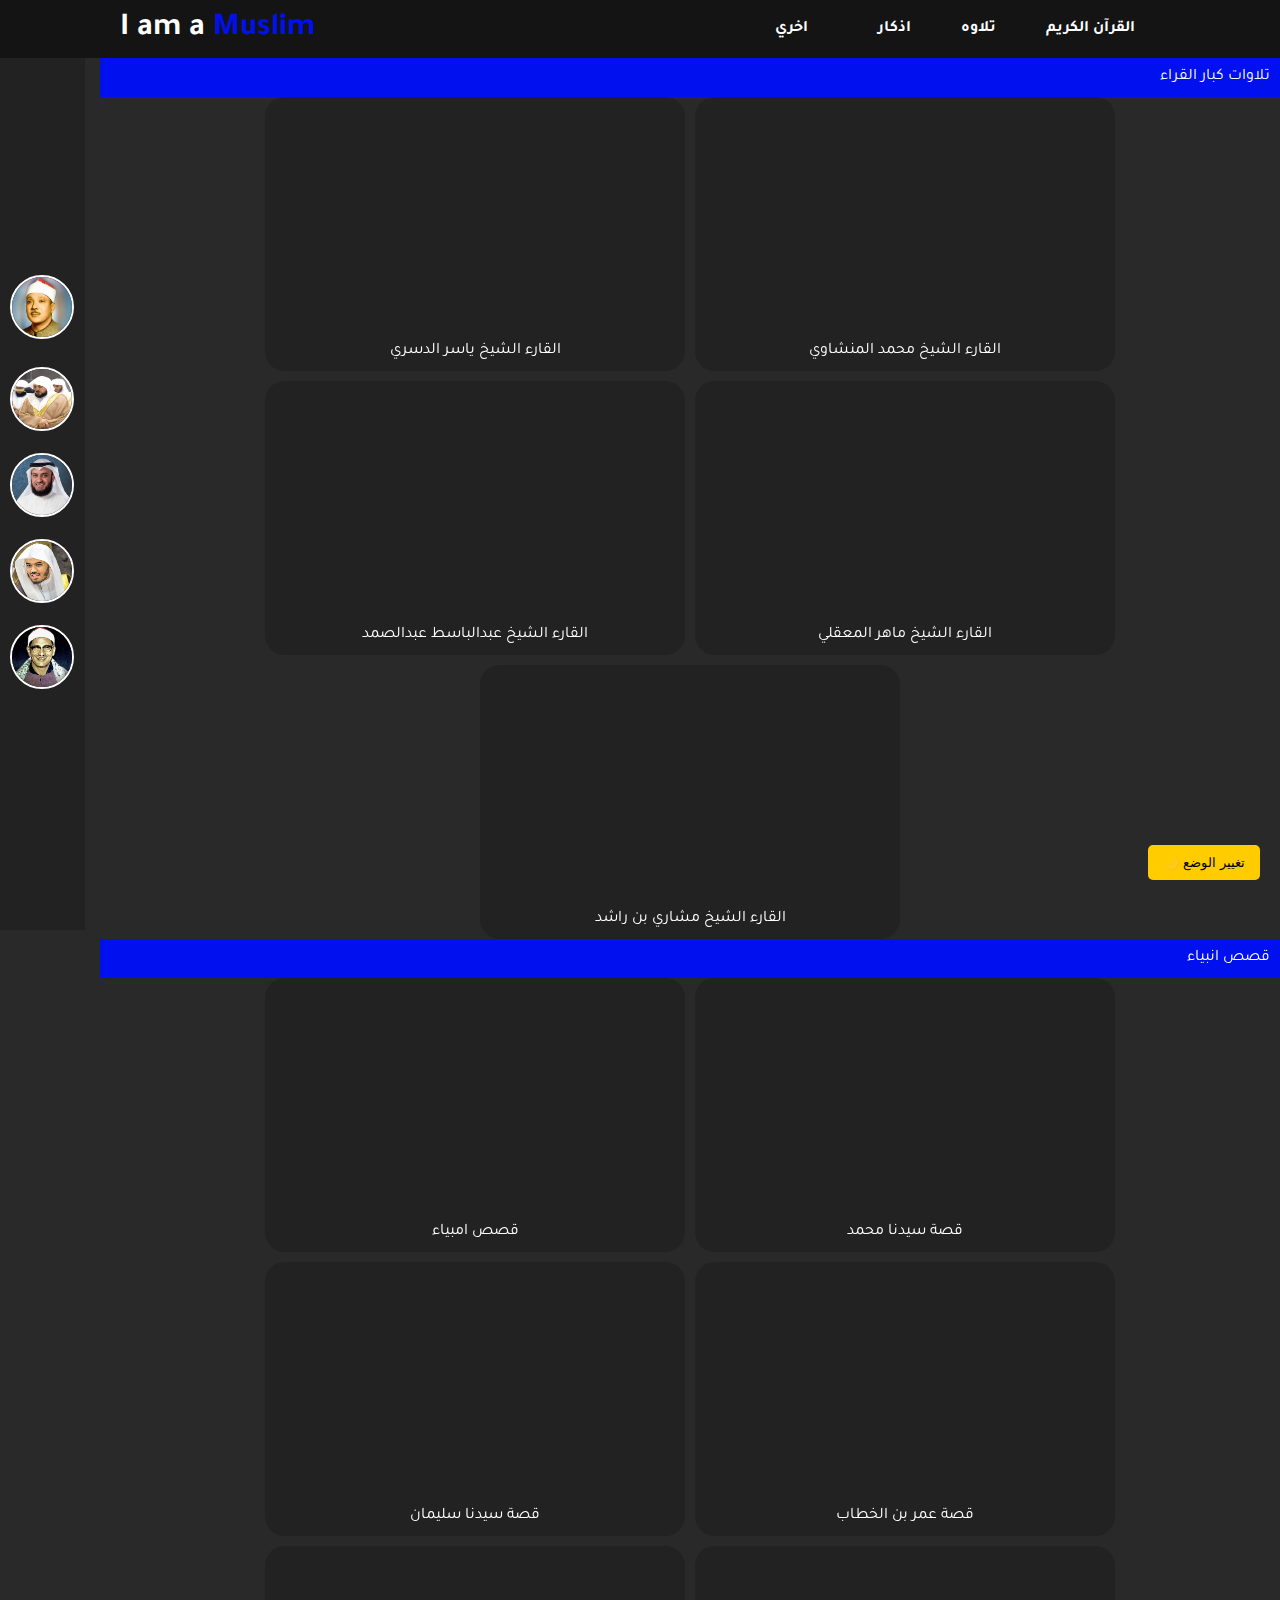
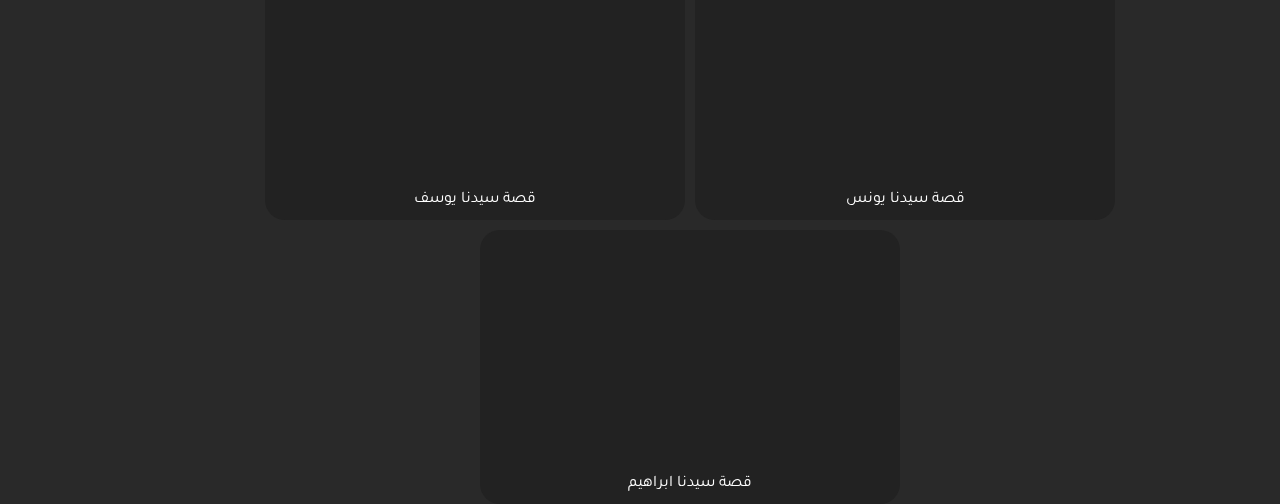
<file: index.html>
<!DOCTYPE html>
<html lang="en">
<head>
    <meta charset="UTF-8">
    <meta name="viewport" content="width=device-width, initial-scale=1.0">
    <link rel="stylesheet" href="style.css">
    <meta name="description" content="تلاوت القران الكريم و قراءة القران و اذكار">
    <meta name="keywords" content="قران كريم , رمضان 2025 , الشيخ ياسر الدوسري , الشيخ ماهر المعقلي , اذكار الصباح , اذكار المساء ,اذكار">
    <link rel="stylesheet" href="https://cdnjs.cloudflare.com/ajax/libs/font-awesome/6.7.2/css/all.min.css" integrity="sha512-Evv84Mr4kqVGRNSgIGL/F/aIDqQb7xQ2vcrdIwxfjThSH8CSR7PBEakCr51Ck+w+/U6swU2Im1vVX0SVk9ABhg==" crossorigin="anonymous" referrerpolicy="no-referrer" />
    <link rel="preconnect" href="https://fonts.googleapis.com">
    <link rel="preconnect" href="https://fonts.gstatic.com" crossorigin>
    <link href="https://fonts.googleapis.com/css2?family=Cairo:wght@200..1000&family=Tajawal:wght@200;300;400;500;700;800;900&display=swap" rel="stylesheet">
    <link rel="icon" href="imges/quran.ico">
    <title>مسلم | Muslim</title>
</head>
<body>
    <header>
        <h1>I am a <span>Muslim</span></h1>
        <nav dir="rtl" class="nav-head">
            <ul class="ul-1">
                <li class="li-1"><a href="1/index.html">القرآن الكريم</a></li>
                <li class="li-1"><a href="#">تلاوه</a></li>
                <li class="li-1"><a href="2/index.html">اذكار</a></li>
                <li class="nav-li-other"><a class="a-2" href="#">اخري</a>
                    <ul class="ul-2">
                        <li class="li-2"><a href="">موعيدالصلاه</a></li>
                        <li class="li-2"><a href="">شهر رمضان</a></li>
                        <li class="li-2"><a href="">يوم العيد</a></li>
                    </ul>
                </li>
            </ul>
        </nav>
    </header>
    <button id="toggle-theme">🌙 تغيير الوضع</button>
    <main>
        <article>
            <a  href="#" class="card">
                <div class="article-img">
                    <img src="imges/Abd-Albasit.jpeg" alt="سورة الشيخ">
                </div>
                <h3>عبد الباسط عبد الصمد</h3>
            </a>

            <a href="#" class="card">
                <div class="article-img">
                    <img src="imges/Maher.jpeg" alt="سورة الشيخ">
                </div>
                <h3>ماهر المعقلي</h3>
            </a>

            <a href="#" class="card">
                <div class="article-img">
                    <img src="imges/Mashare.jpeg" alt="سورة الشيخ">
                </div>
                <h3>مشاري العفاسي</h3>
            </a>

            <a href="#" class="card">
                <div class="article-img">
                    <img src="imges/Yaser.jpeg" alt="سورة الشيخ">
                </div>
                <h3>ياسر الدوسري</h3>
            </a>

            <a href="#" class="card">
                <div class="article-img">
                    <img src="imges/Menshawy.jpeg" alt="سورة الشيخ">
                </div>
                <h3>محمد المنشاوي</h3>
            </a>
        </article>
        <!-- <section>
            <section class="islamic-section">
                <div class="card">
                    <div class="box hadith">
                        <h3>📜 حديث اليوم</h3>
                        <p id="hadith">جاري التحميل...</p>
                    </div>
                    <div class="box countdown">
                        <h3>🕰️ عدّاد رمضان</h3>
                        <p id="ramadan-timer">جاري الحساب...</p>
                    </div>
                    <div class="box azkar">
                        <h3>🕌 ذكر اليوم</h3>
                        <p id="azkar">جاري التحميل...</p>
                    </div>
                    <div class="box quran">
                        <h3>📖 ورد يومي</h3>
                        <p id="quran">جاري التحميل...</p>
                    </div>
                </div>
            </section> -->
            <section class="content">
                <div class="title" dir="rtl">
                    <span>تلاوات كبار القراء</span>
                </div>
                <div class="top">
                    <div class="card-ifr">
                        <iframe src="https://www.youtube.com/embed/a5xzcovUq0o?si=BHMUeCAEirRcg6Nv" title="YouTube video player" frameborder="0" allow="accelerometer; autoplay; clipboard-write; encrypted-media; gyroscope; picture-in-picture; web-share" referrerpolicy="strict-origin-when-cross-origin" allowfullscreen></iframe>
                        <p>القارء الشيخ ياسر الدسري</p>
                    </div>
                    <div class="card-ifr">
                        <iframe src="https://www.youtube.com/embed/rpVP_B4nsuQ?si=Zm5EW7RZtoRuN309" title="YouTube video player" frameborder="0" allow="accelerometer; autoplay; clipboard-write; encrypted-media; gyroscope; picture-in-picture; web-share" referrerpolicy="strict-origin-when-cross-origin" allowfullscreen></iframe>
                        <p>القارء الشيخ  محمد المنشاوي</p>
                    </div>
                    <div class="card-ifr">
                        <iframe src="https://www.youtube.com/embed/Q9T__ivmYDw?si=_312DYFuh9Yz7E-X" title="YouTube video player" frameborder="0" allow="accelerometer; autoplay; clipboard-write; encrypted-media; gyroscope; picture-in-picture; web-share" referrerpolicy="strict-origin-when-cross-origin" allowfullscreen></iframe>
                        <p>القارء الشيخ  عبدالباسط عبدالصمد</p>
                    </div>
                    <div class="card-ifr">
                        <iframe src="https://www.youtube.com/embed/qyBYhky4dUc?si=wDlEqjI481QUFDGR" title="YouTube video player" frameborder="0" allow="accelerometer; autoplay; clipboard-write; encrypted-media; gyroscope; picture-in-picture; web-share" referrerpolicy="strict-origin-when-cross-origin" allowfullscreen></iframe>
                        <p>القارء الشيخ ماهر المعقلي</p>
                    </div>
                    <div class="card-ifr">
                        <iframe src="https://www.youtube.com/embed/t5SZG6KEVFQ?si=o64s4Z7ucwwztmHW" title="YouTube video player" frameborder="0" allow="accelerometer; autoplay; clipboard-write; encrypted-media; gyroscope; picture-in-picture; web-share" referrerpolicy="strict-origin-when-cross-origin" allowfullscreen></iframe>
                        <p>القارء الشيخ  مشاري بن راشد</p>
                    </div>
                </div>
                <div class="title" dir="rtl">
                    <span>قصص انبياء</span>
                </div>
                <div class="top">
                    <div class="card-ifr">
                        <iframe src="https://www.youtube.com/embed/-zOhsr61WKU?si=mi_MPL6xWjuXhpqC" title="YouTube video player" frameborder="0" allow="accelerometer; autoplay; clipboard-write; encrypted-media; gyroscope; picture-in-picture; web-share" referrerpolicy="strict-origin-when-cross-origin" allowfullscreen></iframe>
                        <p>قصص امبياء</p>
                    </div>
                    <div class="card-ifr">
                        <iframe src="https://www.youtube.com/embed/eaB8Qjc_gv8?si=R2349t8lHcbJZWv-" title="YouTube video player" frameborder="0" allow="accelerometer; autoplay; clipboard-write; encrypted-media; gyroscope; picture-in-picture; web-share" referrerpolicy="strict-origin-when-cross-origin" allowfullscreen></iframe>
                        <p>قصة سيدنا محمد</p>
                    </div>
                    <div class="card-ifr">
                        <iframe src="https://www.youtube.com/embed/eZ3EyymSYwQ?si=uftpUK7G0wXiv1Hj" title="YouTube video player" frameborder="0" allow="accelerometer; autoplay; clipboard-write; encrypted-media; gyroscope; picture-in-picture; web-share" referrerpolicy="strict-origin-when-cross-origin" allowfullscreen></iframe>
                        <p>قصة سيدنا سليمان</p>
                    </div>
                    <div class="card-ifr">
                        <iframe src="https://www.youtube.com/embed/47WjEpv6dOE?si=riACAGflqlDCRONo" title="YouTube video player" frameborder="0" allow="accelerometer; autoplay; clipboard-write; encrypted-media; gyroscope; picture-in-picture; web-share" referrerpolicy="strict-origin-when-cross-origin" allowfullscreen></iframe>
                        <p>قصة عمر بن الخطاب</p>
                    </div>
                    <div class="card-ifr">
                        <iframe src="https://www.youtube.com/embed/AUF_Ri16_CA?si=GMAckiRB1zMbT9p7" title="YouTube video player" frameborder="0" allow="accelerometer; autoplay; clipboard-write; encrypted-media; gyroscope; picture-in-picture; web-share" referrerpolicy="strict-origin-when-cross-origin" allowfullscreen></iframe>
                        <p>قصة سيدنا يوسف</p>
                    </div>
                    <div class="card-ifr">
                        <iframe src="https://www.youtube.com/embed/NyaCIrS2684?si=mjpdhXDTGTcK32No" title="YouTube video player" frameborder="0" allow="accelerometer; autoplay; clipboard-write; encrypted-media; gyroscope; picture-in-picture; web-share" referrerpolicy="strict-origin-when-cross-origin" allowfullscreen></iframe>
                        <p>قصة سيدنا يونس</p>
                    </div>
                    <div class="card-ifr">
                        <iframe src="https://www.youtube.com/embed/MLq2qvw9RAI?si=hMaLb4YCNvAXM8qJ" title="YouTube video player" frameborder="0" allow="accelerometer; autoplay; clipboard-write; encrypted-media; gyroscope; picture-in-picture; web-share" referrerpolicy="strict-origin-when-cross-origin" allowfullscreen></iframe>
                        <p>قصة سيدنا ابراهيم</p>
                    </div>
                </div>
                
            </section>
    </main>
    <audio autoplay>
        <source src="Audio/m_fixed_3T5tSQL.mp3" type="audio/mp3">
    </audio>
    <script src="app.js"></script>
</body>
</html>
</file>
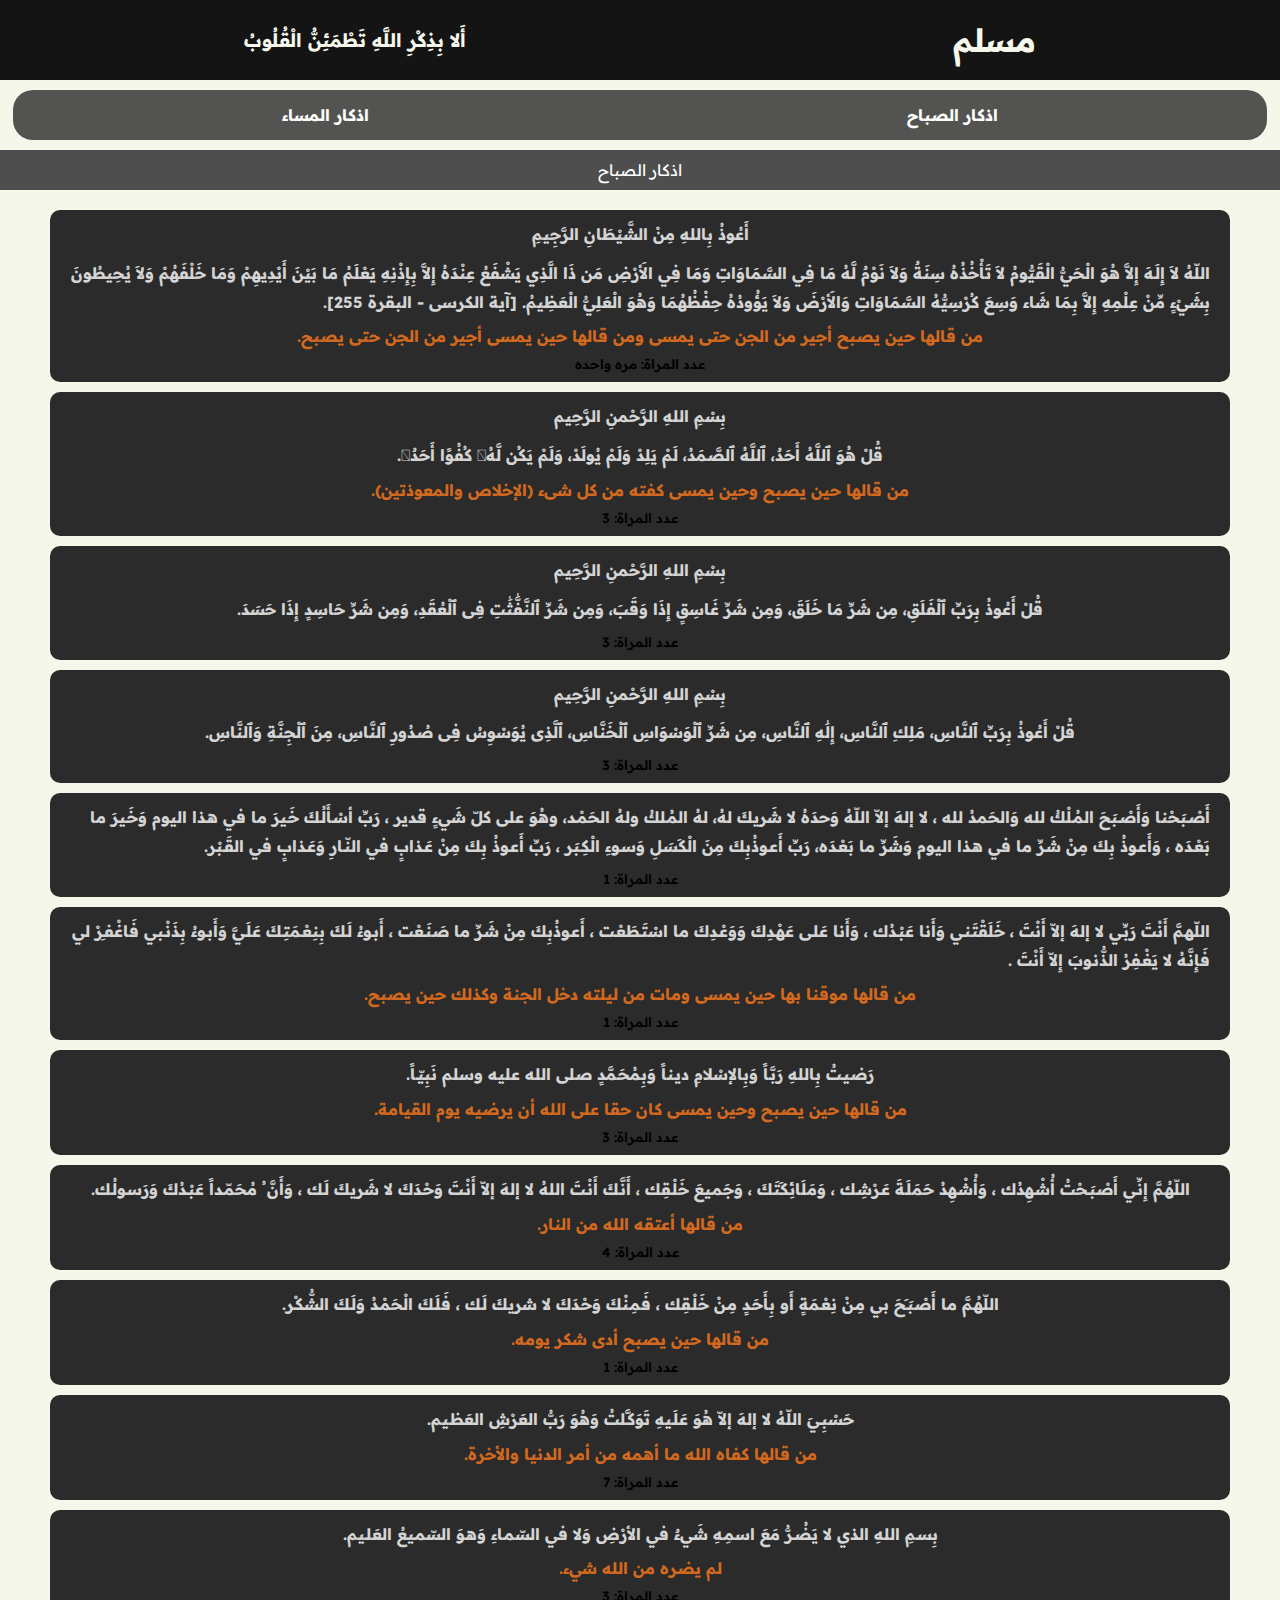
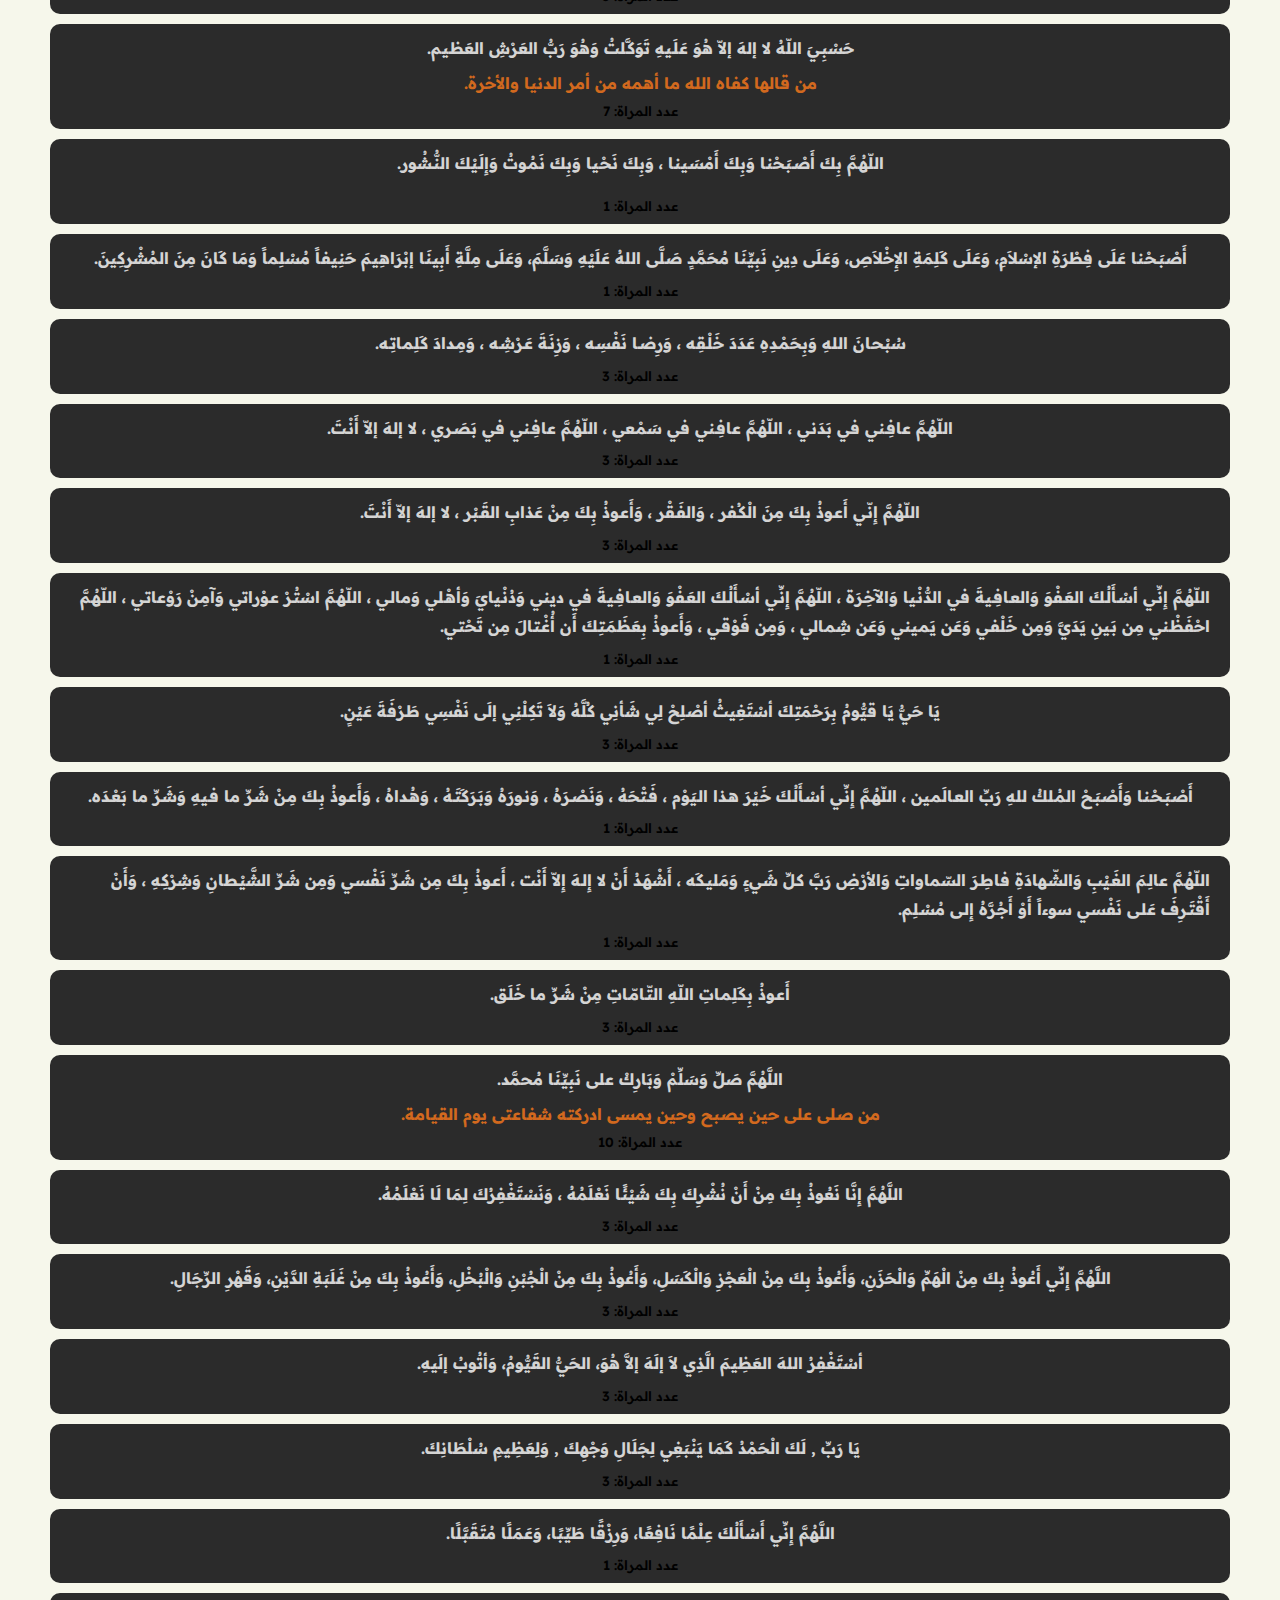
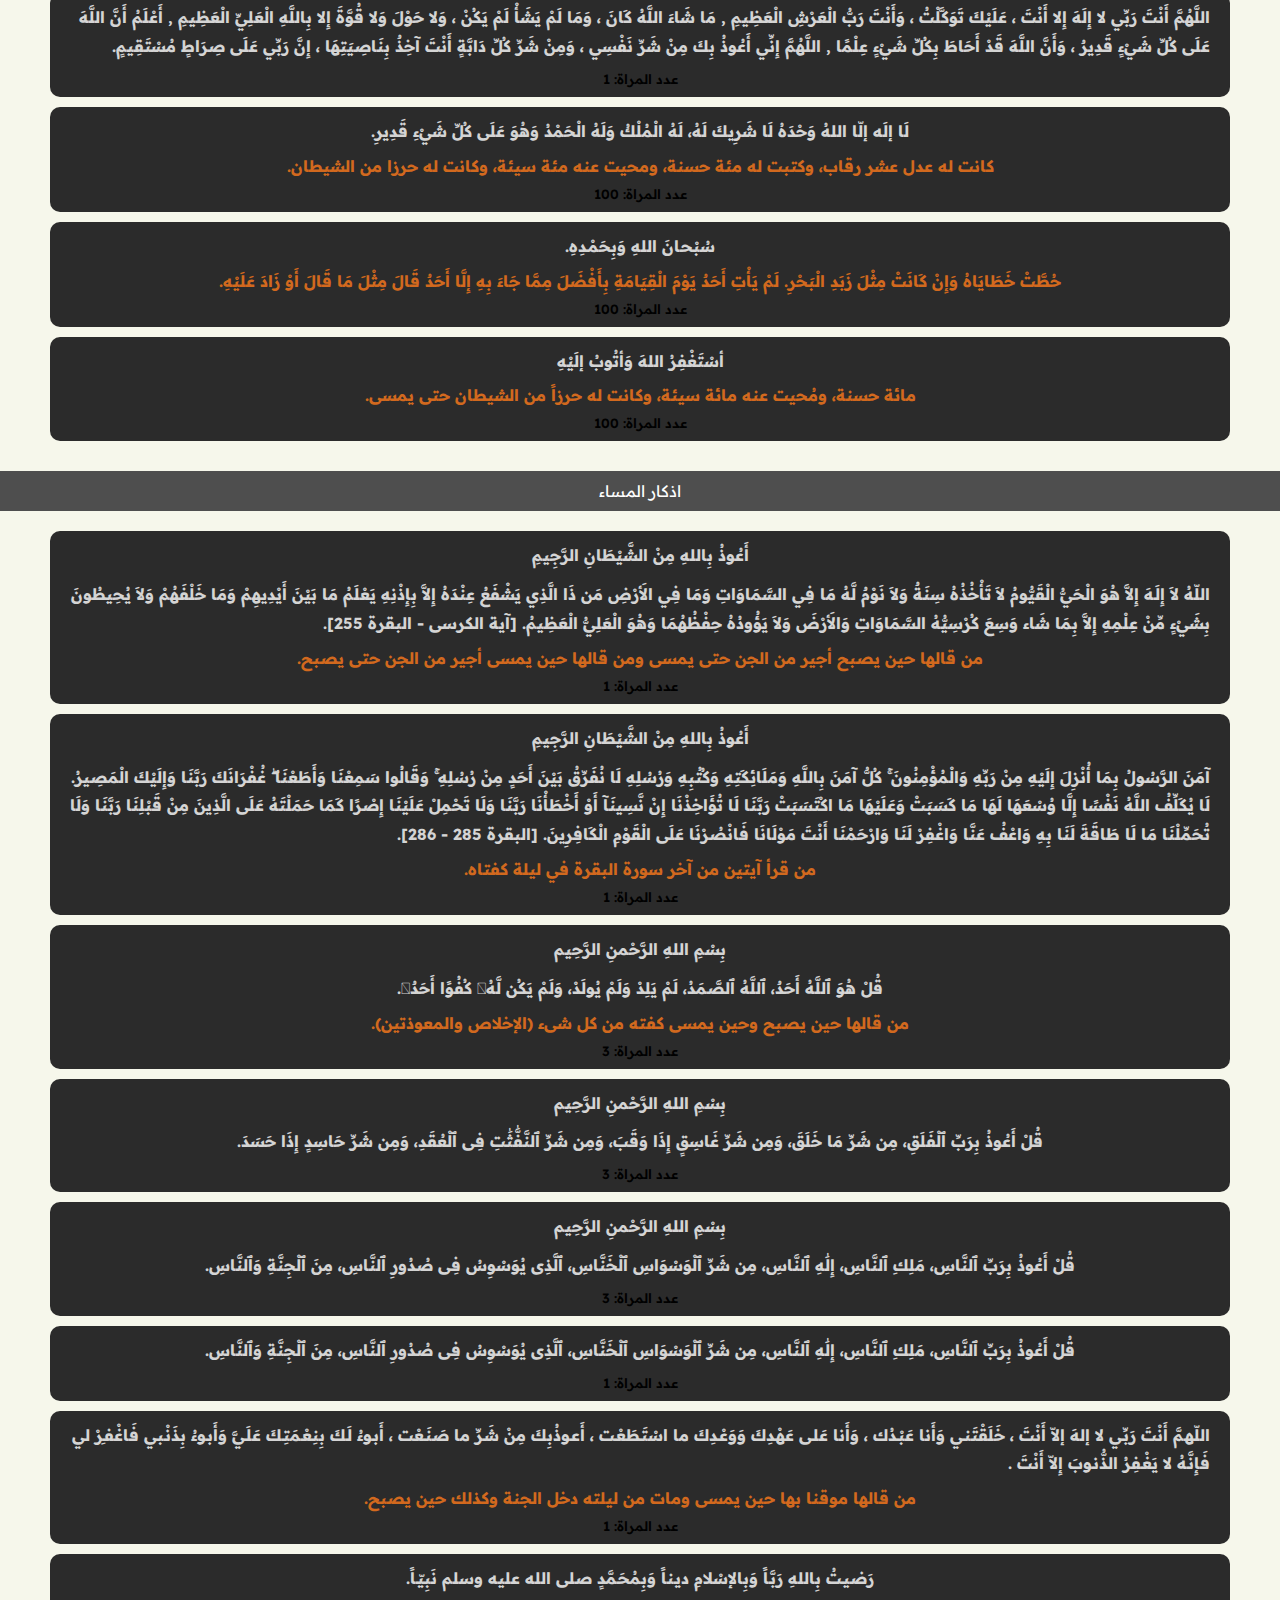
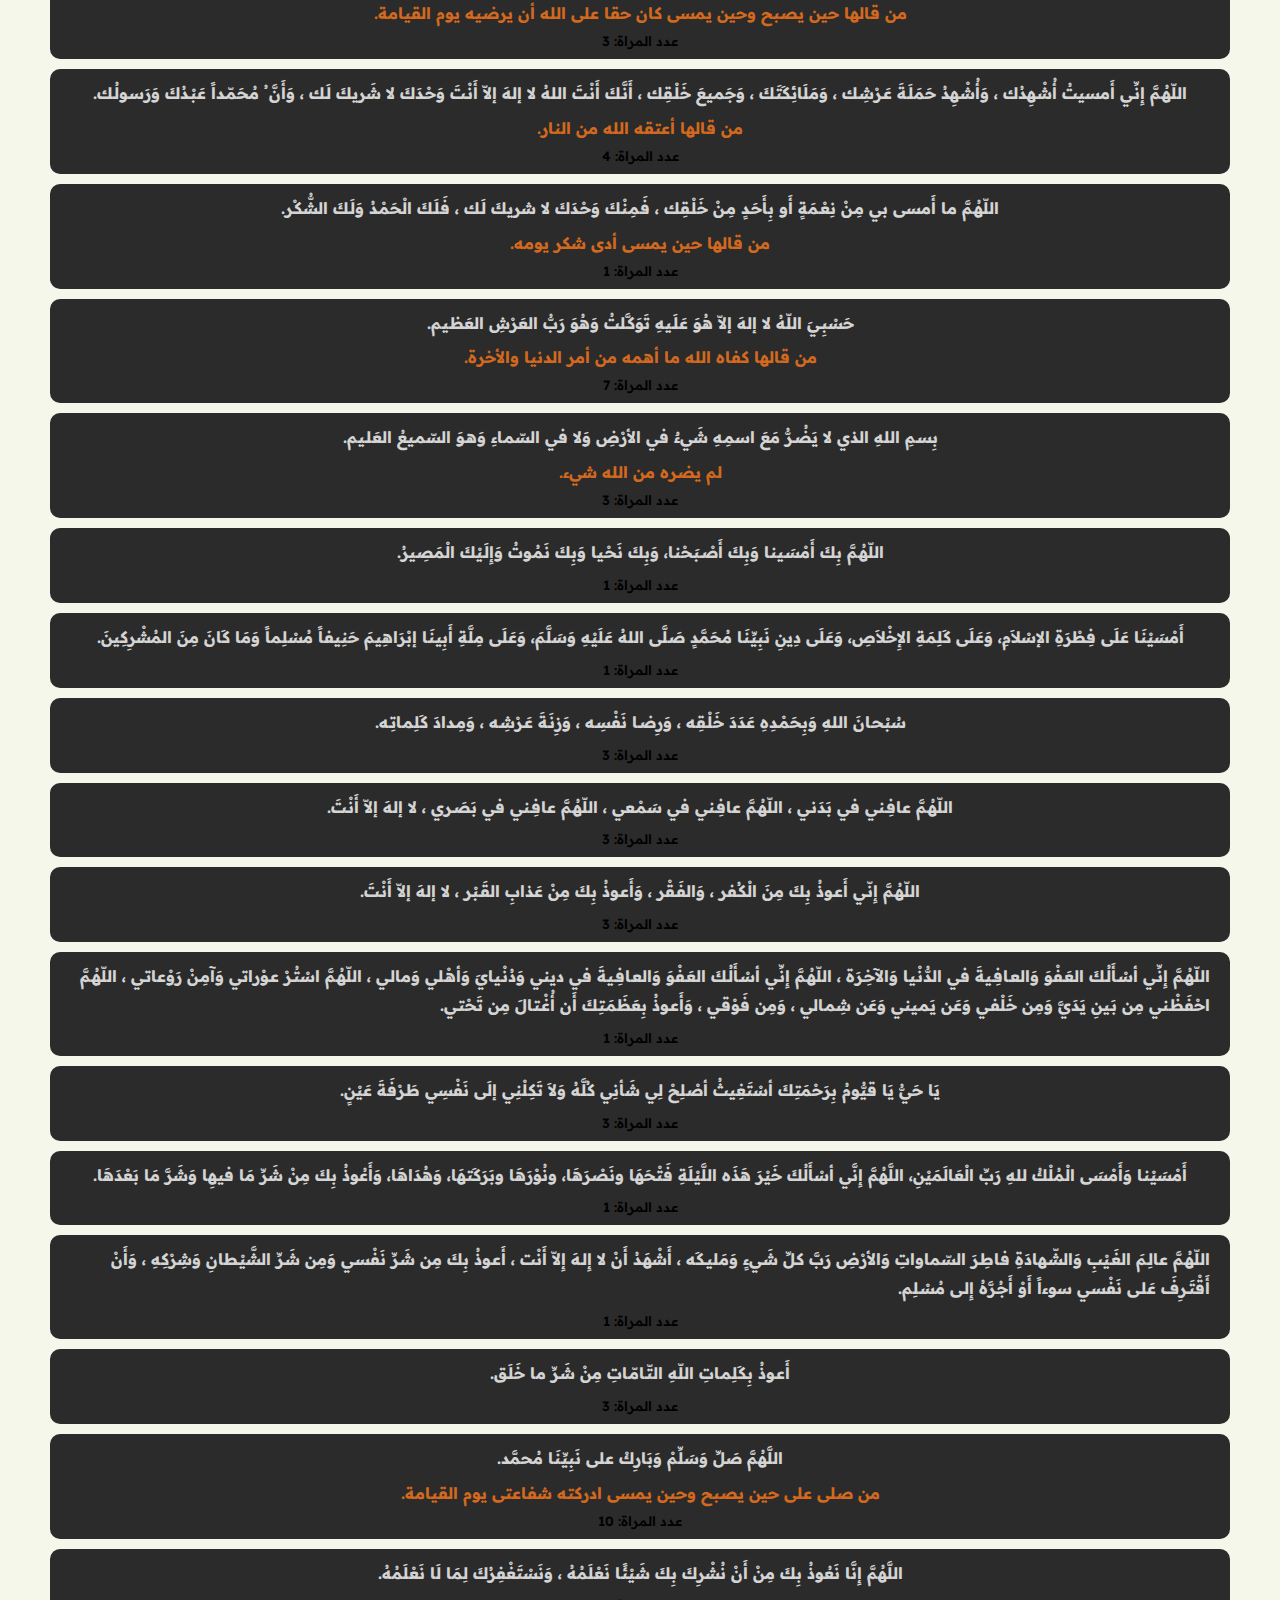
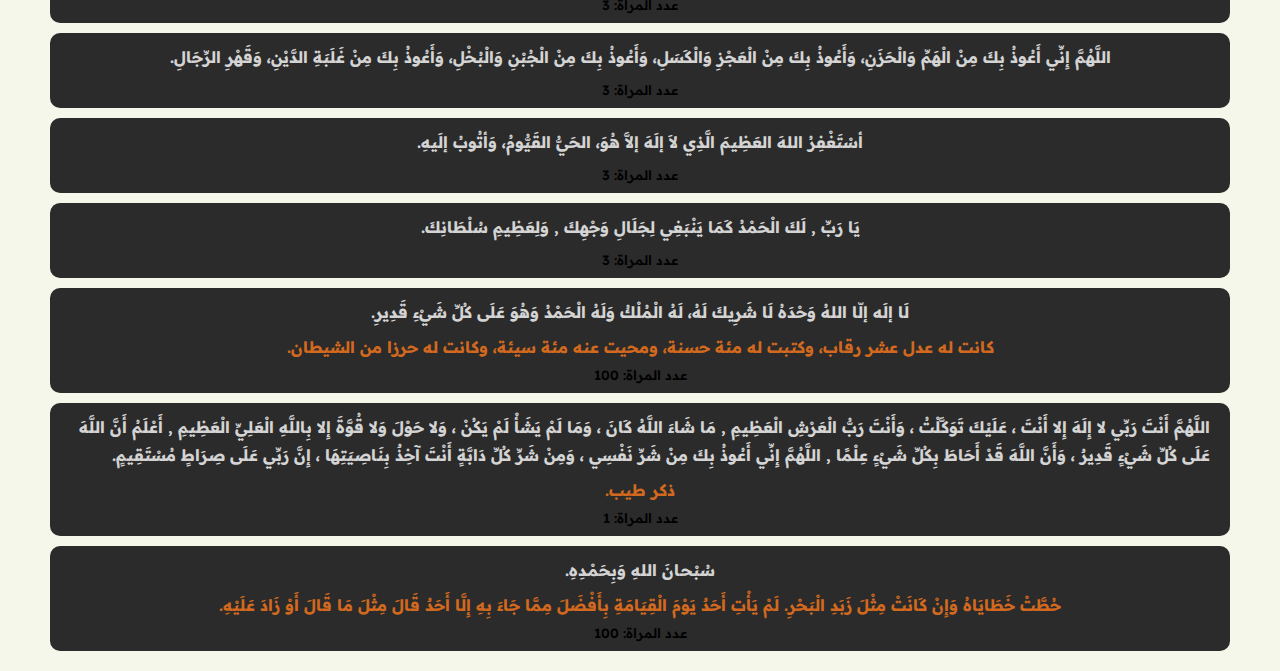
<file: 2/index.html>
<!DOCTYPE html>
<html lang="en">
<head>
    <meta charset="UTF-8">
    <meta name="viewport" content="width=device-width, initial-scale=1.0">
    <link rel="stylesheet" href="style.css">
    <meta name="description" content="تلاوت القران الكريم و قراءة القران و اذكار">
    <meta name="keywords" content="قران كريم , رمضان 2025 , الشيخ ياسر الدوسري , الشيخ ماهر المعقلي , اذكار الصباح , اذكار المساء ,اذكار">
    <link rel="stylesheet" href="https://cdnjs.cloudflare.com/ajax/libs/font-awesome/6.7.2/css/all.min.css" integrity="sha512-Evv84Mr4kqVGRNSgIGL/F/aIDqQb7xQ2vcrdIwxfjThSH8CSR7PBEakCr51Ck+w+/U6swU2Im1vVX0SVk9ABhg==" crossorigin="anonymous" referrerpolicy="no-referrer" />
    <link rel="preconnect" href="https://fonts.googleapis.com">
    <link rel="preconnect" href="https://fonts.gstatic.com" crossorigin>
    <link href="https://fonts.googleapis.com/css2?family=Amiri:ital,wght@0,400;0,700;1,400;1,700&family=Changa:wght@200..800&family=Noto+Naskh+Arabic:wght@400..700&family=Readex+Pro:wght@160..700&family=Tajawal:wght@200;300;400;500;700;800;900&display=swap" rel="stylesheet">
    <meta name="author" content="Youssef-Emara">
    <link rel="icon" href="../imges/quran.ico">
    <title>اذكار</title>
</head>
<body dir="rtl">
    <header>
        <h1>مسلم</h1>
        <h3>أَلا بِذِكْرِ اللَّهِ تَطْمَئِنُّ الْقُلُوبُ</h3>
    </header>
    <div class="linkes">
        <a href="#اذكار-الصباح" title="اضغط هنا للانتقال الي اذكار الصباح">اذكار الصباح</a>
        <a href="#اذكار-المساء" title="اضغط هنا للانتقال الي اذكار المساء">اذكار المساء</a>
    </div>
    <main>
        <p class="title" id="اذكار-الصباح">اذكار الصباح</p>
        <section class="class-1"> 
            <div class="card">
                <b>أَعُوذُ بِاللهِ مِنْ الشَّيْطَانِ الرَّجِيمِ</b>
                <strong>اللّهُ لاَ إِلَـهَ إِلاَّ هُوَ الْحَيُّ الْقَيُّومُ لاَ تَأْخُذُهُ سِنَةٌ وَلاَ نَوْمٌ لَّهُ مَا فِي السَّمَاوَاتِ وَمَا فِي الأَرْضِ مَن ذَا الَّذِي يَشْفَعُ عِنْدَهُ إِلاَّ بِإِذْنِهِ يَعْلَمُ مَا بَيْنَ أَيْدِيهِمْ وَمَا خَلْفَهُمْ وَلاَ يُحِيطُونَ بِشَيْءٍ مِّنْ عِلْمِهِ إِلاَّ بِمَا شَاء وَسِعَ كُرْسِيُّهُ السَّمَاوَاتِ وَالأَرْضَ وَلاَ يَؤُودُهُ حِفْظُهُمَا وَهُوَ الْعَلِيُّ الْعَظِيمُ. [آية الكرسى - البقرة 255]. </strong>
                <u>من قالها حين يصبح أجير من الجن حتى يمسى ومن قالها حين يمسى أجير من الجن حتى يصبح. </u>
                <small>عدد المراة: مره واحده</small>
            </div>

            <div class="card">
                <b>بِسْمِ اللهِ الرَّحْمنِ الرَّحِيم</b>
                <strong>قُلْ هُوَ ٱللَّهُ أَحَدٌ، ٱللَّهُ ٱلصَّمَدُ، لَمْ يَلِدْ وَلَمْ يُولَدْ، وَلَمْ يَكُن لَّهُۥ كُفُوًا أَحَدٌۢ. </strong>
                <u>من قالها حين يصبح وحين يمسى كفته من كل شىء (الإخلاص والمعوذتين). </u>
                <small>عدد المراة: 3</small>
            </div>

            <div class="card">
                <b>بِسْمِ اللهِ الرَّحْمنِ الرَّحِيم</b>
                <strong>قُلْ أَعُوذُ بِرَبِّ ٱلْفَلَقِ، مِن شَرِّ مَا خَلَقَ، وَمِن شَرِّ غَاسِقٍ إِذَا وَقَبَ، وَمِن شَرِّ ٱلنَّفَّٰثَٰتِ فِى ٱلْعُقَدِ، وَمِن شَرِّ حَاسِدٍ إِذَا حَسَدَ. </strong>
                <small>عدد المراة: 3</small>
            </div>

            <div class="card">
                <b>بِسْمِ اللهِ الرَّحْمنِ الرَّحِيم</b>
                <strong>قُلْ أَعُوذُ بِرَبِّ ٱلنَّاسِ، مَلِكِ ٱلنَّاسِ، إِلَٰهِ ٱلنَّاسِ، مِن شَرِّ ٱلْوَسْوَاسِ ٱلْخَنَّاسِ، ٱلَّذِى يُوَسْوِسُ فِى صُدُورِ ٱلنَّاسِ، مِنَ ٱلْجِنَّةِ وَٱلنَّاسِ. </strong>
                <small>عدد المراة: 3</small>
            </div>

            <div class="card">
                <strong>أَصْـبَحْنا وَأَصْـبَحَ المُـلْكُ لله وَالحَمدُ لله ، لا إلهَ إلاّ اللّهُ وَحدَهُ لا شَريكَ لهُ، لهُ المُـلكُ ولهُ الحَمْـد، وهُوَ على كلّ شَيءٍ قدير ، رَبِّ أسْـأَلُـكَ خَـيرَ ما في هـذا اليوم وَخَـيرَ ما بَعْـدَه ، وَأَعـوذُ بِكَ مِنْ شَـرِّ ما في هـذا اليوم وَشَرِّ ما بَعْـدَه، رَبِّ أَعـوذُبِكَ مِنَ الْكَسَـلِ وَسـوءِ الْكِـبَر ، رَبِّ أَعـوذُ بِكَ مِنْ عَـذابٍ في النّـارِ وَعَـذابٍ في القَـبْر.</strong>
                <small>عدد المراة: 1</small>
            </div>

            <div class="card">
                <strong>اللّهـمَّ أَنْتَ رَبِّـي لا إلهَ إلاّ أَنْتَ ، خَلَقْتَنـي وَأَنا عَبْـدُك ، وَأَنا عَلـى عَهْـدِكَ وَوَعْـدِكَ ما اسْتَـطَعْـت ، أَعـوذُبِكَ مِنْ شَـرِّ ما صَنَـعْت ، أَبـوءُ لَـكَ بِنِعْـمَتِـكَ عَلَـيَّ وَأَبـوءُ بِذَنْـبي فَاغْفـِرْ لي فَإِنَّـهُ لا يَغْـفِرُ الذُّنـوبَ إِلاّ أَنْتَ . </strong>
                <u>من قالها موقنا بها حين يمسى ومات من ليلته دخل الجنة وكذلك حين يصبح.</u>
                <small>عدد المراة: 1</small>
            </div>

            <div class="card">
                <strong>رَضيـتُ بِاللهِ رَبَّـاً وَبِالإسْلامِ ديـناً وَبِمُحَـمَّدٍ صلى الله عليه وسلم نَبِيّـاً. </strong>
                <u>من قالها حين يصبح وحين يمسى كان حقا على الله أن يرضيه يوم القيامة.</u>
                <small>عدد المراة: 3</small>
            </div>

            <div class="card">
                <strong>اللّهُـمَّ إِنِّـي أَصْبَـحْتُ أُشْـهِدُك ، وَأُشْـهِدُ حَمَلَـةَ عَـرْشِـك ، وَمَلَائِكَتَكَ ، وَجَمـيعَ خَلْـقِك ، أَنَّـكَ أَنْـتَ اللهُ لا إلهَ إلاّ أَنْـتَ وَحْـدَكَ لا شَريكَ لَـك ، وَأَنَّ ُ مُحَمّـداً عَبْـدُكَ وَرَسـولُـك.</strong>
                <u>من قالها أعتقه الله من النار.</u>
                <small>عدد المراة: 4</small>
            </div>

            <div class="card">
                <strong>اللّهُـمَّ ما أَصْبَـَحَ بي مِـنْ نِعْـمَةٍ أَو بِأَحَـدٍ مِـنْ خَلْـقِك ، فَمِـنْكَ وَحْـدَكَ لا شريكَ لَـك ، فَلَـكَ الْحَمْـدُ وَلَـكَ الشُّكْـر. </strong>
                <u>من قالها حين يصبح أدى شكر يومه.</u>
                <small>عدد المراة: 1</small>
            </div>

            <div class="card">
                <strong>حَسْبِـيَ اللّهُ لا إلهَ إلاّ هُوَ عَلَـيهِ تَوَكَّـلتُ وَهُوَ رَبُّ العَرْشِ العَظـيم. </strong>
                <u>من قالها كفاه الله ما أهمه من أمر الدنيا والأخرة.</u>
                <small>عدد المراة: 7</small>
            </div>

            <div class="card">
                <strong>بِسـمِ اللهِ الذي لا يَضُـرُّ مَعَ اسمِـهِ شَيءٌ في الأرْضِ وَلا في السّمـاءِ وَهـوَ السّمـيعُ العَلـيم.</strong>
                <u>لم يضره من الله شيء.</u>
                <small>عدد المراة: 3</small>
            </div>

            <div class="card">
                <strong>حَسْبِـيَ اللّهُ لا إلهَ إلاّ هُوَ عَلَـيهِ تَوَكَّـلتُ وَهُوَ رَبُّ العَرْشِ العَظـيم.</strong>
                <u>من قالها كفاه الله ما أهمه من أمر الدنيا والأخرة.</u>
                <small>عدد المراة: 7</small>
            </div>

            <div class="card">
                <strong>اللّهُـمَّ بِكَ أَصْـبَحْنا وَبِكَ أَمْسَـينا ، وَبِكَ نَحْـيا وَبِكَ نَمُـوتُ وَإِلَـيْكَ النُّـشُور. </strong>
                <u></u>
                <small>عدد المراة: 1</small>
            </div>

            <div class="card">
                <strong>أَصْبَـحْـنا عَلَى فِطْرَةِ الإسْلاَمِ، وَعَلَى كَلِمَةِ الإِخْلاَصِ، وَعَلَى دِينِ نَبِيِّنَا مُحَمَّدٍ صَلَّى اللهُ عَلَيْهِ وَسَلَّمَ، وَعَلَى مِلَّةِ أَبِينَا إبْرَاهِيمَ حَنِيفاً مُسْلِماً وَمَا كَانَ مِنَ المُشْرِكِينَ. </strong>
                <small>عدد المراة: 1</small>
            </div>

            <div class="card">
                <strong>سُبْحـانَ اللهِ وَبِحَمْـدِهِ عَدَدَ خَلْـقِه ، وَرِضـا نَفْسِـه ، وَزِنَـةَ عَـرْشِـه ، وَمِـدادَ كَلِمـاتِـه. </strong>
                <small>عدد المراة: 3</small>
            </div>

            <div class="card">
                <strong>اللّهُـمَّ عافِـني في بَدَنـي ، اللّهُـمَّ عافِـني في سَمْـعي ، اللّهُـمَّ عافِـني في بَصَـري ، لا إلهَ إلاّ أَنْـتَ. </strong>
                <small>عدد المراة: 3</small>
            </div>

            <div class="card">
                <strong>اللّهُـمَّ إِنّـي أَعـوذُ بِكَ مِنَ الْكُـفر ، وَالفَـقْر ، وَأَعـوذُ بِكَ مِنْ عَذابِ القَـبْر ، لا إلهَ إلاّ أَنْـتَ.</strong>
                <small>عدد المراة: 3</small>
            </div>

            <div class="card">
                <strong>اللّهُـمَّ إِنِّـي أسْـأَلُـكَ العَـفْوَ وَالعـافِـيةَ في الدُّنْـيا وَالآخِـرَة ، اللّهُـمَّ إِنِّـي أسْـأَلُـكَ العَـفْوَ وَالعـافِـيةَ في ديني وَدُنْـيايَ وَأهْـلي وَمالـي ، اللّهُـمَّ اسْتُـرْ عـوْراتي وَآمِـنْ رَوْعاتـي ، اللّهُـمَّ احْفَظْـني مِن بَـينِ يَدَيَّ وَمِن خَلْفـي وَعَن يَمـيني وَعَن شِمـالي ، وَمِن فَوْقـي ، وَأَعـوذُ بِعَظَمَـتِكَ أَن أُغْـتالَ مِن تَحْتـي. </strong>
                <small>عدد المراة: 1</small>
            </div>

            <div class="card">
                <strong>يَا حَيُّ يَا قيُّومُ بِرَحْمَتِكَ أسْتَغِيثُ أصْلِحْ لِي شَأنِي كُلَّهُ وَلاَ تَكِلْنِي إلَى نَفْسِي طَـرْفَةَ عَيْنٍ.</strong>
                <small>عدد المراة: 3</small>
            </div>

            <div class="card">
                <strong>أَصْبَـحْـنا وَأَصْبَـحْ المُـلكُ للهِ رَبِّ العـالَمـين ، اللّهُـمَّ إِنِّـي أسْـأَلُـكَ خَـيْرَ هـذا الـيَوْم ، فَـتْحَهُ ، وَنَصْـرَهُ ، وَنـورَهُ وَبَـرَكَتَـهُ ، وَهُـداهُ ، وَأَعـوذُ بِـكَ مِـنْ شَـرِّ ما فـيهِ وَشَـرِّ ما بَعْـدَه.</strong>
                <small>عدد المراة: 1</small>
            </div>
            
            <div class="card">
                <strong>اللّهُـمَّ عالِـمَ الغَـيْبِ وَالشّـهادَةِ فاطِـرَ السّماواتِ وَالأرْضِ رَبَّ كـلِّ شَـيءٍ وَمَليـكَه ، أَشْهَـدُ أَنْ لا إِلـهَ إِلاّ أَنْت ، أَعـوذُ بِكَ مِن شَـرِّ نَفْسـي وَمِن شَـرِّ الشَّيْـطانِ وَشِرْكِهِ ، وَأَنْ أَقْتَـرِفَ عَلـى نَفْسـي سوءاً أَوْ أَجُـرَّهُ إِلـى مُسْـلِم. </strong>
                <small>عدد المراة: 1</small>
            </div>

            <div class="card">
                <strong>أَعـوذُ بِكَلِمـاتِ اللّهِ التّـامّـاتِ مِنْ شَـرِّ ما خَلَـق.</strong>
                <small>عدد المراة: 3</small>
            </div>

            <div class="card">
                <strong>اللَّهُمَّ صَلِّ وَسَلِّمْ وَبَارِكْ على نَبِيِّنَا مُحمَّد.</strong>
                <u>من صلى على حين يصبح وحين يمسى ادركته شفاعتى يوم القيامة.</u>
                <small>عدد المراة: 10</small>
            </div>

            <div class="card">
                <strong>اللَّهُمَّ إِنَّا نَعُوذُ بِكَ مِنْ أَنْ نُشْرِكَ بِكَ شَيْئًا نَعْلَمُهُ ، وَنَسْتَغْفِرُكَ لِمَا لَا نَعْلَمُهُ. </strong>
                <small>عدد المراة: 3</small>
            </div>

            <div class="card">
                <strong>اللَّهُمَّ إِنِّي أَعُوذُ بِكَ مِنْ الْهَمِّ وَالْحَزَنِ، وَأَعُوذُ بِكَ مِنْ الْعَجْزِ وَالْكَسَلِ، وَأَعُوذُ بِكَ مِنْ الْجُبْنِ وَالْبُخْلِ، وَأَعُوذُ بِكَ مِنْ غَلَبَةِ الدَّيْنِ، وَقَهْرِ الرِّجَالِ. </strong>
                <small>عدد المراة: 3</small>
            </div>

            <div class="card">
                <strong>أسْتَغْفِرُ اللهَ العَظِيمَ الَّذِي لاَ إلَهَ إلاَّ هُوَ، الحَيُّ القَيُّومُ، وَأتُوبُ إلَيهِ. </strong>
                <small>عدد المراة: 3</small>
            </div>

            <div class="card">
                <strong>يَا رَبِّ , لَكَ الْحَمْدُ كَمَا يَنْبَغِي لِجَلَالِ وَجْهِكَ , وَلِعَظِيمِ سُلْطَانِكَ.</strong>
                <small>عدد المراة: 3</small>
            </div>

            <div class="card">
                <strong>اللَّهُمَّ إِنِّي أَسْأَلُكَ عِلْمًا نَافِعًا، وَرِزْقًا طَيِّبًا، وَعَمَلًا مُتَقَبَّلًا.</strong>
                <small>عدد المراة: 1</small>
            </div>

            <div class="card">
                <strong>اللَّهُمَّ أَنْتَ رَبِّي لا إِلَهَ إِلا أَنْتَ ، عَلَيْكَ تَوَكَّلْتُ ، وَأَنْتَ رَبُّ الْعَرْشِ الْعَظِيمِ , مَا شَاءَ اللَّهُ كَانَ ، وَمَا لَمْ يَشَأْ لَمْ يَكُنْ ، وَلا حَوْلَ وَلا قُوَّةَ إِلا بِاللَّهِ الْعَلِيِّ الْعَظِيمِ , أَعْلَمُ أَنَّ اللَّهَ عَلَى كُلِّ شَيْءٍ قَدِيرٌ ، وَأَنَّ اللَّهَ قَدْ أَحَاطَ بِكُلِّ شَيْءٍ عِلْمًا , اللَّهُمَّ إِنِّي أَعُوذُ بِكَ مِنْ شَرِّ نَفْسِي ، وَمِنْ شَرِّ كُلِّ دَابَّةٍ أَنْتَ آخِذٌ بِنَاصِيَتِهَا ، إِنَّ رَبِّي عَلَى صِرَاطٍ مُسْتَقِيمٍ. </strong>
                <small>عدد المراة: 1</small>
            </div>

            <div class="card">
                <strong>لَا إلَه إلّا اللهُ وَحْدَهُ لَا شَرِيكَ لَهُ، لَهُ الْمُلْكُ وَلَهُ الْحَمْدُ وَهُوَ عَلَى كُلِّ شَيْءِ قَدِيرِ.</strong>
                <u>كانت له عدل عشر رقاب، وكتبت له مئة حسنة، ومحيت عنه مئة سيئة، وكانت له حرزا من الشيطان.</u>
                <small>عدد المراة: 100</small>
            </div>

            <div class="card">
                <strong>سُبْحـانَ اللهِ وَبِحَمْـدِهِ.</strong>
                <u>حُطَّتْ خَطَايَاهُ وَإِنْ كَانَتْ مِثْلَ زَبَدِ الْبَحْرِ. لَمْ يَأْتِ أَحَدٌ يَوْمَ الْقِيَامَةِ بِأَفْضَلَ مِمَّا جَاءَ بِهِ إِلَّا أَحَدٌ قَالَ مِثْلَ مَا قَالَ أَوْ زَادَ عَلَيْهِ.</u>
                <small>عدد المراة: 100</small>
            </div>

            <div class="card">
                <strong>أسْتَغْفِرُ اللهَ وَأتُوبُ إلَيْهِ </strong>
                <u>مائة حسنة، ومُحيت عنه مائة سيئة، وكانت له حرزاً من الشيطان حتى يمسى.</u>
                <small>عدد المراة: 100</small>
            </div>
        </section>

        <p class="title" id="اذكار-المساء">اذكار المساء</p>
        <section>
            <div class="card">
                <b>أَعُوذُ بِاللهِ مِنْ الشَّيْطَانِ الرَّجِيمِ</b>
                <strong>اللّهُ لاَ إِلَـهَ إِلاَّ هُوَ الْحَيُّ الْقَيُّومُ لاَ تَأْخُذُهُ سِنَةٌ وَلاَ نَوْمٌ لَّهُ مَا فِي السَّمَاوَاتِ وَمَا فِي الأَرْضِ مَن ذَا الَّذِي يَشْفَعُ عِنْدَهُ إِلاَّ بِإِذْنِهِ يَعْلَمُ مَا بَيْنَ أَيْدِيهِمْ وَمَا خَلْفَهُمْ وَلاَ يُحِيطُونَ بِشَيْءٍ مِّنْ عِلْمِهِ إِلاَّ بِمَا شَاء وَسِعَ كُرْسِيُّهُ السَّمَاوَاتِ وَالأَرْضَ وَلاَ يَؤُودُهُ حِفْظُهُمَا وَهُوَ الْعَلِيُّ الْعَظِيمُ. [آية الكرسى - البقرة 255]. </strong>
                <u>من قالها حين يصبح أجير من الجن حتى يمسى ومن قالها حين يمسى أجير من الجن حتى يصبح. </u>
                <small>عدد المراة: 1</small>
            </div>

            <div class="card">
                <b>أَعُوذُ بِاللهِ مِنْ الشَّيْطَانِ الرَّجِيمِ</b>
                <strong>آمَنَ الرَّسُولُ بِمَا أُنْزِلَ إِلَيْهِ مِنْ رَبِّهِ وَالْمُؤْمِنُونَ ۚ كُلٌّ آمَنَ بِاللَّهِ وَمَلَائِكَتِهِ وَكُتُبِهِ وَرُسُلِهِ لَا نُفَرِّقُ بَيْنَ أَحَدٍ مِنْ رُسُلِهِ ۚ وَقَالُوا سَمِعْنَا وَأَطَعْنَا ۖ غُفْرَانَكَ رَبَّنَا وَإِلَيْكَ الْمَصِيرُ. لَا يُكَلِّفُ اللَّهُ نَفْسًا إِلَّا وُسْعَهَا لَهَا مَا كَسَبَتْ وَعَلَيْهَا مَا اكْتَسَبَتْ رَبَّنَا لَا تُؤَاخِذْنَا إِنْ نَّسِينَآ أَوْ أَخْطَأْنَا رَبَّنَا وَلَا تَحْمِلْ عَلَيْنَا إِصْرًا كَمَا حَمَلْتَهُ عَلَى الَّذِينَ مِنْ قَبْلِنَا رَبَّنَا وَلَا تُحَمِّلْنَا مَا لَا طَاقَةَ لَنَا بِهِ وَاعْفُ عَنَّا وَاغْفِرْ لَنَا وَارْحَمْنَا أَنْتَ مَوْلَانَا فَانْصُرْنَا عَلَى الْقَوْمِ الْكَافِرِينَ. [البقرة 285 - 286]. </strong>
                <u>من قرأ آيتين من آخر سورة البقرة في ليلة كفتاه.</u>
                <small>عدد المراة: 1</small>
            </div>

            <div class="card">
                <b>بِسْمِ اللهِ الرَّحْمنِ الرَّحِيم</b>
                <strong>قُلْ هُوَ ٱللَّهُ أَحَدٌ، ٱللَّهُ ٱلصَّمَدُ، لَمْ يَلِدْ وَلَمْ يُولَدْ، وَلَمْ يَكُن لَّهُۥ كُفُوًا أَحَدٌۢ. </strong>
                <u>من قالها حين يصبح وحين يمسى كفته من كل شىء (الإخلاص والمعوذتين). </u>
                <small>عدد المراة: 3</small>
            </div>

            <div class="card">
                <b>بِسْمِ اللهِ الرَّحْمنِ الرَّحِيم</b>
                <strong>قُلْ أَعُوذُ بِرَبِّ ٱلْفَلَقِ، مِن شَرِّ مَا خَلَقَ، وَمِن شَرِّ غَاسِقٍ إِذَا وَقَبَ، وَمِن شَرِّ ٱلنَّفَّٰثَٰتِ فِى ٱلْعُقَدِ، وَمِن شَرِّ حَاسِدٍ إِذَا حَسَدَ. </strong>
                <small>عدد المراة: 3</small>
            </div>

            <div class="card">
                <b>بِسْمِ اللهِ الرَّحْمنِ الرَّحِيم</b>
                <strong>قُلْ أَعُوذُ بِرَبِّ ٱلنَّاسِ، مَلِكِ ٱلنَّاسِ، إِلَٰهِ ٱلنَّاسِ، مِن شَرِّ ٱلْوَسْوَاسِ ٱلْخَنَّاسِ، ٱلَّذِى يُوَسْوِسُ فِى صُدُورِ ٱلنَّاسِ، مِنَ ٱلْجِنَّةِ وَٱلنَّاسِ. </strong>
                <small>عدد المراة: 3</small>
            </div>

            <div class="card">
                <strong>قُلْ أَعُوذُ بِرَبِّ ٱلنَّاسِ، مَلِكِ ٱلنَّاسِ، إِلَٰهِ ٱلنَّاسِ، مِن شَرِّ ٱلْوَسْوَاسِ ٱلْخَنَّاسِ، ٱلَّذِى يُوَسْوِسُ فِى صُدُورِ ٱلنَّاسِ، مِنَ ٱلْجِنَّةِ وَٱلنَّاسِ. </strong>
                <small>عدد المراة: 1</small>
            </div>

            <div class="card">
                <strong>اللّهـمَّ أَنْتَ رَبِّـي لا إلهَ إلاّ أَنْتَ ، خَلَقْتَنـي وَأَنا عَبْـدُك ، وَأَنا عَلـى عَهْـدِكَ وَوَعْـدِكَ ما اسْتَـطَعْـت ، أَعـوذُبِكَ مِنْ شَـرِّ ما صَنَـعْت ، أَبـوءُ لَـكَ بِنِعْـمَتِـكَ عَلَـيَّ وَأَبـوءُ بِذَنْـبي فَاغْفـِرْ لي فَإِنَّـهُ لا يَغْـفِرُ الذُّنـوبَ إِلاّ أَنْتَ . </strong>
                <u>من قالها موقنا بها حين يمسى ومات من ليلته دخل الجنة وكذلك حين يصبح.</u>
                <small>عدد المراة: 1</small>
            </div>

            <div class="card">
                <strong>رَضيـتُ بِاللهِ رَبَّـاً وَبِالإسْلامِ ديـناً وَبِمُحَـمَّدٍ صلى الله عليه وسلم نَبِيّـاً. </strong>
                <u>من قالها حين يصبح وحين يمسى كان حقا على الله أن يرضيه يوم القيامة.</u>
                <small>عدد المراة: 3</small>
            </div>

            <div class="card">
                <strong>اللّهُـمَّ إِنِّـي أَمسيتُ أُشْـهِدُك ، وَأُشْـهِدُ حَمَلَـةَ عَـرْشِـك ، وَمَلَائِكَتَكَ ، وَجَمـيعَ خَلْـقِك ، أَنَّـكَ أَنْـتَ اللهُ لا إلهَ إلاّ أَنْـتَ وَحْـدَكَ لا شَريكَ لَـك ، وَأَنَّ ُ مُحَمّـداً عَبْـدُكَ وَرَسـولُـك. </strong>
                <u>من قالها أعتقه الله من النار.</u>
                <small>عدد المراة: 4</small>
            </div>

            <div class="card">
                <strong>اللّهُـمَّ ما أَمسى بي مِـنْ نِعْـمَةٍ أَو بِأَحَـدٍ مِـنْ خَلْـقِك ، فَمِـنْكَ وَحْـدَكَ لا شريكَ لَـك ، فَلَـكَ الْحَمْـدُ وَلَـكَ الشُّكْـر. </strong>
                <u>من قالها حين يمسى أدى شكر يومه.</u>
                <small>عدد المراة: 1</small>
            </div>

            <div class="card">
                <strong>حَسْبِـيَ اللّهُ لا إلهَ إلاّ هُوَ عَلَـيهِ تَوَكَّـلتُ وَهُوَ رَبُّ العَرْشِ العَظـيم. </strong>
                <u>من قالها كفاه الله ما أهمه من أمر الدنيا والأخرة.</u>
                <small>عدد المراة: 7</small>
            </div>

            <div class="card">
                <strong>بِسـمِ اللهِ الذي لا يَضُـرُّ مَعَ اسمِـهِ شَيءٌ في الأرْضِ وَلا في السّمـاءِ وَهـوَ السّمـيعُ العَلـيم.</strong>
                <u>لم يضره من الله شيء.</u>
                <small>عدد المراة: 3</small>
            </div>

            <div class="card">
                <strong>اللّهُـمَّ بِكَ أَمْسَـينا وَبِكَ أَصْـبَحْنا، وَبِكَ نَحْـيا وَبِكَ نَمُـوتُ وَإِلَـيْكَ الْمَصِيرُ. </strong>
                <small>عدد المراة: 1</small>
            </div>

            <div class="card">
                <strong>أَمْسَيْنَا عَلَى فِطْرَةِ الإسْلاَمِ، وَعَلَى كَلِمَةِ الإِخْلاَصِ، وَعَلَى دِينِ نَبِيِّنَا مُحَمَّدٍ صَلَّى اللهُ عَلَيْهِ وَسَلَّمَ، وَعَلَى مِلَّةِ أَبِينَا إبْرَاهِيمَ حَنِيفاً مُسْلِماً وَمَا كَانَ مِنَ المُشْرِكِينَ. </strong>
                <small>عدد المراة: 1</small>
            </div>

            <div class="card">
                <strong>سُبْحـانَ اللهِ وَبِحَمْـدِهِ عَدَدَ خَلْـقِه ، وَرِضـا نَفْسِـه ، وَزِنَـةَ عَـرْشِـه ، وَمِـدادَ كَلِمـاتِـه. </strong>
                <small>عدد المراة: 3</small>
            </div>

            <div class="card">
                <strong>اللّهُـمَّ عافِـني في بَدَنـي ، اللّهُـمَّ عافِـني في سَمْـعي ، اللّهُـمَّ عافِـني في بَصَـري ، لا إلهَ إلاّ أَنْـتَ. </strong>
                <small>عدد المراة: 3</small>
            </div>

            <div class="card">
                <strong>اللّهُـمَّ إِنّـي أَعـوذُ بِكَ مِنَ الْكُـفر ، وَالفَـقْر ، وَأَعـوذُ بِكَ مِنْ عَذابِ القَـبْر ، لا إلهَ إلاّ أَنْـتَ. </strong>
                <small>عدد المراة: 3</small>
            </div>

            <div class="card">
                <strong>اللّهُـمَّ إِنِّـي أسْـأَلُـكَ العَـفْوَ وَالعـافِـيةَ في الدُّنْـيا وَالآخِـرَة ، اللّهُـمَّ إِنِّـي أسْـأَلُـكَ العَـفْوَ وَالعـافِـيةَ في ديني وَدُنْـيايَ وَأهْـلي وَمالـي ، اللّهُـمَّ اسْتُـرْ عـوْراتي وَآمِـنْ رَوْعاتـي ، اللّهُـمَّ احْفَظْـني مِن بَـينِ يَدَيَّ وَمِن خَلْفـي وَعَن يَمـيني وَعَن شِمـالي ، وَمِن فَوْقـي ، وَأَعـوذُ بِعَظَمَـتِكَ أَن أُغْـتالَ مِن تَحْتـي. </strong>
                <small>عدد المراة: 1</small>
            </div>

            <div class="card">
                <strong>يَا حَيُّ يَا قيُّومُ بِرَحْمَتِكَ أسْتَغِيثُ أصْلِحْ لِي شَأنِي كُلَّهُ وَلاَ تَكِلْنِي إلَى نَفْسِي طَـرْفَةَ عَيْنٍ. </strong>
                <small>عدد المراة: 3</small>
            </div>

            <div class="card">
                <strong>أَمْسَيْنا وَأَمْسَى الْمُلْكُ للهِ رَبِّ الْعَالَمَيْنِ، اللَّهُمَّ إِنَّي أسْأَلُكَ خَيْرَ هَذَه اللَّيْلَةِ فَتْحَهَا ونَصْرَهَا، ونُوْرَهَا وبَرَكَتهَا، وَهُدَاهَا، وَأَعُوذُ بِكَ مِنْ شَرِّ مَا فيهِا وَشَرَّ مَا بَعْدَهَا. </strong>
                <small>عدد المراة: 1</small>
            </div>

            <div class="card">
                <strong>اللّهُـمَّ عالِـمَ الغَـيْبِ وَالشّـهادَةِ فاطِـرَ السّماواتِ وَالأرْضِ رَبَّ كـلِّ شَـيءٍ وَمَليـكَه ، أَشْهَـدُ أَنْ لا إِلـهَ إِلاّ أَنْت ، أَعـوذُ بِكَ مِن شَـرِّ نَفْسـي وَمِن شَـرِّ الشَّيْـطانِ وَشِرْكِهِ ، وَأَنْ أَقْتَـرِفَ عَلـى نَفْسـي سوءاً أَوْ أَجُـرَّهُ إِلـى مُسْـلِم. </strong>
                <small>عدد المراة: 1</small>
            </div>

            <div class="card">
                <strong>أَعـوذُ بِكَلِمـاتِ اللّهِ التّـامّـاتِ مِنْ شَـرِّ ما خَلَـق. </strong>
                <small>عدد المراة: 3</small>
            </div>

            <div class="card">
                <strong>اللَّهُمَّ صَلِّ وَسَلِّمْ وَبَارِكْ على نَبِيِّنَا مُحمَّد. </strong>
                <u>من صلى على حين يصبح وحين يمسى ادركته شفاعتى يوم القيامة.</u>
                <small>عدد المراة: 10</small>
            </div>

            <div class="card">
                <strong>اللَّهُمَّ إِنَّا نَعُوذُ بِكَ مِنْ أَنْ نُشْرِكَ بِكَ شَيْئًا نَعْلَمُهُ ، وَنَسْتَغْفِرُكَ لِمَا لَا نَعْلَمُهُ. </strong>
                <small>عدد المراة: 3</small>
            </div>

            <div class="card">
                <strong>اللَّهُمَّ إِنِّي أَعُوذُ بِكَ مِنْ الْهَمِّ وَالْحَزَنِ، وَأَعُوذُ بِكَ مِنْ الْعَجْزِ وَالْكَسَلِ، وَأَعُوذُ بِكَ مِنْ الْجُبْنِ وَالْبُخْلِ، وَأَعُوذُ بِكَ مِنْ غَلَبَةِ الدَّيْنِ، وَقَهْرِ الرِّجَالِ. </strong>
                <small>عدد المراة: 3</small>
            </div>

            <div class="card">
                <strong>أسْتَغْفِرُ اللهَ العَظِيمَ الَّذِي لاَ إلَهَ إلاَّ هُوَ، الحَيُّ القَيُّومُ، وَأتُوبُ إلَيهِ. </strong>
                <small>عدد المراة: 3</small>
            </div>

            <div class="card">
                <strong>يَا رَبِّ , لَكَ الْحَمْدُ كَمَا يَنْبَغِي لِجَلَالِ وَجْهِكَ , وَلِعَظِيمِ سُلْطَانِكَ. </strong>
                <small>عدد المراة: 3</small>
            </div>

            <div class="card">
                <strong>لَا إلَه إلّا اللهُ وَحْدَهُ لَا شَرِيكَ لَهُ، لَهُ الْمُلْكُ وَلَهُ الْحَمْدُ وَهُوَ عَلَى كُلِّ شَيْءِ قَدِيرِ. </strong>
                <u>كانت له عدل عشر رقاب، وكتبت له مئة حسنة، ومحيت عنه مئة سيئة، وكانت له حرزا من الشيطان. </u>
                <small>عدد المراة: 100</small>
            </div>

            <div class="card">
                <strong>اللَّهُمَّ أَنْتَ رَبِّي لا إِلَهَ إِلا أَنْتَ ، عَلَيْكَ تَوَكَّلْتُ ، وَأَنْتَ رَبُّ الْعَرْشِ الْعَظِيمِ , مَا شَاءَ اللَّهُ كَانَ ، وَمَا لَمْ يَشَأْ لَمْ يَكُنْ ، وَلا حَوْلَ وَلا قُوَّةَ إِلا بِاللَّهِ الْعَلِيِّ الْعَظِيمِ , أَعْلَمُ أَنَّ اللَّهَ عَلَى كُلِّ شَيْءٍ قَدِيرٌ ، وَأَنَّ اللَّهَ قَدْ أَحَاطَ بِكُلِّ شَيْءٍ عِلْمًا , اللَّهُمَّ إِنِّي أَعُوذُ بِكَ مِنْ شَرِّ نَفْسِي ، وَمِنْ شَرِّ كُلِّ دَابَّةٍ أَنْتَ آخِذٌ بِنَاصِيَتِهَا ، إِنَّ رَبِّي عَلَى صِرَاطٍ مُسْتَقِيمٍ. </strong>
                <u>ذكر طيب. </u>
                <small>عدد المراة: 1</small>
            </div>

            <div class="card">
                <strong>سُبْحـانَ اللهِ وَبِحَمْـدِهِ. </strong>
                <u>حُطَّتْ خَطَايَاهُ وَإِنْ كَانَتْ مِثْلَ زَبَدِ الْبَحْرِ. لَمْ يَأْتِ أَحَدٌ يَوْمَ الْقِيَامَةِ بِأَفْضَلَ مِمَّا جَاءَ بِهِ إِلَّا أَحَدٌ قَالَ مِثْلَ مَا قَالَ أَوْ زَادَ عَلَيْهِ.</u>
                <small>عدد المراة: 100</small>
            </div>

        </section>
    </main>
</body>
</html>
</file>
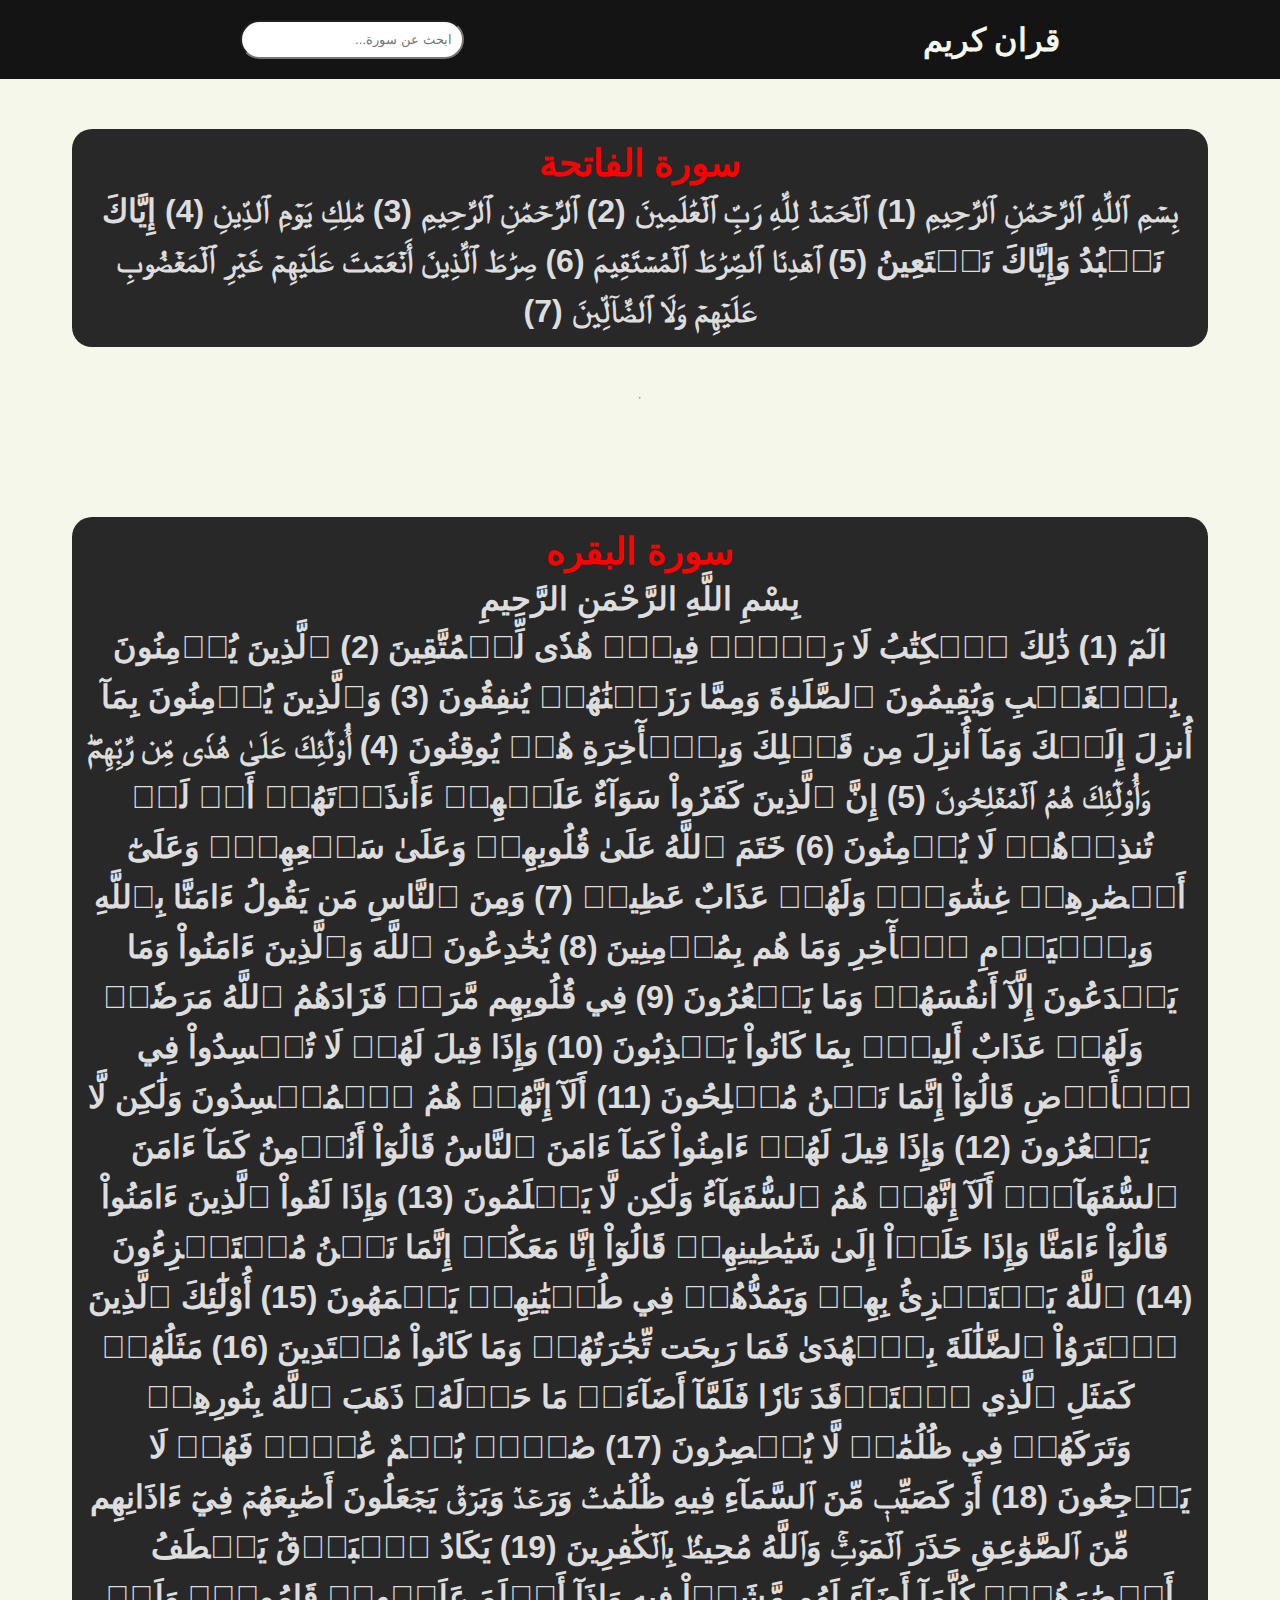
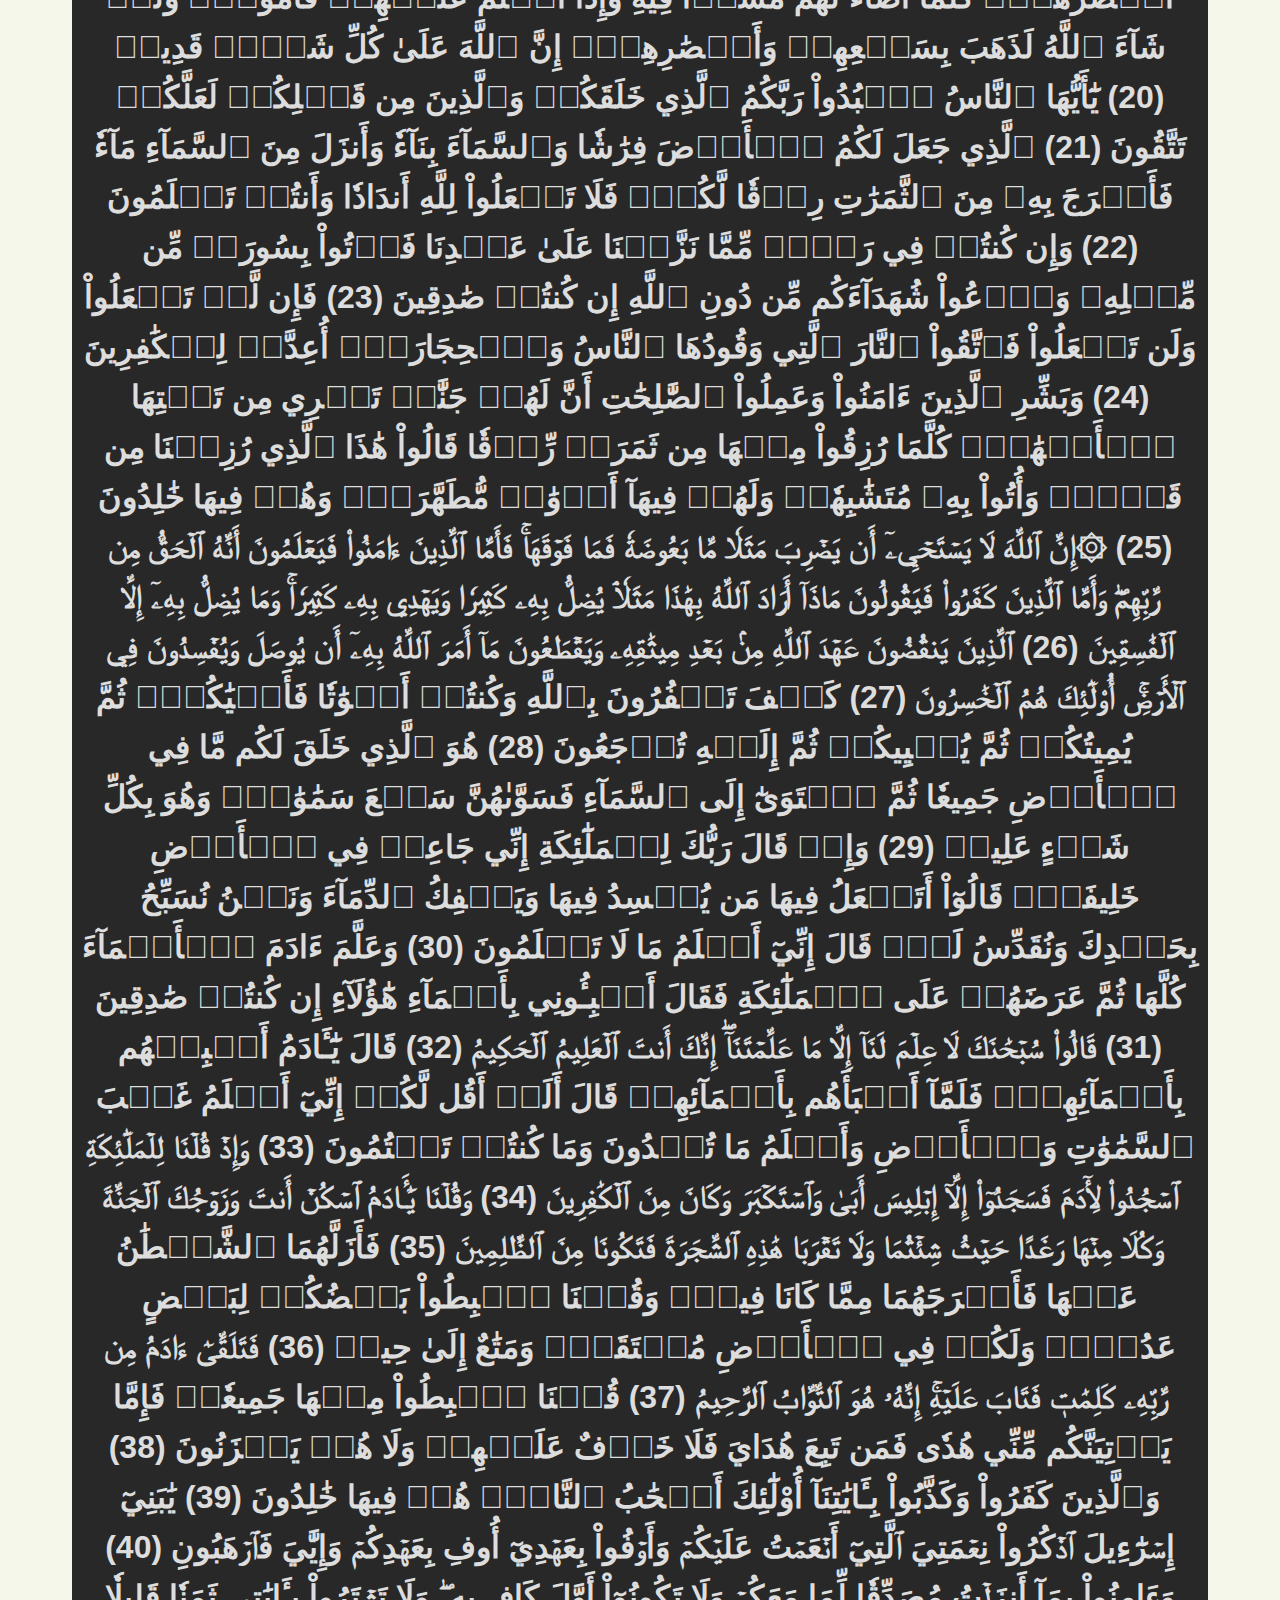
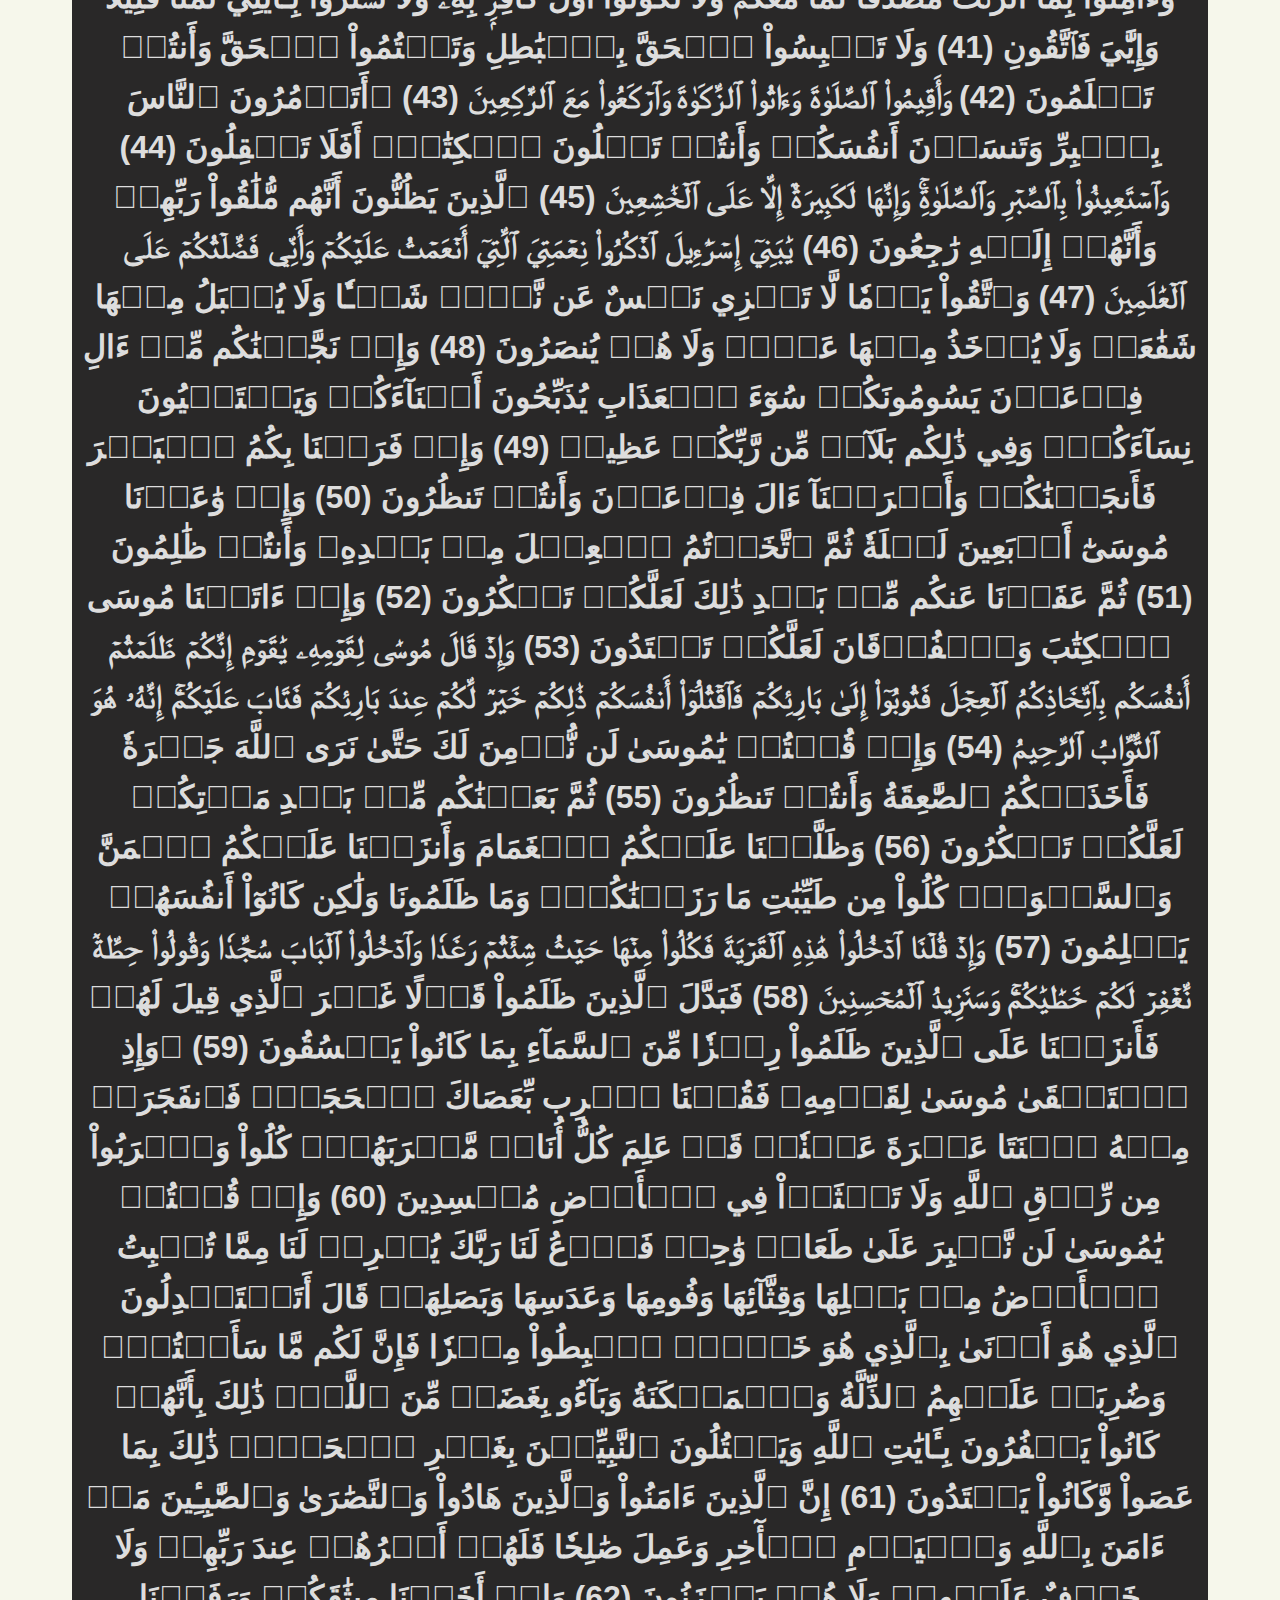
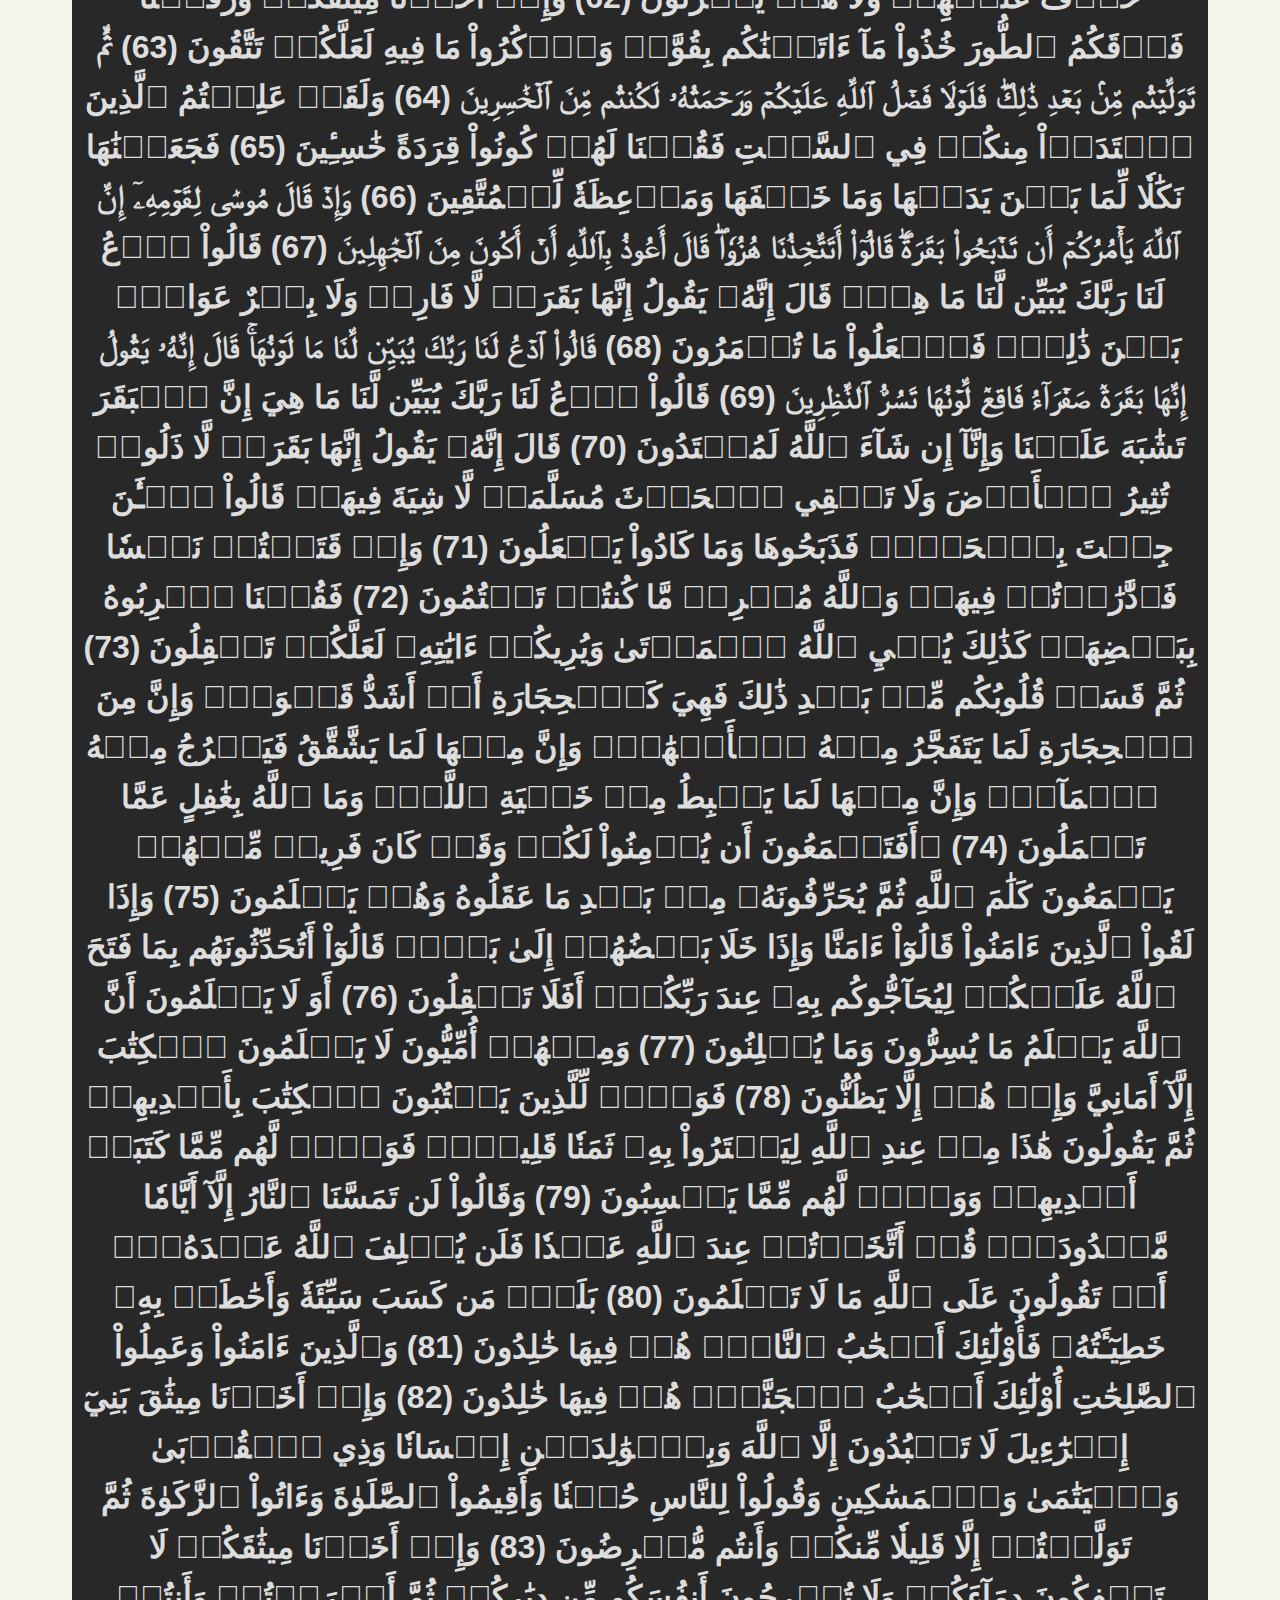
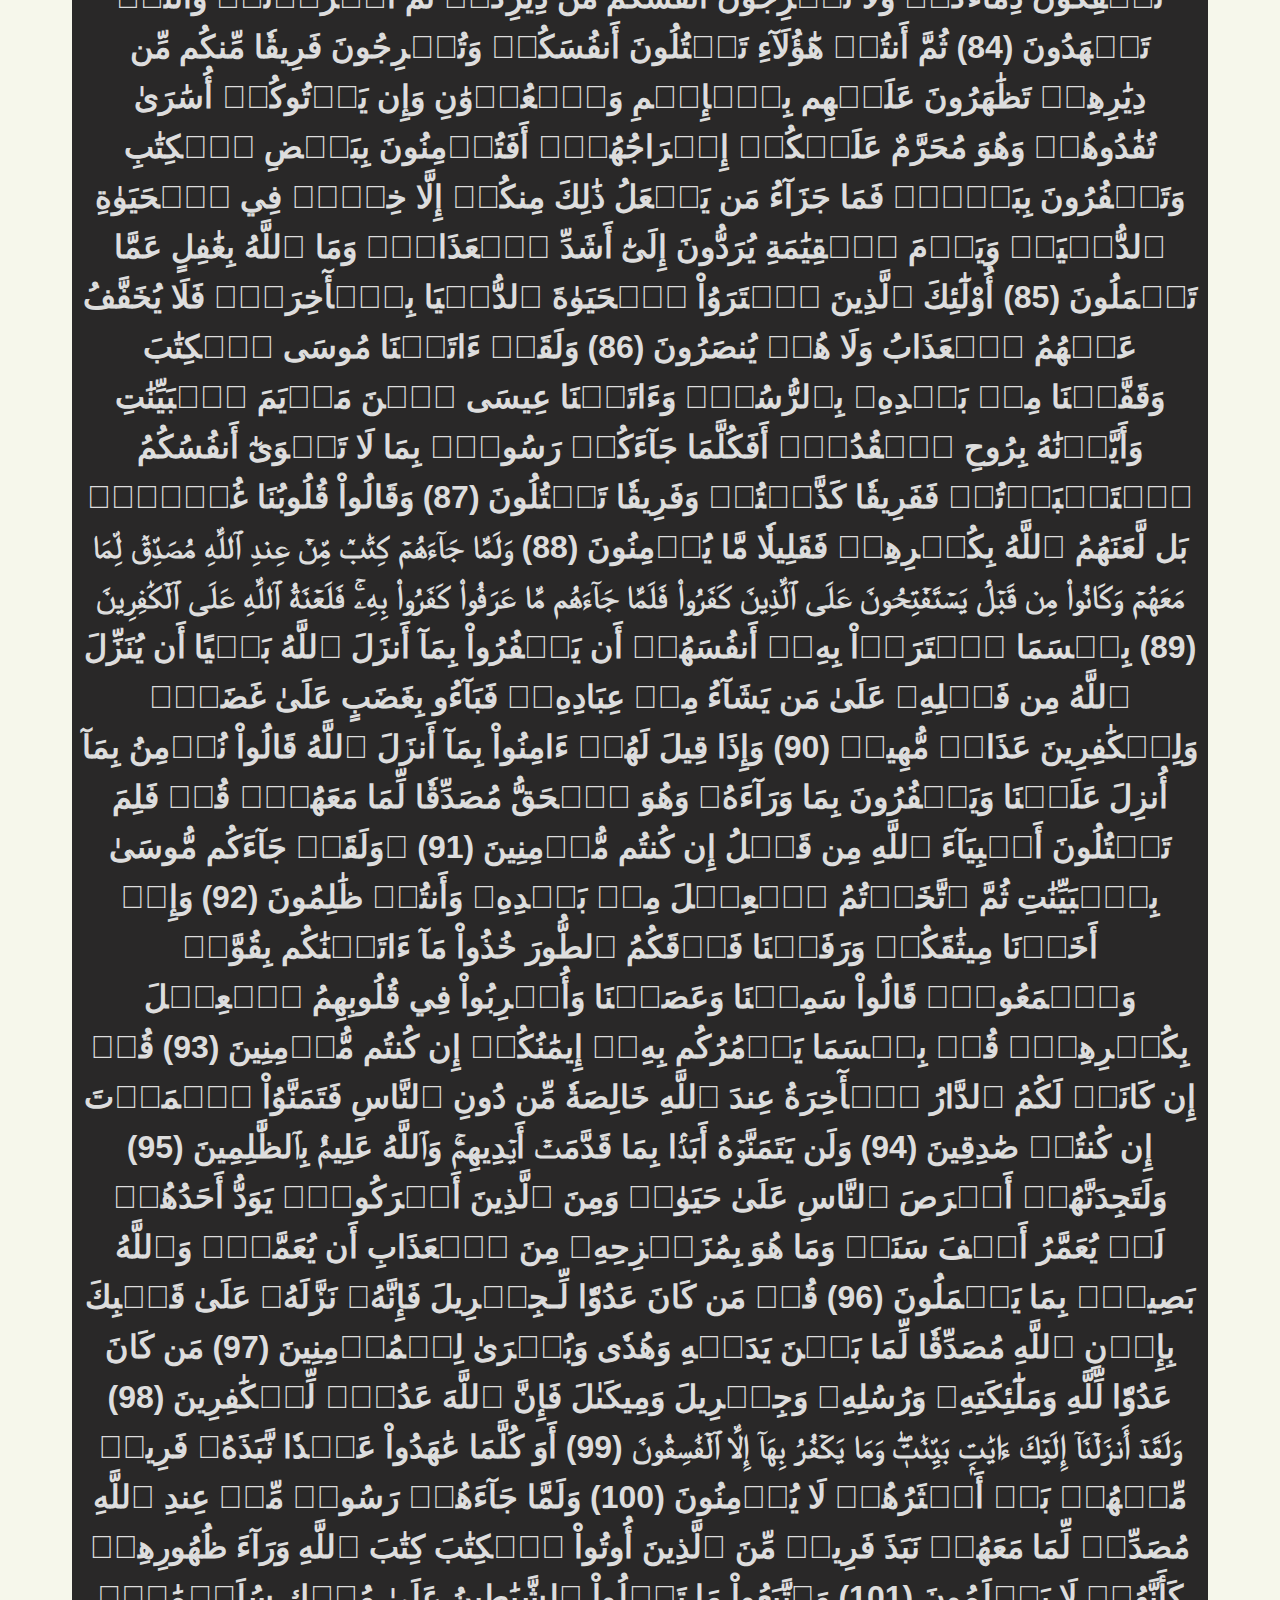
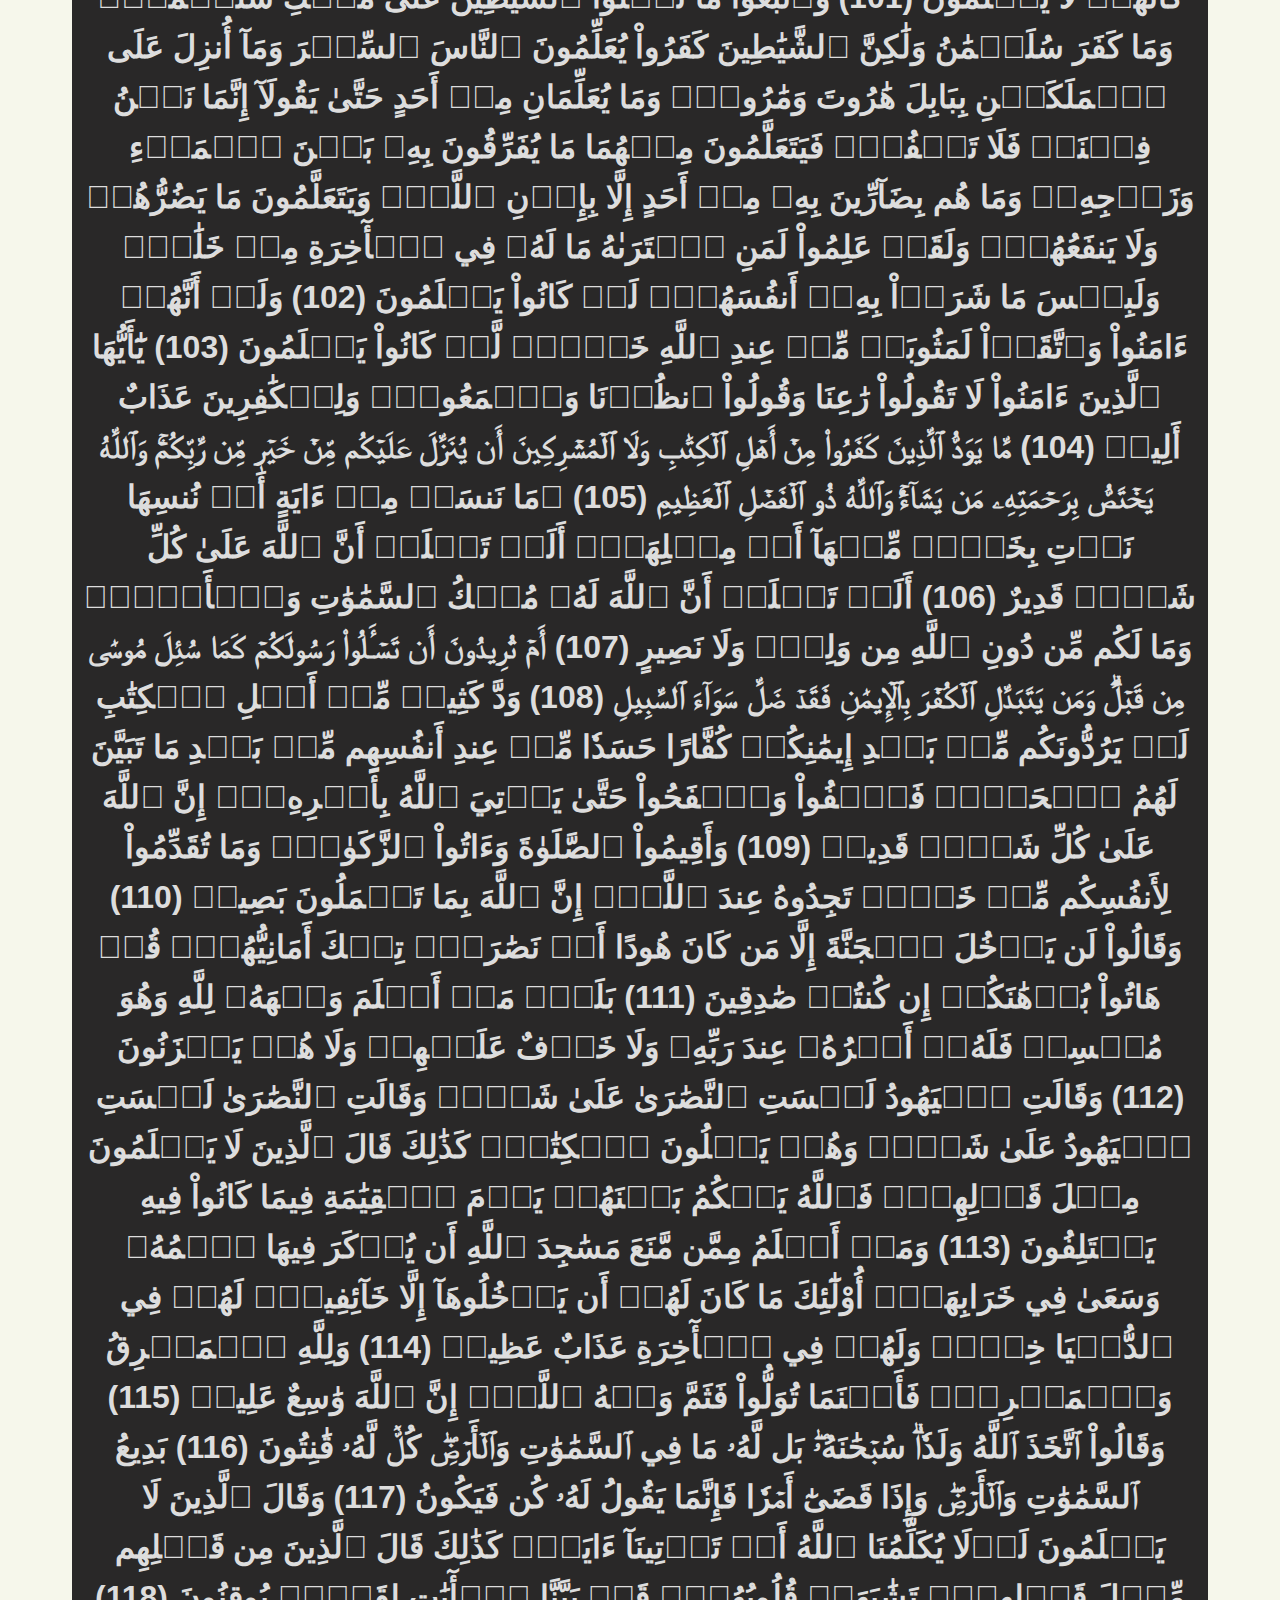
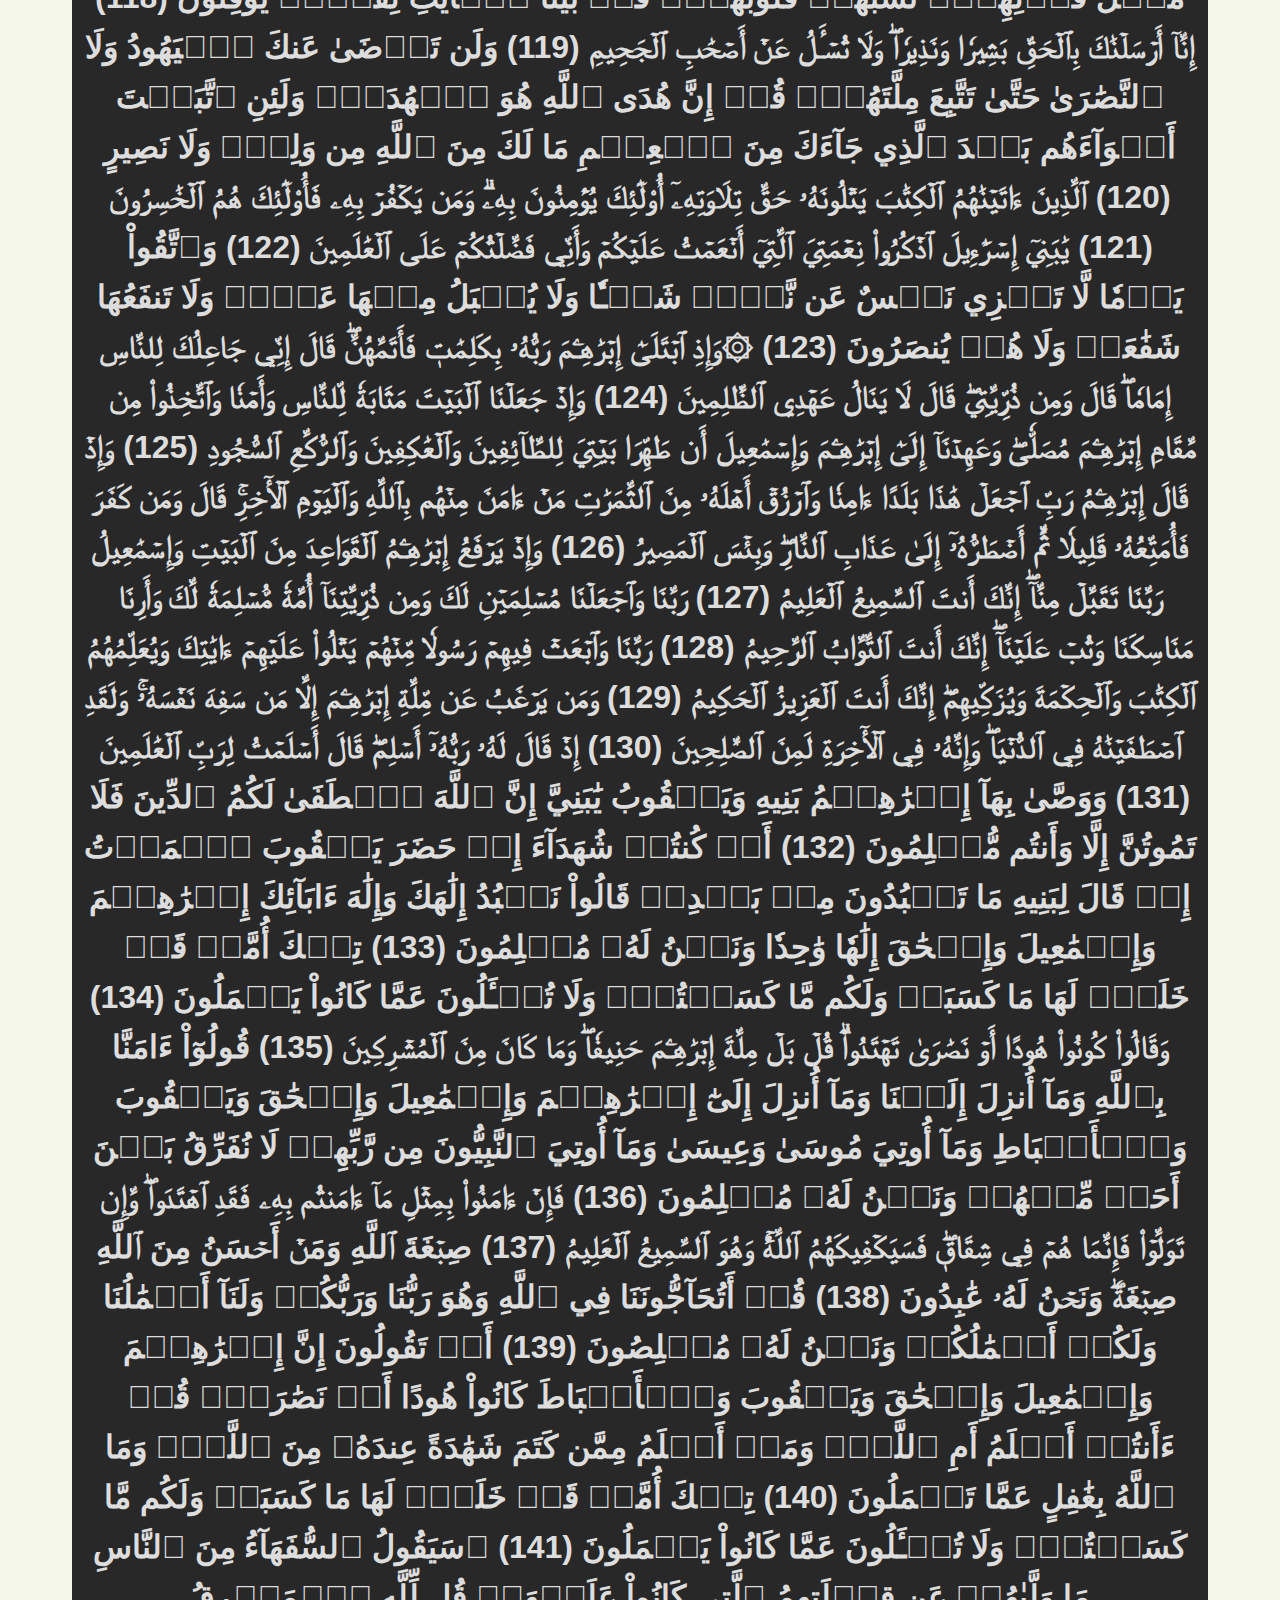
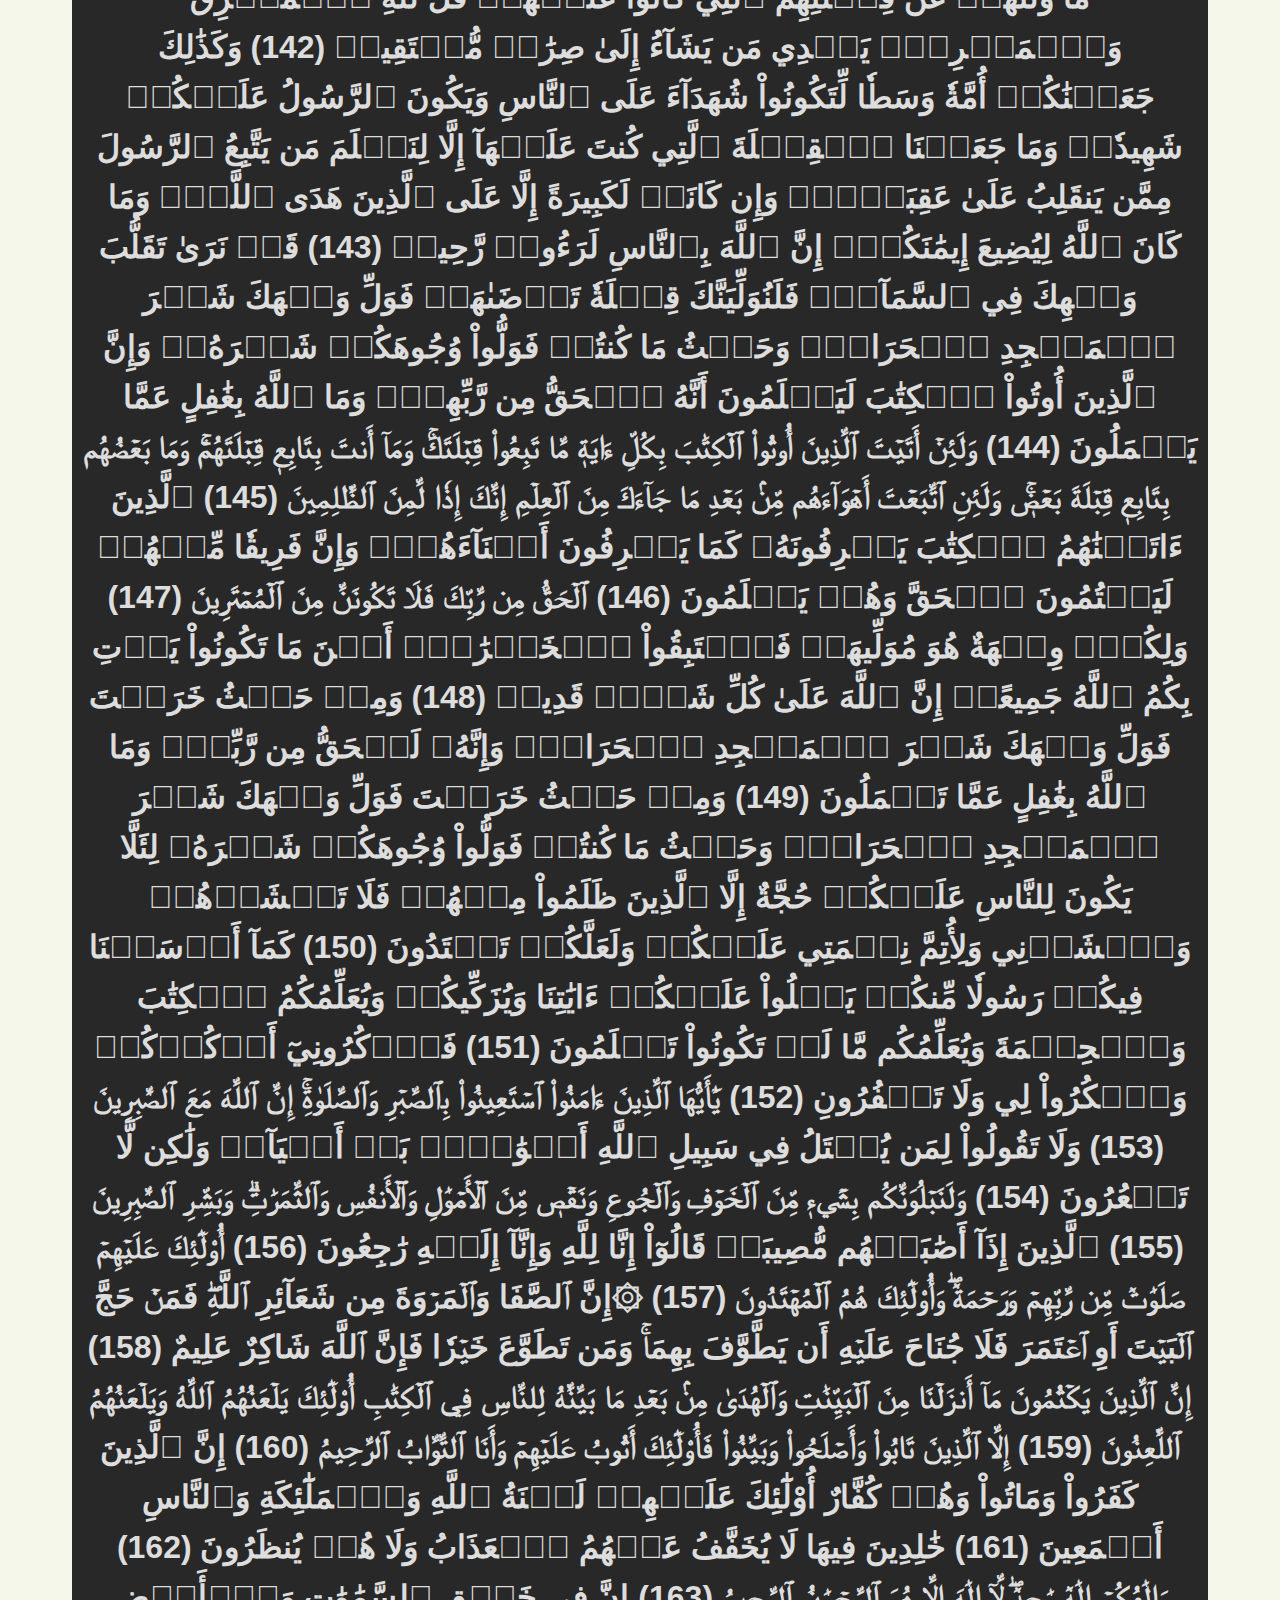
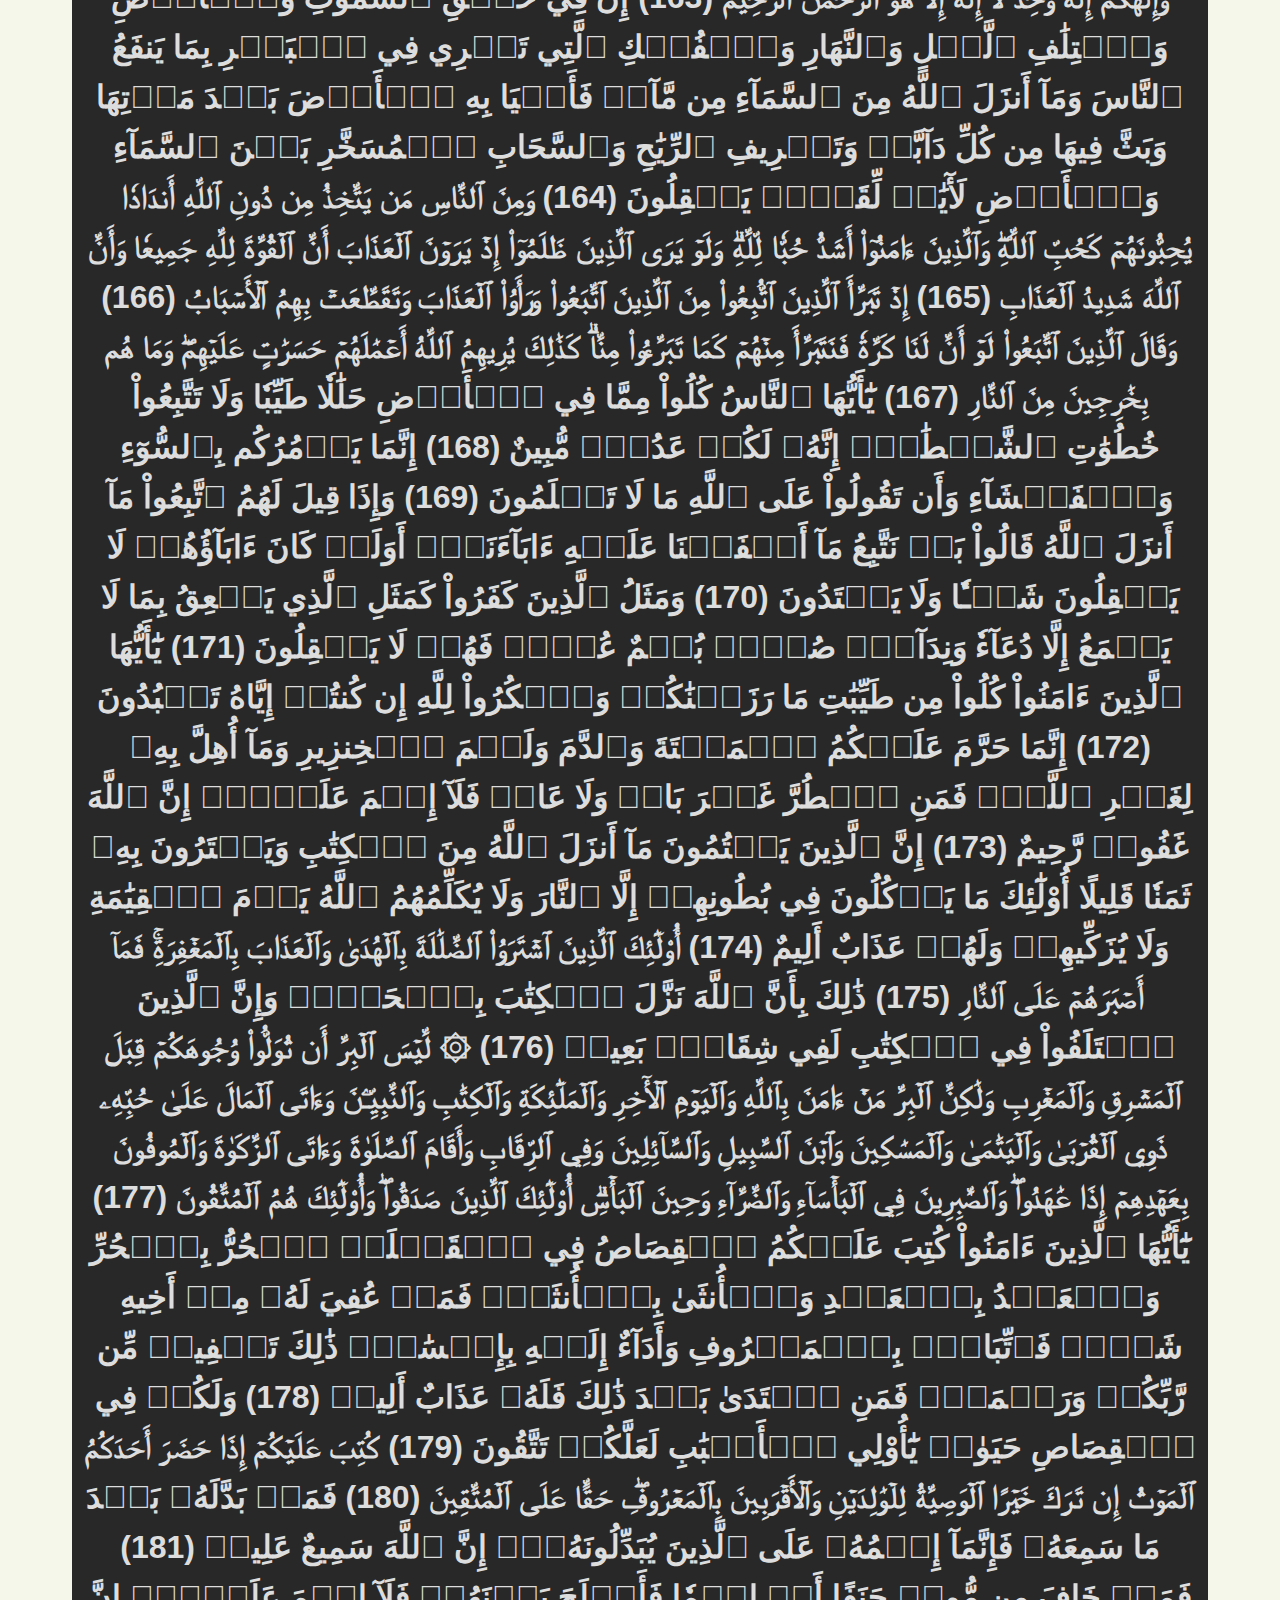
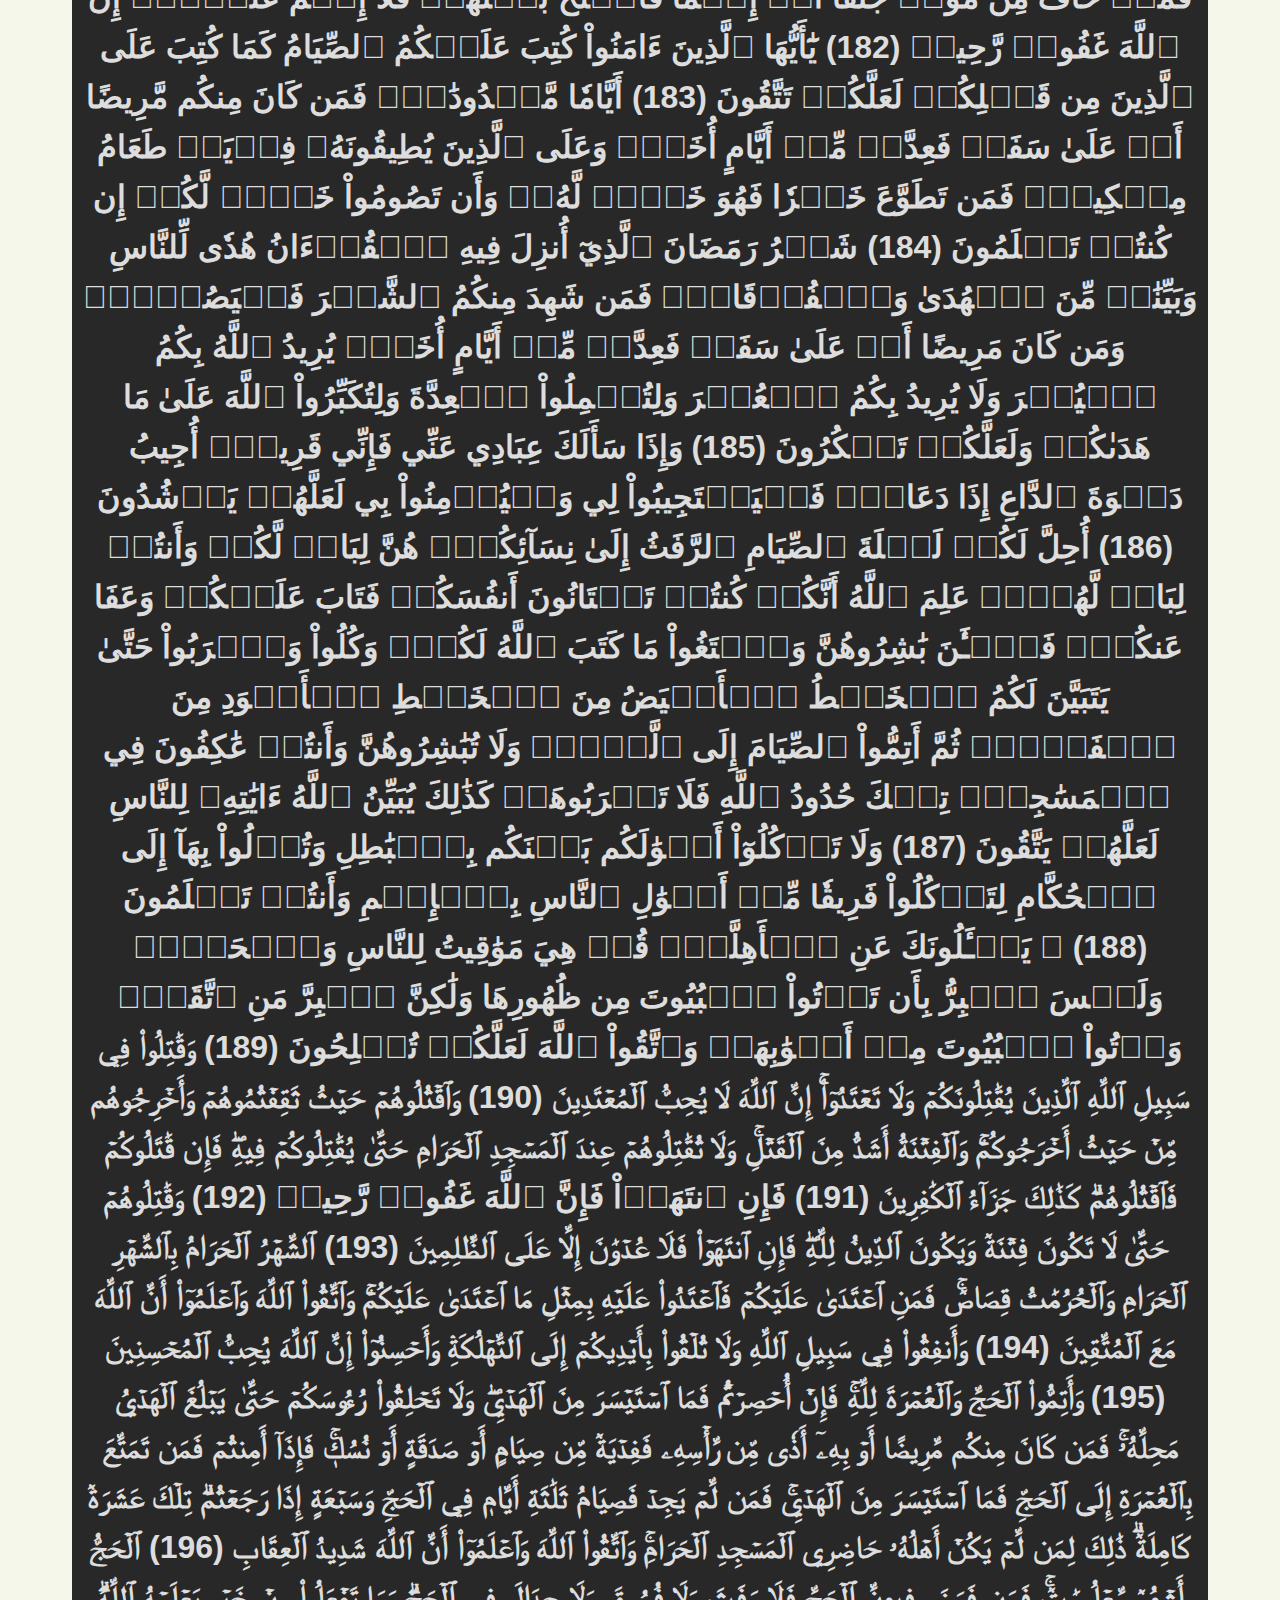
<file: قران/index.html>
<!DOCTYPE html>
<html lang="en">
<head>
    <meta charset="UTF-8">
    <meta name="viewport" content="width=device-width, initial-scale=1.0">
    <link rel="stylesheet" href="style.css">
    <meta name="description" content="تلاوت القران الكريم و قراءة القران و اذكار">
    <meta name="keywords" content="قران كريم , رمضان 2025 , الشيخ ياسر الدوسري , الشيخ ماهر المعقلي , اذكار الصباح , اذكار المساء ,اذكار">
    <link rel="stylesheet" href="https://cdnjs.cloudflare.com/ajax/libs/font-awesome/6.7.2/css/all.min.css" integrity="sha512-Evv84Mr4kqVGRNSgIGL/F/aIDqQb7xQ2vcrdIwxfjThSH8CSR7PBEakCr51Ck+w+/U6swU2Im1vVX0SVk9ABhg==" crossorigin="anonymous" referrerpolicy="no-referrer" />
    <link rel="preconnect" href="https://fonts.googleapis.com">
    <link rel="preconnect" href="https://fonts.gstatic.com" crossorigin>
    <link href="https://fonts.googleapis.com/css2?family=Amiri:ital,wght@0,400;0,700;1,400;1,700&family=Changa:wght@200..800&family=Noto+Naskh+Arabic:wght@400..700&family=Readex+Pro:wght@160..700&family=Tajawal:wght@200;300;400;500;700;800;900&display=swap" rel="stylesheet">
    <meta name="author" content="Youssef-Emara">
    <link rel="icon" href="../imges/quran.ico">
    <title>قران كريم</title>
</head>
<body dir="rtl">
    <header>
        <div>
            <h1>قران كريم</h1>
        </div>
        <div>
            <input type="text" id="search-box" placeholder="ابحث عن سورة...">
            <div id="results"></div>
        </div>
    </header>
    <main>
        <section>
            <div class="card" id="1">
                <h3>سورة الفاتحة</h3>
                <strong>بِسۡمِ ٱللَّهِ ٱلرَّحۡمَٰنِ ٱلرَّحِيمِ (1)
                    ٱلۡحَمۡدُ لِلَّهِ رَبِّ ٱلۡعَٰلَمِينَ (2)
                    ٱلرَّحۡمَٰنِ ٱلرَّحِيمِ (3) مَٰلِكِ يَوۡمِ ٱلدِّينِ (4)
                    إِيَّاكَ نَعۡبُدُ وَإِيَّاكَ نَسۡتَعِينُ (5) ٱهۡدِنَا
                    ٱلصِّرَٰطَ ٱلۡمُسۡتَقِيمَ (6) صِرَٰطَ ٱلَّذِينَ أَنۡعَمۡتَ
                    عَلَيۡهِمۡ غَيۡرِ ٱلۡمَغۡضُوبِ عَلَيۡهِمۡ
                    وَلَا ٱلضَّآلِّينَ (7)</strong>
            </div>
            <hr>
            <br>
            <div class="card" id="2">
                <h3>سورة البقره</h3>
                <h4>بِسْمِ اللَّهِ الرَّحْمَنِ الرَّحِيمِ</h4>
                <strong>الٓمٓ (1) ذَٰلِكَ ٱلۡكِتَٰبُ لَا رَيۡبَۛ فِيهِۛ هُدٗى لِّلۡمُتَّقِينَ (2) ٱلَّذِينَ يُؤۡمِنُونَ بِٱلۡغَيۡبِ وَيُقِيمُونَ ٱلصَّلَوٰةَ وَمِمَّا رَزَقۡنَٰهُمۡ يُنفِقُونَ (3) وَٱلَّذِينَ يُؤۡمِنُونَ بِمَآ أُنزِلَ إِلَيۡكَ وَمَآ أُنزِلَ مِن قَبۡلِكَ وَبِٱلۡأٓخِرَةِ هُمۡ يُوقِنُونَ (4) أُوْلَٰٓئِكَ عَلَىٰ هُدٗى مِّن رَّبِّهِمۡۖ وَأُوْلَٰٓئِكَ هُمُ ٱلۡمُفۡلِحُونَ (5) إِنَّ ٱلَّذِينَ كَفَرُواْ سَوَآءٌ عَلَيۡهِمۡ ءَأَنذَرۡتَهُمۡ أَمۡ لَمۡ تُنذِرۡهُمۡ لَا يُؤۡمِنُونَ (6) خَتَمَ ٱللَّهُ عَلَىٰ قُلُوبِهِمۡ وَعَلَىٰ سَمۡعِهِمۡۖ وَعَلَىٰٓ أَبۡصَٰرِهِمۡ غِشَٰوَةٞۖ وَلَهُمۡ عَذَابٌ عَظِيمٞ (7) وَمِنَ ٱلنَّاسِ مَن يَقُولُ ءَامَنَّا بِٱللَّهِ وَبِٱلۡيَوۡمِ ٱلۡأٓخِرِ وَمَا هُم بِمُؤۡمِنِينَ (8) يُخَٰدِعُونَ ٱللَّهَ وَٱلَّذِينَ ءَامَنُواْ وَمَا يَخۡدَعُونَ إِلَّآ أَنفُسَهُمۡ وَمَا يَشۡعُرُونَ (9) فِي قُلُوبِهِم مَّرَضٞ فَزَادَهُمُ ٱللَّهُ مَرَضٗاۖ وَلَهُمۡ عَذَابٌ أَلِيمُۢ بِمَا كَانُواْ يَكۡذِبُونَ (10) وَإِذَا قِيلَ لَهُمۡ لَا تُفۡسِدُواْ فِي ٱلۡأَرۡضِ قَالُوٓاْ إِنَّمَا نَحۡنُ مُصۡلِحُونَ (11) أَلَآ إِنَّهُمۡ هُمُ ٱلۡمُفۡسِدُونَ وَلَٰكِن لَّا يَشۡعُرُونَ (12) وَإِذَا قِيلَ لَهُمۡ ءَامِنُواْ كَمَآ ءَامَنَ ٱلنَّاسُ قَالُوٓاْ أَنُؤۡمِنُ كَمَآ ءَامَنَ ٱلسُّفَهَآءُۗ أَلَآ إِنَّهُمۡ هُمُ ٱلسُّفَهَآءُ وَلَٰكِن لَّا يَعۡلَمُونَ (13) وَإِذَا لَقُواْ ٱلَّذِينَ ءَامَنُواْ قَالُوٓاْ ءَامَنَّا وَإِذَا خَلَوۡاْ إِلَىٰ شَيَٰطِينِهِمۡ قَالُوٓاْ إِنَّا مَعَكُمۡ إِنَّمَا نَحۡنُ مُسۡتَهۡزِءُونَ (14) ٱللَّهُ يَسۡتَهۡزِئُ بِهِمۡ وَيَمُدُّهُمۡ فِي طُغۡيَٰنِهِمۡ يَعۡمَهُونَ (15) أُوْلَٰٓئِكَ ٱلَّذِينَ ٱشۡتَرَوُاْ ٱلضَّلَٰلَةَ بِٱلۡهُدَىٰ فَمَا رَبِحَت تِّجَٰرَتُهُمۡ وَمَا كَانُواْ مُهۡتَدِينَ (16) مَثَلُهُمۡ كَمَثَلِ ٱلَّذِي ٱسۡتَوۡقَدَ نَارٗا فَلَمَّآ أَضَآءَتۡ مَا حَوۡلَهُۥ ذَهَبَ ٱللَّهُ بِنُورِهِمۡ وَتَرَكَهُمۡ فِي ظُلُمَٰتٖ لَّا يُبۡصِرُونَ (17) صُمُّۢ بُكۡمٌ عُمۡيٞ فَهُمۡ لَا يَرۡجِعُونَ (18) أَوۡ كَصَيِّبٖ مِّنَ ٱلسَّمَآءِ فِيهِ ظُلُمَٰتٞ وَرَعۡدٞ وَبَرۡقٞ يَجۡعَلُونَ أَصَٰبِعَهُمۡ فِيٓ ءَاذَانِهِم مِّنَ ٱلصَّوَٰعِقِ حَذَرَ ٱلۡمَوۡتِۚ وَٱللَّهُ مُحِيطُۢ بِٱلۡكَٰفِرِينَ (19) يَكَادُ ٱلۡبَرۡقُ يَخۡطَفُ أَبۡصَٰرَهُمۡۖ كُلَّمَآ أَضَآءَ لَهُم مَّشَوۡاْ فِيهِ وَإِذَآ أَظۡلَمَ عَلَيۡهِمۡ قَامُواْۚ وَلَوۡ شَآءَ ٱللَّهُ لَذَهَبَ بِسَمۡعِهِمۡ وَأَبۡصَٰرِهِمۡۚ إِنَّ ٱللَّهَ عَلَىٰ كُلِّ شَيۡءٖ قَدِيرٞ (20) يَٰٓأَيُّهَا ٱلنَّاسُ ٱعۡبُدُواْ رَبَّكُمُ ٱلَّذِي خَلَقَكُمۡ وَٱلَّذِينَ مِن قَبۡلِكُمۡ لَعَلَّكُمۡ تَتَّقُونَ (21) ٱلَّذِي جَعَلَ لَكُمُ ٱلۡأَرۡضَ فِرَٰشٗا وَٱلسَّمَآءَ بِنَآءٗ وَأَنزَلَ مِنَ ٱلسَّمَآءِ مَآءٗ فَأَخۡرَجَ بِهِۦ مِنَ ٱلثَّمَرَٰتِ رِزۡقٗا لَّكُمۡۖ فَلَا تَجۡعَلُواْ لِلَّهِ أَندَادٗا وَأَنتُمۡ تَعۡلَمُونَ (22) وَإِن كُنتُمۡ فِي رَيۡبٖ مِّمَّا نَزَّلۡنَا عَلَىٰ عَبۡدِنَا فَأۡتُواْ بِسُورَةٖ مِّن مِّثۡلِهِۦ وَٱدۡعُواْ شُهَدَآءَكُم مِّن دُونِ ٱللَّهِ إِن كُنتُمۡ صَٰدِقِينَ (23) فَإِن لَّمۡ تَفۡعَلُواْ وَلَن تَفۡعَلُواْ فَٱتَّقُواْ ٱلنَّارَ ٱلَّتِي وَقُودُهَا ٱلنَّاسُ وَٱلۡحِجَارَةُۖ أُعِدَّتۡ لِلۡكَٰفِرِينَ (24) وَبَشِّرِ ٱلَّذِينَ ءَامَنُواْ وَعَمِلُواْ ٱلصَّٰلِحَٰتِ أَنَّ لَهُمۡ جَنَّٰتٖ تَجۡرِي مِن تَحۡتِهَا ٱلۡأَنۡهَٰرُۖ كُلَّمَا رُزِقُواْ مِنۡهَا مِن ثَمَرَةٖ رِّزۡقٗا قَالُواْ هَٰذَا ٱلَّذِي رُزِقۡنَا مِن قَبۡلُۖ وَأُتُواْ بِهِۦ مُتَشَٰبِهٗاۖ وَلَهُمۡ فِيهَآ أَزۡوَٰجٞ مُّطَهَّرَةٞۖ وَهُمۡ فِيهَا خَٰلِدُونَ (25) ۞إِنَّ ٱللَّهَ لَا يَسۡتَحۡيِۦٓ أَن يَضۡرِبَ مَثَلٗا مَّا بَعُوضَةٗ فَمَا فَوۡقَهَاۚ فَأَمَّا ٱلَّذِينَ ءَامَنُواْ فَيَعۡلَمُونَ أَنَّهُ ٱلۡحَقُّ مِن رَّبِّهِمۡۖ وَأَمَّا ٱلَّذِينَ كَفَرُواْ فَيَقُولُونَ مَاذَآ أَرَادَ ٱللَّهُ بِهَٰذَا مَثَلٗاۘ يُضِلُّ بِهِۦ كَثِيرٗا وَيَهۡدِي بِهِۦ كَثِيرٗاۚ وَمَا يُضِلُّ بِهِۦٓ إِلَّا ٱلۡفَٰسِقِينَ (26) ٱلَّذِينَ يَنقُضُونَ عَهۡدَ ٱللَّهِ مِنۢ بَعۡدِ مِيثَٰقِهِۦ وَيَقۡطَعُونَ مَآ أَمَرَ ٱللَّهُ بِهِۦٓ أَن يُوصَلَ وَيُفۡسِدُونَ فِي ٱلۡأَرۡضِۚ أُوْلَٰٓئِكَ هُمُ ٱلۡخَٰسِرُونَ (27) كَيۡفَ تَكۡفُرُونَ بِٱللَّهِ وَكُنتُمۡ أَمۡوَٰتٗا فَأَحۡيَٰكُمۡۖ ثُمَّ يُمِيتُكُمۡ ثُمَّ يُحۡيِيكُمۡ ثُمَّ إِلَيۡهِ تُرۡجَعُونَ (28) هُوَ ٱلَّذِي خَلَقَ لَكُم مَّا فِي ٱلۡأَرۡضِ جَمِيعٗا ثُمَّ ٱسۡتَوَىٰٓ إِلَى ٱلسَّمَآءِ فَسَوَّىٰهُنَّ سَبۡعَ سَمَٰوَٰتٖۚ وَهُوَ بِكُلِّ شَيۡءٍ عَلِيمٞ (29) وَإِذۡ قَالَ رَبُّكَ لِلۡمَلَٰٓئِكَةِ إِنِّي جَاعِلٞ فِي ٱلۡأَرۡضِ خَلِيفَةٗۖ قَالُوٓاْ أَتَجۡعَلُ فِيهَا مَن يُفۡسِدُ فِيهَا وَيَسۡفِكُ ٱلدِّمَآءَ وَنَحۡنُ نُسَبِّحُ بِحَمۡدِكَ وَنُقَدِّسُ لَكَۖ قَالَ إِنِّيٓ أَعۡلَمُ مَا لَا تَعۡلَمُونَ (30) وَعَلَّمَ ءَادَمَ ٱلۡأَسۡمَآءَ كُلَّهَا ثُمَّ عَرَضَهُمۡ عَلَى ٱلۡمَلَٰٓئِكَةِ فَقَالَ أَنۢبِـُٔونِي بِأَسۡمَآءِ هَٰٓؤُلَآءِ إِن كُنتُمۡ صَٰدِقِينَ (31) قَالُواْ سُبۡحَٰنَكَ لَا عِلۡمَ لَنَآ إِلَّا مَا عَلَّمۡتَنَآۖ إِنَّكَ أَنتَ ٱلۡعَلِيمُ ٱلۡحَكِيمُ (32) قَالَ يَٰٓـَٔادَمُ أَنۢبِئۡهُم بِأَسۡمَآئِهِمۡۖ فَلَمَّآ أَنۢبَأَهُم بِأَسۡمَآئِهِمۡ قَالَ أَلَمۡ أَقُل لَّكُمۡ إِنِّيٓ أَعۡلَمُ غَيۡبَ ٱلسَّمَٰوَٰتِ وَٱلۡأَرۡضِ وَأَعۡلَمُ مَا تُبۡدُونَ وَمَا كُنتُمۡ تَكۡتُمُونَ (33) وَإِذۡ قُلۡنَا لِلۡمَلَٰٓئِكَةِ ٱسۡجُدُواْ لِأٓدَمَ فَسَجَدُوٓاْ إِلَّآ إِبۡلِيسَ أَبَىٰ وَٱسۡتَكۡبَرَ وَكَانَ مِنَ ٱلۡكَٰفِرِينَ (34) وَقُلۡنَا يَٰٓـَٔادَمُ ٱسۡكُنۡ أَنتَ وَزَوۡجُكَ ٱلۡجَنَّةَ وَكُلَا مِنۡهَا رَغَدًا حَيۡثُ شِئۡتُمَا وَلَا تَقۡرَبَا هَٰذِهِ ٱلشَّجَرَةَ فَتَكُونَا مِنَ ٱلظَّٰلِمِينَ (35) فَأَزَلَّهُمَا ٱلشَّيۡطَٰنُ عَنۡهَا فَأَخۡرَجَهُمَا مِمَّا كَانَا فِيهِۖ وَقُلۡنَا ٱهۡبِطُواْ بَعۡضُكُمۡ لِبَعۡضٍ عَدُوّٞۖ وَلَكُمۡ فِي ٱلۡأَرۡضِ مُسۡتَقَرّٞ وَمَتَٰعٌ إِلَىٰ حِينٖ (36) فَتَلَقَّىٰٓ ءَادَمُ مِن رَّبِّهِۦ كَلِمَٰتٖ فَتَابَ عَلَيۡهِۚ إِنَّهُۥ هُوَ ٱلتَّوَّابُ ٱلرَّحِيمُ (37) قُلۡنَا ٱهۡبِطُواْ مِنۡهَا جَمِيعٗاۖ فَإِمَّا يَأۡتِيَنَّكُم مِّنِّي هُدٗى فَمَن تَبِعَ هُدَايَ فَلَا خَوۡفٌ عَلَيۡهِمۡ وَلَا هُمۡ يَحۡزَنُونَ (38) وَٱلَّذِينَ كَفَرُواْ وَكَذَّبُواْ بِـَٔايَٰتِنَآ أُوْلَٰٓئِكَ أَصۡحَٰبُ ٱلنَّارِۖ هُمۡ فِيهَا خَٰلِدُونَ (39) يَٰبَنِيٓ إِسۡرَٰٓءِيلَ ٱذۡكُرُواْ نِعۡمَتِيَ ٱلَّتِيٓ أَنۡعَمۡتُ عَلَيۡكُمۡ وَأَوۡفُواْ بِعَهۡدِيٓ أُوفِ بِعَهۡدِكُمۡ وَإِيَّٰيَ فَٱرۡهَبُونِ (40) وَءَامِنُواْ بِمَآ أَنزَلۡتُ مُصَدِّقٗا لِّمَا مَعَكُمۡ وَلَا تَكُونُوٓاْ أَوَّلَ كَافِرِۭ بِهِۦۖ وَلَا تَشۡتَرُواْ بِـَٔايَٰتِي ثَمَنٗا قَلِيلٗا وَإِيَّٰيَ فَٱتَّقُونِ (41) وَلَا تَلۡبِسُواْ ٱلۡحَقَّ بِٱلۡبَٰطِلِ وَتَكۡتُمُواْ ٱلۡحَقَّ وَأَنتُمۡ تَعۡلَمُونَ (42) وَأَقِيمُواْ ٱلصَّلَوٰةَ وَءَاتُواْ ٱلزَّكَوٰةَ وَٱرۡكَعُواْ مَعَ ٱلرَّٰكِعِينَ (43) ۞أَتَأۡمُرُونَ ٱلنَّاسَ بِٱلۡبِرِّ وَتَنسَوۡنَ أَنفُسَكُمۡ وَأَنتُمۡ تَتۡلُونَ ٱلۡكِتَٰبَۚ أَفَلَا تَعۡقِلُونَ (44) وَٱسۡتَعِينُواْ بِٱلصَّبۡرِ وَٱلصَّلَوٰةِۚ وَإِنَّهَا لَكَبِيرَةٌ إِلَّا عَلَى ٱلۡخَٰشِعِينَ (45) ٱلَّذِينَ يَظُنُّونَ أَنَّهُم مُّلَٰقُواْ رَبِّهِمۡ وَأَنَّهُمۡ إِلَيۡهِ رَٰجِعُونَ (46) يَٰبَنِيٓ إِسۡرَٰٓءِيلَ ٱذۡكُرُواْ نِعۡمَتِيَ ٱلَّتِيٓ أَنۡعَمۡتُ عَلَيۡكُمۡ وَأَنِّي فَضَّلۡتُكُمۡ عَلَى ٱلۡعَٰلَمِينَ (47) وَٱتَّقُواْ يَوۡمٗا لَّا تَجۡزِي نَفۡسٌ عَن نَّفۡسٖ شَيۡـٔٗا وَلَا يُقۡبَلُ مِنۡهَا شَفَٰعَةٞ وَلَا يُؤۡخَذُ مِنۡهَا عَدۡلٞ وَلَا هُمۡ يُنصَرُونَ (48) وَإِذۡ نَجَّيۡنَٰكُم مِّنۡ ءَالِ فِرۡعَوۡنَ يَسُومُونَكُمۡ سُوٓءَ ٱلۡعَذَابِ يُذَبِّحُونَ أَبۡنَآءَكُمۡ وَيَسۡتَحۡيُونَ نِسَآءَكُمۡۚ وَفِي ذَٰلِكُم بَلَآءٞ مِّن رَّبِّكُمۡ عَظِيمٞ (49) وَإِذۡ فَرَقۡنَا بِكُمُ ٱلۡبَحۡرَ فَأَنجَيۡنَٰكُمۡ وَأَغۡرَقۡنَآ ءَالَ فِرۡعَوۡنَ وَأَنتُمۡ تَنظُرُونَ (50) وَإِذۡ وَٰعَدۡنَا مُوسَىٰٓ أَرۡبَعِينَ لَيۡلَةٗ ثُمَّ ٱتَّخَذۡتُمُ ٱلۡعِجۡلَ مِنۢ بَعۡدِهِۦ وَأَنتُمۡ ظَٰلِمُونَ (51) ثُمَّ عَفَوۡنَا عَنكُم مِّنۢ بَعۡدِ ذَٰلِكَ لَعَلَّكُمۡ تَشۡكُرُونَ (52) وَإِذۡ ءَاتَيۡنَا مُوسَى ٱلۡكِتَٰبَ وَٱلۡفُرۡقَانَ لَعَلَّكُمۡ تَهۡتَدُونَ (53) وَإِذۡ قَالَ مُوسَىٰ لِقَوۡمِهِۦ يَٰقَوۡمِ إِنَّكُمۡ ظَلَمۡتُمۡ أَنفُسَكُم بِٱتِّخَاذِكُمُ ٱلۡعِجۡلَ فَتُوبُوٓاْ إِلَىٰ بَارِئِكُمۡ فَٱقۡتُلُوٓاْ أَنفُسَكُمۡ ذَٰلِكُمۡ خَيۡرٞ لَّكُمۡ عِندَ بَارِئِكُمۡ فَتَابَ عَلَيۡكُمۡۚ إِنَّهُۥ هُوَ ٱلتَّوَّابُ ٱلرَّحِيمُ (54) وَإِذۡ قُلۡتُمۡ يَٰمُوسَىٰ لَن نُّؤۡمِنَ لَكَ حَتَّىٰ نَرَى ٱللَّهَ جَهۡرَةٗ فَأَخَذَتۡكُمُ ٱلصَّٰعِقَةُ وَأَنتُمۡ تَنظُرُونَ (55) ثُمَّ بَعَثۡنَٰكُم مِّنۢ بَعۡدِ مَوۡتِكُمۡ لَعَلَّكُمۡ تَشۡكُرُونَ (56) وَظَلَّلۡنَا عَلَيۡكُمُ ٱلۡغَمَامَ وَأَنزَلۡنَا عَلَيۡكُمُ ٱلۡمَنَّ وَٱلسَّلۡوَىٰۖ كُلُواْ مِن طَيِّبَٰتِ مَا رَزَقۡنَٰكُمۡۚ وَمَا ظَلَمُونَا وَلَٰكِن كَانُوٓاْ أَنفُسَهُمۡ يَظۡلِمُونَ (57) وَإِذۡ قُلۡنَا ٱدۡخُلُواْ هَٰذِهِ ٱلۡقَرۡيَةَ فَكُلُواْ مِنۡهَا حَيۡثُ شِئۡتُمۡ رَغَدٗا وَٱدۡخُلُواْ ٱلۡبَابَ سُجَّدٗا وَقُولُواْ حِطَّةٞ نَّغۡفِرۡ لَكُمۡ خَطَٰيَٰكُمۡۚ وَسَنَزِيدُ ٱلۡمُحۡسِنِينَ (58) فَبَدَّلَ ٱلَّذِينَ ظَلَمُواْ قَوۡلًا غَيۡرَ ٱلَّذِي قِيلَ لَهُمۡ فَأَنزَلۡنَا عَلَى ٱلَّذِينَ ظَلَمُواْ رِجۡزٗا مِّنَ ٱلسَّمَآءِ بِمَا كَانُواْ يَفۡسُقُونَ (59) ۞وَإِذِ ٱسۡتَسۡقَىٰ مُوسَىٰ لِقَوۡمِهِۦ فَقُلۡنَا ٱضۡرِب بِّعَصَاكَ ٱلۡحَجَرَۖ فَٱنفَجَرَتۡ مِنۡهُ ٱثۡنَتَا عَشۡرَةَ عَيۡنٗاۖ قَدۡ عَلِمَ كُلُّ أُنَاسٖ مَّشۡرَبَهُمۡۖ كُلُواْ وَٱشۡرَبُواْ مِن رِّزۡقِ ٱللَّهِ وَلَا تَعۡثَوۡاْ فِي ٱلۡأَرۡضِ مُفۡسِدِينَ (60) وَإِذۡ قُلۡتُمۡ يَٰمُوسَىٰ لَن نَّصۡبِرَ عَلَىٰ طَعَامٖ وَٰحِدٖ فَٱدۡعُ لَنَا رَبَّكَ يُخۡرِجۡ لَنَا مِمَّا تُنۢبِتُ ٱلۡأَرۡضُ مِنۢ بَقۡلِهَا وَقِثَّآئِهَا وَفُومِهَا وَعَدَسِهَا وَبَصَلِهَاۖ قَالَ أَتَسۡتَبۡدِلُونَ ٱلَّذِي هُوَ أَدۡنَىٰ بِٱلَّذِي هُوَ خَيۡرٌۚ ٱهۡبِطُواْ مِصۡرٗا فَإِنَّ لَكُم مَّا سَأَلۡتُمۡۗ وَضُرِبَتۡ عَلَيۡهِمُ ٱلذِّلَّةُ وَٱلۡمَسۡكَنَةُ وَبَآءُو بِغَضَبٖ مِّنَ ٱللَّهِۗ ذَٰلِكَ بِأَنَّهُمۡ كَانُواْ يَكۡفُرُونَ بِـَٔايَٰتِ ٱللَّهِ وَيَقۡتُلُونَ ٱلنَّبِيِّـۧنَ بِغَيۡرِ ٱلۡحَقِّۗ ذَٰلِكَ بِمَا عَصَواْ وَّكَانُواْ يَعۡتَدُونَ (61) إِنَّ ٱلَّذِينَ ءَامَنُواْ وَٱلَّذِينَ هَادُواْ وَٱلنَّصَٰرَىٰ وَٱلصَّٰبِـِٔينَ مَنۡ ءَامَنَ بِٱللَّهِ وَٱلۡيَوۡمِ ٱلۡأٓخِرِ وَعَمِلَ صَٰلِحٗا فَلَهُمۡ أَجۡرُهُمۡ عِندَ رَبِّهِمۡ وَلَا خَوۡفٌ عَلَيۡهِمۡ وَلَا هُمۡ يَحۡزَنُونَ (62) وَإِذۡ أَخَذۡنَا مِيثَٰقَكُمۡ وَرَفَعۡنَا فَوۡقَكُمُ ٱلطُّورَ خُذُواْ مَآ ءَاتَيۡنَٰكُم بِقُوَّةٖ وَٱذۡكُرُواْ مَا فِيهِ لَعَلَّكُمۡ تَتَّقُونَ (63) ثُمَّ تَوَلَّيۡتُم مِّنۢ بَعۡدِ ذَٰلِكَۖ فَلَوۡلَا فَضۡلُ ٱللَّهِ عَلَيۡكُمۡ وَرَحۡمَتُهُۥ لَكُنتُم مِّنَ ٱلۡخَٰسِرِينَ (64) وَلَقَدۡ عَلِمۡتُمُ ٱلَّذِينَ ٱعۡتَدَوۡاْ مِنكُمۡ فِي ٱلسَّبۡتِ فَقُلۡنَا لَهُمۡ كُونُواْ قِرَدَةً خَٰسِـِٔينَ (65) فَجَعَلۡنَٰهَا نَكَٰلٗا لِّمَا بَيۡنَ يَدَيۡهَا وَمَا خَلۡفَهَا وَمَوۡعِظَةٗ لِّلۡمُتَّقِينَ (66) وَإِذۡ قَالَ مُوسَىٰ لِقَوۡمِهِۦٓ إِنَّ ٱللَّهَ يَأۡمُرُكُمۡ أَن تَذۡبَحُواْ بَقَرَةٗۖ قَالُوٓاْ أَتَتَّخِذُنَا هُزُوٗاۖ قَالَ أَعُوذُ بِٱللَّهِ أَنۡ أَكُونَ مِنَ ٱلۡجَٰهِلِينَ (67) قَالُواْ ٱدۡعُ لَنَا رَبَّكَ يُبَيِّن لَّنَا مَا هِيَۚ قَالَ إِنَّهُۥ يَقُولُ إِنَّهَا بَقَرَةٞ لَّا فَارِضٞ وَلَا بِكۡرٌ عَوَانُۢ بَيۡنَ ذَٰلِكَۖ فَٱفۡعَلُواْ مَا تُؤۡمَرُونَ (68) قَالُواْ ٱدۡعُ لَنَا رَبَّكَ يُبَيِّن لَّنَا مَا لَوۡنُهَاۚ قَالَ إِنَّهُۥ يَقُولُ إِنَّهَا بَقَرَةٞ صَفۡرَآءُ فَاقِعٞ لَّوۡنُهَا تَسُرُّ ٱلنَّٰظِرِينَ (69) قَالُواْ ٱدۡعُ لَنَا رَبَّكَ يُبَيِّن لَّنَا مَا هِيَ إِنَّ ٱلۡبَقَرَ تَشَٰبَهَ عَلَيۡنَا وَإِنَّآ إِن شَآءَ ٱللَّهُ لَمُهۡتَدُونَ (70) قَالَ إِنَّهُۥ يَقُولُ إِنَّهَا بَقَرَةٞ لَّا ذَلُولٞ تُثِيرُ ٱلۡأَرۡضَ وَلَا تَسۡقِي ٱلۡحَرۡثَ مُسَلَّمَةٞ لَّا شِيَةَ فِيهَاۚ قَالُواْ ٱلۡـَٰٔنَ جِئۡتَ بِٱلۡحَقِّۚ فَذَبَحُوهَا وَمَا كَادُواْ يَفۡعَلُونَ (71) وَإِذۡ قَتَلۡتُمۡ نَفۡسٗا فَٱدَّٰرَٰءۡتُمۡ فِيهَاۖ وَٱللَّهُ مُخۡرِجٞ مَّا كُنتُمۡ تَكۡتُمُونَ (72) فَقُلۡنَا ٱضۡرِبُوهُ بِبَعۡضِهَاۚ كَذَٰلِكَ يُحۡيِ ٱللَّهُ ٱلۡمَوۡتَىٰ وَيُرِيكُمۡ ءَايَٰتِهِۦ لَعَلَّكُمۡ تَعۡقِلُونَ (73) ثُمَّ قَسَتۡ قُلُوبُكُم مِّنۢ بَعۡدِ ذَٰلِكَ فَهِيَ كَٱلۡحِجَارَةِ أَوۡ أَشَدُّ قَسۡوَةٗۚ وَإِنَّ مِنَ ٱلۡحِجَارَةِ لَمَا يَتَفَجَّرُ مِنۡهُ ٱلۡأَنۡهَٰرُۚ وَإِنَّ مِنۡهَا لَمَا يَشَّقَّقُ فَيَخۡرُجُ مِنۡهُ ٱلۡمَآءُۚ وَإِنَّ مِنۡهَا لَمَا يَهۡبِطُ مِنۡ خَشۡيَةِ ٱللَّهِۗ وَمَا ٱللَّهُ بِغَٰفِلٍ عَمَّا تَعۡمَلُونَ (74) ۞أَفَتَطۡمَعُونَ أَن يُؤۡمِنُواْ لَكُمۡ وَقَدۡ كَانَ فَرِيقٞ مِّنۡهُمۡ يَسۡمَعُونَ كَلَٰمَ ٱللَّهِ ثُمَّ يُحَرِّفُونَهُۥ مِنۢ بَعۡدِ مَا عَقَلُوهُ وَهُمۡ يَعۡلَمُونَ (75) وَإِذَا لَقُواْ ٱلَّذِينَ ءَامَنُواْ قَالُوٓاْ ءَامَنَّا وَإِذَا خَلَا بَعۡضُهُمۡ إِلَىٰ بَعۡضٖ قَالُوٓاْ أَتُحَدِّثُونَهُم بِمَا فَتَحَ ٱللَّهُ عَلَيۡكُمۡ لِيُحَآجُّوكُم بِهِۦ عِندَ رَبِّكُمۡۚ أَفَلَا تَعۡقِلُونَ (76) أَوَ لَا يَعۡلَمُونَ أَنَّ ٱللَّهَ يَعۡلَمُ مَا يُسِرُّونَ وَمَا يُعۡلِنُونَ (77) وَمِنۡهُمۡ أُمِّيُّونَ لَا يَعۡلَمُونَ ٱلۡكِتَٰبَ إِلَّآ أَمَانِيَّ وَإِنۡ هُمۡ إِلَّا يَظُنُّونَ (78) فَوَيۡلٞ لِّلَّذِينَ يَكۡتُبُونَ ٱلۡكِتَٰبَ بِأَيۡدِيهِمۡ ثُمَّ يَقُولُونَ هَٰذَا مِنۡ عِندِ ٱللَّهِ لِيَشۡتَرُواْ بِهِۦ ثَمَنٗا قَلِيلٗاۖ فَوَيۡلٞ لَّهُم مِّمَّا كَتَبَتۡ أَيۡدِيهِمۡ وَوَيۡلٞ لَّهُم مِّمَّا يَكۡسِبُونَ (79) وَقَالُواْ لَن تَمَسَّنَا ٱلنَّارُ إِلَّآ أَيَّامٗا مَّعۡدُودَةٗۚ قُلۡ أَتَّخَذۡتُمۡ عِندَ ٱللَّهِ عَهۡدٗا فَلَن يُخۡلِفَ ٱللَّهُ عَهۡدَهُۥٓۖ أَمۡ تَقُولُونَ عَلَى ٱللَّهِ مَا لَا تَعۡلَمُونَ (80) بَلَىٰۚ مَن كَسَبَ سَيِّئَةٗ وَأَحَٰطَتۡ بِهِۦ خَطِيٓـَٔتُهُۥ فَأُوْلَٰٓئِكَ أَصۡحَٰبُ ٱلنَّارِۖ هُمۡ فِيهَا خَٰلِدُونَ (81) وَٱلَّذِينَ ءَامَنُواْ وَعَمِلُواْ ٱلصَّٰلِحَٰتِ أُوْلَٰٓئِكَ أَصۡحَٰبُ ٱلۡجَنَّةِۖ هُمۡ فِيهَا خَٰلِدُونَ (82) وَإِذۡ أَخَذۡنَا مِيثَٰقَ بَنِيٓ إِسۡرَٰٓءِيلَ لَا تَعۡبُدُونَ إِلَّا ٱللَّهَ وَبِٱلۡوَٰلِدَيۡنِ إِحۡسَانٗا وَذِي ٱلۡقُرۡبَىٰ وَٱلۡيَتَٰمَىٰ وَٱلۡمَسَٰكِينِ وَقُولُواْ لِلنَّاسِ حُسۡنٗا وَأَقِيمُواْ ٱلصَّلَوٰةَ وَءَاتُواْ ٱلزَّكَوٰةَ ثُمَّ تَوَلَّيۡتُمۡ إِلَّا قَلِيلٗا مِّنكُمۡ وَأَنتُم مُّعۡرِضُونَ (83) وَإِذۡ أَخَذۡنَا مِيثَٰقَكُمۡ لَا تَسۡفِكُونَ دِمَآءَكُمۡ وَلَا تُخۡرِجُونَ أَنفُسَكُم مِّن دِيَٰرِكُمۡ ثُمَّ أَقۡرَرۡتُمۡ وَأَنتُمۡ تَشۡهَدُونَ (84) ثُمَّ أَنتُمۡ هَٰٓؤُلَآءِ تَقۡتُلُونَ أَنفُسَكُمۡ وَتُخۡرِجُونَ فَرِيقٗا مِّنكُم مِّن دِيَٰرِهِمۡ تَظَٰهَرُونَ عَلَيۡهِم بِٱلۡإِثۡمِ وَٱلۡعُدۡوَٰنِ وَإِن يَأۡتُوكُمۡ أُسَٰرَىٰ تُفَٰدُوهُمۡ وَهُوَ مُحَرَّمٌ عَلَيۡكُمۡ إِخۡرَاجُهُمۡۚ أَفَتُؤۡمِنُونَ بِبَعۡضِ ٱلۡكِتَٰبِ وَتَكۡفُرُونَ بِبَعۡضٖۚ فَمَا جَزَآءُ مَن يَفۡعَلُ ذَٰلِكَ مِنكُمۡ إِلَّا خِزۡيٞ فِي ٱلۡحَيَوٰةِ ٱلدُّنۡيَاۖ وَيَوۡمَ ٱلۡقِيَٰمَةِ يُرَدُّونَ إِلَىٰٓ أَشَدِّ ٱلۡعَذَابِۗ وَمَا ٱللَّهُ بِغَٰفِلٍ عَمَّا تَعۡمَلُونَ (85) أُوْلَٰٓئِكَ ٱلَّذِينَ ٱشۡتَرَوُاْ ٱلۡحَيَوٰةَ ٱلدُّنۡيَا بِٱلۡأٓخِرَةِۖ فَلَا يُخَفَّفُ عَنۡهُمُ ٱلۡعَذَابُ وَلَا هُمۡ يُنصَرُونَ (86) وَلَقَدۡ ءَاتَيۡنَا مُوسَى ٱلۡكِتَٰبَ وَقَفَّيۡنَا مِنۢ بَعۡدِهِۦ بِٱلرُّسُلِۖ وَءَاتَيۡنَا عِيسَى ٱبۡنَ مَرۡيَمَ ٱلۡبَيِّنَٰتِ وَأَيَّدۡنَٰهُ بِرُوحِ ٱلۡقُدُسِۗ أَفَكُلَّمَا جَآءَكُمۡ رَسُولُۢ بِمَا لَا تَهۡوَىٰٓ أَنفُسُكُمُ ٱسۡتَكۡبَرۡتُمۡ فَفَرِيقٗا كَذَّبۡتُمۡ وَفَرِيقٗا تَقۡتُلُونَ (87) وَقَالُواْ قُلُوبُنَا غُلۡفُۢۚ بَل لَّعَنَهُمُ ٱللَّهُ بِكُفۡرِهِمۡ فَقَلِيلٗا مَّا يُؤۡمِنُونَ (88) وَلَمَّا جَآءَهُمۡ كِتَٰبٞ مِّنۡ عِندِ ٱللَّهِ مُصَدِّقٞ لِّمَا مَعَهُمۡ وَكَانُواْ مِن قَبۡلُ يَسۡتَفۡتِحُونَ عَلَى ٱلَّذِينَ كَفَرُواْ فَلَمَّا جَآءَهُم مَّا عَرَفُواْ كَفَرُواْ بِهِۦۚ فَلَعۡنَةُ ٱللَّهِ عَلَى ٱلۡكَٰفِرِينَ (89) بِئۡسَمَا ٱشۡتَرَوۡاْ بِهِۦٓ أَنفُسَهُمۡ أَن يَكۡفُرُواْ بِمَآ أَنزَلَ ٱللَّهُ بَغۡيًا أَن يُنَزِّلَ ٱللَّهُ مِن فَضۡلِهِۦ عَلَىٰ مَن يَشَآءُ مِنۡ عِبَادِهِۦۖ فَبَآءُو بِغَضَبٍ عَلَىٰ غَضَبٖۚ وَلِلۡكَٰفِرِينَ عَذَابٞ مُّهِينٞ (90) وَإِذَا قِيلَ لَهُمۡ ءَامِنُواْ بِمَآ أَنزَلَ ٱللَّهُ قَالُواْ نُؤۡمِنُ بِمَآ أُنزِلَ عَلَيۡنَا وَيَكۡفُرُونَ بِمَا وَرَآءَهُۥ وَهُوَ ٱلۡحَقُّ مُصَدِّقٗا لِّمَا مَعَهُمۡۗ قُلۡ فَلِمَ تَقۡتُلُونَ أَنۢبِيَآءَ ٱللَّهِ مِن قَبۡلُ إِن كُنتُم مُّؤۡمِنِينَ (91) ۞وَلَقَدۡ جَآءَكُم مُّوسَىٰ بِٱلۡبَيِّنَٰتِ ثُمَّ ٱتَّخَذۡتُمُ ٱلۡعِجۡلَ مِنۢ بَعۡدِهِۦ وَأَنتُمۡ ظَٰلِمُونَ (92) وَإِذۡ أَخَذۡنَا مِيثَٰقَكُمۡ وَرَفَعۡنَا فَوۡقَكُمُ ٱلطُّورَ خُذُواْ مَآ ءَاتَيۡنَٰكُم بِقُوَّةٖ وَٱسۡمَعُواْۖ قَالُواْ سَمِعۡنَا وَعَصَيۡنَا وَأُشۡرِبُواْ فِي قُلُوبِهِمُ ٱلۡعِجۡلَ بِكُفۡرِهِمۡۚ قُلۡ بِئۡسَمَا يَأۡمُرُكُم بِهِۦٓ إِيمَٰنُكُمۡ إِن كُنتُم مُّؤۡمِنِينَ (93) قُلۡ إِن كَانَتۡ لَكُمُ ٱلدَّارُ ٱلۡأٓخِرَةُ عِندَ ٱللَّهِ خَالِصَةٗ مِّن دُونِ ٱلنَّاسِ فَتَمَنَّوُاْ ٱلۡمَوۡتَ إِن كُنتُمۡ صَٰدِقِينَ (94) وَلَن يَتَمَنَّوۡهُ أَبَدَۢا بِمَا قَدَّمَتۡ أَيۡدِيهِمۡۚ وَٱللَّهُ عَلِيمُۢ بِٱلظَّٰلِمِينَ (95) وَلَتَجِدَنَّهُمۡ أَحۡرَصَ ٱلنَّاسِ عَلَىٰ حَيَوٰةٖ وَمِنَ ٱلَّذِينَ أَشۡرَكُواْۚ يَوَدُّ أَحَدُهُمۡ لَوۡ يُعَمَّرُ أَلۡفَ سَنَةٖ وَمَا هُوَ بِمُزَحۡزِحِهِۦ مِنَ ٱلۡعَذَابِ أَن يُعَمَّرَۗ وَٱللَّهُ بَصِيرُۢ بِمَا يَعۡمَلُونَ (96) قُلۡ مَن كَانَ عَدُوّٗا لِّـجِبۡرِيلَ فَإِنَّهُۥ نَزَّلَهُۥ عَلَىٰ قَلۡبِكَ بِإِذۡنِ ٱللَّهِ مُصَدِّقٗا لِّمَا بَيۡنَ يَدَيۡهِ وَهُدٗى وَبُشۡرَىٰ لِلۡمُؤۡمِنِينَ (97) مَن كَانَ عَدُوّٗا لِّلَّهِ وَمَلَٰٓئِكَتِهِۦ وَرُسُلِهِۦ وَجِبۡرِيلَ وَمِيكَىٰلَ فَإِنَّ ٱللَّهَ عَدُوّٞ لِّلۡكَٰفِرِينَ (98) وَلَقَدۡ أَنزَلۡنَآ إِلَيۡكَ ءَايَٰتِۭ بَيِّنَٰتٖۖ وَمَا يَكۡفُرُ بِهَآ إِلَّا ٱلۡفَٰسِقُونَ (99) أَوَ كُلَّمَا عَٰهَدُواْ عَهۡدٗا نَّبَذَهُۥ فَرِيقٞ مِّنۡهُمۚ بَلۡ أَكۡثَرُهُمۡ لَا يُؤۡمِنُونَ (100) وَلَمَّا جَآءَهُمۡ رَسُولٞ مِّنۡ عِندِ ٱللَّهِ مُصَدِّقٞ لِّمَا مَعَهُمۡ نَبَذَ فَرِيقٞ مِّنَ ٱلَّذِينَ أُوتُواْ ٱلۡكِتَٰبَ كِتَٰبَ ٱللَّهِ وَرَآءَ ظُهُورِهِمۡ كَأَنَّهُمۡ لَا يَعۡلَمُونَ (101) وَٱتَّبَعُواْ مَا تَتۡلُواْ ٱلشَّيَٰطِينُ عَلَىٰ مُلۡكِ سُلَيۡمَٰنَۖ وَمَا كَفَرَ سُلَيۡمَٰنُ وَلَٰكِنَّ ٱلشَّيَٰطِينَ كَفَرُواْ يُعَلِّمُونَ ٱلنَّاسَ ٱلسِّحۡرَ وَمَآ أُنزِلَ عَلَى ٱلۡمَلَكَيۡنِ بِبَابِلَ هَٰرُوتَ وَمَٰرُوتَۚ وَمَا يُعَلِّمَانِ مِنۡ أَحَدٍ حَتَّىٰ يَقُولَآ إِنَّمَا نَحۡنُ فِتۡنَةٞ فَلَا تَكۡفُرۡۖ فَيَتَعَلَّمُونَ مِنۡهُمَا مَا يُفَرِّقُونَ بِهِۦ بَيۡنَ ٱلۡمَرۡءِ وَزَوۡجِهِۦۚ وَمَا هُم بِضَآرِّينَ بِهِۦ مِنۡ أَحَدٍ إِلَّا بِإِذۡنِ ٱللَّهِۚ وَيَتَعَلَّمُونَ مَا يَضُرُّهُمۡ وَلَا يَنفَعُهُمۡۚ وَلَقَدۡ عَلِمُواْ لَمَنِ ٱشۡتَرَىٰهُ مَا لَهُۥ فِي ٱلۡأٓخِرَةِ مِنۡ خَلَٰقٖۚ وَلَبِئۡسَ مَا شَرَوۡاْ بِهِۦٓ أَنفُسَهُمۡۚ لَوۡ كَانُواْ يَعۡلَمُونَ (102) وَلَوۡ أَنَّهُمۡ ءَامَنُواْ وَٱتَّقَوۡاْ لَمَثُوبَةٞ مِّنۡ عِندِ ٱللَّهِ خَيۡرٞۚ لَّوۡ كَانُواْ يَعۡلَمُونَ (103) يَٰٓأَيُّهَا ٱلَّذِينَ ءَامَنُواْ لَا تَقُولُواْ رَٰعِنَا وَقُولُواْ ٱنظُرۡنَا وَٱسۡمَعُواْۗ وَلِلۡكَٰفِرِينَ عَذَابٌ أَلِيمٞ (104) مَّا يَوَدُّ ٱلَّذِينَ كَفَرُواْ مِنۡ أَهۡلِ ٱلۡكِتَٰبِ وَلَا ٱلۡمُشۡرِكِينَ أَن يُنَزَّلَ عَلَيۡكُم مِّنۡ خَيۡرٖ مِّن رَّبِّكُمۡۚ وَٱللَّهُ يَخۡتَصُّ بِرَحۡمَتِهِۦ مَن يَشَآءُۚ وَٱللَّهُ ذُو ٱلۡفَضۡلِ ٱلۡعَظِيمِ (105) ۞مَا نَنسَخۡ مِنۡ ءَايَةٍ أَوۡ نُنسِهَا نَأۡتِ بِخَيۡرٖ مِّنۡهَآ أَوۡ مِثۡلِهَآۗ أَلَمۡ تَعۡلَمۡ أَنَّ ٱللَّهَ عَلَىٰ كُلِّ شَيۡءٖ قَدِيرٌ (106) أَلَمۡ تَعۡلَمۡ أَنَّ ٱللَّهَ لَهُۥ مُلۡكُ ٱلسَّمَٰوَٰتِ وَٱلۡأَرۡضِۗ وَمَا لَكُم مِّن دُونِ ٱللَّهِ مِن وَلِيّٖ وَلَا نَصِيرٍ (107) أَمۡ تُرِيدُونَ أَن تَسۡـَٔلُواْ رَسُولَكُمۡ كَمَا سُئِلَ مُوسَىٰ مِن قَبۡلُۗ وَمَن يَتَبَدَّلِ ٱلۡكُفۡرَ بِٱلۡإِيمَٰنِ فَقَدۡ ضَلَّ سَوَآءَ ٱلسَّبِيلِ (108) وَدَّ كَثِيرٞ مِّنۡ أَهۡلِ ٱلۡكِتَٰبِ لَوۡ يَرُدُّونَكُم مِّنۢ بَعۡدِ إِيمَٰنِكُمۡ كُفَّارًا حَسَدٗا مِّنۡ عِندِ أَنفُسِهِم مِّنۢ بَعۡدِ مَا تَبَيَّنَ لَهُمُ ٱلۡحَقُّۖ فَٱعۡفُواْ وَٱصۡفَحُواْ حَتَّىٰ يَأۡتِيَ ٱللَّهُ بِأَمۡرِهِۦٓۗ إِنَّ ٱللَّهَ عَلَىٰ كُلِّ شَيۡءٖ قَدِيرٞ (109) وَأَقِيمُواْ ٱلصَّلَوٰةَ وَءَاتُواْ ٱلزَّكَوٰةَۚ وَمَا تُقَدِّمُواْ لِأَنفُسِكُم مِّنۡ خَيۡرٖ تَجِدُوهُ عِندَ ٱللَّهِۗ إِنَّ ٱللَّهَ بِمَا تَعۡمَلُونَ بَصِيرٞ (110) وَقَالُواْ لَن يَدۡخُلَ ٱلۡجَنَّةَ إِلَّا مَن كَانَ هُودًا أَوۡ نَصَٰرَىٰۗ تِلۡكَ أَمَانِيُّهُمۡۗ قُلۡ هَاتُواْ بُرۡهَٰنَكُمۡ إِن كُنتُمۡ صَٰدِقِينَ (111) بَلَىٰۚ مَنۡ أَسۡلَمَ وَجۡهَهُۥ لِلَّهِ وَهُوَ مُحۡسِنٞ فَلَهُۥٓ أَجۡرُهُۥ عِندَ رَبِّهِۦ وَلَا خَوۡفٌ عَلَيۡهِمۡ وَلَا هُمۡ يَحۡزَنُونَ (112) وَقَالَتِ ٱلۡيَهُودُ لَيۡسَتِ ٱلنَّصَٰرَىٰ عَلَىٰ شَيۡءٖ وَقَالَتِ ٱلنَّصَٰرَىٰ لَيۡسَتِ ٱلۡيَهُودُ عَلَىٰ شَيۡءٖ وَهُمۡ يَتۡلُونَ ٱلۡكِتَٰبَۗ كَذَٰلِكَ قَالَ ٱلَّذِينَ لَا يَعۡلَمُونَ مِثۡلَ قَوۡلِهِمۡۚ فَٱللَّهُ يَحۡكُمُ بَيۡنَهُمۡ يَوۡمَ ٱلۡقِيَٰمَةِ فِيمَا كَانُواْ فِيهِ يَخۡتَلِفُونَ (113) وَمَنۡ أَظۡلَمُ مِمَّن مَّنَعَ مَسَٰجِدَ ٱللَّهِ أَن يُذۡكَرَ فِيهَا ٱسۡمُهُۥ وَسَعَىٰ فِي خَرَابِهَآۚ أُوْلَٰٓئِكَ مَا كَانَ لَهُمۡ أَن يَدۡخُلُوهَآ إِلَّا خَآئِفِينَۚ لَهُمۡ فِي ٱلدُّنۡيَا خِزۡيٞ وَلَهُمۡ فِي ٱلۡأٓخِرَةِ عَذَابٌ عَظِيمٞ (114) وَلِلَّهِ ٱلۡمَشۡرِقُ وَٱلۡمَغۡرِبُۚ فَأَيۡنَمَا تُوَلُّواْ فَثَمَّ وَجۡهُ ٱللَّهِۚ إِنَّ ٱللَّهَ وَٰسِعٌ عَلِيمٞ (115) وَقَالُواْ ٱتَّخَذَ ٱللَّهُ وَلَدٗاۗ سُبۡحَٰنَهُۥۖ بَل لَّهُۥ مَا فِي ٱلسَّمَٰوَٰتِ وَٱلۡأَرۡضِۖ كُلّٞ لَّهُۥ قَٰنِتُونَ (116) بَدِيعُ ٱلسَّمَٰوَٰتِ وَٱلۡأَرۡضِۖ وَإِذَا قَضَىٰٓ أَمۡرٗا فَإِنَّمَا يَقُولُ لَهُۥ كُن فَيَكُونُ (117) وَقَالَ ٱلَّذِينَ لَا يَعۡلَمُونَ لَوۡلَا يُكَلِّمُنَا ٱللَّهُ أَوۡ تَأۡتِينَآ ءَايَةٞۗ كَذَٰلِكَ قَالَ ٱلَّذِينَ مِن قَبۡلِهِم مِّثۡلَ قَوۡلِهِمۡۘ تَشَٰبَهَتۡ قُلُوبُهُمۡۗ قَدۡ بَيَّنَّا ٱلۡأٓيَٰتِ لِقَوۡمٖ يُوقِنُونَ (118) إِنَّآ أَرۡسَلۡنَٰكَ بِٱلۡحَقِّ بَشِيرٗا وَنَذِيرٗاۖ وَلَا تُسۡـَٔلُ عَنۡ أَصۡحَٰبِ ٱلۡجَحِيمِ (119) وَلَن تَرۡضَىٰ عَنكَ ٱلۡيَهُودُ وَلَا ٱلنَّصَٰرَىٰ حَتَّىٰ تَتَّبِعَ مِلَّتَهُمۡۗ قُلۡ إِنَّ هُدَى ٱللَّهِ هُوَ ٱلۡهُدَىٰۗ وَلَئِنِ ٱتَّبَعۡتَ أَهۡوَآءَهُم بَعۡدَ ٱلَّذِي جَآءَكَ مِنَ ٱلۡعِلۡمِ مَا لَكَ مِنَ ٱللَّهِ مِن وَلِيّٖ وَلَا نَصِيرٍ (120) ٱلَّذِينَ ءَاتَيۡنَٰهُمُ ٱلۡكِتَٰبَ يَتۡلُونَهُۥ حَقَّ تِلَاوَتِهِۦٓ أُوْلَٰٓئِكَ يُؤۡمِنُونَ بِهِۦۗ وَمَن يَكۡفُرۡ بِهِۦ فَأُوْلَٰٓئِكَ هُمُ ٱلۡخَٰسِرُونَ (121) يَٰبَنِيٓ إِسۡرَٰٓءِيلَ ٱذۡكُرُواْ نِعۡمَتِيَ ٱلَّتِيٓ أَنۡعَمۡتُ عَلَيۡكُمۡ وَأَنِّي فَضَّلۡتُكُمۡ عَلَى ٱلۡعَٰلَمِينَ (122) وَٱتَّقُواْ يَوۡمٗا لَّا تَجۡزِي نَفۡسٌ عَن نَّفۡسٖ شَيۡـٔٗا وَلَا يُقۡبَلُ مِنۡهَا عَدۡلٞ وَلَا تَنفَعُهَا شَفَٰعَةٞ وَلَا هُمۡ يُنصَرُونَ (123) ۞وَإِذِ ٱبۡتَلَىٰٓ إِبۡرَٰهِـۧمَ رَبُّهُۥ بِكَلِمَٰتٖ فَأَتَمَّهُنَّۖ قَالَ إِنِّي جَاعِلُكَ لِلنَّاسِ إِمَامٗاۖ قَالَ وَمِن ذُرِّيَّتِيۖ قَالَ لَا يَنَالُ عَهۡدِي ٱلظَّٰلِمِينَ (124) وَإِذۡ جَعَلۡنَا ٱلۡبَيۡتَ مَثَابَةٗ لِّلنَّاسِ وَأَمۡنٗا وَٱتَّخِذُواْ مِن مَّقَامِ إِبۡرَٰهِـۧمَ مُصَلّٗىۖ وَعَهِدۡنَآ إِلَىٰٓ إِبۡرَٰهِـۧمَ وَإِسۡمَٰعِيلَ أَن طَهِّرَا بَيۡتِيَ لِلطَّآئِفِينَ وَٱلۡعَٰكِفِينَ وَٱلرُّكَّعِ ٱلسُّجُودِ (125) وَإِذۡ قَالَ إِبۡرَٰهِـۧمُ رَبِّ ٱجۡعَلۡ هَٰذَا بَلَدًا ءَامِنٗا وَٱرۡزُقۡ أَهۡلَهُۥ مِنَ ٱلثَّمَرَٰتِ مَنۡ ءَامَنَ مِنۡهُم بِٱللَّهِ وَٱلۡيَوۡمِ ٱلۡأٓخِرِۚ قَالَ وَمَن كَفَرَ فَأُمَتِّعُهُۥ قَلِيلٗا ثُمَّ أَضۡطَرُّهُۥٓ إِلَىٰ عَذَابِ ٱلنَّارِۖ وَبِئۡسَ ٱلۡمَصِيرُ (126) وَإِذۡ يَرۡفَعُ إِبۡرَٰهِـۧمُ ٱلۡقَوَاعِدَ مِنَ ٱلۡبَيۡتِ وَإِسۡمَٰعِيلُ رَبَّنَا تَقَبَّلۡ مِنَّآۖ إِنَّكَ أَنتَ ٱلسَّمِيعُ ٱلۡعَلِيمُ (127) رَبَّنَا وَٱجۡعَلۡنَا مُسۡلِمَيۡنِ لَكَ وَمِن ذُرِّيَّتِنَآ أُمَّةٗ مُّسۡلِمَةٗ لَّكَ وَأَرِنَا مَنَاسِكَنَا وَتُبۡ عَلَيۡنَآۖ إِنَّكَ أَنتَ ٱلتَّوَّابُ ٱلرَّحِيمُ (128) رَبَّنَا وَٱبۡعَثۡ فِيهِمۡ رَسُولٗا مِّنۡهُمۡ يَتۡلُواْ عَلَيۡهِمۡ ءَايَٰتِكَ وَيُعَلِّمُهُمُ ٱلۡكِتَٰبَ وَٱلۡحِكۡمَةَ وَيُزَكِّيهِمۡۖ إِنَّكَ أَنتَ ٱلۡعَزِيزُ ٱلۡحَكِيمُ (129) وَمَن يَرۡغَبُ عَن مِّلَّةِ إِبۡرَٰهِـۧمَ إِلَّا مَن سَفِهَ نَفۡسَهُۥۚ وَلَقَدِ ٱصۡطَفَيۡنَٰهُ فِي ٱلدُّنۡيَاۖ وَإِنَّهُۥ فِي ٱلۡأٓخِرَةِ لَمِنَ ٱلصَّٰلِحِينَ (130) إِذۡ قَالَ لَهُۥ رَبُّهُۥٓ أَسۡلِمۡۖ قَالَ أَسۡلَمۡتُ لِرَبِّ ٱلۡعَٰلَمِينَ (131) وَوَصَّىٰ بِهَآ إِبۡرَٰهِـۧمُ بَنِيهِ وَيَعۡقُوبُ يَٰبَنِيَّ إِنَّ ٱللَّهَ ٱصۡطَفَىٰ لَكُمُ ٱلدِّينَ فَلَا تَمُوتُنَّ إِلَّا وَأَنتُم مُّسۡلِمُونَ (132) أَمۡ كُنتُمۡ شُهَدَآءَ إِذۡ حَضَرَ يَعۡقُوبَ ٱلۡمَوۡتُ إِذۡ قَالَ لِبَنِيهِ مَا تَعۡبُدُونَ مِنۢ بَعۡدِيۖ قَالُواْ نَعۡبُدُ إِلَٰهَكَ وَإِلَٰهَ ءَابَآئِكَ إِبۡرَٰهِـۧمَ وَإِسۡمَٰعِيلَ وَإِسۡحَٰقَ إِلَٰهٗا وَٰحِدٗا وَنَحۡنُ لَهُۥ مُسۡلِمُونَ (133) تِلۡكَ أُمَّةٞ قَدۡ خَلَتۡۖ لَهَا مَا كَسَبَتۡ وَلَكُم مَّا كَسَبۡتُمۡۖ وَلَا تُسۡـَٔلُونَ عَمَّا كَانُواْ يَعۡمَلُونَ (134) وَقَالُواْ كُونُواْ هُودًا أَوۡ نَصَٰرَىٰ تَهۡتَدُواْۗ قُلۡ بَلۡ مِلَّةَ إِبۡرَٰهِـۧمَ حَنِيفٗاۖ وَمَا كَانَ مِنَ ٱلۡمُشۡرِكِينَ (135) قُولُوٓاْ ءَامَنَّا بِٱللَّهِ وَمَآ أُنزِلَ إِلَيۡنَا وَمَآ أُنزِلَ إِلَىٰٓ إِبۡرَٰهِـۧمَ وَإِسۡمَٰعِيلَ وَإِسۡحَٰقَ وَيَعۡقُوبَ وَٱلۡأَسۡبَاطِ وَمَآ أُوتِيَ مُوسَىٰ وَعِيسَىٰ وَمَآ أُوتِيَ ٱلنَّبِيُّونَ مِن رَّبِّهِمۡ لَا نُفَرِّقُ بَيۡنَ أَحَدٖ مِّنۡهُمۡ وَنَحۡنُ لَهُۥ مُسۡلِمُونَ (136) فَإِنۡ ءَامَنُواْ بِمِثۡلِ مَآ ءَامَنتُم بِهِۦ فَقَدِ ٱهۡتَدَواْۖ وَّإِن تَوَلَّوۡاْ فَإِنَّمَا هُمۡ فِي شِقَاقٖۖ فَسَيَكۡفِيكَهُمُ ٱللَّهُۚ وَهُوَ ٱلسَّمِيعُ ٱلۡعَلِيمُ (137) صِبۡغَةَ ٱللَّهِ وَمَنۡ أَحۡسَنُ مِنَ ٱللَّهِ صِبۡغَةٗۖ وَنَحۡنُ لَهُۥ عَٰبِدُونَ (138) قُلۡ أَتُحَآجُّونَنَا فِي ٱللَّهِ وَهُوَ رَبُّنَا وَرَبُّكُمۡ وَلَنَآ أَعۡمَٰلُنَا وَلَكُمۡ أَعۡمَٰلُكُمۡ وَنَحۡنُ لَهُۥ مُخۡلِصُونَ (139) أَمۡ تَقُولُونَ إِنَّ إِبۡرَٰهِـۧمَ وَإِسۡمَٰعِيلَ وَإِسۡحَٰقَ وَيَعۡقُوبَ وَٱلۡأَسۡبَاطَ كَانُواْ هُودًا أَوۡ نَصَٰرَىٰۗ قُلۡ ءَأَنتُمۡ أَعۡلَمُ أَمِ ٱللَّهُۗ وَمَنۡ أَظۡلَمُ مِمَّن كَتَمَ شَهَٰدَةً عِندَهُۥ مِنَ ٱللَّهِۗ وَمَا ٱللَّهُ بِغَٰفِلٍ عَمَّا تَعۡمَلُونَ (140) تِلۡكَ أُمَّةٞ قَدۡ خَلَتۡۖ لَهَا مَا كَسَبَتۡ وَلَكُم مَّا كَسَبۡتُمۡۖ وَلَا تُسۡـَٔلُونَ عَمَّا كَانُواْ يَعۡمَلُونَ (141) ۞سَيَقُولُ ٱلسُّفَهَآءُ مِنَ ٱلنَّاسِ مَا وَلَّىٰهُمۡ عَن قِبۡلَتِهِمُ ٱلَّتِي كَانُواْ عَلَيۡهَاۚ قُل لِّلَّهِ ٱلۡمَشۡرِقُ وَٱلۡمَغۡرِبُۚ يَهۡدِي مَن يَشَآءُ إِلَىٰ صِرَٰطٖ مُّسۡتَقِيمٖ (142) وَكَذَٰلِكَ جَعَلۡنَٰكُمۡ أُمَّةٗ وَسَطٗا لِّتَكُونُواْ شُهَدَآءَ عَلَى ٱلنَّاسِ وَيَكُونَ ٱلرَّسُولُ عَلَيۡكُمۡ شَهِيدٗاۗ وَمَا جَعَلۡنَا ٱلۡقِبۡلَةَ ٱلَّتِي كُنتَ عَلَيۡهَآ إِلَّا لِنَعۡلَمَ مَن يَتَّبِعُ ٱلرَّسُولَ مِمَّن يَنقَلِبُ عَلَىٰ عَقِبَيۡهِۚ وَإِن كَانَتۡ لَكَبِيرَةً إِلَّا عَلَى ٱلَّذِينَ هَدَى ٱللَّهُۗ وَمَا كَانَ ٱللَّهُ لِيُضِيعَ إِيمَٰنَكُمۡۚ إِنَّ ٱللَّهَ بِٱلنَّاسِ لَرَءُوفٞ رَّحِيمٞ (143) قَدۡ نَرَىٰ تَقَلُّبَ وَجۡهِكَ فِي ٱلسَّمَآءِۖ فَلَنُوَلِّيَنَّكَ قِبۡلَةٗ تَرۡضَىٰهَاۚ فَوَلِّ وَجۡهَكَ شَطۡرَ ٱلۡمَسۡجِدِ ٱلۡحَرَامِۚ وَحَيۡثُ مَا كُنتُمۡ فَوَلُّواْ وُجُوهَكُمۡ شَطۡرَهُۥۗ وَإِنَّ ٱلَّذِينَ أُوتُواْ ٱلۡكِتَٰبَ لَيَعۡلَمُونَ أَنَّهُ ٱلۡحَقُّ مِن رَّبِّهِمۡۗ وَمَا ٱللَّهُ بِغَٰفِلٍ عَمَّا يَعۡمَلُونَ (144) وَلَئِنۡ أَتَيۡتَ ٱلَّذِينَ أُوتُواْ ٱلۡكِتَٰبَ بِكُلِّ ءَايَةٖ مَّا تَبِعُواْ قِبۡلَتَكَۚ وَمَآ أَنتَ بِتَابِعٖ قِبۡلَتَهُمۡۚ وَمَا بَعۡضُهُم بِتَابِعٖ قِبۡلَةَ بَعۡضٖۚ وَلَئِنِ ٱتَّبَعۡتَ أَهۡوَآءَهُم مِّنۢ بَعۡدِ مَا جَآءَكَ مِنَ ٱلۡعِلۡمِ إِنَّكَ إِذٗا لَّمِنَ ٱلظَّٰلِمِينَ (145) ٱلَّذِينَ ءَاتَيۡنَٰهُمُ ٱلۡكِتَٰبَ يَعۡرِفُونَهُۥ كَمَا يَعۡرِفُونَ أَبۡنَآءَهُمۡۖ وَإِنَّ فَرِيقٗا مِّنۡهُمۡ لَيَكۡتُمُونَ ٱلۡحَقَّ وَهُمۡ يَعۡلَمُونَ (146) ٱلۡحَقُّ مِن رَّبِّكَ فَلَا تَكُونَنَّ مِنَ ٱلۡمُمۡتَرِينَ (147) وَلِكُلّٖ وِجۡهَةٌ هُوَ مُوَلِّيهَاۖ فَٱسۡتَبِقُواْ ٱلۡخَيۡرَٰتِۚ أَيۡنَ مَا تَكُونُواْ يَأۡتِ بِكُمُ ٱللَّهُ جَمِيعًاۚ إِنَّ ٱللَّهَ عَلَىٰ كُلِّ شَيۡءٖ قَدِيرٞ (148) وَمِنۡ حَيۡثُ خَرَجۡتَ فَوَلِّ وَجۡهَكَ شَطۡرَ ٱلۡمَسۡجِدِ ٱلۡحَرَامِۖ وَإِنَّهُۥ لَلۡحَقُّ مِن رَّبِّكَۗ وَمَا ٱللَّهُ بِغَٰفِلٍ عَمَّا تَعۡمَلُونَ (149) وَمِنۡ حَيۡثُ خَرَجۡتَ فَوَلِّ وَجۡهَكَ شَطۡرَ ٱلۡمَسۡجِدِ ٱلۡحَرَامِۚ وَحَيۡثُ مَا كُنتُمۡ فَوَلُّواْ وُجُوهَكُمۡ شَطۡرَهُۥ لِئَلَّا يَكُونَ لِلنَّاسِ عَلَيۡكُمۡ حُجَّةٌ إِلَّا ٱلَّذِينَ ظَلَمُواْ مِنۡهُمۡ فَلَا تَخۡشَوۡهُمۡ وَٱخۡشَوۡنِي وَلِأُتِمَّ نِعۡمَتِي عَلَيۡكُمۡ وَلَعَلَّكُمۡ تَهۡتَدُونَ (150) كَمَآ أَرۡسَلۡنَا فِيكُمۡ رَسُولٗا مِّنكُمۡ يَتۡلُواْ عَلَيۡكُمۡ ءَايَٰتِنَا وَيُزَكِّيكُمۡ وَيُعَلِّمُكُمُ ٱلۡكِتَٰبَ وَٱلۡحِكۡمَةَ وَيُعَلِّمُكُم مَّا لَمۡ تَكُونُواْ تَعۡلَمُونَ (151) فَٱذۡكُرُونِيٓ أَذۡكُرۡكُمۡ وَٱشۡكُرُواْ لِي وَلَا تَكۡفُرُونِ (152) يَٰٓأَيُّهَا ٱلَّذِينَ ءَامَنُواْ ٱسۡتَعِينُواْ بِٱلصَّبۡرِ وَٱلصَّلَوٰةِۚ إِنَّ ٱللَّهَ مَعَ ٱلصَّٰبِرِينَ (153) وَلَا تَقُولُواْ لِمَن يُقۡتَلُ فِي سَبِيلِ ٱللَّهِ أَمۡوَٰتُۢۚ بَلۡ أَحۡيَآءٞ وَلَٰكِن لَّا تَشۡعُرُونَ (154) وَلَنَبۡلُوَنَّكُم بِشَيۡءٖ مِّنَ ٱلۡخَوۡفِ وَٱلۡجُوعِ وَنَقۡصٖ مِّنَ ٱلۡأَمۡوَٰلِ وَٱلۡأَنفُسِ وَٱلثَّمَرَٰتِۗ وَبَشِّرِ ٱلصَّٰبِرِينَ (155) ٱلَّذِينَ إِذَآ أَصَٰبَتۡهُم مُّصِيبَةٞ قَالُوٓاْ إِنَّا لِلَّهِ وَإِنَّآ إِلَيۡهِ رَٰجِعُونَ (156) أُوْلَٰٓئِكَ عَلَيۡهِمۡ صَلَوَٰتٞ مِّن رَّبِّهِمۡ وَرَحۡمَةٞۖ وَأُوْلَٰٓئِكَ هُمُ ٱلۡمُهۡتَدُونَ (157) ۞إِنَّ ٱلصَّفَا وَٱلۡمَرۡوَةَ مِن شَعَآئِرِ ٱللَّهِۖ فَمَنۡ حَجَّ ٱلۡبَيۡتَ أَوِ ٱعۡتَمَرَ فَلَا جُنَاحَ عَلَيۡهِ أَن يَطَّوَّفَ بِهِمَاۚ وَمَن تَطَوَّعَ خَيۡرٗا فَإِنَّ ٱللَّهَ شَاكِرٌ عَلِيمٌ (158) إِنَّ ٱلَّذِينَ يَكۡتُمُونَ مَآ أَنزَلۡنَا مِنَ ٱلۡبَيِّنَٰتِ وَٱلۡهُدَىٰ مِنۢ بَعۡدِ مَا بَيَّنَّٰهُ لِلنَّاسِ فِي ٱلۡكِتَٰبِ أُوْلَٰٓئِكَ يَلۡعَنُهُمُ ٱللَّهُ وَيَلۡعَنُهُمُ ٱللَّٰعِنُونَ (159) إِلَّا ٱلَّذِينَ تَابُواْ وَأَصۡلَحُواْ وَبَيَّنُواْ فَأُوْلَٰٓئِكَ أَتُوبُ عَلَيۡهِمۡ وَأَنَا ٱلتَّوَّابُ ٱلرَّحِيمُ (160) إِنَّ ٱلَّذِينَ كَفَرُواْ وَمَاتُواْ وَهُمۡ كُفَّارٌ أُوْلَٰٓئِكَ عَلَيۡهِمۡ لَعۡنَةُ ٱللَّهِ وَٱلۡمَلَٰٓئِكَةِ وَٱلنَّاسِ أَجۡمَعِينَ (161) خَٰلِدِينَ فِيهَا لَا يُخَفَّفُ عَنۡهُمُ ٱلۡعَذَابُ وَلَا هُمۡ يُنظَرُونَ (162) وَإِلَٰهُكُمۡ إِلَٰهٞ وَٰحِدٞۖ لَّآ إِلَٰهَ إِلَّا هُوَ ٱلرَّحۡمَٰنُ ٱلرَّحِيمُ (163) إِنَّ فِي خَلۡقِ ٱلسَّمَٰوَٰتِ وَٱلۡأَرۡضِ وَٱخۡتِلَٰفِ ٱلَّيۡلِ وَٱلنَّهَارِ وَٱلۡفُلۡكِ ٱلَّتِي تَجۡرِي فِي ٱلۡبَحۡرِ بِمَا يَنفَعُ ٱلنَّاسَ وَمَآ أَنزَلَ ٱللَّهُ مِنَ ٱلسَّمَآءِ مِن مَّآءٖ فَأَحۡيَا بِهِ ٱلۡأَرۡضَ بَعۡدَ مَوۡتِهَا وَبَثَّ فِيهَا مِن كُلِّ دَآبَّةٖ وَتَصۡرِيفِ ٱلرِّيَٰحِ وَٱلسَّحَابِ ٱلۡمُسَخَّرِ بَيۡنَ ٱلسَّمَآءِ وَٱلۡأَرۡضِ لَأٓيَٰتٖ لِّقَوۡمٖ يَعۡقِلُونَ (164) وَمِنَ ٱلنَّاسِ مَن يَتَّخِذُ مِن دُونِ ٱللَّهِ أَندَادٗا يُحِبُّونَهُمۡ كَحُبِّ ٱللَّهِۖ وَٱلَّذِينَ ءَامَنُوٓاْ أَشَدُّ حُبّٗا لِّلَّهِۗ وَلَوۡ يَرَى ٱلَّذِينَ ظَلَمُوٓاْ إِذۡ يَرَوۡنَ ٱلۡعَذَابَ أَنَّ ٱلۡقُوَّةَ لِلَّهِ جَمِيعٗا وَأَنَّ ٱللَّهَ شَدِيدُ ٱلۡعَذَابِ (165) إِذۡ تَبَرَّأَ ٱلَّذِينَ ٱتُّبِعُواْ مِنَ ٱلَّذِينَ ٱتَّبَعُواْ وَرَأَوُاْ ٱلۡعَذَابَ وَتَقَطَّعَتۡ بِهِمُ ٱلۡأَسۡبَابُ (166) وَقَالَ ٱلَّذِينَ ٱتَّبَعُواْ لَوۡ أَنَّ لَنَا كَرَّةٗ فَنَتَبَرَّأَ مِنۡهُمۡ كَمَا تَبَرَّءُواْ مِنَّاۗ كَذَٰلِكَ يُرِيهِمُ ٱللَّهُ أَعۡمَٰلَهُمۡ حَسَرَٰتٍ عَلَيۡهِمۡۖ وَمَا هُم بِخَٰرِجِينَ مِنَ ٱلنَّارِ (167) يَٰٓأَيُّهَا ٱلنَّاسُ كُلُواْ مِمَّا فِي ٱلۡأَرۡضِ حَلَٰلٗا طَيِّبٗا وَلَا تَتَّبِعُواْ خُطُوَٰتِ ٱلشَّيۡطَٰنِۚ إِنَّهُۥ لَكُمۡ عَدُوّٞ مُّبِينٌ (168) إِنَّمَا يَأۡمُرُكُم بِٱلسُّوٓءِ وَٱلۡفَحۡشَآءِ وَأَن تَقُولُواْ عَلَى ٱللَّهِ مَا لَا تَعۡلَمُونَ (169) وَإِذَا قِيلَ لَهُمُ ٱتَّبِعُواْ مَآ أَنزَلَ ٱللَّهُ قَالُواْ بَلۡ نَتَّبِعُ مَآ أَلۡفَيۡنَا عَلَيۡهِ ءَابَآءَنَآۚ أَوَلَوۡ كَانَ ءَابَآؤُهُمۡ لَا يَعۡقِلُونَ شَيۡـٔٗا وَلَا يَهۡتَدُونَ (170) وَمَثَلُ ٱلَّذِينَ كَفَرُواْ كَمَثَلِ ٱلَّذِي يَنۡعِقُ بِمَا لَا يَسۡمَعُ إِلَّا دُعَآءٗ وَنِدَآءٗۚ صُمُّۢ بُكۡمٌ عُمۡيٞ فَهُمۡ لَا يَعۡقِلُونَ (171) يَٰٓأَيُّهَا ٱلَّذِينَ ءَامَنُواْ كُلُواْ مِن طَيِّبَٰتِ مَا رَزَقۡنَٰكُمۡ وَٱشۡكُرُواْ لِلَّهِ إِن كُنتُمۡ إِيَّاهُ تَعۡبُدُونَ (172) إِنَّمَا حَرَّمَ عَلَيۡكُمُ ٱلۡمَيۡتَةَ وَٱلدَّمَ وَلَحۡمَ ٱلۡخِنزِيرِ وَمَآ أُهِلَّ بِهِۦ لِغَيۡرِ ٱللَّهِۖ فَمَنِ ٱضۡطُرَّ غَيۡرَ بَاغٖ وَلَا عَادٖ فَلَآ إِثۡمَ عَلَيۡهِۚ إِنَّ ٱللَّهَ غَفُورٞ رَّحِيمٌ (173) إِنَّ ٱلَّذِينَ يَكۡتُمُونَ مَآ أَنزَلَ ٱللَّهُ مِنَ ٱلۡكِتَٰبِ وَيَشۡتَرُونَ بِهِۦ ثَمَنٗا قَلِيلًا أُوْلَٰٓئِكَ مَا يَأۡكُلُونَ فِي بُطُونِهِمۡ إِلَّا ٱلنَّارَ وَلَا يُكَلِّمُهُمُ ٱللَّهُ يَوۡمَ ٱلۡقِيَٰمَةِ وَلَا يُزَكِّيهِمۡ وَلَهُمۡ عَذَابٌ أَلِيمٌ (174) أُوْلَٰٓئِكَ ٱلَّذِينَ ٱشۡتَرَوُاْ ٱلضَّلَٰلَةَ بِٱلۡهُدَىٰ وَٱلۡعَذَابَ بِٱلۡمَغۡفِرَةِۚ فَمَآ أَصۡبَرَهُمۡ عَلَى ٱلنَّارِ (175) ذَٰلِكَ بِأَنَّ ٱللَّهَ نَزَّلَ ٱلۡكِتَٰبَ بِٱلۡحَقِّۗ وَإِنَّ ٱلَّذِينَ ٱخۡتَلَفُواْ فِي ٱلۡكِتَٰبِ لَفِي شِقَاقِۭ بَعِيدٖ (176) ۞ لَّيۡسَ ٱلۡبِرَّ أَن تُوَلُّواْ وُجُوهَكُمۡ قِبَلَ ٱلۡمَشۡرِقِ وَٱلۡمَغۡرِبِ وَلَٰكِنَّ ٱلۡبِرَّ مَنۡ ءَامَنَ بِٱللَّهِ وَٱلۡيَوۡمِ ٱلۡأٓخِرِ وَٱلۡمَلَٰٓئِكَةِ وَٱلۡكِتَٰبِ وَٱلنَّبِيِّـۧنَ وَءَاتَى ٱلۡمَالَ عَلَىٰ حُبِّهِۦ ذَوِي ٱلۡقُرۡبَىٰ وَٱلۡيَتَٰمَىٰ وَٱلۡمَسَٰكِينَ وَٱبۡنَ ٱلسَّبِيلِ وَٱلسَّآئِلِينَ وَفِي ٱلرِّقَابِ وَأَقَامَ ٱلصَّلَوٰةَ وَءَاتَى ٱلزَّكَوٰةَ وَٱلۡمُوفُونَ بِعَهۡدِهِمۡ إِذَا عَٰهَدُواْۖ وَٱلصَّٰبِرِينَ فِي ٱلۡبَأۡسَآءِ وَٱلضَّرَّآءِ وَحِينَ ٱلۡبَأۡسِۗ أُوْلَٰٓئِكَ ٱلَّذِينَ صَدَقُواْۖ وَأُوْلَٰٓئِكَ هُمُ ٱلۡمُتَّقُونَ (177) يَٰٓأَيُّهَا ٱلَّذِينَ ءَامَنُواْ كُتِبَ عَلَيۡكُمُ ٱلۡقِصَاصُ فِي ٱلۡقَتۡلَىۖ ٱلۡحُرُّ بِٱلۡحُرِّ وَٱلۡعَبۡدُ بِٱلۡعَبۡدِ وَٱلۡأُنثَىٰ بِٱلۡأُنثَىٰۚ فَمَنۡ عُفِيَ لَهُۥ مِنۡ أَخِيهِ شَيۡءٞ فَٱتِّبَاعُۢ بِٱلۡمَعۡرُوفِ وَأَدَآءٌ إِلَيۡهِ بِإِحۡسَٰنٖۗ ذَٰلِكَ تَخۡفِيفٞ مِّن رَّبِّكُمۡ وَرَحۡمَةٞۗ فَمَنِ ٱعۡتَدَىٰ بَعۡدَ ذَٰلِكَ فَلَهُۥ عَذَابٌ أَلِيمٞ (178) وَلَكُمۡ فِي ٱلۡقِصَاصِ حَيَوٰةٞ يَٰٓأُوْلِي ٱلۡأَلۡبَٰبِ لَعَلَّكُمۡ تَتَّقُونَ (179) كُتِبَ عَلَيۡكُمۡ إِذَا حَضَرَ أَحَدَكُمُ ٱلۡمَوۡتُ إِن تَرَكَ خَيۡرًا ٱلۡوَصِيَّةُ لِلۡوَٰلِدَيۡنِ وَٱلۡأَقۡرَبِينَ بِٱلۡمَعۡرُوفِۖ حَقًّا عَلَى ٱلۡمُتَّقِينَ (180) فَمَنۢ بَدَّلَهُۥ بَعۡدَ مَا سَمِعَهُۥ فَإِنَّمَآ إِثۡمُهُۥ عَلَى ٱلَّذِينَ يُبَدِّلُونَهُۥٓۚ إِنَّ ٱللَّهَ سَمِيعٌ عَلِيمٞ (181) فَمَنۡ خَافَ مِن مُّوصٖ جَنَفًا أَوۡ إِثۡمٗا فَأَصۡلَحَ بَيۡنَهُمۡ فَلَآ إِثۡمَ عَلَيۡهِۚ إِنَّ ٱللَّهَ غَفُورٞ رَّحِيمٞ (182) يَٰٓأَيُّهَا ٱلَّذِينَ ءَامَنُواْ كُتِبَ عَلَيۡكُمُ ٱلصِّيَامُ كَمَا كُتِبَ عَلَى ٱلَّذِينَ مِن قَبۡلِكُمۡ لَعَلَّكُمۡ تَتَّقُونَ (183) أَيَّامٗا مَّعۡدُودَٰتٖۚ فَمَن كَانَ مِنكُم مَّرِيضًا أَوۡ عَلَىٰ سَفَرٖ فَعِدَّةٞ مِّنۡ أَيَّامٍ أُخَرَۚ وَعَلَى ٱلَّذِينَ يُطِيقُونَهُۥ فِدۡيَةٞ طَعَامُ مِسۡكِينٖۖ فَمَن تَطَوَّعَ خَيۡرٗا فَهُوَ خَيۡرٞ لَّهُۥۚ وَأَن تَصُومُواْ خَيۡرٞ لَّكُمۡ إِن كُنتُمۡ تَعۡلَمُونَ (184) شَهۡرُ رَمَضَانَ ٱلَّذِيٓ أُنزِلَ فِيهِ ٱلۡقُرۡءَانُ هُدٗى لِّلنَّاسِ وَبَيِّنَٰتٖ مِّنَ ٱلۡهُدَىٰ وَٱلۡفُرۡقَانِۚ فَمَن شَهِدَ مِنكُمُ ٱلشَّهۡرَ فَلۡيَصُمۡهُۖ وَمَن كَانَ مَرِيضًا أَوۡ عَلَىٰ سَفَرٖ فَعِدَّةٞ مِّنۡ أَيَّامٍ أُخَرَۗ يُرِيدُ ٱللَّهُ بِكُمُ ٱلۡيُسۡرَ وَلَا يُرِيدُ بِكُمُ ٱلۡعُسۡرَ وَلِتُكۡمِلُواْ ٱلۡعِدَّةَ وَلِتُكَبِّرُواْ ٱللَّهَ عَلَىٰ مَا هَدَىٰكُمۡ وَلَعَلَّكُمۡ تَشۡكُرُونَ (185) وَإِذَا سَأَلَكَ عِبَادِي عَنِّي فَإِنِّي قَرِيبٌۖ أُجِيبُ دَعۡوَةَ ٱلدَّاعِ إِذَا دَعَانِۖ فَلۡيَسۡتَجِيبُواْ لِي وَلۡيُؤۡمِنُواْ بِي لَعَلَّهُمۡ يَرۡشُدُونَ (186) أُحِلَّ لَكُمۡ لَيۡلَةَ ٱلصِّيَامِ ٱلرَّفَثُ إِلَىٰ نِسَآئِكُمۡۚ هُنَّ لِبَاسٞ لَّكُمۡ وَأَنتُمۡ لِبَاسٞ لَّهُنَّۗ عَلِمَ ٱللَّهُ أَنَّكُمۡ كُنتُمۡ تَخۡتَانُونَ أَنفُسَكُمۡ فَتَابَ عَلَيۡكُمۡ وَعَفَا عَنكُمۡۖ فَٱلۡـَٰٔنَ بَٰشِرُوهُنَّ وَٱبۡتَغُواْ مَا كَتَبَ ٱللَّهُ لَكُمۡۚ وَكُلُواْ وَٱشۡرَبُواْ حَتَّىٰ يَتَبَيَّنَ لَكُمُ ٱلۡخَيۡطُ ٱلۡأَبۡيَضُ مِنَ ٱلۡخَيۡطِ ٱلۡأَسۡوَدِ مِنَ ٱلۡفَجۡرِۖ ثُمَّ أَتِمُّواْ ٱلصِّيَامَ إِلَى ٱلَّيۡلِۚ وَلَا تُبَٰشِرُوهُنَّ وَأَنتُمۡ عَٰكِفُونَ فِي ٱلۡمَسَٰجِدِۗ تِلۡكَ حُدُودُ ٱللَّهِ فَلَا تَقۡرَبُوهَاۗ كَذَٰلِكَ يُبَيِّنُ ٱللَّهُ ءَايَٰتِهِۦ لِلنَّاسِ لَعَلَّهُمۡ يَتَّقُونَ (187) وَلَا تَأۡكُلُوٓاْ أَمۡوَٰلَكُم بَيۡنَكُم بِٱلۡبَٰطِلِ وَتُدۡلُواْ بِهَآ إِلَى ٱلۡحُكَّامِ لِتَأۡكُلُواْ فَرِيقٗا مِّنۡ أَمۡوَٰلِ ٱلنَّاسِ بِٱلۡإِثۡمِ وَأَنتُمۡ تَعۡلَمُونَ (188) ۞ يَسۡـَٔلُونَكَ عَنِ ٱلۡأَهِلَّةِۖ قُلۡ هِيَ مَوَٰقِيتُ لِلنَّاسِ وَٱلۡحَجِّۗ وَلَيۡسَ ٱلۡبِرُّ بِأَن تَأۡتُواْ ٱلۡبُيُوتَ مِن ظُهُورِهَا وَلَٰكِنَّ ٱلۡبِرَّ مَنِ ٱتَّقَىٰۗ وَأۡتُواْ ٱلۡبُيُوتَ مِنۡ أَبۡوَٰبِهَاۚ وَٱتَّقُواْ ٱللَّهَ لَعَلَّكُمۡ تُفۡلِحُونَ (189) وَقَٰتِلُواْ فِي سَبِيلِ ٱللَّهِ ٱلَّذِينَ يُقَٰتِلُونَكُمۡ وَلَا تَعۡتَدُوٓاْۚ إِنَّ ٱللَّهَ لَا يُحِبُّ ٱلۡمُعۡتَدِينَ (190) وَٱقۡتُلُوهُمۡ حَيۡثُ ثَقِفۡتُمُوهُمۡ وَأَخۡرِجُوهُم مِّنۡ حَيۡثُ أَخۡرَجُوكُمۡۚ وَٱلۡفِتۡنَةُ أَشَدُّ مِنَ ٱلۡقَتۡلِۚ وَلَا تُقَٰتِلُوهُمۡ عِندَ ٱلۡمَسۡجِدِ ٱلۡحَرَامِ حَتَّىٰ يُقَٰتِلُوكُمۡ فِيهِۖ فَإِن قَٰتَلُوكُمۡ فَٱقۡتُلُوهُمۡۗ كَذَٰلِكَ جَزَآءُ ٱلۡكَٰفِرِينَ (191) فَإِنِ ٱنتَهَوۡاْ فَإِنَّ ٱللَّهَ غَفُورٞ رَّحِيمٞ (192) وَقَٰتِلُوهُمۡ حَتَّىٰ لَا تَكُونَ فِتۡنَةٞ وَيَكُونَ ٱلدِّينُ لِلَّهِۖ فَإِنِ ٱنتَهَوۡاْ فَلَا عُدۡوَٰنَ إِلَّا عَلَى ٱلظَّٰلِمِينَ (193) ٱلشَّهۡرُ ٱلۡحَرَامُ بِٱلشَّهۡرِ ٱلۡحَرَامِ وَٱلۡحُرُمَٰتُ قِصَاصٞۚ فَمَنِ ٱعۡتَدَىٰ عَلَيۡكُمۡ فَٱعۡتَدُواْ عَلَيۡهِ بِمِثۡلِ مَا ٱعۡتَدَىٰ عَلَيۡكُمۡۚ وَٱتَّقُواْ ٱللَّهَ وَٱعۡلَمُوٓاْ أَنَّ ٱللَّهَ مَعَ ٱلۡمُتَّقِينَ (194) وَأَنفِقُواْ فِي سَبِيلِ ٱللَّهِ وَلَا تُلۡقُواْ بِأَيۡدِيكُمۡ إِلَى ٱلتَّهۡلُكَةِۛ وَأَحۡسِنُوٓاْ إِۛنَّ ٱللَّهَ يُحِبُّ ٱلۡمُحۡسِنِينَ (195) وَأَتِمُّواْ ٱلۡحَجَّ وَٱلۡعُمۡرَةَ لِلَّهِۚ فَإِنۡ أُحۡصِرۡتُمۡ فَمَا ٱسۡتَيۡسَرَ مِنَ ٱلۡهَدۡيِۖ وَلَا تَحۡلِقُواْ رُءُوسَكُمۡ حَتَّىٰ يَبۡلُغَ ٱلۡهَدۡيُ مَحِلَّهُۥۚ فَمَن كَانَ مِنكُم مَّرِيضًا أَوۡ بِهِۦٓ أَذٗى مِّن رَّأۡسِهِۦ فَفِدۡيَةٞ مِّن صِيَامٍ أَوۡ صَدَقَةٍ أَوۡ نُسُكٖۚ فَإِذَآ أَمِنتُمۡ فَمَن تَمَتَّعَ بِٱلۡعُمۡرَةِ إِلَى ٱلۡحَجِّ فَمَا ٱسۡتَيۡسَرَ مِنَ ٱلۡهَدۡيِۚ فَمَن لَّمۡ يَجِدۡ فَصِيَامُ ثَلَٰثَةِ أَيَّامٖ فِي ٱلۡحَجِّ وَسَبۡعَةٍ إِذَا رَجَعۡتُمۡۗ تِلۡكَ عَشَرَةٞ كَامِلَةٞۗ ذَٰلِكَ لِمَن لَّمۡ يَكُنۡ أَهۡلُهُۥ حَاضِرِي ٱلۡمَسۡجِدِ ٱلۡحَرَامِۚ وَٱتَّقُواْ ٱللَّهَ وَٱعۡلَمُوٓاْ أَنَّ ٱللَّهَ شَدِيدُ ٱلۡعِقَابِ (196) ٱلۡحَجُّ أَشۡهُرٞ مَّعۡلُومَٰتٞۚ فَمَن فَرَضَ فِيهِنَّ ٱلۡحَجَّ فَلَا رَفَثَ وَلَا فُسُوقَ وَلَا جِدَالَ فِي ٱلۡحَجِّۗ وَمَا تَفۡعَلُواْ مِنۡ خَيۡرٖ يَعۡلَمۡهُ ٱللَّهُۗ وَتَزَوَّدُواْ فَإِنَّ خَيۡرَ ٱلزَّادِ ٱلتَّقۡوَىٰۖ وَٱتَّقُونِ يَٰٓأُوْلِي ٱلۡأَلۡبَٰبِ (197) لَيۡسَ عَلَيۡكُمۡ جُنَاحٌ أَن تَبۡتَغُواْ فَضۡلٗا مِّن رَّبِّكُمۡۚ فَإِذَآ أَفَضۡتُم مِّنۡ عَرَفَٰتٖ فَٱذۡكُرُواْ ٱللَّهَ عِندَ ٱلۡمَشۡعَرِ ٱلۡحَرَامِۖ وَٱذۡكُرُوهُ كَمَا هَدَىٰكُمۡ وَإِن كُنتُم مِّن قَبۡلِهِۦ لَمِنَ ٱلضَّآلِّينَ (198) ثُمَّ أَفِيضُواْ مِنۡ حَيۡثُ أَفَاضَ ٱلنَّاسُ وَٱسۡتَغۡفِرُواْ ٱللَّهَۚ إِنَّ ٱللَّهَ غَفُورٞ رَّحِيمٞ (199) فَإِذَا قَضَيۡتُم مَّنَٰسِكَكُمۡ فَٱذۡكُرُواْ ٱللَّهَ كَذِكۡرِكُمۡ ءَابَآءَكُمۡ أَوۡ أَشَدَّ ذِكۡرٗاۗ فَمِنَ ٱلنَّاسِ مَن يَقُولُ رَبَّنَآ ءَاتِنَا فِي ٱلدُّنۡيَا وَمَا لَهُۥ فِي ٱلۡأٓخِرَةِ مِنۡ خَلَٰقٖ (200) وَمِنۡهُم مَّن يَقُولُ رَبَّنَآ ءَاتِنَا فِي ٱلدُّنۡيَا حَسَنَةٗ وَفِي ٱلۡأٓخِرَةِ حَسَنَةٗ وَقِنَا عَذَابَ ٱلنَّارِ (201) أُوْلَٰٓئِكَ لَهُمۡ نَصِيبٞ مِّمَّا كَسَبُواْۚ وَٱللَّهُ سَرِيعُ ٱلۡحِسَابِ (202) ۞وَٱذۡكُرُواْ ٱللَّهَ فِيٓ أَيَّامٖ مَّعۡدُودَٰتٖۚ فَمَن تَعَجَّلَ فِي يَوۡمَيۡنِ فَلَآ إِثۡمَ عَلَيۡهِ وَمَن تَأَخَّرَ فَلَآ إِثۡمَ عَلَيۡهِۖ لِمَنِ ٱتَّقَىٰۗ وَٱتَّقُواْ ٱللَّهَ وَٱعۡلَمُوٓاْ أَنَّكُمۡ إِلَيۡهِ تُحۡشَرُونَ (203) وَمِنَ ٱلنَّاسِ مَن يُعۡجِبُكَ قَوۡلُهُۥ فِي ٱلۡحَيَوٰةِ ٱلدُّنۡيَا وَيُشۡهِدُ ٱللَّهَ عَلَىٰ مَا فِي قَلۡبِهِۦ وَهُوَ أَلَدُّ ٱلۡخِصَامِ (204) وَإِذَا تَوَلَّىٰ سَعَىٰ فِي ٱلۡأَرۡضِ لِيُفۡسِدَ فِيهَا وَيُهۡلِكَ ٱلۡحَرۡثَ وَٱلنَّسۡلَۚ وَٱللَّهُ لَا يُحِبُّ ٱلۡفَسَادَ (205) وَإِذَا قِيلَ لَهُ ٱتَّقِ ٱللَّهَ أَخَذَتۡهُ ٱلۡعِزَّةُ بِٱلۡإِثۡمِۚ فَحَسۡبُهُۥ جَهَنَّمُۖ وَلَبِئۡسَ ٱلۡمِهَادُ (206) وَمِنَ ٱلنَّاسِ مَن يَشۡرِي نَفۡسَهُ ٱبۡتِغَآءَ مَرۡضَاتِ ٱللَّهِۚ وَٱللَّهُ رَءُوفُۢ بِٱلۡعِبَادِ (207) يَٰٓأَيُّهَا ٱلَّذِينَ ءَامَنُواْ ٱدۡخُلُواْ فِي ٱلسِّلۡمِ كَآفَّةٗ وَلَا تَتَّبِعُواْ خُطُوَٰتِ ٱلشَّيۡطَٰنِۚ إِنَّهُۥ لَكُمۡ عَدُوّٞ مُّبِينٞ (208) فَإِن زَلَلۡتُم مِّنۢ بَعۡدِ مَا جَآءَتۡكُمُ ٱلۡبَيِّنَٰتُ فَٱعۡلَمُوٓاْ أَنَّ ٱللَّهَ عَزِيزٌ حَكِيمٌ (209) هَلۡ يَنظُرُونَ إِلَّآ أَن يَأۡتِيَهُمُ ٱللَّهُ فِي ظُلَلٖ مِّنَ ٱلۡغَمَامِ وَٱلۡمَلَٰٓئِكَةُ وَقُضِيَ ٱلۡأَمۡرُۚ وَإِلَى ٱللَّهِ تُرۡجَعُ ٱلۡأُمُورُ (210) سَلۡ بَنِيٓ إِسۡرَٰٓءِيلَ كَمۡ ءَاتَيۡنَٰهُم مِّنۡ ءَايَةِۭ بَيِّنَةٖۗ وَمَن يُبَدِّلۡ نِعۡمَةَ ٱللَّهِ مِنۢ بَعۡدِ مَا جَآءَتۡهُ فَإِنَّ ٱللَّهَ شَدِيدُ ٱلۡعِقَابِ (211) زُيِّنَ لِلَّذِينَ كَفَرُواْ ٱلۡحَيَوٰةُ ٱلدُّنۡيَا وَيَسۡخَرُونَ مِنَ ٱلَّذِينَ ءَامَنُواْۘ وَٱلَّذِينَ ٱتَّقَوۡاْ فَوۡقَهُمۡ يَوۡمَ ٱلۡقِيَٰمَةِۗ وَٱللَّهُ يَرۡزُقُ مَن يَشَآءُ بِغَيۡرِ حِسَابٖ (212) كَانَ ٱلنَّاسُ أُمَّةٗ وَٰحِدَةٗ فَبَعَثَ ٱللَّهُ ٱلنَّبِيِّـۧنَ مُبَشِّرِينَ وَمُنذِرِينَ وَأَنزَلَ مَعَهُمُ ٱلۡكِتَٰبَ بِٱلۡحَقِّ لِيَحۡكُمَ بَيۡنَ ٱلنَّاسِ فِيمَا ٱخۡتَلَفُواْ فِيهِۚ وَمَا ٱخۡتَلَفَ فِيهِ إِلَّا ٱلَّذِينَ أُوتُوهُ مِنۢ بَعۡدِ مَا جَآءَتۡهُمُ ٱلۡبَيِّنَٰتُ بَغۡيَۢا بَيۡنَهُمۡۖ فَهَدَى ٱللَّهُ ٱلَّذِينَ ءَامَنُواْ لِمَا ٱخۡتَلَفُواْ فِيهِ مِنَ ٱلۡحَقِّ بِإِذۡنِهِۦۗ وَٱللَّهُ يَهۡدِي مَن يَشَآءُ إِلَىٰ صِرَٰطٖ مُّسۡتَقِيمٍ (213) أَمۡ حَسِبۡتُمۡ أَن تَدۡخُلُواْ ٱلۡجَنَّةَ وَلَمَّا يَأۡتِكُم مَّثَلُ ٱلَّذِينَ خَلَوۡاْ مِن قَبۡلِكُمۖ مَّسَّتۡهُمُ ٱلۡبَأۡسَآءُ وَٱلضَّرَّآءُ وَزُلۡزِلُواْ حَتَّىٰ يَقُولَ ٱلرَّسُولُ وَٱلَّذِينَ ءَامَنُواْ مَعَهُۥ مَتَىٰ نَصۡرُ ٱللَّهِۗ أَلَآ إِنَّ نَصۡرَ ٱللَّهِ قَرِيبٞ (214) يَسۡـَٔلُونَكَ مَاذَا يُنفِقُونَۖ قُلۡ مَآ أَنفَقۡتُم مِّنۡ خَيۡرٖ فَلِلۡوَٰلِدَيۡنِ وَٱلۡأَقۡرَبِينَ وَٱلۡيَتَٰمَىٰ وَٱلۡمَسَٰكِينِ وَٱبۡنِ ٱلسَّبِيلِۗ وَمَا تَفۡعَلُواْ مِنۡ خَيۡرٖ فَإِنَّ ٱللَّهَ بِهِۦ عَلِيمٞ (215) كُتِبَ عَلَيۡكُمُ ٱلۡقِتَالُ وَهُوَ كُرۡهٞ لَّكُمۡۖ وَعَسَىٰٓ أَن تَكۡرَهُواْ شَيۡـٔٗا وَهُوَ خَيۡرٞ لَّكُمۡۖ وَعَسَىٰٓ أَن تُحِبُّواْ شَيۡـٔٗا وَهُوَ شَرّٞ لَّكُمۡۚ وَٱللَّهُ يَعۡلَمُ وَأَنتُمۡ لَا تَعۡلَمُونَ (216) يَسۡـَٔلُونَكَ عَنِ ٱلشَّهۡرِ ٱلۡحَرَامِ قِتَالٖ فِيهِۖ قُلۡ قِتَالٞ فِيهِ كَبِيرٞۚ وَصَدٌّ عَن سَبِيلِ ٱللَّهِ وَكُفۡرُۢ بِهِۦ وَٱلۡمَسۡجِدِ ٱلۡحَرَامِ وَإِخۡرَاجُ أَهۡلِهِۦ مِنۡهُ أَكۡبَرُ عِندَ ٱللَّهِۚ وَٱلۡفِتۡنَةُ أَكۡبَرُ مِنَ ٱلۡقَتۡلِۗ وَلَا يَزَالُونَ يُقَٰتِلُونَكُمۡ حَتَّىٰ يَرُدُّوكُمۡ عَن دِينِكُمۡ إِنِ ٱسۡتَطَٰعُواْۚ وَمَن يَرۡتَدِدۡ مِنكُمۡ عَن دِينِهِۦ فَيَمُتۡ وَهُوَ كَافِرٞ فَأُوْلَٰٓئِكَ حَبِطَتۡ أَعۡمَٰلُهُمۡ فِي ٱلدُّنۡيَا وَٱلۡأٓخِرَةِۖ وَأُوْلَٰٓئِكَ أَصۡحَٰبُ ٱلنَّارِۖ هُمۡ فِيهَا خَٰلِدُونَ (217) إِنَّ ٱلَّذِينَ ءَامَنُواْ وَٱلَّذِينَ هَاجَرُواْ وَجَٰهَدُواْ فِي سَبِيلِ ٱللَّهِ أُوْلَٰٓئِكَ يَرۡجُونَ رَحۡمَتَ ٱللَّهِۚ وَٱللَّهُ غَفُورٞ رَّحِيمٞ (218) ۞ يَسۡـَٔلُونَكَ عَنِ ٱلۡخَمۡرِ وَٱلۡمَيۡسِرِۖ قُلۡ فِيهِمَآ إِثۡمٞ كَبِيرٞ وَمَنَٰفِعُ لِلنَّاسِ وَإِثۡمُهُمَآ أَكۡبَرُ مِن نَّفۡعِهِمَاۗ وَيَسۡـَٔلُونَكَ مَاذَا يُنفِقُونَۖ قُلِ ٱلۡعَفۡوَۗ كَذَٰلِكَ يُبَيِّنُ ٱللَّهُ لَكُمُ ٱلۡأٓيَٰتِ لَعَلَّكُمۡ تَتَفَكَّرُونَ (219) فِي ٱلدُّنۡيَا وَٱلۡأٓخِرَةِۗ وَيَسۡـَٔلُونَكَ عَنِ ٱلۡيَتَٰمَىٰۖ قُلۡ إِصۡلَاحٞ لَّهُمۡ خَيۡرٞۖ وَإِن تُخَالِطُوهُمۡ فَإِخۡوَٰنُكُمۡۚ وَٱللَّهُ يَعۡلَمُ ٱلۡمُفۡسِدَ مِنَ ٱلۡمُصۡلِحِۚ وَلَوۡ شَآءَ ٱللَّهُ لَأَعۡنَتَكُمۡۚ إِنَّ ٱللَّهَ عَزِيزٌ حَكِيمٞ (220) وَلَا تَنكِحُواْ ٱلۡمُشۡرِكَٰتِ حَتَّىٰ يُؤۡمِنَّۚ وَلَأَمَةٞ مُّؤۡمِنَةٌ خَيۡرٞ مِّن مُّشۡرِكَةٖ وَلَوۡ أَعۡجَبَتۡكُمۡۗ وَلَا تُنكِحُواْ ٱلۡمُشۡرِكِينَ حَتَّىٰ يُؤۡمِنُواْۚ وَلَعَبۡدٞ مُّؤۡمِنٌ خَيۡرٞ مِّن مُّشۡرِكٖ وَلَوۡ أَعۡجَبَكُمۡۗ أُوْلَٰٓئِكَ يَدۡعُونَ إِلَى ٱلنَّارِۖ وَٱللَّهُ يَدۡعُوٓاْ إِلَى ٱلۡجَنَّةِ وَٱلۡمَغۡفِرَةِ بِإِذۡنِهِۦۖ وَيُبَيِّنُ ءَايَٰتِهِۦ لِلنَّاسِ لَعَلَّهُمۡ يَتَذَكَّرُونَ (221) وَيَسۡـَٔلُونَكَ عَنِ ٱلۡمَحِيضِۖ قُلۡ هُوَ أَذٗى فَٱعۡتَزِلُواْ ٱلنِّسَآءَ فِي ٱلۡمَحِيضِ وَلَا تَقۡرَبُوهُنَّ حَتَّىٰ يَطۡهُرۡنَۖ فَإِذَا تَطَهَّرۡنَ فَأۡتُوهُنَّ مِنۡ حَيۡثُ أَمَرَكُمُ ٱللَّهُۚ إِنَّ ٱللَّهَ يُحِبُّ ٱلتَّوَّٰبِينَ وَيُحِبُّ ٱلۡمُتَطَهِّرِينَ (222) نِسَآؤُكُمۡ حَرۡثٞ لَّكُمۡ فَأۡتُواْ حَرۡثَكُمۡ أَنَّىٰ شِئۡتُمۡۖ وَقَدِّمُواْ لِأَنفُسِكُمۡۚ وَٱتَّقُواْ ٱللَّهَ وَٱعۡلَمُوٓاْ أَنَّكُم مُّلَٰقُوهُۗ وَبَشِّرِ ٱلۡمُؤۡمِنِينَ (223) وَلَا تَجۡعَلُواْ ٱللَّهَ عُرۡضَةٗ لِّأَيۡمَٰنِكُمۡ أَن تَبَرُّواْ وَتَتَّقُواْ وَتُصۡلِحُواْ بَيۡنَ ٱلنَّاسِۚ وَٱللَّهُ سَمِيعٌ عَلِيمٞ (224) لَّا يُؤَاخِذُكُمُ ٱللَّهُ بِٱللَّغۡوِ فِيٓ أَيۡمَٰنِكُمۡ وَلَٰكِن يُؤَاخِذُكُم بِمَا كَسَبَتۡ قُلُوبُكُمۡۗ وَٱللَّهُ غَفُورٌ حَلِيمٞ (225) لِّلَّذِينَ يُؤۡلُونَ مِن نِّسَآئِهِمۡ تَرَبُّصُ أَرۡبَعَةِ أَشۡهُرٖۖ فَإِن فَآءُو فَإِنَّ ٱللَّهَ غَفُورٞ رَّحِيمٞ (226) وَإِنۡ عَزَمُواْ ٱلطَّلَٰقَ فَإِنَّ ٱللَّهَ سَمِيعٌ عَلِيمٞ (227) وَٱلۡمُطَلَّقَٰتُ يَتَرَبَّصۡنَ بِأَنفُسِهِنَّ ثَلَٰثَةَ قُرُوٓءٖۚ وَلَا يَحِلُّ لَهُنَّ أَن يَكۡتُمۡنَ مَا خَلَقَ ٱللَّهُ فِيٓ أَرۡحَامِهِنَّ إِن كُنَّ يُؤۡمِنَّ بِٱللَّهِ وَٱلۡيَوۡمِ ٱلۡأٓخِرِۚ وَبُعُولَتُهُنَّ أَحَقُّ بِرَدِّهِنَّ فِي ذَٰلِكَ إِنۡ أَرَادُوٓاْ إِصۡلَٰحٗاۚ وَلَهُنَّ مِثۡلُ ٱلَّذِي عَلَيۡهِنَّ بِٱلۡمَعۡرُوفِۚ وَلِلرِّجَالِ عَلَيۡهِنَّ دَرَجَةٞۗ وَٱللَّهُ عَزِيزٌ حَكِيمٌ (228) ٱلطَّلَٰقُ مَرَّتَانِۖ فَإِمۡسَاكُۢ بِمَعۡرُوفٍ أَوۡ تَسۡرِيحُۢ بِإِحۡسَٰنٖۗ وَلَا يَحِلُّ لَكُمۡ أَن تَأۡخُذُواْ مِمَّآ ءَاتَيۡتُمُوهُنَّ شَيۡـًٔا إِلَّآ أَن يَخَافَآ أَلَّا يُقِيمَا حُدُودَ ٱللَّهِۖ فَإِنۡ خِفۡتُمۡ أَلَّا يُقِيمَا حُدُودَ ٱللَّهِ فَلَا جُنَاحَ عَلَيۡهِمَا فِيمَا ٱفۡتَدَتۡ بِهِۦۗ تِلۡكَ حُدُودُ ٱللَّهِ فَلَا تَعۡتَدُوهَاۚ وَمَن يَتَعَدَّ حُدُودَ ٱللَّهِ فَأُوْلَٰٓئِكَ هُمُ ٱلظَّٰلِمُونَ (229) فَإِن طَلَّقَهَا فَلَا تَحِلُّ لَهُۥ مِنۢ بَعۡدُ حَتَّىٰ تَنكِحَ زَوۡجًا غَيۡرَهُۥۗ فَإِن طَلَّقَهَا فَلَا جُنَاحَ عَلَيۡهِمَآ أَن يَتَرَاجَعَآ إِن ظَنَّآ أَن يُقِيمَا حُدُودَ ٱللَّهِۗ وَتِلۡكَ حُدُودُ ٱللَّهِ يُبَيِّنُهَا لِقَوۡمٖ يَعۡلَمُونَ (230) وَإِذَا طَلَّقۡتُمُ ٱلنِّسَآءَ فَبَلَغۡنَ أَجَلَهُنَّ فَأَمۡسِكُوهُنَّ بِمَعۡرُوفٍ أَوۡ سَرِّحُوهُنَّ بِمَعۡرُوفٖۚ وَلَا تُمۡسِكُوهُنَّ ضِرَارٗا لِّتَعۡتَدُواْۚ وَمَن يَفۡعَلۡ ذَٰلِكَ فَقَدۡ ظَلَمَ نَفۡسَهُۥۚ وَلَا تَتَّخِذُوٓاْ ءَايَٰتِ ٱللَّهِ هُزُوٗاۚ وَٱذۡكُرُواْ نِعۡمَتَ ٱللَّهِ عَلَيۡكُمۡ وَمَآ أَنزَلَ عَلَيۡكُم مِّنَ ٱلۡكِتَٰبِ وَٱلۡحِكۡمَةِ يَعِظُكُم بِهِۦۚ وَٱتَّقُواْ ٱللَّهَ وَٱعۡلَمُوٓاْ أَنَّ ٱللَّهَ بِكُلِّ شَيۡءٍ عَلِيمٞ (231) وَإِذَا طَلَّقۡتُمُ ٱلنِّسَآءَ فَبَلَغۡنَ أَجَلَهُنَّ فَلَا تَعۡضُلُوهُنَّ أَن يَنكِحۡنَ أَزۡوَٰجَهُنَّ إِذَا تَرَٰضَوۡاْ بَيۡنَهُم بِٱلۡمَعۡرُوفِۗ ذَٰلِكَ يُوعَظُ بِهِۦ مَن كَانَ مِنكُمۡ يُؤۡمِنُ بِٱللَّهِ وَٱلۡيَوۡمِ ٱلۡأٓخِرِۗ ذَٰلِكُمۡ أَزۡكَىٰ لَكُمۡ وَأَطۡهَرُۚ وَٱللَّهُ يَعۡلَمُ وَأَنتُمۡ لَا تَعۡلَمُونَ (232) ۞ وَٱلۡوَٰلِدَٰتُ يُرۡضِعۡنَ أَوۡلَٰدَهُنَّ حَوۡلَيۡنِ كَامِلَيۡنِۖ لِمَنۡ أَرَادَ أَن يُتِمَّ ٱلرَّضَاعَةَۚ وَعَلَى ٱلۡمَوۡلُودِ لَهُۥ رِزۡقُهُنَّ وَكِسۡوَتُهُنَّ بِٱلۡمَعۡرُوفِۚ لَا تُكَلَّفُ نَفۡسٌ إِلَّا وُسۡعَهَاۚ لَا تُضَآرَّ وَٰلِدَةُۢ بِوَلَدِهَا وَلَا مَوۡلُودٞ لَّهُۥ بِوَلَدِهِۦۚ وَعَلَى ٱلۡوَارِثِ مِثۡلُ ذَٰلِكَۗ فَإِنۡ أَرَادَا فِصَالًا عَن تَرَاضٖ مِّنۡهُمَا وَتَشَاوُرٖ فَلَا جُنَاحَ عَلَيۡهِمَاۗ وَإِنۡ أَرَدتُّمۡ أَن تَسۡتَرۡضِعُوٓاْ أَوۡلَٰدَكُمۡ فَلَا جُنَاحَ عَلَيۡكُمۡ إِذَا سَلَّمۡتُم مَّآ ءَاتَيۡتُم بِٱلۡمَعۡرُوفِۗ وَٱتَّقُواْ ٱللَّهَ وَٱعۡلَمُوٓاْ أَنَّ ٱللَّهَ بِمَا تَعۡمَلُونَ بَصِيرٞ (233) وَٱلَّذِينَ يُتَوَفَّوۡنَ مِنكُمۡ وَيَذَرُونَ أَزۡوَٰجٗا يَتَرَبَّصۡنَ بِأَنفُسِهِنَّ أَرۡبَعَةَ أَشۡهُرٖ وَعَشۡرٗاۖ فَإِذَا بَلَغۡنَ أَجَلَهُنَّ فَلَا جُنَاحَ عَلَيۡكُمۡ فِيمَا فَعَلۡنَ فِيٓ أَنفُسِهِنَّ بِٱلۡمَعۡرُوفِۗ وَٱللَّهُ بِمَا تَعۡمَلُونَ خَبِيرٞ (234) وَلَا جُنَاحَ عَلَيۡكُمۡ فِيمَا عَرَّضۡتُم بِهِۦ مِنۡ خِطۡبَةِ ٱلنِّسَآءِ أَوۡ أَكۡنَنتُمۡ فِيٓ أَنفُسِكُمۡۚ عَلِمَ ٱللَّهُ أَنَّكُمۡ سَتَذۡكُرُونَهُنَّ وَلَٰكِن لَّا تُوَاعِدُوهُنَّ سِرًّا إِلَّآ أَن تَقُولُواْ قَوۡلٗا مَّعۡرُوفٗاۚ وَلَا تَعۡزِمُواْ عُقۡدَةَ ٱلنِّكَاحِ حَتَّىٰ يَبۡلُغَ ٱلۡكِتَٰبُ أَجَلَهُۥۚ وَٱعۡلَمُوٓاْ أَنَّ ٱللَّهَ يَعۡلَمُ مَا فِيٓ أَنفُسِكُمۡ فَٱحۡذَرُوهُۚ وَٱعۡلَمُوٓاْ أَنَّ ٱللَّهَ غَفُورٌ حَلِيمٞ (235) لَّا جُنَاحَ عَلَيۡكُمۡ إِن طَلَّقۡتُمُ ٱلنِّسَآءَ مَا لَمۡ تَمَسُّوهُنَّ أَوۡ تَفۡرِضُواْ لَهُنَّ فَرِيضَةٗۚ وَمَتِّعُوهُنَّ عَلَى ٱلۡمُوسِعِ قَدَرُهُۥ وَعَلَى ٱلۡمُقۡتِرِ قَدَرُهُۥ مَتَٰعَۢا بِٱلۡمَعۡرُوفِۖ حَقًّا عَلَى ٱلۡمُحۡسِنِينَ (236) وَإِن طَلَّقۡتُمُوهُنَّ مِن قَبۡلِ أَن تَمَسُّوهُنَّ وَقَدۡ فَرَضۡتُمۡ لَهُنَّ فَرِيضَةٗ فَنِصۡفُ مَا فَرَضۡتُمۡ إِلَّآ أَن يَعۡفُونَ أَوۡ يَعۡفُوَاْ ٱلَّذِي بِيَدِهِۦ عُقۡدَةُ ٱلنِّكَاحِۚ وَأَن تَعۡفُوٓاْ أَقۡرَبُ لِلتَّقۡوَىٰۚ وَلَا تَنسَوُاْ ٱلۡفَضۡلَ بَيۡنَكُمۡۚ إِنَّ ٱللَّهَ بِمَا تَعۡمَلُونَ بَصِيرٌ (237) حَٰفِظُواْ عَلَى ٱلصَّلَوَٰتِ وَٱلصَّلَوٰةِ ٱلۡوُسۡطَىٰ وَقُومُواْ لِلَّهِ قَٰنِتِينَ (238) فَإِنۡ خِفۡتُمۡ فَرِجَالًا أَوۡ رُكۡبَانٗاۖ فَإِذَآ أَمِنتُمۡ فَٱذۡكُرُواْ ٱللَّهَ كَمَا عَلَّمَكُم مَّا لَمۡ تَكُونُواْ تَعۡلَمُونَ (239) وَٱلَّذِينَ يُتَوَفَّوۡنَ مِنكُمۡ وَيَذَرُونَ أَزۡوَٰجٗا وَصِيَّةٗ لِّأَزۡوَٰجِهِم مَّتَٰعًا إِلَى ٱلۡحَوۡلِ غَيۡرَ إِخۡرَاجٖۚ فَإِنۡ خَرَجۡنَ فَلَا جُنَاحَ عَلَيۡكُمۡ فِي مَا فَعَلۡنَ فِيٓ أَنفُسِهِنَّ مِن مَّعۡرُوفٖۗ وَٱللَّهُ عَزِيزٌ حَكِيمٞ (240) وَلِلۡمُطَلَّقَٰتِ مَتَٰعُۢ بِٱلۡمَعۡرُوفِۖ حَقًّا عَلَى ٱلۡمُتَّقِينَ (241) كَذَٰلِكَ يُبَيِّنُ ٱللَّهُ لَكُمۡ ءَايَٰتِهِۦ لَعَلَّكُمۡ تَعۡقِلُونَ (242) ۞ أَلَمۡ تَرَ إِلَى ٱلَّذِينَ خَرَجُواْ مِن دِيَٰرِهِمۡ وَهُمۡ أُلُوفٌ حَذَرَ ٱلۡمَوۡتِ فَقَالَ لَهُمُ ٱللَّهُ مُوتُواْ ثُمَّ أَحۡيَٰهُمۡۚ إِنَّ ٱللَّهَ لَذُو فَضۡلٍ عَلَى ٱلنَّاسِ وَلَٰكِنَّ أَكۡثَرَ ٱلنَّاسِ لَا يَشۡكُرُونَ (243) وَقَٰتِلُواْ فِي سَبِيلِ ٱللَّهِ وَٱعۡلَمُوٓاْ أَنَّ ٱللَّهَ سَمِيعٌ عَلِيمٞ (244) مَّن ذَا ٱلَّذِي يُقۡرِضُ ٱللَّهَ قَرۡضًا حَسَنٗا فَيُضَٰعِفَهُۥ لَهُۥٓ أَضۡعَافٗا كَثِيرَةٗۚ وَٱللَّهُ يَقۡبِضُ وَيَبۡصُۜطُ وَإِلَيۡهِ تُرۡجَعُونَ (245) أَلَمۡ تَرَ إِلَى ٱلۡمَلَإِ مِنۢ بَنِيٓ إِسۡرَٰٓءِيلَ مِنۢ بَعۡدِ مُوسَىٰٓ إِذۡ قَالُواْ لِنَبِيّٖ لَّهُمُ ٱبۡعَثۡ لَنَا مَلِكٗا نُّقَٰتِلۡ فِي سَبِيلِ ٱللَّهِۖ قَالَ هَلۡ عَسَيۡتُمۡ إِن كُتِبَ عَلَيۡكُمُ ٱلۡقِتَالُ أَلَّا تُقَٰتِلُواْۖ قَالُواْ وَمَا لَنَآ أَلَّا نُقَٰتِلَ فِي سَبِيلِ ٱللَّهِ وَقَدۡ أُخۡرِجۡنَا مِن دِيَٰرِنَا وَأَبۡنَآئِنَاۖ فَلَمَّا كُتِبَ عَلَيۡهِمُ ٱلۡقِتَالُ تَوَلَّوۡاْ إِلَّا قَلِيلٗا مِّنۡهُمۡۚ وَٱللَّهُ عَلِيمُۢ بِٱلظَّٰلِمِينَ (246) وَقَالَ لَهُمۡ نَبِيُّهُمۡ إِنَّ ٱللَّهَ قَدۡ بَعَثَ لَكُمۡ طَالُوتَ مَلِكٗاۚ قَالُوٓاْ أَنَّىٰ يَكُونُ لَهُ ٱلۡمُلۡكُ عَلَيۡنَا وَنَحۡنُ أَحَقُّ بِٱلۡمُلۡكِ مِنۡهُ وَلَمۡ يُؤۡتَ سَعَةٗ مِّنَ ٱلۡمَالِۚ قَالَ إِنَّ ٱللَّهَ ٱصۡطَفَىٰهُ عَلَيۡكُمۡ وَزَادَهُۥ بَسۡطَةٗ فِي ٱلۡعِلۡمِ وَٱلۡجِسۡمِۖ وَٱللَّهُ يُؤۡتِي مُلۡكَهُۥ مَن يَشَآءُۚ وَٱللَّهُ وَٰسِعٌ عَلِيمٞ (247) وَقَالَ لَهُمۡ نَبِيُّهُمۡ إِنَّ ءَايَةَ مُلۡكِهِۦٓ أَن يَأۡتِيَكُمُ ٱلتَّابُوتُ فِيهِ سَكِينَةٞ مِّن رَّبِّكُمۡ وَبَقِيَّةٞ مِّمَّا تَرَكَ ءَالُ مُوسَىٰ وَءَالُ هَٰرُونَ تَحۡمِلُهُ ٱلۡمَلَٰٓئِكَةُۚ إِنَّ فِي ذَٰلِكَ لَأٓيَةٗ لَّكُمۡ إِن كُنتُم مُّؤۡمِنِينَ (248) فَلَمَّا فَصَلَ طَالُوتُ بِٱلۡجُنُودِ قَالَ إِنَّ ٱللَّهَ مُبۡتَلِيكُم بِنَهَرٖ فَمَن شَرِبَ مِنۡهُ فَلَيۡسَ مِنِّي وَمَن لَّمۡ يَطۡعَمۡهُ فَإِنَّهُۥ مِنِّيٓ إِلَّا مَنِ ٱغۡتَرَفَ غُرۡفَةَۢ بِيَدِهِۦۚ فَشَرِبُواْ مِنۡهُ إِلَّا قَلِيلٗا مِّنۡهُمۡۚ فَلَمَّا جَاوَزَهُۥ هُوَ وَٱلَّذِينَ ءَامَنُواْ مَعَهُۥ قَالُواْ لَا طَاقَةَ لَنَا ٱلۡيَوۡمَ بِجَالُوتَ وَجُنُودِهِۦۚ قَالَ ٱلَّذِينَ يَظُنُّونَ أَنَّهُم مُّلَٰقُواْ ٱللَّهِ كَم مِّن فِئَةٖ قَلِيلَةٍ غَلَبَتۡ فِئَةٗ كَثِيرَةَۢ بِإِذۡنِ ٱللَّهِۗ وَٱللَّهُ مَعَ ٱلصَّٰبِرِينَ (249) وَلَمَّا بَرَزُواْ لِجَالُوتَ وَجُنُودِهِۦ قَالُواْ رَبَّنَآ أَفۡرِغۡ عَلَيۡنَا صَبۡرٗا وَثَبِّتۡ أَقۡدَامَنَا وَٱنصُرۡنَا عَلَى ٱلۡقَوۡمِ ٱلۡكَٰفِرِينَ (250) فَهَزَمُوهُم بِإِذۡنِ ٱللَّهِ وَقَتَلَ دَاوُۥدُ جَالُوتَ وَءَاتَىٰهُ ٱللَّهُ ٱلۡمُلۡكَ وَٱلۡحِكۡمَةَ وَعَلَّمَهُۥ مِمَّا يَشَآءُۗ وَلَوۡلَا دَفۡعُ ٱللَّهِ ٱلنَّاسَ بَعۡضَهُم بِبَعۡضٖ لَّفَسَدَتِ ٱلۡأَرۡضُ وَلَٰكِنَّ ٱللَّهَ ذُو فَضۡلٍ عَلَى ٱلۡعَٰلَمِينَ (251) تِلۡكَ ءَايَٰتُ ٱللَّهِ نَتۡلُوهَا عَلَيۡكَ بِٱلۡحَقِّۚ وَإِنَّكَ لَمِنَ ٱلۡمُرۡسَلِينَ (252) ۞تِلۡكَ ٱلرُّسُلُ فَضَّلۡنَا بَعۡضَهُمۡ عَلَىٰ بَعۡضٖۘ مِّنۡهُم مَّن كَلَّمَ ٱللَّهُۖ وَرَفَعَ بَعۡضَهُمۡ دَرَجَٰتٖۚ وَءَاتَيۡنَا عِيسَى ٱبۡنَ مَرۡيَمَ ٱلۡبَيِّنَٰتِ وَأَيَّدۡنَٰهُ بِرُوحِ ٱلۡقُدُسِۗ وَلَوۡ شَآءَ ٱللَّهُ مَا ٱقۡتَتَلَ ٱلَّذِينَ مِنۢ بَعۡدِهِم مِّنۢ بَعۡدِ مَا جَآءَتۡهُمُ ٱلۡبَيِّنَٰتُ وَلَٰكِنِ ٱخۡتَلَفُواْ فَمِنۡهُم مَّنۡ ءَامَنَ وَمِنۡهُم مَّن كَفَرَۚ وَلَوۡ شَآءَ ٱللَّهُ مَا ٱقۡتَتَلُواْ وَلَٰكِنَّ ٱللَّهَ يَفۡعَلُ مَا يُرِيدُ (253) يَٰٓأَيُّهَا ٱلَّذِينَ ءَامَنُوٓاْ أَنفِقُواْ مِمَّا رَزَقۡنَٰكُم مِّن قَبۡلِ أَن يَأۡتِيَ يَوۡمٞ لَّا بَيۡعٞ فِيهِ وَلَا خُلَّةٞ وَلَا شَفَٰعَةٞۗ وَٱلۡكَٰفِرُونَ هُمُ ٱلظَّٰلِمُونَ (254) ٱللَّهُ لَآ إِلَٰهَ إِلَّا هُوَ ٱلۡحَيُّ ٱلۡقَيُّومُۚ لَا تَأۡخُذُهُۥ سِنَةٞ وَلَا نَوۡمٞۚ لَّهُۥ مَا فِي ٱلسَّمَٰوَٰتِ وَمَا فِي ٱلۡأَرۡضِۗ مَن ذَا ٱلَّذِي يَشۡفَعُ عِندَهُۥٓ إِلَّا بِإِذۡنِهِۦۚ يَعۡلَمُ مَا بَيۡنَ أَيۡدِيهِمۡ وَمَا خَلۡفَهُمۡۖ وَلَا يُحِيطُونَ بِشَيۡءٖ مِّنۡ عِلۡمِهِۦٓ إِلَّا بِمَا شَآءَۚ وَسِعَ كُرۡسِيُّهُ ٱلسَّمَٰوَٰتِ وَٱلۡأَرۡضَۖ وَلَا يَـُٔودُهُۥ حِفۡظُهُمَاۚ وَهُوَ ٱلۡعَلِيُّ ٱلۡعَظِيمُ (255) لَآ إِكۡرَاهَ فِي ٱلدِّينِۖ قَد تَّبَيَّنَ ٱلرُّشۡدُ مِنَ ٱلۡغَيِّۚ فَمَن يَكۡفُرۡ بِٱلطَّٰغُوتِ وَيُؤۡمِنۢ بِٱللَّهِ فَقَدِ ٱسۡتَمۡسَكَ بِٱلۡعُرۡوَةِ ٱلۡوُثۡقَىٰ لَا ٱنفِصَامَ لَهَاۗ وَٱللَّهُ سَمِيعٌ عَلِيمٌ (256) ٱللَّهُ وَلِيُّ ٱلَّذِينَ ءَامَنُواْ يُخۡرِجُهُم مِّنَ ٱلظُّلُمَٰتِ إِلَى ٱلنُّورِۖ وَٱلَّذِينَ كَفَرُوٓاْ أَوۡلِيَآؤُهُمُ ٱلطَّٰغُوتُ يُخۡرِجُونَهُم مِّنَ ٱلنُّورِ إِلَى ٱلظُّلُمَٰتِۗ أُوْلَٰٓئِكَ أَصۡحَٰبُ ٱلنَّارِۖ هُمۡ فِيهَا خَٰلِدُونَ (257) أَلَمۡ تَرَ إِلَى ٱلَّذِي حَآجَّ إِبۡرَٰهِـۧمَ فِي رَبِّهِۦٓ أَنۡ ءَاتَىٰهُ ٱللَّهُ ٱلۡمُلۡكَ إِذۡ قَالَ إِبۡرَٰهِـۧمُ رَبِّيَ ٱلَّذِي يُحۡيِۦ وَيُمِيتُ قَالَ أَنَا۠ أُحۡيِۦ وَأُمِيتُۖ قَالَ إِبۡرَٰهِـۧمُ فَإِنَّ ٱللَّهَ يَأۡتِي بِٱلشَّمۡسِ مِنَ ٱلۡمَشۡرِقِ فَأۡتِ بِهَا مِنَ ٱلۡمَغۡرِبِ فَبُهِتَ ٱلَّذِي كَفَرَۗ وَٱللَّهُ لَا يَهۡدِي ٱلۡقَوۡمَ ٱلظَّٰلِمِينَ (258) أَوۡ كَٱلَّذِي مَرَّ عَلَىٰ قَرۡيَةٖ وَهِيَ خَاوِيَةٌ عَلَىٰ عُرُوشِهَا قَالَ أَنَّىٰ يُحۡيِۦ هَٰذِهِ ٱللَّهُ بَعۡدَ مَوۡتِهَاۖ فَأَمَاتَهُ ٱللَّهُ مِاْئَةَ عَامٖ ثُمَّ بَعَثَهُۥۖ قَالَ كَمۡ لَبِثۡتَۖ قَالَ لَبِثۡتُ يَوۡمًا أَوۡ بَعۡضَ يَوۡمٖۖ قَالَ بَل لَّبِثۡتَ مِاْئَةَ عَامٖ فَٱنظُرۡ إِلَىٰ طَعَامِكَ وَشَرَابِكَ لَمۡ يَتَسَنَّهۡۖ وَٱنظُرۡ إِلَىٰ حِمَارِكَ وَلِنَجۡعَلَكَ ءَايَةٗ لِّلنَّاسِۖ وَٱنظُرۡ إِلَى ٱلۡعِظَامِ كَيۡفَ نُنشِزُهَا ثُمَّ نَكۡسُوهَا لَحۡمٗاۚ فَلَمَّا تَبَيَّنَ لَهُۥ قَالَ أَعۡلَمُ أَنَّ ٱللَّهَ عَلَىٰ كُلِّ شَيۡءٖ قَدِيرٞ (259) وَإِذۡ قَالَ إِبۡرَٰهِـۧمُ رَبِّ أَرِنِي كَيۡفَ تُحۡيِ ٱلۡمَوۡتَىٰۖ قَالَ أَوَلَمۡ تُؤۡمِنۖ قَالَ بَلَىٰ وَلَٰكِن لِّيَطۡمَئِنَّ قَلۡبِيۖ قَالَ فَخُذۡ أَرۡبَعَةٗ مِّنَ ٱلطَّيۡرِ فَصُرۡهُنَّ إِلَيۡكَ ثُمَّ ٱجۡعَلۡ عَلَىٰ كُلِّ جَبَلٖ مِّنۡهُنَّ جُزۡءٗا ثُمَّ ٱدۡعُهُنَّ يَأۡتِينَكَ سَعۡيٗاۚ وَٱعۡلَمۡ أَنَّ ٱللَّهَ عَزِيزٌ حَكِيمٞ (260) مَّثَلُ ٱلَّذِينَ يُنفِقُونَ أَمۡوَٰلَهُمۡ فِي سَبِيلِ ٱللَّهِ كَمَثَلِ حَبَّةٍ أَنۢبَتَتۡ سَبۡعَ سَنَابِلَ فِي كُلِّ سُنۢبُلَةٖ مِّاْئَةُ حَبَّةٖۗ وَٱللَّهُ يُضَٰعِفُ لِمَن يَشَآءُۚ وَٱللَّهُ وَٰسِعٌ عَلِيمٌ (261) ٱلَّذِينَ يُنفِقُونَ أَمۡوَٰلَهُمۡ فِي سَبِيلِ ٱللَّهِ ثُمَّ لَا يُتۡبِعُونَ مَآ أَنفَقُواْ مَنّٗا وَلَآ أَذٗى لَّهُمۡ أَجۡرُهُمۡ عِندَ رَبِّهِمۡ وَلَا خَوۡفٌ عَلَيۡهِمۡ وَلَا هُمۡ يَحۡزَنُونَ (262) ۞ قَوۡلٞ مَّعۡرُوفٞ وَمَغۡفِرَةٌ خَيۡرٞ مِّن صَدَقَةٖ يَتۡبَعُهَآ أَذٗىۗ وَٱللَّهُ غَنِيٌّ حَلِيمٞ (263) يَٰٓأَيُّهَا ٱلَّذِينَ ءَامَنُواْ لَا تُبۡطِلُواْ صَدَقَٰتِكُم بِٱلۡمَنِّ وَٱلۡأَذَىٰ كَٱلَّذِي يُنفِقُ مَالَهُۥ رِئَآءَ ٱلنَّاسِ وَلَا يُؤۡمِنُ بِٱللَّهِ وَٱلۡيَوۡمِ ٱلۡأٓخِرِۖ فَمَثَلُهُۥ كَمَثَلِ صَفۡوَانٍ عَلَيۡهِ تُرَابٞ فَأَصَابَهُۥ وَابِلٞ فَتَرَكَهُۥ صَلۡدٗاۖ لَّا يَقۡدِرُونَ عَلَىٰ شَيۡءٖ مِّمَّا كَسَبُواْۗ وَٱللَّهُ لَا يَهۡدِي ٱلۡقَوۡمَ ٱلۡكَٰفِرِينَ (264) وَمَثَلُ ٱلَّذِينَ يُنفِقُونَ أَمۡوَٰلَهُمُ ٱبۡتِغَآءَ مَرۡضَاتِ ٱللَّهِ وَتَثۡبِيتٗا مِّنۡ أَنفُسِهِمۡ كَمَثَلِ جَنَّةِۭ بِرَبۡوَةٍ أَصَابَهَا وَابِلٞ فَـَٔاتَتۡ أُكُلَهَا ضِعۡفَيۡنِ فَإِن لَّمۡ يُصِبۡهَا وَابِلٞ فَطَلّٞۗ وَٱللَّهُ بِمَا تَعۡمَلُونَ بَصِيرٌ (265) أَيَوَدُّ أَحَدُكُمۡ أَن تَكُونَ لَهُۥ جَنَّةٞ مِّن نَّخِيلٖ وَأَعۡنَابٖ تَجۡرِي مِن تَحۡتِهَا ٱلۡأَنۡهَٰرُ لَهُۥ فِيهَا مِن كُلِّ ٱلثَّمَرَٰتِ وَأَصَابَهُ ٱلۡكِبَرُ وَلَهُۥ ذُرِّيَّةٞ ضُعَفَآءُ فَأَصَابَهَآ إِعۡصَارٞ فِيهِ نَارٞ فَٱحۡتَرَقَتۡۗ كَذَٰلِكَ يُبَيِّنُ ٱللَّهُ لَكُمُ ٱلۡأٓيَٰتِ لَعَلَّكُمۡ تَتَفَكَّرُونَ (266) يَٰٓأَيُّهَا ٱلَّذِينَ ءَامَنُوٓاْ أَنفِقُواْ مِن طَيِّبَٰتِ مَا كَسَبۡتُمۡ وَمِمَّآ أَخۡرَجۡنَا لَكُم مِّنَ ٱلۡأَرۡضِۖ وَلَا تَيَمَّمُواْ ٱلۡخَبِيثَ مِنۡهُ تُنفِقُونَ وَلَسۡتُم بِـَٔاخِذِيهِ إِلَّآ أَن تُغۡمِضُواْ فِيهِۚ وَٱعۡلَمُوٓاْ أَنَّ ٱللَّهَ غَنِيٌّ حَمِيدٌ (267) ٱلشَّيۡطَٰنُ يَعِدُكُمُ ٱلۡفَقۡرَ وَيَأۡمُرُكُم بِٱلۡفَحۡشَآءِۖ وَٱللَّهُ يَعِدُكُم مَّغۡفِرَةٗ مِّنۡهُ وَفَضۡلٗاۗ وَٱللَّهُ وَٰسِعٌ عَلِيمٞ (268) يُؤۡتِي ٱلۡحِكۡمَةَ مَن يَشَآءُۚ وَمَن يُؤۡتَ ٱلۡحِكۡمَةَ فَقَدۡ أُوتِيَ خَيۡرٗا كَثِيرٗاۗ وَمَا يَذَّكَّرُ إِلَّآ أُوْلُواْ ٱلۡأَلۡبَٰبِ (269) وَمَآ أَنفَقۡتُم مِّن نَّفَقَةٍ أَوۡ نَذَرۡتُم مِّن نَّذۡرٖ فَإِنَّ ٱللَّهَ يَعۡلَمُهُۥۗ وَمَا لِلظَّٰلِمِينَ مِنۡ أَنصَارٍ (270) إِن تُبۡدُواْ ٱلصَّدَقَٰتِ فَنِعِمَّا هِيَۖ وَإِن تُخۡفُوهَا وَتُؤۡتُوهَا ٱلۡفُقَرَآءَ فَهُوَ خَيۡرٞ لَّكُمۡۚ وَيُكَفِّرُ عَنكُم مِّن سَيِّـَٔاتِكُمۡۗ وَٱللَّهُ بِمَا تَعۡمَلُونَ خَبِيرٞ (271) ۞لَّيۡسَ عَلَيۡكَ هُدَىٰهُمۡ وَلَٰكِنَّ ٱللَّهَ يَهۡدِي مَن يَشَآءُۗ وَمَا تُنفِقُواْ مِنۡ خَيۡرٖ فَلِأَنفُسِكُمۡۚ وَمَا تُنفِقُونَ إِلَّا ٱبۡتِغَآءَ وَجۡهِ ٱللَّهِۚ وَمَا تُنفِقُواْ مِنۡ خَيۡرٖ يُوَفَّ إِلَيۡكُمۡ وَأَنتُمۡ لَا تُظۡلَمُونَ (272) لِلۡفُقَرَآءِ ٱلَّذِينَ أُحۡصِرُواْ فِي سَبِيلِ ٱللَّهِ لَا يَسۡتَطِيعُونَ ضَرۡبٗا فِي ٱلۡأَرۡضِ يَحۡسَبُهُمُ ٱلۡجَاهِلُ أَغۡنِيَآءَ مِنَ ٱلتَّعَفُّفِ تَعۡرِفُهُم بِسِيمَٰهُمۡ لَا يَسۡـَٔلُونَ ٱلنَّاسَ إِلۡحَافٗاۗ وَمَا تُنفِقُواْ مِنۡ خَيۡرٖ فَإِنَّ ٱللَّهَ بِهِۦ عَلِيمٌ (273) ٱلَّذِينَ يُنفِقُونَ أَمۡوَٰلَهُم بِٱلَّيۡلِ وَٱلنَّهَارِ سِرّٗا وَعَلَانِيَةٗ فَلَهُمۡ أَجۡرُهُمۡ عِندَ رَبِّهِمۡ وَلَا خَوۡفٌ عَلَيۡهِمۡ وَلَا هُمۡ يَحۡزَنُونَ (274) ٱلَّذِينَ يَأۡكُلُونَ ٱلرِّبَوٰاْ لَا يَقُومُونَ إِلَّا كَمَا يَقُومُ ٱلَّذِي يَتَخَبَّطُهُ ٱلشَّيۡطَٰنُ مِنَ ٱلۡمَسِّۚ ذَٰلِكَ بِأَنَّهُمۡ قَالُوٓاْ إِنَّمَا ٱلۡبَيۡعُ مِثۡلُ ٱلرِّبَوٰاْۗ وَأَحَلَّ ٱللَّهُ ٱلۡبَيۡعَ وَحَرَّمَ ٱلرِّبَوٰاْۚ فَمَن جَآءَهُۥ مَوۡعِظَةٞ مِّن رَّبِّهِۦ فَٱنتَهَىٰ فَلَهُۥ مَا سَلَفَ وَأَمۡرُهُۥٓ إِلَى ٱللَّهِۖ وَمَنۡ عَادَ فَأُوْلَٰٓئِكَ أَصۡحَٰبُ ٱلنَّارِۖ هُمۡ فِيهَا خَٰلِدُونَ (275) يَمۡحَقُ ٱللَّهُ ٱلرِّبَوٰاْ وَيُرۡبِي ٱلصَّدَقَٰتِۗ وَٱللَّهُ لَا يُحِبُّ كُلَّ كَفَّارٍ أَثِيمٍ (276) إِنَّ ٱلَّذِينَ ءَامَنُواْ وَعَمِلُواْ ٱلصَّٰلِحَٰتِ وَأَقَامُواْ ٱلصَّلَوٰةَ وَءَاتَوُاْ ٱلزَّكَوٰةَ لَهُمۡ أَجۡرُهُمۡ عِندَ رَبِّهِمۡ وَلَا خَوۡفٌ عَلَيۡهِمۡ وَلَا هُمۡ يَحۡزَنُونَ (277) يَٰٓأَيُّهَا ٱلَّذِينَ ءَامَنُواْ ٱتَّقُواْ ٱللَّهَ وَذَرُواْ مَا بَقِيَ مِنَ ٱلرِّبَوٰٓاْ إِن كُنتُم مُّؤۡمِنِينَ (278) فَإِن لَّمۡ تَفۡعَلُواْ فَأۡذَنُواْ بِحَرۡبٖ مِّنَ ٱللَّهِ وَرَسُولِهِۦۖ وَإِن تُبۡتُمۡ فَلَكُمۡ رُءُوسُ أَمۡوَٰلِكُمۡ لَا تَظۡلِمُونَ وَلَا تُظۡلَمُونَ (279) وَإِن كَانَ ذُو عُسۡرَةٖ فَنَظِرَةٌ إِلَىٰ مَيۡسَرَةٖۚ وَأَن تَصَدَّقُواْ خَيۡرٞ لَّكُمۡ إِن كُنتُمۡ تَعۡلَمُونَ (280) وَٱتَّقُواْ يَوۡمٗا تُرۡجَعُونَ فِيهِ إِلَى ٱللَّهِۖ ثُمَّ تُوَفَّىٰ كُلُّ نَفۡسٖ مَّا كَسَبَتۡ وَهُمۡ لَا يُظۡلَمُونَ (281) يَٰٓأَيُّهَا ٱلَّذِينَ ءَامَنُوٓاْ إِذَا تَدَايَنتُم بِدَيۡنٍ إِلَىٰٓ أَجَلٖ مُّسَمّٗى فَٱكۡتُبُوهُۚ وَلۡيَكۡتُب بَّيۡنَكُمۡ كَاتِبُۢ بِٱلۡعَدۡلِۚ وَلَا يَأۡبَ كَاتِبٌ أَن يَكۡتُبَ كَمَا عَلَّمَهُ ٱللَّهُۚ فَلۡيَكۡتُبۡ وَلۡيُمۡلِلِ ٱلَّذِي عَلَيۡهِ ٱلۡحَقُّ وَلۡيَتَّقِ ٱللَّهَ رَبَّهُۥ وَلَا يَبۡخَسۡ مِنۡهُ شَيۡـٔٗاۚ فَإِن كَانَ ٱلَّذِي عَلَيۡهِ ٱلۡحَقُّ سَفِيهًا أَوۡ ضَعِيفًا أَوۡ لَا يَسۡتَطِيعُ أَن يُمِلَّ هُوَ فَلۡيُمۡلِلۡ وَلِيُّهُۥ بِٱلۡعَدۡلِۚ وَٱسۡتَشۡهِدُواْ شَهِيدَيۡنِ مِن رِّجَالِكُمۡۖ فَإِن لَّمۡ يَكُونَا رَجُلَيۡنِ فَرَجُلٞ وَٱمۡرَأَتَانِ مِمَّن تَرۡضَوۡنَ مِنَ ٱلشُّهَدَآءِ أَن تَضِلَّ إِحۡدَىٰهُمَا فَتُذَكِّرَ إِحۡدَىٰهُمَا ٱلۡأُخۡرَىٰۚ وَلَا يَأۡبَ ٱلشُّهَدَآءُ إِذَا مَا دُعُواْۚ وَلَا تَسۡـَٔمُوٓاْ أَن تَكۡتُبُوهُ صَغِيرًا أَوۡ كَبِيرًا إِلَىٰٓ أَجَلِهِۦۚ ذَٰلِكُمۡ أَقۡسَطُ عِندَ ٱللَّهِ وَأَقۡوَمُ لِلشَّهَٰدَةِ وَأَدۡنَىٰٓ أَلَّا تَرۡتَابُوٓاْ إِلَّآ أَن تَكُونَ تِجَٰرَةً حَاضِرَةٗ تُدِيرُونَهَا بَيۡنَكُمۡ فَلَيۡسَ عَلَيۡكُمۡ جُنَاحٌ أَلَّا تَكۡتُبُوهَاۗ وَأَشۡهِدُوٓاْ إِذَا تَبَايَعۡتُمۡۚ وَلَا يُضَآرَّ كَاتِبٞ وَلَا شَهِيدٞۚ وَإِن تَفۡعَلُواْ فَإِنَّهُۥ فُسُوقُۢ بِكُمۡۗ وَٱتَّقُواْ ٱللَّهَۖ وَيُعَلِّمُكُمُ ٱللَّهُۗ وَٱللَّهُ بِكُلِّ شَيۡءٍ عَلِيمٞ (282) ۞وَإِن كُنتُمۡ عَلَىٰ سَفَرٖ وَلَمۡ تَجِدُواْ كَاتِبٗا فَرِهَٰنٞ مَّقۡبُوضَةٞۖ فَإِنۡ أَمِنَ بَعۡضُكُم بَعۡضٗا فَلۡيُؤَدِّ ٱلَّذِي ٱؤۡتُمِنَ أَمَٰنَتَهُۥ وَلۡيَتَّقِ ٱللَّهَ رَبَّهُۥۗ وَلَا تَكۡتُمُواْ ٱلشَّهَٰدَةَۚ وَمَن يَكۡتُمۡهَا فَإِنَّهُۥٓ ءَاثِمٞ قَلۡبُهُۥۗ وَٱللَّهُ بِمَا تَعۡمَلُونَ عَلِيمٞ (283) لِّلَّهِ مَا فِي ٱلسَّمَٰوَٰتِ وَمَا فِي ٱلۡأَرۡضِۗ وَإِن تُبۡدُواْ مَا فِيٓ أَنفُسِكُمۡ أَوۡ تُخۡفُوهُ يُحَاسِبۡكُم بِهِ ٱللَّهُۖ فَيَغۡفِرُ لِمَن يَشَآءُ وَيُعَذِّبُ مَن يَشَآءُۗ وَٱللَّهُ عَلَىٰ كُلِّ شَيۡءٖ قَدِيرٌ (284) ءَامَنَ ٱلرَّسُولُ بِمَآ أُنزِلَ إِلَيۡهِ مِن رَّبِّهِۦ وَٱلۡمُؤۡمِنُونَۚ كُلٌّ ءَامَنَ بِٱللَّهِ وَمَلَٰٓئِكَتِهِۦ وَكُتُبِهِۦ وَرُسُلِهِۦ لَا نُفَرِّقُ بَيۡنَ أَحَدٖ مِّن رُّسُلِهِۦۚ وَقَالُواْ سَمِعۡنَا وَأَطَعۡنَاۖ غُفۡرَانَكَ رَبَّنَا وَإِلَيۡكَ ٱلۡمَصِيرُ (285) لَا يُكَلِّفُ ٱللَّهُ نَفۡسًا إِلَّا وُسۡعَهَاۚ لَهَا مَا كَسَبَتۡ وَعَلَيۡهَا مَا ٱكۡتَسَبَتۡۗ رَبَّنَا لَا تُؤَاخِذۡنَآ إِن نَّسِينَآ أَوۡ أَخۡطَأۡنَاۚ رَبَّنَا وَلَا تَحۡمِلۡ عَلَيۡنَآ إِصۡرٗا كَمَا حَمَلۡتَهُۥ عَلَى ٱلَّذِينَ مِن قَبۡلِنَاۚ رَبَّنَا وَلَا تُحَمِّلۡنَا مَا لَا طَاقَةَ لَنَا بِهِۦۖ وَٱعۡفُ عَنَّا وَٱغۡفِرۡ لَنَا وَٱرۡحَمۡنَآۚ أَنتَ مَوۡلَىٰنَا فَٱنصُرۡنَا عَلَى ٱلۡقَوۡمِ ٱلۡكَٰفِرِينَ (286)</strong>
            </div>


            <div class="card" id="3">
                <h3>سوره آل عمران</h3>
                <h4>بِسْمِ اللَّهِ الرَّحْمَنِ الرَّحِيمِ</h4>
                <strong>الٓمٓ (1) ٱللَّهُ لَآ إِلَٰهَ إِلَّا هُوَ ٱلۡحَيُّ ٱلۡقَيُّومُ (2) نَزَّلَ عَلَيۡكَ ٱلۡكِتَٰبَ بِٱلۡحَقِّ مُصَدِّقٗا لِّمَا بَيۡنَ يَدَيۡهِ وَأَنزَلَ ٱلتَّوۡرَىٰةَ وَٱلۡإِنجِيلَ (3) مِن قَبۡلُ هُدٗى لِّلنَّاسِ وَأَنزَلَ ٱلۡفُرۡقَانَۗ إِنَّ ٱلَّذِينَ كَفَرُواْ بِـَٔايَٰتِ ٱللَّهِ لَهُمۡ عَذَابٞ شَدِيدٞۗ وَٱللَّهُ عَزِيزٞ ذُو ٱنتِقَامٍ (4) إِنَّ ٱللَّهَ لَا يَخۡفَىٰ عَلَيۡهِ شَيۡءٞ فِي ٱلۡأَرۡضِ وَلَا فِي ٱلسَّمَآءِ (5) هُوَ ٱلَّذِي يُصَوِّرُكُمۡ فِي ٱلۡأَرۡحَامِ كَيۡفَ يَشَآءُۚ لَآ إِلَٰهَ إِلَّا هُوَ ٱلۡعَزِيزُ ٱلۡحَكِيمُ (6) هُوَ ٱلَّذِيٓ أَنزَلَ عَلَيۡكَ ٱلۡكِتَٰبَ مِنۡهُ ءَايَٰتٞ مُّحۡكَمَٰتٌ هُنَّ أُمُّ ٱلۡكِتَٰبِ وَأُخَرُ مُتَشَٰبِهَٰتٞۖ فَأَمَّا ٱلَّذِينَ فِي قُلُوبِهِمۡ زَيۡغٞ فَيَتَّبِعُونَ مَا تَشَٰبَهَ مِنۡهُ ٱبۡتِغَآءَ ٱلۡفِتۡنَةِ وَٱبۡتِغَآءَ تَأۡوِيلِهِۦۖ وَمَا يَعۡلَمُ تَأۡوِيلَهُۥٓ إِلَّا ٱللَّهُۗ وَٱلرَّٰسِخُونَ فِي ٱلۡعِلۡمِ يَقُولُونَ ءَامَنَّا بِهِۦ كُلّٞ مِّنۡ عِندِ رَبِّنَاۗ وَمَا يَذَّكَّرُ إِلَّآ أُوْلُواْ ٱلۡأَلۡبَٰبِ (7) رَبَّنَا لَا تُزِغۡ قُلُوبَنَا بَعۡدَ إِذۡ هَدَيۡتَنَا وَهَبۡ لَنَا مِن لَّدُنكَ رَحۡمَةًۚ إِنَّكَ أَنتَ ٱلۡوَهَّابُ (8) رَبَّنَآ إِنَّكَ جَامِعُ ٱلنَّاسِ لِيَوۡمٖ لَّا رَيۡبَ فِيهِۚ إِنَّ ٱللَّهَ لَا يُخۡلِفُ ٱلۡمِيعَادَ (9) إِنَّ ٱلَّذِينَ كَفَرُواْ لَن تُغۡنِيَ عَنۡهُمۡ أَمۡوَٰلُهُمۡ وَلَآ أَوۡلَٰدُهُم مِّنَ ٱللَّهِ شَيۡـٔٗاۖ وَأُوْلَٰٓئِكَ هُمۡ وَقُودُ ٱلنَّارِ (10) كَدَأۡبِ ءَالِ فِرۡعَوۡنَ وَٱلَّذِينَ مِن قَبۡلِهِمۡۚ كَذَّبُواْ بِـَٔايَٰتِنَا فَأَخَذَهُمُ ٱللَّهُ بِذُنُوبِهِمۡۗ وَٱللَّهُ شَدِيدُ ٱلۡعِقَابِ (11) قُل لِّلَّذِينَ كَفَرُواْ سَتُغۡلَبُونَ وَتُحۡشَرُونَ إِلَىٰ جَهَنَّمَۖ وَبِئۡسَ ٱلۡمِهَادُ (12) قَدۡ كَانَ لَكُمۡ ءَايَةٞ فِي فِئَتَيۡنِ ٱلۡتَقَتَاۖ فِئَةٞ تُقَٰتِلُ فِي سَبِيلِ ٱللَّهِ وَأُخۡرَىٰ كَافِرَةٞ يَرَوۡنَهُم مِّثۡلَيۡهِمۡ رَأۡيَ ٱلۡعَيۡنِۚ وَٱللَّهُ يُؤَيِّدُ بِنَصۡرِهِۦ مَن يَشَآءُۚ إِنَّ فِي ذَٰلِكَ لَعِبۡرَةٗ لِّأُوْلِي ٱلۡأَبۡصَٰرِ (13) زُيِّنَ لِلنَّاسِ حُبُّ ٱلشَّهَوَٰتِ مِنَ ٱلنِّسَآءِ وَٱلۡبَنِينَ وَٱلۡقَنَٰطِيرِ ٱلۡمُقَنطَرَةِ مِنَ ٱلذَّهَبِ وَٱلۡفِضَّةِ وَٱلۡخَيۡلِ ٱلۡمُسَوَّمَةِ وَٱلۡأَنۡعَٰمِ وَٱلۡحَرۡثِۗ ذَٰلِكَ مَتَٰعُ ٱلۡحَيَوٰةِ ٱلدُّنۡيَاۖ وَٱللَّهُ عِندَهُۥ حُسۡنُ ٱلۡمَـَٔابِ (14) ۞قُلۡ أَؤُنَبِّئُكُم بِخَيۡرٖ مِّن ذَٰلِكُمۡۖ لِلَّذِينَ ٱتَّقَوۡاْ عِندَ رَبِّهِمۡ جَنَّٰتٞ تَجۡرِي مِن تَحۡتِهَا ٱلۡأَنۡهَٰرُ خَٰلِدِينَ فِيهَا وَأَزۡوَٰجٞ مُّطَهَّرَةٞ وَرِضۡوَٰنٞ مِّنَ ٱللَّهِۗ وَٱللَّهُ بَصِيرُۢ بِٱلۡعِبَادِ (15) ٱلَّذِينَ يَقُولُونَ رَبَّنَآ إِنَّنَآ ءَامَنَّا فَٱغۡفِرۡ لَنَا ذُنُوبَنَا وَقِنَا عَذَابَ ٱلنَّارِ (16) ٱلصَّٰبِرِينَ وَٱلصَّٰدِقِينَ وَٱلۡقَٰنِتِينَ وَٱلۡمُنفِقِينَ وَٱلۡمُسۡتَغۡفِرِينَ بِٱلۡأَسۡحَارِ (17) شَهِدَ ٱللَّهُ أَنَّهُۥ لَآ إِلَٰهَ إِلَّا هُوَ وَٱلۡمَلَٰٓئِكَةُ وَأُوْلُواْ ٱلۡعِلۡمِ قَآئِمَۢا بِٱلۡقِسۡطِۚ لَآ إِلَٰهَ إِلَّا هُوَ ٱلۡعَزِيزُ ٱلۡحَكِيمُ (18) إِنَّ ٱلدِّينَ عِندَ ٱللَّهِ ٱلۡإِسۡلَٰمُۗ وَمَا ٱخۡتَلَفَ ٱلَّذِينَ أُوتُواْ ٱلۡكِتَٰبَ إِلَّا مِنۢ بَعۡدِ مَا جَآءَهُمُ ٱلۡعِلۡمُ بَغۡيَۢا بَيۡنَهُمۡۗ وَمَن يَكۡفُرۡ بِـَٔايَٰتِ ٱللَّهِ فَإِنَّ ٱللَّهَ سَرِيعُ ٱلۡحِسَابِ (19) فَإِنۡ حَآجُّوكَ فَقُلۡ أَسۡلَمۡتُ وَجۡهِيَ لِلَّهِ وَمَنِ ٱتَّبَعَنِۗ وَقُل لِّلَّذِينَ أُوتُواْ ٱلۡكِتَٰبَ وَٱلۡأُمِّيِّـۧنَ ءَأَسۡلَمۡتُمۡۚ فَإِنۡ أَسۡلَمُواْ فَقَدِ ٱهۡتَدَواْۖ وَّإِن تَوَلَّوۡاْ فَإِنَّمَا عَلَيۡكَ ٱلۡبَلَٰغُۗ وَٱللَّهُ بَصِيرُۢ بِٱلۡعِبَادِ (20) إِنَّ ٱلَّذِينَ يَكۡفُرُونَ بِـَٔايَٰتِ ٱللَّهِ وَيَقۡتُلُونَ ٱلنَّبِيِّـۧنَ بِغَيۡرِ حَقّٖ وَيَقۡتُلُونَ ٱلَّذِينَ يَأۡمُرُونَ بِٱلۡقِسۡطِ مِنَ ٱلنَّاسِ فَبَشِّرۡهُم بِعَذَابٍ أَلِيمٍ (21) أُوْلَٰٓئِكَ ٱلَّذِينَ حَبِطَتۡ أَعۡمَٰلُهُمۡ فِي ٱلدُّنۡيَا وَٱلۡأٓخِرَةِ وَمَا لَهُم مِّن نَّٰصِرِينَ (22) أَلَمۡ تَرَ إِلَى ٱلَّذِينَ أُوتُواْ نَصِيبٗا مِّنَ ٱلۡكِتَٰبِ يُدۡعَوۡنَ إِلَىٰ كِتَٰبِ ٱللَّهِ لِيَحۡكُمَ بَيۡنَهُمۡ ثُمَّ يَتَوَلَّىٰ فَرِيقٞ مِّنۡهُمۡ وَهُم مُّعۡرِضُونَ (23) ذَٰلِكَ بِأَنَّهُمۡ قَالُواْ لَن تَمَسَّنَا ٱلنَّارُ إِلَّآ أَيَّامٗا مَّعۡدُودَٰتٖۖ وَغَرَّهُمۡ فِي دِينِهِم مَّا كَانُواْ يَفۡتَرُونَ (24) فَكَيۡفَ إِذَا جَمَعۡنَٰهُمۡ لِيَوۡمٖ لَّا رَيۡبَ فِيهِ وَوُفِّيَتۡ كُلُّ نَفۡسٖ مَّا كَسَبَتۡ وَهُمۡ لَا يُظۡلَمُونَ (25) قُلِ ٱللَّهُمَّ مَٰلِكَ ٱلۡمُلۡكِ تُؤۡتِي ٱلۡمُلۡكَ مَن تَشَآءُ وَتَنزِعُ ٱلۡمُلۡكَ مِمَّن تَشَآءُ وَتُعِزُّ مَن تَشَآءُ وَتُذِلُّ مَن تَشَآءُۖ بِيَدِكَ ٱلۡخَيۡرُۖ إِنَّكَ عَلَىٰ كُلِّ شَيۡءٖ قَدِيرٞ (26) تُولِجُ ٱلَّيۡلَ فِي ٱلنَّهَارِ وَتُولِجُ ٱلنَّهَارَ فِي ٱلَّيۡلِۖ وَتُخۡرِجُ ٱلۡحَيَّ مِنَ ٱلۡمَيِّتِ وَتُخۡرِجُ ٱلۡمَيِّتَ مِنَ ٱلۡحَيِّۖ وَتَرۡزُقُ مَن تَشَآءُ بِغَيۡرِ حِسَابٖ (27) لَّا يَتَّخِذِ ٱلۡمُؤۡمِنُونَ ٱلۡكَٰفِرِينَ أَوۡلِيَآءَ مِن دُونِ ٱلۡمُؤۡمِنِينَۖ وَمَن يَفۡعَلۡ ذَٰلِكَ فَلَيۡسَ مِنَ ٱللَّهِ فِي شَيۡءٍ إِلَّآ أَن تَتَّقُواْ مِنۡهُمۡ تُقَىٰةٗۗ وَيُحَذِّرُكُمُ ٱللَّهُ نَفۡسَهُۥۗ وَإِلَى ٱللَّهِ ٱلۡمَصِيرُ (28) قُلۡ إِن تُخۡفُواْ مَا فِي صُدُورِكُمۡ أَوۡ تُبۡدُوهُ يَعۡلَمۡهُ ٱللَّهُۗ وَيَعۡلَمُ مَا فِي ٱلسَّمَٰوَٰتِ وَمَا فِي ٱلۡأَرۡضِۗ وَٱللَّهُ عَلَىٰ كُلِّ شَيۡءٖ قَدِيرٞ (29) يَوۡمَ تَجِدُ كُلُّ نَفۡسٖ مَّا عَمِلَتۡ مِنۡ خَيۡرٖ مُّحۡضَرٗا وَمَا عَمِلَتۡ مِن سُوٓءٖ تَوَدُّ لَوۡ أَنَّ بَيۡنَهَا وَبَيۡنَهُۥٓ أَمَدَۢا بَعِيدٗاۗ وَيُحَذِّرُكُمُ ٱللَّهُ نَفۡسَهُۥۗ وَٱللَّهُ رَءُوفُۢ بِٱلۡعِبَادِ (30) قُلۡ إِن كُنتُمۡ تُحِبُّونَ ٱللَّهَ فَٱتَّبِعُونِي يُحۡبِبۡكُمُ ٱللَّهُ وَيَغۡفِرۡ لَكُمۡ ذُنُوبَكُمۡۚ وَٱللَّهُ غَفُورٞ رَّحِيمٞ (31) قُلۡ أَطِيعُواْ ٱللَّهَ وَٱلرَّسُولَۖ فَإِن تَوَلَّوۡاْ فَإِنَّ ٱللَّهَ لَا يُحِبُّ ٱلۡكَٰفِرِينَ (32) ۞إِنَّ ٱللَّهَ ٱصۡطَفَىٰٓ ءَادَمَ وَنُوحٗا وَءَالَ إِبۡرَٰهِيمَ وَءَالَ عِمۡرَٰنَ عَلَى ٱلۡعَٰلَمِينَ (33) ذُرِّيَّةَۢ بَعۡضُهَا مِنۢ بَعۡضٖۗ وَٱللَّهُ سَمِيعٌ عَلِيمٌ (34) إِذۡ قَالَتِ ٱمۡرَأَتُ عِمۡرَٰنَ رَبِّ إِنِّي نَذَرۡتُ لَكَ مَا فِي بَطۡنِي مُحَرَّرٗا فَتَقَبَّلۡ مِنِّيٓۖ إِنَّكَ أَنتَ ٱلسَّمِيعُ ٱلۡعَلِيمُ (35) فَلَمَّا وَضَعَتۡهَا قَالَتۡ رَبِّ إِنِّي وَضَعۡتُهَآ أُنثَىٰ وَٱللَّهُ أَعۡلَمُ بِمَا وَضَعَتۡ وَلَيۡسَ ٱلذَّكَرُ كَٱلۡأُنثَىٰۖ وَإِنِّي سَمَّيۡتُهَا مَرۡيَمَ وَإِنِّيٓ أُعِيذُهَا بِكَ وَذُرِّيَّتَهَا مِنَ ٱلشَّيۡطَٰنِ ٱلرَّجِيمِ (36) فَتَقَبَّلَهَا رَبُّهَا بِقَبُولٍ حَسَنٖ وَأَنۢبَتَهَا نَبَاتًا حَسَنٗا وَكَفَّلَهَا زَكَرِيَّاۖ كُلَّمَا دَخَلَ عَلَيۡهَا زَكَرِيَّا ٱلۡمِحۡرَابَ وَجَدَ عِندَهَا رِزۡقٗاۖ قَالَ يَٰمَرۡيَمُ أَنَّىٰ لَكِ هَٰذَاۖ قَالَتۡ هُوَ مِنۡ عِندِ ٱللَّهِۖ إِنَّ ٱللَّهَ يَرۡزُقُ مَن يَشَآءُ بِغَيۡرِ حِسَابٍ (37) هُنَالِكَ دَعَا زَكَرِيَّا رَبَّهُۥۖ قَالَ رَبِّ هَبۡ لِي مِن لَّدُنكَ ذُرِّيَّةٗ طَيِّبَةًۖ إِنَّكَ سَمِيعُ ٱلدُّعَآءِ (38) فَنَادَتۡهُ ٱلۡمَلَٰٓئِكَةُ وَهُوَ قَآئِمٞ يُصَلِّي فِي ٱلۡمِحۡرَابِ أَنَّ ٱللَّهَ يُبَشِّرُكَ بِيَحۡيَىٰ مُصَدِّقَۢا بِكَلِمَةٖ مِّنَ ٱللَّهِ وَسَيِّدٗا وَحَصُورٗا وَنَبِيّٗا مِّنَ ٱلصَّٰلِحِينَ (39) قَالَ رَبِّ أَنَّىٰ يَكُونُ لِي غُلَٰمٞ وَقَدۡ بَلَغَنِيَ ٱلۡكِبَرُ وَٱمۡرَأَتِي عَاقِرٞۖ قَالَ كَذَٰلِكَ ٱللَّهُ يَفۡعَلُ مَا يَشَآءُ (40) قَالَ رَبِّ ٱجۡعَل لِّيٓ ءَايَةٗۖ قَالَ ءَايَتُكَ أَلَّا تُكَلِّمَ ٱلنَّاسَ ثَلَٰثَةَ أَيَّامٍ إِلَّا رَمۡزٗاۗ وَٱذۡكُر رَّبَّكَ كَثِيرٗا وَسَبِّحۡ بِٱلۡعَشِيِّ وَٱلۡإِبۡكَٰرِ (41) وَإِذۡ قَالَتِ ٱلۡمَلَٰٓئِكَةُ يَٰمَرۡيَمُ إِنَّ ٱللَّهَ ٱصۡطَفَىٰكِ وَطَهَّرَكِ وَٱصۡطَفَىٰكِ عَلَىٰ نِسَآءِ ٱلۡعَٰلَمِينَ (42) يَٰمَرۡيَمُ ٱقۡنُتِي لِرَبِّكِ وَٱسۡجُدِي وَٱرۡكَعِي مَعَ ٱلرَّٰكِعِينَ (43) ذَٰلِكَ مِنۡ أَنۢبَآءِ ٱلۡغَيۡبِ نُوحِيهِ إِلَيۡكَۚ وَمَا كُنتَ لَدَيۡهِمۡ إِذۡ يُلۡقُونَ أَقۡلَٰمَهُمۡ أَيُّهُمۡ يَكۡفُلُ مَرۡيَمَ وَمَا كُنتَ لَدَيۡهِمۡ إِذۡ يَخۡتَصِمُونَ (44) إِذۡ قَالَتِ ٱلۡمَلَٰٓئِكَةُ يَٰمَرۡيَمُ إِنَّ ٱللَّهَ يُبَشِّرُكِ بِكَلِمَةٖ مِّنۡهُ ٱسۡمُهُ ٱلۡمَسِيحُ عِيسَى ٱبۡنُ مَرۡيَمَ وَجِيهٗا فِي ٱلدُّنۡيَا وَٱلۡأٓخِرَةِ وَمِنَ ٱلۡمُقَرَّبِينَ (45) وَيُكَلِّمُ ٱلنَّاسَ فِي ٱلۡمَهۡدِ وَكَهۡلٗا وَمِنَ ٱلصَّٰلِحِينَ (46) قَالَتۡ رَبِّ أَنَّىٰ يَكُونُ لِي وَلَدٞ وَلَمۡ يَمۡسَسۡنِي بَشَرٞۖ قَالَ كَذَٰلِكِ ٱللَّهُ يَخۡلُقُ مَا يَشَآءُۚ إِذَا قَضَىٰٓ أَمۡرٗا فَإِنَّمَا يَقُولُ لَهُۥ كُن فَيَكُونُ (47) وَيُعَلِّمُهُ ٱلۡكِتَٰبَ وَٱلۡحِكۡمَةَ وَٱلتَّوۡرَىٰةَ وَٱلۡإِنجِيلَ (48) وَرَسُولًا إِلَىٰ بَنِيٓ إِسۡرَٰٓءِيلَ أَنِّي قَدۡ جِئۡتُكُم بِـَٔايَةٖ مِّن رَّبِّكُمۡ أَنِّيٓ أَخۡلُقُ لَكُم مِّنَ ٱلطِّينِ كَهَيۡـَٔةِ ٱلطَّيۡرِ فَأَنفُخُ فِيهِ فَيَكُونُ طَيۡرَۢا بِإِذۡنِ ٱللَّهِۖ وَأُبۡرِئُ ٱلۡأَكۡمَهَ وَٱلۡأَبۡرَصَ وَأُحۡيِ ٱلۡمَوۡتَىٰ بِإِذۡنِ ٱللَّهِۖ وَأُنَبِّئُكُم بِمَا تَأۡكُلُونَ وَمَا تَدَّخِرُونَ فِي بُيُوتِكُمۡۚ إِنَّ فِي ذَٰلِكَ لَأٓيَةٗ لَّكُمۡ إِن كُنتُم مُّؤۡمِنِينَ (49) وَمُصَدِّقٗا لِّمَا بَيۡنَ يَدَيَّ مِنَ ٱلتَّوۡرَىٰةِ وَلِأُحِلَّ لَكُم بَعۡضَ ٱلَّذِي حُرِّمَ عَلَيۡكُمۡۚ وَجِئۡتُكُم بِـَٔايَةٖ مِّن رَّبِّكُمۡ فَٱتَّقُواْ ٱللَّهَ وَأَطِيعُونِ (50) إِنَّ ٱللَّهَ رَبِّي وَرَبُّكُمۡ فَٱعۡبُدُوهُۚ هَٰذَا صِرَٰطٞ مُّسۡتَقِيمٞ (51) ۞فَلَمَّآ أَحَسَّ عِيسَىٰ مِنۡهُمُ ٱلۡكُفۡرَ قَالَ مَنۡ أَنصَارِيٓ إِلَى ٱللَّهِۖ قَالَ ٱلۡحَوَارِيُّونَ نَحۡنُ أَنصَارُ ٱللَّهِ ءَامَنَّا بِٱللَّهِ وَٱشۡهَدۡ بِأَنَّا مُسۡلِمُونَ (52) رَبَّنَآ ءَامَنَّا بِمَآ أَنزَلۡتَ وَٱتَّبَعۡنَا ٱلرَّسُولَ فَٱكۡتُبۡنَا مَعَ ٱلشَّٰهِدِينَ (53) وَمَكَرُواْ وَمَكَرَ ٱللَّهُۖ وَٱللَّهُ خَيۡرُ ٱلۡمَٰكِرِينَ (54) إِذۡ قَالَ ٱللَّهُ يَٰعِيسَىٰٓ إِنِّي مُتَوَفِّيكَ وَرَافِعُكَ إِلَيَّ وَمُطَهِّرُكَ مِنَ ٱلَّذِينَ كَفَرُواْ وَجَاعِلُ ٱلَّذِينَ ٱتَّبَعُوكَ فَوۡقَ ٱلَّذِينَ كَفَرُوٓاْ إِلَىٰ يَوۡمِ ٱلۡقِيَٰمَةِۖ ثُمَّ إِلَيَّ مَرۡجِعُكُمۡ فَأَحۡكُمُ بَيۡنَكُمۡ فِيمَا كُنتُمۡ فِيهِ تَخۡتَلِفُونَ (55) فَأَمَّا ٱلَّذِينَ كَفَرُواْ فَأُعَذِّبُهُمۡ عَذَابٗا شَدِيدٗا فِي ٱلدُّنۡيَا وَٱلۡأٓخِرَةِ وَمَا لَهُم مِّن نَّٰصِرِينَ (56) وَأَمَّا ٱلَّذِينَ ءَامَنُواْ وَعَمِلُواْ ٱلصَّٰلِحَٰتِ فَيُوَفِّيهِمۡ أُجُورَهُمۡۗ وَٱللَّهُ لَا يُحِبُّ ٱلظَّٰلِمِينَ (57) ذَٰلِكَ نَتۡلُوهُ عَلَيۡكَ مِنَ ٱلۡأٓيَٰتِ وَٱلذِّكۡرِ ٱلۡحَكِيمِ (58) إِنَّ مَثَلَ عِيسَىٰ عِندَ ٱللَّهِ كَمَثَلِ ءَادَمَۖ خَلَقَهُۥ مِن تُرَابٖ ثُمَّ قَالَ لَهُۥ كُن فَيَكُونُ (59) ٱلۡحَقُّ مِن رَّبِّكَ فَلَا تَكُن مِّنَ ٱلۡمُمۡتَرِينَ (60) فَمَنۡ حَآجَّكَ فِيهِ مِنۢ بَعۡدِ مَا جَآءَكَ مِنَ ٱلۡعِلۡمِ فَقُلۡ تَعَالَوۡاْ نَدۡعُ أَبۡنَآءَنَا وَأَبۡنَآءَكُمۡ وَنِسَآءَنَا وَنِسَآءَكُمۡ وَأَنفُسَنَا وَأَنفُسَكُمۡ ثُمَّ نَبۡتَهِلۡ فَنَجۡعَل لَّعۡنَتَ ٱللَّهِ عَلَى ٱلۡكَٰذِبِينَ (61) إِنَّ هَٰذَا لَهُوَ ٱلۡقَصَصُ ٱلۡحَقُّۚ وَمَا مِنۡ إِلَٰهٍ إِلَّا ٱللَّهُۚ وَإِنَّ ٱللَّهَ لَهُوَ ٱلۡعَزِيزُ ٱلۡحَكِيمُ (62) فَإِن تَوَلَّوۡاْ فَإِنَّ ٱللَّهَ عَلِيمُۢ بِٱلۡمُفۡسِدِينَ (63) قُلۡ يَٰٓأَهۡلَ ٱلۡكِتَٰبِ تَعَالَوۡاْ إِلَىٰ كَلِمَةٖ سَوَآءِۭ بَيۡنَنَا وَبَيۡنَكُمۡ أَلَّا نَعۡبُدَ إِلَّا ٱللَّهَ وَلَا نُشۡرِكَ بِهِۦ شَيۡـٔٗا وَلَا يَتَّخِذَ بَعۡضُنَا بَعۡضًا أَرۡبَابٗا مِّن دُونِ ٱللَّهِۚ فَإِن تَوَلَّوۡاْ فَقُولُواْ ٱشۡهَدُواْ بِأَنَّا مُسۡلِمُونَ (64) يَٰٓأَهۡلَ ٱلۡكِتَٰبِ لِمَ تُحَآجُّونَ فِيٓ إِبۡرَٰهِيمَ وَمَآ أُنزِلَتِ ٱلتَّوۡرَىٰةُ وَٱلۡإِنجِيلُ إِلَّا مِنۢ بَعۡدِهِۦٓۚ أَفَلَا تَعۡقِلُونَ (65) هَٰٓأَنتُمۡ هَٰٓؤُلَآءِ حَٰجَجۡتُمۡ فِيمَا لَكُم بِهِۦ عِلۡمٞ فَلِمَ تُحَآجُّونَ فِيمَا لَيۡسَ لَكُم بِهِۦ عِلۡمٞۚ وَٱللَّهُ يَعۡلَمُ وَأَنتُمۡ لَا تَعۡلَمُونَ (66) مَا كَانَ إِبۡرَٰهِيمُ يَهُودِيّٗا وَلَا نَصۡرَانِيّٗا وَلَٰكِن كَانَ حَنِيفٗا مُّسۡلِمٗا وَمَا كَانَ مِنَ ٱلۡمُشۡرِكِينَ (67) إِنَّ أَوۡلَى ٱلنَّاسِ بِإِبۡرَٰهِيمَ لَلَّذِينَ ٱتَّبَعُوهُ وَهَٰذَا ٱلنَّبِيُّ وَٱلَّذِينَ ءَامَنُواْۗ وَٱللَّهُ وَلِيُّ ٱلۡمُؤۡمِنِينَ (68) وَدَّت طَّآئِفَةٞ مِّنۡ أَهۡلِ ٱلۡكِتَٰبِ لَوۡ يُضِلُّونَكُمۡ وَمَا يُضِلُّونَ إِلَّآ أَنفُسَهُمۡ وَمَا يَشۡعُرُونَ (69) يَٰٓأَهۡلَ ٱلۡكِتَٰبِ لِمَ تَكۡفُرُونَ بِـَٔايَٰتِ ٱللَّهِ وَأَنتُمۡ تَشۡهَدُونَ (70) يَٰٓأَهۡلَ ٱلۡكِتَٰبِ لِمَ تَلۡبِسُونَ ٱلۡحَقَّ بِٱلۡبَٰطِلِ وَتَكۡتُمُونَ ٱلۡحَقَّ وَأَنتُمۡ تَعۡلَمُونَ (71) وَقَالَت طَّآئِفَةٞ مِّنۡ أَهۡلِ ٱلۡكِتَٰبِ ءَامِنُواْ بِٱلَّذِيٓ أُنزِلَ عَلَى ٱلَّذِينَ ءَامَنُواْ وَجۡهَ ٱلنَّهَارِ وَٱكۡفُرُوٓاْ ءَاخِرَهُۥ لَعَلَّهُمۡ يَرۡجِعُونَ (72) وَلَا تُؤۡمِنُوٓاْ إِلَّا لِمَن تَبِعَ دِينَكُمۡ قُلۡ إِنَّ ٱلۡهُدَىٰ هُدَى ٱللَّهِ أَن يُؤۡتَىٰٓ أَحَدٞ مِّثۡلَ مَآ أُوتِيتُمۡ أَوۡ يُحَآجُّوكُمۡ عِندَ رَبِّكُمۡۗ قُلۡ إِنَّ ٱلۡفَضۡلَ بِيَدِ ٱللَّهِ يُؤۡتِيهِ مَن يَشَآءُۗ وَٱللَّهُ وَٰسِعٌ عَلِيمٞ (73) يَخۡتَصُّ بِرَحۡمَتِهِۦ مَن يَشَآءُۗ وَٱللَّهُ ذُو ٱلۡفَضۡلِ ٱلۡعَظِيمِ (74) ۞وَمِنۡ أَهۡلِ ٱلۡكِتَٰبِ مَنۡ إِن تَأۡمَنۡهُ بِقِنطَارٖ يُؤَدِّهِۦٓ إِلَيۡكَ وَمِنۡهُم مَّنۡ إِن تَأۡمَنۡهُ بِدِينَارٖ لَّا يُؤَدِّهِۦٓ إِلَيۡكَ إِلَّا مَا دُمۡتَ عَلَيۡهِ قَآئِمٗاۗ ذَٰلِكَ بِأَنَّهُمۡ قَالُواْ لَيۡسَ عَلَيۡنَا فِي ٱلۡأُمِّيِّـۧنَ سَبِيلٞ وَيَقُولُونَ عَلَى ٱللَّهِ ٱلۡكَذِبَ وَهُمۡ يَعۡلَمُونَ (75) بَلَىٰۚ مَنۡ أَوۡفَىٰ بِعَهۡدِهِۦ وَٱتَّقَىٰ فَإِنَّ ٱللَّهَ يُحِبُّ ٱلۡمُتَّقِينَ (76) إِنَّ ٱلَّذِينَ يَشۡتَرُونَ بِعَهۡدِ ٱللَّهِ وَأَيۡمَٰنِهِمۡ ثَمَنٗا قَلِيلًا أُوْلَٰٓئِكَ لَا خَلَٰقَ لَهُمۡ فِي ٱلۡأٓخِرَةِ وَلَا يُكَلِّمُهُمُ ٱللَّهُ وَلَا يَنظُرُ إِلَيۡهِمۡ يَوۡمَ ٱلۡقِيَٰمَةِ وَلَا يُزَكِّيهِمۡ وَلَهُمۡ عَذَابٌ أَلِيمٞ (77) وَإِنَّ مِنۡهُمۡ لَفَرِيقٗا يَلۡوُۥنَ أَلۡسِنَتَهُم بِٱلۡكِتَٰبِ لِتَحۡسَبُوهُ مِنَ ٱلۡكِتَٰبِ وَمَا هُوَ مِنَ ٱلۡكِتَٰبِ وَيَقُولُونَ هُوَ مِنۡ عِندِ ٱللَّهِ وَمَا هُوَ مِنۡ عِندِ ٱللَّهِ وَيَقُولُونَ عَلَى ٱللَّهِ ٱلۡكَذِبَ وَهُمۡ يَعۡلَمُونَ (78) مَا كَانَ لِبَشَرٍ أَن يُؤۡتِيَهُ ٱللَّهُ ٱلۡكِتَٰبَ وَٱلۡحُكۡمَ وَٱلنُّبُوَّةَ ثُمَّ يَقُولَ لِلنَّاسِ كُونُواْ عِبَادٗا لِّي مِن دُونِ ٱللَّهِ وَلَٰكِن كُونُواْ رَبَّٰنِيِّـۧنَ بِمَا كُنتُمۡ تُعَلِّمُونَ ٱلۡكِتَٰبَ وَبِمَا كُنتُمۡ تَدۡرُسُونَ (79) وَلَا يَأۡمُرَكُمۡ أَن تَتَّخِذُواْ ٱلۡمَلَٰٓئِكَةَ وَٱلنَّبِيِّـۧنَ أَرۡبَابًاۗ أَيَأۡمُرُكُم بِٱلۡكُفۡرِ بَعۡدَ إِذۡ أَنتُم مُّسۡلِمُونَ (80) وَإِذۡ أَخَذَ ٱللَّهُ مِيثَٰقَ ٱلنَّبِيِّـۧنَ لَمَآ ءَاتَيۡتُكُم مِّن كِتَٰبٖ وَحِكۡمَةٖ ثُمَّ جَآءَكُمۡ رَسُولٞ مُّصَدِّقٞ لِّمَا مَعَكُمۡ لَتُؤۡمِنُنَّ بِهِۦ وَلَتَنصُرُنَّهُۥۚ قَالَ ءَأَقۡرَرۡتُمۡ وَأَخَذۡتُمۡ عَلَىٰ ذَٰلِكُمۡ إِصۡرِيۖ قَالُوٓاْ أَقۡرَرۡنَاۚ قَالَ فَٱشۡهَدُواْ وَأَنَا۠ مَعَكُم مِّنَ ٱلشَّٰهِدِينَ (81) فَمَن تَوَلَّىٰ بَعۡدَ ذَٰلِكَ فَأُوْلَٰٓئِكَ هُمُ ٱلۡفَٰسِقُونَ (82) أَفَغَيۡرَ دِينِ ٱللَّهِ يَبۡغُونَ وَلَهُۥٓ أَسۡلَمَ مَن فِي ٱلسَّمَٰوَٰتِ وَٱلۡأَرۡضِ طَوۡعٗا وَكَرۡهٗا وَإِلَيۡهِ يُرۡجَعُونَ (83) قُلۡ ءَامَنَّا بِٱللَّهِ وَمَآ أُنزِلَ عَلَيۡنَا وَمَآ أُنزِلَ عَلَىٰٓ إِبۡرَٰهِيمَ وَإِسۡمَٰعِيلَ وَإِسۡحَٰقَ وَيَعۡقُوبَ وَٱلۡأَسۡبَاطِ وَمَآ أُوتِيَ مُوسَىٰ وَعِيسَىٰ وَٱلنَّبِيُّونَ مِن رَّبِّهِمۡ لَا نُفَرِّقُ بَيۡنَ أَحَدٖ مِّنۡهُمۡ وَنَحۡنُ لَهُۥ مُسۡلِمُونَ (84) وَمَن يَبۡتَغِ غَيۡرَ ٱلۡإِسۡلَٰمِ دِينٗا فَلَن يُقۡبَلَ مِنۡهُ وَهُوَ فِي ٱلۡأٓخِرَةِ مِنَ ٱلۡخَٰسِرِينَ (85) كَيۡفَ يَهۡدِي ٱللَّهُ قَوۡمٗا كَفَرُواْ بَعۡدَ إِيمَٰنِهِمۡ وَشَهِدُوٓاْ أَنَّ ٱلرَّسُولَ حَقّٞ وَجَآءَهُمُ ٱلۡبَيِّنَٰتُۚ وَٱللَّهُ لَا يَهۡدِي ٱلۡقَوۡمَ ٱلظَّٰلِمِينَ (86) أُوْلَٰٓئِكَ جَزَآؤُهُمۡ أَنَّ عَلَيۡهِمۡ لَعۡنَةَ ٱللَّهِ وَٱلۡمَلَٰٓئِكَةِ وَٱلنَّاسِ أَجۡمَعِينَ (87) خَٰلِدِينَ فِيهَا لَا يُخَفَّفُ عَنۡهُمُ ٱلۡعَذَابُ وَلَا هُمۡ يُنظَرُونَ (88) إِلَّا ٱلَّذِينَ تَابُواْ مِنۢ بَعۡدِ ذَٰلِكَ وَأَصۡلَحُواْ فَإِنَّ ٱللَّهَ غَفُورٞ رَّحِيمٌ (89) إِنَّ ٱلَّذِينَ كَفَرُواْ بَعۡدَ إِيمَٰنِهِمۡ ثُمَّ ٱزۡدَادُواْ كُفۡرٗا لَّن تُقۡبَلَ تَوۡبَتُهُمۡ وَأُوْلَٰٓئِكَ هُمُ ٱلضَّآلُّونَ (90) إِنَّ ٱلَّذِينَ كَفَرُواْ وَمَاتُواْ وَهُمۡ كُفَّارٞ فَلَن يُقۡبَلَ مِنۡ أَحَدِهِم مِّلۡءُ ٱلۡأَرۡضِ ذَهَبٗا وَلَوِ ٱفۡتَدَىٰ بِهِۦٓۗ أُوْلَٰٓئِكَ لَهُمۡ عَذَابٌ أَلِيمٞ وَمَا لَهُم مِّن نَّٰصِرِينَ (91) لَن تَنَالُواْ ٱلۡبِرَّ حَتَّىٰ تُنفِقُواْ مِمَّا تُحِبُّونَۚ وَمَا تُنفِقُواْ مِن شَيۡءٖ فَإِنَّ ٱللَّهَ بِهِۦ عَلِيمٞ (92) ۞ كُلُّ ٱلطَّعَامِ كَانَ حِلّٗا لِّبَنِيٓ إِسۡرَٰٓءِيلَ إِلَّا مَا حَرَّمَ إِسۡرَٰٓءِيلُ عَلَىٰ نَفۡسِهِۦ مِن قَبۡلِ أَن تُنَزَّلَ ٱلتَّوۡرَىٰةُۚ قُلۡ فَأۡتُواْ بِٱلتَّوۡرَىٰةِ فَٱتۡلُوهَآ إِن كُنتُمۡ صَٰدِقِينَ (93) فَمَنِ ٱفۡتَرَىٰ عَلَى ٱللَّهِ ٱلۡكَذِبَ مِنۢ بَعۡدِ ذَٰلِكَ فَأُوْلَٰٓئِكَ هُمُ ٱلظَّٰلِمُونَ (94) قُلۡ صَدَقَ ٱللَّهُۗ فَٱتَّبِعُواْ مِلَّةَ إِبۡرَٰهِيمَ حَنِيفٗاۖ وَمَا كَانَ مِنَ ٱلۡمُشۡرِكِينَ (95) إِنَّ أَوَّلَ بَيۡتٖ وُضِعَ لِلنَّاسِ لَلَّذِي بِبَكَّةَ مُبَارَكٗا وَهُدٗى لِّلۡعَٰلَمِينَ (96) فِيهِ ءَايَٰتُۢ بَيِّنَٰتٞ مَّقَامُ إِبۡرَٰهِيمَۖ وَمَن دَخَلَهُۥ كَانَ ءَامِنٗاۗ وَلِلَّهِ عَلَى ٱلنَّاسِ حِجُّ ٱلۡبَيۡتِ مَنِ ٱسۡتَطَاعَ إِلَيۡهِ سَبِيلٗاۚ وَمَن كَفَرَ فَإِنَّ ٱللَّهَ غَنِيٌّ عَنِ ٱلۡعَٰلَمِينَ (97) قُلۡ يَٰٓأَهۡلَ ٱلۡكِتَٰبِ لِمَ تَكۡفُرُونَ بِـَٔايَٰتِ ٱللَّهِ وَٱللَّهُ شَهِيدٌ عَلَىٰ مَا تَعۡمَلُونَ (98) قُلۡ يَٰٓأَهۡلَ ٱلۡكِتَٰبِ لِمَ تَصُدُّونَ عَن سَبِيلِ ٱللَّهِ مَنۡ ءَامَنَ تَبۡغُونَهَا عِوَجٗا وَأَنتُمۡ شُهَدَآءُۗ وَمَا ٱللَّهُ بِغَٰفِلٍ عَمَّا تَعۡمَلُونَ (99) يَٰٓأَيُّهَا ٱلَّذِينَ ءَامَنُوٓاْ إِن تُطِيعُواْ فَرِيقٗا مِّنَ ٱلَّذِينَ أُوتُواْ ٱلۡكِتَٰبَ يَرُدُّوكُم بَعۡدَ إِيمَٰنِكُمۡ كَٰفِرِينَ (100) وَكَيۡفَ تَكۡفُرُونَ وَأَنتُمۡ تُتۡلَىٰ عَلَيۡكُمۡ ءَايَٰتُ ٱللَّهِ وَفِيكُمۡ رَسُولُهُۥۗ وَمَن يَعۡتَصِم بِٱللَّهِ فَقَدۡ هُدِيَ إِلَىٰ صِرَٰطٖ مُّسۡتَقِيمٖ (101) يَٰٓأَيُّهَا ٱلَّذِينَ ءَامَنُواْ ٱتَّقُواْ ٱللَّهَ حَقَّ تُقَاتِهِۦ وَلَا تَمُوتُنَّ إِلَّا وَأَنتُم مُّسۡلِمُونَ (102) وَٱعۡتَصِمُواْ بِحَبۡلِ ٱللَّهِ جَمِيعٗا وَلَا تَفَرَّقُواْۚ وَٱذۡكُرُواْ نِعۡمَتَ ٱللَّهِ عَلَيۡكُمۡ إِذۡ كُنتُمۡ أَعۡدَآءٗ فَأَلَّفَ بَيۡنَ قُلُوبِكُمۡ فَأَصۡبَحۡتُم بِنِعۡمَتِهِۦٓ إِخۡوَٰنٗا وَكُنتُمۡ عَلَىٰ شَفَا حُفۡرَةٖ مِّنَ ٱلنَّارِ فَأَنقَذَكُم مِّنۡهَاۗ كَذَٰلِكَ يُبَيِّنُ ٱللَّهُ لَكُمۡ ءَايَٰتِهِۦ لَعَلَّكُمۡ تَهۡتَدُونَ (103) وَلۡتَكُن مِّنكُمۡ أُمَّةٞ يَدۡعُونَ إِلَى ٱلۡخَيۡرِ وَيَأۡمُرُونَ بِٱلۡمَعۡرُوفِ وَيَنۡهَوۡنَ عَنِ ٱلۡمُنكَرِۚ وَأُوْلَٰٓئِكَ هُمُ ٱلۡمُفۡلِحُونَ (104) وَلَا تَكُونُواْ كَٱلَّذِينَ تَفَرَّقُواْ وَٱخۡتَلَفُواْ مِنۢ بَعۡدِ مَا جَآءَهُمُ ٱلۡبَيِّنَٰتُۚ وَأُوْلَٰٓئِكَ لَهُمۡ عَذَابٌ عَظِيمٞ (105) يَوۡمَ تَبۡيَضُّ وُجُوهٞ وَتَسۡوَدُّ وُجُوهٞۚ فَأَمَّا ٱلَّذِينَ ٱسۡوَدَّتۡ وُجُوهُهُمۡ أَكَفَرۡتُم بَعۡدَ إِيمَٰنِكُمۡ فَذُوقُواْ ٱلۡعَذَابَ بِمَا كُنتُمۡ تَكۡفُرُونَ (106) وَأَمَّا ٱلَّذِينَ ٱبۡيَضَّتۡ وُجُوهُهُمۡ فَفِي رَحۡمَةِ ٱللَّهِۖ هُمۡ فِيهَا خَٰلِدُونَ (107) تِلۡكَ ءَايَٰتُ ٱللَّهِ نَتۡلُوهَا عَلَيۡكَ بِٱلۡحَقِّۗ وَمَا ٱللَّهُ يُرِيدُ ظُلۡمٗا لِّلۡعَٰلَمِينَ (108) وَلِلَّهِ مَا فِي ٱلسَّمَٰوَٰتِ وَمَا فِي ٱلۡأَرۡضِۚ وَإِلَى ٱللَّهِ تُرۡجَعُ ٱلۡأُمُورُ (109) كُنتُمۡ خَيۡرَ أُمَّةٍ أُخۡرِجَتۡ لِلنَّاسِ تَأۡمُرُونَ بِٱلۡمَعۡرُوفِ وَتَنۡهَوۡنَ عَنِ ٱلۡمُنكَرِ وَتُؤۡمِنُونَ بِٱللَّهِۗ وَلَوۡ ءَامَنَ أَهۡلُ ٱلۡكِتَٰبِ لَكَانَ خَيۡرٗا لَّهُمۚ مِّنۡهُمُ ٱلۡمُؤۡمِنُونَ وَأَكۡثَرُهُمُ ٱلۡفَٰسِقُونَ (110) لَن يَضُرُّوكُمۡ إِلَّآ أَذٗىۖ وَإِن يُقَٰتِلُوكُمۡ يُوَلُّوكُمُ ٱلۡأَدۡبَارَ ثُمَّ لَا يُنصَرُونَ (111) ضُرِبَتۡ عَلَيۡهِمُ ٱلذِّلَّةُ أَيۡنَ مَا ثُقِفُوٓاْ إِلَّا بِحَبۡلٖ مِّنَ ٱللَّهِ وَحَبۡلٖ مِّنَ ٱلنَّاسِ وَبَآءُو بِغَضَبٖ مِّنَ ٱللَّهِ وَضُرِبَتۡ عَلَيۡهِمُ ٱلۡمَسۡكَنَةُۚ ذَٰلِكَ بِأَنَّهُمۡ كَانُواْ يَكۡفُرُونَ بِـَٔايَٰتِ ٱللَّهِ وَيَقۡتُلُونَ ٱلۡأَنۢبِيَآءَ بِغَيۡرِ حَقّٖۚ ذَٰلِكَ بِمَا عَصَواْ وَّكَانُواْ يَعۡتَدُونَ (112) ۞لَيۡسُواْ سَوَآءٗۗ مِّنۡ أَهۡلِ ٱلۡكِتَٰبِ أُمَّةٞ قَآئِمَةٞ يَتۡلُونَ ءَايَٰتِ ٱللَّهِ ءَانَآءَ ٱلَّيۡلِ وَهُمۡ يَسۡجُدُونَ (113) يُؤۡمِنُونَ بِٱللَّهِ وَٱلۡيَوۡمِ ٱلۡأٓخِرِ وَيَأۡمُرُونَ بِٱلۡمَعۡرُوفِ وَيَنۡهَوۡنَ عَنِ ٱلۡمُنكَرِ وَيُسَٰرِعُونَ فِي ٱلۡخَيۡرَٰتِۖ وَأُوْلَٰٓئِكَ مِنَ ٱلصَّٰلِحِينَ (114) وَمَا يَفۡعَلُواْ مِنۡ خَيۡرٖ فَلَن يُكۡفَرُوهُۗ وَٱللَّهُ عَلِيمُۢ بِٱلۡمُتَّقِينَ (115) إِنَّ ٱلَّذِينَ كَفَرُواْ لَن تُغۡنِيَ عَنۡهُمۡ أَمۡوَٰلُهُمۡ وَلَآ أَوۡلَٰدُهُم مِّنَ ٱللَّهِ شَيۡـٔٗاۖ وَأُوْلَٰٓئِكَ أَصۡحَٰبُ ٱلنَّارِۖ هُمۡ فِيهَا خَٰلِدُونَ (116) مَثَلُ مَا يُنفِقُونَ فِي هَٰذِهِ ٱلۡحَيَوٰةِ ٱلدُّنۡيَا كَمَثَلِ رِيحٖ فِيهَا صِرٌّ أَصَابَتۡ حَرۡثَ قَوۡمٖ ظَلَمُوٓاْ أَنفُسَهُمۡ فَأَهۡلَكَتۡهُۚ وَمَا ظَلَمَهُمُ ٱللَّهُ وَلَٰكِنۡ أَنفُسَهُمۡ يَظۡلِمُونَ (117) يَٰٓأَيُّهَا ٱلَّذِينَ ءَامَنُواْ لَا تَتَّخِذُواْ بِطَانَةٗ مِّن دُونِكُمۡ لَا يَأۡلُونَكُمۡ خَبَالٗا وَدُّواْ مَا عَنِتُّمۡ قَدۡ بَدَتِ ٱلۡبَغۡضَآءُ مِنۡ أَفۡوَٰهِهِمۡ وَمَا تُخۡفِي صُدُورُهُمۡ أَكۡبَرُۚ قَدۡ بَيَّنَّا لَكُمُ ٱلۡأٓيَٰتِۖ إِن كُنتُمۡ تَعۡقِلُونَ (118) هَٰٓأَنتُمۡ أُوْلَآءِ تُحِبُّونَهُمۡ وَلَا يُحِبُّونَكُمۡ وَتُؤۡمِنُونَ بِٱلۡكِتَٰبِ كُلِّهِۦ وَإِذَا لَقُوكُمۡ قَالُوٓاْ ءَامَنَّا وَإِذَا خَلَوۡاْ عَضُّواْ عَلَيۡكُمُ ٱلۡأَنَامِلَ مِنَ ٱلۡغَيۡظِۚ قُلۡ مُوتُواْ بِغَيۡظِكُمۡۗ إِنَّ ٱللَّهَ عَلِيمُۢ بِذَاتِ ٱلصُّدُورِ (119) إِن تَمۡسَسۡكُمۡ حَسَنَةٞ تَسُؤۡهُمۡ وَإِن تُصِبۡكُمۡ سَيِّئَةٞ يَفۡرَحُواْ بِهَاۖ وَإِن تَصۡبِرُواْ وَتَتَّقُواْ لَا يَضُرُّكُمۡ كَيۡدُهُمۡ شَيۡـًٔاۗ إِنَّ ٱللَّهَ بِمَا يَعۡمَلُونَ مُحِيطٞ (120) وَإِذۡ غَدَوۡتَ مِنۡ أَهۡلِكَ تُبَوِّئُ ٱلۡمُؤۡمِنِينَ مَقَٰعِدَ لِلۡقِتَالِۗ وَٱللَّهُ سَمِيعٌ عَلِيمٌ (121) إِذۡ هَمَّت طَّآئِفَتَانِ مِنكُمۡ أَن تَفۡشَلَا وَٱللَّهُ وَلِيُّهُمَاۗ وَعَلَى ٱللَّهِ فَلۡيَتَوَكَّلِ ٱلۡمُؤۡمِنُونَ (122) وَلَقَدۡ نَصَرَكُمُ ٱللَّهُ بِبَدۡرٖ وَأَنتُمۡ أَذِلَّةٞۖ فَٱتَّقُواْ ٱللَّهَ لَعَلَّكُمۡ تَشۡكُرُونَ (123) إِذۡ تَقُولُ لِلۡمُؤۡمِنِينَ أَلَن يَكۡفِيَكُمۡ أَن يُمِدَّكُمۡ رَبُّكُم بِثَلَٰثَةِ ءَالَٰفٖ مِّنَ ٱلۡمَلَٰٓئِكَةِ مُنزَلِينَ (124) بَلَىٰٓۚ إِن تَصۡبِرُواْ وَتَتَّقُواْ وَيَأۡتُوكُم مِّن فَوۡرِهِمۡ هَٰذَا يُمۡدِدۡكُمۡ رَبُّكُم بِخَمۡسَةِ ءَالَٰفٖ مِّنَ ٱلۡمَلَٰٓئِكَةِ مُسَوِّمِينَ (125) وَمَا جَعَلَهُ ٱللَّهُ إِلَّا بُشۡرَىٰ لَكُمۡ وَلِتَطۡمَئِنَّ قُلُوبُكُم بِهِۦۗ وَمَا ٱلنَّصۡرُ إِلَّا مِنۡ عِندِ ٱللَّهِ ٱلۡعَزِيزِ ٱلۡحَكِيمِ (126) لِيَقۡطَعَ طَرَفٗا مِّنَ ٱلَّذِينَ كَفَرُوٓاْ أَوۡ يَكۡبِتَهُمۡ فَيَنقَلِبُواْ خَآئِبِينَ (127) لَيۡسَ لَكَ مِنَ ٱلۡأَمۡرِ شَيۡءٌ أَوۡ يَتُوبَ عَلَيۡهِمۡ أَوۡ يُعَذِّبَهُمۡ فَإِنَّهُمۡ ظَٰلِمُونَ (128) وَلِلَّهِ مَا فِي ٱلسَّمَٰوَٰتِ وَمَا فِي ٱلۡأَرۡضِۚ يَغۡفِرُ لِمَن يَشَآءُ وَيُعَذِّبُ مَن يَشَآءُۚ وَٱللَّهُ غَفُورٞ رَّحِيمٞ (129) يَٰٓأَيُّهَا ٱلَّذِينَ ءَامَنُواْ لَا تَأۡكُلُواْ ٱلرِّبَوٰٓاْ أَضۡعَٰفٗا مُّضَٰعَفَةٗۖ وَٱتَّقُواْ ٱللَّهَ لَعَلَّكُمۡ تُفۡلِحُونَ (130) وَٱتَّقُواْ ٱلنَّارَ ٱلَّتِيٓ أُعِدَّتۡ لِلۡكَٰفِرِينَ (131) وَأَطِيعُواْ ٱللَّهَ وَٱلرَّسُولَ لَعَلَّكُمۡ تُرۡحَمُونَ (132) ۞وَسَارِعُوٓاْ إِلَىٰ مَغۡفِرَةٖ مِّن رَّبِّكُمۡ وَجَنَّةٍ عَرۡضُهَا ٱلسَّمَٰوَٰتُ وَٱلۡأَرۡضُ أُعِدَّتۡ لِلۡمُتَّقِينَ (133) ٱلَّذِينَ يُنفِقُونَ فِي ٱلسَّرَّآءِ وَٱلضَّرَّآءِ وَٱلۡكَٰظِمِينَ ٱلۡغَيۡظَ وَٱلۡعَافِينَ عَنِ ٱلنَّاسِۗ وَٱللَّهُ يُحِبُّ ٱلۡمُحۡسِنِينَ (134) وَٱلَّذِينَ إِذَا فَعَلُواْ فَٰحِشَةً أَوۡ ظَلَمُوٓاْ أَنفُسَهُمۡ ذَكَرُواْ ٱللَّهَ فَٱسۡتَغۡفَرُواْ لِذُنُوبِهِمۡ وَمَن يَغۡفِرُ ٱلذُّنُوبَ إِلَّا ٱللَّهُ وَلَمۡ يُصِرُّواْ عَلَىٰ مَا فَعَلُواْ وَهُمۡ يَعۡلَمُونَ (135) أُوْلَٰٓئِكَ جَزَآؤُهُم مَّغۡفِرَةٞ مِّن رَّبِّهِمۡ وَجَنَّٰتٞ تَجۡرِي مِن تَحۡتِهَا ٱلۡأَنۡهَٰرُ خَٰلِدِينَ فِيهَاۚ وَنِعۡمَ أَجۡرُ ٱلۡعَٰمِلِينَ (136) قَدۡ خَلَتۡ مِن قَبۡلِكُمۡ سُنَنٞ فَسِيرُواْ فِي ٱلۡأَرۡضِ فَٱنظُرُواْ كَيۡفَ كَانَ عَٰقِبَةُ ٱلۡمُكَذِّبِينَ (137) هَٰذَا بَيَانٞ لِّلنَّاسِ وَهُدٗى وَمَوۡعِظَةٞ لِّلۡمُتَّقِينَ (138) وَلَا تَهِنُواْ وَلَا تَحۡزَنُواْ وَأَنتُمُ ٱلۡأَعۡلَوۡنَ إِن كُنتُم مُّؤۡمِنِينَ (139) إِن يَمۡسَسۡكُمۡ قَرۡحٞ فَقَدۡ مَسَّ ٱلۡقَوۡمَ قَرۡحٞ مِّثۡلُهُۥۚ وَتِلۡكَ ٱلۡأَيَّامُ نُدَاوِلُهَا بَيۡنَ ٱلنَّاسِ وَلِيَعۡلَمَ ٱللَّهُ ٱلَّذِينَ ءَامَنُواْ وَيَتَّخِذَ مِنكُمۡ شُهَدَآءَۗ وَٱللَّهُ لَا يُحِبُّ ٱلظَّٰلِمِينَ (140) وَلِيُمَحِّصَ ٱللَّهُ ٱلَّذِينَ ءَامَنُواْ وَيَمۡحَقَ ٱلۡكَٰفِرِينَ (141) أَمۡ حَسِبۡتُمۡ أَن تَدۡخُلُواْ ٱلۡجَنَّةَ وَلَمَّا يَعۡلَمِ ٱللَّهُ ٱلَّذِينَ جَٰهَدُواْ مِنكُمۡ وَيَعۡلَمَ ٱلصَّٰبِرِينَ (142) وَلَقَدۡ كُنتُمۡ تَمَنَّوۡنَ ٱلۡمَوۡتَ مِن قَبۡلِ أَن تَلۡقَوۡهُ فَقَدۡ رَأَيۡتُمُوهُ وَأَنتُمۡ تَنظُرُونَ (143) وَمَا مُحَمَّدٌ إِلَّا رَسُولٞ قَدۡ خَلَتۡ مِن قَبۡلِهِ ٱلرُّسُلُۚ أَفَإِيْن مَّاتَ أَوۡ قُتِلَ ٱنقَلَبۡتُمۡ عَلَىٰٓ أَعۡقَٰبِكُمۡۚ وَمَن يَنقَلِبۡ عَلَىٰ عَقِبَيۡهِ فَلَن يَضُرَّ ٱللَّهَ شَيۡـٔٗاۗ وَسَيَجۡزِي ٱللَّهُ ٱلشَّٰكِرِينَ (144) وَمَا كَانَ لِنَفۡسٍ أَن تَمُوتَ إِلَّا بِإِذۡنِ ٱللَّهِ كِتَٰبٗا مُّؤَجَّلٗاۗ وَمَن يُرِدۡ ثَوَابَ ٱلدُّنۡيَا نُؤۡتِهِۦ مِنۡهَا وَمَن يُرِدۡ ثَوَابَ ٱلۡأٓخِرَةِ نُؤۡتِهِۦ مِنۡهَاۚ وَسَنَجۡزِي ٱلشَّٰكِرِينَ (145) وَكَأَيِّن مِّن نَّبِيّٖ قَٰتَلَ مَعَهُۥ رِبِّيُّونَ كَثِيرٞ فَمَا وَهَنُواْ لِمَآ أَصَابَهُمۡ فِي سَبِيلِ ٱللَّهِ وَمَا ضَعُفُواْ وَمَا ٱسۡتَكَانُواْۗ وَٱللَّهُ يُحِبُّ ٱلصَّٰبِرِينَ (146) وَمَا كَانَ قَوۡلَهُمۡ إِلَّآ أَن قَالُواْ رَبَّنَا ٱغۡفِرۡ لَنَا ذُنُوبَنَا وَإِسۡرَافَنَا فِيٓ أَمۡرِنَا وَثَبِّتۡ أَقۡدَامَنَا وَٱنصُرۡنَا عَلَى ٱلۡقَوۡمِ ٱلۡكَٰفِرِينَ (147) فَـَٔاتَىٰهُمُ ٱللَّهُ ثَوَابَ ٱلدُّنۡيَا وَحُسۡنَ ثَوَابِ ٱلۡأٓخِرَةِۗ وَٱللَّهُ يُحِبُّ ٱلۡمُحۡسِنِينَ (148) يَٰٓأَيُّهَا ٱلَّذِينَ ءَامَنُوٓاْ إِن تُطِيعُواْ ٱلَّذِينَ كَفَرُواْ يَرُدُّوكُمۡ عَلَىٰٓ أَعۡقَٰبِكُمۡ فَتَنقَلِبُواْ خَٰسِرِينَ (149) بَلِ ٱللَّهُ مَوۡلَىٰكُمۡۖ وَهُوَ خَيۡرُ ٱلنَّٰصِرِينَ (150) سَنُلۡقِي فِي قُلُوبِ ٱلَّذِينَ كَفَرُواْ ٱلرُّعۡبَ بِمَآ أَشۡرَكُواْ بِٱللَّهِ مَا لَمۡ يُنَزِّلۡ بِهِۦ سُلۡطَٰنٗاۖ وَمَأۡوَىٰهُمُ ٱلنَّارُۖ وَبِئۡسَ مَثۡوَى ٱلظَّٰلِمِينَ (151) وَلَقَدۡ صَدَقَكُمُ ٱللَّهُ وَعۡدَهُۥٓ إِذۡ تَحُسُّونَهُم بِإِذۡنِهِۦۖ حَتَّىٰٓ إِذَا فَشِلۡتُمۡ وَتَنَٰزَعۡتُمۡ فِي ٱلۡأَمۡرِ وَعَصَيۡتُم مِّنۢ بَعۡدِ مَآ أَرَىٰكُم مَّا تُحِبُّونَۚ مِنكُم مَّن يُرِيدُ ٱلدُّنۡيَا وَمِنكُم مَّن يُرِيدُ ٱلۡأٓخِرَةَۚ ثُمَّ صَرَفَكُمۡ عَنۡهُمۡ لِيَبۡتَلِيَكُمۡۖ وَلَقَدۡ عَفَا عَنكُمۡۗ وَٱللَّهُ ذُو فَضۡلٍ عَلَى ٱلۡمُؤۡمِنِينَ (152) ۞إِذۡ تُصۡعِدُونَ وَلَا تَلۡوُۥنَ عَلَىٰٓ أَحَدٖ وَٱلرَّسُولُ يَدۡعُوكُمۡ فِيٓ أُخۡرَىٰكُمۡ فَأَثَٰبَكُمۡ غَمَّۢا بِغَمّٖ لِّكَيۡلَا تَحۡزَنُواْ عَلَىٰ مَا فَاتَكُمۡ وَلَا مَآ أَصَٰبَكُمۡۗ وَٱللَّهُ خَبِيرُۢ بِمَا تَعۡمَلُونَ (153) ثُمَّ أَنزَلَ عَلَيۡكُم مِّنۢ بَعۡدِ ٱلۡغَمِّ أَمَنَةٗ نُّعَاسٗا يَغۡشَىٰ طَآئِفَةٗ مِّنكُمۡۖ وَطَآئِفَةٞ قَدۡ أَهَمَّتۡهُمۡ أَنفُسُهُمۡ يَظُنُّونَ بِٱللَّهِ غَيۡرَ ٱلۡحَقِّ ظَنَّ ٱلۡجَٰهِلِيَّةِۖ يَقُولُونَ هَل لَّنَا مِنَ ٱلۡأَمۡرِ مِن شَيۡءٖۗ قُلۡ إِنَّ ٱلۡأَمۡرَ كُلَّهُۥ لِلَّهِۗ يُخۡفُونَ فِيٓ أَنفُسِهِم مَّا لَا يُبۡدُونَ لَكَۖ يَقُولُونَ لَوۡ كَانَ لَنَا مِنَ ٱلۡأَمۡرِ شَيۡءٞ مَّا قُتِلۡنَا هَٰهُنَاۗ قُل لَّوۡ كُنتُمۡ فِي بُيُوتِكُمۡ لَبَرَزَ ٱلَّذِينَ كُتِبَ عَلَيۡهِمُ ٱلۡقَتۡلُ إِلَىٰ مَضَاجِعِهِمۡۖ وَلِيَبۡتَلِيَ ٱللَّهُ مَا فِي صُدُورِكُمۡ وَلِيُمَحِّصَ مَا فِي قُلُوبِكُمۡۚ وَٱللَّهُ عَلِيمُۢ بِذَاتِ ٱلصُّدُورِ (154) إِنَّ ٱلَّذِينَ تَوَلَّوۡاْ مِنكُمۡ يَوۡمَ ٱلۡتَقَى ٱلۡجَمۡعَانِ إِنَّمَا ٱسۡتَزَلَّهُمُ ٱلشَّيۡطَٰنُ بِبَعۡضِ مَا كَسَبُواْۖ وَلَقَدۡ عَفَا ٱللَّهُ عَنۡهُمۡۗ إِنَّ ٱللَّهَ غَفُورٌ حَلِيمٞ (155) يَٰٓأَيُّهَا ٱلَّذِينَ ءَامَنُواْ لَا تَكُونُواْ كَٱلَّذِينَ كَفَرُواْ وَقَالُواْ لِإِخۡوَٰنِهِمۡ إِذَا ضَرَبُواْ فِي ٱلۡأَرۡضِ أَوۡ كَانُواْ غُزّٗى لَّوۡ كَانُواْ عِندَنَا مَا مَاتُواْ وَمَا قُتِلُواْ لِيَجۡعَلَ ٱللَّهُ ذَٰلِكَ حَسۡرَةٗ فِي قُلُوبِهِمۡۗ وَٱللَّهُ يُحۡيِۦ وَيُمِيتُۗ وَٱللَّهُ بِمَا تَعۡمَلُونَ بَصِيرٞ (156) وَلَئِن قُتِلۡتُمۡ فِي سَبِيلِ ٱللَّهِ أَوۡ مُتُّمۡ لَمَغۡفِرَةٞ مِّنَ ٱللَّهِ وَرَحۡمَةٌ خَيۡرٞ مِّمَّا يَجۡمَعُونَ (157) وَلَئِن مُّتُّمۡ أَوۡ قُتِلۡتُمۡ لَإِلَى ٱللَّهِ تُحۡشَرُونَ (158) فَبِمَا رَحۡمَةٖ مِّنَ ٱللَّهِ لِنتَ لَهُمۡۖ وَلَوۡ كُنتَ فَظًّا غَلِيظَ ٱلۡقَلۡبِ لَٱنفَضُّواْ مِنۡ حَوۡلِكَۖ فَٱعۡفُ عَنۡهُمۡ وَٱسۡتَغۡفِرۡ لَهُمۡ وَشَاوِرۡهُمۡ فِي ٱلۡأَمۡرِۖ فَإِذَا عَزَمۡتَ فَتَوَكَّلۡ عَلَى ٱللَّهِۚ إِنَّ ٱللَّهَ يُحِبُّ ٱلۡمُتَوَكِّلِينَ (159) إِن يَنصُرۡكُمُ ٱللَّهُ فَلَا غَالِبَ لَكُمۡۖ وَإِن يَخۡذُلۡكُمۡ فَمَن ذَا ٱلَّذِي يَنصُرُكُم مِّنۢ بَعۡدِهِۦۗ وَعَلَى ٱللَّهِ فَلۡيَتَوَكَّلِ ٱلۡمُؤۡمِنُونَ (160) وَمَا كَانَ لِنَبِيٍّ أَن يَغُلَّۚ وَمَن يَغۡلُلۡ يَأۡتِ بِمَا غَلَّ يَوۡمَ ٱلۡقِيَٰمَةِۚ ثُمَّ تُوَفَّىٰ كُلُّ نَفۡسٖ مَّا كَسَبَتۡ وَهُمۡ لَا يُظۡلَمُونَ (161) أَفَمَنِ ٱتَّبَعَ رِضۡوَٰنَ ٱللَّهِ كَمَنۢ بَآءَ بِسَخَطٖ مِّنَ ٱللَّهِ وَمَأۡوَىٰهُ جَهَنَّمُۖ وَبِئۡسَ ٱلۡمَصِيرُ (162) هُمۡ دَرَجَٰتٌ عِندَ ٱللَّهِۗ وَٱللَّهُ بَصِيرُۢ بِمَا يَعۡمَلُونَ (163) لَقَدۡ مَنَّ ٱللَّهُ عَلَى ٱلۡمُؤۡمِنِينَ إِذۡ بَعَثَ فِيهِمۡ رَسُولٗا مِّنۡ أَنفُسِهِمۡ يَتۡلُواْ عَلَيۡهِمۡ ءَايَٰتِهِۦ وَيُزَكِّيهِمۡ وَيُعَلِّمُهُمُ ٱلۡكِتَٰبَ وَٱلۡحِكۡمَةَ وَإِن كَانُواْ مِن قَبۡلُ لَفِي ضَلَٰلٖ مُّبِينٍ (164) أَوَلَمَّآ أَصَٰبَتۡكُم مُّصِيبَةٞ قَدۡ أَصَبۡتُم مِّثۡلَيۡهَا قُلۡتُمۡ أَنَّىٰ هَٰذَاۖ قُلۡ هُوَ مِنۡ عِندِ أَنفُسِكُمۡۗ إِنَّ ٱللَّهَ عَلَىٰ كُلِّ شَيۡءٖ قَدِيرٞ (165) وَمَآ أَصَٰبَكُمۡ يَوۡمَ ٱلۡتَقَى ٱلۡجَمۡعَانِ فَبِإِذۡنِ ٱللَّهِ وَلِيَعۡلَمَ ٱلۡمُؤۡمِنِينَ (166) وَلِيَعۡلَمَ ٱلَّذِينَ نَافَقُواْۚ وَقِيلَ لَهُمۡ تَعَالَوۡاْ قَٰتِلُواْ فِي سَبِيلِ ٱللَّهِ أَوِ ٱدۡفَعُواْۖ قَالُواْ لَوۡ نَعۡلَمُ قِتَالٗا لَّٱتَّبَعۡنَٰكُمۡۗ هُمۡ لِلۡكُفۡرِ يَوۡمَئِذٍ أَقۡرَبُ مِنۡهُمۡ لِلۡإِيمَٰنِۚ يَقُولُونَ بِأَفۡوَٰهِهِم مَّا لَيۡسَ فِي قُلُوبِهِمۡۚ وَٱللَّهُ أَعۡلَمُ بِمَا يَكۡتُمُونَ (167) ٱلَّذِينَ قَالُواْ لِإِخۡوَٰنِهِمۡ وَقَعَدُواْ لَوۡ أَطَاعُونَا مَا قُتِلُواْۗ قُلۡ فَٱدۡرَءُواْ عَنۡ أَنفُسِكُمُ ٱلۡمَوۡتَ إِن كُنتُمۡ صَٰدِقِينَ (168) وَلَا تَحۡسَبَنَّ ٱلَّذِينَ قُتِلُواْ فِي سَبِيلِ ٱللَّهِ أَمۡوَٰتَۢاۚ بَلۡ أَحۡيَآءٌ عِندَ رَبِّهِمۡ يُرۡزَقُونَ (169) فَرِحِينَ بِمَآ ءَاتَىٰهُمُ ٱللَّهُ مِن فَضۡلِهِۦ وَيَسۡتَبۡشِرُونَ بِٱلَّذِينَ لَمۡ يَلۡحَقُواْ بِهِم مِّنۡ خَلۡفِهِمۡ أَلَّا خَوۡفٌ عَلَيۡهِمۡ وَلَا هُمۡ يَحۡزَنُونَ (170) ۞يَسۡتَبۡشِرُونَ بِنِعۡمَةٖ مِّنَ ٱللَّهِ وَفَضۡلٖ وَأَنَّ ٱللَّهَ لَا يُضِيعُ أَجۡرَ ٱلۡمُؤۡمِنِينَ (171) ٱلَّذِينَ ٱسۡتَجَابُواْ لِلَّهِ وَٱلرَّسُولِ مِنۢ بَعۡدِ مَآ أَصَابَهُمُ ٱلۡقَرۡحُۚ لِلَّذِينَ أَحۡسَنُواْ مِنۡهُمۡ وَٱتَّقَوۡاْ أَجۡرٌ عَظِيمٌ (172) ٱلَّذِينَ قَالَ لَهُمُ ٱلنَّاسُ إِنَّ ٱلنَّاسَ قَدۡ جَمَعُواْ لَكُمۡ فَٱخۡشَوۡهُمۡ فَزَادَهُمۡ إِيمَٰنٗا وَقَالُواْ حَسۡبُنَا ٱللَّهُ وَنِعۡمَ ٱلۡوَكِيلُ (173) فَٱنقَلَبُواْ بِنِعۡمَةٖ مِّنَ ٱللَّهِ وَفَضۡلٖ لَّمۡ يَمۡسَسۡهُمۡ سُوٓءٞ وَٱتَّبَعُواْ رِضۡوَٰنَ ٱللَّهِۗ وَٱللَّهُ ذُو فَضۡلٍ عَظِيمٍ (174) إِنَّمَا ذَٰلِكُمُ ٱلشَّيۡطَٰنُ يُخَوِّفُ أَوۡلِيَآءَهُۥ فَلَا تَخَافُوهُمۡ وَخَافُونِ إِن كُنتُم مُّؤۡمِنِينَ (175) وَلَا يَحۡزُنكَ ٱلَّذِينَ يُسَٰرِعُونَ فِي ٱلۡكُفۡرِۚ إِنَّهُمۡ لَن يَضُرُّواْ ٱللَّهَ شَيۡـٔٗاۗ يُرِيدُ ٱللَّهُ أَلَّا يَجۡعَلَ لَهُمۡ حَظّٗا فِي ٱلۡأٓخِرَةِۖ وَلَهُمۡ عَذَابٌ عَظِيمٌ (176) إِنَّ ٱلَّذِينَ ٱشۡتَرَوُاْ ٱلۡكُفۡرَ بِٱلۡإِيمَٰنِ لَن يَضُرُّواْ ٱللَّهَ شَيۡـٔٗاۖ وَلَهُمۡ عَذَابٌ أَلِيمٞ (177) وَلَا يَحۡسَبَنَّ ٱلَّذِينَ كَفَرُوٓاْ أَنَّمَا نُمۡلِي لَهُمۡ خَيۡرٞ لِّأَنفُسِهِمۡۚ إِنَّمَا نُمۡلِي لَهُمۡ لِيَزۡدَادُوٓاْ إِثۡمٗاۖ وَلَهُمۡ عَذَابٞ مُّهِينٞ (178) مَّا كَانَ ٱللَّهُ لِيَذَرَ ٱلۡمُؤۡمِنِينَ عَلَىٰ مَآ أَنتُمۡ عَلَيۡهِ حَتَّىٰ يَمِيزَ ٱلۡخَبِيثَ مِنَ ٱلطَّيِّبِۗ وَمَا كَانَ ٱللَّهُ لِيُطۡلِعَكُمۡ عَلَى ٱلۡغَيۡبِ وَلَٰكِنَّ ٱللَّهَ يَجۡتَبِي مِن رُّسُلِهِۦ مَن يَشَآءُۖ فَـَٔامِنُواْ بِٱللَّهِ وَرُسُلِهِۦۚ وَإِن تُؤۡمِنُواْ وَتَتَّقُواْ فَلَكُمۡ أَجۡرٌ عَظِيمٞ (179) وَلَا يَحۡسَبَنَّ ٱلَّذِينَ يَبۡخَلُونَ بِمَآ ءَاتَىٰهُمُ ٱللَّهُ مِن فَضۡلِهِۦ هُوَ خَيۡرٗا لَّهُمۖ بَلۡ هُوَ شَرّٞ لَّهُمۡۖ سَيُطَوَّقُونَ مَا بَخِلُواْ بِهِۦ يَوۡمَ ٱلۡقِيَٰمَةِۗ وَلِلَّهِ مِيرَٰثُ ٱلسَّمَٰوَٰتِ وَٱلۡأَرۡضِۗ وَٱللَّهُ بِمَا تَعۡمَلُونَ خَبِيرٞ (180) لَّقَدۡ سَمِعَ ٱللَّهُ قَوۡلَ ٱلَّذِينَ قَالُوٓاْ إِنَّ ٱللَّهَ فَقِيرٞ وَنَحۡنُ أَغۡنِيَآءُۘ سَنَكۡتُبُ مَا قَالُواْ وَقَتۡلَهُمُ ٱلۡأَنۢبِيَآءَ بِغَيۡرِ حَقّٖ وَنَقُولُ ذُوقُواْ عَذَابَ ٱلۡحَرِيقِ (181) ذَٰلِكَ بِمَا قَدَّمَتۡ أَيۡدِيكُمۡ وَأَنَّ ٱللَّهَ لَيۡسَ بِظَلَّامٖ لِّلۡعَبِيدِ (182) ٱلَّذِينَ قَالُوٓاْ إِنَّ ٱللَّهَ عَهِدَ إِلَيۡنَآ أَلَّا نُؤۡمِنَ لِرَسُولٍ حَتَّىٰ يَأۡتِيَنَا بِقُرۡبَانٖ تَأۡكُلُهُ ٱلنَّارُۗ قُلۡ قَدۡ جَآءَكُمۡ رُسُلٞ مِّن قَبۡلِي بِٱلۡبَيِّنَٰتِ وَبِٱلَّذِي قُلۡتُمۡ فَلِمَ قَتَلۡتُمُوهُمۡ إِن كُنتُمۡ صَٰدِقِينَ (183) فَإِن كَذَّبُوكَ فَقَدۡ كُذِّبَ رُسُلٞ مِّن قَبۡلِكَ جَآءُو بِٱلۡبَيِّنَٰتِ وَٱلزُّبُرِ وَٱلۡكِتَٰبِ ٱلۡمُنِيرِ (184) كُلُّ نَفۡسٖ ذَآئِقَةُ ٱلۡمَوۡتِۗ وَإِنَّمَا تُوَفَّوۡنَ أُجُورَكُمۡ يَوۡمَ ٱلۡقِيَٰمَةِۖ فَمَن زُحۡزِحَ عَنِ ٱلنَّارِ وَأُدۡخِلَ ٱلۡجَنَّةَ فَقَدۡ فَازَۗ وَمَا ٱلۡحَيَوٰةُ ٱلدُّنۡيَآ إِلَّا مَتَٰعُ ٱلۡغُرُورِ (185) ۞لَتُبۡلَوُنَّ فِيٓ أَمۡوَٰلِكُمۡ وَأَنفُسِكُمۡ وَلَتَسۡمَعُنَّ مِنَ ٱلَّذِينَ أُوتُواْ ٱلۡكِتَٰبَ مِن قَبۡلِكُمۡ وَمِنَ ٱلَّذِينَ أَشۡرَكُوٓاْ أَذٗى كَثِيرٗاۚ وَإِن تَصۡبِرُواْ وَتَتَّقُواْ فَإِنَّ ذَٰلِكَ مِنۡ عَزۡمِ ٱلۡأُمُورِ (186) وَإِذۡ أَخَذَ ٱللَّهُ مِيثَٰقَ ٱلَّذِينَ أُوتُواْ ٱلۡكِتَٰبَ لَتُبَيِّنُنَّهُۥ لِلنَّاسِ وَلَا تَكۡتُمُونَهُۥ فَنَبَذُوهُ وَرَآءَ ظُهُورِهِمۡ وَٱشۡتَرَوۡاْ بِهِۦ ثَمَنٗا قَلِيلٗاۖ فَبِئۡسَ مَا يَشۡتَرُونَ (187) لَا تَحۡسَبَنَّ ٱلَّذِينَ يَفۡرَحُونَ بِمَآ أَتَواْ وَّيُحِبُّونَ أَن يُحۡمَدُواْ بِمَا لَمۡ يَفۡعَلُواْ فَلَا تَحۡسَبَنَّهُم بِمَفَازَةٖ مِّنَ ٱلۡعَذَابِۖ وَلَهُمۡ عَذَابٌ أَلِيمٞ (188) وَلِلَّهِ مُلۡكُ ٱلسَّمَٰوَٰتِ وَٱلۡأَرۡضِۗ وَٱللَّهُ عَلَىٰ كُلِّ شَيۡءٖ قَدِيرٌ (189) إِنَّ فِي خَلۡقِ ٱلسَّمَٰوَٰتِ وَٱلۡأَرۡضِ وَٱخۡتِلَٰفِ ٱلَّيۡلِ وَٱلنَّهَارِ لَأٓيَٰتٖ لِّأُوْلِي ٱلۡأَلۡبَٰبِ (190) ٱلَّذِينَ يَذۡكُرُونَ ٱللَّهَ قِيَٰمٗا وَقُعُودٗا وَعَلَىٰ جُنُوبِهِمۡ وَيَتَفَكَّرُونَ فِي خَلۡقِ ٱلسَّمَٰوَٰتِ وَٱلۡأَرۡضِ رَبَّنَا مَا خَلَقۡتَ هَٰذَا بَٰطِلٗا سُبۡحَٰنَكَ فَقِنَا عَذَابَ ٱلنَّارِ (191) رَبَّنَآ إِنَّكَ مَن تُدۡخِلِ ٱلنَّارَ فَقَدۡ أَخۡزَيۡتَهُۥۖ وَمَا لِلظَّٰلِمِينَ مِنۡ أَنصَارٖ (192) رَّبَّنَآ إِنَّنَا سَمِعۡنَا مُنَادِيٗا يُنَادِي لِلۡإِيمَٰنِ أَنۡ ءَامِنُواْ بِرَبِّكُمۡ فَـَٔامَنَّاۚ رَبَّنَا فَٱغۡفِرۡ لَنَا ذُنُوبَنَا وَكَفِّرۡ عَنَّا سَيِّـَٔاتِنَا وَتَوَفَّنَا مَعَ ٱلۡأَبۡرَارِ (193) رَبَّنَا وَءَاتِنَا مَا وَعَدتَّنَا عَلَىٰ رُسُلِكَ وَلَا تُخۡزِنَا يَوۡمَ ٱلۡقِيَٰمَةِۖ إِنَّكَ لَا تُخۡلِفُ ٱلۡمِيعَادَ (194) فَٱسۡتَجَابَ لَهُمۡ رَبُّهُمۡ أَنِّي لَآ أُضِيعُ عَمَلَ عَٰمِلٖ مِّنكُم مِّن ذَكَرٍ أَوۡ أُنثَىٰۖ بَعۡضُكُم مِّنۢ بَعۡضٖۖ فَٱلَّذِينَ هَاجَرُواْ وَأُخۡرِجُواْ مِن دِيَٰرِهِمۡ وَأُوذُواْ فِي سَبِيلِي وَقَٰتَلُواْ وَقُتِلُواْ لَأُكَفِّرَنَّ عَنۡهُمۡ سَيِّـَٔاتِهِمۡ وَلَأُدۡخِلَنَّهُمۡ جَنَّٰتٖ تَجۡرِي مِن تَحۡتِهَا ٱلۡأَنۡهَٰرُ ثَوَابٗا مِّنۡ عِندِ ٱللَّهِۚ وَٱللَّهُ عِندَهُۥ حُسۡنُ ٱلثَّوَابِ (195) لَا يَغُرَّنَّكَ تَقَلُّبُ ٱلَّذِينَ كَفَرُواْ فِي ٱلۡبِلَٰدِ (196) مَتَٰعٞ قَلِيلٞ ثُمَّ مَأۡوَىٰهُمۡ جَهَنَّمُۖ وَبِئۡسَ ٱلۡمِهَادُ (197) لَٰكِنِ ٱلَّذِينَ ٱتَّقَوۡاْ رَبَّهُمۡ لَهُمۡ جَنَّٰتٞ تَجۡرِي مِن تَحۡتِهَا ٱلۡأَنۡهَٰرُ خَٰلِدِينَ فِيهَا نُزُلٗا مِّنۡ عِندِ ٱللَّهِۗ وَمَا عِندَ ٱللَّهِ خَيۡرٞ لِّلۡأَبۡرَارِ (198) وَإِنَّ مِنۡ أَهۡلِ ٱلۡكِتَٰبِ لَمَن يُؤۡمِنُ بِٱللَّهِ وَمَآ أُنزِلَ إِلَيۡكُمۡ وَمَآ أُنزِلَ إِلَيۡهِمۡ خَٰشِعِينَ لِلَّهِ لَا يَشۡتَرُونَ بِـَٔايَٰتِ ٱللَّهِ ثَمَنٗا قَلِيلًاۚ أُوْلَٰٓئِكَ لَهُمۡ أَجۡرُهُمۡ عِندَ رَبِّهِمۡۗ إِنَّ ٱللَّهَ سَرِيعُ ٱلۡحِسَابِ (199) يَٰٓأَيُّهَا ٱلَّذِينَ ءَامَنُواْ ٱصۡبِرُواْ وَصَابِرُواْ وَرَابِطُواْ وَٱتَّقُواْ ٱللَّهَ لَعَلَّكُمۡ تُفۡلِحُونَ (200)
        </strong>
            </div>

            <div class="card" id="4">
                <h3>سورة النساء</h3>
                <h4>بِسْمِ اللَّهِ الرَّحْمَنِ الرَّحِيمِ</h4>
                <strong>
                    يَٰٓأَيُّهَا ٱلنَّاسُ ٱتَّقُواْ رَبَّكُمُ ٱلَّذِي خَلَقَكُم مِّن نَّفۡسٖ وَٰحِدَةٖ وَخَلَقَ مِنۡهَا زَوۡجَهَا وَبَثَّ مِنۡهُمَا رِجَالٗا كَثِيرٗا وَنِسَآءٗۚ وَٱتَّقُواْ ٱللَّهَ ٱلَّذِي تَسَآءَلُونَ بِهِۦ وَٱلۡأَرۡحَامَۚ إِنَّ ٱللَّهَ كَانَ عَلَيۡكُمۡ رَقِيبٗا (1) وَءَاتُواْ ٱلۡيَتَٰمَىٰٓ أَمۡوَٰلَهُمۡۖ وَلَا تَتَبَدَّلُواْ ٱلۡخَبِيثَ بِٱلطَّيِّبِۖ وَلَا تَأۡكُلُوٓاْ أَمۡوَٰلَهُمۡ إِلَىٰٓ أَمۡوَٰلِكُمۡۚ إِنَّهُۥ كَانَ حُوبٗا كَبِيرٗا (2) وَإِنۡ خِفۡتُمۡ أَلَّا تُقۡسِطُواْ فِي ٱلۡيَتَٰمَىٰ فَٱنكِحُواْ مَا طَابَ لَكُم مِّنَ ٱلنِّسَآءِ مَثۡنَىٰ وَثُلَٰثَ وَرُبَٰعَۖ فَإِنۡ خِفۡتُمۡ أَلَّا تَعۡدِلُواْ فَوَٰحِدَةً أَوۡ مَا مَلَكَتۡ أَيۡمَٰنُكُمۡۚ ذَٰلِكَ أَدۡنَىٰٓ أَلَّا تَعُولُواْ (3) وَءَاتُواْ ٱلنِّسَآءَ صَدُقَٰتِهِنَّ نِحۡلَةٗۚ فَإِن طِبۡنَ لَكُمۡ عَن شَيۡءٖ مِّنۡهُ نَفۡسٗا فَكُلُوهُ هَنِيٓـٔٗا مَّرِيٓـٔٗا (4) وَلَا تُؤۡتُواْ ٱلسُّفَهَآءَ أَمۡوَٰلَكُمُ ٱلَّتِي جَعَلَ ٱللَّهُ لَكُمۡ قِيَٰمٗا وَٱرۡزُقُوهُمۡ فِيهَا وَٱكۡسُوهُمۡ وَقُولُواْ لَهُمۡ قَوۡلٗا مَّعۡرُوفٗا (5) وَٱبۡتَلُواْ ٱلۡيَتَٰمَىٰ حَتَّىٰٓ إِذَا بَلَغُواْ ٱلنِّكَاحَ فَإِنۡ ءَانَسۡتُم مِّنۡهُمۡ رُشۡدٗا فَٱدۡفَعُوٓاْ إِلَيۡهِمۡ أَمۡوَٰلَهُمۡۖ وَلَا تَأۡكُلُوهَآ إِسۡرَافٗا وَبِدَارًا أَن يَكۡبَرُواْۚ وَمَن كَانَ غَنِيّٗا فَلۡيَسۡتَعۡفِفۡۖ وَمَن كَانَ فَقِيرٗا فَلۡيَأۡكُلۡ بِٱلۡمَعۡرُوفِۚ فَإِذَا دَفَعۡتُمۡ إِلَيۡهِمۡ أَمۡوَٰلَهُمۡ فَأَشۡهِدُواْ عَلَيۡهِمۡۚ وَكَفَىٰ بِٱللَّهِ حَسِيبٗا (6) لِّلرِّجَالِ نَصِيبٞ مِّمَّا تَرَكَ ٱلۡوَٰلِدَانِ وَٱلۡأَقۡرَبُونَ وَلِلنِّسَآءِ نَصِيبٞ مِّمَّا تَرَكَ ٱلۡوَٰلِدَانِ وَٱلۡأَقۡرَبُونَ مِمَّا قَلَّ مِنۡهُ أَوۡ كَثُرَۚ نَصِيبٗا مَّفۡرُوضٗا (7) وَإِذَا حَضَرَ ٱلۡقِسۡمَةَ أُوْلُواْ ٱلۡقُرۡبَىٰ وَٱلۡيَتَٰمَىٰ وَٱلۡمَسَٰكِينُ فَٱرۡزُقُوهُم مِّنۡهُ وَقُولُواْ لَهُمۡ قَوۡلٗا مَّعۡرُوفٗا (8) وَلۡيَخۡشَ ٱلَّذِينَ لَوۡ تَرَكُواْ مِنۡ خَلۡفِهِمۡ ذُرِّيَّةٗ ضِعَٰفًا خَافُواْ عَلَيۡهِمۡ فَلۡيَتَّقُواْ ٱللَّهَ وَلۡيَقُولُواْ قَوۡلٗا سَدِيدًا (9) إِنَّ ٱلَّذِينَ يَأۡكُلُونَ أَمۡوَٰلَ ٱلۡيَتَٰمَىٰ ظُلۡمًا إِنَّمَا يَأۡكُلُونَ فِي بُطُونِهِمۡ نَارٗاۖ وَسَيَصۡلَوۡنَ سَعِيرٗا (10) يُوصِيكُمُ ٱللَّهُ فِيٓ أَوۡلَٰدِكُمۡۖ لِلذَّكَرِ مِثۡلُ حَظِّ ٱلۡأُنثَيَيۡنِۚ فَإِن كُنَّ نِسَآءٗ فَوۡقَ ٱثۡنَتَيۡنِ فَلَهُنَّ ثُلُثَا مَا تَرَكَۖ وَإِن كَانَتۡ وَٰحِدَةٗ فَلَهَا ٱلنِّصۡفُۚ وَلِأَبَوَيۡهِ لِكُلِّ وَٰحِدٖ مِّنۡهُمَا ٱلسُّدُسُ مِمَّا تَرَكَ إِن كَانَ لَهُۥ وَلَدٞۚ فَإِن لَّمۡ يَكُن لَّهُۥ وَلَدٞ وَوَرِثَهُۥٓ أَبَوَاهُ فَلِأُمِّهِ ٱلثُّلُثُۚ فَإِن كَانَ لَهُۥٓ إِخۡوَةٞ فَلِأُمِّهِ ٱلسُّدُسُۚ مِنۢ بَعۡدِ وَصِيَّةٖ يُوصِي بِهَآ أَوۡ دَيۡنٍۗ ءَابَآؤُكُمۡ وَأَبۡنَآؤُكُمۡ لَا تَدۡرُونَ أَيُّهُمۡ أَقۡرَبُ لَكُمۡ نَفۡعٗاۚ فَرِيضَةٗ مِّنَ ٱللَّهِۗ إِنَّ ٱللَّهَ كَانَ عَلِيمًا حَكِيمٗا (11) ۞وَلَكُمۡ نِصۡفُ مَا تَرَكَ أَزۡوَٰجُكُمۡ إِن لَّمۡ يَكُن لَّهُنَّ وَلَدٞۚ فَإِن كَانَ لَهُنَّ وَلَدٞ فَلَكُمُ ٱلرُّبُعُ مِمَّا تَرَكۡنَۚ مِنۢ بَعۡدِ وَصِيَّةٖ يُوصِينَ بِهَآ أَوۡ دَيۡنٖۚ وَلَهُنَّ ٱلرُّبُعُ مِمَّا تَرَكۡتُمۡ إِن لَّمۡ يَكُن لَّكُمۡ وَلَدٞۚ فَإِن كَانَ لَكُمۡ وَلَدٞ فَلَهُنَّ ٱلثُّمُنُ مِمَّا تَرَكۡتُمۚ مِّنۢ بَعۡدِ وَصِيَّةٖ تُوصُونَ بِهَآ أَوۡ دَيۡنٖۗ وَإِن كَانَ رَجُلٞ يُورَثُ كَلَٰلَةً أَوِ ٱمۡرَأَةٞ وَلَهُۥٓ أَخٌ أَوۡ أُخۡتٞ فَلِكُلِّ وَٰحِدٖ مِّنۡهُمَا ٱلسُّدُسُۚ فَإِن كَانُوٓاْ أَكۡثَرَ مِن ذَٰلِكَ فَهُمۡ شُرَكَآءُ فِي ٱلثُّلُثِۚ مِنۢ بَعۡدِ وَصِيَّةٖ يُوصَىٰ بِهَآ أَوۡ دَيۡنٍ غَيۡرَ مُضَآرّٖۚ وَصِيَّةٗ مِّنَ ٱللَّهِۗ وَٱللَّهُ عَلِيمٌ حَلِيمٞ (12) تِلۡكَ حُدُودُ ٱللَّهِۚ وَمَن يُطِعِ ٱللَّهَ وَرَسُولَهُۥ يُدۡخِلۡهُ جَنَّٰتٖ تَجۡرِي مِن تَحۡتِهَا ٱلۡأَنۡهَٰرُ خَٰلِدِينَ فِيهَاۚ وَذَٰلِكَ ٱلۡفَوۡزُ ٱلۡعَظِيمُ (13) وَمَن يَعۡصِ ٱللَّهَ وَرَسُولَهُۥ وَيَتَعَدَّ حُدُودَهُۥ يُدۡخِلۡهُ نَارًا خَٰلِدٗا فِيهَا وَلَهُۥ عَذَابٞ مُّهِينٞ (14) وَٱلَّٰتِي يَأۡتِينَ ٱلۡفَٰحِشَةَ مِن نِّسَآئِكُمۡ فَٱسۡتَشۡهِدُواْ عَلَيۡهِنَّ أَرۡبَعَةٗ مِّنكُمۡۖ فَإِن شَهِدُواْ فَأَمۡسِكُوهُنَّ فِي ٱلۡبُيُوتِ حَتَّىٰ يَتَوَفَّىٰهُنَّ ٱلۡمَوۡتُ أَوۡ يَجۡعَلَ ٱللَّهُ لَهُنَّ سَبِيلٗا (15) وَٱلَّذَانِ يَأۡتِيَٰنِهَا مِنكُمۡ فَـَٔاذُوهُمَاۖ فَإِن تَابَا وَأَصۡلَحَا فَأَعۡرِضُواْ عَنۡهُمَآۗ إِنَّ ٱللَّهَ كَانَ تَوَّابٗا رَّحِيمًا (16) إِنَّمَا ٱلتَّوۡبَةُ عَلَى ٱللَّهِ لِلَّذِينَ يَعۡمَلُونَ ٱلسُّوٓءَ بِجَهَٰلَةٖ ثُمَّ يَتُوبُونَ مِن قَرِيبٖ فَأُوْلَٰٓئِكَ يَتُوبُ ٱللَّهُ عَلَيۡهِمۡۗ وَكَانَ ٱللَّهُ عَلِيمًا حَكِيمٗا (17) وَلَيۡسَتِ ٱلتَّوۡبَةُ لِلَّذِينَ يَعۡمَلُونَ ٱلسَّيِّـَٔاتِ حَتَّىٰٓ إِذَا حَضَرَ أَحَدَهُمُ ٱلۡمَوۡتُ قَالَ إِنِّي تُبۡتُ ٱلۡـَٰٔنَ وَلَا ٱلَّذِينَ يَمُوتُونَ وَهُمۡ كُفَّارٌۚ أُوْلَٰٓئِكَ أَعۡتَدۡنَا لَهُمۡ عَذَابًا أَلِيمٗا (18) يَٰٓأَيُّهَا ٱلَّذِينَ ءَامَنُواْ لَا يَحِلُّ لَكُمۡ أَن تَرِثُواْ ٱلنِّسَآءَ كَرۡهٗاۖ وَلَا تَعۡضُلُوهُنَّ لِتَذۡهَبُواْ بِبَعۡضِ مَآ ءَاتَيۡتُمُوهُنَّ إِلَّآ أَن يَأۡتِينَ بِفَٰحِشَةٖ مُّبَيِّنَةٖۚ وَعَاشِرُوهُنَّ بِٱلۡمَعۡرُوفِۚ فَإِن كَرِهۡتُمُوهُنَّ فَعَسَىٰٓ أَن تَكۡرَهُواْ شَيۡـٔٗا وَيَجۡعَلَ ٱللَّهُ فِيهِ خَيۡرٗا كَثِيرٗا (19) وَإِنۡ أَرَدتُّمُ ٱسۡتِبۡدَالَ زَوۡجٖ مَّكَانَ زَوۡجٖ وَءَاتَيۡتُمۡ إِحۡدَىٰهُنَّ قِنطَارٗا فَلَا تَأۡخُذُواْ مِنۡهُ شَيۡـًٔاۚ أَتَأۡخُذُونَهُۥ بُهۡتَٰنٗا وَإِثۡمٗا مُّبِينٗا (20) وَكَيۡفَ تَأۡخُذُونَهُۥ وَقَدۡ أَفۡضَىٰ بَعۡضُكُمۡ إِلَىٰ بَعۡضٖ وَأَخَذۡنَ مِنكُم مِّيثَٰقًا غَلِيظٗا (21) وَلَا تَنكِحُواْ مَا نَكَحَ ءَابَآؤُكُم مِّنَ ٱلنِّسَآءِ إِلَّا مَا قَدۡ سَلَفَۚ إِنَّهُۥ كَانَ فَٰحِشَةٗ وَمَقۡتٗا وَسَآءَ سَبِيلًا (22) حُرِّمَتۡ عَلَيۡكُمۡ أُمَّهَٰتُكُمۡ وَبَنَاتُكُمۡ وَأَخَوَٰتُكُمۡ وَعَمَّٰتُكُمۡ وَخَٰلَٰتُكُمۡ وَبَنَاتُ ٱلۡأَخِ وَبَنَاتُ ٱلۡأُخۡتِ وَأُمَّهَٰتُكُمُ ٱلَّٰتِيٓ أَرۡضَعۡنَكُمۡ وَأَخَوَٰتُكُم مِّنَ ٱلرَّضَٰعَةِ وَأُمَّهَٰتُ نِسَآئِكُمۡ وَرَبَٰٓئِبُكُمُ ٱلَّٰتِي فِي حُجُورِكُم مِّن نِّسَآئِكُمُ ٱلَّٰتِي دَخَلۡتُم بِهِنَّ فَإِن لَّمۡ تَكُونُواْ دَخَلۡتُم بِهِنَّ فَلَا جُنَاحَ عَلَيۡكُمۡ وَحَلَٰٓئِلُ أَبۡنَآئِكُمُ ٱلَّذِينَ مِنۡ أَصۡلَٰبِكُمۡ وَأَن تَجۡمَعُواْ بَيۡنَ ٱلۡأُخۡتَيۡنِ إِلَّا مَا قَدۡ سَلَفَۗ إِنَّ ٱللَّهَ كَانَ غَفُورٗا رَّحِيمٗا (23) ۞وَٱلۡمُحۡصَنَٰتُ مِنَ ٱلنِّسَآءِ إِلَّا مَا مَلَكَتۡ أَيۡمَٰنُكُمۡۖ كِتَٰبَ ٱللَّهِ عَلَيۡكُمۡۚ وَأُحِلَّ لَكُم مَّا وَرَآءَ ذَٰلِكُمۡ أَن تَبۡتَغُواْ بِأَمۡوَٰلِكُم مُّحۡصِنِينَ غَيۡرَ مُسَٰفِحِينَۚ فَمَا ٱسۡتَمۡتَعۡتُم بِهِۦ مِنۡهُنَّ فَـَٔاتُوهُنَّ أُجُورَهُنَّ فَرِيضَةٗۚ وَلَا جُنَاحَ عَلَيۡكُمۡ فِيمَا تَرَٰضَيۡتُم بِهِۦ مِنۢ بَعۡدِ ٱلۡفَرِيضَةِۚ إِنَّ ٱللَّهَ كَانَ عَلِيمًا حَكِيمٗا (24) وَمَن لَّمۡ يَسۡتَطِعۡ مِنكُمۡ طَوۡلًا أَن يَنكِحَ ٱلۡمُحۡصَنَٰتِ ٱلۡمُؤۡمِنَٰتِ فَمِن مَّا مَلَكَتۡ أَيۡمَٰنُكُم مِّن فَتَيَٰتِكُمُ ٱلۡمُؤۡمِنَٰتِۚ وَٱللَّهُ أَعۡلَمُ بِإِيمَٰنِكُمۚ بَعۡضُكُم مِّنۢ بَعۡضٖۚ فَٱنكِحُوهُنَّ بِإِذۡنِ أَهۡلِهِنَّ وَءَاتُوهُنَّ أُجُورَهُنَّ بِٱلۡمَعۡرُوفِ مُحۡصَنَٰتٍ غَيۡرَ مُسَٰفِحَٰتٖ وَلَا مُتَّخِذَٰتِ أَخۡدَانٖۚ فَإِذَآ أُحۡصِنَّ فَإِنۡ أَتَيۡنَ بِفَٰحِشَةٖ فَعَلَيۡهِنَّ نِصۡفُ مَا عَلَى ٱلۡمُحۡصَنَٰتِ مِنَ ٱلۡعَذَابِۚ ذَٰلِكَ لِمَنۡ خَشِيَ ٱلۡعَنَتَ مِنكُمۡۚ وَأَن تَصۡبِرُواْ خَيۡرٞ لَّكُمۡۗ وَٱللَّهُ غَفُورٞ رَّحِيمٞ (25) يُرِيدُ ٱللَّهُ لِيُبَيِّنَ لَكُمۡ وَيَهۡدِيَكُمۡ سُنَنَ ٱلَّذِينَ مِن قَبۡلِكُمۡ وَيَتُوبَ عَلَيۡكُمۡۗ وَٱللَّهُ عَلِيمٌ حَكِيمٞ (26) وَٱللَّهُ يُرِيدُ أَن يَتُوبَ عَلَيۡكُمۡ وَيُرِيدُ ٱلَّذِينَ يَتَّبِعُونَ ٱلشَّهَوَٰتِ أَن تَمِيلُواْ مَيۡلًا عَظِيمٗا (27) يُرِيدُ ٱللَّهُ أَن يُخَفِّفَ عَنكُمۡۚ وَخُلِقَ ٱلۡإِنسَٰنُ ضَعِيفٗا (28) يَٰٓأَيُّهَا ٱلَّذِينَ ءَامَنُواْ لَا تَأۡكُلُوٓاْ أَمۡوَٰلَكُم بَيۡنَكُم بِٱلۡبَٰطِلِ إِلَّآ أَن تَكُونَ تِجَٰرَةً عَن تَرَاضٖ مِّنكُمۡۚ وَلَا تَقۡتُلُوٓاْ أَنفُسَكُمۡۚ إِنَّ ٱللَّهَ كَانَ بِكُمۡ رَحِيمٗا (29) وَمَن يَفۡعَلۡ ذَٰلِكَ عُدۡوَٰنٗا وَظُلۡمٗا فَسَوۡفَ نُصۡلِيهِ نَارٗاۚ وَكَانَ ذَٰلِكَ عَلَى ٱللَّهِ يَسِيرًا (30) إِن تَجۡتَنِبُواْ كَبَآئِرَ مَا تُنۡهَوۡنَ عَنۡهُ نُكَفِّرۡ عَنكُمۡ سَيِّـَٔاتِكُمۡ وَنُدۡخِلۡكُم مُّدۡخَلٗا كَرِيمٗا (31) وَلَا تَتَمَنَّوۡاْ مَا فَضَّلَ ٱللَّهُ بِهِۦ بَعۡضَكُمۡ عَلَىٰ بَعۡضٖۚ لِّلرِّجَالِ نَصِيبٞ مِّمَّا ٱكۡتَسَبُواْۖ وَلِلنِّسَآءِ نَصِيبٞ مِّمَّا ٱكۡتَسَبۡنَۚ وَسۡـَٔلُواْ ٱللَّهَ مِن فَضۡلِهِۦٓۚ إِنَّ ٱللَّهَ كَانَ بِكُلِّ شَيۡءٍ عَلِيمٗا (32) وَلِكُلّٖ جَعَلۡنَا مَوَٰلِيَ مِمَّا تَرَكَ ٱلۡوَٰلِدَانِ وَٱلۡأَقۡرَبُونَۚ وَٱلَّذِينَ عَقَدَتۡ أَيۡمَٰنُكُمۡ فَـَٔاتُوهُمۡ نَصِيبَهُمۡۚ إِنَّ ٱللَّهَ كَانَ عَلَىٰ كُلِّ شَيۡءٖ شَهِيدًا (33) ٱلرِّجَالُ قَوَّٰمُونَ عَلَى ٱلنِّسَآءِ بِمَا فَضَّلَ ٱللَّهُ بَعۡضَهُمۡ عَلَىٰ بَعۡضٖ وَبِمَآ أَنفَقُواْ مِنۡ أَمۡوَٰلِهِمۡۚ فَٱلصَّٰلِحَٰتُ قَٰنِتَٰتٌ حَٰفِظَٰتٞ لِّلۡغَيۡبِ بِمَا حَفِظَ ٱللَّهُۚ وَٱلَّٰتِي تَخَافُونَ نُشُوزَهُنَّ فَعِظُوهُنَّ وَٱهۡجُرُوهُنَّ فِي ٱلۡمَضَاجِعِ وَٱضۡرِبُوهُنَّۖ فَإِنۡ أَطَعۡنَكُمۡ فَلَا تَبۡغُواْ عَلَيۡهِنَّ سَبِيلًاۗ إِنَّ ٱللَّهَ كَانَ عَلِيّٗا كَبِيرٗا (34) وَإِنۡ خِفۡتُمۡ شِقَاقَ بَيۡنِهِمَا فَٱبۡعَثُواْ حَكَمٗا مِّنۡ أَهۡلِهِۦ وَحَكَمٗا مِّنۡ أَهۡلِهَآ إِن يُرِيدَآ إِصۡلَٰحٗا يُوَفِّقِ ٱللَّهُ بَيۡنَهُمَآۗ إِنَّ ٱللَّهَ كَانَ عَلِيمًا خَبِيرٗا (35) ۞وَٱعۡبُدُواْ ٱللَّهَ وَلَا تُشۡرِكُواْ بِهِۦ شَيۡـٔٗاۖ وَبِٱلۡوَٰلِدَيۡنِ إِحۡسَٰنٗا وَبِذِي ٱلۡقُرۡبَىٰ وَٱلۡيَتَٰمَىٰ وَٱلۡمَسَٰكِينِ وَٱلۡجَارِ ذِي ٱلۡقُرۡبَىٰ وَٱلۡجَارِ ٱلۡجُنُبِ وَٱلصَّاحِبِ بِٱلۡجَنۢبِ وَٱبۡنِ ٱلسَّبِيلِ وَمَا مَلَكَتۡ أَيۡمَٰنُكُمۡۗ إِنَّ ٱللَّهَ لَا يُحِبُّ مَن كَانَ مُخۡتَالٗا فَخُورًا (36) ٱلَّذِينَ يَبۡخَلُونَ وَيَأۡمُرُونَ ٱلنَّاسَ بِٱلۡبُخۡلِ وَيَكۡتُمُونَ مَآ ءَاتَىٰهُمُ ٱللَّهُ مِن فَضۡلِهِۦۗ وَأَعۡتَدۡنَا لِلۡكَٰفِرِينَ عَذَابٗا مُّهِينٗا (37) وَٱلَّذِينَ يُنفِقُونَ أَمۡوَٰلَهُمۡ رِئَآءَ ٱلنَّاسِ وَلَا يُؤۡمِنُونَ بِٱللَّهِ وَلَا بِٱلۡيَوۡمِ ٱلۡأٓخِرِۗ وَمَن يَكُنِ ٱلشَّيۡطَٰنُ لَهُۥ قَرِينٗا فَسَآءَ قَرِينٗا (38) وَمَاذَا عَلَيۡهِمۡ لَوۡ ءَامَنُواْ بِٱللَّهِ وَٱلۡيَوۡمِ ٱلۡأٓخِرِ وَأَنفَقُواْ مِمَّا رَزَقَهُمُ ٱللَّهُۚ وَكَانَ ٱللَّهُ بِهِمۡ عَلِيمًا (39) إِنَّ ٱللَّهَ لَا يَظۡلِمُ مِثۡقَالَ ذَرَّةٖۖ وَإِن تَكُ حَسَنَةٗ يُضَٰعِفۡهَا وَيُؤۡتِ مِن لَّدُنۡهُ أَجۡرًا عَظِيمٗا (40) فَكَيۡفَ إِذَا جِئۡنَا مِن كُلِّ أُمَّةِۭ بِشَهِيدٖ وَجِئۡنَا بِكَ عَلَىٰ هَٰٓؤُلَآءِ شَهِيدٗا (41) يَوۡمَئِذٖ يَوَدُّ ٱلَّذِينَ كَفَرُواْ وَعَصَوُاْ ٱلرَّسُولَ لَوۡ تُسَوَّىٰ بِهِمُ ٱلۡأَرۡضُ وَلَا يَكۡتُمُونَ ٱللَّهَ حَدِيثٗا (42) يَٰٓأَيُّهَا ٱلَّذِينَ ءَامَنُواْ لَا تَقۡرَبُواْ ٱلصَّلَوٰةَ وَأَنتُمۡ سُكَٰرَىٰ حَتَّىٰ تَعۡلَمُواْ مَا تَقُولُونَ وَلَا جُنُبًا إِلَّا عَابِرِي سَبِيلٍ حَتَّىٰ تَغۡتَسِلُواْۚ وَإِن كُنتُم مَّرۡضَىٰٓ أَوۡ عَلَىٰ سَفَرٍ أَوۡ جَآءَ أَحَدٞ مِّنكُم مِّنَ ٱلۡغَآئِطِ أَوۡ لَٰمَسۡتُمُ ٱلنِّسَآءَ فَلَمۡ تَجِدُواْ مَآءٗ فَتَيَمَّمُواْ صَعِيدٗا طَيِّبٗا فَٱمۡسَحُواْ بِوُجُوهِكُمۡ وَأَيۡدِيكُمۡۗ إِنَّ ٱللَّهَ كَانَ عَفُوًّا غَفُورًا (43) أَلَمۡ تَرَ إِلَى ٱلَّذِينَ أُوتُواْ نَصِيبٗا مِّنَ ٱلۡكِتَٰبِ يَشۡتَرُونَ ٱلضَّلَٰلَةَ وَيُرِيدُونَ أَن تَضِلُّواْ ٱلسَّبِيلَ (44) وَٱللَّهُ أَعۡلَمُ بِأَعۡدَآئِكُمۡۚ وَكَفَىٰ بِٱللَّهِ وَلِيّٗا وَكَفَىٰ بِٱللَّهِ نَصِيرٗا (45) مِّنَ ٱلَّذِينَ هَادُواْ يُحَرِّفُونَ ٱلۡكَلِمَ عَن مَّوَاضِعِهِۦ وَيَقُولُونَ سَمِعۡنَا وَعَصَيۡنَا وَٱسۡمَعۡ غَيۡرَ مُسۡمَعٖ وَرَٰعِنَا لَيَّۢا بِأَلۡسِنَتِهِمۡ وَطَعۡنٗا فِي ٱلدِّينِۚ وَلَوۡ أَنَّهُمۡ قَالُواْ سَمِعۡنَا وَأَطَعۡنَا وَٱسۡمَعۡ وَٱنظُرۡنَا لَكَانَ خَيۡرٗا لَّهُمۡ وَأَقۡوَمَ وَلَٰكِن لَّعَنَهُمُ ٱللَّهُ بِكُفۡرِهِمۡ فَلَا يُؤۡمِنُونَ إِلَّا قَلِيلٗا (46) يَٰٓأَيُّهَا ٱلَّذِينَ أُوتُواْ ٱلۡكِتَٰبَ ءَامِنُواْ بِمَا نَزَّلۡنَا مُصَدِّقٗا لِّمَا مَعَكُم مِّن قَبۡلِ أَن نَّطۡمِسَ وُجُوهٗا فَنَرُدَّهَا عَلَىٰٓ أَدۡبَارِهَآ أَوۡ نَلۡعَنَهُمۡ كَمَا لَعَنَّآ أَصۡحَٰبَ ٱلسَّبۡتِۚ وَكَانَ أَمۡرُ ٱللَّهِ مَفۡعُولًا (47) إِنَّ ٱللَّهَ لَا يَغۡفِرُ أَن يُشۡرَكَ بِهِۦ وَيَغۡفِرُ مَا دُونَ ذَٰلِكَ لِمَن يَشَآءُۚ وَمَن يُشۡرِكۡ بِٱللَّهِ فَقَدِ ٱفۡتَرَىٰٓ إِثۡمًا عَظِيمًا (48) أَلَمۡ تَرَ إِلَى ٱلَّذِينَ يُزَكُّونَ أَنفُسَهُمۚ بَلِ ٱللَّهُ يُزَكِّي مَن يَشَآءُ وَلَا يُظۡلَمُونَ فَتِيلًا (49) ٱنظُرۡ كَيۡفَ يَفۡتَرُونَ عَلَى ٱللَّهِ ٱلۡكَذِبَۖ وَكَفَىٰ بِهِۦٓ إِثۡمٗا مُّبِينًا (50) أَلَمۡ تَرَ إِلَى ٱلَّذِينَ أُوتُواْ نَصِيبٗا مِّنَ ٱلۡكِتَٰبِ يُؤۡمِنُونَ بِٱلۡجِبۡتِ وَٱلطَّٰغُوتِ وَيَقُولُونَ لِلَّذِينَ كَفَرُواْ هَٰٓؤُلَآءِ أَهۡدَىٰ مِنَ ٱلَّذِينَ ءَامَنُواْ سَبِيلًا (51) أُوْلَٰٓئِكَ ٱلَّذِينَ لَعَنَهُمُ ٱللَّهُۖ وَمَن يَلۡعَنِ ٱللَّهُ فَلَن تَجِدَ لَهُۥ نَصِيرًا (52) أَمۡ لَهُمۡ نَصِيبٞ مِّنَ ٱلۡمُلۡكِ فَإِذٗا لَّا يُؤۡتُونَ ٱلنَّاسَ نَقِيرًا (53) أَمۡ يَحۡسُدُونَ ٱلنَّاسَ عَلَىٰ مَآ ءَاتَىٰهُمُ ٱللَّهُ مِن فَضۡلِهِۦۖ فَقَدۡ ءَاتَيۡنَآ ءَالَ إِبۡرَٰهِيمَ ٱلۡكِتَٰبَ وَٱلۡحِكۡمَةَ وَءَاتَيۡنَٰهُم مُّلۡكًا عَظِيمٗا (54) فَمِنۡهُم مَّنۡ ءَامَنَ بِهِۦ وَمِنۡهُم مَّن صَدَّ عَنۡهُۚ وَكَفَىٰ بِجَهَنَّمَ سَعِيرًا (55) إِنَّ ٱلَّذِينَ كَفَرُواْ بِـَٔايَٰتِنَا سَوۡفَ نُصۡلِيهِمۡ نَارٗا كُلَّمَا نَضِجَتۡ جُلُودُهُم بَدَّلۡنَٰهُمۡ جُلُودًا غَيۡرَهَا لِيَذُوقُواْ ٱلۡعَذَابَۗ إِنَّ ٱللَّهَ كَانَ عَزِيزًا حَكِيمٗا (56) وَٱلَّذِينَ ءَامَنُواْ وَعَمِلُواْ ٱلصَّٰلِحَٰتِ سَنُدۡخِلُهُمۡ جَنَّٰتٖ تَجۡرِي مِن تَحۡتِهَا ٱلۡأَنۡهَٰرُ خَٰلِدِينَ فِيهَآ أَبَدٗاۖ لَّهُمۡ فِيهَآ أَزۡوَٰجٞ مُّطَهَّرَةٞۖ وَنُدۡخِلُهُمۡ ظِلّٗا ظَلِيلًا (57) ۞إِنَّ ٱللَّهَ يَأۡمُرُكُمۡ أَن تُؤَدُّواْ ٱلۡأَمَٰنَٰتِ إِلَىٰٓ أَهۡلِهَا وَإِذَا حَكَمۡتُم بَيۡنَ ٱلنَّاسِ أَن تَحۡكُمُواْ بِٱلۡعَدۡلِۚ إِنَّ ٱللَّهَ نِعِمَّا يَعِظُكُم بِهِۦٓۗ إِنَّ ٱللَّهَ كَانَ سَمِيعَۢا بَصِيرٗا (58) يَٰٓأَيُّهَا ٱلَّذِينَ ءَامَنُوٓاْ أَطِيعُواْ ٱللَّهَ وَأَطِيعُواْ ٱلرَّسُولَ وَأُوْلِي ٱلۡأَمۡرِ مِنكُمۡۖ فَإِن تَنَٰزَعۡتُمۡ فِي شَيۡءٖ فَرُدُّوهُ إِلَى ٱللَّهِ وَٱلرَّسُولِ إِن كُنتُمۡ تُؤۡمِنُونَ بِٱللَّهِ وَٱلۡيَوۡمِ ٱلۡأٓخِرِۚ ذَٰلِكَ خَيۡرٞ وَأَحۡسَنُ تَأۡوِيلًا (59) أَلَمۡ تَرَ إِلَى ٱلَّذِينَ يَزۡعُمُونَ أَنَّهُمۡ ءَامَنُواْ بِمَآ أُنزِلَ إِلَيۡكَ وَمَآ أُنزِلَ مِن قَبۡلِكَ يُرِيدُونَ أَن يَتَحَاكَمُوٓاْ إِلَى ٱلطَّٰغُوتِ وَقَدۡ أُمِرُوٓاْ أَن يَكۡفُرُواْ بِهِۦۖ وَيُرِيدُ ٱلشَّيۡطَٰنُ أَن يُضِلَّهُمۡ ضَلَٰلَۢا بَعِيدٗا (60) وَإِذَا قِيلَ لَهُمۡ تَعَالَوۡاْ إِلَىٰ مَآ أَنزَلَ ٱللَّهُ وَإِلَى ٱلرَّسُولِ رَأَيۡتَ ٱلۡمُنَٰفِقِينَ يَصُدُّونَ عَنكَ صُدُودٗا (61) فَكَيۡفَ إِذَآ أَصَٰبَتۡهُم مُّصِيبَةُۢ بِمَا قَدَّمَتۡ أَيۡدِيهِمۡ ثُمَّ جَآءُوكَ يَحۡلِفُونَ بِٱللَّهِ إِنۡ أَرَدۡنَآ إِلَّآ إِحۡسَٰنٗا وَتَوۡفِيقًا (62) أُوْلَٰٓئِكَ ٱلَّذِينَ يَعۡلَمُ ٱللَّهُ مَا فِي قُلُوبِهِمۡ فَأَعۡرِضۡ عَنۡهُمۡ وَعِظۡهُمۡ وَقُل لَّهُمۡ فِيٓ أَنفُسِهِمۡ قَوۡلَۢا بَلِيغٗا (63) وَمَآ أَرۡسَلۡنَا مِن رَّسُولٍ إِلَّا لِيُطَاعَ بِإِذۡنِ ٱللَّهِۚ وَلَوۡ أَنَّهُمۡ إِذ ظَّلَمُوٓاْ أَنفُسَهُمۡ جَآءُوكَ فَٱسۡتَغۡفَرُواْ ٱللَّهَ وَٱسۡتَغۡفَرَ لَهُمُ ٱلرَّسُولُ لَوَجَدُواْ ٱللَّهَ تَوَّابٗا رَّحِيمٗا (64) فَلَا وَرَبِّكَ لَا يُؤۡمِنُونَ حَتَّىٰ يُحَكِّمُوكَ فِيمَا شَجَرَ بَيۡنَهُمۡ ثُمَّ لَا يَجِدُواْ فِيٓ أَنفُسِهِمۡ حَرَجٗا مِّمَّا قَضَيۡتَ وَيُسَلِّمُواْ تَسۡلِيمٗا (65) وَلَوۡ أَنَّا كَتَبۡنَا عَلَيۡهِمۡ أَنِ ٱقۡتُلُوٓاْ أَنفُسَكُمۡ أَوِ ٱخۡرُجُواْ مِن دِيَٰرِكُم مَّا فَعَلُوهُ إِلَّا قَلِيلٞ مِّنۡهُمۡۖ وَلَوۡ أَنَّهُمۡ فَعَلُواْ مَا يُوعَظُونَ بِهِۦ لَكَانَ خَيۡرٗا لَّهُمۡ وَأَشَدَّ تَثۡبِيتٗا (66) وَإِذٗا لَّأٓتَيۡنَٰهُم مِّن لَّدُنَّآ أَجۡرًا عَظِيمٗا (67) وَلَهَدَيۡنَٰهُمۡ صِرَٰطٗا مُّسۡتَقِيمٗا (68) وَمَن يُطِعِ ٱللَّهَ وَٱلرَّسُولَ فَأُوْلَٰٓئِكَ مَعَ ٱلَّذِينَ أَنۡعَمَ ٱللَّهُ عَلَيۡهِم مِّنَ ٱلنَّبِيِّـۧنَ وَٱلصِّدِّيقِينَ وَٱلشُّهَدَآءِ وَٱلصَّٰلِحِينَۚ وَحَسُنَ أُوْلَٰٓئِكَ رَفِيقٗا (69) ذَٰلِكَ ٱلۡفَضۡلُ مِنَ ٱللَّهِۚ وَكَفَىٰ بِٱللَّهِ عَلِيمٗا (70) يَٰٓأَيُّهَا ٱلَّذِينَ ءَامَنُواْ خُذُواْ حِذۡرَكُمۡ فَٱنفِرُواْ ثُبَاتٍ أَوِ ٱنفِرُواْ جَمِيعٗا (71) وَإِنَّ مِنكُمۡ لَمَن لَّيُبَطِّئَنَّ فَإِنۡ أَصَٰبَتۡكُم مُّصِيبَةٞ قَالَ قَدۡ أَنۡعَمَ ٱللَّهُ عَلَيَّ إِذۡ لَمۡ أَكُن مَّعَهُمۡ شَهِيدٗا (72) وَلَئِنۡ أَصَٰبَكُمۡ فَضۡلٞ مِّنَ ٱللَّهِ لَيَقُولَنَّ كَأَن لَّمۡ تَكُنۢ بَيۡنَكُمۡ وَبَيۡنَهُۥ مَوَدَّةٞ يَٰلَيۡتَنِي كُنتُ مَعَهُمۡ فَأَفُوزَ فَوۡزًا عَظِيمٗا (73) ۞فَلۡيُقَٰتِلۡ فِي سَبِيلِ ٱللَّهِ ٱلَّذِينَ يَشۡرُونَ ٱلۡحَيَوٰةَ ٱلدُّنۡيَا بِٱلۡأٓخِرَةِۚ وَمَن يُقَٰتِلۡ فِي سَبِيلِ ٱللَّهِ فَيُقۡتَلۡ أَوۡ يَغۡلِبۡ فَسَوۡفَ نُؤۡتِيهِ أَجۡرًا عَظِيمٗا (74) وَمَا لَكُمۡ لَا تُقَٰتِلُونَ فِي سَبِيلِ ٱللَّهِ وَٱلۡمُسۡتَضۡعَفِينَ مِنَ ٱلرِّجَالِ وَٱلنِّسَآءِ وَٱلۡوِلۡدَٰنِ ٱلَّذِينَ يَقُولُونَ رَبَّنَآ أَخۡرِجۡنَا مِنۡ هَٰذِهِ ٱلۡقَرۡيَةِ ٱلظَّالِمِ أَهۡلُهَا وَٱجۡعَل لَّنَا مِن لَّدُنكَ وَلِيّٗا وَٱجۡعَل لَّنَا مِن لَّدُنكَ نَصِيرًا (75) ٱلَّذِينَ ءَامَنُواْ يُقَٰتِلُونَ فِي سَبِيلِ ٱللَّهِۖ وَٱلَّذِينَ كَفَرُواْ يُقَٰتِلُونَ فِي سَبِيلِ ٱلطَّٰغُوتِ فَقَٰتِلُوٓاْ أَوۡلِيَآءَ ٱلشَّيۡطَٰنِۖ إِنَّ كَيۡدَ ٱلشَّيۡطَٰنِ كَانَ ضَعِيفًا (76) أَلَمۡ تَرَ إِلَى ٱلَّذِينَ قِيلَ لَهُمۡ كُفُّوٓاْ أَيۡدِيَكُمۡ وَأَقِيمُواْ ٱلصَّلَوٰةَ وَءَاتُواْ ٱلزَّكَوٰةَ فَلَمَّا كُتِبَ عَلَيۡهِمُ ٱلۡقِتَالُ إِذَا فَرِيقٞ مِّنۡهُمۡ يَخۡشَوۡنَ ٱلنَّاسَ كَخَشۡيَةِ ٱللَّهِ أَوۡ أَشَدَّ خَشۡيَةٗۚ وَقَالُواْ رَبَّنَا لِمَ كَتَبۡتَ عَلَيۡنَا ٱلۡقِتَالَ لَوۡلَآ أَخَّرۡتَنَآ إِلَىٰٓ أَجَلٖ قَرِيبٖۗ قُلۡ مَتَٰعُ ٱلدُّنۡيَا قَلِيلٞ وَٱلۡأٓخِرَةُ خَيۡرٞ لِّمَنِ ٱتَّقَىٰ وَلَا تُظۡلَمُونَ فَتِيلًا (77) أَيۡنَمَا تَكُونُواْ يُدۡرِككُّمُ ٱلۡمَوۡتُ وَلَوۡ كُنتُمۡ فِي بُرُوجٖ مُّشَيَّدَةٖۗ وَإِن تُصِبۡهُمۡ حَسَنَةٞ يَقُولُواْ هَٰذِهِۦ مِنۡ عِندِ ٱللَّهِۖ وَإِن تُصِبۡهُمۡ سَيِّئَةٞ يَقُولُواْ هَٰذِهِۦ مِنۡ عِندِكَۚ قُلۡ كُلّٞ مِّنۡ عِندِ ٱللَّهِۖ فَمَالِ هَٰٓؤُلَآءِ ٱلۡقَوۡمِ لَا يَكَادُونَ يَفۡقَهُونَ حَدِيثٗا (78) مَّآ أَصَابَكَ مِنۡ حَسَنَةٖ فَمِنَ ٱللَّهِۖ وَمَآ أَصَابَكَ مِن سَيِّئَةٖ فَمِن نَّفۡسِكَۚ وَأَرۡسَلۡنَٰكَ لِلنَّاسِ رَسُولٗاۚ وَكَفَىٰ بِٱللَّهِ شَهِيدٗا (79) مَّن يُطِعِ ٱلرَّسُولَ فَقَدۡ أَطَاعَ ٱللَّهَۖ وَمَن تَوَلَّىٰ فَمَآ أَرۡسَلۡنَٰكَ عَلَيۡهِمۡ حَفِيظٗا (80) وَيَقُولُونَ طَاعَةٞ فَإِذَا بَرَزُواْ مِنۡ عِندِكَ بَيَّتَ طَآئِفَةٞ مِّنۡهُمۡ غَيۡرَ ٱلَّذِي تَقُولُۖ وَٱللَّهُ يَكۡتُبُ مَا يُبَيِّتُونَۖ فَأَعۡرِضۡ عَنۡهُمۡ وَتَوَكَّلۡ عَلَى ٱللَّهِۚ وَكَفَىٰ بِٱللَّهِ وَكِيلًا (81) أَفَلَا يَتَدَبَّرُونَ ٱلۡقُرۡءَانَۚ وَلَوۡ كَانَ مِنۡ عِندِ غَيۡرِ ٱللَّهِ لَوَجَدُواْ فِيهِ ٱخۡتِلَٰفٗا كَثِيرٗا (82) وَإِذَا جَآءَهُمۡ أَمۡرٞ مِّنَ ٱلۡأَمۡنِ أَوِ ٱلۡخَوۡفِ أَذَاعُواْ بِهِۦۖ وَلَوۡ رَدُّوهُ إِلَى ٱلرَّسُولِ وَإِلَىٰٓ أُوْلِي ٱلۡأَمۡرِ مِنۡهُمۡ لَعَلِمَهُ ٱلَّذِينَ يَسۡتَنۢبِطُونَهُۥ مِنۡهُمۡۗ وَلَوۡلَا فَضۡلُ ٱللَّهِ عَلَيۡكُمۡ وَرَحۡمَتُهُۥ لَٱتَّبَعۡتُمُ ٱلشَّيۡطَٰنَ إِلَّا قَلِيلٗا (83) فَقَٰتِلۡ فِي سَبِيلِ ٱللَّهِ لَا تُكَلَّفُ إِلَّا نَفۡسَكَۚ وَحَرِّضِ ٱلۡمُؤۡمِنِينَۖ عَسَى ٱللَّهُ أَن يَكُفَّ بَأۡسَ ٱلَّذِينَ كَفَرُواْۚ وَٱللَّهُ أَشَدُّ بَأۡسٗا وَأَشَدُّ تَنكِيلٗا (84) مَّن يَشۡفَعۡ شَفَٰعَةً حَسَنَةٗ يَكُن لَّهُۥ نَصِيبٞ مِّنۡهَاۖ وَمَن يَشۡفَعۡ شَفَٰعَةٗ سَيِّئَةٗ يَكُن لَّهُۥ كِفۡلٞ مِّنۡهَاۗ وَكَانَ ٱللَّهُ عَلَىٰ كُلِّ شَيۡءٖ مُّقِيتٗا (85) وَإِذَا حُيِّيتُم بِتَحِيَّةٖ فَحَيُّواْ بِأَحۡسَنَ مِنۡهَآ أَوۡ رُدُّوهَآۗ إِنَّ ٱللَّهَ كَانَ عَلَىٰ كُلِّ شَيۡءٍ حَسِيبًا (86) ٱللَّهُ لَآ إِلَٰهَ إِلَّا هُوَۚ لَيَجۡمَعَنَّكُمۡ إِلَىٰ يَوۡمِ ٱلۡقِيَٰمَةِ لَا رَيۡبَ فِيهِۗ وَمَنۡ أَصۡدَقُ مِنَ ٱللَّهِ حَدِيثٗا (87) ۞فَمَا لَكُمۡ فِي ٱلۡمُنَٰفِقِينَ فِئَتَيۡنِ وَٱللَّهُ أَرۡكَسَهُم بِمَا كَسَبُوٓاْۚ أَتُرِيدُونَ أَن تَهۡدُواْ مَنۡ أَضَلَّ ٱللَّهُۖ وَمَن يُضۡلِلِ ٱللَّهُ فَلَن تَجِدَ لَهُۥ سَبِيلٗا (88) وَدُّواْ لَوۡ تَكۡفُرُونَ كَمَا كَفَرُواْ فَتَكُونُونَ سَوَآءٗۖ فَلَا تَتَّخِذُواْ مِنۡهُمۡ أَوۡلِيَآءَ حَتَّىٰ يُهَاجِرُواْ فِي سَبِيلِ ٱللَّهِۚ فَإِن تَوَلَّوۡاْ فَخُذُوهُمۡ وَٱقۡتُلُوهُمۡ حَيۡثُ وَجَدتُّمُوهُمۡۖ وَلَا تَتَّخِذُواْ مِنۡهُمۡ وَلِيّٗا وَلَا نَصِيرًا (89) إِلَّا ٱلَّذِينَ يَصِلُونَ إِلَىٰ قَوۡمِۭ بَيۡنَكُمۡ وَبَيۡنَهُم مِّيثَٰقٌ أَوۡ جَآءُوكُمۡ حَصِرَتۡ صُدُورُهُمۡ أَن يُقَٰتِلُوكُمۡ أَوۡ يُقَٰتِلُواْ قَوۡمَهُمۡۚ وَلَوۡ شَآءَ ٱللَّهُ لَسَلَّطَهُمۡ عَلَيۡكُمۡ فَلَقَٰتَلُوكُمۡۚ فَإِنِ ٱعۡتَزَلُوكُمۡ فَلَمۡ يُقَٰتِلُوكُمۡ وَأَلۡقَوۡاْ إِلَيۡكُمُ ٱلسَّلَمَ فَمَا جَعَلَ ٱللَّهُ لَكُمۡ عَلَيۡهِمۡ سَبِيلٗا (90) سَتَجِدُونَ ءَاخَرِينَ يُرِيدُونَ أَن يَأۡمَنُوكُمۡ وَيَأۡمَنُواْ قَوۡمَهُمۡ كُلَّ مَا رُدُّوٓاْ إِلَى ٱلۡفِتۡنَةِ أُرۡكِسُواْ فِيهَاۚ فَإِن لَّمۡ يَعۡتَزِلُوكُمۡ وَيُلۡقُوٓاْ إِلَيۡكُمُ ٱلسَّلَمَ وَيَكُفُّوٓاْ أَيۡدِيَهُمۡ فَخُذُوهُمۡ وَٱقۡتُلُوهُمۡ حَيۡثُ ثَقِفۡتُمُوهُمۡۚ وَأُوْلَٰٓئِكُمۡ جَعَلۡنَا لَكُمۡ عَلَيۡهِمۡ سُلۡطَٰنٗا مُّبِينٗا (91) وَمَا كَانَ لِمُؤۡمِنٍ أَن يَقۡتُلَ مُؤۡمِنًا إِلَّا خَطَـٔٗاۚ وَمَن قَتَلَ مُؤۡمِنًا خَطَـٔٗا فَتَحۡرِيرُ رَقَبَةٖ مُّؤۡمِنَةٖ وَدِيَةٞ مُّسَلَّمَةٌ إِلَىٰٓ أَهۡلِهِۦٓ إِلَّآ أَن يَصَّدَّقُواْۚ فَإِن كَانَ مِن قَوۡمٍ عَدُوّٖ لَّكُمۡ وَهُوَ مُؤۡمِنٞ فَتَحۡرِيرُ رَقَبَةٖ مُّؤۡمِنَةٖۖ وَإِن كَانَ مِن قَوۡمِۭ بَيۡنَكُمۡ وَبَيۡنَهُم مِّيثَٰقٞ فَدِيَةٞ مُّسَلَّمَةٌ إِلَىٰٓ أَهۡلِهِۦ وَتَحۡرِيرُ رَقَبَةٖ مُّؤۡمِنَةٖۖ فَمَن لَّمۡ يَجِدۡ فَصِيَامُ شَهۡرَيۡنِ مُتَتَابِعَيۡنِ تَوۡبَةٗ مِّنَ ٱللَّهِۗ وَكَانَ ٱللَّهُ عَلِيمًا حَكِيمٗا (92) وَمَن يَقۡتُلۡ مُؤۡمِنٗا مُّتَعَمِّدٗا فَجَزَآؤُهُۥ جَهَنَّمُ خَٰلِدٗا فِيهَا وَغَضِبَ ٱللَّهُ عَلَيۡهِ وَلَعَنَهُۥ وَأَعَدَّ لَهُۥ عَذَابًا عَظِيمٗا (93) يَٰٓأَيُّهَا ٱلَّذِينَ ءَامَنُوٓاْ إِذَا ضَرَبۡتُمۡ فِي سَبِيلِ ٱللَّهِ فَتَبَيَّنُواْ وَلَا تَقُولُواْ لِمَنۡ أَلۡقَىٰٓ إِلَيۡكُمُ ٱلسَّلَٰمَ لَسۡتَ مُؤۡمِنٗا تَبۡتَغُونَ عَرَضَ ٱلۡحَيَوٰةِ ٱلدُّنۡيَا فَعِندَ ٱللَّهِ مَغَانِمُ كَثِيرَةٞۚ كَذَٰلِكَ كُنتُم مِّن قَبۡلُ فَمَنَّ ٱللَّهُ عَلَيۡكُمۡ فَتَبَيَّنُوٓاْۚ إِنَّ ٱللَّهَ كَانَ بِمَا تَعۡمَلُونَ خَبِيرٗا (94) لَّا يَسۡتَوِي ٱلۡقَٰعِدُونَ مِنَ ٱلۡمُؤۡمِنِينَ غَيۡرُ أُوْلِي ٱلضَّرَرِ وَٱلۡمُجَٰهِدُونَ فِي سَبِيلِ ٱللَّهِ بِأَمۡوَٰلِهِمۡ وَأَنفُسِهِمۡۚ فَضَّلَ ٱللَّهُ ٱلۡمُجَٰهِدِينَ بِأَمۡوَٰلِهِمۡ وَأَنفُسِهِمۡ عَلَى ٱلۡقَٰعِدِينَ دَرَجَةٗۚ وَكُلّٗا وَعَدَ ٱللَّهُ ٱلۡحُسۡنَىٰۚ وَفَضَّلَ ٱللَّهُ ٱلۡمُجَٰهِدِينَ عَلَى ٱلۡقَٰعِدِينَ أَجۡرًا عَظِيمٗا (95) دَرَجَٰتٖ مِّنۡهُ وَمَغۡفِرَةٗ وَرَحۡمَةٗۚ وَكَانَ ٱللَّهُ غَفُورٗا رَّحِيمًا (96) إِنَّ ٱلَّذِينَ تَوَفَّىٰهُمُ ٱلۡمَلَٰٓئِكَةُ ظَالِمِيٓ أَنفُسِهِمۡ قَالُواْ فِيمَ كُنتُمۡۖ قَالُواْ كُنَّا مُسۡتَضۡعَفِينَ فِي ٱلۡأَرۡضِۚ قَالُوٓاْ أَلَمۡ تَكُنۡ أَرۡضُ ٱللَّهِ وَٰسِعَةٗ فَتُهَاجِرُواْ فِيهَاۚ فَأُوْلَٰٓئِكَ مَأۡوَىٰهُمۡ جَهَنَّمُۖ وَسَآءَتۡ مَصِيرًا (97) إِلَّا ٱلۡمُسۡتَضۡعَفِينَ مِنَ ٱلرِّجَالِ وَٱلنِّسَآءِ وَٱلۡوِلۡدَٰنِ لَا يَسۡتَطِيعُونَ حِيلَةٗ وَلَا يَهۡتَدُونَ سَبِيلٗا (98) فَأُوْلَٰٓئِكَ عَسَى ٱللَّهُ أَن يَعۡفُوَ عَنۡهُمۡۚ وَكَانَ ٱللَّهُ عَفُوًّا غَفُورٗا (99) ۞وَمَن يُهَاجِرۡ فِي سَبِيلِ ٱللَّهِ يَجِدۡ فِي ٱلۡأَرۡضِ مُرَٰغَمٗا كَثِيرٗا وَسَعَةٗۚ وَمَن يَخۡرُجۡ مِنۢ بَيۡتِهِۦ مُهَاجِرًا إِلَى ٱللَّهِ وَرَسُولِهِۦ ثُمَّ يُدۡرِكۡهُ ٱلۡمَوۡتُ فَقَدۡ وَقَعَ أَجۡرُهُۥ عَلَى ٱللَّهِۗ وَكَانَ ٱللَّهُ غَفُورٗا رَّحِيمٗا (100) وَإِذَا ضَرَبۡتُمۡ فِي ٱلۡأَرۡضِ فَلَيۡسَ عَلَيۡكُمۡ جُنَاحٌ أَن تَقۡصُرُواْ مِنَ ٱلصَّلَوٰةِ إِنۡ خِفۡتُمۡ أَن يَفۡتِنَكُمُ ٱلَّذِينَ كَفَرُوٓاْۚ إِنَّ ٱلۡكَٰفِرِينَ كَانُواْ لَكُمۡ عَدُوّٗا مُّبِينٗا (101) وَإِذَا كُنتَ فِيهِمۡ فَأَقَمۡتَ لَهُمُ ٱلصَّلَوٰةَ فَلۡتَقُمۡ طَآئِفَةٞ مِّنۡهُم مَّعَكَ وَلۡيَأۡخُذُوٓاْ أَسۡلِحَتَهُمۡۖ فَإِذَا سَجَدُواْ فَلۡيَكُونُواْ مِن وَرَآئِكُمۡ وَلۡتَأۡتِ طَآئِفَةٌ أُخۡرَىٰ لَمۡ يُصَلُّواْ فَلۡيُصَلُّواْ مَعَكَ وَلۡيَأۡخُذُواْ حِذۡرَهُمۡ وَأَسۡلِحَتَهُمۡۗ وَدَّ ٱلَّذِينَ كَفَرُواْ لَوۡ تَغۡفُلُونَ عَنۡ أَسۡلِحَتِكُمۡ وَأَمۡتِعَتِكُمۡ فَيَمِيلُونَ عَلَيۡكُم مَّيۡلَةٗ وَٰحِدَةٗۚ وَلَا جُنَاحَ عَلَيۡكُمۡ إِن كَانَ بِكُمۡ أَذٗى مِّن مَّطَرٍ أَوۡ كُنتُم مَّرۡضَىٰٓ أَن تَضَعُوٓاْ أَسۡلِحَتَكُمۡۖ وَخُذُواْ حِذۡرَكُمۡۗ إِنَّ ٱللَّهَ أَعَدَّ لِلۡكَٰفِرِينَ عَذَابٗا مُّهِينٗا (102) فَإِذَا قَضَيۡتُمُ ٱلصَّلَوٰةَ فَٱذۡكُرُواْ ٱللَّهَ قِيَٰمٗا وَقُعُودٗا وَعَلَىٰ جُنُوبِكُمۡۚ فَإِذَا ٱطۡمَأۡنَنتُمۡ فَأَقِيمُواْ ٱلصَّلَوٰةَۚ إِنَّ ٱلصَّلَوٰةَ كَانَتۡ عَلَى ٱلۡمُؤۡمِنِينَ كِتَٰبٗا مَّوۡقُوتٗا (103) وَلَا تَهِنُواْ فِي ٱبۡتِغَآءِ ٱلۡقَوۡمِۖ إِن تَكُونُواْ تَأۡلَمُونَ فَإِنَّهُمۡ يَأۡلَمُونَ كَمَا تَأۡلَمُونَۖ وَتَرۡجُونَ مِنَ ٱللَّهِ مَا لَا يَرۡجُونَۗ وَكَانَ ٱللَّهُ عَلِيمًا حَكِيمًا (104) إِنَّآ أَنزَلۡنَآ إِلَيۡكَ ٱلۡكِتَٰبَ بِٱلۡحَقِّ لِتَحۡكُمَ بَيۡنَ ٱلنَّاسِ بِمَآ أَرَىٰكَ ٱللَّهُۚ وَلَا تَكُن لِّلۡخَآئِنِينَ خَصِيمٗا (105) وَٱسۡتَغۡفِرِ ٱللَّهَۖ إِنَّ ٱللَّهَ كَانَ غَفُورٗا رَّحِيمٗا (106) وَلَا تُجَٰدِلۡ عَنِ ٱلَّذِينَ يَخۡتَانُونَ أَنفُسَهُمۡۚ إِنَّ ٱللَّهَ لَا يُحِبُّ مَن كَانَ خَوَّانًا أَثِيمٗا (107) يَسۡتَخۡفُونَ مِنَ ٱلنَّاسِ وَلَا يَسۡتَخۡفُونَ مِنَ ٱللَّهِ وَهُوَ مَعَهُمۡ إِذۡ يُبَيِّتُونَ مَا لَا يَرۡضَىٰ مِنَ ٱلۡقَوۡلِۚ وَكَانَ ٱللَّهُ بِمَا يَعۡمَلُونَ مُحِيطًا (108) هَٰٓأَنتُمۡ هَٰٓؤُلَآءِ جَٰدَلۡتُمۡ عَنۡهُمۡ فِي ٱلۡحَيَوٰةِ ٱلدُّنۡيَا فَمَن يُجَٰدِلُ ٱللَّهَ عَنۡهُمۡ يَوۡمَ ٱلۡقِيَٰمَةِ أَم مَّن يَكُونُ عَلَيۡهِمۡ وَكِيلٗا (109) وَمَن يَعۡمَلۡ سُوٓءًا أَوۡ يَظۡلِمۡ نَفۡسَهُۥ ثُمَّ يَسۡتَغۡفِرِ ٱللَّهَ يَجِدِ ٱللَّهَ غَفُورٗا رَّحِيمٗا (110) وَمَن يَكۡسِبۡ إِثۡمٗا فَإِنَّمَا يَكۡسِبُهُۥ عَلَىٰ نَفۡسِهِۦۚ وَكَانَ ٱللَّهُ عَلِيمًا حَكِيمٗا (111) وَمَن يَكۡسِبۡ خَطِيٓـَٔةً أَوۡ إِثۡمٗا ثُمَّ يَرۡمِ بِهِۦ بَرِيٓـٔٗا فَقَدِ ٱحۡتَمَلَ بُهۡتَٰنٗا وَإِثۡمٗا مُّبِينٗا (112) وَلَوۡلَا فَضۡلُ ٱللَّهِ عَلَيۡكَ وَرَحۡمَتُهُۥ لَهَمَّت طَّآئِفَةٞ مِّنۡهُمۡ أَن يُضِلُّوكَ وَمَا يُضِلُّونَ إِلَّآ أَنفُسَهُمۡۖ وَمَا يَضُرُّونَكَ مِن شَيۡءٖۚ وَأَنزَلَ ٱللَّهُ عَلَيۡكَ ٱلۡكِتَٰبَ وَٱلۡحِكۡمَةَ وَعَلَّمَكَ مَا لَمۡ تَكُن تَعۡلَمُۚ وَكَانَ فَضۡلُ ٱللَّهِ عَلَيۡكَ عَظِيمٗا (113) ۞لَّا خَيۡرَ فِي كَثِيرٖ مِّن نَّجۡوَىٰهُمۡ إِلَّا مَنۡ أَمَرَ بِصَدَقَةٍ أَوۡ مَعۡرُوفٍ أَوۡ إِصۡلَٰحِۭ بَيۡنَ ٱلنَّاسِۚ وَمَن يَفۡعَلۡ ذَٰلِكَ ٱبۡتِغَآءَ مَرۡضَاتِ ٱللَّهِ فَسَوۡفَ نُؤۡتِيهِ أَجۡرًا عَظِيمٗا (114) وَمَن يُشَاقِقِ ٱلرَّسُولَ مِنۢ بَعۡدِ مَا تَبَيَّنَ لَهُ ٱلۡهُدَىٰ وَيَتَّبِعۡ غَيۡرَ سَبِيلِ ٱلۡمُؤۡمِنِينَ نُوَلِّهِۦ مَا تَوَلَّىٰ وَنُصۡلِهِۦ جَهَنَّمَۖ وَسَآءَتۡ مَصِيرًا (115) إِنَّ ٱللَّهَ لَا يَغۡفِرُ أَن يُشۡرَكَ بِهِۦ وَيَغۡفِرُ مَا دُونَ ذَٰلِكَ لِمَن يَشَآءُۚ وَمَن يُشۡرِكۡ بِٱللَّهِ فَقَدۡ ضَلَّ ضَلَٰلَۢا بَعِيدًا (116) إِن يَدۡعُونَ مِن دُونِهِۦٓ إِلَّآ إِنَٰثٗا وَإِن يَدۡعُونَ إِلَّا شَيۡطَٰنٗا مَّرِيدٗا (117) لَّعَنَهُ ٱللَّهُۘ وَقَالَ لَأَتَّخِذَنَّ مِنۡ عِبَادِكَ نَصِيبٗا مَّفۡرُوضٗا (118) وَلَأُضِلَّنَّهُمۡ وَلَأُمَنِّيَنَّهُمۡ وَلَأٓمُرَنَّهُمۡ فَلَيُبَتِّكُنَّ ءَاذَانَ ٱلۡأَنۡعَٰمِ وَلَأٓمُرَنَّهُمۡ فَلَيُغَيِّرُنَّ خَلۡقَ ٱللَّهِۚ وَمَن يَتَّخِذِ ٱلشَّيۡطَٰنَ وَلِيّٗا مِّن دُونِ ٱللَّهِ فَقَدۡ خَسِرَ خُسۡرَانٗا مُّبِينٗا (119) يَعِدُهُمۡ وَيُمَنِّيهِمۡۖ وَمَا يَعِدُهُمُ ٱلشَّيۡطَٰنُ إِلَّا غُرُورًا (120) أُوْلَٰٓئِكَ مَأۡوَىٰهُمۡ جَهَنَّمُ وَلَا يَجِدُونَ عَنۡهَا مَحِيصٗا (121) وَٱلَّذِينَ ءَامَنُواْ وَعَمِلُواْ ٱلصَّٰلِحَٰتِ سَنُدۡخِلُهُمۡ جَنَّٰتٖ تَجۡرِي مِن تَحۡتِهَا ٱلۡأَنۡهَٰرُ خَٰلِدِينَ فِيهَآ أَبَدٗاۖ وَعۡدَ ٱللَّهِ حَقّٗاۚ وَمَنۡ أَصۡدَقُ مِنَ ٱللَّهِ قِيلٗا (122) لَّيۡسَ بِأَمَانِيِّكُمۡ وَلَآ أَمَانِيِّ أَهۡلِ ٱلۡكِتَٰبِۗ مَن يَعۡمَلۡ سُوٓءٗا يُجۡزَ بِهِۦ وَلَا يَجِدۡ لَهُۥ مِن دُونِ ٱللَّهِ وَلِيّٗا وَلَا نَصِيرٗا (123) وَمَن يَعۡمَلۡ مِنَ ٱلصَّٰلِحَٰتِ مِن ذَكَرٍ أَوۡ أُنثَىٰ وَهُوَ مُؤۡمِنٞ فَأُوْلَٰٓئِكَ يَدۡخُلُونَ ٱلۡجَنَّةَ وَلَا يُظۡلَمُونَ نَقِيرٗا (124) وَمَنۡ أَحۡسَنُ دِينٗا مِّمَّنۡ أَسۡلَمَ وَجۡهَهُۥ لِلَّهِ
                </strong>
            </div>

            <div class="card" id="5">
                <h3>سورة المائدة</h3>
                <h4>بِسْمِ اللَّهِ الرَّحْمَنِ الرَّحِيمِ</h4>
                <strong>يَٰٓأَيُّهَا ٱلَّذِينَ ءَامَنُوٓاْ أَوۡفُواْ بِٱلۡعُقُودِۚ أُحِلَّتۡ لَكُم بَهِيمَةُ ٱلۡأَنۡعَٰمِ إِلَّا مَا يُتۡلَىٰ عَلَيۡكُمۡ غَيۡرَ مُحِلِّي ٱلصَّيۡدِ وَأَنتُمۡ حُرُمٌۗ إِنَّ ٱللَّهَ يَحۡكُمُ مَا يُرِيدُ (1) يَٰٓأَيُّهَا ٱلَّذِينَ ءَامَنُواْ لَا تُحِلُّواْ شَعَٰٓئِرَ ٱللَّهِ وَلَا ٱلشَّهۡرَ ٱلۡحَرَامَ وَلَا ٱلۡهَدۡيَ وَلَا ٱلۡقَلَٰٓئِدَ وَلَآ ءَآمِّينَ ٱلۡبَيۡتَ ٱلۡحَرَامَ يَبۡتَغُونَ فَضۡلٗا مِّن رَّبِّهِمۡ وَرِضۡوَٰنٗاۚ وَإِذَا حَلَلۡتُمۡ فَٱصۡطَادُواْۚ وَلَا يَجۡرِمَنَّكُمۡ شَنَـَٔانُ قَوۡمٍ أَن صَدُّوكُمۡ عَنِ ٱلۡمَسۡجِدِ ٱلۡحَرَامِ أَن تَعۡتَدُواْۘ وَتَعَاوَنُواْ عَلَى ٱلۡبِرِّ وَٱلتَّقۡوَىٰۖ وَلَا تَعَاوَنُواْ عَلَى ٱلۡإِثۡمِ وَٱلۡعُدۡوَٰنِۚ وَٱتَّقُواْ ٱللَّهَۖ إِنَّ ٱللَّهَ شَدِيدُ ٱلۡعِقَابِ (2) حُرِّمَتۡ عَلَيۡكُمُ ٱلۡمَيۡتَةُ وَٱلدَّمُ وَلَحۡمُ ٱلۡخِنزِيرِ وَمَآ أُهِلَّ لِغَيۡرِ ٱللَّهِ بِهِۦ وَٱلۡمُنۡخَنِقَةُ وَٱلۡمَوۡقُوذَةُ وَٱلۡمُتَرَدِّيَةُ وَٱلنَّطِيحَةُ وَمَآ أَكَلَ ٱلسَّبُعُ إِلَّا مَا ذَكَّيۡتُمۡ وَمَا ذُبِحَ عَلَى ٱلنُّصُبِ وَأَن تَسۡتَقۡسِمُواْ بِٱلۡأَزۡلَٰمِۚ ذَٰلِكُمۡ فِسۡقٌۗ ٱلۡيَوۡمَ يَئِسَ ٱلَّذِينَ كَفَرُواْ مِن دِينِكُمۡ فَلَا تَخۡشَوۡهُمۡ وَٱخۡشَوۡنِۚ ٱلۡيَوۡمَ أَكۡمَلۡتُ لَكُمۡ دِينَكُمۡ وَأَتۡمَمۡتُ عَلَيۡكُمۡ نِعۡمَتِي وَرَضِيتُ لَكُمُ ٱلۡإِسۡلَٰمَ دِينٗاۚ فَمَنِ ٱضۡطُرَّ فِي مَخۡمَصَةٍ غَيۡرَ مُتَجَانِفٖ لِّإِثۡمٖ فَإِنَّ ٱللَّهَ غَفُورٞ رَّحِيمٞ (3) يَسۡـَٔلُونَكَ مَاذَآ أُحِلَّ لَهُمۡۖ قُلۡ أُحِلَّ لَكُمُ ٱلطَّيِّبَٰتُ وَمَا عَلَّمۡتُم مِّنَ ٱلۡجَوَارِحِ مُكَلِّبِينَ تُعَلِّمُونَهُنَّ مِمَّا عَلَّمَكُمُ ٱللَّهُۖ فَكُلُواْ مِمَّآ أَمۡسَكۡنَ عَلَيۡكُمۡ وَٱذۡكُرُواْ ٱسۡمَ ٱللَّهِ عَلَيۡهِۖ وَٱتَّقُواْ ٱللَّهَۚ إِنَّ ٱللَّهَ سَرِيعُ ٱلۡحِسَابِ (4) ٱلۡيَوۡمَ أُحِلَّ لَكُمُ ٱلطَّيِّبَٰتُۖ وَطَعَامُ ٱلَّذِينَ أُوتُواْ ٱلۡكِتَٰبَ حِلّٞ لَّكُمۡ وَطَعَامُكُمۡ حِلّٞ لَّهُمۡۖ وَٱلۡمُحۡصَنَٰتُ مِنَ ٱلۡمُؤۡمِنَٰتِ وَٱلۡمُحۡصَنَٰتُ مِنَ ٱلَّذِينَ أُوتُواْ ٱلۡكِتَٰبَ مِن قَبۡلِكُمۡ إِذَآ ءَاتَيۡتُمُوهُنَّ أُجُورَهُنَّ مُحۡصِنِينَ غَيۡرَ مُسَٰفِحِينَ وَلَا مُتَّخِذِيٓ أَخۡدَانٖۗ وَمَن يَكۡفُرۡ بِٱلۡإِيمَٰنِ فَقَدۡ حَبِطَ عَمَلُهُۥ وَهُوَ فِي ٱلۡأٓخِرَةِ مِنَ ٱلۡخَٰسِرِينَ (5) يَٰٓأَيُّهَا ٱلَّذِينَ ءَامَنُوٓاْ إِذَا قُمۡتُمۡ إِلَى ٱلصَّلَوٰةِ فَٱغۡسِلُواْ وُجُوهَكُمۡ وَأَيۡدِيَكُمۡ إِلَى ٱلۡمَرَافِقِ وَٱمۡسَحُواْ بِرُءُوسِكُمۡ وَأَرۡجُلَكُمۡ إِلَى ٱلۡكَعۡبَيۡنِۚ وَإِن كُنتُمۡ جُنُبٗا فَٱطَّهَّرُواْۚ وَإِن كُنتُم مَّرۡضَىٰٓ أَوۡ عَلَىٰ سَفَرٍ أَوۡ جَآءَ أَحَدٞ مِّنكُم مِّنَ ٱلۡغَآئِطِ أَوۡ لَٰمَسۡتُمُ ٱلنِّسَآءَ فَلَمۡ تَجِدُواْ مَآءٗ فَتَيَمَّمُواْ صَعِيدٗا طَيِّبٗا فَٱمۡسَحُواْ بِوُجُوهِكُمۡ وَأَيۡدِيكُم مِّنۡهُۚ مَا يُرِيدُ ٱللَّهُ لِيَجۡعَلَ عَلَيۡكُم مِّنۡ حَرَجٖ وَلَٰكِن يُرِيدُ لِيُطَهِّرَكُمۡ وَلِيُتِمَّ نِعۡمَتَهُۥ عَلَيۡكُمۡ لَعَلَّكُمۡ تَشۡكُرُونَ (6) وَٱذۡكُرُواْ نِعۡمَةَ ٱللَّهِ عَلَيۡكُمۡ وَمِيثَٰقَهُ ٱلَّذِي وَاثَقَكُم بِهِۦٓ إِذۡ قُلۡتُمۡ سَمِعۡنَا وَأَطَعۡنَاۖ وَٱتَّقُواْ ٱللَّهَۚ إِنَّ ٱللَّهَ عَلِيمُۢ بِذَاتِ ٱلصُّدُورِ (7) يَٰٓأَيُّهَا ٱلَّذِينَ ءَامَنُواْ كُونُواْ قَوَّٰمِينَ لِلَّهِ شُهَدَآءَ بِٱلۡقِسۡطِۖ وَلَا يَجۡرِمَنَّكُمۡ شَنَـَٔانُ قَوۡمٍ عَلَىٰٓ أَلَّا تَعۡدِلُواْۚ ٱعۡدِلُواْ هُوَ أَقۡرَبُ لِلتَّقۡوَىٰۖ وَٱتَّقُواْ ٱللَّهَۚ إِنَّ ٱللَّهَ خَبِيرُۢ بِمَا تَعۡمَلُونَ (8) وَعَدَ ٱللَّهُ ٱلَّذِينَ ءَامَنُواْ وَعَمِلُواْ ٱلصَّٰلِحَٰتِ لَهُم مَّغۡفِرَةٞ وَأَجۡرٌ عَظِيمٞ (9) وَٱلَّذِينَ كَفَرُواْ وَكَذَّبُواْ بِـَٔايَٰتِنَآ أُوْلَٰٓئِكَ أَصۡحَٰبُ ٱلۡجَحِيمِ (10) يَٰٓأَيُّهَا ٱلَّذِينَ ءَامَنُواْ ٱذۡكُرُواْ نِعۡمَتَ ٱللَّهِ عَلَيۡكُمۡ إِذۡ هَمَّ قَوۡمٌ أَن يَبۡسُطُوٓاْ إِلَيۡكُمۡ أَيۡدِيَهُمۡ فَكَفَّ أَيۡدِيَهُمۡ عَنكُمۡۖ وَٱتَّقُواْ ٱللَّهَۚ وَعَلَى ٱللَّهِ فَلۡيَتَوَكَّلِ ٱلۡمُؤۡمِنُونَ (11) ۞وَلَقَدۡ أَخَذَ ٱللَّهُ مِيثَٰقَ بَنِيٓ إِسۡرَٰٓءِيلَ وَبَعَثۡنَا مِنۡهُمُ ٱثۡنَيۡ عَشَرَ نَقِيبٗاۖ وَقَالَ ٱللَّهُ إِنِّي مَعَكُمۡۖ لَئِنۡ أَقَمۡتُمُ ٱلصَّلَوٰةَ وَءَاتَيۡتُمُ ٱلزَّكَوٰةَ وَءَامَنتُم بِرُسُلِي وَعَزَّرۡتُمُوهُمۡ وَأَقۡرَضۡتُمُ ٱللَّهَ قَرۡضًا حَسَنٗا لَّأُكَفِّرَنَّ عَنكُمۡ سَيِّـَٔاتِكُمۡ وَلَأُدۡخِلَنَّكُمۡ جَنَّٰتٖ تَجۡرِي مِن تَحۡتِهَا ٱلۡأَنۡهَٰرُۚ فَمَن كَفَرَ بَعۡدَ ذَٰلِكَ مِنكُمۡ فَقَدۡ ضَلَّ سَوَآءَ ٱلسَّبِيلِ (12) فَبِمَا نَقۡضِهِم مِّيثَٰقَهُمۡ لَعَنَّٰهُمۡ وَجَعَلۡنَا قُلُوبَهُمۡ قَٰسِيَةٗۖ يُحَرِّفُونَ ٱلۡكَلِمَ عَن مَّوَاضِعِهِۦ وَنَسُواْ حَظّٗا مِّمَّا ذُكِّرُواْ بِهِۦۚ وَلَا تَزَالُ تَطَّلِعُ عَلَىٰ خَآئِنَةٖ مِّنۡهُمۡ إِلَّا قَلِيلٗا مِّنۡهُمۡۖ فَٱعۡفُ عَنۡهُمۡ وَٱصۡفَحۡۚ إِنَّ ٱللَّهَ يُحِبُّ ٱلۡمُحۡسِنِينَ (13) وَمِنَ ٱلَّذِينَ قَالُوٓاْ إِنَّا نَصَٰرَىٰٓ أَخَذۡنَا مِيثَٰقَهُمۡ فَنَسُواْ حَظّٗا مِّمَّا ذُكِّرُواْ بِهِۦ فَأَغۡرَيۡنَا بَيۡنَهُمُ ٱلۡعَدَاوَةَ وَٱلۡبَغۡضَآءَ إِلَىٰ يَوۡمِ ٱلۡقِيَٰمَةِۚ وَسَوۡفَ يُنَبِّئُهُمُ ٱللَّهُ بِمَا كَانُواْ يَصۡنَعُونَ (14) يَٰٓأَهۡلَ ٱلۡكِتَٰبِ قَدۡ جَآءَكُمۡ رَسُولُنَا يُبَيِّنُ لَكُمۡ كَثِيرٗا مِّمَّا كُنتُمۡ تُخۡفُونَ مِنَ ٱلۡكِتَٰبِ وَيَعۡفُواْ عَن كَثِيرٖۚ قَدۡ جَآءَكُم مِّنَ ٱللَّهِ نُورٞ وَكِتَٰبٞ مُّبِينٞ (15) يَهۡدِي بِهِ ٱللَّهُ مَنِ ٱتَّبَعَ رِضۡوَٰنَهُۥ سُبُلَ ٱلسَّلَٰمِ وَيُخۡرِجُهُم مِّنَ ٱلظُّلُمَٰتِ إِلَى ٱلنُّورِ بِإِذۡنِهِۦ وَيَهۡدِيهِمۡ إِلَىٰ صِرَٰطٖ مُّسۡتَقِيمٖ (16) لَّقَدۡ كَفَرَ ٱلَّذِينَ قَالُوٓاْ إِنَّ ٱللَّهَ هُوَ ٱلۡمَسِيحُ ٱبۡنُ مَرۡيَمَۚ قُلۡ فَمَن يَمۡلِكُ مِنَ ٱللَّهِ شَيۡـًٔا إِنۡ أَرَادَ أَن يُهۡلِكَ ٱلۡمَسِيحَ ٱبۡنَ مَرۡيَمَ وَأُمَّهُۥ وَمَن فِي ٱلۡأَرۡضِ جَمِيعٗاۗ وَلِلَّهِ مُلۡكُ ٱلسَّمَٰوَٰتِ وَٱلۡأَرۡضِ وَمَا بَيۡنَهُمَاۚ يَخۡلُقُ مَا يَشَآءُۚ وَٱللَّهُ عَلَىٰ كُلِّ شَيۡءٖ قَدِيرٞ (17) وَقَالَتِ ٱلۡيَهُودُ وَٱلنَّصَٰرَىٰ نَحۡنُ أَبۡنَٰٓؤُاْ ٱللَّهِ وَأَحِبَّٰٓؤُهُۥۚ قُلۡ فَلِمَ يُعَذِّبُكُم بِذُنُوبِكُمۖ بَلۡ أَنتُم بَشَرٞ مِّمَّنۡ خَلَقَۚ يَغۡفِرُ لِمَن يَشَآءُ وَيُعَذِّبُ مَن يَشَآءُۚ وَلِلَّهِ مُلۡكُ ٱلسَّمَٰوَٰتِ وَٱلۡأَرۡضِ وَمَا بَيۡنَهُمَاۖ وَإِلَيۡهِ ٱلۡمَصِيرُ (18) يَٰٓأَهۡلَ ٱلۡكِتَٰبِ قَدۡ جَآءَكُمۡ رَسُولُنَا يُبَيِّنُ لَكُمۡ عَلَىٰ فَتۡرَةٖ مِّنَ ٱلرُّسُلِ أَن تَقُولُواْ مَا جَآءَنَا مِنۢ بَشِيرٖ وَلَا نَذِيرٖۖ فَقَدۡ جَآءَكُم بَشِيرٞ وَنَذِيرٞۗ وَٱللَّهُ عَلَىٰ كُلِّ شَيۡءٖ قَدِيرٞ (19) وَإِذۡ قَالَ مُوسَىٰ لِقَوۡمِهِۦ يَٰقَوۡمِ ٱذۡكُرُواْ نِعۡمَةَ ٱللَّهِ عَلَيۡكُمۡ إِذۡ جَعَلَ فِيكُمۡ أَنۢبِيَآءَ وَجَعَلَكُم مُّلُوكٗا وَءَاتَىٰكُم مَّا لَمۡ يُؤۡتِ أَحَدٗا مِّنَ ٱلۡعَٰلَمِينَ (20) يَٰقَوۡمِ ٱدۡخُلُواْ ٱلۡأَرۡضَ ٱلۡمُقَدَّسَةَ ٱلَّتِي كَتَبَ ٱللَّهُ لَكُمۡ وَلَا تَرۡتَدُّواْ عَلَىٰٓ أَدۡبَارِكُمۡ فَتَنقَلِبُواْ خَٰسِرِينَ (21) قَالُواْ يَٰمُوسَىٰٓ إِنَّ فِيهَا قَوۡمٗا جَبَّارِينَ وَإِنَّا لَن نَّدۡخُلَهَا حَتَّىٰ يَخۡرُجُواْ مِنۡهَا فَإِن يَخۡرُجُواْ مِنۡهَا فَإِنَّا دَٰخِلُونَ (22) قَالَ رَجُلَانِ مِنَ ٱلَّذِينَ يَخَافُونَ أَنۡعَمَ ٱللَّهُ عَلَيۡهِمَا ٱدۡخُلُواْ عَلَيۡهِمُ ٱلۡبَابَ فَإِذَا دَخَلۡتُمُوهُ فَإِنَّكُمۡ غَٰلِبُونَۚ وَعَلَى ٱللَّهِ فَتَوَكَّلُوٓاْ إِن كُنتُم مُّؤۡمِنِينَ (23) قَالُواْ يَٰمُوسَىٰٓ إِنَّا لَن نَّدۡخُلَهَآ أَبَدٗا مَّا دَامُواْ فِيهَا فَٱذۡهَبۡ أَنتَ وَرَبُّكَ فَقَٰتِلَآ إِنَّا هَٰهُنَا قَٰعِدُونَ (24) قَالَ رَبِّ إِنِّي لَآ أَمۡلِكُ إِلَّا نَفۡسِي وَأَخِيۖ فَٱفۡرُقۡ بَيۡنَنَا وَبَيۡنَ ٱلۡقَوۡمِ ٱلۡفَٰسِقِينَ (25) قَالَ فَإِنَّهَا مُحَرَّمَةٌ عَلَيۡهِمۡۛ أَرۡبَعِينَ سَنَةٗۛ يَتِيهُونَ فِي ٱلۡأَرۡضِۚ فَلَا تَأۡسَ عَلَى ٱلۡقَوۡمِ ٱلۡفَٰسِقِينَ (26) ۞وَٱتۡلُ عَلَيۡهِمۡ نَبَأَ ٱبۡنَيۡ ءَادَمَ بِٱلۡحَقِّ إِذۡ قَرَّبَا قُرۡبَانٗا فَتُقُبِّلَ مِنۡ أَحَدِهِمَا وَلَمۡ يُتَقَبَّلۡ مِنَ ٱلۡأٓخَرِ قَالَ لَأَقۡتُلَنَّكَۖ قَالَ إِنَّمَا يَتَقَبَّلُ ٱللَّهُ مِنَ ٱلۡمُتَّقِينَ (27) لَئِنۢ بَسَطتَ إِلَيَّ يَدَكَ لِتَقۡتُلَنِي مَآ أَنَا۠ بِبَاسِطٖ يَدِيَ إِلَيۡكَ لِأَقۡتُلَكَۖ إِنِّيٓ أَخَافُ ٱللَّهَ رَبَّ ٱلۡعَٰلَمِينَ (28) إِنِّيٓ أُرِيدُ أَن تَبُوٓأَ بِإِثۡمِي وَإِثۡمِكَ فَتَكُونَ مِنۡ أَصۡحَٰبِ ٱلنَّارِۚ وَذَٰلِكَ جَزَٰٓؤُاْ ٱلظَّٰلِمِينَ (29) فَطَوَّعَتۡ لَهُۥ نَفۡسُهُۥ قَتۡلَ أَخِيهِ فَقَتَلَهُۥ فَأَصۡبَحَ مِنَ ٱلۡخَٰسِرِينَ (30) فَبَعَثَ ٱللَّهُ غُرَابٗا يَبۡحَثُ فِي ٱلۡأَرۡضِ لِيُرِيَهُۥ كَيۡفَ يُوَٰرِي سَوۡءَةَ أَخِيهِۚ قَالَ يَٰوَيۡلَتَىٰٓ أَعَجَزۡتُ أَنۡ أَكُونَ مِثۡلَ هَٰذَا ٱلۡغُرَابِ فَأُوَٰرِيَ سَوۡءَةَ أَخِيۖ فَأَصۡبَحَ مِنَ ٱلنَّٰدِمِينَ (31) مِنۡ أَجۡلِ ذَٰلِكَ كَتَبۡنَا عَلَىٰ بَنِيٓ إِسۡرَٰٓءِيلَ أَنَّهُۥ مَن قَتَلَ نَفۡسَۢا بِغَيۡرِ نَفۡسٍ أَوۡ فَسَادٖ فِي ٱلۡأَرۡضِ فَكَأَنَّمَا قَتَلَ ٱلنَّاسَ جَمِيعٗا وَمَنۡ أَحۡيَاهَا فَكَأَنَّمَآ أَحۡيَا ٱلنَّاسَ جَمِيعٗاۚ وَلَقَدۡ جَآءَتۡهُمۡ رُسُلُنَا بِٱلۡبَيِّنَٰتِ ثُمَّ إِنَّ كَثِيرٗا مِّنۡهُم بَعۡدَ ذَٰلِكَ فِي ٱلۡأَرۡضِ لَمُسۡرِفُونَ (32) إِنَّمَا جَزَٰٓؤُاْ ٱلَّذِينَ يُحَارِبُونَ ٱللَّهَ وَرَسُولَهُۥ وَيَسۡعَوۡنَ فِي ٱلۡأَرۡضِ فَسَادًا أَن يُقَتَّلُوٓاْ أَوۡ يُصَلَّبُوٓاْ أَوۡ تُقَطَّعَ أَيۡدِيهِمۡ وَأَرۡجُلُهُم مِّنۡ خِلَٰفٍ أَوۡ يُنفَوۡاْ مِنَ ٱلۡأَرۡضِۚ ذَٰلِكَ لَهُمۡ خِزۡيٞ فِي ٱلدُّنۡيَاۖ وَلَهُمۡ فِي ٱلۡأٓخِرَةِ عَذَابٌ عَظِيمٌ (33) إِلَّا ٱلَّذِينَ تَابُواْ مِن قَبۡلِ أَن تَقۡدِرُواْ عَلَيۡهِمۡۖ فَٱعۡلَمُوٓاْ أَنَّ ٱللَّهَ غَفُورٞ رَّحِيمٞ (34) يَٰٓأَيُّهَا ٱلَّذِينَ ءَامَنُواْ ٱتَّقُواْ ٱللَّهَ وَٱبۡتَغُوٓاْ إِلَيۡهِ ٱلۡوَسِيلَةَ وَجَٰهِدُواْ فِي سَبِيلِهِۦ لَعَلَّكُمۡ تُفۡلِحُونَ (35) إِنَّ ٱلَّذِينَ كَفَرُواْ لَوۡ أَنَّ لَهُم مَّا فِي ٱلۡأَرۡضِ جَمِيعٗا وَمِثۡلَهُۥ مَعَهُۥ لِيَفۡتَدُواْ بِهِۦ مِنۡ عَذَابِ يَوۡمِ ٱلۡقِيَٰمَةِ مَا تُقُبِّلَ مِنۡهُمۡۖ وَلَهُمۡ عَذَابٌ أَلِيمٞ (36) يُرِيدُونَ أَن يَخۡرُجُواْ مِنَ ٱلنَّارِ وَمَا هُم بِخَٰرِجِينَ مِنۡهَاۖ وَلَهُمۡ عَذَابٞ مُّقِيمٞ (37) وَٱلسَّارِقُ وَٱلسَّارِقَةُ فَٱقۡطَعُوٓاْ أَيۡدِيَهُمَا جَزَآءَۢ بِمَا كَسَبَا نَكَٰلٗا مِّنَ ٱللَّهِۗ وَٱللَّهُ عَزِيزٌ حَكِيمٞ (38) فَمَن تَابَ مِنۢ بَعۡدِ ظُلۡمِهِۦ وَأَصۡلَحَ فَإِنَّ ٱللَّهَ يَتُوبُ عَلَيۡهِۚ إِنَّ ٱللَّهَ غَفُورٞ رَّحِيمٌ (39) أَلَمۡ تَعۡلَمۡ أَنَّ ٱللَّهَ لَهُۥ مُلۡكُ ٱلسَّمَٰوَٰتِ وَٱلۡأَرۡضِ يُعَذِّبُ مَن يَشَآءُ وَيَغۡفِرُ لِمَن يَشَآءُۗ وَٱللَّهُ عَلَىٰ كُلِّ شَيۡءٖ قَدِيرٞ (40) ۞يَٰٓأَيُّهَا ٱلرَّسُولُ لَا يَحۡزُنكَ ٱلَّذِينَ يُسَٰرِعُونَ فِي ٱلۡكُفۡرِ مِنَ ٱلَّذِينَ قَالُوٓاْ ءَامَنَّا بِأَفۡوَٰهِهِمۡ وَلَمۡ تُؤۡمِن قُلُوبُهُمۡۛ وَمِنَ ٱلَّذِينَ هَادُواْۛ سَمَّٰعُونَ لِلۡكَذِبِ سَمَّٰعُونَ لِقَوۡمٍ ءَاخَرِينَ لَمۡ يَأۡتُوكَۖ يُحَرِّفُونَ ٱلۡكَلِمَ مِنۢ بَعۡدِ مَوَاضِعِهِۦۖ يَقُولُونَ إِنۡ أُوتِيتُمۡ هَٰذَا فَخُذُوهُ وَإِن لَّمۡ تُؤۡتَوۡهُ فَٱحۡذَرُواْۚ وَمَن يُرِدِ ٱللَّهُ فِتۡنَتَهُۥ فَلَن تَمۡلِكَ لَهُۥ مِنَ ٱللَّهِ شَيۡـًٔاۚ أُوْلَٰٓئِكَ ٱلَّذِينَ لَمۡ يُرِدِ ٱللَّهُ أَن يُطَهِّرَ قُلُوبَهُمۡۚ لَهُمۡ فِي ٱلدُّنۡيَا خِزۡيٞۖ وَلَهُمۡ فِي ٱلۡأٓخِرَةِ عَذَابٌ عَظِيمٞ (41) سَمَّٰعُونَ لِلۡكَذِبِ أَكَّٰلُونَ لِلسُّحۡتِۚ فَإِن جَآءُوكَ فَٱحۡكُم بَيۡنَهُمۡ أَوۡ أَعۡرِضۡ عَنۡهُمۡۖ وَإِن تُعۡرِضۡ عَنۡهُمۡ فَلَن يَضُرُّوكَ شَيۡـٔٗاۖ وَإِنۡ حَكَمۡتَ فَٱحۡكُم بَيۡنَهُم بِٱلۡقِسۡطِۚ إِنَّ ٱللَّهَ يُحِبُّ ٱلۡمُقۡسِطِينَ (42) وَكَيۡفَ يُحَكِّمُونَكَ وَعِندَهُمُ ٱلتَّوۡرَىٰةُ فِيهَا حُكۡمُ ٱللَّهِ ثُمَّ يَتَوَلَّوۡنَ مِنۢ بَعۡدِ ذَٰلِكَۚ وَمَآ أُوْلَٰٓئِكَ بِٱلۡمُؤۡمِنِينَ (43) إِنَّآ أَنزَلۡنَا ٱلتَّوۡرَىٰةَ فِيهَا هُدٗى وَنُورٞۚ يَحۡكُمُ بِهَا ٱلنَّبِيُّونَ ٱلَّذِينَ أَسۡلَمُواْ لِلَّذِينَ هَادُواْ وَٱلرَّبَّٰنِيُّونَ وَٱلۡأَحۡبَارُ بِمَا ٱسۡتُحۡفِظُواْ مِن كِتَٰبِ ٱللَّهِ وَكَانُواْ عَلَيۡهِ شُهَدَآءَۚ فَلَا تَخۡشَوُاْ ٱلنَّاسَ وَٱخۡشَوۡنِ وَلَا تَشۡتَرُواْ بِـَٔايَٰتِي ثَمَنٗا قَلِيلٗاۚ وَمَن لَّمۡ يَحۡكُم بِمَآ أَنزَلَ ٱللَّهُ فَأُوْلَٰٓئِكَ هُمُ ٱلۡكَٰفِرُونَ (44) وَكَتَبۡنَا عَلَيۡهِمۡ فِيهَآ أَنَّ ٱلنَّفۡسَ بِٱلنَّفۡسِ وَٱلۡعَيۡنَ بِٱلۡعَيۡنِ وَٱلۡأَنفَ بِٱلۡأَنفِ وَٱلۡأُذُنَ بِٱلۡأُذُنِ وَٱلسِّنَّ بِٱلسِّنِّ وَٱلۡجُرُوحَ قِصَاصٞۚ فَمَن تَصَدَّقَ بِهِۦ فَهُوَ كَفَّارَةٞ لَّهُۥۚ وَمَن لَّمۡ يَحۡكُم بِمَآ أَنزَلَ ٱللَّهُ فَأُوْلَٰٓئِكَ هُمُ ٱلظَّٰلِمُونَ (45) وَقَفَّيۡنَا عَلَىٰٓ ءَاثَٰرِهِم بِعِيسَى ٱبۡنِ مَرۡيَمَ مُصَدِّقٗا لِّمَا بَيۡنَ يَدَيۡهِ مِنَ ٱلتَّوۡرَىٰةِۖ وَءَاتَيۡنَٰهُ ٱلۡإِنجِيلَ فِيهِ هُدٗى وَنُورٞ وَمُصَدِّقٗا لِّمَا بَيۡنَ يَدَيۡهِ مِنَ ٱلتَّوۡرَىٰةِ وَهُدٗى وَمَوۡعِظَةٗ لِّلۡمُتَّقِينَ (46) وَلۡيَحۡكُمۡ أَهۡلُ ٱلۡإِنجِيلِ بِمَآ أَنزَلَ ٱللَّهُ فِيهِۚ وَمَن لَّمۡ يَحۡكُم بِمَآ أَنزَلَ ٱللَّهُ فَأُوْلَٰٓئِكَ هُمُ ٱلۡفَٰسِقُونَ (47) وَأَنزَلۡنَآ إِلَيۡكَ ٱلۡكِتَٰبَ بِٱلۡحَقِّ مُصَدِّقٗا لِّمَا بَيۡنَ يَدَيۡهِ مِنَ ٱلۡكِتَٰبِ وَمُهَيۡمِنًا عَلَيۡهِۖ فَٱحۡكُم بَيۡنَهُم بِمَآ أَنزَلَ ٱللَّهُۖ وَلَا تَتَّبِعۡ أَهۡوَآءَهُمۡ عَمَّا جَآءَكَ مِنَ ٱلۡحَقِّۚ لِكُلّٖ جَعَلۡنَا مِنكُمۡ شِرۡعَةٗ وَمِنۡهَاجٗاۚ وَلَوۡ شَآءَ ٱللَّهُ لَجَعَلَكُمۡ أُمَّةٗ وَٰحِدَةٗ وَلَٰكِن لِّيَبۡلُوَكُمۡ فِي مَآ ءَاتَىٰكُمۡۖ فَٱسۡتَبِقُواْ ٱلۡخَيۡرَٰتِۚ إِلَى ٱللَّهِ مَرۡجِعُكُمۡ جَمِيعٗا فَيُنَبِّئُكُم بِمَا كُنتُمۡ فِيهِ تَخۡتَلِفُونَ (48) وَأَنِ ٱحۡكُم بَيۡنَهُم بِمَآ أَنزَلَ ٱللَّهُ وَلَا تَتَّبِعۡ أَهۡوَآءَهُمۡ وَٱحۡذَرۡهُمۡ أَن يَفۡتِنُوكَ عَنۢ بَعۡضِ مَآ أَنزَلَ ٱللَّهُ إِلَيۡكَۖ فَإِن تَوَلَّوۡاْ فَٱعۡلَمۡ أَنَّمَا يُرِيدُ ٱللَّهُ أَن يُصِيبَهُم بِبَعۡضِ ذُنُوبِهِمۡۗ وَإِنَّ كَثِيرٗا مِّنَ ٱلنَّاسِ لَفَٰسِقُونَ (49) أَفَحُكۡمَ ٱلۡجَٰهِلِيَّةِ يَبۡغُونَۚ وَمَنۡ أَحۡسَنُ مِنَ ٱللَّهِ حُكۡمٗا لِّقَوۡمٖ يُوقِنُونَ (50) ۞يَٰٓأَيُّهَا ٱلَّذِينَ ءَامَنُواْ لَا تَتَّخِذُواْ ٱلۡيَهُودَ وَٱلنَّصَٰرَىٰٓ أَوۡلِيَآءَۘ بَعۡضُهُمۡ أَوۡلِيَآءُ بَعۡضٖۚ وَمَن يَتَوَلَّهُم مِّنكُمۡ فَإِنَّهُۥ مِنۡهُمۡۗ إِنَّ ٱللَّهَ لَا يَهۡدِي ٱلۡقَوۡمَ ٱلظَّٰلِمِينَ (51) فَتَرَى ٱلَّذِينَ فِي قُلُوبِهِم مَّرَضٞ يُسَٰرِعُونَ فِيهِمۡ يَقُولُونَ نَخۡشَىٰٓ أَن تُصِيبَنَا دَآئِرَةٞۚ فَعَسَى ٱللَّهُ أَن يَأۡتِيَ بِٱلۡفَتۡحِ أَوۡ أَمۡرٖ مِّنۡ عِندِهِۦ فَيُصۡبِحُواْ عَلَىٰ مَآ أَسَرُّواْ فِيٓ أَنفُسِهِمۡ نَٰدِمِينَ (52) وَيَقُولُ ٱلَّذِينَ ءَامَنُوٓاْ أَهَٰٓؤُلَآءِ ٱلَّذِينَ أَقۡسَمُواْ بِٱللَّهِ جَهۡدَ أَيۡمَٰنِهِمۡ إِنَّهُمۡ لَمَعَكُمۡۚ حَبِطَتۡ أَعۡمَٰلُهُمۡ فَأَصۡبَحُواْ خَٰسِرِينَ (53) يَٰٓأَيُّهَا ٱلَّذِينَ ءَامَنُواْ مَن يَرۡتَدَّ مِنكُمۡ عَن دِينِهِۦ فَسَوۡفَ يَأۡتِي ٱللَّهُ بِقَوۡمٖ يُحِبُّهُمۡ وَيُحِبُّونَهُۥٓ أَذِلَّةٍ عَلَى ٱلۡمُؤۡمِنِينَ أَعِزَّةٍ عَلَى ٱلۡكَٰفِرِينَ يُجَٰهِدُونَ فِي سَبِيلِ ٱللَّهِ وَلَا يَخَافُونَ لَوۡمَةَ لَآئِمٖۚ ذَٰلِكَ فَضۡلُ ٱللَّهِ يُؤۡتِيهِ مَن يَشَآءُۚ وَٱللَّهُ وَٰسِعٌ عَلِيمٌ (54) إِنَّمَا وَلِيُّكُمُ ٱللَّهُ وَرَسُولُهُۥ وَٱلَّذِينَ ءَامَنُواْ ٱلَّذِينَ يُقِيمُونَ ٱلصَّلَوٰةَ وَيُؤۡتُونَ ٱلزَّكَوٰةَ وَهُمۡ رَٰكِعُونَ (55) وَمَن يَتَوَلَّ ٱللَّهَ وَرَسُولَهُۥ وَٱلَّذِينَ ءَامَنُواْ فَإِنَّ حِزۡبَ ٱللَّهِ هُمُ ٱلۡغَٰلِبُونَ (56) يَٰٓأَيُّهَا ٱلَّذِينَ ءَامَنُواْ لَا تَتَّخِذُواْ ٱلَّذِينَ ٱتَّخَذُواْ دِينَكُمۡ هُزُوٗا وَلَعِبٗا مِّنَ ٱلَّذِينَ أُوتُواْ ٱلۡكِتَٰبَ مِن قَبۡلِكُمۡ وَٱلۡكُفَّارَ أَوۡلِيَآءَۚ وَٱتَّقُواْ ٱللَّهَ إِن كُنتُم مُّؤۡمِنِينَ (57) وَإِذَا نَادَيۡتُمۡ إِلَى ٱلصَّلَوٰةِ ٱتَّخَذُوهَا هُزُوٗا وَلَعِبٗاۚ ذَٰلِكَ بِأَنَّهُمۡ قَوۡمٞ لَّا يَعۡقِلُونَ (58) قُلۡ يَٰٓأَهۡلَ ٱلۡكِتَٰبِ هَلۡ تَنقِمُونَ مِنَّآ إِلَّآ أَنۡ ءَامَنَّا بِٱللَّهِ وَمَآ أُنزِلَ إِلَيۡنَا وَمَآ أُنزِلَ مِن قَبۡلُ وَأَنَّ أَكۡثَرَكُمۡ فَٰسِقُونَ (59) قُلۡ هَلۡ أُنَبِّئُكُم بِشَرّٖ مِّن ذَٰلِكَ مَثُوبَةً عِندَ ٱللَّهِۚ مَن لَّعَنَهُ ٱللَّهُ وَغَضِبَ عَلَيۡهِ وَجَعَلَ مِنۡهُمُ ٱلۡقِرَدَةَ وَٱلۡخَنَازِيرَ وَعَبَدَ ٱلطَّٰغُوتَۚ أُوْلَٰٓئِكَ شَرّٞ مَّكَانٗا وَأَضَلُّ عَن سَوَآءِ ٱلسَّبِيلِ (60) وَإِذَا جَآءُوكُمۡ قَالُوٓاْ ءَامَنَّا وَقَد دَّخَلُواْ بِٱلۡكُفۡرِ وَهُمۡ قَدۡ خَرَجُواْ بِهِۦۚ وَٱللَّهُ أَعۡلَمُ بِمَا كَانُواْ يَكۡتُمُونَ (61) وَتَرَىٰ كَثِيرٗا مِّنۡهُمۡ يُسَٰرِعُونَ فِي ٱلۡإِثۡمِ وَٱلۡعُدۡوَٰنِ وَأَكۡلِهِمُ ٱلسُّحۡتَۚ لَبِئۡسَ مَا كَانُواْ يَعۡمَلُونَ (62) لَوۡلَا يَنۡهَىٰهُمُ ٱلرَّبَّٰنِيُّونَ وَٱلۡأَحۡبَارُ عَن قَوۡلِهِمُ ٱلۡإِثۡمَ وَأَكۡلِهِمُ ٱلسُّحۡتَۚ لَبِئۡسَ مَا كَانُواْ يَصۡنَعُونَ (63) وَقَالَتِ ٱلۡيَهُودُ يَدُ ٱللَّهِ مَغۡلُولَةٌۚ غُلَّتۡ أَيۡدِيهِمۡ وَلُعِنُواْ بِمَا قَالُواْۘ بَلۡ يَدَاهُ مَبۡسُوطَتَانِ يُنفِقُ كَيۡفَ يَشَآءُۚ وَلَيَزِيدَنَّ كَثِيرٗا مِّنۡهُم مَّآ أُنزِلَ إِلَيۡكَ مِن رَّبِّكَ طُغۡيَٰنٗا وَكُفۡرٗاۚ وَأَلۡقَيۡنَا بَيۡنَهُمُ ٱلۡعَدَٰوَةَ وَٱلۡبَغۡضَآءَ إِلَىٰ يَوۡمِ ٱلۡقِيَٰمَةِۚ كُلَّمَآ أَوۡقَدُواْ نَارٗا لِّلۡحَرۡبِ أَطۡفَأَهَا ٱللَّهُۚ وَيَسۡعَوۡنَ فِي ٱلۡأَرۡضِ فَسَادٗاۚ وَٱللَّهُ لَا يُحِبُّ ٱلۡمُفۡسِدِينَ (64) وَلَوۡ أَنَّ أَهۡلَ ٱلۡكِتَٰبِ ءَامَنُواْ وَٱتَّقَوۡاْ لَكَفَّرۡنَا عَنۡهُمۡ سَيِّـَٔاتِهِمۡ وَلَأَدۡخَلۡنَٰهُمۡ جَنَّٰتِ ٱلنَّعِيمِ (65) وَلَوۡ أَنَّهُمۡ أَقَامُواْ ٱلتَّوۡرَىٰةَ وَٱلۡإِنجِيلَ وَمَآ أُنزِلَ إِلَيۡهِم مِّن رَّبِّهِمۡ لَأَكَلُواْ مِن فَوۡقِهِمۡ وَمِن تَحۡتِ أَرۡجُلِهِمۚ مِّنۡهُمۡ أُمَّةٞ مُّقۡتَصِدَةٞۖ وَكَثِيرٞ مِّنۡهُمۡ سَآءَ مَا يَعۡمَلُونَ (66) ۞يَٰٓأَيُّهَا ٱلرَّسُولُ بَلِّغۡ مَآ أُنزِلَ إِلَيۡكَ مِن رَّبِّكَۖ وَإِن لَّمۡ تَفۡعَلۡ فَمَا بَلَّغۡتَ رِسَالَتَهُۥۚ وَٱللَّهُ يَعۡصِمُكَ مِنَ ٱلنَّاسِۗ إِنَّ ٱللَّهَ لَا يَهۡدِي ٱلۡقَوۡمَ ٱلۡكَٰفِرِينَ (67) قُلۡ يَٰٓأَهۡلَ ٱلۡكِتَٰبِ لَسۡتُمۡ عَلَىٰ شَيۡءٍ حَتَّىٰ تُقِيمُواْ ٱلتَّوۡرَىٰةَ وَٱلۡإِنجِيلَ وَمَآ أُنزِلَ إِلَيۡكُم مِّن رَّبِّكُمۡۗ وَلَيَزِيدَنَّ كَثِيرٗا مِّنۡهُم مَّآ أُنزِلَ إِلَيۡكَ مِن رَّبِّكَ طُغۡيَٰنٗا وَكُفۡرٗاۖ فَلَا تَأۡسَ عَلَى ٱلۡقَوۡمِ ٱلۡكَٰفِرِينَ (68) إِنَّ ٱلَّذِينَ ءَامَنُواْ وَٱلَّذِينَ هَادُواْ وَٱلصَّٰبِ‍ُٔونَ وَٱلنَّصَٰرَىٰ مَنۡ ءَامَنَ بِٱللَّهِ وَٱلۡيَوۡمِ ٱلۡأٓخِرِ وَعَمِلَ صَٰلِحٗا فَلَا خَوۡفٌ عَلَيۡهِمۡ وَلَا هُمۡ يَحۡزَنُونَ (69) لَقَدۡ أَخَذۡنَا مِيثَٰقَ بَنِيٓ إِسۡرَٰٓءِيلَ وَأَرۡسَلۡنَآ إِلَيۡهِمۡ رُسُلٗاۖ كُلَّمَا جَآءَهُمۡ رَسُولُۢ بِمَا لَا تَهۡوَىٰٓ أَنفُسُهُمۡ فَرِيقٗا كَذَّبُواْ وَفَرِيقٗا يَقۡتُلُونَ (70) وَحَسِبُوٓاْ أَلَّا تَكُونَ فِتۡنَةٞ فَعَمُواْ وَصَمُّواْ ثُمَّ تَابَ ٱللَّهُ عَلَيۡهِمۡ ثُمَّ عَمُواْ وَصَمُّواْ كَثِيرٞ مِّنۡهُمۡۚ وَٱللَّهُ بَصِيرُۢ بِمَا يَعۡمَلُونَ (71) لَقَدۡ كَفَرَ ٱلَّذِينَ قَالُوٓاْ إِنَّ ٱللَّهَ هُوَ ٱلۡمَسِيحُ ٱبۡنُ مَرۡيَمَۖ وَقَالَ ٱلۡمَسِيحُ يَٰبَنِيٓ إِسۡرَٰٓءِيلَ ٱعۡبُدُواْ ٱللَّهَ رَبِّي وَرَبَّكُمۡۖ إِنَّهُۥ مَن يُشۡرِكۡ بِٱللَّهِ فَقَدۡ حَرَّمَ ٱللَّهُ عَلَيۡهِ ٱلۡجَنَّةَ وَمَأۡوَىٰهُ ٱلنَّارُۖ وَمَا لِلظَّٰلِمِينَ مِنۡ أَنصَارٖ (72) لَّقَدۡ كَفَرَ ٱلَّذِينَ قَالُوٓاْ إِنَّ ٱللَّهَ ثَالِثُ ثَلَٰثَةٖۘ وَمَا مِنۡ إِلَٰهٍ إِلَّآ إِلَٰهٞ وَٰحِدٞۚ وَإِن لَّمۡ يَنتَهُواْ عَمَّا يَقُولُونَ لَيَمَسَّنَّ ٱلَّذِينَ كَفَرُواْ مِنۡهُمۡ عَذَابٌ أَلِيمٌ (73) أَفَلَا يَتُوبُونَ إِلَى ٱللَّهِ وَيَسۡتَغۡفِرُونَهُۥۚ وَٱللَّهُ غَفُورٞ رَّحِيمٞ (74) مَّا ٱلۡمَسِيحُ ٱبۡنُ مَرۡيَمَ إِلَّا رَسُولٞ قَدۡ خَلَتۡ مِن قَبۡلِهِ ٱلرُّسُلُ وَأُمُّهُۥ صِدِّيقَةٞۖ كَانَا يَأۡكُلَانِ ٱلطَّعَامَۗ ٱنظُرۡ كَيۡفَ نُبَيِّنُ لَهُمُ ٱلۡأٓيَٰتِ ثُمَّ ٱنظُرۡ أَنَّىٰ يُؤۡفَكُونَ (75) قُلۡ أَتَعۡبُدُونَ مِن دُونِ ٱللَّهِ مَا لَا يَمۡلِكُ لَكُمۡ ضَرّٗا وَلَا نَفۡعٗاۚ وَٱللَّهُ هُوَ ٱلسَّمِيعُ ٱلۡعَلِيمُ (76) قُلۡ يَٰٓأَهۡلَ ٱلۡكِتَٰبِ لَا تَغۡلُواْ فِي دِينِكُمۡ غَيۡرَ ٱلۡحَقِّ وَلَا تَتَّبِعُوٓاْ أَهۡوَآءَ قَوۡمٖ قَدۡ ضَلُّواْ مِن قَبۡلُ وَأَضَلُّواْ كَثِيرٗا وَضَلُّواْ عَن سَوَآءِ ٱلسَّبِيلِ (77) لُعِنَ ٱلَّذِينَ كَفَرُواْ مِنۢ بَنِيٓ إِسۡرَٰٓءِيلَ عَلَىٰ لِسَانِ دَاوُۥدَ وَعِيسَى ٱبۡنِ مَرۡيَمَۚ ذَٰلِكَ بِمَا عَصَواْ وَّكَانُواْ يَعۡتَدُونَ (78) كَانُواْ لَا يَتَنَاهَوۡنَ عَن مُّنكَرٖ فَعَلُوهُۚ لَبِئۡسَ مَا كَانُواْ يَفۡعَلُونَ (79) تَرَىٰ كَثِيرٗا مِّنۡهُمۡ يَتَوَلَّوۡنَ ٱلَّذِينَ كَفَرُواْۚ لَبِئۡسَ مَا قَدَّمَتۡ لَهُمۡ أَنفُسُهُمۡ أَن سَخِطَ ٱللَّهُ عَلَيۡهِمۡ وَفِي ٱلۡعَذَابِ هُمۡ خَٰلِدُونَ (80) وَلَوۡ كَانُواْ يُؤۡمِنُونَ بِٱللَّهِ وَٱلنَّبِيِّ وَمَآ أُنزِلَ إِلَيۡهِ مَا ٱتَّخَذُوهُمۡ أَوۡلِيَآءَ وَلَٰكِنَّ كَثِيرٗا مِّنۡهُمۡ فَٰسِقُونَ (81) ۞لَتَجِدَنَّ أَشَدَّ ٱلنَّاسِ عَدَٰوَةٗ لِّلَّذِينَ ءَامَنُواْ ٱلۡيَهُودَ وَٱلَّذِينَ أَشۡرَكُواْۖ وَلَتَجِدَنَّ أَقۡرَبَهُم مَّوَدَّةٗ لِّلَّذِينَ ءَامَنُواْ ٱلَّذِينَ قَالُوٓاْ إِنَّا نَصَٰرَىٰۚ ذَٰلِكَ بِأَنَّ مِنۡهُمۡ قِسِّيسِينَ وَرُهۡبَانٗا وَأَنَّهُمۡ لَا يَسۡتَكۡبِرُونَ (82) وَإِذَا سَمِعُواْ مَآ أُنزِلَ إِلَى ٱلرَّسُولِ تَرَىٰٓ أَعۡيُنَهُمۡ تَفِيضُ مِنَ ٱلدَّمۡعِ مِمَّا عَرَفُواْ مِنَ ٱلۡحَقِّۖ يَقُولُونَ رَبَّنَآ ءَامَنَّا فَٱكۡتُبۡنَا مَعَ ٱلشَّٰهِدِينَ (83) وَمَا لَنَا لَا نُؤۡمِنُ بِٱللَّهِ وَمَا جَآءَنَا مِنَ ٱلۡحَقِّ وَنَطۡمَعُ أَن يُدۡخِلَنَا رَبُّنَا مَعَ ٱلۡقَوۡمِ ٱلصَّٰلِحِينَ (84) فَأَثَٰبَهُمُ ٱللَّهُ بِمَا قَالُواْ جَنَّٰتٖ تَجۡرِي مِن تَحۡتِهَا ٱلۡأَنۡهَٰرُ خَٰلِدِينَ فِيهَاۚ وَذَٰلِكَ جَزَآءُ ٱلۡمُحۡسِنِينَ (85) وَٱلَّذِينَ كَفَرُواْ وَكَذَّبُواْ بِـَٔايَٰتِنَآ أُوْلَٰٓئِكَ أَصۡحَٰبُ ٱلۡجَحِيمِ (86) يَٰٓأَيُّهَا ٱلَّذِينَ ءَامَنُواْ لَا تُحَرِّمُواْ طَيِّبَٰتِ مَآ أَحَلَّ ٱللَّهُ لَكُمۡ وَلَا تَعۡتَدُوٓاْۚ إِنَّ ٱللَّهَ لَا يُحِبُّ ٱلۡمُعۡتَدِينَ (87) وَكُلُواْ مِمَّا رَزَقَكُمُ ٱللَّهُ حَلَٰلٗا طَيِّبٗاۚ وَٱتَّقُواْ ٱللَّهَ ٱلَّذِيٓ أَنتُم بِهِۦ مُؤۡمِنُونَ (88) لَا يُؤَاخِذُكُمُ ٱللَّهُ بِٱللَّغۡوِ فِيٓ أَيۡمَٰنِكُمۡ وَلَٰكِن يُؤَاخِذُكُم بِمَا عَقَّدتُّمُ ٱلۡأَيۡمَٰنَۖ فَكَفَّٰرَتُهُۥٓ إِطۡعَامُ عَشَرَةِ مَسَٰكِينَ مِنۡ أَوۡسَطِ مَا تُطۡعِمُونَ أَهۡلِيكُمۡ أَوۡ كِسۡوَتُهُمۡ أَوۡ تَحۡرِيرُ رَقَبَةٖۖ فَمَن لَّمۡ يَجِدۡ فَصِيَامُ ثَلَٰثَةِ أَيَّامٖۚ ذَٰلِكَ كَفَّٰرَةُ أَيۡمَٰنِكُمۡ إِذَا حَلَفۡتُمۡۚ وَٱحۡفَظُوٓاْ أَيۡمَٰنَكُمۡۚ كَذَٰلِكَ يُبَيِّنُ ٱللَّهُ لَكُمۡ ءَايَٰتِهِۦ لَعَلَّكُمۡ تَشۡكُرُونَ (89) يَٰٓأَيُّهَا ٱلَّذِينَ ءَامَنُوٓاْ إِنَّمَا ٱلۡخَمۡرُ وَٱلۡمَيۡسِرُ وَٱلۡأَنصَابُ وَٱلۡأَزۡلَٰمُ رِجۡسٞ مِّنۡ عَمَلِ ٱلشَّيۡطَٰنِ فَٱجۡتَنِبُوهُ لَعَلَّكُمۡ تُفۡلِحُونَ (90) إِنَّمَا يُرِيدُ ٱلشَّيۡطَٰنُ أَن يُوقِعَ بَيۡنَكُمُ ٱلۡعَدَٰوَةَ وَٱلۡبَغۡضَآءَ فِي ٱلۡخَمۡرِ وَٱلۡمَيۡسِرِ وَيَصُدَّكُمۡ عَن ذِكۡرِ ٱللَّهِ وَعَنِ ٱلصَّلَوٰةِۖ فَهَلۡ أَنتُم مُّنتَهُونَ (91) وَأَطِيعُواْ ٱللَّهَ وَأَطِيعُواْ ٱلرَّسُولَ وَٱحۡذَرُواْۚ فَإِن تَوَلَّيۡتُمۡ فَٱعۡلَمُوٓاْ أَنَّمَا عَلَىٰ رَسُولِنَا ٱلۡبَلَٰغُ ٱلۡمُبِينُ (92) لَيۡسَ عَلَى ٱلَّذِينَ ءَامَنُواْ وَعَمِلُواْ ٱلصَّٰلِحَٰتِ جُنَاحٞ فِيمَا طَعِمُوٓاْ إِذَا مَا ٱتَّقَواْ وَّءَامَنُواْ وَعَمِلُواْ ٱلصَّٰلِحَٰتِ ثُمَّ ٱتَّقَواْ وَّءَامَنُواْ ثُمَّ ٱتَّقَواْ وَّأَحۡسَنُواْۚ وَٱللَّهُ يُحِبُّ ٱلۡمُحۡسِنِينَ (93) يَٰٓأَيُّهَا ٱلَّذِينَ ءَامَنُواْ لَيَبۡلُوَنَّكُمُ ٱللَّهُ بِشَيۡءٖ مِّنَ ٱلصَّيۡدِ تَنَالُهُۥٓ أَيۡدِيكُمۡ وَرِمَاحُكُمۡ لِيَعۡلَمَ ٱللَّهُ مَن يَخَافُهُۥ بِٱلۡغَيۡبِۚ فَمَنِ ٱعۡتَدَىٰ بَعۡدَ ذَٰلِكَ فَلَهُۥ عَذَابٌ أَلِيمٞ (94) يَٰٓأَيُّهَا ٱلَّذِينَ ءَامَنُواْ لَا تَقۡتُلُواْ ٱلصَّيۡدَ وَأَنتُمۡ حُرُمٞۚ وَمَن قَتَلَهُۥ مِنكُم مُّتَعَمِّدٗا فَجَزَآءٞ مِّثۡلُ مَا قَتَلَ مِنَ ٱلنَّعَمِ يَحۡكُمُ بِهِۦ ذَوَا عَدۡلٖ مِّنكُمۡ هَدۡيَۢا بَٰلِغَ ٱلۡكَعۡبَةِ أَوۡ كَفَّٰرَةٞ طَعَامُ مَسَٰكِينَ أَوۡ عَدۡلُ ذَٰلِكَ صِيَامٗا لِّيَذُوقَ وَبَالَ أَمۡرِهِۦۗ عَفَا ٱللَّهُ عَمَّا سَلَفَۚ وَمَنۡ عَادَ فَيَنتَقِمُ ٱللَّهُ مِنۡهُۚ وَٱللَّهُ عَزِيزٞ ذُو ٱنتِقَامٍ (95) أُحِلَّ لَكُمۡ صَيۡدُ ٱلۡبَحۡرِ وَطَعَامُهُۥ مَتَٰعٗا لَّكُمۡ وَلِلسَّيَّارَةِۖ وَحُرِّمَ عَلَيۡكُمۡ صَيۡدُ ٱلۡبَرِّ مَا دُمۡتُمۡ حُرُمٗاۗ وَٱتَّقُواْ ٱللَّهَ ٱلَّذِيٓ إِلَيۡهِ تُحۡشَرُونَ (96) ۞جَعَلَ ٱللَّهُ ٱلۡكَعۡبَةَ ٱلۡبَيۡتَ ٱلۡحَرَامَ قِيَٰمٗا لِّلنَّاسِ وَٱلشَّهۡرَ ٱلۡحَرَامَ وَٱلۡهَدۡيَ وَٱلۡقَلَٰٓئِدَۚ ذَٰلِكَ لِتَعۡلَمُوٓاْ أَنَّ ٱللَّهَ يَعۡلَمُ مَا فِي ٱلسَّمَٰوَٰتِ وَمَا فِي ٱلۡأَرۡضِ وَأَنَّ ٱللَّهَ بِكُلِّ شَيۡءٍ عَلِيمٌ (97) ٱعۡلَمُوٓاْ أَنَّ ٱللَّهَ شَدِيدُ ٱلۡعِقَابِ وَأَنَّ ٱللَّهَ غَفُورٞ رَّحِيمٞ (98) مَّا عَلَى ٱلرَّسُولِ إِلَّا ٱلۡبَلَٰغُۗ وَٱللَّهُ يَعۡلَمُ مَا تُبۡدُونَ وَمَا تَكۡتُمُونَ (99) قُل لَّا يَسۡتَوِي ٱلۡخَبِيثُ وَٱلطَّيِّبُ وَلَوۡ أَعۡجَبَكَ كَثۡرَةُ ٱلۡخَبِيثِۚ فَٱتَّقُواْ ٱللَّهَ يَٰٓأُوْلِي ٱلۡأَلۡبَٰبِ لَعَلَّكُمۡ تُفۡلِحُونَ (100) يَٰٓأَيُّهَا ٱلَّذِينَ ءَامَنُواْ لَا تَسۡـَٔلُواْ عَنۡ أَشۡيَآءَ إِن تُبۡدَ لَكُمۡ تَسُؤۡكُمۡ وَإِن تَسۡـَٔلُواْ عَنۡهَا حِينَ يُنَزَّلُ ٱلۡقُرۡءَانُ تُبۡدَ لَكُمۡ عَفَا ٱللَّهُ عَنۡهَاۗ وَٱللَّهُ غَفُورٌ حَلِيمٞ (101) قَدۡ سَأَلَهَا قَوۡمٞ مِّن قَبۡلِكُمۡ ثُمَّ أَصۡبَحُواْ بِهَا كَٰفِرِينَ (102) مَا جَعَلَ ٱللَّهُ مِنۢ بَحِيرَةٖ وَلَا سَآئِبَةٖ وَلَا وَصِيلَةٖ وَلَا حَامٖ وَلَٰكِنَّ ٱلَّذِينَ كَفَرُواْ يَفۡتَرُونَ عَلَى ٱللَّهِ ٱلۡكَذِبَۖ وَأَكۡثَرُهُمۡ لَا يَعۡقِلُونَ (103) وَإِذَا قِيلَ لَهُمۡ تَعَالَوۡاْ إِلَىٰ مَآ أَنزَلَ ٱللَّهُ وَإِلَى ٱلرَّسُولِ قَالُواْ حَسۡبُنَا مَا وَجَدۡنَا عَلَيۡهِ ءَابَآءَنَآۚ أَوَلَوۡ كَانَ ءَابَآؤُهُمۡ لَا يَعۡلَمُونَ شَيۡـٔٗا وَلَا يَهۡتَدُونَ (104) يَٰٓأَيُّهَا ٱلَّذِينَ ءَامَنُواْ عَلَيۡكُمۡ أَنفُسَكُمۡۖ لَا يَضُرُّكُم مَّن ضَلَّ إِذَا ٱهۡتَدَيۡتُمۡۚ إِلَى ٱللَّهِ مَرۡجِعُكُمۡ جَمِيعٗا فَيُنَبِّئُكُم بِمَا كُنتُمۡ تَعۡمَلُونَ (105) يَٰٓأَيُّهَا ٱلَّذِينَ ءَامَنُواْ شَهَٰدَةُ بَيۡنِكُمۡ إِذَا حَضَرَ أَحَدَكُمُ ٱلۡمَوۡتُ حِينَ ٱلۡوَصِيَّةِ ٱثۡنَانِ ذَوَا عَدۡلٖ مِّنكُمۡ أَوۡ ءَاخَرَانِ مِنۡ غَيۡرِكُمۡ إِنۡ أَنتُمۡ ضَرَبۡتُمۡ فِي ٱلۡأَرۡضِ فَأَصَٰبَتۡكُم مُّصِيبَةُ ٱلۡمَوۡتِۚ تَحۡبِسُونَهُمَا مِنۢ بَعۡدِ ٱلصَّلَوٰةِ فَيُقۡسِمَانِ بِٱللَّهِ إِنِ ٱرۡتَبۡتُمۡ لَا نَشۡتَرِي بِهِۦ ثَمَنٗا وَلَوۡ كَانَ ذَا قُرۡبَىٰ وَلَا نَكۡتُمُ شَهَٰدَةَ ٱللَّهِ إِنَّآ إِذٗا لَّمِنَ ٱلۡأٓثِمِينَ (106) فَإِنۡ عُثِرَ عَلَىٰٓ أَنَّهُمَا ٱسۡتَحَقَّآ إِثۡمٗا فَـَٔاخَرَانِ يَقُومَانِ مَقَامَهُمَا مِنَ ٱلَّذِينَ ٱسۡتَحَقَّ عَلَيۡهِمُ ٱلۡأَوۡلَيَٰنِ فَيُقۡسِمَانِ بِٱللَّهِ لَشَهَٰدَتُنَآ أَحَقُّ مِن شَهَٰدَتِهِمَا وَمَا ٱعۡتَدَيۡنَآ إِنَّآ إِذٗا لَّمِنَ ٱلظَّٰلِمِينَ (107) ذَٰلِكَ أَدۡنَىٰٓ أَن يَأۡتُواْ بِٱلشَّهَٰدَةِ عَلَىٰ وَجۡهِهَآ أَوۡ يَخَافُوٓاْ أَن تُرَدَّ أَيۡمَٰنُۢ بَعۡدَ أَيۡمَٰنِهِمۡۗ وَٱتَّقُواْ ٱللَّهَ وَٱسۡمَعُواْۗ وَٱللَّهُ لَا يَهۡدِي ٱلۡقَوۡمَ ٱلۡفَٰسِقِينَ (108) ۞يَوۡمَ يَجۡمَعُ ٱللَّهُ ٱلرُّسُلَ فَيَقُولُ مَاذَآ أُجِبۡتُمۡۖ قَالُواْ لَا عِلۡمَ لَنَآۖ إِنَّكَ أَنتَ عَلَّٰمُ ٱلۡغُيُوبِ (109) إِذۡ قَالَ ٱللَّهُ يَٰعِيسَى ٱبۡنَ مَرۡيَمَ ٱذۡكُرۡ نِعۡمَتِي عَلَيۡكَ وَعَلَىٰ وَٰلِدَتِكَ إِذۡ أَيَّدتُّكَ بِرُوحِ ٱلۡقُدُسِ تُكَلِّمُ ٱلنَّاسَ فِي ٱلۡمَهۡدِ وَكَهۡلٗاۖ وَإِذۡ عَلَّمۡتُكَ ٱلۡكِتَٰبَ وَٱلۡحِكۡمَةَ وَٱلتَّوۡرَىٰةَ وَٱلۡإِنجِيلَۖ وَإِذۡ تَخۡلُقُ مِنَ ٱلطِّينِ كَهَيۡـَٔةِ ٱلطَّيۡرِ بِإِذۡنِي فَتَنفُخُ فِيهَا فَتَكُونُ طَيۡرَۢا بِإِذۡنِيۖ وَتُبۡرِئُ ٱلۡأَكۡمَهَ وَٱلۡأَبۡرَصَ بِإِذۡنِيۖ وَإِذۡ تُخۡرِجُ ٱلۡمَوۡتَىٰ بِإِذۡنِيۖ وَإِذۡ كَفَفۡتُ بَنِيٓ إِسۡرَٰٓءِيلَ عَنكَ إِذۡ جِئۡتَهُم بِٱلۡبَيِّنَٰتِ فَقَالَ ٱلَّذِينَ كَفَرُواْ مِنۡهُمۡ إِنۡ هَٰذَآ إِلَّا سِحۡرٞ مُّبِينٞ (110) وَإِذۡ أَوۡحَيۡتُ إِلَى ٱلۡحَوَارِيِّـۧنَ أَنۡ ءَامِنُواْ بِي وَبِرَسُولِي قَالُوٓاْ ءَامَنَّا وَٱشۡهَدۡ بِأَنَّنَا مُسۡلِمُونَ (111) إِذۡ قَالَ ٱلۡحَوَارِيُّونَ يَٰعِيسَى ٱبۡنَ مَرۡيَمَ هَلۡ يَسۡتَطِيعُ رَبُّكَ أَن يُنَزِّلَ عَلَيۡنَا مَآئِدَةٗ مِّنَ ٱلسَّمَآءِۖ قَالَ ٱتَّقُواْ ٱللَّهَ إِن كُنتُم مُّؤۡمِنِينَ (112) قَالُواْ نُرِيدُ أَن نَّأۡكُلَ مِنۡهَا وَتَطۡمَئِنَّ قُلُوبُنَا وَنَعۡلَمَ أَن قَدۡ صَدَقۡتَنَا وَنَكُونَ عَلَيۡهَا مِنَ ٱلشَّٰهِدِينَ (113) قَالَ عِيسَى ٱبۡنُ مَرۡيَمَ ٱللَّهُمَّ رَبَّنَآ أَنزِلۡ عَلَيۡنَا مَآئِدَةٗ مِّنَ ٱلسَّمَآءِ تَكُونُ لَنَا عِيدٗا لِّأَوَّلِنَا وَءَاخِرِنَا وَءَايَةٗ مِّنكَۖ وَٱرۡزُقۡنَا وَأَنتَ خَيۡرُ ٱلرَّٰزِقِينَ (114) قَالَ ٱللَّهُ إِنِّي مُنَزِّلُهَا عَلَيۡكُمۡۖ فَمَن يَكۡفُرۡ بَعۡدُ مِنكُمۡ فَإِنِّيٓ أُعَذِّبُهُۥ عَذَابٗا لَّآ أُعَذِّبُهُۥٓ أَحَدٗا مِّنَ ٱلۡعَٰلَمِينَ (115) وَإِذۡ قَالَ ٱللَّهُ يَٰعِيسَى ٱبۡنَ مَرۡيَمَ ءَأَنتَ قُلۡتَ لِلنَّاسِ ٱتَّخِذُونِي وَأُمِّيَ إِلَٰهَيۡنِ مِن دُونِ ٱللَّهِۖ قَالَ سُبۡحَٰنَكَ مَا يَكُونُ لِيٓ أَنۡ أَقُولَ مَا لَيۡسَ لِي بِحَقٍّۚ إِن كُنتُ قُلۡتُهُۥ فَقَدۡ عَلِمۡتَهُۥۚ تَعۡلَمُ مَا فِي نَفۡسِي وَلَآ أَعۡلَمُ مَا فِي نَفۡسِكَۚ إِنَّكَ أَنتَ عَلَّٰمُ ٱلۡغُيُوبِ (116) مَا قُلۡتُ لَهُمۡ إِلَّا مَآ أَمَرۡتَنِي بِهِۦٓ أَنِ ٱعۡبُدُواْ ٱللَّهَ رَبِّي وَرَبَّكُمۡۚ وَكُنتُ عَلَيۡهِمۡ شَهِيدٗا مَّا دُمۡتُ فِيهِمۡۖ فَلَمَّا تَوَفَّيۡتَنِي كُنتَ أَنتَ ٱلرَّقِيبَ عَلَيۡهِمۡۚ وَأَنتَ عَلَىٰ كُلِّ شَيۡءٖ شَهِيدٌ (117) إِن تُعَذِّبۡهُمۡ فَإِنَّهُمۡ عِبَادُكَۖ وَإِن تَغۡفِرۡ لَهُمۡ فَإِنَّكَ أَنتَ ٱلۡعَزِيزُ ٱلۡحَكِيمُ (118) قَالَ ٱللَّهُ هَٰذَا يَوۡمُ يَنفَعُ ٱلصَّٰدِقِينَ صِدۡقُهُمۡۚ لَهُمۡ جَنَّٰتٞ تَجۡرِي مِن تَحۡتِهَا ٱلۡأَنۡهَٰرُ خَٰلِدِينَ فِيهَآ أَبَدٗاۖ رَّضِيَ ٱللَّهُ عَنۡهُمۡ وَرَضُواْ عَنۡهُۚ ذَٰلِكَ ٱلۡفَوۡزُ ٱلۡعَظِيمُ (119) لِلَّهِ مُلۡكُ ٱلسَّمَٰوَٰتِ وَٱلۡأَرۡضِ وَمَا فِيهِنَّۚ وَهُوَ عَلَىٰ كُلِّ شَيۡءٖ قَدِيرُۢ (120)
        </strong>
            </div>

            <div class="card" id="6">
                <h3>سورة الانعام</h3>
                <h4>بِسْمِ اللَّهِ الرَّحْمَنِ الرَّحِيمِ</h4>
                <strong>ٱلۡحَمۡدُ لِلَّهِ ٱلَّذِي خَلَقَ ٱلسَّمَٰوَٰتِ وَٱلۡأَرۡضَ وَجَعَلَ ٱلظُّلُمَٰتِ وَٱلنُّورَۖ ثُمَّ ٱلَّذِينَ كَفَرُواْ بِرَبِّهِمۡ يَعۡدِلُونَ (1) هُوَ ٱلَّذِي خَلَقَكُم مِّن طِينٖ ثُمَّ قَضَىٰٓ أَجَلٗاۖ وَأَجَلٞ مُّسَمًّى عِندَهُۥۖ ثُمَّ أَنتُمۡ تَمۡتَرُونَ (2) وَهُوَ ٱللَّهُ فِي ٱلسَّمَٰوَٰتِ وَفِي ٱلۡأَرۡضِ يَعۡلَمُ سِرَّكُمۡ وَجَهۡرَكُمۡ وَيَعۡلَمُ مَا تَكۡسِبُونَ (3) وَمَا تَأۡتِيهِم مِّنۡ ءَايَةٖ مِّنۡ ءَايَٰتِ رَبِّهِمۡ إِلَّا كَانُواْ عَنۡهَا مُعۡرِضِينَ (4) فَقَدۡ كَذَّبُواْ بِٱلۡحَقِّ لَمَّا جَآءَهُمۡ فَسَوۡفَ يَأۡتِيهِمۡ أَنۢبَٰٓؤُاْ مَا كَانُواْ بِهِۦ يَسۡتَهۡزِءُونَ (5) أَلَمۡ يَرَوۡاْ كَمۡ أَهۡلَكۡنَا مِن قَبۡلِهِم مِّن قَرۡنٖ مَّكَّنَّٰهُمۡ فِي ٱلۡأَرۡضِ مَا لَمۡ نُمَكِّن لَّكُمۡ وَأَرۡسَلۡنَا ٱلسَّمَآءَ عَلَيۡهِم مِّدۡرَارٗا وَجَعَلۡنَا ٱلۡأَنۡهَٰرَ تَجۡرِي مِن تَحۡتِهِمۡ فَأَهۡلَكۡنَٰهُم بِذُنُوبِهِمۡ وَأَنشَأۡنَا مِنۢ بَعۡدِهِمۡ قَرۡنًا ءَاخَرِينَ (6) وَلَوۡ نَزَّلۡنَا عَلَيۡكَ كِتَٰبٗا فِي قِرۡطَاسٖ فَلَمَسُوهُ بِأَيۡدِيهِمۡ لَقَالَ ٱلَّذِينَ كَفَرُوٓاْ إِنۡ هَٰذَآ إِلَّا سِحۡرٞ مُّبِينٞ (7) وَقَالُواْ لَوۡلَآ أُنزِلَ عَلَيۡهِ مَلَكٞۖ وَلَوۡ أَنزَلۡنَا مَلَكٗا لَّقُضِيَ ٱلۡأَمۡرُ ثُمَّ لَا يُنظَرُونَ (8) وَلَوۡ جَعَلۡنَٰهُ مَلَكٗا لَّجَعَلۡنَٰهُ رَجُلٗا وَلَلَبَسۡنَا عَلَيۡهِم مَّا يَلۡبِسُونَ (9) وَلَقَدِ ٱسۡتُهۡزِئَ بِرُسُلٖ مِّن قَبۡلِكَ فَحَاقَ بِٱلَّذِينَ سَخِرُواْ مِنۡهُم مَّا كَانُواْ بِهِۦ يَسۡتَهۡزِءُونَ (10) قُلۡ سِيرُواْ فِي ٱلۡأَرۡضِ ثُمَّ ٱنظُرُواْ كَيۡفَ كَانَ عَٰقِبَةُ ٱلۡمُكَذِّبِينَ (11) قُل لِّمَن مَّا فِي ٱلسَّمَٰوَٰتِ وَٱلۡأَرۡضِۖ قُل لِّلَّهِۚ كَتَبَ عَلَىٰ نَفۡسِهِ ٱلرَّحۡمَةَۚ لَيَجۡمَعَنَّكُمۡ إِلَىٰ يَوۡمِ ٱلۡقِيَٰمَةِ لَا رَيۡبَ فِيهِۚ ٱلَّذِينَ خَسِرُوٓاْ أَنفُسَهُمۡ فَهُمۡ لَا يُؤۡمِنُونَ (12) ۞وَلَهُۥ مَا سَكَنَ فِي ٱلَّيۡلِ وَٱلنَّهَارِۚ وَهُوَ ٱلسَّمِيعُ ٱلۡعَلِيمُ (13) قُلۡ أَغَيۡرَ ٱللَّهِ أَتَّخِذُ وَلِيّٗا فَاطِرِ ٱلسَّمَٰوَٰتِ وَٱلۡأَرۡضِ وَهُوَ يُطۡعِمُ وَلَا يُطۡعَمُۗ قُلۡ إِنِّيٓ أُمِرۡتُ أَنۡ أَكُونَ أَوَّلَ مَنۡ أَسۡلَمَۖ وَلَا تَكُونَنَّ مِنَ ٱلۡمُشۡرِكِينَ (14) قُلۡ إِنِّيٓ أَخَافُ إِنۡ عَصَيۡتُ رَبِّي عَذَابَ يَوۡمٍ عَظِيمٖ (15) مَّن يُصۡرَفۡ عَنۡهُ يَوۡمَئِذٖ فَقَدۡ رَحِمَهُۥۚ وَذَٰلِكَ ٱلۡفَوۡزُ ٱلۡمُبِينُ (16) وَإِن يَمۡسَسۡكَ ٱللَّهُ بِضُرّٖ فَلَا كَاشِفَ لَهُۥٓ إِلَّا هُوَۖ وَإِن يَمۡسَسۡكَ بِخَيۡرٖ فَهُوَ عَلَىٰ كُلِّ شَيۡءٖ قَدِيرٞ (17) وَهُوَ ٱلۡقَاهِرُ فَوۡقَ عِبَادِهِۦۚ وَهُوَ ٱلۡحَكِيمُ ٱلۡخَبِيرُ (18) قُلۡ أَيُّ شَيۡءٍ أَكۡبَرُ شَهَٰدَةٗۖ قُلِ ٱللَّهُۖ شَهِيدُۢ بَيۡنِي وَبَيۡنَكُمۡۚ وَأُوحِيَ إِلَيَّ هَٰذَا ٱلۡقُرۡءَانُ لِأُنذِرَكُم بِهِۦ وَمَنۢ بَلَغَۚ أَئِنَّكُمۡ لَتَشۡهَدُونَ أَنَّ مَعَ ٱللَّهِ ءَالِهَةً أُخۡرَىٰۚ قُل لَّآ أَشۡهَدُۚ قُلۡ إِنَّمَا هُوَ إِلَٰهٞ وَٰحِدٞ وَإِنَّنِي بَرِيٓءٞ مِّمَّا تُشۡرِكُونَ (19) ٱلَّذِينَ ءَاتَيۡنَٰهُمُ ٱلۡكِتَٰبَ يَعۡرِفُونَهُۥ كَمَا يَعۡرِفُونَ أَبۡنَآءَهُمُۘ ٱلَّذِينَ خَسِرُوٓاْ أَنفُسَهُمۡ فَهُمۡ لَا يُؤۡمِنُونَ (20) وَمَنۡ أَظۡلَمُ مِمَّنِ ٱفۡتَرَىٰ عَلَى ٱللَّهِ كَذِبًا أَوۡ كَذَّبَ بِـَٔايَٰتِهِۦٓۚ إِنَّهُۥ لَا يُفۡلِحُ ٱلظَّٰلِمُونَ (21) وَيَوۡمَ نَحۡشُرُهُمۡ جَمِيعٗا ثُمَّ نَقُولُ لِلَّذِينَ أَشۡرَكُوٓاْ أَيۡنَ شُرَكَآؤُكُمُ ٱلَّذِينَ كُنتُمۡ تَزۡعُمُونَ (22) ثُمَّ لَمۡ تَكُن فِتۡنَتُهُمۡ إِلَّآ أَن قَالُواْ وَٱللَّهِ رَبِّنَا مَا كُنَّا مُشۡرِكِينَ (23) ٱنظُرۡ كَيۡفَ كَذَبُواْ عَلَىٰٓ أَنفُسِهِمۡۚ وَضَلَّ عَنۡهُم مَّا كَانُواْ يَفۡتَرُونَ (24) وَمِنۡهُم مَّن يَسۡتَمِعُ إِلَيۡكَۖ وَجَعَلۡنَا عَلَىٰ قُلُوبِهِمۡ أَكِنَّةً أَن يَفۡقَهُوهُ وَفِيٓ ءَاذَانِهِمۡ وَقۡرٗاۚ وَإِن يَرَوۡاْ كُلَّ ءَايَةٖ لَّا يُؤۡمِنُواْ بِهَاۖ حَتَّىٰٓ إِذَا جَآءُوكَ يُجَٰدِلُونَكَ يَقُولُ ٱلَّذِينَ كَفَرُوٓاْ إِنۡ هَٰذَآ إِلَّآ أَسَٰطِيرُ ٱلۡأَوَّلِينَ (25) وَهُمۡ يَنۡهَوۡنَ عَنۡهُ وَيَنۡـَٔوۡنَ عَنۡهُۖ وَإِن يُهۡلِكُونَ إِلَّآ أَنفُسَهُمۡ وَمَا يَشۡعُرُونَ (26) وَلَوۡ تَرَىٰٓ إِذۡ وُقِفُواْ عَلَى ٱلنَّارِ فَقَالُواْ يَٰلَيۡتَنَا نُرَدُّ وَلَا نُكَذِّبَ بِـَٔايَٰتِ رَبِّنَا وَنَكُونَ مِنَ ٱلۡمُؤۡمِنِينَ (27) بَلۡ بَدَا لَهُم مَّا كَانُواْ يُخۡفُونَ مِن قَبۡلُۖ وَلَوۡ رُدُّواْ لَعَادُواْ لِمَا نُهُواْ عَنۡهُ وَإِنَّهُمۡ لَكَٰذِبُونَ (28) وَقَالُوٓاْ إِنۡ هِيَ إِلَّا حَيَاتُنَا ٱلدُّنۡيَا وَمَا نَحۡنُ بِمَبۡعُوثِينَ (29) وَلَوۡ تَرَىٰٓ إِذۡ وُقِفُواْ عَلَىٰ رَبِّهِمۡۚ قَالَ أَلَيۡسَ هَٰذَا بِٱلۡحَقِّۚ قَالُواْ بَلَىٰ وَرَبِّنَاۚ قَالَ فَذُوقُواْ ٱلۡعَذَابَ بِمَا كُنتُمۡ تَكۡفُرُونَ (30) قَدۡ خَسِرَ ٱلَّذِينَ كَذَّبُواْ بِلِقَآءِ ٱللَّهِۖ حَتَّىٰٓ إِذَا جَآءَتۡهُمُ ٱلسَّاعَةُ بَغۡتَةٗ قَالُواْ يَٰحَسۡرَتَنَا عَلَىٰ مَا فَرَّطۡنَا فِيهَا وَهُمۡ يَحۡمِلُونَ أَوۡزَارَهُمۡ عَلَىٰ ظُهُورِهِمۡۚ أَلَا سَآءَ مَا يَزِرُونَ (31) وَمَا ٱلۡحَيَوٰةُ ٱلدُّنۡيَآ إِلَّا لَعِبٞ وَلَهۡوٞۖ وَلَلدَّارُ ٱلۡأٓخِرَةُ خَيۡرٞ لِّلَّذِينَ يَتَّقُونَۚ أَفَلَا تَعۡقِلُونَ (32) قَدۡ نَعۡلَمُ إِنَّهُۥ لَيَحۡزُنُكَ ٱلَّذِي يَقُولُونَۖ فَإِنَّهُمۡ لَا يُكَذِّبُونَكَ وَلَٰكِنَّ ٱلظَّٰلِمِينَ بِـَٔايَٰتِ ٱللَّهِ يَجۡحَدُونَ (33) وَلَقَدۡ كُذِّبَتۡ رُسُلٞ مِّن قَبۡلِكَ فَصَبَرُواْ عَلَىٰ مَا كُذِّبُواْ وَأُوذُواْ حَتَّىٰٓ أَتَىٰهُمۡ نَصۡرُنَاۚ وَلَا مُبَدِّلَ لِكَلِمَٰتِ ٱللَّهِۚ وَلَقَدۡ جَآءَكَ مِن نَّبَإِيْ ٱلۡمُرۡسَلِينَ (34) وَإِن كَانَ كَبُرَ عَلَيۡكَ إِعۡرَاضُهُمۡ فَإِنِ ٱسۡتَطَعۡتَ أَن تَبۡتَغِيَ نَفَقٗا فِي ٱلۡأَرۡضِ أَوۡ سُلَّمٗا فِي ٱلسَّمَآءِ فَتَأۡتِيَهُم بِـَٔايَةٖۚ وَلَوۡ شَآءَ ٱللَّهُ لَجَمَعَهُمۡ عَلَى ٱلۡهُدَىٰۚ فَلَا تَكُونَنَّ مِنَ ٱلۡجَٰهِلِينَ (35) ۞إِنَّمَا يَسۡتَجِيبُ ٱلَّذِينَ يَسۡمَعُونَۘ وَٱلۡمَوۡتَىٰ يَبۡعَثُهُمُ ٱللَّهُ ثُمَّ إِلَيۡهِ يُرۡجَعُونَ (36) وَقَالُواْ لَوۡلَا نُزِّلَ عَلَيۡهِ ءَايَةٞ مِّن رَّبِّهِۦۚ قُلۡ إِنَّ ٱللَّهَ قَادِرٌ عَلَىٰٓ أَن يُنَزِّلَ ءَايَةٗ وَلَٰكِنَّ أَكۡثَرَهُمۡ لَا يَعۡلَمُونَ (37) وَمَا مِن دَآبَّةٖ فِي ٱلۡأَرۡضِ وَلَا طَٰٓئِرٖ يَطِيرُ بِجَنَاحَيۡهِ إِلَّآ أُمَمٌ أَمۡثَالُكُمۚ مَّا فَرَّطۡنَا فِي ٱلۡكِتَٰبِ مِن شَيۡءٖۚ ثُمَّ إِلَىٰ رَبِّهِمۡ يُحۡشَرُونَ (38) وَٱلَّذِينَ كَذَّبُواْ بِـَٔايَٰتِنَا صُمّٞ وَبُكۡمٞ فِي ٱلظُّلُمَٰتِۗ مَن يَشَإِ ٱللَّهُ يُضۡلِلۡهُ وَمَن يَشَأۡ يَجۡعَلۡهُ عَلَىٰ صِرَٰطٖ مُّسۡتَقِيمٖ (39) قُلۡ أَرَءَيۡتَكُمۡ إِنۡ أَتَىٰكُمۡ عَذَابُ ٱللَّهِ أَوۡ أَتَتۡكُمُ ٱلسَّاعَةُ أَغَيۡرَ ٱللَّهِ تَدۡعُونَ إِن كُنتُمۡ صَٰدِقِينَ (40) بَلۡ إِيَّاهُ تَدۡعُونَ فَيَكۡشِفُ مَا تَدۡعُونَ إِلَيۡهِ إِن شَآءَ وَتَنسَوۡنَ مَا تُشۡرِكُونَ (41) وَلَقَدۡ أَرۡسَلۡنَآ إِلَىٰٓ أُمَمٖ مِّن قَبۡلِكَ فَأَخَذۡنَٰهُم بِٱلۡبَأۡسَآءِ وَٱلضَّرَّآءِ لَعَلَّهُمۡ يَتَضَرَّعُونَ (42) فَلَوۡلَآ إِذۡ جَآءَهُم بَأۡسُنَا تَضَرَّعُواْ وَلَٰكِن قَسَتۡ قُلُوبُهُمۡ وَزَيَّنَ لَهُمُ ٱلشَّيۡطَٰنُ مَا كَانُواْ يَعۡمَلُونَ (43) فَلَمَّا نَسُواْ مَا ذُكِّرُواْ بِهِۦ فَتَحۡنَا عَلَيۡهِمۡ أَبۡوَٰبَ كُلِّ شَيۡءٍ حَتَّىٰٓ إِذَا فَرِحُواْ بِمَآ أُوتُوٓاْ أَخَذۡنَٰهُم بَغۡتَةٗ فَإِذَا هُم مُّبۡلِسُونَ (44) فَقُطِعَ دَابِرُ ٱلۡقَوۡمِ ٱلَّذِينَ ظَلَمُواْۚ وَٱلۡحَمۡدُ لِلَّهِ رَبِّ ٱلۡعَٰلَمِينَ (45) قُلۡ أَرَءَيۡتُمۡ إِنۡ أَخَذَ ٱللَّهُ سَمۡعَكُمۡ وَأَبۡصَٰرَكُمۡ وَخَتَمَ عَلَىٰ قُلُوبِكُم مَّنۡ إِلَٰهٌ غَيۡرُ ٱللَّهِ يَأۡتِيكُم بِهِۗ ٱنظُرۡ كَيۡفَ نُصَرِّفُ ٱلۡأٓيَٰتِ ثُمَّ هُمۡ يَصۡدِفُونَ (46) قُلۡ أَرَءَيۡتَكُمۡ إِنۡ أَتَىٰكُمۡ عَذَابُ ٱللَّهِ بَغۡتَةً أَوۡ جَهۡرَةً هَلۡ يُهۡلَكُ إِلَّا ٱلۡقَوۡمُ ٱلظَّٰلِمُونَ (47) وَمَا نُرۡسِلُ ٱلۡمُرۡسَلِينَ إِلَّا مُبَشِّرِينَ وَمُنذِرِينَۖ فَمَنۡ ءَامَنَ وَأَصۡلَحَ فَلَا خَوۡفٌ عَلَيۡهِمۡ وَلَا هُمۡ يَحۡزَنُونَ (48) وَٱلَّذِينَ كَذَّبُواْ بِـَٔايَٰتِنَا يَمَسُّهُمُ ٱلۡعَذَابُ بِمَا كَانُواْ يَفۡسُقُونَ (49) قُل لَّآ أَقُولُ لَكُمۡ عِندِي خَزَآئِنُ ٱللَّهِ وَلَآ أَعۡلَمُ ٱلۡغَيۡبَ وَلَآ أَقُولُ لَكُمۡ إِنِّي مَلَكٌۖ إِنۡ أَتَّبِعُ إِلَّا مَا يُوحَىٰٓ إِلَيَّۚ قُلۡ هَلۡ يَسۡتَوِي ٱلۡأَعۡمَىٰ وَٱلۡبَصِيرُۚ أَفَلَا تَتَفَكَّرُونَ (50) وَأَنذِرۡ بِهِ ٱلَّذِينَ يَخَافُونَ أَن يُحۡشَرُوٓاْ إِلَىٰ رَبِّهِمۡ لَيۡسَ لَهُم مِّن دُونِهِۦ وَلِيّٞ وَلَا شَفِيعٞ لَّعَلَّهُمۡ يَتَّقُونَ (51) وَلَا تَطۡرُدِ ٱلَّذِينَ يَدۡعُونَ رَبَّهُم بِٱلۡغَدَوٰةِ وَٱلۡعَشِيِّ يُرِيدُونَ وَجۡهَهُۥۖ مَا عَلَيۡكَ مِنۡ حِسَابِهِم مِّن شَيۡءٖ وَمَا مِنۡ حِسَابِكَ عَلَيۡهِم مِّن شَيۡءٖ فَتَطۡرُدَهُمۡ فَتَكُونَ مِنَ ٱلظَّٰلِمِينَ (52) وَكَذَٰلِكَ فَتَنَّا بَعۡضَهُم بِبَعۡضٖ لِّيَقُولُوٓاْ أَهَٰٓؤُلَآءِ مَنَّ ٱللَّهُ عَلَيۡهِم مِّنۢ بَيۡنِنَآۗ أَلَيۡسَ ٱللَّهُ بِأَعۡلَمَ بِٱلشَّٰكِرِينَ (53) وَإِذَا جَآءَكَ ٱلَّذِينَ يُؤۡمِنُونَ بِـَٔايَٰتِنَا فَقُلۡ سَلَٰمٌ عَلَيۡكُمۡۖ كَتَبَ رَبُّكُمۡ عَلَىٰ نَفۡسِهِ ٱلرَّحۡمَةَ أَنَّهُۥ مَنۡ عَمِلَ مِنكُمۡ سُوٓءَۢا بِجَهَٰلَةٖ ثُمَّ تَابَ مِنۢ بَعۡدِهِۦ وَأَصۡلَحَ فَأَنَّهُۥ غَفُورٞ رَّحِيمٞ (54) وَكَذَٰلِكَ نُفَصِّلُ ٱلۡأٓيَٰتِ وَلِتَسۡتَبِينَ سَبِيلُ ٱلۡمُجۡرِمِينَ (55) قُلۡ إِنِّي نُهِيتُ أَنۡ أَعۡبُدَ ٱلَّذِينَ تَدۡعُونَ مِن دُونِ ٱللَّهِۚ قُل لَّآ أَتَّبِعُ أَهۡوَآءَكُمۡ قَدۡ ضَلَلۡتُ إِذٗا وَمَآ أَنَا۠ مِنَ ٱلۡمُهۡتَدِينَ (56) قُلۡ إِنِّي عَلَىٰ بَيِّنَةٖ مِّن رَّبِّي وَكَذَّبۡتُم بِهِۦۚ مَا عِندِي مَا تَسۡتَعۡجِلُونَ بِهِۦٓۚ إِنِ ٱلۡحُكۡمُ إِلَّا لِلَّهِۖ يَقُصُّ ٱلۡحَقَّۖ وَهُوَ خَيۡرُ ٱلۡفَٰصِلِينَ (57) قُل لَّوۡ أَنَّ عِندِي مَا تَسۡتَعۡجِلُونَ بِهِۦ لَقُضِيَ ٱلۡأَمۡرُ بَيۡنِي وَبَيۡنَكُمۡۗ وَٱللَّهُ أَعۡلَمُ بِٱلظَّٰلِمِينَ (58) ۞وَعِندَهُۥ مَفَاتِحُ ٱلۡغَيۡبِ لَا يَعۡلَمُهَآ إِلَّا هُوَۚ وَيَعۡلَمُ مَا فِي ٱلۡبَرِّ وَٱلۡبَحۡرِۚ وَمَا تَسۡقُطُ مِن وَرَقَةٍ إِلَّا يَعۡلَمُهَا وَلَا حَبَّةٖ فِي ظُلُمَٰتِ ٱلۡأَرۡضِ وَلَا رَطۡبٖ وَلَا يَابِسٍ إِلَّا فِي كِتَٰبٖ مُّبِينٖ (59) وَهُوَ ٱلَّذِي يَتَوَفَّىٰكُم بِٱلَّيۡلِ وَيَعۡلَمُ مَا جَرَحۡتُم بِٱلنَّهَارِ ثُمَّ يَبۡعَثُكُمۡ فِيهِ لِيُقۡضَىٰٓ أَجَلٞ مُّسَمّٗىۖ ثُمَّ إِلَيۡهِ مَرۡجِعُكُمۡ ثُمَّ يُنَبِّئُكُم بِمَا كُنتُمۡ تَعۡمَلُونَ (60) وَهُوَ ٱلۡقَاهِرُ فَوۡقَ عِبَادِهِۦۖ وَيُرۡسِلُ عَلَيۡكُمۡ حَفَظَةً حَتَّىٰٓ إِذَا جَآءَ أَحَدَكُمُ ٱلۡمَوۡتُ تَوَفَّتۡهُ رُسُلُنَا وَهُمۡ لَا يُفَرِّطُونَ (61) ثُمَّ رُدُّوٓاْ إِلَى ٱللَّهِ مَوۡلَىٰهُمُ ٱلۡحَقِّۚ أَلَا لَهُ ٱلۡحُكۡمُ وَهُوَ أَسۡرَعُ ٱلۡحَٰسِبِينَ (62) قُلۡ مَن يُنَجِّيكُم مِّن ظُلُمَٰتِ ٱلۡبَرِّ وَٱلۡبَحۡرِ تَدۡعُونَهُۥ تَضَرُّعٗا وَخُفۡيَةٗ لَّئِنۡ أَنجَىٰنَا مِنۡ هَٰذِهِۦ لَنَكُونَنَّ مِنَ ٱلشَّٰكِرِينَ (63) قُلِ ٱللَّهُ يُنَجِّيكُم مِّنۡهَا وَمِن كُلِّ كَرۡبٖ ثُمَّ أَنتُمۡ تُشۡرِكُونَ (64) قُلۡ هُوَ ٱلۡقَادِرُ عَلَىٰٓ أَن يَبۡعَثَ عَلَيۡكُمۡ عَذَابٗا مِّن فَوۡقِكُمۡ أَوۡ مِن تَحۡتِ أَرۡجُلِكُمۡ أَوۡ يَلۡبِسَكُمۡ شِيَعٗا وَيُذِيقَ بَعۡضَكُم بَأۡسَ بَعۡضٍۗ ٱنظُرۡ كَيۡفَ نُصَرِّفُ ٱلۡأٓيَٰتِ لَعَلَّهُمۡ يَفۡقَهُونَ (65) وَكَذَّبَ بِهِۦ قَوۡمُكَ وَهُوَ ٱلۡحَقُّۚ قُل لَّسۡتُ عَلَيۡكُم بِوَكِيلٖ (66) لِّكُلِّ نَبَإٖ مُّسۡتَقَرّٞۚ وَسَوۡفَ تَعۡلَمُونَ (67) وَإِذَا رَأَيۡتَ ٱلَّذِينَ يَخُوضُونَ فِيٓ ءَايَٰتِنَا فَأَعۡرِضۡ عَنۡهُمۡ حَتَّىٰ يَخُوضُواْ فِي حَدِيثٍ غَيۡرِهِۦۚ وَإِمَّا يُنسِيَنَّكَ ٱلشَّيۡطَٰنُ فَلَا تَقۡعُدۡ بَعۡدَ ٱلذِّكۡرَىٰ مَعَ ٱلۡقَوۡمِ ٱلظَّٰلِمِينَ (68) وَمَا عَلَى ٱلَّذِينَ يَتَّقُونَ مِنۡ حِسَابِهِم مِّن شَيۡءٖ وَلَٰكِن ذِكۡرَىٰ لَعَلَّهُمۡ يَتَّقُونَ (69) وَذَرِ ٱلَّذِينَ ٱتَّخَذُواْ دِينَهُمۡ لَعِبٗا وَلَهۡوٗا وَغَرَّتۡهُمُ ٱلۡحَيَوٰةُ ٱلدُّنۡيَاۚ وَذَكِّرۡ بِهِۦٓ أَن تُبۡسَلَ نَفۡسُۢ بِمَا كَسَبَتۡ لَيۡسَ لَهَا مِن دُونِ ٱللَّهِ وَلِيّٞ وَلَا شَفِيعٞ وَإِن تَعۡدِلۡ كُلَّ عَدۡلٖ لَّا يُؤۡخَذۡ مِنۡهَآۗ أُوْلَٰٓئِكَ ٱلَّذِينَ أُبۡسِلُواْ بِمَا كَسَبُواْۖ لَهُمۡ شَرَابٞ مِّنۡ حَمِيمٖ وَعَذَابٌ أَلِيمُۢ بِمَا كَانُواْ يَكۡفُرُونَ (70) قُلۡ أَنَدۡعُواْ مِن دُونِ ٱللَّهِ مَا لَا يَنفَعُنَا وَلَا يَضُرُّنَا وَنُرَدُّ عَلَىٰٓ أَعۡقَابِنَا بَعۡدَ إِذۡ هَدَىٰنَا ٱللَّهُ كَٱلَّذِي ٱسۡتَهۡوَتۡهُ ٱلشَّيَٰطِينُ فِي ٱلۡأَرۡضِ حَيۡرَانَ لَهُۥٓ أَصۡحَٰبٞ يَدۡعُونَهُۥٓ إِلَى ٱلۡهُدَى ٱئۡتِنَاۗ قُلۡ إِنَّ هُدَى ٱللَّهِ هُوَ ٱلۡهُدَىٰۖ وَأُمِرۡنَا لِنُسۡلِمَ لِرَبِّ ٱلۡعَٰلَمِينَ (71) وَأَنۡ أَقِيمُواْ ٱلصَّلَوٰةَ وَٱتَّقُوهُۚ وَهُوَ ٱلَّذِيٓ إِلَيۡهِ تُحۡشَرُونَ (72) وَهُوَ ٱلَّذِي خَلَقَ ٱلسَّمَٰوَٰتِ وَٱلۡأَرۡضَ بِٱلۡحَقِّۖ وَيَوۡمَ يَقُولُ كُن فَيَكُونُۚ قَوۡلُهُ ٱلۡحَقُّۚ وَلَهُ ٱلۡمُلۡكُ يَوۡمَ يُنفَخُ فِي ٱلصُّورِۚ عَٰلِمُ ٱلۡغَيۡبِ وَٱلشَّهَٰدَةِۚ وَهُوَ ٱلۡحَكِيمُ ٱلۡخَبِيرُ (73) ۞وَإِذۡ قَالَ إِبۡرَٰهِيمُ لِأَبِيهِ ءَازَرَ أَتَتَّخِذُ أَصۡنَامًا ءَالِهَةً إِنِّيٓ أَرَىٰكَ وَقَوۡمَكَ فِي ضَلَٰلٖ مُّبِينٖ (74) وَكَذَٰلِكَ نُرِيٓ إِبۡرَٰهِيمَ مَلَكُوتَ ٱلسَّمَٰوَٰتِ وَٱلۡأَرۡضِ وَلِيَكُونَ مِنَ ٱلۡمُوقِنِينَ (75) فَلَمَّا جَنَّ عَلَيۡهِ ٱلَّيۡلُ رَءَا كَوۡكَبٗاۖ قَالَ هَٰذَا رَبِّيۖ فَلَمَّآ أَفَلَ قَالَ لَآ أُحِبُّ ٱلۡأٓفِلِينَ (76) فَلَمَّا رَءَا ٱلۡقَمَرَ بَازِغٗا قَالَ هَٰذَا رَبِّيۖ فَلَمَّآ أَفَلَ قَالَ لَئِن لَّمۡ يَهۡدِنِي رَبِّي لَأَكُونَنَّ مِنَ ٱلۡقَوۡمِ ٱلضَّآلِّينَ (77) فَلَمَّا رَءَا ٱلشَّمۡسَ بَازِغَةٗ قَالَ هَٰذَا رَبِّي هَٰذَآ أَكۡبَرُۖ فَلَمَّآ أَفَلَتۡ قَالَ يَٰقَوۡمِ إِنِّي بَرِيٓءٞ مِّمَّا تُشۡرِكُونَ (78) إِنِّي وَجَّهۡتُ وَجۡهِيَ لِلَّذِي فَطَرَ ٱلسَّمَٰوَٰتِ وَٱلۡأَرۡضَ حَنِيفٗاۖ وَمَآ أَنَا۠ مِنَ ٱلۡمُشۡرِكِينَ (79) وَحَآجَّهُۥ قَوۡمُهُۥۚ قَالَ أَتُحَٰٓجُّوٓنِّي فِي ٱللَّهِ وَقَدۡ هَدَىٰنِۚ وَلَآ أَخَافُ مَا تُشۡرِكُونَ بِهِۦٓ إِلَّآ أَن يَشَآءَ رَبِّي شَيۡـٔٗاۚ وَسِعَ رَبِّي كُلَّ شَيۡءٍ عِلۡمًاۚ أَفَلَا تَتَذَكَّرُونَ (80) وَكَيۡفَ أَخَافُ مَآ أَشۡرَكۡتُمۡ وَلَا تَخَافُونَ أَنَّكُمۡ أَشۡرَكۡتُم بِٱللَّهِ مَا لَمۡ يُنَزِّلۡ بِهِۦ عَلَيۡكُمۡ سُلۡطَٰنٗاۚ فَأَيُّ ٱلۡفَرِيقَيۡنِ أَحَقُّ بِٱلۡأَمۡنِۖ إِن كُنتُمۡ تَعۡلَمُونَ (81) ٱلَّذِينَ ءَامَنُواْ وَلَمۡ يَلۡبِسُوٓاْ إِيمَٰنَهُم بِظُلۡمٍ أُوْلَٰٓئِكَ لَهُمُ ٱلۡأَمۡنُ وَهُم مُّهۡتَدُونَ (82) وَتِلۡكَ حُجَّتُنَآ ءَاتَيۡنَٰهَآ إِبۡرَٰهِيمَ عَلَىٰ قَوۡمِهِۦۚ نَرۡفَعُ دَرَجَٰتٖ مَّن نَّشَآءُۗ إِنَّ رَبَّكَ حَكِيمٌ عَلِيمٞ (83) وَوَهَبۡنَا لَهُۥٓ إِسۡحَٰقَ وَيَعۡقُوبَۚ كُلًّا هَدَيۡنَاۚ وَنُوحًا هَدَيۡنَا مِن قَبۡلُۖ وَمِن ذُرِّيَّتِهِۦ دَاوُۥدَ وَسُلَيۡمَٰنَ وَأَيُّوبَ وَيُوسُفَ وَمُوسَىٰ وَهَٰرُونَۚ وَكَذَٰلِكَ نَجۡزِي ٱلۡمُحۡسِنِينَ (84) وَزَكَرِيَّا وَيَحۡيَىٰ وَعِيسَىٰ وَإِلۡيَاسَۖ كُلّٞ مِّنَ ٱلصَّٰلِحِينَ (85) وَإِسۡمَٰعِيلَ وَٱلۡيَسَعَ وَيُونُسَ وَلُوطٗاۚ وَكُلّٗا فَضَّلۡنَا عَلَى ٱلۡعَٰلَمِينَ (86) وَمِنۡ ءَابَآئِهِمۡ وَذُرِّيَّٰتِهِمۡ وَإِخۡوَٰنِهِمۡۖ وَٱجۡتَبَيۡنَٰهُمۡ وَهَدَيۡنَٰهُمۡ إِلَىٰ صِرَٰطٖ مُّسۡتَقِيمٖ (87) ذَٰلِكَ هُدَى ٱللَّهِ يَهۡدِي بِهِۦ مَن يَشَآءُ مِنۡ عِبَادِهِۦۚ وَلَوۡ أَشۡرَكُواْ لَحَبِطَ عَنۡهُم مَّا كَانُواْ يَعۡمَلُونَ (88) أُوْلَٰٓئِكَ ٱلَّذِينَ ءَاتَيۡنَٰهُمُ ٱلۡكِتَٰبَ وَٱلۡحُكۡمَ وَٱلنُّبُوَّةَۚ فَإِن يَكۡفُرۡ بِهَا هَٰٓؤُلَآءِ فَقَدۡ وَكَّلۡنَا بِهَا قَوۡمٗا لَّيۡسُواْ بِهَا بِكَٰفِرِينَ (89) أُوْلَٰٓئِكَ ٱلَّذِينَ هَدَى ٱللَّهُۖ فَبِهُدَىٰهُمُ ٱقۡتَدِهۡۗ قُل لَّآ أَسۡـَٔلُكُمۡ عَلَيۡهِ أَجۡرًاۖ إِنۡ هُوَ إِلَّا ذِكۡرَىٰ لِلۡعَٰلَمِينَ (90) وَمَا قَدَرُواْ ٱللَّهَ حَقَّ قَدۡرِهِۦٓ إِذۡ قَالُواْ مَآ أَنزَلَ ٱللَّهُ عَلَىٰ بَشَرٖ مِّن شَيۡءٖۗ قُلۡ مَنۡ أَنزَلَ ٱلۡكِتَٰبَ ٱلَّذِي جَآءَ بِهِۦ مُوسَىٰ نُورٗا وَهُدٗى لِّلنَّاسِۖ تَجۡعَلُونَهُۥ قَرَاطِيسَ تُبۡدُونَهَا وَتُخۡفُونَ كَثِيرٗاۖ وَعُلِّمۡتُم مَّا لَمۡ تَعۡلَمُوٓاْ أَنتُمۡ وَلَآ ءَابَآؤُكُمۡۖ قُلِ ٱللَّهُۖ ثُمَّ ذَرۡهُمۡ فِي خَوۡضِهِمۡ يَلۡعَبُونَ (91) وَهَٰذَا كِتَٰبٌ أَنزَلۡنَٰهُ مُبَارَكٞ مُّصَدِّقُ ٱلَّذِي بَيۡنَ يَدَيۡهِ وَلِتُنذِرَ أُمَّ ٱلۡقُرَىٰ وَمَنۡ حَوۡلَهَاۚ وَٱلَّذِينَ يُؤۡمِنُونَ بِٱلۡأٓخِرَةِ يُؤۡمِنُونَ بِهِۦۖ وَهُمۡ عَلَىٰ صَلَاتِهِمۡ يُحَافِظُونَ (92) وَمَنۡ أَظۡلَمُ مِمَّنِ ٱفۡتَرَىٰ عَلَى ٱللَّهِ كَذِبًا أَوۡ قَالَ أُوحِيَ إِلَيَّ وَلَمۡ يُوحَ إِلَيۡهِ شَيۡءٞ وَمَن قَالَ سَأُنزِلُ مِثۡلَ مَآ أَنزَلَ ٱللَّهُۗ وَلَوۡ تَرَىٰٓ إِذِ ٱلظَّٰلِمُونَ فِي غَمَرَٰتِ ٱلۡمَوۡتِ وَٱلۡمَلَٰٓئِكَةُ بَاسِطُوٓاْ أَيۡدِيهِمۡ أَخۡرِجُوٓاْ أَنفُسَكُمُۖ ٱلۡيَوۡمَ تُجۡزَوۡنَ عَذَابَ ٱلۡهُونِ بِمَا كُنتُمۡ تَقُولُونَ عَلَى ٱللَّهِ غَيۡرَ ٱلۡحَقِّ وَكُنتُمۡ عَنۡ ءَايَٰتِهِۦ تَسۡتَكۡبِرُونَ (93) وَلَقَدۡ جِئۡتُمُونَا فُرَٰدَىٰ كَمَا خَلَقۡنَٰكُمۡ أَوَّلَ مَرَّةٖ وَتَرَكۡتُم مَّا خَوَّلۡنَٰكُمۡ وَرَآءَ ظُهُورِكُمۡۖ وَمَا نَرَىٰ مَعَكُمۡ شُفَعَآءَكُمُ ٱلَّذِينَ زَعَمۡتُمۡ أَنَّهُمۡ فِيكُمۡ شُرَكَٰٓؤُاْۚ لَقَد تَّقَطَّعَ بَيۡنَكُمۡ وَضَلَّ عَنكُم مَّا كُنتُمۡ تَزۡعُمُونَ (94) ۞إِنَّ ٱللَّهَ فَالِقُ ٱلۡحَبِّ وَٱلنَّوَىٰۖ يُخۡرِجُ ٱلۡحَيَّ مِنَ ٱلۡمَيِّتِ وَمُخۡرِجُ ٱلۡمَيِّتِ مِنَ ٱلۡحَيِّۚ ذَٰلِكُمُ ٱللَّهُۖ فَأَنَّىٰ تُؤۡفَكُونَ (95) فَالِقُ ٱلۡإِصۡبَاحِ وَجَعَلَ ٱلَّيۡلَ سَكَنٗا وَٱلشَّمۡسَ وَٱلۡقَمَرَ حُسۡبَانٗاۚ ذَٰلِكَ تَقۡدِيرُ ٱلۡعَزِيزِ ٱلۡعَلِيمِ (96) وَهُوَ ٱلَّذِي جَعَلَ لَكُمُ ٱلنُّجُومَ لِتَهۡتَدُواْ بِهَا فِي ظُلُمَٰتِ ٱلۡبَرِّ وَٱلۡبَحۡرِۗ قَدۡ فَصَّلۡنَا ٱلۡأٓيَٰتِ لِقَوۡمٖ يَعۡلَمُونَ (97) وَهُوَ ٱلَّذِيٓ أَنشَأَكُم مِّن نَّفۡسٖ وَٰحِدَةٖ فَمُسۡتَقَرّٞ وَمُسۡتَوۡدَعٞۗ قَدۡ فَصَّلۡنَا ٱلۡأٓيَٰتِ لِقَوۡمٖ يَفۡقَهُونَ (98) وَهُوَ ٱلَّذِيٓ أَنزَلَ مِنَ ٱلسَّمَآءِ مَآءٗ فَأَخۡرَجۡنَا بِهِۦ نَبَاتَ كُلِّ شَيۡءٖ فَأَخۡرَجۡنَا مِنۡهُ خَضِرٗا نُّخۡرِجُ مِنۡهُ حَبّٗا مُّتَرَاكِبٗا وَمِنَ ٱلنَّخۡلِ مِن طَلۡعِهَا قِنۡوَانٞ دَانِيَةٞ وَجَنَّٰتٖ مِّنۡ أَعۡنَابٖ وَٱلزَّيۡتُونَ وَٱلرُّمَّانَ مُشۡتَبِهٗا وَغَيۡرَ مُتَشَٰبِهٍۗ ٱنظُرُوٓاْ إِلَىٰ ثَمَرِهِۦٓ إِذَآ أَثۡمَرَ وَيَنۡعِهِۦٓۚ إِنَّ فِي ذَٰلِكُمۡ لَأٓيَٰتٖ لِّقَوۡمٖ يُؤۡمِنُونَ (99) وَجَعَلُواْ لِلَّهِ شُرَكَآءَ ٱلۡجِنَّ وَخَلَقَهُمۡۖ وَخَرَقُواْ لَهُۥ بَنِينَ وَبَنَٰتِۭ بِغَيۡرِ عِلۡمٖۚ سُبۡحَٰنَهُۥ وَتَعَٰلَىٰ عَمَّا يَصِفُونَ (100) بَدِيعُ ٱلسَّمَٰوَٰتِ وَٱلۡأَرۡضِۖ أَنَّىٰ يَكُونُ لَهُۥ وَلَدٞ وَلَمۡ تَكُن لَّهُۥ صَٰحِبَةٞۖ وَخَلَقَ كُلَّ شَيۡءٖۖ وَهُوَ بِكُلِّ شَيۡءٍ عَلِيمٞ (101) ذَٰلِكُمُ ٱللَّهُ رَبُّكُمۡۖ لَآ إِلَٰهَ إِلَّا هُوَۖ خَٰلِقُ كُلِّ شَيۡءٖ فَٱعۡبُدُوهُۚ وَهُوَ عَلَىٰ كُلِّ شَيۡءٖ وَكِيلٞ (102) لَّا تُدۡرِكُهُ ٱلۡأَبۡصَٰرُ وَهُوَ يُدۡرِكُ ٱلۡأَبۡصَٰرَۖ وَهُوَ ٱللَّطِيفُ ٱلۡخَبِيرُ (103) قَدۡ جَآءَكُم بَصَآئِرُ مِن رَّبِّكُمۡۖ فَمَنۡ أَبۡصَرَ فَلِنَفۡسِهِۦۖ وَمَنۡ عَمِيَ فَعَلَيۡهَاۚ وَمَآ أَنَا۠ عَلَيۡكُم بِحَفِيظٖ (104) وَكَذَٰلِكَ نُصَرِّفُ ٱلۡأٓيَٰتِ وَلِيَقُولُواْ دَرَسۡتَ وَلِنُبَيِّنَهُۥ لِقَوۡمٖ يَعۡلَمُونَ (105) ٱتَّبِعۡ مَآ أُوحِيَ إِلَيۡكَ مِن رَّبِّكَۖ لَآ إِلَٰهَ إِلَّا هُوَۖ وَأَعۡرِضۡ عَنِ ٱلۡمُشۡرِكِينَ (106) وَلَوۡ شَآءَ ٱللَّهُ مَآ أَشۡرَكُواْۗ وَمَا جَعَلۡنَٰكَ عَلَيۡهِمۡ حَفِيظٗاۖ وَمَآ أَنتَ عَلَيۡهِم بِوَكِيلٖ (107) وَلَا تَسُبُّواْ ٱلَّذِينَ يَدۡعُونَ مِن دُونِ ٱللَّهِ فَيَسُبُّواْ ٱللَّهَ عَدۡوَۢا بِغَيۡرِ عِلۡمٖۗ كَذَٰلِكَ زَيَّنَّا لِكُلِّ أُمَّةٍ عَمَلَهُمۡ ثُمَّ إِلَىٰ رَبِّهِم مَّرۡجِعُهُمۡ فَيُنَبِّئُهُم بِمَا كَانُواْ يَعۡمَلُونَ (108) وَأَقۡسَمُواْ بِٱللَّهِ جَهۡدَ أَيۡمَٰنِهِمۡ لَئِن جَآءَتۡهُمۡ ءَايَةٞ لَّيُؤۡمِنُنَّ بِهَاۚ قُلۡ إِنَّمَا ٱلۡأٓيَٰتُ عِندَ ٱللَّهِۖ وَمَا يُشۡعِرُكُمۡ أَنَّهَآ إِذَا جَآءَتۡ لَا يُؤۡمِنُونَ (109) وَنُقَلِّبُ أَفۡـِٔدَتَهُمۡ وَأَبۡصَٰرَهُمۡ كَمَا لَمۡ يُؤۡمِنُواْ بِهِۦٓ أَوَّلَ مَرَّةٖ وَنَذَرُهُمۡ فِي طُغۡيَٰنِهِمۡ يَعۡمَهُونَ (110) ۞وَلَوۡ أَنَّنَا نَزَّلۡنَآ إِلَيۡهِمُ ٱلۡمَلَٰٓئِكَةَ وَكَلَّمَهُمُ ٱلۡمَوۡتَىٰ وَحَشَرۡنَا عَلَيۡهِمۡ كُلَّ شَيۡءٖ قُبُلٗا مَّا كَانُواْ لِيُؤۡمِنُوٓاْ إِلَّآ أَن يَشَآءَ ٱللَّهُ وَلَٰكِنَّ أَكۡثَرَهُمۡ يَجۡهَلُونَ (111) وَكَذَٰلِكَ جَعَلۡنَا لِكُلِّ نَبِيٍّ عَدُوّٗا شَيَٰطِينَ ٱلۡإِنسِ وَٱلۡجِنِّ يُوحِي بَعۡضُهُمۡ إِلَىٰ بَعۡضٖ زُخۡرُفَ ٱلۡقَوۡلِ غُرُورٗاۚ وَلَوۡ شَآءَ رَبُّكَ مَا فَعَلُوهُۖ فَذَرۡهُمۡ وَمَا يَفۡتَرُونَ (112) وَلِتَصۡغَىٰٓ إِلَيۡهِ أَفۡـِٔدَةُ ٱلَّذِينَ لَا يُؤۡمِنُونَ بِٱلۡأٓخِرَةِ وَلِيَرۡضَوۡهُ وَلِيَقۡتَرِفُواْ مَا هُم مُّقۡتَرِفُونَ (113) أَفَغَيۡرَ ٱللَّهِ أَبۡتَغِي حَكَمٗا وَهُوَ ٱلَّذِيٓ أَنزَلَ إِلَيۡكُمُ ٱلۡكِتَٰبَ مُفَصَّلٗاۚ وَٱلَّذِينَ ءَاتَيۡنَٰهُمُ ٱلۡكِتَٰبَ يَعۡلَمُونَ أَنَّهُۥ مُنَزَّلٞ مِّن رَّبِّكَ بِٱلۡحَقِّۖ فَلَا تَكُونَنَّ مِنَ ٱلۡمُمۡتَرِينَ (114) وَتَمَّتۡ كَلِمَتُ رَبِّكَ صِدۡقٗا وَعَدۡلٗاۚ لَّا مُبَدِّلَ لِكَلِمَٰتِهِۦۚ وَهُوَ ٱلسَّمِيعُ ٱلۡعَلِيمُ (115) وَإِن تُطِعۡ أَكۡثَرَ مَن فِي ٱلۡأَرۡضِ يُضِلُّوكَ عَن سَبِيلِ ٱللَّهِۚ إِن يَتَّبِعُونَ إِلَّا ٱلظَّنَّ وَإِنۡ هُمۡ إِلَّا يَخۡرُصُونَ (116) إِنَّ رَبَّكَ هُوَ أَعۡلَمُ مَن يَضِلُّ عَن سَبِيلِهِۦۖ وَهُوَ أَعۡلَمُ بِٱلۡمُهۡتَدِينَ (117) فَكُلُواْ مِمَّا ذُكِرَ ٱسۡمُ ٱللَّهِ عَلَيۡهِ إِن كُنتُم بِـَٔايَٰتِهِۦ مُؤۡمِنِينَ (118) وَمَا لَكُمۡ أَلَّا تَأۡكُلُواْ مِمَّا ذُكِرَ ٱسۡمُ ٱللَّهِ عَلَيۡهِ وَقَدۡ فَصَّلَ لَكُم مَّا حَرَّمَ عَلَيۡكُمۡ إِلَّا مَا ٱضۡطُرِرۡتُمۡ إِلَيۡهِۗ وَإِنَّ كَثِيرٗا لَّيُضِلُّونَ بِأَهۡوَآئِهِم بِغَيۡرِ عِلۡمٍۚ إِنَّ رَبَّكَ هُوَ أَعۡلَمُ بِٱلۡمُعۡتَدِينَ (119) وَذَرُواْ ظَٰهِرَ ٱلۡإِثۡمِ وَبَاطِنَهُۥٓۚ إِنَّ ٱلَّذِينَ يَكۡسِبُونَ ٱلۡإِثۡمَ سَيُجۡزَوۡنَ بِمَا كَانُواْ يَقۡتَرِفُونَ (120) وَلَا تَأۡكُلُواْ مِمَّا لَمۡ يُذۡكَرِ ٱسۡمُ ٱللَّهِ عَلَيۡهِ وَإِنَّهُۥ لَفِسۡقٞۗ وَإِنَّ ٱلشَّيَٰطِينَ لَيُوحُونَ إِلَىٰٓ أَوۡلِيَآئِهِمۡ لِيُجَٰدِلُوكُمۡۖ وَإِنۡ أَطَعۡتُمُوهُمۡ إِنَّكُمۡ لَمُشۡرِكُونَ (121) أَوَ مَن كَانَ مَيۡتٗا فَأَحۡيَيۡنَٰهُ وَجَعَلۡنَا لَهُۥ نُورٗا يَمۡشِي بِهِۦ فِي ٱلنَّاسِ كَمَن مَّثَلُهُۥ فِي ٱلظُّلُمَٰتِ لَيۡسَ بِخَارِجٖ مِّنۡهَاۚ كَذَٰلِكَ زُيِّنَ لِلۡكَٰفِرِينَ مَا كَانُواْ يَعۡمَلُونَ (122) وَكَذَٰلِكَ جَعَلۡنَا فِي كُلِّ قَرۡيَةٍ أَكَٰبِرَ مُجۡرِمِيهَا لِيَمۡكُرُواْ فِيهَاۖ وَمَا يَمۡكُرُونَ إِلَّا بِأَنفُسِهِمۡ وَمَا يَشۡعُرُونَ (123) وَإِذَا جَآءَتۡهُمۡ ءَايَةٞ قَالُواْ لَن نُّؤۡمِنَ حَتَّىٰ نُؤۡتَىٰ مِثۡلَ مَآ أُوتِيَ رُسُلُ ٱللَّهِۘ ٱللَّهُ أَعۡلَمُ حَيۡثُ يَجۡعَلُ رِسَالَتَهُۥۗ سَيُصِيبُ ٱلَّذِينَ أَجۡرَمُواْ صَغَارٌ عِندَ ٱللَّهِ وَعَذَابٞ شَدِيدُۢ بِمَا كَانُواْ يَمۡكُرُونَ (124) فَمَن يُرِدِ ٱللَّهُ أَن يَهۡدِيَهُۥ يَشۡرَحۡ صَدۡرَهُۥ لِلۡإِسۡلَٰمِۖ وَمَن يُرِدۡ أَن يُضِلَّهُۥ يَجۡعَلۡ صَدۡرَهُۥ ضَيِّقًا حَرَجٗا كَأَنَّمَا يَصَّعَّدُ فِي ٱلسَّمَآءِۚ كَذَٰلِكَ يَجۡعَلُ ٱللَّهُ ٱلرِّجۡسَ عَلَى ٱلَّذِينَ لَا يُؤۡمِنُونَ (125) وَهَٰذَا صِرَٰطُ رَبِّكَ مُسۡتَقِيمٗاۗ قَدۡ فَصَّلۡنَا ٱلۡأٓيَٰتِ لِقَوۡمٖ يَذَّكَّرُونَ (126) ۞لَهُمۡ دَارُ ٱلسَّلَٰمِ عِندَ رَبِّهِمۡۖ وَهُوَ وَلِيُّهُم بِمَا كَانُواْ يَعۡمَلُونَ (127) وَيَوۡمَ يَحۡشُرُهُمۡ جَمِيعٗا يَٰمَعۡشَرَ ٱلۡجِنِّ قَدِ ٱسۡتَكۡثَرۡتُم مِّنَ ٱلۡإِنسِۖ وَقَالَ أَوۡلِيَآؤُهُم مِّنَ ٱلۡإِنسِ رَبَّنَا ٱسۡتَمۡتَعَ بَعۡضُنَا بِبَعۡضٖ وَبَلَغۡنَآ أَجَلَنَا ٱلَّذِيٓ أَجَّلۡتَ لَنَاۚ قَالَ ٱلنَّارُ مَثۡوَىٰكُمۡ خَٰلِدِينَ فِيهَآ إِلَّا مَا شَآءَ ٱللَّهُۗ إِنَّ رَبَّكَ حَكِيمٌ عَلِيمٞ (128) وَكَذَٰلِكَ نُوَلِّي بَعۡضَ ٱلظَّٰلِمِينَ بَعۡضَۢا بِمَا كَانُواْ يَكۡسِبُونَ (129) يَٰمَعۡشَرَ ٱلۡجِنِّ وَٱلۡإِنسِ أَلَمۡ يَأۡتِكُمۡ رُسُلٞ مِّنكُمۡ يَقُصُّونَ عَلَيۡكُمۡ ءَايَٰتِي وَيُنذِرُونَكُمۡ لِقَآءَ يَوۡمِكُمۡ هَٰذَاۚ قَالُواْ شَهِدۡنَا عَلَىٰٓ أَنفُسِنَاۖ وَغَرَّتۡهُمُ ٱلۡحَيَوٰةُ ٱلدُّنۡيَا وَشَهِدُواْ عَلَىٰٓ أَنفُسِهِمۡ أَنَّهُمۡ كَانُواْ كَٰفِرِينَ (130) ذَٰلِكَ أَن لَّمۡ يَكُن رَّبُّكَ مُهۡلِكَ ٱلۡقُرَىٰ بِظُلۡمٖ وَأَهۡلُهَا غَٰفِلُونَ (131) وَلِكُلّٖ دَرَجَٰتٞ مِّمَّا عَمِلُواْۚ وَمَا رَبُّكَ بِغَٰفِلٍ عَمَّا يَعۡمَلُونَ (132) وَرَبُّكَ ٱلۡغَنِيُّ ذُو ٱلرَّحۡمَةِۚ إِن يَشَأۡ يُذۡهِبۡكُمۡ وَيَسۡتَخۡلِفۡ مِنۢ بَعۡدِكُم مَّا يَشَآءُ كَمَآ أَنشَأَكُم مِّن ذُرِّيَّةِ قَوۡمٍ ءَاخَرِينَ (133) إِنَّ مَا تُوعَدُونَ لَأٓتٖۖ وَمَآ أَنتُم بِمُعۡجِزِينَ (134) قُلۡ يَٰقَوۡمِ ٱعۡمَلُواْ عَلَىٰ مَكَانَتِكُمۡ إِنِّي عَامِلٞۖ فَسَوۡفَ تَعۡلَمُونَ مَن تَكُونُ لَهُۥ عَٰقِبَةُ ٱلدَّارِۚ إِنَّهُۥ لَا يُفۡلِحُ ٱلظَّٰلِمُونَ (135) وَجَعَلُواْ لِلَّهِ مِمَّا ذَرَأَ مِنَ ٱلۡحَرۡثِ وَٱلۡأَنۡعَٰمِ نَصِيبٗا فَقَالُواْ هَٰذَا لِلَّهِ بِزَعۡمِهِمۡ وَهَٰذَا لِشُرَكَآئِنَاۖ فَمَا كَانَ لِشُرَكَآئِهِمۡ فَلَا يَصِلُ إِلَى ٱللَّهِۖ وَمَا كَانَ لِلَّهِ فَهُوَ يَصِلُ إِلَىٰ شُرَكَآئِهِمۡۗ سَآءَ مَا يَحۡكُمُونَ (136) وَكَذَٰلِكَ زَيَّنَ لِكَثِيرٖ مِّنَ ٱلۡمُشۡرِكِينَ قَتۡلَ أَوۡلَٰدِهِمۡ شُرَكَآؤُهُمۡ لِيُرۡدُوهُمۡ وَلِيَلۡبِسُواْ عَلَيۡهِمۡ دِينَهُمۡۖ وَلَوۡ شَآءَ ٱللَّهُ مَا فَعَلُوهُۖ فَذَرۡهُمۡ وَمَا يَفۡتَرُونَ (137) وَقَالُواْ هَٰذِهِۦٓ أَنۡعَٰمٞ وَحَرۡثٌ حِجۡرٞ لَّا يَطۡعَمُهَآ إِلَّا مَن نَّشَآءُ بِزَعۡمِهِمۡ وَأَنۡعَٰمٌ حُرِّمَتۡ ظُهُورُهَا وَأَنۡعَٰمٞ لَّا يَذۡكُرُونَ ٱسۡمَ ٱللَّهِ عَلَيۡهَا ٱفۡتِرَآءً عَلَيۡهِۚ سَيَجۡزِيهِم بِمَا كَانُواْ يَفۡتَرُونَ (138) وَقَالُواْ مَا فِي بُطُونِ هَٰذِهِ ٱلۡأَنۡعَٰمِ خَالِصَةٞ لِّذُكُورِنَا وَمُحَرَّمٌ عَلَىٰٓ أَزۡوَٰجِنَاۖ وَإِن يَكُن مَّيۡتَةٗ فَهُمۡ فِيهِ شُرَكَآءُۚ سَيَجۡزِيهِمۡ وَصۡفَهُمۡۚ إِنَّهُۥ حَكِيمٌ عَلِيمٞ (139) قَدۡ خَسِرَ ٱلَّذِينَ قَتَلُوٓاْ أَوۡلَٰدَهُمۡ سَفَهَۢا بِغَيۡرِ عِلۡمٖ وَحَرَّمُواْ مَا رَزَقَهُمُ ٱللَّهُ ٱفۡتِرَآءً عَلَى ٱللَّهِۚ قَدۡ ضَلُّواْ وَمَا كَانُواْ مُهۡتَدِينَ (140) ۞وَهُوَ ٱلَّذِيٓ أَنشَأَ جَنَّٰتٖ مَّعۡرُوشَٰتٖ وَغَيۡرَ مَعۡرُوشَٰتٖ وَٱلنَّخۡلَ وَٱلزَّرۡعَ مُخۡتَلِفًا أُكُلُهُۥ وَٱلزَّيۡتُونَ وَٱلرُّمَّانَ مُتَشَٰبِهٗا وَغَيۡرَ مُتَشَٰبِهٖۚ كُلُواْ مِن ثَمَرِهِۦٓ إِذَآ أَثۡمَرَ وَءَاتُواْ حَقَّهُۥ يَوۡمَ حَصَادِهِۦۖ وَلَا تُسۡرِفُوٓاْۚ إِنَّهُۥ لَا يُحِبُّ ٱلۡمُسۡرِفِينَ (141) وَمِنَ ٱلۡأَنۡعَٰمِ حَمُولَةٗ وَفَرۡشٗاۚ كُلُواْ مِمَّا رَزَقَكُمُ ٱللَّهُ وَلَا تَتَّبِعُواْ خُطُوَٰتِ ٱلشَّيۡطَٰنِۚ إِنَّهُۥ لَكُمۡ عَدُوّٞ مُّبِينٞ (142) ثَمَٰنِيَةَ أَزۡوَٰجٖۖ مِّنَ ٱلضَّأۡنِ ٱثۡنَيۡنِ وَمِنَ ٱلۡمَعۡزِ ٱثۡنَيۡنِۗ قُلۡ ءَآلذَّكَرَيۡنِ حَرَّمَ أَمِ ٱلۡأُنثَيَيۡنِ أَمَّا ٱشۡتَمَلَتۡ عَلَيۡهِ أَرۡحَامُ ٱلۡأُنثَيَيۡنِۖ نَبِّـُٔونِي بِعِلۡمٍ إِن كُنتُمۡ صَٰدِقِينَ (143) وَمِنَ ٱلۡإِبِلِ ٱثۡنَيۡنِ وَمِنَ ٱلۡبَقَرِ ٱثۡنَيۡنِۗ قُلۡ ءَآلذَّكَرَيۡنِ حَرَّمَ أَمِ ٱلۡأُنثَيَيۡنِ أَمَّا ٱشۡتَمَلَتۡ عَلَيۡهِ أَرۡحَامُ ٱلۡأُنثَيَيۡنِۖ أَمۡ كُنتُمۡ شُهَدَآءَ إِذۡ وَصَّىٰكُمُ ٱللَّهُ بِهَٰذَاۚ فَمَنۡ أَظۡلَمُ مِمَّنِ ٱفۡتَرَىٰ عَلَى ٱللَّهِ كَذِبٗا لِّيُضِلَّ ٱلنَّاسَ بِغَيۡرِ عِلۡمٍۚ إِنَّ ٱللَّهَ لَا يَهۡدِي ٱلۡقَوۡمَ ٱلظَّٰلِمِينَ (144) قُل لَّآ أَجِدُ فِي مَآ أُوحِيَ إِلَيَّ مُحَرَّمًا عَلَىٰ طَاعِمٖ يَطۡعَمُهُۥٓ إِلَّآ أَن يَكُونَ مَيۡتَةً أَوۡ دَمٗا مَّسۡفُوحًا أَوۡ لَحۡمَ خِنزِيرٖ فَإِنَّهُۥ رِجۡسٌ أَوۡ فِسۡقًا أُهِلَّ لِغَيۡرِ ٱللَّهِ بِهِۦۚ فَمَنِ ٱضۡطُرَّ غَيۡرَ بَاغٖ وَلَا عَادٖ فَإِنَّ رَبَّكَ غَفُورٞ رَّحِيمٞ (145) وَعَلَى ٱلَّذِينَ هَادُواْ حَرَّمۡنَا كُلَّ ذِي ظُفُرٖۖ وَمِنَ ٱلۡبَقَرِ وَٱلۡغَنَمِ حَرَّمۡنَا عَلَيۡهِمۡ شُحُومَهُمَآ إِلَّا مَا حَمَلَتۡ ظُهُورُهُمَآ أَوِ ٱلۡحَوَايَآ أَوۡ مَا ٱخۡتَلَطَ بِعَظۡمٖۚ ذَٰلِكَ جَزَيۡنَٰهُم بِبَغۡيِهِمۡۖ وَإِنَّا لَصَٰدِقُونَ (146) فَإِن كَذَّبُوكَ فَقُل رَّبُّكُمۡ ذُو رَحۡمَةٖ وَٰسِعَةٖ وَلَا يُرَدُّ بَأۡسُهُۥ عَنِ ٱلۡقَوۡمِ ٱلۡمُجۡرِمِينَ (147) سَيَقُولُ ٱلَّذِينَ أَشۡرَكُواْ لَوۡ شَآءَ ٱللَّهُ مَآ أَشۡرَكۡنَا وَلَآ ءَابَآؤُنَا وَلَا حَرَّمۡنَا مِن شَيۡءٖۚ كَذَٰلِكَ كَذَّبَ ٱلَّذِينَ مِن قَبۡلِهِمۡ حَتَّىٰ ذَاقُواْ بَأۡسَنَاۗ قُلۡ هَلۡ عِندَكُم مِّنۡ عِلۡمٖ فَتُخۡرِجُوهُ لَنَآۖ إِن تَتَّبِعُونَ إِلَّا ٱلظَّنَّ وَإِنۡ أَنتُمۡ إِلَّا تَخۡرُصُونَ (148) قُلۡ فَلِلَّهِ ٱلۡحُجَّةُ ٱلۡبَٰلِغَةُۖ فَلَوۡ شَآءَ لَهَدَىٰكُمۡ أَجۡمَعِينَ (149) قُلۡ هَلُمَّ شُهَدَآءَكُمُ ٱلَّذِينَ يَشۡهَدُونَ أَنَّ ٱللَّهَ حَرَّمَ هَٰذَاۖ فَإِن شَهِدُواْ فَلَا تَشۡهَدۡ مَعَهُمۡۚ وَلَا تَتَّبِعۡ أَهۡوَآءَ ٱلَّذِينَ كَذَّبُواْ بِـَٔايَٰتِنَا وَٱلَّذِينَ لَا يُؤۡمِنُونَ بِٱلۡأٓخِرَةِ وَهُم بِرَبِّهِمۡ يَعۡدِلُونَ (150) ۞قُلۡ تَعَالَوۡاْ أَتۡلُ مَا حَرَّمَ رَبُّكُمۡ عَلَيۡكُمۡۖ أَلَّا تُشۡرِكُواْ بِهِۦ شَيۡـٔٗاۖ وَبِٱلۡوَٰلِدَيۡنِ إِحۡسَٰنٗاۖ وَلَا تَقۡتُلُوٓاْ أَوۡلَٰدَكُم مِّنۡ إِمۡلَٰقٖ نَّحۡنُ نَرۡزُقُكُمۡ وَإِيَّاهُمۡۖ وَلَا تَقۡرَبُواْ ٱلۡفَوَٰحِشَ مَا ظَهَرَ مِنۡهَا وَمَا بَطَنَۖ وَلَا تَقۡتُلُواْ ٱلنَّفۡسَ ٱلَّتِي حَرَّمَ ٱللَّهُ إِلَّا بِٱلۡحَقِّۚ ذَٰلِكُمۡ وَصَّىٰكُم بِهِۦ لَعَلَّكُمۡ تَعۡقِلُونَ (151) وَلَا تَقۡرَبُواْ مَالَ ٱلۡيَتِيمِ إِلَّا بِٱلَّتِي هِيَ أَحۡسَنُ حَتَّىٰ يَبۡلُغَ أَشُدَّهُۥۚ وَأَوۡفُواْ ٱلۡكَيۡلَ وَٱلۡمِيزَانَ بِٱلۡقِسۡطِۖ لَا نُكَلِّفُ نَفۡسًا إِلَّا وُسۡعَهَاۖ وَإِذَا قُلۡتُمۡ فَٱعۡدِلُواْ وَلَوۡ كَانَ ذَا قُرۡبَىٰۖ وَبِعَهۡدِ ٱللَّهِ أَوۡفُواْۚ ذَٰلِكُمۡ وَصَّىٰكُم بِهِۦ لَعَلَّكُمۡ تَذَكَّرُونَ (152) وَأَنَّ هَٰذَا صِرَٰطِي مُسۡتَقِيمٗا فَٱتَّبِعُوهُۖ وَلَا تَتَّبِعُواْ ٱلسُّبُلَ فَتَفَرَّقَ بِكُمۡ عَن سَبِيلِهِۦۚ ذَٰلِكُمۡ وَصَّىٰكُم بِهِۦ لَعَلَّكُمۡ تَتَّقُونَ (153) ثُمَّ ءَاتَيۡنَا مُوسَى ٱلۡكِتَٰبَ تَمَامًا عَلَى ٱلَّذِيٓ أَحۡسَنَ وَتَفۡصِيلٗا لِّكُلِّ شَيۡءٖ وَهُدٗى وَرَحۡمَةٗ لَّعَلَّهُم بِلِقَآءِ رَبِّهِمۡ يُؤۡمِنُونَ (154) وَهَٰذَا كِتَٰبٌ أَنزَلۡنَٰهُ مُبَارَكٞ فَٱتَّبِعُوهُ وَٱتَّقُواْ لَعَلَّكُمۡ تُرۡحَمُونَ (155) أَن تَقُولُوٓاْ إِنَّمَآ أُنزِلَ ٱلۡكِتَٰبُ عَلَىٰ طَآئِفَتَيۡنِ مِن قَبۡلِنَا وَإِن كُنَّا عَن دِرَاسَتِهِمۡ لَغَٰفِلِينَ (156) أَوۡ تَقُولُواْ لَوۡ أَنَّآ أُنزِلَ عَلَيۡنَا ٱلۡكِتَٰبُ لَكُنَّآ أَهۡدَىٰ مِنۡهُمۡۚ فَقَدۡ جَآءَكُم بَيِّنَةٞ مِّن رَّبِّكُمۡ وَهُدٗى وَرَحۡمَةٞۚ فَمَنۡ أَظۡلَمُ مِمَّن كَذَّبَ بِـَٔايَٰتِ ٱللَّهِ وَصَدَفَ عَنۡهَاۗ سَنَجۡزِي ٱلَّذِينَ يَصۡدِفُونَ عَنۡ ءَايَٰتِنَا سُوٓءَ ٱلۡعَذَابِ بِمَا كَانُواْ يَصۡدِفُونَ (157) هَلۡ يَنظُرُونَ إِلَّآ أَن تَأۡتِيَهُمُ ٱلۡمَلَٰٓئِكَةُ أَوۡ يَأۡتِيَ رَبُّكَ أَوۡ يَأۡتِيَ بَعۡضُ ءَايَٰتِ رَبِّكَۗ يَوۡمَ يَأۡتِي بَعۡضُ ءَايَٰتِ رَبِّكَ لَا يَنفَعُ نَفۡسًا إِيمَٰنُهَا لَمۡ تَكُنۡ ءَامَنَتۡ مِن قَبۡلُ أَوۡ كَسَبَتۡ فِيٓ إِيمَٰنِهَا خَيۡرٗاۗ قُلِ ٱنتَظِرُوٓاْ إِنَّا مُنتَظِرُونَ (158) إِنَّ ٱلَّذِينَ فَرَّقُواْ دِينَهُمۡ وَكَانُواْ شِيَعٗا لَّسۡتَ مِنۡهُمۡ فِي شَيۡءٍۚ إِنَّمَآ أَمۡرُهُمۡ إِلَى ٱللَّهِ ثُمَّ يُنَبِّئُهُم بِمَا كَانُواْ يَفۡعَلُونَ (159) مَن جَآءَ بِٱلۡحَسَنَةِ فَلَهُۥ عَشۡرُ أَمۡثَالِهَاۖ وَمَن جَآءَ بِٱلسَّيِّئَةِ فَلَا يُجۡزَىٰٓ إِلَّا مِثۡلَهَا وَهُمۡ لَا يُظۡلَمُونَ (160) قُلۡ إِنَّنِي هَدَىٰنِي رَبِّيٓ إِلَىٰ صِرَٰطٖ مُّسۡتَقِيمٖ دِينٗا قِيَمٗا مِّلَّةَ إِبۡرَٰهِيمَ حَنِيفٗاۚ وَمَا كَانَ مِنَ ٱلۡمُشۡرِكِينَ (161) قُلۡ إِنَّ صَلَاتِي وَنُسُكِي وَمَحۡيَايَ وَمَمَاتِي لِلَّهِ رَبِّ ٱلۡعَٰلَمِينَ (162) لَا شَرِيكَ لَهُۥۖ وَبِذَٰلِكَ أُمِرۡتُ وَأَنَا۠ أَوَّلُ ٱلۡمُسۡلِمِينَ (163) قُلۡ أَغَيۡرَ ٱللَّهِ أَبۡغِي رَبّٗا وَهُوَ رَبُّ كُلِّ شَيۡءٖۚ وَلَا تَكۡسِبُ كُلُّ نَفۡسٍ إِلَّا عَلَيۡهَاۚ وَلَا تَزِرُ وَازِرَةٞ وِزۡرَ أُخۡرَىٰۚ ثُمَّ إِلَىٰ رَبِّكُم مَّرۡجِعُكُمۡ فَيُنَبِّئُكُم بِمَا كُنتُمۡ فِيهِ تَخۡتَلِفُونَ (164) وَهُوَ ٱلَّذِي جَعَلَكُمۡ خَلَٰٓئِفَ ٱلۡأَرۡضِ وَرَفَعَ بَعۡضَكُمۡ فَوۡقَ بَعۡضٖ دَرَجَٰتٖ لِّيَبۡلُوَكُمۡ فِي مَآ ءَاتَىٰكُمۡۗ إِنَّ رَبَّكَ سَرِيعُ ٱلۡعِقَابِ وَإِنَّهُۥ لَغَفُورٞ رَّحِيمُۢ (165)
</strong>
            </div>

            <div class="card" id="7">
                <h3>سورة الاعراف</h3>
                <h4>بِسْمِ اللَّهِ الرَّحْمَنِ الرَّحِيمِ</h4>
                <strong>الٓمٓصٓ (1) كِتَٰبٌ أُنزِلَ إِلَيۡكَ فَلَا يَكُن فِي صَدۡرِكَ حَرَجٞ مِّنۡهُ لِتُنذِرَ بِهِۦ وَذِكۡرَىٰ لِلۡمُؤۡمِنِينَ (2) ٱتَّبِعُواْ مَآ أُنزِلَ إِلَيۡكُم مِّن رَّبِّكُمۡ وَلَا تَتَّبِعُواْ مِن دُونِهِۦٓ أَوۡلِيَآءَۗ قَلِيلٗا مَّا تَذَكَّرُونَ (3) وَكَم مِّن قَرۡيَةٍ أَهۡلَكۡنَٰهَا فَجَآءَهَا بَأۡسُنَا بَيَٰتًا أَوۡ هُمۡ قَآئِلُونَ (4) فَمَا كَانَ دَعۡوَىٰهُمۡ إِذۡ جَآءَهُم بَأۡسُنَآ إِلَّآ أَن قَالُوٓاْ إِنَّا كُنَّا ظَٰلِمِينَ (5) فَلَنَسۡـَٔلَنَّ ٱلَّذِينَ أُرۡسِلَ إِلَيۡهِمۡ وَلَنَسۡـَٔلَنَّ ٱلۡمُرۡسَلِينَ (6) فَلَنَقُصَّنَّ عَلَيۡهِم بِعِلۡمٖۖ وَمَا كُنَّا غَآئِبِينَ (7) وَٱلۡوَزۡنُ يَوۡمَئِذٍ ٱلۡحَقُّۚ فَمَن ثَقُلَتۡ مَوَٰزِينُهُۥ فَأُوْلَٰٓئِكَ هُمُ ٱلۡمُفۡلِحُونَ (8) وَمَنۡ خَفَّتۡ مَوَٰزِينُهُۥ فَأُوْلَٰٓئِكَ ٱلَّذِينَ خَسِرُوٓاْ أَنفُسَهُم بِمَا كَانُواْ بِـَٔايَٰتِنَا يَظۡلِمُونَ (9) وَلَقَدۡ مَكَّنَّٰكُمۡ فِي ٱلۡأَرۡضِ وَجَعَلۡنَا لَكُمۡ فِيهَا مَعَٰيِشَۗ قَلِيلٗا مَّا تَشۡكُرُونَ (10) وَلَقَدۡ خَلَقۡنَٰكُمۡ ثُمَّ صَوَّرۡنَٰكُمۡ ثُمَّ قُلۡنَا لِلۡمَلَٰٓئِكَةِ ٱسۡجُدُواْ لِأٓدَمَ فَسَجَدُوٓاْ إِلَّآ إِبۡلِيسَ لَمۡ يَكُن مِّنَ ٱلسَّٰجِدِينَ (11) قَالَ مَا مَنَعَكَ أَلَّا تَسۡجُدَ إِذۡ أَمَرۡتُكَۖ قَالَ أَنَا۠ خَيۡرٞ مِّنۡهُ خَلَقۡتَنِي مِن نَّارٖ وَخَلَقۡتَهُۥ مِن طِينٖ (12) قَالَ فَٱهۡبِطۡ مِنۡهَا فَمَا يَكُونُ لَكَ أَن تَتَكَبَّرَ فِيهَا فَٱخۡرُجۡ إِنَّكَ مِنَ ٱلصَّٰغِرِينَ (13) قَالَ أَنظِرۡنِيٓ إِلَىٰ يَوۡمِ يُبۡعَثُونَ (14) قَالَ إِنَّكَ مِنَ ٱلۡمُنظَرِينَ (15) قَالَ فَبِمَآ أَغۡوَيۡتَنِي لَأَقۡعُدَنَّ لَهُمۡ صِرَٰطَكَ ٱلۡمُسۡتَقِيمَ (16) ثُمَّ لَأٓتِيَنَّهُم مِّنۢ بَيۡنِ أَيۡدِيهِمۡ وَمِنۡ خَلۡفِهِمۡ وَعَنۡ أَيۡمَٰنِهِمۡ وَعَن شَمَآئِلِهِمۡۖ وَلَا تَجِدُ أَكۡثَرَهُمۡ شَٰكِرِينَ (17) قَالَ ٱخۡرُجۡ مِنۡهَا مَذۡءُومٗا مَّدۡحُورٗاۖ لَّمَن تَبِعَكَ مِنۡهُمۡ لَأَمۡلَأَنَّ جَهَنَّمَ مِنكُمۡ أَجۡمَعِينَ (18) وَيَٰٓـَٔادَمُ ٱسۡكُنۡ أَنتَ وَزَوۡجُكَ ٱلۡجَنَّةَ فَكُلَا مِنۡ حَيۡثُ شِئۡتُمَا وَلَا تَقۡرَبَا هَٰذِهِ ٱلشَّجَرَةَ فَتَكُونَا مِنَ ٱلظَّٰلِمِينَ (19) فَوَسۡوَسَ لَهُمَا ٱلشَّيۡطَٰنُ لِيُبۡدِيَ لَهُمَا مَا وُۥرِيَ عَنۡهُمَا مِن سَوۡءَٰتِهِمَا وَقَالَ مَا نَهَىٰكُمَا رَبُّكُمَا عَنۡ هَٰذِهِ ٱلشَّجَرَةِ إِلَّآ أَن تَكُونَا مَلَكَيۡنِ أَوۡ تَكُونَا مِنَ ٱلۡخَٰلِدِينَ (20) وَقَاسَمَهُمَآ إِنِّي لَكُمَا لَمِنَ ٱلنَّٰصِحِينَ (21) فَدَلَّىٰهُمَا بِغُرُورٖۚ فَلَمَّا ذَاقَا ٱلشَّجَرَةَ بَدَتۡ لَهُمَا سَوۡءَٰتُهُمَا وَطَفِقَا يَخۡصِفَانِ عَلَيۡهِمَا مِن وَرَقِ ٱلۡجَنَّةِۖ وَنَادَىٰهُمَا رَبُّهُمَآ أَلَمۡ أَنۡهَكُمَا عَن تِلۡكُمَا ٱلشَّجَرَةِ وَأَقُل لَّكُمَآ إِنَّ ٱلشَّيۡطَٰنَ لَكُمَا عَدُوّٞ مُّبِينٞ (22) قَالَا رَبَّنَا ظَلَمۡنَآ أَنفُسَنَا وَإِن لَّمۡ تَغۡفِرۡ لَنَا وَتَرۡحَمۡنَا لَنَكُونَنَّ مِنَ ٱلۡخَٰسِرِينَ (23) قَالَ ٱهۡبِطُواْ بَعۡضُكُمۡ لِبَعۡضٍ عَدُوّٞۖ وَلَكُمۡ فِي ٱلۡأَرۡضِ مُسۡتَقَرّٞ وَمَتَٰعٌ إِلَىٰ حِينٖ (24) قَالَ فِيهَا تَحۡيَوۡنَ وَفِيهَا تَمُوتُونَ وَمِنۡهَا تُخۡرَجُونَ (25) يَٰبَنِيٓ ءَادَمَ قَدۡ أَنزَلۡنَا عَلَيۡكُمۡ لِبَاسٗا يُوَٰرِي سَوۡءَٰتِكُمۡ وَرِيشٗاۖ وَلِبَاسُ ٱلتَّقۡوَىٰ ذَٰلِكَ خَيۡرٞۚ ذَٰلِكَ مِنۡ ءَايَٰتِ ٱللَّهِ لَعَلَّهُمۡ يَذَّكَّرُونَ (26) يَٰبَنِيٓ ءَادَمَ لَا يَفۡتِنَنَّكُمُ ٱلشَّيۡطَٰنُ كَمَآ أَخۡرَجَ أَبَوَيۡكُم مِّنَ ٱلۡجَنَّةِ يَنزِعُ عَنۡهُمَا لِبَاسَهُمَا لِيُرِيَهُمَا سَوۡءَٰتِهِمَآۚ إِنَّهُۥ يَرَىٰكُمۡ هُوَ وَقَبِيلُهُۥ مِنۡ حَيۡثُ لَا تَرَوۡنَهُمۡۗ إِنَّا جَعَلۡنَا ٱلشَّيَٰطِينَ أَوۡلِيَآءَ لِلَّذِينَ لَا يُؤۡمِنُونَ (27) وَإِذَا فَعَلُواْ فَٰحِشَةٗ قَالُواْ وَجَدۡنَا عَلَيۡهَآ ءَابَآءَنَا وَٱللَّهُ أَمَرَنَا بِهَاۗ قُلۡ إِنَّ ٱللَّهَ لَا يَأۡمُرُ بِٱلۡفَحۡشَآءِۖ أَتَقُولُونَ عَلَى ٱللَّهِ مَا لَا تَعۡلَمُونَ (28) قُلۡ أَمَرَ رَبِّي بِٱلۡقِسۡطِۖ وَأَقِيمُواْ وُجُوهَكُمۡ عِندَ كُلِّ مَسۡجِدٖ وَٱدۡعُوهُ مُخۡلِصِينَ لَهُ ٱلدِّينَۚ كَمَا بَدَأَكُمۡ تَعُودُونَ (29) فَرِيقًا هَدَىٰ وَفَرِيقًا حَقَّ عَلَيۡهِمُ ٱلضَّلَٰلَةُۚ إِنَّهُمُ ٱتَّخَذُواْ ٱلشَّيَٰطِينَ أَوۡلِيَآءَ مِن دُونِ ٱللَّهِ وَيَحۡسَبُونَ أَنَّهُم مُّهۡتَدُونَ (30) ۞يَٰبَنِيٓ ءَادَمَ خُذُواْ زِينَتَكُمۡ عِندَ كُلِّ مَسۡجِدٖ وَكُلُواْ وَٱشۡرَبُواْ وَلَا تُسۡرِفُوٓاْۚ إِنَّهُۥ لَا يُحِبُّ ٱلۡمُسۡرِفِينَ (31) قُلۡ مَنۡ حَرَّمَ زِينَةَ ٱللَّهِ ٱلَّتِيٓ أَخۡرَجَ لِعِبَادِهِۦ وَٱلطَّيِّبَٰتِ مِنَ ٱلرِّزۡقِۚ قُلۡ هِيَ لِلَّذِينَ ءَامَنُواْ فِي ٱلۡحَيَوٰةِ ٱلدُّنۡيَا خَالِصَةٗ يَوۡمَ ٱلۡقِيَٰمَةِۗ كَذَٰلِكَ نُفَصِّلُ ٱلۡأٓيَٰتِ لِقَوۡمٖ يَعۡلَمُونَ (32) قُلۡ إِنَّمَا حَرَّمَ رَبِّيَ ٱلۡفَوَٰحِشَ مَا ظَهَرَ مِنۡهَا وَمَا بَطَنَ وَٱلۡإِثۡمَ وَٱلۡبَغۡيَ بِغَيۡرِ ٱلۡحَقِّ وَأَن تُشۡرِكُواْ بِٱللَّهِ مَا لَمۡ يُنَزِّلۡ بِهِۦ سُلۡطَٰنٗا وَأَن تَقُولُواْ عَلَى ٱللَّهِ مَا لَا تَعۡلَمُونَ (33) وَلِكُلِّ أُمَّةٍ أَجَلٞۖ فَإِذَا جَآءَ أَجَلُهُمۡ لَا يَسۡتَأۡخِرُونَ سَاعَةٗ وَلَا يَسۡتَقۡدِمُونَ (34) يَٰبَنِيٓ ءَادَمَ إِمَّا يَأۡتِيَنَّكُمۡ رُسُلٞ مِّنكُمۡ يَقُصُّونَ عَلَيۡكُمۡ ءَايَٰتِي فَمَنِ ٱتَّقَىٰ وَأَصۡلَحَ فَلَا خَوۡفٌ عَلَيۡهِمۡ وَلَا هُمۡ يَحۡزَنُونَ (35) وَٱلَّذِينَ كَذَّبُواْ بِـَٔايَٰتِنَا وَٱسۡتَكۡبَرُواْ عَنۡهَآ أُوْلَٰٓئِكَ أَصۡحَٰبُ ٱلنَّارِۖ هُمۡ فِيهَا خَٰلِدُونَ (36) فَمَنۡ أَظۡلَمُ مِمَّنِ ٱفۡتَرَىٰ عَلَى ٱللَّهِ كَذِبًا أَوۡ كَذَّبَ بِـَٔايَٰتِهِۦٓۚ أُوْلَٰٓئِكَ يَنَالُهُمۡ نَصِيبُهُم مِّنَ ٱلۡكِتَٰبِۖ حَتَّىٰٓ إِذَا جَآءَتۡهُمۡ رُسُلُنَا يَتَوَفَّوۡنَهُمۡ قَالُوٓاْ أَيۡنَ مَا كُنتُمۡ تَدۡعُونَ مِن دُونِ ٱللَّهِۖ قَالُواْ ضَلُّواْ عَنَّا وَشَهِدُواْ عَلَىٰٓ أَنفُسِهِمۡ أَنَّهُمۡ كَانُواْ كَٰفِرِينَ (37) قَالَ ٱدۡخُلُواْ فِيٓ أُمَمٖ قَدۡ خَلَتۡ مِن قَبۡلِكُم مِّنَ ٱلۡجِنِّ وَٱلۡإِنسِ فِي ٱلنَّارِۖ كُلَّمَا دَخَلَتۡ أُمَّةٞ لَّعَنَتۡ أُخۡتَهَاۖ حَتَّىٰٓ إِذَا ٱدَّارَكُواْ فِيهَا جَمِيعٗا قَالَتۡ أُخۡرَىٰهُمۡ لِأُولَىٰهُمۡ رَبَّنَا هَٰٓؤُلَآءِ أَضَلُّونَا فَـَٔاتِهِمۡ عَذَابٗا ضِعۡفٗا مِّنَ ٱلنَّارِۖ قَالَ لِكُلّٖ ضِعۡفٞ وَلَٰكِن لَّا تَعۡلَمُونَ (38) وَقَالَتۡ أُولَىٰهُمۡ لِأُخۡرَىٰهُمۡ فَمَا كَانَ لَكُمۡ عَلَيۡنَا مِن فَضۡلٖ فَذُوقُواْ ٱلۡعَذَابَ بِمَا كُنتُمۡ تَكۡسِبُونَ (39) إِنَّ ٱلَّذِينَ كَذَّبُواْ بِـَٔايَٰتِنَا وَٱسۡتَكۡبَرُواْ عَنۡهَا لَا تُفَتَّحُ لَهُمۡ أَبۡوَٰبُ ٱلسَّمَآءِ وَلَا يَدۡخُلُونَ ٱلۡجَنَّةَ حَتَّىٰ يَلِجَ ٱلۡجَمَلُ فِي سَمِّ ٱلۡخِيَاطِۚ وَكَذَٰلِكَ نَجۡزِي ٱلۡمُجۡرِمِينَ (40) لَهُم مِّن جَهَنَّمَ مِهَادٞ وَمِن فَوۡقِهِمۡ غَوَاشٖۚ وَكَذَٰلِكَ نَجۡزِي ٱلظَّٰلِمِينَ (41) وَٱلَّذِينَ ءَامَنُواْ وَعَمِلُواْ ٱلصَّٰلِحَٰتِ لَا نُكَلِّفُ نَفۡسًا إِلَّا وُسۡعَهَآ أُوْلَٰٓئِكَ أَصۡحَٰبُ ٱلۡجَنَّةِۖ هُمۡ فِيهَا خَٰلِدُونَ (42) وَنَزَعۡنَا مَا فِي صُدُورِهِم مِّنۡ غِلّٖ تَجۡرِي مِن تَحۡتِهِمُ ٱلۡأَنۡهَٰرُۖ وَقَالُواْ ٱلۡحَمۡدُ لِلَّهِ ٱلَّذِي هَدَىٰنَا لِهَٰذَا وَمَا كُنَّا لِنَهۡتَدِيَ لَوۡلَآ أَنۡ هَدَىٰنَا ٱللَّهُۖ لَقَدۡ جَآءَتۡ رُسُلُ رَبِّنَا بِٱلۡحَقِّۖ وَنُودُوٓاْ أَن تِلۡكُمُ ٱلۡجَنَّةُ أُورِثۡتُمُوهَا بِمَا كُنتُمۡ تَعۡمَلُونَ (43) وَنَادَىٰٓ أَصۡحَٰبُ ٱلۡجَنَّةِ أَصۡحَٰبَ ٱلنَّارِ أَن قَدۡ وَجَدۡنَا مَا وَعَدَنَا رَبُّنَا حَقّٗا فَهَلۡ وَجَدتُّم مَّا وَعَدَ رَبُّكُمۡ حَقّٗاۖ قَالُواْ نَعَمۡۚ فَأَذَّنَ مُؤَذِّنُۢ بَيۡنَهُمۡ أَن لَّعۡنَةُ ٱللَّهِ عَلَى ٱلظَّٰلِمِينَ (44) ٱلَّذِينَ يَصُدُّونَ عَن سَبِيلِ ٱللَّهِ وَيَبۡغُونَهَا عِوَجٗا وَهُم بِٱلۡأٓخِرَةِ كَٰفِرُونَ (45) وَبَيۡنَهُمَا حِجَابٞۚ وَعَلَى ٱلۡأَعۡرَافِ رِجَالٞ يَعۡرِفُونَ كُلَّۢا بِسِيمَىٰهُمۡۚ وَنَادَوۡاْ أَصۡحَٰبَ ٱلۡجَنَّةِ أَن سَلَٰمٌ عَلَيۡكُمۡۚ لَمۡ يَدۡخُلُوهَا وَهُمۡ يَطۡمَعُونَ (46) ۞وَإِذَا صُرِفَتۡ أَبۡصَٰرُهُمۡ تِلۡقَآءَ أَصۡحَٰبِ ٱلنَّارِ قَالُواْ رَبَّنَا لَا تَجۡعَلۡنَا مَعَ ٱلۡقَوۡمِ ٱلظَّٰلِمِينَ (47) وَنَادَىٰٓ أَصۡحَٰبُ ٱلۡأَعۡرَافِ رِجَالٗا يَعۡرِفُونَهُم بِسِيمَىٰهُمۡ قَالُواْ مَآ أَغۡنَىٰ عَنكُمۡ جَمۡعُكُمۡ وَمَا كُنتُمۡ تَسۡتَكۡبِرُونَ (48) أَهَٰٓؤُلَآءِ ٱلَّذِينَ أَقۡسَمۡتُمۡ لَا يَنَالُهُمُ ٱللَّهُ بِرَحۡمَةٍۚ ٱدۡخُلُواْ ٱلۡجَنَّةَ لَا خَوۡفٌ عَلَيۡكُمۡ وَلَآ أَنتُمۡ تَحۡزَنُونَ (49) وَنَادَىٰٓ أَصۡحَٰبُ ٱلنَّارِ أَصۡحَٰبَ ٱلۡجَنَّةِ أَنۡ أَفِيضُواْ عَلَيۡنَا مِنَ ٱلۡمَآءِ أَوۡ مِمَّا رَزَقَكُمُ ٱللَّهُۚ قَالُوٓاْ إِنَّ ٱللَّهَ حَرَّمَهُمَا عَلَى ٱلۡكَٰفِرِينَ (50) ٱلَّذِينَ ٱتَّخَذُواْ دِينَهُمۡ لَهۡوٗا وَلَعِبٗا وَغَرَّتۡهُمُ ٱلۡحَيَوٰةُ ٱلدُّنۡيَاۚ فَٱلۡيَوۡمَ نَنسَىٰهُمۡ كَمَا نَسُواْ لِقَآءَ يَوۡمِهِمۡ هَٰذَا وَمَا كَانُواْ بِـَٔايَٰتِنَا يَجۡحَدُونَ (51) وَلَقَدۡ جِئۡنَٰهُم بِكِتَٰبٖ فَصَّلۡنَٰهُ عَلَىٰ عِلۡمٍ هُدٗى وَرَحۡمَةٗ لِّقَوۡمٖ يُؤۡمِنُونَ (52) هَلۡ يَنظُرُونَ إِلَّا تَأۡوِيلَهُۥۚ يَوۡمَ يَأۡتِي تَأۡوِيلُهُۥ يَقُولُ ٱلَّذِينَ نَسُوهُ مِن قَبۡلُ قَدۡ جَآءَتۡ رُسُلُ رَبِّنَا بِٱلۡحَقِّ فَهَل لَّنَا مِن شُفَعَآءَ فَيَشۡفَعُواْ لَنَآ أَوۡ نُرَدُّ فَنَعۡمَلَ غَيۡرَ ٱلَّذِي كُنَّا نَعۡمَلُۚ قَدۡ خَسِرُوٓاْ أَنفُسَهُمۡ وَضَلَّ عَنۡهُم مَّا كَانُواْ يَفۡتَرُونَ (53) إِنَّ رَبَّكُمُ ٱللَّهُ ٱلَّذِي خَلَقَ ٱلسَّمَٰوَٰتِ وَٱلۡأَرۡضَ فِي سِتَّةِ أَيَّامٖ ثُمَّ ٱسۡتَوَىٰ عَلَى ٱلۡعَرۡشِۖ يُغۡشِي ٱلَّيۡلَ ٱلنَّهَارَ يَطۡلُبُهُۥ حَثِيثٗا وَٱلشَّمۡسَ وَٱلۡقَمَرَ وَٱلنُّجُومَ مُسَخَّرَٰتِۭ بِأَمۡرِهِۦٓۗ أَلَا لَهُ ٱلۡخَلۡقُ وَٱلۡأَمۡرُۗ تَبَارَكَ ٱللَّهُ رَبُّ ٱلۡعَٰلَمِينَ (54) ٱدۡعُواْ رَبَّكُمۡ تَضَرُّعٗا وَخُفۡيَةًۚ إِنَّهُۥ لَا يُحِبُّ ٱلۡمُعۡتَدِينَ (55) وَلَا تُفۡسِدُواْ فِي ٱلۡأَرۡضِ بَعۡدَ إِصۡلَٰحِهَا وَٱدۡعُوهُ خَوۡفٗا وَطَمَعًاۚ إِنَّ رَحۡمَتَ ٱللَّهِ قَرِيبٞ مِّنَ ٱلۡمُحۡسِنِينَ (56) وَهُوَ ٱلَّذِي يُرۡسِلُ ٱلرِّيَٰحَ بُشۡرَۢا بَيۡنَ يَدَيۡ رَحۡمَتِهِۦۖ حَتَّىٰٓ إِذَآ أَقَلَّتۡ سَحَابٗا ثِقَالٗا سُقۡنَٰهُ لِبَلَدٖ مَّيِّتٖ فَأَنزَلۡنَا بِهِ ٱلۡمَآءَ فَأَخۡرَجۡنَا بِهِۦ مِن كُلِّ ٱلثَّمَرَٰتِۚ كَذَٰلِكَ نُخۡرِجُ ٱلۡمَوۡتَىٰ لَعَلَّكُمۡ تَذَكَّرُونَ (57) وَٱلۡبَلَدُ ٱلطَّيِّبُ يَخۡرُجُ نَبَاتُهُۥ بِإِذۡنِ رَبِّهِۦۖ وَٱلَّذِي خَبُثَ لَا يَخۡرُجُ إِلَّا نَكِدٗاۚ كَذَٰلِكَ نُصَرِّفُ ٱلۡأٓيَٰتِ لِقَوۡمٖ يَشۡكُرُونَ (58) لَقَدۡ أَرۡسَلۡنَا نُوحًا إِلَىٰ قَوۡمِهِۦ فَقَالَ يَٰقَوۡمِ ٱعۡبُدُواْ ٱللَّهَ مَا لَكُم مِّنۡ إِلَٰهٍ غَيۡرُهُۥٓ إِنِّيٓ أَخَافُ عَلَيۡكُمۡ عَذَابَ يَوۡمٍ عَظِيمٖ (59) قَالَ ٱلۡمَلَأُ مِن قَوۡمِهِۦٓ إِنَّا لَنَرَىٰكَ فِي ضَلَٰلٖ مُّبِينٖ (60) قَالَ يَٰقَوۡمِ لَيۡسَ بِي ضَلَٰلَةٞ وَلَٰكِنِّي رَسُولٞ مِّن رَّبِّ ٱلۡعَٰلَمِينَ (61) أُبَلِّغُكُمۡ رِسَٰلَٰتِ رَبِّي وَأَنصَحُ لَكُمۡ وَأَعۡلَمُ مِنَ ٱللَّهِ مَا لَا تَعۡلَمُونَ (62) أَوَعَجِبۡتُمۡ أَن جَآءَكُمۡ ذِكۡرٞ مِّن رَّبِّكُمۡ عَلَىٰ رَجُلٖ مِّنكُمۡ لِيُنذِرَكُمۡ وَلِتَتَّقُواْ وَلَعَلَّكُمۡ تُرۡحَمُونَ (63) فَكَذَّبُوهُ فَأَنجَيۡنَٰهُ وَٱلَّذِينَ مَعَهُۥ فِي ٱلۡفُلۡكِ وَأَغۡرَقۡنَا ٱلَّذِينَ كَذَّبُواْ بِـَٔايَٰتِنَآۚ إِنَّهُمۡ كَانُواْ قَوۡمًا عَمِينَ (64) ۞وَإِلَىٰ عَادٍ أَخَاهُمۡ هُودٗاۚ قَالَ يَٰقَوۡمِ ٱعۡبُدُواْ ٱللَّهَ مَا لَكُم مِّنۡ إِلَٰهٍ غَيۡرُهُۥٓۚ أَفَلَا تَتَّقُونَ (65) قَالَ ٱلۡمَلَأُ ٱلَّذِينَ كَفَرُواْ مِن قَوۡمِهِۦٓ إِنَّا لَنَرَىٰكَ فِي سَفَاهَةٖ وَإِنَّا لَنَظُنُّكَ مِنَ ٱلۡكَٰذِبِينَ (66) قَالَ يَٰقَوۡمِ لَيۡسَ بِي سَفَاهَةٞ وَلَٰكِنِّي رَسُولٞ مِّن رَّبِّ ٱلۡعَٰلَمِينَ (67) أُبَلِّغُكُمۡ رِسَٰلَٰتِ رَبِّي وَأَنَا۠ لَكُمۡ نَاصِحٌ أَمِينٌ (68) أَوَعَجِبۡتُمۡ أَن جَآءَكُمۡ ذِكۡرٞ مِّن رَّبِّكُمۡ عَلَىٰ رَجُلٖ مِّنكُمۡ لِيُنذِرَكُمۡۚ وَٱذۡكُرُوٓاْ إِذۡ جَعَلَكُمۡ خُلَفَآءَ مِنۢ بَعۡدِ قَوۡمِ نُوحٖ وَزَادَكُمۡ فِي ٱلۡخَلۡقِ بَصۜۡطَةٗۖ فَٱذۡكُرُوٓاْ ءَالَآءَ ٱللَّهِ لَعَلَّكُمۡ تُفۡلِحُونَ (69) قَالُوٓاْ أَجِئۡتَنَا لِنَعۡبُدَ ٱللَّهَ وَحۡدَهُۥ وَنَذَرَ مَا كَانَ يَعۡبُدُ ءَابَآؤُنَا فَأۡتِنَا بِمَا تَعِدُنَآ إِن كُنتَ مِنَ ٱلصَّٰدِقِينَ (70) قَالَ قَدۡ وَقَعَ عَلَيۡكُم مِّن رَّبِّكُمۡ رِجۡسٞ وَغَضَبٌۖ أَتُجَٰدِلُونَنِي فِيٓ أَسۡمَآءٖ سَمَّيۡتُمُوهَآ أَنتُمۡ وَءَابَآؤُكُم مَّا نَزَّلَ ٱللَّهُ بِهَا مِن سُلۡطَٰنٖۚ فَٱنتَظِرُوٓاْ إِنِّي مَعَكُم مِّنَ ٱلۡمُنتَظِرِينَ (71) فَأَنجَيۡنَٰهُ وَٱلَّذِينَ مَعَهُۥ بِرَحۡمَةٖ مِّنَّا وَقَطَعۡنَا دَابِرَ ٱلَّذِينَ كَذَّبُواْ بِـَٔايَٰتِنَاۖ وَمَا كَانُواْ مُؤۡمِنِينَ (72) وَإِلَىٰ ثَمُودَ أَخَاهُمۡ صَٰلِحٗاۚ قَالَ يَٰقَوۡمِ ٱعۡبُدُواْ ٱللَّهَ مَا لَكُم مِّنۡ إِلَٰهٍ غَيۡرُهُۥۖ قَدۡ جَآءَتۡكُم بَيِّنَةٞ مِّن رَّبِّكُمۡۖ هَٰذِهِۦ نَاقَةُ ٱللَّهِ لَكُمۡ ءَايَةٗۖ فَذَرُوهَا تَأۡكُلۡ فِيٓ أَرۡضِ ٱللَّهِۖ وَلَا تَمَسُّوهَا بِسُوٓءٖ فَيَأۡخُذَكُمۡ عَذَابٌ أَلِيمٞ (73) وَٱذۡكُرُوٓاْ إِذۡ جَعَلَكُمۡ خُلَفَآءَ مِنۢ بَعۡدِ عَادٖ وَبَوَّأَكُمۡ فِي ٱلۡأَرۡضِ تَتَّخِذُونَ مِن سُهُولِهَا قُصُورٗا وَتَنۡحِتُونَ ٱلۡجِبَالَ بُيُوتٗاۖ فَٱذۡكُرُوٓاْ ءَالَآءَ ٱللَّهِ وَلَا تَعۡثَوۡاْ فِي ٱلۡأَرۡضِ مُفۡسِدِينَ (74) قَالَ ٱلۡمَلَأُ ٱلَّذِينَ ٱسۡتَكۡبَرُواْ مِن قَوۡمِهِۦ لِلَّذِينَ ٱسۡتُضۡعِفُواْ لِمَنۡ ءَامَنَ مِنۡهُمۡ أَتَعۡلَمُونَ أَنَّ صَٰلِحٗا مُّرۡسَلٞ مِّن رَّبِّهِۦۚ قَالُوٓاْ إِنَّا بِمَآ أُرۡسِلَ بِهِۦ مُؤۡمِنُونَ (75) قَالَ ٱلَّذِينَ ٱسۡتَكۡبَرُوٓاْ إِنَّا بِٱلَّذِيٓ ءَامَنتُم بِهِۦ كَٰفِرُونَ (76) فَعَقَرُواْ ٱلنَّاقَةَ وَعَتَوۡاْ عَنۡ أَمۡرِ رَبِّهِمۡ وَقَالُواْ يَٰصَٰلِحُ ٱئۡتِنَا بِمَا تَعِدُنَآ إِن كُنتَ مِنَ ٱلۡمُرۡسَلِينَ (77) فَأَخَذَتۡهُمُ ٱلرَّجۡفَةُ فَأَصۡبَحُواْ فِي دَارِهِمۡ جَٰثِمِينَ (78) فَتَوَلَّىٰ عَنۡهُمۡ وَقَالَ يَٰقَوۡمِ لَقَدۡ أَبۡلَغۡتُكُمۡ رِسَالَةَ رَبِّي وَنَصَحۡتُ لَكُمۡ وَلَٰكِن لَّا تُحِبُّونَ ٱلنَّٰصِحِينَ (79) وَلُوطًا إِذۡ قَالَ لِقَوۡمِهِۦٓ أَتَأۡتُونَ ٱلۡفَٰحِشَةَ مَا سَبَقَكُم بِهَا مِنۡ أَحَدٖ مِّنَ ٱلۡعَٰلَمِينَ (80) إِنَّكُمۡ لَتَأۡتُونَ ٱلرِّجَالَ شَهۡوَةٗ مِّن دُونِ ٱلنِّسَآءِۚ بَلۡ أَنتُمۡ قَوۡمٞ مُّسۡرِفُونَ (81) وَمَا كَانَ جَوَابَ قَوۡمِهِۦٓ إِلَّآ أَن قَالُوٓاْ أَخۡرِجُوهُم مِّن قَرۡيَتِكُمۡۖ إِنَّهُمۡ أُنَاسٞ يَتَطَهَّرُونَ (82) فَأَنجَيۡنَٰهُ وَأَهۡلَهُۥٓ إِلَّا ٱمۡرَأَتَهُۥ كَانَتۡ مِنَ ٱلۡغَٰبِرِينَ (83) وَأَمۡطَرۡنَا عَلَيۡهِم مَّطَرٗاۖ فَٱنظُرۡ كَيۡفَ كَانَ عَٰقِبَةُ ٱلۡمُجۡرِمِينَ (84) وَإِلَىٰ مَدۡيَنَ أَخَاهُمۡ شُعَيۡبٗاۚ قَالَ يَٰقَوۡمِ ٱعۡبُدُواْ ٱللَّهَ مَا لَكُم مِّنۡ إِلَٰهٍ غَيۡرُهُۥۖ قَدۡ جَآءَتۡكُم بَيِّنَةٞ مِّن رَّبِّكُمۡۖ فَأَوۡفُواْ ٱلۡكَيۡلَ وَٱلۡمِيزَانَ وَلَا تَبۡخَسُواْ ٱلنَّاسَ أَشۡيَآءَهُمۡ وَلَا تُفۡسِدُواْ فِي ٱلۡأَرۡضِ بَعۡدَ إِصۡلَٰحِهَاۚ ذَٰلِكُمۡ خَيۡرٞ لَّكُمۡ إِن كُنتُم مُّؤۡمِنِينَ (85) وَلَا تَقۡعُدُواْ بِكُلِّ صِرَٰطٖ تُوعِدُونَ وَتَصُدُّونَ عَن سَبِيلِ ٱللَّهِ مَنۡ ءَامَنَ بِهِۦ وَتَبۡغُونَهَا عِوَجٗاۚ وَٱذۡكُرُوٓاْ إِذۡ كُنتُمۡ قَلِيلٗا فَكَثَّرَكُمۡۖ وَٱنظُرُواْ كَيۡفَ كَانَ عَٰقِبَةُ ٱلۡمُفۡسِدِينَ (86) وَإِن كَانَ طَآئِفَةٞ مِّنكُمۡ ءَامَنُواْ بِٱلَّذِيٓ أُرۡسِلۡتُ بِهِۦ وَطَآئِفَةٞ لَّمۡ يُؤۡمِنُواْ فَٱصۡبِرُواْ حَتَّىٰ يَحۡكُمَ ٱللَّهُ بَيۡنَنَاۚ وَهُوَ خَيۡرُ ٱلۡحَٰكِمِينَ (87) ۞قَالَ ٱلۡمَلَأُ ٱلَّذِينَ ٱسۡتَكۡبَرُواْ مِن قَوۡمِهِۦ لَنُخۡرِجَنَّكَ يَٰشُعَيۡبُ وَٱلَّذِينَ ءَامَنُواْ مَعَكَ مِن قَرۡيَتِنَآ أَوۡ لَتَعُودُنَّ فِي مِلَّتِنَاۚ قَالَ أَوَلَوۡ كُنَّا كَٰرِهِينَ (88) قَدِ ٱفۡتَرَيۡنَا عَلَى ٱللَّهِ كَذِبًا إِنۡ عُدۡنَا فِي مِلَّتِكُم بَعۡدَ إِذۡ نَجَّىٰنَا ٱللَّهُ مِنۡهَاۚ وَمَا يَكُونُ لَنَآ أَن نَّعُودَ فِيهَآ إِلَّآ أَن يَشَآءَ ٱللَّهُ رَبُّنَاۚ وَسِعَ رَبُّنَا كُلَّ شَيۡءٍ عِلۡمًاۚ عَلَى ٱللَّهِ تَوَكَّلۡنَاۚ رَبَّنَا ٱفۡتَحۡ بَيۡنَنَا وَبَيۡنَ قَوۡمِنَا بِٱلۡحَقِّ وَأَنتَ خَيۡرُ ٱلۡفَٰتِحِينَ (89) وَقَالَ ٱلۡمَلَأُ ٱلَّذِينَ كَفَرُواْ مِن قَوۡمِهِۦ لَئِنِ ٱتَّبَعۡتُمۡ شُعَيۡبًا إِنَّكُمۡ إِذٗا لَّخَٰسِرُونَ (90) فَأَخَذَتۡهُمُ ٱلرَّجۡفَةُ فَأَصۡبَحُواْ فِي دَارِهِمۡ جَٰثِمِينَ (91) ٱلَّذِينَ كَذَّبُواْ شُعَيۡبٗا كَأَن لَّمۡ يَغۡنَوۡاْ فِيهَاۚ ٱلَّذِينَ كَذَّبُواْ شُعَيۡبٗا كَانُواْ هُمُ ٱلۡخَٰسِرِينَ (92) فَتَوَلَّىٰ عَنۡهُمۡ وَقَالَ يَٰقَوۡمِ لَقَدۡ أَبۡلَغۡتُكُمۡ رِسَٰلَٰتِ رَبِّي وَنَصَحۡتُ لَكُمۡۖ فَكَيۡفَ ءَاسَىٰ عَلَىٰ قَوۡمٖ كَٰفِرِينَ (93) وَمَآ أَرۡسَلۡنَا فِي قَرۡيَةٖ مِّن نَّبِيٍّ إِلَّآ أَخَذۡنَآ أَهۡلَهَا بِٱلۡبَأۡسَآءِ وَٱلضَّرَّآءِ لَعَلَّهُمۡ يَضَّرَّعُونَ (94) ثُمَّ بَدَّلۡنَا مَكَانَ ٱلسَّيِّئَةِ ٱلۡحَسَنَةَ حَتَّىٰ عَفَواْ وَّقَالُواْ قَدۡ مَسَّ ءَابَآءَنَا ٱلضَّرَّآءُ وَٱلسَّرَّآءُ فَأَخَذۡنَٰهُم بَغۡتَةٗ وَهُمۡ لَا يَشۡعُرُونَ (95) وَلَوۡ أَنَّ أَهۡلَ ٱلۡقُرَىٰٓ ءَامَنُواْ وَٱتَّقَوۡاْ لَفَتَحۡنَا عَلَيۡهِم بَرَكَٰتٖ مِّنَ ٱلسَّمَآءِ وَٱلۡأَرۡضِ وَلَٰكِن كَذَّبُواْ فَأَخَذۡنَٰهُم بِمَا كَانُواْ يَكۡسِبُونَ (96) أَفَأَمِنَ أَهۡلُ ٱلۡقُرَىٰٓ أَن يَأۡتِيَهُم بَأۡسُنَا بَيَٰتٗا وَهُمۡ نَآئِمُونَ (97) أَوَ أَمِنَ أَهۡلُ ٱلۡقُرَىٰٓ أَن يَأۡتِيَهُم بَأۡسُنَا ضُحٗى وَهُمۡ يَلۡعَبُونَ (98) أَفَأَمِنُواْ مَكۡرَ ٱللَّهِۚ فَلَا يَأۡمَنُ مَكۡرَ ٱللَّهِ إِلَّا ٱلۡقَوۡمُ ٱلۡخَٰسِرُونَ (99) أَوَلَمۡ يَهۡدِ لِلَّذِينَ يَرِثُونَ ٱلۡأَرۡضَ مِنۢ بَعۡدِ أَهۡلِهَآ أَن لَّوۡ نَشَآءُ أَصَبۡنَٰهُم بِذُنُوبِهِمۡۚ وَنَطۡبَعُ عَلَىٰ قُلُوبِهِمۡ فَهُمۡ لَا يَسۡمَعُونَ (100) تِلۡكَ ٱلۡقُرَىٰ نَقُصُّ عَلَيۡكَ مِنۡ أَنۢبَآئِهَاۚ وَلَقَدۡ جَآءَتۡهُمۡ رُسُلُهُم بِٱلۡبَيِّنَٰتِ فَمَا كَانُواْ لِيُؤۡمِنُواْ بِمَا كَذَّبُواْ مِن قَبۡلُۚ كَذَٰلِكَ يَطۡبَعُ ٱللَّهُ عَلَىٰ قُلُوبِ ٱلۡكَٰفِرِينَ (101) وَمَا وَجَدۡنَا لِأَكۡثَرِهِم مِّنۡ عَهۡدٖۖ وَإِن وَجَدۡنَآ أَكۡثَرَهُمۡ لَفَٰسِقِينَ (102) ثُمَّ بَعَثۡنَا مِنۢ بَعۡدِهِم مُّوسَىٰ بِـَٔايَٰتِنَآ إِلَىٰ فِرۡعَوۡنَ وَمَلَإِيْهِۦ فَظَلَمُواْ بِهَاۖ فَٱنظُرۡ كَيۡفَ كَانَ عَٰقِبَةُ ٱلۡمُفۡسِدِينَ (103) وَقَالَ مُوسَىٰ يَٰفِرۡعَوۡنُ إِنِّي رَسُولٞ مِّن رَّبِّ ٱلۡعَٰلَمِينَ (104) حَقِيقٌ عَلَىٰٓ أَن لَّآ أَقُولَ عَلَى ٱللَّهِ إِلَّا ٱلۡحَقَّۚ قَدۡ جِئۡتُكُم بِبَيِّنَةٖ مِّن رَّبِّكُمۡ فَأَرۡسِلۡ مَعِيَ بَنِيٓ إِسۡرَٰٓءِيلَ (105) قَالَ إِن كُنتَ جِئۡتَ بِـَٔايَةٖ فَأۡتِ بِهَآ إِن كُنتَ مِنَ ٱلصَّٰدِقِينَ (106) فَأَلۡقَىٰ عَصَاهُ فَإِذَا هِيَ ثُعۡبَانٞ مُّبِينٞ (107) وَنَزَعَ يَدَهُۥ فَإِذَا هِيَ بَيۡضَآءُ لِلنَّٰظِرِينَ (108) قَالَ ٱلۡمَلَأُ مِن قَوۡمِ فِرۡعَوۡنَ إِنَّ هَٰذَا لَسَٰحِرٌ عَلِيمٞ (109) يُرِيدُ أَن يُخۡرِجَكُم مِّنۡ أَرۡضِكُمۡۖ فَمَاذَا تَأۡمُرُونَ (110) قَالُوٓاْ أَرۡجِهۡ وَأَخَاهُ وَأَرۡسِلۡ فِي ٱلۡمَدَآئِنِ حَٰشِرِينَ (111) يَأۡتُوكَ بِكُلِّ سَٰحِرٍ عَلِيمٖ (112) وَجَآءَ ٱلسَّحَرَةُ فِرۡعَوۡنَ قَالُوٓاْ إِنَّ لَنَا لَأَجۡرًا إِن كُنَّا نَحۡنُ ٱلۡغَٰلِبِينَ (113) قَالَ نَعَمۡ وَإِنَّكُمۡ لَمِنَ ٱلۡمُقَرَّبِينَ (114) قَالُواْ يَٰمُوسَىٰٓ إِمَّآ أَن تُلۡقِيَ وَإِمَّآ أَن نَّكُونَ نَحۡنُ ٱلۡمُلۡقِينَ (115) قَالَ أَلۡقُواْۖ فَلَمَّآ أَلۡقَوۡاْ سَحَرُوٓاْ أَعۡيُنَ ٱلنَّاسِ وَٱسۡتَرۡهَبُوهُمۡ وَجَآءُو بِسِحۡرٍ عَظِيمٖ (116) ۞وَأَوۡحَيۡنَآ إِلَىٰ مُوسَىٰٓ أَنۡ أَلۡقِ عَصَاكَۖ فَإِذَا هِيَ تَلۡقَفُ مَا يَأۡفِكُونَ (117) فَوَقَعَ ٱلۡحَقُّ وَبَطَلَ مَا كَانُواْ يَعۡمَلُونَ (118) فَغُلِبُواْ هُنَالِكَ وَٱنقَلَبُواْ صَٰغِرِينَ (119) وَأُلۡقِيَ ٱلسَّحَرَةُ سَٰجِدِينَ (120) قَالُوٓاْ ءَامَنَّا بِرَبِّ ٱلۡعَٰلَمِينَ (121) رَبِّ مُوسَىٰ وَهَٰرُونَ (122) قَالَ فِرۡعَوۡنُ ءَامَنتُم بِهِۦ قَبۡلَ أَنۡ ءَاذَنَ لَكُمۡۖ إِنَّ هَٰذَا لَمَكۡرٞ مَّكَرۡتُمُوهُ فِي ٱلۡمَدِينَةِ لِتُخۡرِجُواْ مِنۡهَآ أَهۡلَهَاۖ فَسَوۡفَ تَعۡلَمُونَ (123) لَأُقَطِّعَنَّ أَيۡدِيَكُمۡ وَأَرۡجُلَكُم مِّنۡ خِلَٰفٖ ثُمَّ لَأُصَلِّبَنَّكُمۡ أَجۡمَعِينَ (124) قَالُوٓاْ إِنَّآ إِلَىٰ رَبِّنَا مُنقَلِبُونَ (125) وَمَا تَنقِمُ مِنَّآ إِلَّآ أَنۡ ءَامَنَّا بِـَٔايَٰتِ رَبِّنَا لَمَّا جَآءَتۡنَاۚ رَبَّنَآ أَفۡرِغۡ عَلَيۡنَا صَبۡرٗا وَتَوَفَّنَا مُسۡلِمِينَ (126) وَقَالَ ٱلۡمَلَأُ مِن قَوۡمِ فِرۡعَوۡنَ أَتَذَرُ مُوسَىٰ وَقَوۡمَهُۥ لِيُفۡسِدُواْ فِي ٱلۡأَرۡضِ وَيَذَرَكَ وَءَالِهَتَكَۚ قَالَ سَنُقَتِّلُ أَبۡنَآءَهُمۡ وَنَسۡتَحۡيِۦ نِسَآءَهُمۡ وَإِنَّا فَوۡقَهُمۡ قَٰهِرُونَ (127) قَالَ مُوسَىٰ لِقَوۡمِهِ ٱسۡتَعِينُواْ بِٱللَّهِ وَٱصۡبِرُوٓاْۖ إِنَّ ٱلۡأَرۡضَ لِلَّهِ يُورِثُهَا مَن يَشَآءُ مِنۡ عِبَادِهِۦۖ وَٱلۡعَٰقِبَةُ لِلۡمُتَّقِينَ (128) قَالُوٓاْ أُوذِينَا مِن قَبۡلِ أَن تَأۡتِيَنَا وَمِنۢ بَعۡدِ مَا جِئۡتَنَاۚ قَالَ عَسَىٰ رَبُّكُمۡ أَن يُهۡلِكَ عَدُوَّكُمۡ وَيَسۡتَخۡلِفَكُمۡ فِي ٱلۡأَرۡضِ فَيَنظُرَ كَيۡفَ تَعۡمَلُونَ (129) وَلَقَدۡ أَخَذۡنَآ ءَالَ فِرۡعَوۡنَ بِٱلسِّنِينَ وَنَقۡصٖ مِّنَ ٱلثَّمَرَٰتِ لَعَلَّهُمۡ يَذَّكَّرُونَ (130) فَإِذَا جَآءَتۡهُمُ ٱلۡحَسَنَةُ قَالُواْ لَنَا هَٰذِهِۦۖ وَإِن تُصِبۡهُمۡ سَيِّئَةٞ يَطَّيَّرُواْ بِمُوسَىٰ وَمَن مَّعَهُۥٓۗ أَلَآ إِنَّمَا طَٰٓئِرُهُمۡ عِندَ ٱللَّهِ وَلَٰكِنَّ أَكۡثَرَهُمۡ لَا يَعۡلَمُونَ (131) وَقَالُواْ مَهۡمَا تَأۡتِنَا بِهِۦ مِنۡ ءَايَةٖ لِّتَسۡحَرَنَا بِهَا فَمَا نَحۡنُ لَكَ بِمُؤۡمِنِينَ (132) فَأَرۡسَلۡنَا عَلَيۡهِمُ ٱلطُّوفَانَ وَٱلۡجَرَادَ وَٱلۡقُمَّلَ وَٱلضَّفَادِعَ وَٱلدَّمَ ءَايَٰتٖ مُّفَصَّلَٰتٖ فَٱسۡتَكۡبَرُواْ وَكَانُواْ قَوۡمٗا مُّجۡرِمِينَ (133) وَلَمَّا وَقَعَ عَلَيۡهِمُ ٱلرِّجۡزُ قَالُواْ يَٰمُوسَى ٱدۡعُ لَنَا رَبَّكَ بِمَا عَهِدَ عِندَكَۖ لَئِن كَشَفۡتَ عَنَّا ٱلرِّجۡزَ لَنُؤۡمِنَنَّ لَكَ وَلَنُرۡسِلَنَّ مَعَكَ بَنِيٓ إِسۡرَٰٓءِيلَ (134) فَلَمَّا كَشَفۡنَا عَنۡهُمُ ٱلرِّجۡزَ إِلَىٰٓ أَجَلٍ هُم بَٰلِغُوهُ إِذَا هُمۡ يَنكُثُونَ (135) فَٱنتَقَمۡنَا مِنۡهُمۡ فَأَغۡرَقۡنَٰهُمۡ فِي ٱلۡيَمِّ بِأَنَّهُمۡ كَذَّبُواْ بِـَٔايَٰتِنَا وَكَانُواْ عَنۡهَا غَٰفِلِينَ (136) وَأَوۡرَثۡنَا ٱلۡقَوۡمَ ٱلَّذِينَ كَانُواْ يُسۡتَضۡعَفُونَ مَشَٰرِقَ ٱلۡأَرۡضِ وَمَغَٰرِبَهَا ٱلَّتِي بَٰرَكۡنَا فِيهَاۖ وَتَمَّتۡ كَلِمَتُ رَبِّكَ ٱلۡحُسۡنَىٰ عَلَىٰ بَنِيٓ إِسۡرَٰٓءِيلَ بِمَا صَبَرُواْۖ وَدَمَّرۡنَا مَا كَانَ يَصۡنَعُ فِرۡعَوۡنُ وَقَوۡمُهُۥ وَمَا كَانُواْ يَعۡرِشُونَ (137) وَجَٰوَزۡنَا بِبَنِيٓ إِسۡرَٰٓءِيلَ ٱلۡبَحۡرَ فَأَتَوۡاْ عَلَىٰ قَوۡمٖ يَعۡكُفُونَ عَلَىٰٓ أَصۡنَامٖ لَّهُمۡۚ قَالُواْ يَٰمُوسَى ٱجۡعَل لَّنَآ إِلَٰهٗا كَمَا لَهُمۡ ءَالِهَةٞۚ قَالَ إِنَّكُمۡ قَوۡمٞ تَجۡهَلُونَ (138) إِنَّ هَٰٓؤُلَآءِ مُتَبَّرٞ مَّا هُمۡ فِيهِ وَبَٰطِلٞ مَّا كَانُواْ يَعۡمَلُونَ (139) قَالَ أَغَيۡرَ ٱللَّهِ أَبۡغِيكُمۡ إِلَٰهٗا وَهُوَ فَضَّلَكُمۡ عَلَى ٱلۡعَٰلَمِينَ (140) وَإِذۡ أَنجَيۡنَٰكُم مِّنۡ ءَالِ فِرۡعَوۡنَ يَسُومُونَكُمۡ سُوٓءَ ٱلۡعَذَابِ يُقَتِّلُونَ أَبۡنَآءَكُمۡ وَيَسۡتَحۡيُونَ نِسَآءَكُمۡۚ وَفِي ذَٰلِكُم بَلَآءٞ مِّن رَّبِّكُمۡ عَظِيمٞ (141) ۞وَوَٰعَدۡنَا مُوسَىٰ ثَلَٰثِينَ لَيۡلَةٗ وَأَتۡمَمۡنَٰهَا بِعَشۡرٖ فَتَمَّ مِيقَٰتُ رَبِّهِۦٓ أَرۡبَعِينَ لَيۡلَةٗۚ وَقَالَ مُوسَىٰ لِأَخِيهِ هَٰرُونَ ٱخۡلُفۡنِي فِي قَوۡمِي وَأَصۡلِحۡ وَلَا تَتَّبِعۡ سَبِيلَ ٱلۡمُفۡسِدِينَ (142) وَلَمَّا جَآءَ مُوسَىٰ لِمِيقَٰتِنَا وَكَلَّمَهُۥ رَبُّهُۥ قَالَ رَبِّ أَرِنِيٓ أَنظُرۡ إِلَيۡكَۚ قَالَ لَن تَرَىٰنِي وَلَٰكِنِ ٱنظُرۡ إِلَى ٱلۡجَبَلِ فَإِنِ ٱسۡتَقَرَّ مَكَانَهُۥ فَسَوۡفَ تَرَىٰنِيۚ فَلَمَّا تَجَلَّىٰ رَبُّهُۥ لِلۡجَبَلِ جَعَلَهُۥ دَكّٗا وَخَرَّ مُوسَىٰ صَعِقٗاۚ فَلَمَّآ أَفَاقَ قَالَ سُبۡحَٰنَكَ تُبۡتُ إِلَيۡكَ وَأَنَا۠ أَوَّلُ ٱلۡمُؤۡمِنِينَ (143) قَالَ يَٰمُوسَىٰٓ إِنِّي ٱصۡطَفَيۡتُكَ عَلَى ٱلنَّاسِ بِرِسَٰلَٰتِي وَبِكَلَٰمِي فَخُذۡ مَآ ءَاتَيۡتُكَ وَكُن مِّنَ ٱلشَّٰكِرِينَ (144) وَكَتَبۡنَا لَهُۥ فِي ٱلۡأَلۡوَاحِ مِن كُلِّ شَيۡءٖ مَّوۡعِظَةٗ وَتَفۡصِيلٗا لِّكُلِّ شَيۡءٖ فَخُذۡهَا بِقُوَّةٖ وَأۡمُرۡ قَوۡمَكَ يَأۡخُذُواْ بِأَحۡسَنِهَاۚ سَأُوْرِيكُمۡ دَارَ ٱلۡفَٰسِقِينَ (145) سَأَصۡرِفُ عَنۡ ءَايَٰتِيَ ٱلَّذِينَ يَتَكَبَّرُونَ فِي ٱلۡأَرۡضِ بِغَيۡرِ ٱلۡحَقِّ وَإِن يَرَوۡاْ كُلَّ ءَايَةٖ لَّا يُؤۡمِنُواْ بِهَا وَإِن يَرَوۡاْ سَبِيلَ ٱلرُّشۡدِ لَا يَتَّخِذُوهُ سَبِيلٗا وَإِن يَرَوۡاْ سَبِيلَ ٱلۡغَيِّ يَتَّخِذُوهُ سَبِيلٗاۚ ذَٰلِكَ بِأَنَّهُمۡ كَذَّبُواْ بِـَٔايَٰتِنَا وَكَانُواْ عَنۡهَا غَٰفِلِينَ (146) وَٱلَّذِينَ كَذَّبُواْ بِـَٔايَٰتِنَا وَلِقَآءِ ٱلۡأٓخِرَةِ حَبِطَتۡ أَعۡمَٰلُهُمۡۚ هَلۡ يُجۡزَوۡنَ إِلَّا مَا كَانُواْ يَعۡمَلُونَ (147) وَٱتَّخَذَ قَوۡمُ مُوسَىٰ مِنۢ بَعۡدِهِۦ مِنۡ حُلِيِّهِمۡ عِجۡلٗا جَسَدٗا لَّهُۥ خُوَارٌۚ أَلَمۡ يَرَوۡاْ أَنَّهُۥ لَا يُكَلِّمُهُمۡ وَلَا يَهۡدِيهِمۡ سَبِيلًاۘ ٱتَّخَذُوهُ وَكَانُواْ ظَٰلِمِينَ (148) وَلَمَّا سُقِطَ فِيٓ أَيۡدِيهِمۡ وَرَأَوۡاْ أَنَّهُمۡ قَدۡ ضَلُّواْ قَالُواْ لَئِن لَّمۡ يَرۡحَمۡنَا رَبُّنَا وَيَغۡفِرۡ لَنَا لَنَكُونَنَّ مِنَ ٱلۡخَٰسِرِينَ (149) وَلَمَّا رَجَعَ مُوسَىٰٓ إِلَىٰ قَوۡمِهِۦ غَضۡبَٰنَ أَسِفٗا قَالَ بِئۡسَمَا خَلَفۡتُمُونِي مِنۢ بَعۡدِيٓۖ أَعَجِلۡتُمۡ أَمۡرَ رَبِّكُمۡۖ وَأَلۡقَى ٱلۡأَلۡوَاحَ وَأَخَذَ بِرَأۡسِ أَخِيهِ يَجُرُّهُۥٓ إِلَيۡهِۚ قَالَ ٱبۡنَ أُمَّ إِنَّ ٱلۡقَوۡمَ ٱسۡتَضۡعَفُونِي وَكَادُواْ يَقۡتُلُونَنِي فَلَا تُشۡمِتۡ بِيَ ٱلۡأَعۡدَآءَ وَلَا تَجۡعَلۡنِي مَعَ ٱلۡقَوۡمِ ٱلظَّٰلِمِينَ (150) قَالَ رَبِّ ٱغۡفِرۡ لِي وَلِأَخِي وَأَدۡخِلۡنَا فِي رَحۡمَتِكَۖ وَأَنتَ أَرۡحَمُ ٱلرَّٰحِمِينَ (151) إِنَّ ٱلَّذِينَ ٱتَّخَذُواْ ٱلۡعِجۡلَ سَيَنَالُهُمۡ غَضَبٞ مِّن رَّبِّهِمۡ وَذِلَّةٞ فِي ٱلۡحَيَوٰةِ ٱلدُّنۡيَاۚ وَكَذَٰلِكَ نَجۡزِي ٱلۡمُفۡتَرِينَ (152) وَٱلَّذِينَ عَمِلُواْ ٱلسَّيِّـَٔاتِ ثُمَّ تَابُواْ مِنۢ بَعۡدِهَا وَءَامَنُوٓاْ إِنَّ رَبَّكَ مِنۢ بَعۡدِهَا لَغَفُورٞ رَّحِيمٞ (153) وَلَمَّا سَكَتَ عَن مُّوسَى ٱلۡغَضَبُ أَخَذَ ٱلۡأَلۡوَاحَۖ وَفِي نُسۡخَتِهَا هُدٗى وَرَحۡمَةٞ لِّلَّذِينَ هُمۡ لِرَبِّهِمۡ يَرۡهَبُونَ (154) وَٱخۡتَارَ مُوسَىٰ قَوۡمَهُۥ سَبۡعِينَ رَجُلٗا لِّمِيقَٰتِنَاۖ فَلَمَّآ أَخَذَتۡهُمُ ٱلرَّجۡفَةُ قَالَ رَبِّ لَوۡ شِئۡتَ أَهۡلَكۡتَهُم مِّن قَبۡلُ وَإِيَّٰيَۖ أَتُهۡلِكُنَا بِمَا فَعَلَ ٱلسُّفَهَآءُ مِنَّآۖ إِنۡ هِيَ إِلَّا فِتۡنَتُكَ تُضِلُّ بِهَا مَن تَشَآءُ وَتَهۡدِي مَن تَشَآءُۖ أَنتَ وَلِيُّنَا فَٱغۡفِرۡ لَنَا وَٱرۡحَمۡنَاۖ وَأَنتَ خَيۡرُ ٱلۡغَٰفِرِينَ (155) ۞وَٱكۡتُبۡ لَنَا فِي هَٰذِهِ ٱلدُّنۡيَا حَسَنَةٗ وَفِي ٱلۡأٓخِرَةِ إِنَّا هُدۡنَآ إِلَيۡكَۚ قَالَ عَذَابِيٓ أُصِيبُ بِهِۦ مَنۡ أَشَآءُۖ وَرَحۡمَتِي وَسِعَتۡ كُلَّ شَيۡءٖۚ فَسَأَكۡتُبُهَا لِلَّذِينَ يَتَّقُونَ وَيُؤۡتُونَ ٱلزَّكَوٰةَ وَٱلَّذِينَ هُم بِـَٔايَٰتِنَا يُؤۡمِنُونَ (156) ٱلَّذِينَ يَتَّبِعُونَ ٱلرَّسُولَ ٱلنَّبِيَّ ٱلۡأُمِّيَّ ٱلَّذِي يَجِدُونَهُۥ مَكۡتُوبًا عِندَهُمۡ فِي ٱلتَّوۡرَىٰةِ وَٱلۡإِنجِيلِ يَأۡمُرُهُم بِٱلۡمَعۡرُوفِ وَيَنۡهَىٰهُمۡ عَنِ ٱلۡمُنكَرِ وَيُحِلُّ لَهُمُ ٱلطَّيِّبَٰتِ وَيُحَرِّمُ عَلَيۡهِمُ ٱلۡخَبَٰٓئِثَ وَيَضَعُ عَنۡهُمۡ إِصۡرَهُمۡ وَٱلۡأَغۡلَٰلَ ٱلَّتِي كَانَتۡ عَلَيۡهِمۡۚ فَٱلَّذِينَ ءَامَنُواْ بِهِۦ وَعَزَّرُوهُ وَنَصَرُوهُ وَٱتَّبَعُواْ ٱلنُّورَ ٱلَّذِيٓ أُنزِلَ مَعَهُۥٓ أُوْلَٰٓئِكَ هُمُ ٱلۡمُفۡلِحُونَ (157) قُلۡ يَٰٓأَيُّهَا ٱلنَّاسُ إِنِّي رَسُولُ ٱللَّهِ إِلَيۡكُمۡ جَمِيعًا ٱلَّذِي لَهُۥ مُلۡكُ ٱلسَّمَٰوَٰتِ وَٱلۡأَرۡضِۖ لَآ إِلَٰهَ إِلَّا هُوَ يُحۡيِۦ وَيُمِيتُۖ فَـَٔامِنُواْ بِٱللَّهِ وَرَسُولِهِ ٱلنَّبِيِّ ٱلۡأُمِّيِّ ٱلَّذِي يُؤۡمِنُ بِٱللَّهِ وَكَلِمَٰتِهِۦ وَٱتَّبِعُوهُ لَعَلَّكُمۡ تَهۡتَدُونَ (158) وَمِن قَوۡمِ مُوسَىٰٓ أُمَّةٞ يَهۡدُونَ بِٱلۡحَقِّ وَبِهِۦ يَعۡدِلُونَ (159) وَقَطَّعۡنَٰهُمُ ٱثۡنَتَيۡ عَشۡرَةَ أَسۡبَاطًا أُمَمٗاۚ وَأَوۡحَيۡنَآ إِلَىٰ مُوسَىٰٓ إِذِ ٱسۡتَسۡقَىٰهُ قَوۡمُهُۥٓ أَنِ ٱضۡرِب بِّعَصَاكَ ٱلۡحَجَرَۖ فَٱنۢبَجَسَتۡ مِنۡهُ ٱثۡنَتَا عَشۡرَةَ عَيۡنٗاۖ قَدۡ عَلِمَ كُلُّ أُنَاسٖ مَّشۡرَبَهُمۡۚ وَظَلَّلۡنَا عَلَيۡهِمُ ٱلۡغَمَٰمَ وَأَنزَلۡنَا عَلَيۡهِمُ ٱلۡمَنَّ وَٱلسَّلۡوَىٰۖ كُلُواْ مِن طَيِّبَٰتِ مَا رَزَقۡنَٰكُمۡۚ وَمَا ظَلَمُونَا وَلَٰكِن كَانُوٓاْ أَنفُسَهُمۡ يَظۡلِمُونَ (160) وَإِذۡ قِيلَ لَهُمُ ٱسۡكُنُواْ هَٰذِهِ ٱلۡقَرۡيَةَ وَكُلُواْ مِنۡهَا حَيۡثُ شِئۡتُمۡ وَقُولُواْ حِطَّةٞ وَٱدۡخُلُواْ ٱلۡبَابَ سُجَّدٗا نَّغۡفِرۡ لَكُمۡ خَطِيٓـَٰٔتِكُمۡۚ سَنَزِيدُ ٱلۡمُحۡسِنِينَ (161) فَبَدَّلَ ٱلَّذِينَ ظَلَمُواْ مِنۡهُمۡ قَوۡلًا غَيۡرَ ٱلَّذِي قِيلَ لَهُمۡ فَأَرۡسَلۡنَا عَلَيۡهِمۡ رِجۡزٗا مِّنَ ٱلسَّمَآءِ بِمَا كَانُواْ يَظۡلِمُونَ (162) وَسۡـَٔلۡهُمۡ عَنِ ٱلۡقَرۡيَةِ ٱلَّتِي كَانَتۡ حَاضِرَةَ ٱلۡبَحۡرِ إِذۡ يَعۡدُونَ فِي ٱلسَّبۡتِ إِذۡ تَأۡتِيهِمۡ حِيتَانُهُمۡ يَوۡمَ سَبۡتِهِمۡ شُرَّعٗا وَيَوۡمَ لَا يَسۡبِتُونَ لَا تَأۡتِيهِمۡۚ كَذَٰلِكَ نَبۡلُوهُم بِمَا كَانُواْ يَفۡسُقُونَ (163) وَإِذۡ قَالَتۡ أُمَّةٞ مِّنۡهُمۡ لِمَ تَعِظُونَ قَوۡمًا ٱللَّهُ مُهۡلِكُهُمۡ أَوۡ مُعَذِّبُهُمۡ عَذَابٗا شَدِيدٗاۖ قَالُواْ مَعۡذِرَةً إِلَىٰ رَبِّكُمۡ وَلَعَلَّهُمۡ يَتَّقُونَ (164) فَلَمَّا نَسُواْ مَا ذُكِّرُواْ بِهِۦٓ أَنجَيۡنَا ٱلَّذِينَ يَنۡهَوۡنَ عَنِ ٱلسُّوٓءِ وَأَخَذۡنَا ٱلَّذِينَ ظَلَمُواْ بِعَذَابِۭ بَـِٔيسِۭ بِمَا كَانُواْ يَفۡسُقُونَ (165) فَلَمَّا عَتَوۡاْ عَن مَّا نُهُواْ عَنۡهُ قُلۡنَا لَهُمۡ كُونُواْ قِرَدَةً خَٰسِـِٔينَ (166) وَإِذۡ تَأَذَّنَ رَبُّكَ لَيَبۡعَثَنَّ عَلَيۡهِمۡ إِلَىٰ يَوۡمِ ٱلۡقِيَٰمَةِ مَن يَسُومُهُمۡ سُوٓءَ ٱلۡعَذَابِۗ إِنَّ رَبَّكَ لَسَرِيعُ ٱلۡعِقَابِ وَإِنَّهُۥ لَغَفُورٞ رَّحِيمٞ (167) وَقَطَّعۡنَٰهُمۡ فِي ٱلۡأَرۡضِ أُمَمٗاۖ مِّنۡهُمُ ٱلصَّٰلِحُونَ وَمِنۡهُمۡ دُونَ ذَٰلِكَۖ وَبَلَوۡنَٰهُم بِٱلۡحَسَنَٰتِ وَٱلسَّيِّـَٔاتِ لَعَلَّهُمۡ يَرۡجِعُونَ (168) فَخَلَفَ مِنۢ بَعۡدِهِمۡ خَلۡفٞ وَرِثُواْ ٱلۡكِتَٰبَ يَأۡخُذُونَ عَرَضَ هَٰذَا ٱلۡأَدۡنَىٰ وَيَقُولُونَ سَيُغۡفَرُ لَنَا وَإِن يَأۡتِهِمۡ عَرَضٞ مِّثۡلُهُۥ يَأۡخُذُوهُۚ أَلَمۡ يُؤۡخَذۡ عَلَيۡهِم مِّيثَٰقُ ٱلۡكِتَٰبِ أَن لَّا يَقُولُواْ عَلَى ٱللَّهِ إِلَّا ٱلۡحَقَّ وَدَرَسُواْ مَا فِيهِۗ وَٱلدَّارُ ٱلۡأٓخِرَةُ خَيۡرٞ لِّلَّذِينَ يَتَّقُونَۚ أَفَلَا تَعۡقِلُونَ (169) وَٱلَّذِينَ يُمَسِّكُونَ بِٱلۡكِتَٰبِ وَأَقَامُواْ ٱلصَّلَوٰةَ إِنَّا لَا نُضِيعُ أَجۡرَ ٱلۡمُصۡلِحِينَ (170) ۞وَإِذۡ نَتَقۡنَا ٱلۡجَبَلَ فَوۡقَهُمۡ كَأَنَّهُۥ ظُلَّةٞ وَظَنُّوٓاْ أَنَّهُۥ وَاقِعُۢ بِهِمۡ خُذُواْ مَآ ءَاتَيۡنَٰكُم بِقُوَّةٖ وَٱذۡكُرُواْ مَا فِيهِ لَعَلَّكُمۡ تَتَّقُونَ (171) وَإِذۡ أَخَذَ رَبُّكَ مِنۢ بَنِيٓ ءَادَمَ مِن ظُهُورِهِمۡ ذُرِّيَّتَهُمۡ وَأَشۡهَدَهُمۡ عَلَىٰٓ أَنفُسِهِمۡ أَلَسۡتُ بِرَبِّكُمۡۖ قَالُواْ بَلَىٰ شَهِدۡنَآۚ أَن تَقُولُواْ يَوۡمَ ٱلۡقِيَٰمَةِ إِنَّا كُنَّا عَنۡ هَٰذَا غَٰفِلِينَ (172) أَوۡ تَقُولُوٓاْ إِنَّمَآ أَشۡرَكَ ءَابَآؤُنَا مِن قَبۡلُ وَكُنَّا ذُرِّيَّةٗ مِّنۢ بَعۡدِهِمۡۖ أَفَتُهۡلِكُنَا بِمَا فَعَلَ ٱلۡمُبۡطِلُونَ (173) وَكَذَٰلِكَ نُفَصِّلُ ٱلۡأٓيَٰتِ وَلَعَلَّهُمۡ يَرۡجِعُونَ (174) وَٱتۡلُ عَلَيۡهِمۡ نَبَأَ ٱلَّذِيٓ ءَاتَيۡنَٰهُ ءَايَٰتِنَا فَٱنسَلَخَ مِنۡهَا فَأَتۡبَعَهُ ٱلشَّيۡطَٰنُ فَكَانَ مِنَ ٱلۡغَاوِينَ (175) وَلَوۡ شِئۡنَا لَرَفَعۡنَٰهُ بِهَا وَلَٰكِنَّهُۥٓ أَخۡلَدَ إِلَى ٱلۡأَرۡضِ وَٱتَّبَعَ هَوَىٰهُۚ فَمَثَلُهُۥ كَمَثَلِ ٱلۡكَلۡبِ إِن تَحۡمِلۡ عَلَيۡهِ يَلۡهَثۡ أَوۡ تَتۡرُكۡهُ يَلۡهَثۚ ذَّٰلِكَ مَثَلُ ٱلۡقَوۡمِ ٱلَّذِينَ كَذَّبُواْ بِـَٔايَٰتِنَاۚ فَٱقۡصُصِ ٱلۡقَصَصَ لَعَلَّهُمۡ يَتَفَكَّرُونَ (176) سَآءَ مَثَلًا ٱلۡقَوۡمُ ٱلَّذِينَ كَذَّبُواْ بِـَٔايَٰتِنَا وَأَنفُسَهُمۡ كَانُواْ يَظۡلِمُونَ (177) مَن يَهۡدِ ٱللَّهُ فَهُوَ ٱلۡمُهۡتَدِيۖ وَمَن يُضۡلِلۡ فَأُوْلَٰٓئِكَ هُمُ ٱلۡخَٰسِرُونَ (178) وَلَقَدۡ ذَرَأۡنَا لِجَهَنَّمَ كَثِيرٗا مِّنَ ٱلۡجِنِّ وَٱلۡإِنسِۖ لَهُمۡ قُلُوبٞ لَّا يَفۡقَهُونَ بِهَا وَلَهُمۡ أَعۡيُنٞ لَّا يُبۡصِرُونَ بِهَا وَلَهُمۡ ءَاذَانٞ لَّا يَسۡمَعُونَ بِهَآۚ أُوْلَٰٓئِكَ كَٱلۡأَنۡعَٰمِ بَلۡ هُمۡ أَضَلُّۚ أُوْلَٰٓئِكَ هُمُ ٱلۡغَٰفِلُونَ (179) وَلِلَّهِ ٱلۡأَسۡمَآءُ ٱلۡحُسۡنَىٰ فَٱدۡعُوهُ بِهَاۖ وَذَرُواْ ٱلَّذِينَ يُلۡحِدُونَ فِيٓ أَسۡمَٰٓئِهِۦۚ سَيُجۡزَوۡنَ مَا كَانُواْ يَعۡمَلُونَ (180) وَمِمَّنۡ خَلَقۡنَآ أُمَّةٞ يَهۡدُونَ بِٱلۡحَقِّ وَبِهِۦ يَعۡدِلُونَ (181) وَٱلَّذِينَ كَذَّبُواْ بِـَٔايَٰتِنَا سَنَسۡتَدۡرِجُهُم مِّنۡ حَيۡثُ لَا يَعۡلَمُونَ (182) وَأُمۡلِي لَهُمۡۚ إِنَّ كَيۡدِي مَتِينٌ (183) أَوَلَمۡ يَتَفَكَّرُواْۗ مَا بِصَاحِبِهِم مِّن جِنَّةٍۚ إِنۡ هُوَ إِلَّا نَذِيرٞ مُّبِينٌ (184) أَوَلَمۡ يَنظُرُواْ فِي مَلَكُوتِ ٱلسَّمَٰوَٰتِ وَٱلۡأَرۡضِ وَمَا خَلَقَ ٱللَّهُ مِن شَيۡءٖ وَأَنۡ عَسَىٰٓ أَن يَكُونَ قَدِ ٱقۡتَرَبَ أَجَلُهُمۡۖ فَبِأَيِّ حَدِيثِۭ بَعۡدَهُۥ يُؤۡمِنُونَ (185) مَن يُضۡلِلِ ٱللَّهُ فَلَا هَادِيَ لَهُۥۚ وَيَذَرُهُمۡ فِي طُغۡيَٰنِهِمۡ يَعۡمَهُونَ (186) يَسۡـَٔلُونَكَ عَنِ ٱلسَّاعَةِ أَيَّانَ مُرۡسَىٰهَاۖ قُلۡ إِنَّمَا عِلۡمُهَا عِندَ رَبِّيۖ لَا يُجَلِّيهَا لِوَقۡتِهَآ إِلَّا هُوَۚ ثَقُلَتۡ فِي ٱلسَّمَٰوَٰتِ وَٱلۡأَرۡضِۚ لَا تَأۡتِيكُمۡ إِلَّا بَغۡتَةٗۗ يَسۡـَٔلُونَكَ كَأَنَّكَ حَفِيٌّ عَنۡهَاۖ قُلۡ إِنَّمَا عِلۡمُهَا عِندَ ٱللَّهِ وَلَٰكِنَّ أَكۡثَرَ ٱلنَّاسِ لَا يَعۡلَمُونَ (187) قُل لَّآ أَمۡلِكُ لِنَفۡسِي نَفۡعٗا وَلَا ضَرًّا إِلَّا مَا شَآءَ ٱللَّهُۚ وَلَوۡ كُنتُ أَعۡلَمُ ٱلۡغَيۡبَ لَٱسۡتَكۡثَرۡتُ مِنَ ٱلۡخَيۡرِ وَمَا مَسَّنِيَ ٱلسُّوٓءُۚ إِنۡ أَنَا۠ إِلَّا نَذِيرٞ وَبَشِيرٞ لِّقَوۡمٖ يُؤۡمِنُونَ (188) ۞هُوَ ٱلَّذِي خَلَقَكُم مِّن نَّفۡسٖ وَٰحِدَةٖ وَجَعَلَ مِنۡهَا زَوۡجَهَا لِيَسۡكُنَ إِلَيۡهَاۖ فَلَمَّا تَغَشَّىٰهَا حَمَلَتۡ حَمۡلًا خَفِيفٗا فَمَرَّتۡ بِهِۦۖ فَلَمَّآ أَثۡقَلَت دَّعَوَا ٱللَّهَ رَبَّهُمَا لَئِنۡ ءَاتَيۡتَنَا صَٰلِحٗا لَّنَكُونَنَّ مِنَ ٱلشَّٰكِرِينَ (189) فَلَمَّآ ءَاتَىٰهُمَا صَٰلِحٗا جَعَلَا لَهُۥ شُرَكَآءَ فِيمَآ ءَاتَىٰهُمَاۚ فَتَعَٰلَى ٱللَّهُ عَمَّا يُشۡرِكُونَ (190) أَيُشۡرِكُونَ مَا لَا يَخۡلُقُ شَيۡـٔٗا وَهُمۡ يُخۡلَقُونَ (191) وَلَا يَسۡتَطِيعُونَ لَهُمۡ نَصۡرٗا وَلَآ أَنفُسَهُمۡ يَنصُرُونَ (192) وَإِن تَدۡعُوهُمۡ إِلَى ٱلۡهُدَىٰ لَا يَتَّبِعُوكُمۡۚ سَوَآءٌ عَلَيۡكُمۡ أَدَعَوۡتُمُوهُمۡ أَمۡ أَنتُمۡ صَٰمِتُونَ (193) إِنَّ ٱلَّذِينَ تَدۡعُونَ مِن دُونِ ٱللَّهِ عِبَادٌ أَمۡثَالُكُمۡۖ فَٱدۡعُوهُمۡ فَلۡيَسۡتَجِيبُواْ لَكُمۡ إِن كُنتُمۡ صَٰدِقِينَ (194) أَلَهُمۡ أَرۡجُلٞ يَمۡشُونَ بِهَآۖ أَمۡ لَهُمۡ أَيۡدٖ يَبۡطِشُونَ بِهَآۖ أَمۡ لَهُمۡ أَعۡيُنٞ يُبۡصِرُونَ بِهَآۖ أَمۡ لَهُمۡ ءَاذَانٞ يَسۡمَعُونَ بِهَاۗ قُلِ ٱدۡعُواْ شُرَكَآءَكُمۡ ثُمَّ كِيدُونِ فَلَا تُنظِرُونِ (195) إِنَّ وَلِـِّۧيَ ٱللَّهُ ٱلَّذِي نَزَّلَ ٱلۡكِتَٰبَۖ وَهُوَ يَتَوَلَّى ٱلصَّٰلِحِينَ (196) وَٱلَّذِينَ تَدۡعُونَ مِن دُونِهِۦ لَا يَسۡتَطِيعُونَ نَصۡرَكُمۡ وَلَآ أَنفُسَهُمۡ يَنصُرُونَ (197) وَإِن تَدۡعُوهُمۡ إِلَى ٱلۡهُدَىٰ لَا يَسۡمَعُواْۖ وَتَرَىٰهُمۡ يَنظُرُونَ إِلَيۡكَ وَهُمۡ لَا يُبۡصِرُونَ (198) خُذِ ٱلۡعَفۡوَ وَأۡمُرۡ بِٱلۡعُرۡفِ وَأَعۡرِضۡ عَنِ ٱلۡجَٰهِلِينَ (199) وَإِمَّا يَنزَغَنَّكَ مِنَ ٱلشَّيۡطَٰنِ نَزۡغٞ فَٱسۡتَعِذۡ بِٱللَّهِۚ إِنَّهُۥ سَمِيعٌ عَلِيمٌ (200) إِنَّ ٱلَّذِينَ ٱتَّقَوۡاْ إِذَا مَسَّهُمۡ طَٰٓئِفٞ مِّنَ ٱلشَّيۡطَٰنِ تَذَكَّرُواْ فَإِذَا هُم مُّبۡصِرُونَ (201) وَإِخۡوَٰنُهُمۡ يَمُدُّونَهُمۡ فِي ٱلۡغَيِّ ثُمَّ لَا يُقۡصِرُونَ (202) وَإِذَا لَمۡ تَأۡتِهِم بِـَٔايَةٖ قَالُواْ لَوۡلَا ٱجۡتَبَيۡتَهَاۚ قُلۡ إِنَّمَآ أَتَّبِعُ مَا يُوحَىٰٓ إِلَيَّ مِن رَّبِّيۚ هَٰذَا بَصَآئِرُ مِن رَّبِّكُمۡ وَهُدٗى وَرَحۡمَةٞ لِّقَوۡمٖ يُؤۡمِنُونَ (203) وَإِذَا قُرِئَ ٱلۡقُرۡءَانُ فَٱسۡتَمِعُواْ لَهُۥ وَأَنصِتُواْ لَعَلَّكُمۡ تُرۡحَمُونَ (204) وَٱذۡكُر رَّبَّكَ فِي نَفۡسِكَ تَضَرُّعٗا وَخِيفَةٗ وَدُونَ ٱلۡجَهۡرِ مِنَ ٱلۡقَوۡلِ بِٱلۡغُدُوِّ وَٱلۡأٓصَالِ وَلَا تَكُن مِّنَ ٱلۡغَٰفِلِينَ (205) إِنَّ ٱلَّذِينَ عِندَ رَبِّكَ لَا يَسۡتَكۡبِرُونَ عَنۡ عِبَادَتِهِۦ وَيُسَبِّحُونَهُۥ وَلَهُۥ يَسۡجُدُونَۤ۩ (206)
</strong>
            </div>

            <div class="card" id="8">
                <h3>سورة الانفال</h3>
                <h4>بِسْمِ اللَّهِ الرَّحْمَنِ الرَّحِيمِ</h4>
                <strong>يَسۡـَٔلُونَكَ عَنِ ٱلۡأَنفَالِۖ قُلِ ٱلۡأَنفَالُ لِلَّهِ وَٱلرَّسُولِۖ فَٱتَّقُواْ ٱللَّهَ وَأَصۡلِحُواْ ذَاتَ بَيۡنِكُمۡۖ وَأَطِيعُواْ ٱللَّهَ وَرَسُولَهُۥٓ إِن كُنتُم مُّؤۡمِنِينَ (1) إِنَّمَا ٱلۡمُؤۡمِنُونَ ٱلَّذِينَ إِذَا ذُكِرَ ٱللَّهُ وَجِلَتۡ قُلُوبُهُمۡ وَإِذَا تُلِيَتۡ عَلَيۡهِمۡ ءَايَٰتُهُۥ زَادَتۡهُمۡ إِيمَٰنٗا وَعَلَىٰ رَبِّهِمۡ يَتَوَكَّلُونَ (2) ٱلَّذِينَ يُقِيمُونَ ٱلصَّلَوٰةَ وَمِمَّا رَزَقۡنَٰهُمۡ يُنفِقُونَ (3) أُوْلَٰٓئِكَ هُمُ ٱلۡمُؤۡمِنُونَ حَقّٗاۚ لَّهُمۡ دَرَجَٰتٌ عِندَ رَبِّهِمۡ وَمَغۡفِرَةٞ وَرِزۡقٞ كَرِيمٞ (4) كَمَآ أَخۡرَجَكَ رَبُّكَ مِنۢ بَيۡتِكَ بِٱلۡحَقِّ وَإِنَّ فَرِيقٗا مِّنَ ٱلۡمُؤۡمِنِينَ لَكَٰرِهُونَ (5) يُجَٰدِلُونَكَ فِي ٱلۡحَقِّ بَعۡدَ مَا تَبَيَّنَ كَأَنَّمَا يُسَاقُونَ إِلَى ٱلۡمَوۡتِ وَهُمۡ يَنظُرُونَ (6) وَإِذۡ يَعِدُكُمُ ٱللَّهُ إِحۡدَى ٱلطَّآئِفَتَيۡنِ أَنَّهَا لَكُمۡ وَتَوَدُّونَ أَنَّ غَيۡرَ ذَاتِ ٱلشَّوۡكَةِ تَكُونُ لَكُمۡ وَيُرِيدُ ٱللَّهُ أَن يُحِقَّ ٱلۡحَقَّ بِكَلِمَٰتِهِۦ وَيَقۡطَعَ دَابِرَ ٱلۡكَٰفِرِينَ (7) لِيُحِقَّ ٱلۡحَقَّ وَيُبۡطِلَ ٱلۡبَٰطِلَ وَلَوۡ كَرِهَ ٱلۡمُجۡرِمُونَ (8) إِذۡ تَسۡتَغِيثُونَ رَبَّكُمۡ فَٱسۡتَجَابَ لَكُمۡ أَنِّي مُمِدُّكُم بِأَلۡفٖ مِّنَ ٱلۡمَلَٰٓئِكَةِ مُرۡدِفِينَ (9) وَمَا جَعَلَهُ ٱللَّهُ إِلَّا بُشۡرَىٰ وَلِتَطۡمَئِنَّ بِهِۦ قُلُوبُكُمۡۚ وَمَا ٱلنَّصۡرُ إِلَّا مِنۡ عِندِ ٱللَّهِۚ إِنَّ ٱللَّهَ عَزِيزٌ حَكِيمٌ (10) إِذۡ يُغَشِّيكُمُ ٱلنُّعَاسَ أَمَنَةٗ مِّنۡهُ وَيُنَزِّلُ عَلَيۡكُم مِّنَ ٱلسَّمَآءِ مَآءٗ لِّيُطَهِّرَكُم بِهِۦ وَيُذۡهِبَ عَنكُمۡ رِجۡزَ ٱلشَّيۡطَٰنِ وَلِيَرۡبِطَ عَلَىٰ قُلُوبِكُمۡ وَيُثَبِّتَ بِهِ ٱلۡأَقۡدَامَ (11) إِذۡ يُوحِي رَبُّكَ إِلَى ٱلۡمَلَٰٓئِكَةِ أَنِّي مَعَكُمۡ فَثَبِّتُواْ ٱلَّذِينَ ءَامَنُواْۚ سَأُلۡقِي فِي قُلُوبِ ٱلَّذِينَ كَفَرُواْ ٱلرُّعۡبَ فَٱضۡرِبُواْ فَوۡقَ ٱلۡأَعۡنَاقِ وَٱضۡرِبُواْ مِنۡهُمۡ كُلَّ بَنَانٖ (12) ذَٰلِكَ بِأَنَّهُمۡ شَآقُّواْ ٱللَّهَ وَرَسُولَهُۥۚ وَمَن يُشَاقِقِ ٱللَّهَ وَرَسُولَهُۥ فَإِنَّ ٱللَّهَ شَدِيدُ ٱلۡعِقَابِ (13) ذَٰلِكُمۡ فَذُوقُوهُ وَأَنَّ لِلۡكَٰفِرِينَ عَذَابَ ٱلنَّارِ (14) يَٰٓأَيُّهَا ٱلَّذِينَ ءَامَنُوٓاْ إِذَا لَقِيتُمُ ٱلَّذِينَ كَفَرُواْ زَحۡفٗا فَلَا تُوَلُّوهُمُ ٱلۡأَدۡبَارَ (15) وَمَن يُوَلِّهِمۡ يَوۡمَئِذٖ دُبُرَهُۥٓ إِلَّا مُتَحَرِّفٗا لِّقِتَالٍ أَوۡ مُتَحَيِّزًا إِلَىٰ فِئَةٖ فَقَدۡ بَآءَ بِغَضَبٖ مِّنَ ٱللَّهِ وَمَأۡوَىٰهُ جَهَنَّمُۖ وَبِئۡسَ ٱلۡمَصِيرُ (16) فَلَمۡ تَقۡتُلُوهُمۡ وَلَٰكِنَّ ٱللَّهَ قَتَلَهُمۡۚ وَمَا رَمَيۡتَ إِذۡ رَمَيۡتَ وَلَٰكِنَّ ٱللَّهَ رَمَىٰ وَلِيُبۡلِيَ ٱلۡمُؤۡمِنِينَ مِنۡهُ بَلَآءً حَسَنًاۚ إِنَّ ٱللَّهَ سَمِيعٌ عَلِيمٞ (17) ذَٰلِكُمۡ وَأَنَّ ٱللَّهَ مُوهِنُ كَيۡدِ ٱلۡكَٰفِرِينَ (18) إِن تَسۡتَفۡتِحُواْ فَقَدۡ جَآءَكُمُ ٱلۡفَتۡحُۖ وَإِن تَنتَهُواْ فَهُوَ خَيۡرٞ لَّكُمۡۖ وَإِن تَعُودُواْ نَعُدۡ وَلَن تُغۡنِيَ عَنكُمۡ فِئَتُكُمۡ شَيۡـٔٗا وَلَوۡ كَثُرَتۡ وَأَنَّ ٱللَّهَ مَعَ ٱلۡمُؤۡمِنِينَ (19) يَٰٓأَيُّهَا ٱلَّذِينَ ءَامَنُوٓاْ أَطِيعُواْ ٱللَّهَ وَرَسُولَهُۥ وَلَا تَوَلَّوۡاْ عَنۡهُ وَأَنتُمۡ تَسۡمَعُونَ (20) وَلَا تَكُونُواْ كَٱلَّذِينَ قَالُواْ سَمِعۡنَا وَهُمۡ لَا يَسۡمَعُونَ (21) ۞إِنَّ شَرَّ ٱلدَّوَآبِّ عِندَ ٱللَّهِ ٱلصُّمُّ ٱلۡبُكۡمُ ٱلَّذِينَ لَا يَعۡقِلُونَ (22) وَلَوۡ عَلِمَ ٱللَّهُ فِيهِمۡ خَيۡرٗا لَّأَسۡمَعَهُمۡۖ وَلَوۡ أَسۡمَعَهُمۡ لَتَوَلَّواْ وَّهُم مُّعۡرِضُونَ (23) يَٰٓأَيُّهَا ٱلَّذِينَ ءَامَنُواْ ٱسۡتَجِيبُواْ لِلَّهِ وَلِلرَّسُولِ إِذَا دَعَاكُمۡ لِمَا يُحۡيِيكُمۡۖ وَٱعۡلَمُوٓاْ أَنَّ ٱللَّهَ يَحُولُ بَيۡنَ ٱلۡمَرۡءِ وَقَلۡبِهِۦ وَأَنَّهُۥٓ إِلَيۡهِ تُحۡشَرُونَ (24) وَٱتَّقُواْ فِتۡنَةٗ لَّا تُصِيبَنَّ ٱلَّذِينَ ظَلَمُواْ مِنكُمۡ خَآصَّةٗۖ وَٱعۡلَمُوٓاْ أَنَّ ٱللَّهَ شَدِيدُ ٱلۡعِقَابِ (25) وَٱذۡكُرُوٓاْ إِذۡ أَنتُمۡ قَلِيلٞ مُّسۡتَضۡعَفُونَ فِي ٱلۡأَرۡضِ تَخَافُونَ أَن يَتَخَطَّفَكُمُ ٱلنَّاسُ فَـَٔاوَىٰكُمۡ وَأَيَّدَكُم بِنَصۡرِهِۦ وَرَزَقَكُم مِّنَ ٱلطَّيِّبَٰتِ لَعَلَّكُمۡ تَشۡكُرُونَ (26) يَٰٓأَيُّهَا ٱلَّذِينَ ءَامَنُواْ لَا تَخُونُواْ ٱللَّهَ وَٱلرَّسُولَ وَتَخُونُوٓاْ أَمَٰنَٰتِكُمۡ وَأَنتُمۡ تَعۡلَمُونَ (27) وَٱعۡلَمُوٓاْ أَنَّمَآ أَمۡوَٰلُكُمۡ وَأَوۡلَٰدُكُمۡ فِتۡنَةٞ وَأَنَّ ٱللَّهَ عِندَهُۥٓ أَجۡرٌ عَظِيمٞ (28) يَٰٓأَيُّهَا ٱلَّذِينَ ءَامَنُوٓاْ إِن تَتَّقُواْ ٱللَّهَ يَجۡعَل لَّكُمۡ فُرۡقَانٗا وَيُكَفِّرۡ عَنكُمۡ سَيِّـَٔاتِكُمۡ وَيَغۡفِرۡ لَكُمۡۗ وَٱللَّهُ ذُو ٱلۡفَضۡلِ ٱلۡعَظِيمِ (29) وَإِذۡ يَمۡكُرُ بِكَ ٱلَّذِينَ كَفَرُواْ لِيُثۡبِتُوكَ أَوۡ يَقۡتُلُوكَ أَوۡ يُخۡرِجُوكَۚ وَيَمۡكُرُونَ وَيَمۡكُرُ ٱللَّهُۖ وَٱللَّهُ خَيۡرُ ٱلۡمَٰكِرِينَ (30) وَإِذَا تُتۡلَىٰ عَلَيۡهِمۡ ءَايَٰتُنَا قَالُواْ قَدۡ سَمِعۡنَا لَوۡ نَشَآءُ لَقُلۡنَا مِثۡلَ هَٰذَآ إِنۡ هَٰذَآ إِلَّآ أَسَٰطِيرُ ٱلۡأَوَّلِينَ (31) وَإِذۡ قَالُواْ ٱللَّهُمَّ إِن كَانَ هَٰذَا هُوَ ٱلۡحَقَّ مِنۡ عِندِكَ فَأَمۡطِرۡ عَلَيۡنَا حِجَارَةٗ مِّنَ ٱلسَّمَآءِ أَوِ ٱئۡتِنَا بِعَذَابٍ أَلِيمٖ (32) وَمَا كَانَ ٱللَّهُ لِيُعَذِّبَهُمۡ وَأَنتَ فِيهِمۡۚ وَمَا كَانَ ٱللَّهُ مُعَذِّبَهُمۡ وَهُمۡ يَسۡتَغۡفِرُونَ (33) وَمَا لَهُمۡ أَلَّا يُعَذِّبَهُمُ ٱللَّهُ وَهُمۡ يَصُدُّونَ عَنِ ٱلۡمَسۡجِدِ ٱلۡحَرَامِ وَمَا كَانُوٓاْ أَوۡلِيَآءَهُۥٓۚ إِنۡ أَوۡلِيَآؤُهُۥٓ إِلَّا ٱلۡمُتَّقُونَ وَلَٰكِنَّ أَكۡثَرَهُمۡ لَا يَعۡلَمُونَ (34) وَمَا كَانَ صَلَاتُهُمۡ عِندَ ٱلۡبَيۡتِ إِلَّا مُكَآءٗ وَتَصۡدِيَةٗۚ فَذُوقُواْ ٱلۡعَذَابَ بِمَا كُنتُمۡ تَكۡفُرُونَ (35) إِنَّ ٱلَّذِينَ كَفَرُواْ يُنفِقُونَ أَمۡوَٰلَهُمۡ لِيَصُدُّواْ عَن سَبِيلِ ٱللَّهِۚ فَسَيُنفِقُونَهَا ثُمَّ تَكُونُ عَلَيۡهِمۡ حَسۡرَةٗ ثُمَّ يُغۡلَبُونَۗ وَٱلَّذِينَ كَفَرُوٓاْ إِلَىٰ جَهَنَّمَ يُحۡشَرُونَ (36) لِيَمِيزَ ٱللَّهُ ٱلۡخَبِيثَ مِنَ ٱلطَّيِّبِ وَيَجۡعَلَ ٱلۡخَبِيثَ بَعۡضَهُۥ عَلَىٰ بَعۡضٖ فَيَرۡكُمَهُۥ جَمِيعٗا فَيَجۡعَلَهُۥ فِي جَهَنَّمَۚ أُوْلَٰٓئِكَ هُمُ ٱلۡخَٰسِرُونَ (37) قُل لِّلَّذِينَ كَفَرُوٓاْ إِن يَنتَهُواْ يُغۡفَرۡ لَهُم مَّا قَدۡ سَلَفَ وَإِن يَعُودُواْ فَقَدۡ مَضَتۡ سُنَّتُ ٱلۡأَوَّلِينَ (38) وَقَٰتِلُوهُمۡ حَتَّىٰ لَا تَكُونَ فِتۡنَةٞ وَيَكُونَ ٱلدِّينُ كُلُّهُۥ لِلَّهِۚ فَإِنِ ٱنتَهَوۡاْ فَإِنَّ ٱللَّهَ بِمَا يَعۡمَلُونَ بَصِيرٞ (39) وَإِن تَوَلَّوۡاْ فَٱعۡلَمُوٓاْ أَنَّ ٱللَّهَ مَوۡلَىٰكُمۡۚ نِعۡمَ ٱلۡمَوۡلَىٰ وَنِعۡمَ ٱلنَّصِيرُ (40) ۞وَٱعۡلَمُوٓاْ أَنَّمَا غَنِمۡتُم مِّن شَيۡءٖ فَأَنَّ لِلَّهِ خُمُسَهُۥ وَلِلرَّسُولِ وَلِذِي ٱلۡقُرۡبَىٰ وَٱلۡيَتَٰمَىٰ وَٱلۡمَسَٰكِينِ وَٱبۡنِ ٱلسَّبِيلِ إِن كُنتُمۡ ءَامَنتُم بِٱللَّهِ وَمَآ أَنزَلۡنَا عَلَىٰ عَبۡدِنَا يَوۡمَ ٱلۡفُرۡقَانِ يَوۡمَ ٱلۡتَقَى ٱلۡجَمۡعَانِۗ وَٱللَّهُ عَلَىٰ كُلِّ شَيۡءٖ قَدِيرٌ (41) إِذۡ أَنتُم بِٱلۡعُدۡوَةِ ٱلدُّنۡيَا وَهُم بِٱلۡعُدۡوَةِ ٱلۡقُصۡوَىٰ وَٱلرَّكۡبُ أَسۡفَلَ مِنكُمۡۚ وَلَوۡ تَوَاعَدتُّمۡ لَٱخۡتَلَفۡتُمۡ فِي ٱلۡمِيعَٰدِ وَلَٰكِن لِّيَقۡضِيَ ٱللَّهُ أَمۡرٗا كَانَ مَفۡعُولٗا لِّيَهۡلِكَ مَنۡ هَلَكَ عَنۢ بَيِّنَةٖ وَيَحۡيَىٰ مَنۡ حَيَّ عَنۢ بَيِّنَةٖۗ وَإِنَّ ٱللَّهَ لَسَمِيعٌ عَلِيمٌ (42) إِذۡ يُرِيكَهُمُ ٱللَّهُ فِي مَنَامِكَ قَلِيلٗاۖ وَلَوۡ أَرَىٰكَهُمۡ كَثِيرٗا لَّفَشِلۡتُمۡ وَلَتَنَٰزَعۡتُمۡ فِي ٱلۡأَمۡرِ وَلَٰكِنَّ ٱللَّهَ سَلَّمَۚ إِنَّهُۥ عَلِيمُۢ بِذَاتِ ٱلصُّدُورِ (43) وَإِذۡ يُرِيكُمُوهُمۡ إِذِ ٱلۡتَقَيۡتُمۡ فِيٓ أَعۡيُنِكُمۡ قَلِيلٗا وَيُقَلِّلُكُمۡ فِيٓ أَعۡيُنِهِمۡ لِيَقۡضِيَ ٱللَّهُ أَمۡرٗا كَانَ مَفۡعُولٗاۗ وَإِلَى ٱللَّهِ تُرۡجَعُ ٱلۡأُمُورُ (44) يَٰٓأَيُّهَا ٱلَّذِينَ ءَامَنُوٓاْ إِذَا لَقِيتُمۡ فِئَةٗ فَٱثۡبُتُواْ وَٱذۡكُرُواْ ٱللَّهَ كَثِيرٗا لَّعَلَّكُمۡ تُفۡلِحُونَ (45) وَأَطِيعُواْ ٱللَّهَ وَرَسُولَهُۥ وَلَا تَنَٰزَعُواْ فَتَفۡشَلُواْ وَتَذۡهَبَ رِيحُكُمۡۖ وَٱصۡبِرُوٓاْۚ إِنَّ ٱللَّهَ مَعَ ٱلصَّٰبِرِينَ (46) وَلَا تَكُونُواْ كَٱلَّذِينَ خَرَجُواْ مِن دِيَٰرِهِم بَطَرٗا وَرِئَآءَ ٱلنَّاسِ وَيَصُدُّونَ عَن سَبِيلِ ٱللَّهِۚ وَٱللَّهُ بِمَا يَعۡمَلُونَ مُحِيطٞ (47) وَإِذۡ زَيَّنَ لَهُمُ ٱلشَّيۡطَٰنُ أَعۡمَٰلَهُمۡ وَقَالَ لَا غَالِبَ لَكُمُ ٱلۡيَوۡمَ مِنَ ٱلنَّاسِ وَإِنِّي جَارٞ لَّكُمۡۖ فَلَمَّا تَرَآءَتِ ٱلۡفِئَتَانِ نَكَصَ عَلَىٰ عَقِبَيۡهِ وَقَالَ إِنِّي بَرِيٓءٞ مِّنكُمۡ إِنِّيٓ أَرَىٰ مَا لَا تَرَوۡنَ إِنِّيٓ أَخَافُ ٱللَّهَۚ وَٱللَّهُ شَدِيدُ ٱلۡعِقَابِ (48) إِذۡ يَقُولُ ٱلۡمُنَٰفِقُونَ وَٱلَّذِينَ فِي قُلُوبِهِم مَّرَضٌ غَرَّ هَٰٓؤُلَآءِ دِينُهُمۡۗ وَمَن يَتَوَكَّلۡ عَلَى ٱللَّهِ فَإِنَّ ٱللَّهَ عَزِيزٌ حَكِيمٞ (49) وَلَوۡ تَرَىٰٓ إِذۡ يَتَوَفَّى ٱلَّذِينَ كَفَرُواْ ٱلۡمَلَٰٓئِكَةُ يَضۡرِبُونَ وُجُوهَهُمۡ وَأَدۡبَٰرَهُمۡ وَذُوقُواْ عَذَابَ ٱلۡحَرِيقِ (50) ذَٰلِكَ بِمَا قَدَّمَتۡ أَيۡدِيكُمۡ وَأَنَّ ٱللَّهَ لَيۡسَ بِظَلَّٰمٖ لِّلۡعَبِيدِ (51) كَدَأۡبِ ءَالِ فِرۡعَوۡنَ وَٱلَّذِينَ مِن قَبۡلِهِمۡۚ كَفَرُواْ بِـَٔايَٰتِ ٱللَّهِ فَأَخَذَهُمُ ٱللَّهُ بِذُنُوبِهِمۡۚ إِنَّ ٱللَّهَ قَوِيّٞ شَدِيدُ ٱلۡعِقَابِ (52) ذَٰلِكَ بِأَنَّ ٱللَّهَ لَمۡ يَكُ مُغَيِّرٗا نِّعۡمَةً أَنۡعَمَهَا عَلَىٰ قَوۡمٍ حَتَّىٰ يُغَيِّرُواْ مَا بِأَنفُسِهِمۡ وَأَنَّ ٱللَّهَ سَمِيعٌ عَلِيمٞ (53) كَدَأۡبِ ءَالِ فِرۡعَوۡنَ وَٱلَّذِينَ مِن قَبۡلِهِمۡۚ كَذَّبُواْ بِـَٔايَٰتِ رَبِّهِمۡ فَأَهۡلَكۡنَٰهُم بِذُنُوبِهِمۡ وَأَغۡرَقۡنَآ ءَالَ فِرۡعَوۡنَۚ وَكُلّٞ كَانُواْ ظَٰلِمِينَ (54) إِنَّ شَرَّ ٱلدَّوَآبِّ عِندَ ٱللَّهِ ٱلَّذِينَ كَفَرُواْ فَهُمۡ لَا يُؤۡمِنُونَ (55) ٱلَّذِينَ عَٰهَدتَّ مِنۡهُمۡ ثُمَّ يَنقُضُونَ عَهۡدَهُمۡ فِي كُلِّ مَرَّةٖ وَهُمۡ لَا يَتَّقُونَ (56) فَإِمَّا تَثۡقَفَنَّهُمۡ فِي ٱلۡحَرۡبِ فَشَرِّدۡ بِهِم مَّنۡ خَلۡفَهُمۡ لَعَلَّهُمۡ يَذَّكَّرُونَ (57) وَإِمَّا تَخَافَنَّ مِن قَوۡمٍ خِيَانَةٗ فَٱنۢبِذۡ إِلَيۡهِمۡ عَلَىٰ سَوَآءٍۚ إِنَّ ٱللَّهَ لَا يُحِبُّ ٱلۡخَآئِنِينَ (58) وَلَا يَحۡسَبَنَّ ٱلَّذِينَ كَفَرُواْ سَبَقُوٓاْۚ إِنَّهُمۡ لَا يُعۡجِزُونَ (59) وَأَعِدُّواْ لَهُم مَّا ٱسۡتَطَعۡتُم مِّن قُوَّةٖ وَمِن رِّبَاطِ ٱلۡخَيۡلِ تُرۡهِبُونَ بِهِۦ عَدُوَّ ٱللَّهِ وَعَدُوَّكُمۡ وَءَاخَرِينَ مِن دُونِهِمۡ لَا تَعۡلَمُونَهُمُ ٱللَّهُ يَعۡلَمُهُمۡۚ وَمَا تُنفِقُواْ مِن شَيۡءٖ فِي سَبِيلِ ٱللَّهِ يُوَفَّ إِلَيۡكُمۡ وَأَنتُمۡ لَا تُظۡلَمُونَ (60) ۞وَإِن جَنَحُواْ لِلسَّلۡمِ فَٱجۡنَحۡ لَهَا وَتَوَكَّلۡ عَلَى ٱللَّهِۚ إِنَّهُۥ هُوَ ٱلسَّمِيعُ ٱلۡعَلِيمُ (61) وَإِن يُرِيدُوٓاْ أَن يَخۡدَعُوكَ فَإِنَّ حَسۡبَكَ ٱللَّهُۚ هُوَ ٱلَّذِيٓ أَيَّدَكَ بِنَصۡرِهِۦ وَبِٱلۡمُؤۡمِنِينَ (62) وَأَلَّفَ بَيۡنَ قُلُوبِهِمۡۚ لَوۡ أَنفَقۡتَ مَا فِي ٱلۡأَرۡضِ جَمِيعٗا مَّآ أَلَّفۡتَ بَيۡنَ قُلُوبِهِمۡ وَلَٰكِنَّ ٱللَّهَ أَلَّفَ بَيۡنَهُمۡۚ إِنَّهُۥ عَزِيزٌ حَكِيمٞ (63) يَٰٓأَيُّهَا ٱلنَّبِيُّ حَسۡبُكَ ٱللَّهُ وَمَنِ ٱتَّبَعَكَ مِنَ ٱلۡمُؤۡمِنِينَ (64) يَٰٓأَيُّهَا ٱلنَّبِيُّ حَرِّضِ ٱلۡمُؤۡمِنِينَ عَلَى ٱلۡقِتَالِۚ إِن يَكُن مِّنكُمۡ عِشۡرُونَ صَٰبِرُونَ يَغۡلِبُواْ مِاْئَتَيۡنِۚ وَإِن يَكُن مِّنكُم مِّاْئَةٞ يَغۡلِبُوٓاْ أَلۡفٗا مِّنَ ٱلَّذِينَ كَفَرُواْ بِأَنَّهُمۡ قَوۡمٞ لَّا يَفۡقَهُونَ (65) ٱلۡـَٰٔنَ خَفَّفَ ٱللَّهُ عَنكُمۡ وَعَلِمَ أَنَّ فِيكُمۡ ضَعۡفٗاۚ فَإِن يَكُن مِّنكُم مِّاْئَةٞ صَابِرَةٞ يَغۡلِبُواْ مِاْئَتَيۡنِۚ وَإِن يَكُن مِّنكُمۡ أَلۡفٞ يَغۡلِبُوٓاْ أَلۡفَيۡنِ بِإِذۡنِ ٱللَّهِۗ وَٱللَّهُ مَعَ ٱلصَّٰبِرِينَ (66) مَا كَانَ لِنَبِيٍّ أَن يَكُونَ لَهُۥٓ أَسۡرَىٰ حَتَّىٰ يُثۡخِنَ فِي ٱلۡأَرۡضِۚ تُرِيدُونَ عَرَضَ ٱلدُّنۡيَا وَٱللَّهُ يُرِيدُ ٱلۡأٓخِرَةَۗ وَٱللَّهُ عَزِيزٌ حَكِيمٞ (67) لَّوۡلَا كِتَٰبٞ مِّنَ ٱللَّهِ سَبَقَ لَمَسَّكُمۡ فِيمَآ أَخَذۡتُمۡ عَذَابٌ عَظِيمٞ (68) فَكُلُواْ مِمَّا غَنِمۡتُمۡ حَلَٰلٗا طَيِّبٗاۚ وَٱتَّقُواْ ٱللَّهَۚ إِنَّ ٱللَّهَ غَفُورٞ رَّحِيمٞ (69) يَٰٓأَيُّهَا ٱلنَّبِيُّ قُل لِّمَن فِيٓ أَيۡدِيكُم مِّنَ ٱلۡأَسۡرَىٰٓ إِن يَعۡلَمِ ٱللَّهُ فِي قُلُوبِكُمۡ خَيۡرٗا يُؤۡتِكُمۡ خَيۡرٗا مِّمَّآ أُخِذَ مِنكُمۡ وَيَغۡفِرۡ لَكُمۡۚ وَٱللَّهُ غَفُورٞ رَّحِيمٞ (70) وَإِن يُرِيدُواْ خِيَانَتَكَ فَقَدۡ خَانُواْ ٱللَّهَ مِن قَبۡلُ فَأَمۡكَنَ مِنۡهُمۡۗ وَٱللَّهُ عَلِيمٌ حَكِيمٌ (71) إِنَّ ٱلَّذِينَ ءَامَنُواْ وَهَاجَرُواْ وَجَٰهَدُواْ بِأَمۡوَٰلِهِمۡ وَأَنفُسِهِمۡ فِي سَبِيلِ ٱللَّهِ وَٱلَّذِينَ ءَاوَواْ وَّنَصَرُوٓاْ أُوْلَٰٓئِكَ بَعۡضُهُمۡ أَوۡلِيَآءُ بَعۡضٖۚ وَٱلَّذِينَ ءَامَنُواْ وَلَمۡ يُهَاجِرُواْ مَا لَكُم مِّن وَلَٰيَتِهِم مِّن شَيۡءٍ حَتَّىٰ يُهَاجِرُواْۚ وَإِنِ ٱسۡتَنصَرُوكُمۡ فِي ٱلدِّينِ فَعَلَيۡكُمُ ٱلنَّصۡرُ إِلَّا عَلَىٰ قَوۡمِۭ بَيۡنَكُمۡ وَبَيۡنَهُم مِّيثَٰقٞۗ وَٱللَّهُ بِمَا تَعۡمَلُونَ بَصِيرٞ (72) وَٱلَّذِينَ كَفَرُواْ بَعۡضُهُمۡ أَوۡلِيَآءُ بَعۡضٍۚ إِلَّا تَفۡعَلُوهُ تَكُن فِتۡنَةٞ فِي ٱلۡأَرۡضِ وَفَسَادٞ كَبِيرٞ (73) وَٱلَّذِينَ ءَامَنُواْ وَهَاجَرُواْ وَجَٰهَدُواْ فِي سَبِيلِ ٱللَّهِ وَٱلَّذِينَ ءَاوَواْ وَّنَصَرُوٓاْ أُوْلَٰٓئِكَ هُمُ ٱلۡمُؤۡمِنُونَ حَقّٗاۚ لَّهُم مَّغۡفِرَةٞ وَرِزۡقٞ كَرِيمٞ (74) وَٱلَّذِينَ ءَامَنُواْ مِنۢ بَعۡدُ وَهَاجَرُواْ وَجَٰهَدُواْ مَعَكُمۡ فَأُوْلَٰٓئِكَ مِنكُمۡۚ وَأُوْلُواْ ٱلۡأَرۡحَامِ بَعۡضُهُمۡ أَوۡلَىٰ بِبَعۡضٖ فِي كِتَٰبِ ٱللَّهِۚ إِنَّ ٱللَّهَ بِكُلِّ شَيۡءٍ عَلِيمُۢ (75)
</strong>
            </div>

            <div class="card" id="9">
                <h3>سورة التوبة</h3>
                <h4>بِسْمِ اللَّهِ الرَّحْمَنِ الرَّحِيمِ</h4>
                <strong>بَرَآءَةٞ مِّنَ ٱللَّهِ وَرَسُولِهِۦٓ إِلَى ٱلَّذِينَ عَٰهَدتُّم مِّنَ ٱلۡمُشۡرِكِينَ (1) فَسِيحُواْ فِي ٱلۡأَرۡضِ أَرۡبَعَةَ أَشۡهُرٖ وَٱعۡلَمُوٓاْ أَنَّكُمۡ غَيۡرُ مُعۡجِزِي ٱللَّهِ وَأَنَّ ٱللَّهَ مُخۡزِي ٱلۡكَٰفِرِينَ (2) وَأَذَٰنٞ مِّنَ ٱللَّهِ وَرَسُولِهِۦٓ إِلَى ٱلنَّاسِ يَوۡمَ ٱلۡحَجِّ ٱلۡأَكۡبَرِ أَنَّ ٱللَّهَ بَرِيٓءٞ مِّنَ ٱلۡمُشۡرِكِينَ وَرَسُولُهُۥۚ فَإِن تُبۡتُمۡ فَهُوَ خَيۡرٞ لَّكُمۡۖ وَإِن تَوَلَّيۡتُمۡ فَٱعۡلَمُوٓاْ أَنَّكُمۡ غَيۡرُ مُعۡجِزِي ٱللَّهِۗ وَبَشِّرِ ٱلَّذِينَ كَفَرُواْ بِعَذَابٍ أَلِيمٍ (3) إِلَّا ٱلَّذِينَ عَٰهَدتُّم مِّنَ ٱلۡمُشۡرِكِينَ ثُمَّ لَمۡ يَنقُصُوكُمۡ شَيۡـٔٗا وَلَمۡ يُظَٰهِرُواْ عَلَيۡكُمۡ أَحَدٗا فَأَتِمُّوٓاْ إِلَيۡهِمۡ عَهۡدَهُمۡ إِلَىٰ مُدَّتِهِمۡۚ إِنَّ ٱللَّهَ يُحِبُّ ٱلۡمُتَّقِينَ (4) فَإِذَا ٱنسَلَخَ ٱلۡأَشۡهُرُ ٱلۡحُرُمُ فَٱقۡتُلُواْ ٱلۡمُشۡرِكِينَ حَيۡثُ وَجَدتُّمُوهُمۡ وَخُذُوهُمۡ وَٱحۡصُرُوهُمۡ وَٱقۡعُدُواْ لَهُمۡ كُلَّ مَرۡصَدٖۚ فَإِن تَابُواْ وَأَقَامُواْ ٱلصَّلَوٰةَ وَءَاتَوُاْ ٱلزَّكَوٰةَ فَخَلُّواْ سَبِيلَهُمۡۚ إِنَّ ٱللَّهَ غَفُورٞ رَّحِيمٞ (5) وَإِنۡ أَحَدٞ مِّنَ ٱلۡمُشۡرِكِينَ ٱسۡتَجَارَكَ فَأَجِرۡهُ حَتَّىٰ يَسۡمَعَ كَلَٰمَ ٱللَّهِ ثُمَّ أَبۡلِغۡهُ مَأۡمَنَهُۥۚ ذَٰلِكَ بِأَنَّهُمۡ قَوۡمٞ لَّا يَعۡلَمُونَ (6) كَيۡفَ يَكُونُ لِلۡمُشۡرِكِينَ عَهۡدٌ عِندَ ٱللَّهِ وَعِندَ رَسُولِهِۦٓ إِلَّا ٱلَّذِينَ عَٰهَدتُّمۡ عِندَ ٱلۡمَسۡجِدِ ٱلۡحَرَامِۖ فَمَا ٱسۡتَقَٰمُواْ لَكُمۡ فَٱسۡتَقِيمُواْ لَهُمۡۚ إِنَّ ٱللَّهَ يُحِبُّ ٱلۡمُتَّقِينَ (7) كَيۡفَ وَإِن يَظۡهَرُواْ عَلَيۡكُمۡ لَا يَرۡقُبُواْ فِيكُمۡ إِلّٗا وَلَا ذِمَّةٗۚ يُرۡضُونَكُم بِأَفۡوَٰهِهِمۡ وَتَأۡبَىٰ قُلُوبُهُمۡ وَأَكۡثَرُهُمۡ فَٰسِقُونَ (8) ٱشۡتَرَوۡاْ بِـَٔايَٰتِ ٱللَّهِ ثَمَنٗا قَلِيلٗا فَصَدُّواْ عَن سَبِيلِهِۦٓۚ إِنَّهُمۡ سَآءَ مَا كَانُواْ يَعۡمَلُونَ (9) لَا يَرۡقُبُونَ فِي مُؤۡمِنٍ إِلّٗا وَلَا ذِمَّةٗۚ وَأُوْلَٰٓئِكَ هُمُ ٱلۡمُعۡتَدُونَ (10) فَإِن تَابُواْ وَأَقَامُواْ ٱلصَّلَوٰةَ وَءَاتَوُاْ ٱلزَّكَوٰةَ فَإِخۡوَٰنُكُمۡ فِي ٱلدِّينِۗ وَنُفَصِّلُ ٱلۡأٓيَٰتِ لِقَوۡمٖ يَعۡلَمُونَ (11) وَإِن نَّكَثُوٓاْ أَيۡمَٰنَهُم مِّنۢ بَعۡدِ عَهۡدِهِمۡ وَطَعَنُواْ فِي دِينِكُمۡ فَقَٰتِلُوٓاْ أَئِمَّةَ ٱلۡكُفۡرِ إِنَّهُمۡ لَآ أَيۡمَٰنَ لَهُمۡ لَعَلَّهُمۡ يَنتَهُونَ (12) أَلَا تُقَٰتِلُونَ قَوۡمٗا نَّكَثُوٓاْ أَيۡمَٰنَهُمۡ وَهَمُّواْ بِإِخۡرَاجِ ٱلرَّسُولِ وَهُم بَدَءُوكُمۡ أَوَّلَ مَرَّةٍۚ أَتَخۡشَوۡنَهُمۡۚ فَٱللَّهُ أَحَقُّ أَن تَخۡشَوۡهُ إِن كُنتُم مُّؤۡمِنِينَ (13) قَٰتِلُوهُمۡ يُعَذِّبۡهُمُ ٱللَّهُ بِأَيۡدِيكُمۡ وَيُخۡزِهِمۡ وَيَنصُرۡكُمۡ عَلَيۡهِمۡ وَيَشۡفِ صُدُورَ قَوۡمٖ مُّؤۡمِنِينَ (14) وَيُذۡهِبۡ غَيۡظَ قُلُوبِهِمۡۗ وَيَتُوبُ ٱللَّهُ عَلَىٰ مَن يَشَآءُۗ وَٱللَّهُ عَلِيمٌ حَكِيمٌ (15) أَمۡ حَسِبۡتُمۡ أَن تُتۡرَكُواْ وَلَمَّا يَعۡلَمِ ٱللَّهُ ٱلَّذِينَ جَٰهَدُواْ مِنكُمۡ وَلَمۡ يَتَّخِذُواْ مِن دُونِ ٱللَّهِ وَلَا رَسُولِهِۦ وَلَا ٱلۡمُؤۡمِنِينَ وَلِيجَةٗۚ وَٱللَّهُ خَبِيرُۢ بِمَا تَعۡمَلُونَ (16) مَا كَانَ لِلۡمُشۡرِكِينَ أَن يَعۡمُرُواْ مَسَٰجِدَ ٱللَّهِ شَٰهِدِينَ عَلَىٰٓ أَنفُسِهِم بِٱلۡكُفۡرِۚ أُوْلَٰٓئِكَ حَبِطَتۡ أَعۡمَٰلُهُمۡ وَفِي ٱلنَّارِ هُمۡ خَٰلِدُونَ (17) إِنَّمَا يَعۡمُرُ مَسَٰجِدَ ٱللَّهِ مَنۡ ءَامَنَ بِٱللَّهِ وَٱلۡيَوۡمِ ٱلۡأٓخِرِ وَأَقَامَ ٱلصَّلَوٰةَ وَءَاتَى ٱلزَّكَوٰةَ وَلَمۡ يَخۡشَ إِلَّا ٱللَّهَۖ فَعَسَىٰٓ أُوْلَٰٓئِكَ أَن يَكُونُواْ مِنَ ٱلۡمُهۡتَدِينَ (18) ۞أَجَعَلۡتُمۡ سِقَايَةَ ٱلۡحَآجِّ وَعِمَارَةَ ٱلۡمَسۡجِدِ ٱلۡحَرَامِ كَمَنۡ ءَامَنَ بِٱللَّهِ وَٱلۡيَوۡمِ ٱلۡأٓخِرِ وَجَٰهَدَ فِي سَبِيلِ ٱللَّهِۚ لَا يَسۡتَوُۥنَ عِندَ ٱللَّهِۗ وَٱللَّهُ لَا يَهۡدِي ٱلۡقَوۡمَ ٱلظَّٰلِمِينَ (19) ٱلَّذِينَ ءَامَنُواْ وَهَاجَرُواْ وَجَٰهَدُواْ فِي سَبِيلِ ٱللَّهِ بِأَمۡوَٰلِهِمۡ وَأَنفُسِهِمۡ أَعۡظَمُ دَرَجَةً عِندَ ٱللَّهِۚ وَأُوْلَٰٓئِكَ هُمُ ٱلۡفَآئِزُونَ (20) يُبَشِّرُهُمۡ رَبُّهُم بِرَحۡمَةٖ مِّنۡهُ وَرِضۡوَٰنٖ وَجَنَّٰتٖ لَّهُمۡ فِيهَا نَعِيمٞ مُّقِيمٌ (21) خَٰلِدِينَ فِيهَآ أَبَدًاۚ إِنَّ ٱللَّهَ عِندَهُۥٓ أَجۡرٌ عَظِيمٞ (22) يَٰٓأَيُّهَا ٱلَّذِينَ ءَامَنُواْ لَا تَتَّخِذُوٓاْ ءَابَآءَكُمۡ وَإِخۡوَٰنَكُمۡ أَوۡلِيَآءَ إِنِ ٱسۡتَحَبُّواْ ٱلۡكُفۡرَ عَلَى ٱلۡإِيمَٰنِۚ وَمَن يَتَوَلَّهُم مِّنكُمۡ فَأُوْلَٰٓئِكَ هُمُ ٱلظَّٰلِمُونَ (23) قُلۡ إِن كَانَ ءَابَآؤُكُمۡ وَأَبۡنَآؤُكُمۡ وَإِخۡوَٰنُكُمۡ وَأَزۡوَٰجُكُمۡ وَعَشِيرَتُكُمۡ وَأَمۡوَٰلٌ ٱقۡتَرَفۡتُمُوهَا وَتِجَٰرَةٞ تَخۡشَوۡنَ كَسَادَهَا وَمَسَٰكِنُ تَرۡضَوۡنَهَآ أَحَبَّ إِلَيۡكُم مِّنَ ٱللَّهِ وَرَسُولِهِۦ وَجِهَادٖ فِي سَبِيلِهِۦ فَتَرَبَّصُواْ حَتَّىٰ يَأۡتِيَ ٱللَّهُ بِأَمۡرِهِۦۗ وَٱللَّهُ لَا يَهۡدِي ٱلۡقَوۡمَ ٱلۡفَٰسِقِينَ (24) لَقَدۡ نَصَرَكُمُ ٱللَّهُ فِي مَوَاطِنَ كَثِيرَةٖ وَيَوۡمَ حُنَيۡنٍ إِذۡ أَعۡجَبَتۡكُمۡ كَثۡرَتُكُمۡ فَلَمۡ تُغۡنِ عَنكُمۡ شَيۡـٔٗا وَضَاقَتۡ عَلَيۡكُمُ ٱلۡأَرۡضُ بِمَا رَحُبَتۡ ثُمَّ وَلَّيۡتُم مُّدۡبِرِينَ (25) ثُمَّ أَنزَلَ ٱللَّهُ سَكِينَتَهُۥ عَلَىٰ رَسُولِهِۦ وَعَلَى ٱلۡمُؤۡمِنِينَ وَأَنزَلَ جُنُودٗا لَّمۡ تَرَوۡهَا وَعَذَّبَ ٱلَّذِينَ كَفَرُواْۚ وَذَٰلِكَ جَزَآءُ ٱلۡكَٰفِرِينَ (26) ثُمَّ يَتُوبُ ٱللَّهُ مِنۢ بَعۡدِ ذَٰلِكَ عَلَىٰ مَن يَشَآءُۗ وَٱللَّهُ غَفُورٞ رَّحِيمٞ (27) يَٰٓأَيُّهَا ٱلَّذِينَ ءَامَنُوٓاْ إِنَّمَا ٱلۡمُشۡرِكُونَ نَجَسٞ فَلَا يَقۡرَبُواْ ٱلۡمَسۡجِدَ ٱلۡحَرَامَ بَعۡدَ عَامِهِمۡ هَٰذَاۚ وَإِنۡ خِفۡتُمۡ عَيۡلَةٗ فَسَوۡفَ يُغۡنِيكُمُ ٱللَّهُ مِن فَضۡلِهِۦٓ إِن شَآءَۚ إِنَّ ٱللَّهَ عَلِيمٌ حَكِيمٞ (28) قَٰتِلُواْ ٱلَّذِينَ لَا يُؤۡمِنُونَ بِٱللَّهِ وَلَا بِٱلۡيَوۡمِ ٱلۡأٓخِرِ وَلَا يُحَرِّمُونَ مَا حَرَّمَ ٱللَّهُ وَرَسُولُهُۥ وَلَا يَدِينُونَ دِينَ ٱلۡحَقِّ مِنَ ٱلَّذِينَ أُوتُواْ ٱلۡكِتَٰبَ حَتَّىٰ يُعۡطُواْ ٱلۡجِزۡيَةَ عَن يَدٖ وَهُمۡ صَٰغِرُونَ (29) وَقَالَتِ ٱلۡيَهُودُ عُزَيۡرٌ ٱبۡنُ ٱللَّهِ وَقَالَتِ ٱلنَّصَٰرَى ٱلۡمَسِيحُ ٱبۡنُ ٱللَّهِۖ ذَٰلِكَ قَوۡلُهُم بِأَفۡوَٰهِهِمۡۖ يُضَٰهِـُٔونَ قَوۡلَ ٱلَّذِينَ كَفَرُواْ مِن قَبۡلُۚ قَٰتَلَهُمُ ٱللَّهُۖ أَنَّىٰ يُؤۡفَكُونَ (30) ٱتَّخَذُوٓاْ أَحۡبَارَهُمۡ وَرُهۡبَٰنَهُمۡ أَرۡبَابٗا مِّن دُونِ ٱللَّهِ وَٱلۡمَسِيحَ ٱبۡنَ مَرۡيَمَ وَمَآ أُمِرُوٓاْ إِلَّا لِيَعۡبُدُوٓاْ إِلَٰهٗا وَٰحِدٗاۖ لَّآ إِلَٰهَ إِلَّا هُوَۚ سُبۡحَٰنَهُۥ عَمَّا يُشۡرِكُونَ (31) يُرِيدُونَ أَن يُطۡفِـُٔواْ نُورَ ٱللَّهِ بِأَفۡوَٰهِهِمۡ وَيَأۡبَى ٱللَّهُ إِلَّآ أَن يُتِمَّ نُورَهُۥ وَلَوۡ كَرِهَ ٱلۡكَٰفِرُونَ (32) هُوَ ٱلَّذِيٓ أَرۡسَلَ رَسُولَهُۥ بِٱلۡهُدَىٰ وَدِينِ ٱلۡحَقِّ لِيُظۡهِرَهُۥ عَلَى ٱلدِّينِ كُلِّهِۦ وَلَوۡ كَرِهَ ٱلۡمُشۡرِكُونَ (33) ۞يَٰٓأَيُّهَا ٱلَّذِينَ ءَامَنُوٓاْ إِنَّ كَثِيرٗا مِّنَ ٱلۡأَحۡبَارِ وَٱلرُّهۡبَانِ لَيَأۡكُلُونَ أَمۡوَٰلَ ٱلنَّاسِ بِٱلۡبَٰطِلِ وَيَصُدُّونَ عَن سَبِيلِ ٱللَّهِۗ وَٱلَّذِينَ يَكۡنِزُونَ ٱلذَّهَبَ وَٱلۡفِضَّةَ وَلَا يُنفِقُونَهَا فِي سَبِيلِ ٱللَّهِ فَبَشِّرۡهُم بِعَذَابٍ أَلِيمٖ (34) يَوۡمَ يُحۡمَىٰ عَلَيۡهَا فِي نَارِ جَهَنَّمَ فَتُكۡوَىٰ بِهَا جِبَاهُهُمۡ وَجُنُوبُهُمۡ وَظُهُورُهُمۡۖ هَٰذَا مَا كَنَزۡتُمۡ لِأَنفُسِكُمۡ فَذُوقُواْ مَا كُنتُمۡ تَكۡنِزُونَ (35) إِنَّ عِدَّةَ ٱلشُّهُورِ عِندَ ٱللَّهِ ٱثۡنَا عَشَرَ شَهۡرٗا فِي كِتَٰبِ ٱللَّهِ يَوۡمَ خَلَقَ ٱلسَّمَٰوَٰتِ وَٱلۡأَرۡضَ مِنۡهَآ أَرۡبَعَةٌ حُرُمٞۚ ذَٰلِكَ ٱلدِّينُ ٱلۡقَيِّمُۚ فَلَا تَظۡلِمُواْ فِيهِنَّ أَنفُسَكُمۡۚ وَقَٰتِلُواْ ٱلۡمُشۡرِكِينَ كَآفَّةٗ كَمَا يُقَٰتِلُونَكُمۡ كَآفَّةٗۚ وَٱعۡلَمُوٓاْ أَنَّ ٱللَّهَ مَعَ ٱلۡمُتَّقِينَ (36) إِنَّمَا ٱلنَّسِيٓءُ زِيَادَةٞ فِي ٱلۡكُفۡرِۖ يُضَلُّ بِهِ ٱلَّذِينَ كَفَرُواْ يُحِلُّونَهُۥ عَامٗا وَيُحَرِّمُونَهُۥ عَامٗا لِّيُوَاطِـُٔواْ عِدَّةَ مَا حَرَّمَ ٱللَّهُ فَيُحِلُّواْ مَا حَرَّمَ ٱللَّهُۚ زُيِّنَ لَهُمۡ سُوٓءُ أَعۡمَٰلِهِمۡۗ وَٱللَّهُ لَا يَهۡدِي ٱلۡقَوۡمَ ٱلۡكَٰفِرِينَ (37) يَٰٓأَيُّهَا ٱلَّذِينَ ءَامَنُواْ مَا لَكُمۡ إِذَا قِيلَ لَكُمُ ٱنفِرُواْ فِي سَبِيلِ ٱللَّهِ ٱثَّاقَلۡتُمۡ إِلَى ٱلۡأَرۡضِۚ أَرَضِيتُم بِٱلۡحَيَوٰةِ ٱلدُّنۡيَا مِنَ ٱلۡأٓخِرَةِۚ فَمَا مَتَٰعُ ٱلۡحَيَوٰةِ ٱلدُّنۡيَا فِي ٱلۡأٓخِرَةِ إِلَّا قَلِيلٌ (38) إِلَّا تَنفِرُواْ يُعَذِّبۡكُمۡ عَذَابًا أَلِيمٗا وَيَسۡتَبۡدِلۡ قَوۡمًا غَيۡرَكُمۡ وَلَا تَضُرُّوهُ شَيۡـٔٗاۗ وَٱللَّهُ عَلَىٰ كُلِّ شَيۡءٖ قَدِيرٌ (39) إِلَّا تَنصُرُوهُ فَقَدۡ نَصَرَهُ ٱللَّهُ إِذۡ أَخۡرَجَهُ ٱلَّذِينَ كَفَرُواْ ثَانِيَ ٱثۡنَيۡنِ إِذۡ هُمَا فِي ٱلۡغَارِ إِذۡ يَقُولُ لِصَٰحِبِهِۦ لَا تَحۡزَنۡ إِنَّ ٱللَّهَ مَعَنَاۖ فَأَنزَلَ ٱللَّهُ سَكِينَتَهُۥ عَلَيۡهِ وَأَيَّدَهُۥ بِجُنُودٖ لَّمۡ تَرَوۡهَا وَجَعَلَ كَلِمَةَ ٱلَّذِينَ كَفَرُواْ ٱلسُّفۡلَىٰۗ وَكَلِمَةُ ٱللَّهِ هِيَ ٱلۡعُلۡيَاۗ وَٱللَّهُ عَزِيزٌ حَكِيمٌ (40) ٱنفِرُواْ خِفَافٗا وَثِقَالٗا وَجَٰهِدُواْ بِأَمۡوَٰلِكُمۡ وَأَنفُسِكُمۡ فِي سَبِيلِ ٱللَّهِۚ ذَٰلِكُمۡ خَيۡرٞ لَّكُمۡ إِن كُنتُمۡ تَعۡلَمُونَ (41) لَوۡ كَانَ عَرَضٗا قَرِيبٗا وَسَفَرٗا قَاصِدٗا لَّٱتَّبَعُوكَ وَلَٰكِنۢ بَعُدَتۡ عَلَيۡهِمُ ٱلشُّقَّةُۚ وَسَيَحۡلِفُونَ بِٱللَّهِ لَوِ ٱسۡتَطَعۡنَا لَخَرَجۡنَا مَعَكُمۡ يُهۡلِكُونَ أَنفُسَهُمۡ وَٱللَّهُ يَعۡلَمُ إِنَّهُمۡ لَكَٰذِبُونَ (42) عَفَا ٱللَّهُ عَنكَ لِمَ أَذِنتَ لَهُمۡ حَتَّىٰ يَتَبَيَّنَ لَكَ ٱلَّذِينَ صَدَقُواْ وَتَعۡلَمَ ٱلۡكَٰذِبِينَ (43) لَا يَسۡتَـٔۡذِنُكَ ٱلَّذِينَ يُؤۡمِنُونَ بِٱللَّهِ وَٱلۡيَوۡمِ ٱلۡأٓخِرِ أَن يُجَٰهِدُواْ بِأَمۡوَٰلِهِمۡ وَأَنفُسِهِمۡۗ وَٱللَّهُ عَلِيمُۢ بِٱلۡمُتَّقِينَ (44) إِنَّمَا يَسۡتَـٔۡذِنُكَ ٱلَّذِينَ لَا يُؤۡمِنُونَ بِٱللَّهِ وَٱلۡيَوۡمِ ٱلۡأٓخِرِ وَٱرۡتَابَتۡ قُلُوبُهُمۡ فَهُمۡ فِي رَيۡبِهِمۡ يَتَرَدَّدُونَ (45) ۞وَلَوۡ أَرَادُواْ ٱلۡخُرُوجَ لَأَعَدُّواْ لَهُۥ عُدَّةٗ وَلَٰكِن كَرِهَ ٱللَّهُ ٱنۢبِعَاثَهُمۡ فَثَبَّطَهُمۡ وَقِيلَ ٱقۡعُدُواْ مَعَ ٱلۡقَٰعِدِينَ (46) لَوۡ خَرَجُواْ فِيكُم مَّا زَادُوكُمۡ إِلَّا خَبَالٗا وَلَأَوۡضَعُواْ خِلَٰلَكُمۡ يَبۡغُونَكُمُ ٱلۡفِتۡنَةَ وَفِيكُمۡ سَمَّٰعُونَ لَهُمۡۗ وَٱللَّهُ عَلِيمُۢ بِٱلظَّٰلِمِينَ (47) لَقَدِ ٱبۡتَغَوُاْ ٱلۡفِتۡنَةَ مِن قَبۡلُ وَقَلَّبُواْ لَكَ ٱلۡأُمُورَ حَتَّىٰ جَآءَ ٱلۡحَقُّ وَظَهَرَ أَمۡرُ ٱللَّهِ وَهُمۡ كَٰرِهُونَ (48) وَمِنۡهُم مَّن يَقُولُ ٱئۡذَن لِّي وَلَا تَفۡتِنِّيٓۚ أَلَا فِي ٱلۡفِتۡنَةِ سَقَطُواْۗ وَإِنَّ جَهَنَّمَ لَمُحِيطَةُۢ بِٱلۡكَٰفِرِينَ (49) إِن تُصِبۡكَ حَسَنَةٞ تَسُؤۡهُمۡۖ وَإِن تُصِبۡكَ مُصِيبَةٞ يَقُولُواْ قَدۡ أَخَذۡنَآ أَمۡرَنَا مِن قَبۡلُ وَيَتَوَلَّواْ وَّهُمۡ فَرِحُونَ (50) قُل لَّن يُصِيبَنَآ إِلَّا مَا كَتَبَ ٱللَّهُ لَنَا هُوَ مَوۡلَىٰنَاۚ وَعَلَى ٱللَّهِ فَلۡيَتَوَكَّلِ ٱلۡمُؤۡمِنُونَ (51) قُلۡ هَلۡ تَرَبَّصُونَ بِنَآ إِلَّآ إِحۡدَى ٱلۡحُسۡنَيَيۡنِۖ وَنَحۡنُ نَتَرَبَّصُ بِكُمۡ أَن يُصِيبَكُمُ ٱللَّهُ بِعَذَابٖ مِّنۡ عِندِهِۦٓ أَوۡ بِأَيۡدِينَاۖ فَتَرَبَّصُوٓاْ إِنَّا مَعَكُم مُّتَرَبِّصُونَ (52) قُلۡ أَنفِقُواْ طَوۡعًا أَوۡ كَرۡهٗا لَّن يُتَقَبَّلَ مِنكُمۡ إِنَّكُمۡ كُنتُمۡ قَوۡمٗا فَٰسِقِينَ (53) وَمَا مَنَعَهُمۡ أَن تُقۡبَلَ مِنۡهُمۡ نَفَقَٰتُهُمۡ إِلَّآ أَنَّهُمۡ كَفَرُواْ بِٱللَّهِ وَبِرَسُولِهِۦ وَلَا يَأۡتُونَ ٱلصَّلَوٰةَ إِلَّا وَهُمۡ كُسَالَىٰ وَلَا يُنفِقُونَ إِلَّا وَهُمۡ كَٰرِهُونَ (54) فَلَا تُعۡجِبۡكَ أَمۡوَٰلُهُمۡ وَلَآ أَوۡلَٰدُهُمۡۚ إِنَّمَا يُرِيدُ ٱللَّهُ لِيُعَذِّبَهُم بِهَا فِي ٱلۡحَيَوٰةِ ٱلدُّنۡيَا وَتَزۡهَقَ أَنفُسُهُمۡ وَهُمۡ كَٰفِرُونَ (55) وَيَحۡلِفُونَ بِٱللَّهِ إِنَّهُمۡ لَمِنكُمۡ وَمَا هُم مِّنكُمۡ وَلَٰكِنَّهُمۡ قَوۡمٞ يَفۡرَقُونَ (56) لَوۡ يَجِدُونَ مَلۡجَـًٔا أَوۡ مَغَٰرَٰتٍ أَوۡ مُدَّخَلٗا لَّوَلَّوۡاْ إِلَيۡهِ وَهُمۡ يَجۡمَحُونَ (57) وَمِنۡهُم مَّن يَلۡمِزُكَ فِي ٱلصَّدَقَٰتِ فَإِنۡ أُعۡطُواْ مِنۡهَا رَضُواْ وَإِن لَّمۡ يُعۡطَوۡاْ مِنۡهَآ إِذَا هُمۡ يَسۡخَطُونَ (58) وَلَوۡ أَنَّهُمۡ رَضُواْ مَآ ءَاتَىٰهُمُ ٱللَّهُ وَرَسُولُهُۥ وَقَالُواْ حَسۡبُنَا ٱللَّهُ سَيُؤۡتِينَا ٱللَّهُ مِن فَضۡلِهِۦ وَرَسُولُهُۥٓ إِنَّآ إِلَى ٱللَّهِ رَٰغِبُونَ (59) ۞إِنَّمَا ٱلصَّدَقَٰتُ لِلۡفُقَرَآءِ وَٱلۡمَسَٰكِينِ وَٱلۡعَٰمِلِينَ عَلَيۡهَا وَٱلۡمُؤَلَّفَةِ قُلُوبُهُمۡ وَفِي ٱلرِّقَابِ وَٱلۡغَٰرِمِينَ وَفِي سَبِيلِ ٱللَّهِ وَٱبۡنِ ٱلسَّبِيلِۖ فَرِيضَةٗ مِّنَ ٱللَّهِۗ وَٱللَّهُ عَلِيمٌ حَكِيمٞ (60) وَمِنۡهُمُ ٱلَّذِينَ يُؤۡذُونَ ٱلنَّبِيَّ وَيَقُولُونَ هُوَ أُذُنٞۚ قُلۡ أُذُنُ خَيۡرٖ لَّكُمۡ يُؤۡمِنُ بِٱللَّهِ وَيُؤۡمِنُ لِلۡمُؤۡمِنِينَ وَرَحۡمَةٞ لِّلَّذِينَ ءَامَنُواْ مِنكُمۡۚ وَٱلَّذِينَ يُؤۡذُونَ رَسُولَ ٱللَّهِ لَهُمۡ عَذَابٌ أَلِيمٞ (61) يَحۡلِفُونَ بِٱللَّهِ لَكُمۡ لِيُرۡضُوكُمۡ وَٱللَّهُ وَرَسُولُهُۥٓ أَحَقُّ أَن يُرۡضُوهُ إِن كَانُواْ مُؤۡمِنِينَ (62) أَلَمۡ يَعۡلَمُوٓاْ أَنَّهُۥ مَن يُحَادِدِ ٱللَّهَ وَرَسُولَهُۥ فَأَنَّ لَهُۥ نَارَ جَهَنَّمَ خَٰلِدٗا فِيهَاۚ ذَٰلِكَ ٱلۡخِزۡيُ ٱلۡعَظِيمُ (63) يَحۡذَرُ ٱلۡمُنَٰفِقُونَ أَن تُنَزَّلَ عَلَيۡهِمۡ سُورَةٞ تُنَبِّئُهُم بِمَا فِي قُلُوبِهِمۡۚ قُلِ ٱسۡتَهۡزِءُوٓاْ إِنَّ ٱللَّهَ مُخۡرِجٞ مَّا تَحۡذَرُونَ (64) وَلَئِن سَأَلۡتَهُمۡ لَيَقُولُنَّ إِنَّمَا كُنَّا نَخُوضُ وَنَلۡعَبُۚ قُلۡ أَبِٱللَّهِ وَءَايَٰتِهِۦ وَرَسُولِهِۦ كُنتُمۡ تَسۡتَهۡزِءُونَ (65) لَا تَعۡتَذِرُواْ قَدۡ كَفَرۡتُم بَعۡدَ إِيمَٰنِكُمۡۚ إِن نَّعۡفُ عَن طَآئِفَةٖ مِّنكُمۡ نُعَذِّبۡ طَآئِفَةَۢ بِأَنَّهُمۡ كَانُواْ مُجۡرِمِينَ (66) ٱلۡمُنَٰفِقُونَ وَٱلۡمُنَٰفِقَٰتُ بَعۡضُهُم مِّنۢ بَعۡضٖۚ يَأۡمُرُونَ بِٱلۡمُنكَرِ وَيَنۡهَوۡنَ عَنِ ٱلۡمَعۡرُوفِ وَيَقۡبِضُونَ أَيۡدِيَهُمۡۚ نَسُواْ ٱللَّهَ فَنَسِيَهُمۡۚ إِنَّ ٱلۡمُنَٰفِقِينَ هُمُ ٱلۡفَٰسِقُونَ (67) وَعَدَ ٱللَّهُ ٱلۡمُنَٰفِقِينَ وَٱلۡمُنَٰفِقَٰتِ وَٱلۡكُفَّارَ نَارَ جَهَنَّمَ خَٰلِدِينَ فِيهَاۚ هِيَ حَسۡبُهُمۡۚ وَلَعَنَهُمُ ٱللَّهُۖ وَلَهُمۡ عَذَابٞ مُّقِيمٞ (68) كَٱلَّذِينَ مِن قَبۡلِكُمۡ كَانُوٓاْ أَشَدَّ مِنكُمۡ قُوَّةٗ وَأَكۡثَرَ أَمۡوَٰلٗا وَأَوۡلَٰدٗا فَٱسۡتَمۡتَعُواْ بِخَلَٰقِهِمۡ فَٱسۡتَمۡتَعۡتُم بِخَلَٰقِكُمۡ كَمَا ٱسۡتَمۡتَعَ ٱلَّذِينَ مِن قَبۡلِكُم بِخَلَٰقِهِمۡ وَخُضۡتُمۡ كَٱلَّذِي خَاضُوٓاْۚ أُوْلَٰٓئِكَ حَبِطَتۡ أَعۡمَٰلُهُمۡ فِي ٱلدُّنۡيَا وَٱلۡأٓخِرَةِۖ وَأُوْلَٰٓئِكَ هُمُ ٱلۡخَٰسِرُونَ (69) أَلَمۡ يَأۡتِهِمۡ نَبَأُ ٱلَّذِينَ مِن قَبۡلِهِمۡ قَوۡمِ نُوحٖ وَعَادٖ وَثَمُودَ وَقَوۡمِ إِبۡرَٰهِيمَ وَأَصۡحَٰبِ مَدۡيَنَ وَٱلۡمُؤۡتَفِكَٰتِۚ أَتَتۡهُمۡ رُسُلُهُم بِٱلۡبَيِّنَٰتِۖ فَمَا كَانَ ٱللَّهُ لِيَظۡلِمَهُمۡ وَلَٰكِن كَانُوٓاْ أَنفُسَهُمۡ يَظۡلِمُونَ (70) وَٱلۡمُؤۡمِنُونَ وَٱلۡمُؤۡمِنَٰتُ بَعۡضُهُمۡ أَوۡلِيَآءُ بَعۡضٖۚ يَأۡمُرُونَ بِٱلۡمَعۡرُوفِ وَيَنۡهَوۡنَ عَنِ ٱلۡمُنكَرِ وَيُقِيمُونَ ٱلصَّلَوٰةَ وَيُؤۡتُونَ ٱلزَّكَوٰةَ وَيُطِيعُونَ ٱللَّهَ وَرَسُولَهُۥٓۚ أُوْلَٰٓئِكَ سَيَرۡحَمُهُمُ ٱللَّهُۗ إِنَّ ٱللَّهَ عَزِيزٌ حَكِيمٞ (71) وَعَدَ ٱللَّهُ ٱلۡمُؤۡمِنِينَ وَٱلۡمُؤۡمِنَٰتِ جَنَّٰتٖ تَجۡرِي مِن تَحۡتِهَا ٱلۡأَنۡهَٰرُ خَٰلِدِينَ فِيهَا وَمَسَٰكِنَ طَيِّبَةٗ فِي جَنَّٰتِ عَدۡنٖۚ وَرِضۡوَٰنٞ مِّنَ ٱللَّهِ أَكۡبَرُۚ ذَٰلِكَ هُوَ ٱلۡفَوۡزُ ٱلۡعَظِيمُ (72) يَٰٓأَيُّهَا ٱلنَّبِيُّ جَٰهِدِ ٱلۡكُفَّارَ وَٱلۡمُنَٰفِقِينَ وَٱغۡلُظۡ عَلَيۡهِمۡۚ وَمَأۡوَىٰهُمۡ جَهَنَّمُۖ وَبِئۡسَ ٱلۡمَصِيرُ (73) يَحۡلِفُونَ بِٱللَّهِ مَا قَالُواْ وَلَقَدۡ قَالُواْ كَلِمَةَ ٱلۡكُفۡرِ وَكَفَرُواْ بَعۡدَ إِسۡلَٰمِهِمۡ وَهَمُّواْ بِمَا لَمۡ يَنَالُواْۚ وَمَا نَقَمُوٓاْ إِلَّآ أَنۡ أَغۡنَىٰهُمُ ٱللَّهُ وَرَسُولُهُۥ مِن فَضۡلِهِۦۚ فَإِن يَتُوبُواْ يَكُ خَيۡرٗا لَّهُمۡۖ وَإِن يَتَوَلَّوۡاْ يُعَذِّبۡهُمُ ٱللَّهُ عَذَابًا أَلِيمٗا فِي ٱلدُّنۡيَا وَٱلۡأٓخِرَةِۚ وَمَا لَهُمۡ فِي ٱلۡأَرۡضِ مِن وَلِيّٖ وَلَا نَصِيرٖ (74) ۞وَمِنۡهُم مَّنۡ عَٰهَدَ ٱللَّهَ لَئِنۡ ءَاتَىٰنَا مِن فَضۡلِهِۦ لَنَصَّدَّقَنَّ وَلَنَكُونَنَّ مِنَ ٱلصَّٰلِحِينَ (75) فَلَمَّآ ءَاتَىٰهُم مِّن فَضۡلِهِۦ بَخِلُواْ بِهِۦ وَتَوَلَّواْ وَّهُم مُّعۡرِضُونَ (76) فَأَعۡقَبَهُمۡ نِفَاقٗا فِي قُلُوبِهِمۡ إِلَىٰ يَوۡمِ يَلۡقَوۡنَهُۥ بِمَآ أَخۡلَفُواْ ٱللَّهَ مَا وَعَدُوهُ وَبِمَا كَانُواْ يَكۡذِبُونَ (77) أَلَمۡ يَعۡلَمُوٓاْ أَنَّ ٱللَّهَ يَعۡلَمُ سِرَّهُمۡ وَنَجۡوَىٰهُمۡ وَأَنَّ ٱللَّهَ عَلَّٰمُ ٱلۡغُيُوبِ (78) ٱلَّذِينَ يَلۡمِزُونَ ٱلۡمُطَّوِّعِينَ مِنَ ٱلۡمُؤۡمِنِينَ فِي ٱلصَّدَقَٰتِ وَٱلَّذِينَ لَا يَجِدُونَ إِلَّا جُهۡدَهُمۡ فَيَسۡخَرُونَ مِنۡهُمۡ سَخِرَ ٱللَّهُ مِنۡهُمۡ وَلَهُمۡ عَذَابٌ أَلِيمٌ (79) ٱسۡتَغۡفِرۡ لَهُمۡ أَوۡ لَا تَسۡتَغۡفِرۡ لَهُمۡ إِن تَسۡتَغۡفِرۡ لَهُمۡ سَبۡعِينَ مَرَّةٗ فَلَن يَغۡفِرَ ٱللَّهُ لَهُمۡۚ ذَٰلِكَ بِأَنَّهُمۡ كَفَرُواْ بِٱللَّهِ وَرَسُولِهِۦۗ وَٱللَّهُ لَا يَهۡدِي ٱلۡقَوۡمَ ٱلۡفَٰسِقِينَ (80) فَرِحَ ٱلۡمُخَلَّفُونَ بِمَقۡعَدِهِمۡ خِلَٰفَ رَسُولِ ٱللَّهِ وَكَرِهُوٓاْ أَن يُجَٰهِدُواْ بِأَمۡوَٰلِهِمۡ وَأَنفُسِهِمۡ فِي سَبِيلِ ٱللَّهِ وَقَالُواْ لَا تَنفِرُواْ فِي ٱلۡحَرِّۗ قُلۡ نَارُ جَهَنَّمَ أَشَدُّ حَرّٗاۚ لَّوۡ كَانُواْ يَفۡقَهُونَ (81) فَلۡيَضۡحَكُواْ قَلِيلٗا وَلۡيَبۡكُواْ كَثِيرٗا جَزَآءَۢ بِمَا كَانُواْ يَكۡسِبُونَ (82) فَإِن رَّجَعَكَ ٱللَّهُ إِلَىٰ طَآئِفَةٖ مِّنۡهُمۡ فَٱسۡتَـٔۡذَنُوكَ لِلۡخُرُوجِ فَقُل لَّن تَخۡرُجُواْ مَعِيَ أَبَدٗا وَلَن تُقَٰتِلُواْ مَعِيَ عَدُوًّاۖ إِنَّكُمۡ رَضِيتُم بِٱلۡقُعُودِ أَوَّلَ مَرَّةٖ فَٱقۡعُدُواْ مَعَ ٱلۡخَٰلِفِينَ (83) وَلَا تُصَلِّ عَلَىٰٓ أَحَدٖ مِّنۡهُم مَّاتَ أَبَدٗا وَلَا تَقُمۡ عَلَىٰ قَبۡرِهِۦٓۖ إِنَّهُمۡ كَفَرُواْ بِٱللَّهِ وَرَسُولِهِۦ وَمَاتُواْ وَهُمۡ فَٰسِقُونَ (84) وَلَا تُعۡجِبۡكَ أَمۡوَٰلُهُمۡ وَأَوۡلَٰدُهُمۡۚ إِنَّمَا يُرِيدُ ٱللَّهُ أَن يُعَذِّبَهُم بِهَا فِي ٱلدُّنۡيَا وَتَزۡهَقَ أَنفُسُهُمۡ وَهُمۡ كَٰفِرُونَ (85) وَإِذَآ أُنزِلَتۡ سُورَةٌ أَنۡ ءَامِنُواْ بِٱللَّهِ وَجَٰهِدُواْ مَعَ رَسُولِهِ ٱسۡتَـٔۡذَنَكَ أُوْلُواْ ٱلطَّوۡلِ مِنۡهُمۡ وَقَالُواْ ذَرۡنَا نَكُن مَّعَ ٱلۡقَٰعِدِينَ (86) رَضُواْ بِأَن يَكُونُواْ مَعَ ٱلۡخَوَالِفِ وَطُبِعَ عَلَىٰ قُلُوبِهِمۡ فَهُمۡ لَا يَفۡقَهُونَ (87) لَٰكِنِ ٱلرَّسُولُ وَٱلَّذِينَ ءَامَنُواْ مَعَهُۥ جَٰهَدُواْ بِأَمۡوَٰلِهِمۡ وَأَنفُسِهِمۡۚ وَأُوْلَٰٓئِكَ لَهُمُ ٱلۡخَيۡرَٰتُۖ وَأُوْلَٰٓئِكَ هُمُ ٱلۡمُفۡلِحُونَ (88) أَعَدَّ ٱللَّهُ لَهُمۡ جَنَّٰتٖ تَجۡرِي مِن تَحۡتِهَا ٱلۡأَنۡهَٰرُ خَٰلِدِينَ فِيهَاۚ ذَٰلِكَ ٱلۡفَوۡزُ ٱلۡعَظِيمُ (89) وَجَآءَ ٱلۡمُعَذِّرُونَ مِنَ ٱلۡأَعۡرَابِ لِيُؤۡذَنَ لَهُمۡ وَقَعَدَ ٱلَّذِينَ كَذَبُواْ ٱللَّهَ وَرَسُولَهُۥۚ سَيُصِيبُ ٱلَّذِينَ كَفَرُواْ مِنۡهُمۡ عَذَابٌ أَلِيمٞ (90) لَّيۡسَ عَلَى ٱلضُّعَفَآءِ وَلَا عَلَى ٱلۡمَرۡضَىٰ وَلَا عَلَى ٱلَّذِينَ لَا يَجِدُونَ مَا يُنفِقُونَ حَرَجٌ إِذَا نَصَحُواْ لِلَّهِ وَرَسُولِهِۦۚ مَا عَلَى ٱلۡمُحۡسِنِينَ مِن سَبِيلٖۚ وَٱللَّهُ غَفُورٞ رَّحِيمٞ (91) وَلَا عَلَى ٱلَّذِينَ إِذَا مَآ أَتَوۡكَ لِتَحۡمِلَهُمۡ قُلۡتَ لَآ أَجِدُ مَآ أَحۡمِلُكُمۡ عَلَيۡهِ تَوَلَّواْ وَّأَعۡيُنُهُمۡ تَفِيضُ مِنَ ٱلدَّمۡعِ حَزَنًا أَلَّا يَجِدُواْ مَا يُنفِقُونَ (92) ۞إِنَّمَا ٱلسَّبِيلُ عَلَى ٱلَّذِينَ يَسۡتَـٔۡذِنُونَكَ وَهُمۡ أَغۡنِيَآءُۚ رَضُواْ بِأَن يَكُونُواْ مَعَ ٱلۡخَوَالِفِ وَطَبَعَ ٱللَّهُ عَلَىٰ قُلُوبِهِمۡ فَهُمۡ لَا يَعۡلَمُونَ (93) يَعۡتَذِرُونَ إِلَيۡكُمۡ إِذَا رَجَعۡتُمۡ إِلَيۡهِمۡۚ قُل لَّا تَعۡتَذِرُواْ لَن نُّؤۡمِنَ لَكُمۡ قَدۡ نَبَّأَنَا ٱللَّهُ مِنۡ أَخۡبَارِكُمۡۚ وَسَيَرَى ٱللَّهُ عَمَلَكُمۡ وَرَسُولُهُۥ ثُمَّ تُرَدُّونَ إِلَىٰ عَٰلِمِ ٱلۡغَيۡبِ وَٱلشَّهَٰدَةِ فَيُنَبِّئُكُم بِمَا كُنتُمۡ تَعۡمَلُونَ (94) سَيَحۡلِفُونَ بِٱللَّهِ لَكُمۡ إِذَا ٱنقَلَبۡتُمۡ إِلَيۡهِمۡ لِتُعۡرِضُواْ عَنۡهُمۡۖ فَأَعۡرِضُواْ عَنۡهُمۡۖ إِنَّهُمۡ رِجۡسٞۖ وَمَأۡوَىٰهُمۡ جَهَنَّمُ جَزَآءَۢ بِمَا كَانُواْ يَكۡسِبُونَ (95) يَحۡلِفُونَ لَكُمۡ لِتَرۡضَوۡاْ عَنۡهُمۡۖ فَإِن تَرۡضَوۡاْ عَنۡهُمۡ فَإِنَّ ٱللَّهَ لَا يَرۡضَىٰ عَنِ ٱلۡقَوۡمِ ٱلۡفَٰسِقِينَ (96) ٱلۡأَعۡرَابُ أَشَدُّ كُفۡرٗا وَنِفَاقٗا وَأَجۡدَرُ أَلَّا يَعۡلَمُواْ حُدُودَ مَآ أَنزَلَ ٱللَّهُ عَلَىٰ رَسُولِهِۦۗ وَٱللَّهُ عَلِيمٌ حَكِيمٞ (97) وَمِنَ ٱلۡأَعۡرَابِ مَن يَتَّخِذُ مَا يُنفِقُ مَغۡرَمٗا وَيَتَرَبَّصُ بِكُمُ ٱلدَّوَآئِرَۚ عَلَيۡهِمۡ دَآئِرَةُ ٱلسَّوۡءِۗ وَٱللَّهُ سَمِيعٌ عَلِيمٞ (98) وَمِنَ ٱلۡأَعۡرَابِ مَن يُؤۡمِنُ بِٱللَّهِ وَٱلۡيَوۡمِ ٱلۡأٓخِرِ وَيَتَّخِذُ مَا يُنفِقُ قُرُبَٰتٍ عِندَ ٱللَّهِ وَصَلَوَٰتِ ٱلرَّسُولِۚ أَلَآ إِنَّهَا قُرۡبَةٞ لَّهُمۡۚ سَيُدۡخِلُهُمُ ٱللَّهُ فِي رَحۡمَتِهِۦٓۚ إِنَّ ٱللَّهَ غَفُورٞ رَّحِيمٞ (99) وَٱلسَّٰبِقُونَ ٱلۡأَوَّلُونَ مِنَ ٱلۡمُهَٰجِرِينَ وَٱلۡأَنصَارِ وَٱلَّذِينَ ٱتَّبَعُوهُم بِإِحۡسَٰنٖ رَّضِيَ ٱللَّهُ عَنۡهُمۡ وَرَضُواْ عَنۡهُ وَأَعَدَّ لَهُمۡ جَنَّٰتٖ تَجۡرِي تَحۡتَهَا ٱلۡأَنۡهَٰرُ خَٰلِدِينَ فِيهَآ أَبَدٗاۚ ذَٰلِكَ ٱلۡفَوۡزُ ٱلۡعَظِيمُ (100) وَمِمَّنۡ حَوۡلَكُم مِّنَ ٱلۡأَعۡرَابِ مُنَٰفِقُونَۖ وَمِنۡ أَهۡلِ ٱلۡمَدِينَةِ مَرَدُواْ عَلَى ٱلنِّفَاقِ لَا تَعۡلَمُهُمۡۖ نَحۡنُ نَعۡلَمُهُمۡۚ سَنُعَذِّبُهُم مَّرَّتَيۡنِ ثُمَّ يُرَدُّونَ إِلَىٰ عَذَابٍ عَظِيمٖ (101) وَءَاخَرُونَ ٱعۡتَرَفُواْ بِذُنُوبِهِمۡ خَلَطُواْ عَمَلٗا صَٰلِحٗا وَءَاخَرَ سَيِّئًا عَسَى ٱللَّهُ أَن يَتُوبَ عَلَيۡهِمۡۚ إِنَّ ٱللَّهَ غَفُورٞ رَّحِيمٌ (102) خُذۡ مِنۡ أَمۡوَٰلِهِمۡ صَدَقَةٗ تُطَهِّرُهُمۡ وَتُزَكِّيهِم بِهَا وَصَلِّ عَلَيۡهِمۡۖ إِنَّ صَلَوٰتَكَ سَكَنٞ لَّهُمۡۗ وَٱللَّهُ سَمِيعٌ عَلِيمٌ (103) أَلَمۡ يَعۡلَمُوٓاْ أَنَّ ٱللَّهَ هُوَ يَقۡبَلُ ٱلتَّوۡبَةَ عَنۡ عِبَادِهِۦ وَيَأۡخُذُ ٱلصَّدَقَٰتِ وَأَنَّ ٱللَّهَ هُوَ ٱلتَّوَّابُ ٱلرَّحِيمُ (104) وَقُلِ ٱعۡمَلُواْ فَسَيَرَى ٱللَّهُ عَمَلَكُمۡ وَرَسُولُهُۥ وَٱلۡمُؤۡمِنُونَۖ وَسَتُرَدُّونَ إِلَىٰ عَٰلِمِ ٱلۡغَيۡبِ وَٱلشَّهَٰدَةِ فَيُنَبِّئُكُم بِمَا كُنتُمۡ تَعۡمَلُونَ (105) وَءَاخَرُونَ مُرۡجَوۡنَ لِأَمۡرِ ٱللَّهِ إِمَّا يُعَذِّبُهُمۡ وَإِمَّا يَتُوبُ عَلَيۡهِمۡۗ وَٱللَّهُ عَلِيمٌ حَكِيمٞ (106) وَٱلَّذِينَ ٱتَّخَذُواْ مَسۡجِدٗا ضِرَارٗا وَكُفۡرٗا وَتَفۡرِيقَۢا بَيۡنَ ٱلۡمُؤۡمِنِينَ وَإِرۡصَادٗا لِّمَنۡ حَارَبَ ٱللَّهَ وَرَسُولَهُۥ مِن قَبۡلُۚ وَلَيَحۡلِفُنَّ إِنۡ أَرَدۡنَآ إِلَّا ٱلۡحُسۡنَىٰۖ وَٱللَّهُ يَشۡهَدُ إِنَّهُمۡ لَكَٰذِبُونَ (107) لَا تَقُمۡ فِيهِ أَبَدٗاۚ لَّمَسۡجِدٌ أُسِّسَ عَلَى ٱلتَّقۡوَىٰ مِنۡ أَوَّلِ يَوۡمٍ أَحَقُّ أَن تَقُومَ فِيهِۚ فِيهِ رِجَالٞ يُحِبُّونَ أَن يَتَطَهَّرُواْۚ وَٱللَّهُ يُحِبُّ ٱلۡمُطَّهِّرِينَ (108) أَفَمَنۡ أَسَّسَ بُنۡيَٰنَهُۥ عَلَىٰ تَقۡوَىٰ مِنَ ٱللَّهِ وَرِضۡوَٰنٍ خَيۡرٌ أَم مَّنۡ أَسَّسَ بُنۡيَٰنَهُۥ عَلَىٰ شَفَا جُرُفٍ هَارٖ فَٱنۡهَارَ بِهِۦ فِي نَارِ جَهَنَّمَۗ وَٱللَّهُ لَا يَهۡدِي ٱلۡقَوۡمَ ٱلظَّٰلِمِينَ (109) لَا يَزَالُ بُنۡيَٰنُهُمُ ٱلَّذِي بَنَوۡاْ رِيبَةٗ فِي قُلُوبِهِمۡ إِلَّآ أَن تَقَطَّعَ قُلُوبُهُمۡۗ وَٱللَّهُ عَلِيمٌ حَكِيمٌ (110) ۞إِنَّ ٱللَّهَ ٱشۡتَرَىٰ مِنَ ٱلۡمُؤۡمِنِينَ أَنفُسَهُمۡ وَأَمۡوَٰلَهُم بِأَنَّ لَهُمُ ٱلۡجَنَّةَۚ يُقَٰتِلُونَ فِي سَبِيلِ ٱللَّهِ فَيَقۡتُلُونَ وَيُقۡتَلُونَۖ وَعۡدًا عَلَيۡهِ حَقّٗا فِي ٱلتَّوۡرَىٰةِ وَٱلۡإِنجِيلِ وَٱلۡقُرۡءَانِۚ وَمَنۡ أَوۡفَىٰ بِعَهۡدِهِۦ مِنَ ٱللَّهِۚ فَٱسۡتَبۡشِرُواْ بِبَيۡعِكُمُ ٱلَّذِي بَايَعۡتُم بِهِۦۚ وَذَٰلِكَ هُوَ ٱلۡفَوۡزُ ٱلۡعَظِيمُ (111) ٱلتَّٰٓئِبُونَ ٱلۡعَٰبِدُونَ ٱلۡحَٰمِدُونَ ٱلسَّٰٓئِحُونَ ٱلرَّٰكِعُونَ ٱلسَّٰجِدُونَ ٱلۡأٓمِرُونَ بِٱلۡمَعۡرُوفِ وَٱلنَّاهُونَ عَنِ ٱلۡمُنكَرِ وَٱلۡحَٰفِظُونَ لِحُدُودِ ٱللَّهِۗ وَبَشِّرِ ٱلۡمُؤۡمِنِينَ (112) مَا كَانَ لِلنَّبِيِّ وَٱلَّذِينَ ءَامَنُوٓاْ أَن يَسۡتَغۡفِرُواْ لِلۡمُشۡرِكِينَ وَلَوۡ كَانُوٓاْ أُوْلِي قُرۡبَىٰ مِنۢ بَعۡدِ مَا تَبَيَّنَ لَهُمۡ أَنَّهُمۡ أَصۡحَٰبُ ٱلۡجَحِيمِ (113) وَمَا كَانَ ٱسۡتِغۡفَارُ إِبۡرَٰهِيمَ لِأَبِيهِ إِلَّا عَن مَّوۡعِدَةٖ وَعَدَهَآ إِيَّاهُ فَلَمَّا تَبَيَّنَ لَهُۥٓ أَنَّهُۥ عَدُوّٞ لِّلَّهِ تَبَرَّأَ مِنۡهُۚ إِنَّ إِبۡرَٰهِيمَ لَأَوَّٰهٌ حَلِيمٞ (114) وَمَا كَانَ ٱللَّهُ لِيُضِلَّ قَوۡمَۢا بَعۡدَ إِذۡ هَدَىٰهُمۡ حَتَّىٰ يُبَيِّنَ لَهُم مَّا يَتَّقُونَۚ إِنَّ ٱللَّهَ بِكُلِّ شَيۡءٍ عَلِيمٌ (115) إِنَّ ٱللَّهَ لَهُۥ مُلۡكُ ٱلسَّمَٰوَٰتِ وَٱلۡأَرۡضِۖ يُحۡيِۦ وَيُمِيتُۚ وَمَا لَكُم مِّن دُونِ ٱللَّهِ مِن وَلِيّٖ وَلَا نَصِيرٖ (116) لَّقَد تَّابَ ٱللَّهُ عَلَى ٱلنَّبِيِّ وَٱلۡمُهَٰجِرِينَ وَٱلۡأَنصَارِ ٱلَّذِينَ ٱتَّبَعُوهُ فِي سَاعَةِ ٱلۡعُسۡرَةِ مِنۢ بَعۡدِ مَا كَادَ يَزِيغُ قُلُوبُ فَرِيقٖ مِّنۡهُمۡ ثُمَّ تَابَ عَلَيۡهِمۡۚ إِنَّهُۥ بِهِمۡ رَءُوفٞ رَّحِيمٞ (117) وَعَلَى ٱلثَّلَٰثَةِ ٱلَّذِينَ خُلِّفُواْ حَتَّىٰٓ إِذَا ضَاقَتۡ عَلَيۡهِمُ ٱلۡأَرۡضُ بِمَا رَحُبَتۡ وَضَاقَتۡ عَلَيۡهِمۡ أَنفُسُهُمۡ وَظَنُّوٓاْ أَن لَّا مَلۡجَأَ مِنَ ٱللَّهِ إِلَّآ إِلَيۡهِ ثُمَّ تَابَ عَلَيۡهِمۡ لِيَتُوبُوٓاْۚ إِنَّ ٱللَّهَ هُوَ ٱلتَّوَّابُ ٱلرَّحِيمُ (118) يَٰٓأَيُّهَا ٱلَّذِينَ ءَامَنُواْ ٱتَّقُواْ ٱللَّهَ وَكُونُواْ مَعَ ٱلصَّٰدِقِينَ (119) مَا كَانَ لِأَهۡلِ ٱلۡمَدِينَةِ وَمَنۡ حَوۡلَهُم مِّنَ ٱلۡأَعۡرَابِ أَن يَتَخَلَّفُواْ عَن رَّسُولِ ٱللَّهِ وَلَا يَرۡغَبُواْ بِأَنفُسِهِمۡ عَن نَّفۡسِهِۦۚ ذَٰلِكَ بِأَنَّهُمۡ لَا يُصِيبُهُمۡ ظَمَأٞ وَلَا نَصَبٞ وَلَا مَخۡمَصَةٞ فِي سَبِيلِ ٱللَّهِ وَلَا يَطَـُٔونَ مَوۡطِئٗا يَغِيظُ ٱلۡكُفَّارَ وَلَا يَنَالُونَ مِنۡ عَدُوّٖ نَّيۡلًا إِلَّا كُتِبَ لَهُم بِهِۦ عَمَلٞ صَٰلِحٌۚ إِنَّ ٱللَّهَ لَا يُضِيعُ أَجۡرَ ٱلۡمُحۡسِنِينَ (120) وَلَا يُنفِقُونَ نَفَقَةٗ صَغِيرَةٗ وَلَا كَبِيرَةٗ وَلَا يَقۡطَعُونَ وَادِيًا إِلَّا كُتِبَ لَهُمۡ لِيَجۡزِيَهُمُ ٱللَّهُ أَحۡسَنَ مَا كَانُواْ يَعۡمَلُونَ (121) ۞وَمَا كَانَ ٱلۡمُؤۡمِنُونَ لِيَنفِرُواْ كَآفَّةٗۚ فَلَوۡلَا نَفَرَ مِن كُلِّ فِرۡقَةٖ مِّنۡهُمۡ طَآئِفَةٞ لِّيَتَفَقَّهُواْ فِي ٱلدِّينِ وَلِيُنذِرُواْ قَوۡمَهُمۡ إِذَا رَجَعُوٓاْ إِلَيۡهِمۡ لَعَلَّهُمۡ يَحۡذَرُونَ (122) يَٰٓأَيُّهَا ٱلَّذِينَ ءَامَنُواْ قَٰتِلُواْ ٱلَّذِينَ يَلُونَكُم مِّنَ ٱلۡكُفَّارِ وَلۡيَجِدُواْ فِيكُمۡ غِلۡظَةٗۚ وَٱعۡلَمُوٓاْ أَنَّ ٱللَّهَ مَعَ ٱلۡمُتَّقِينَ (123) وَإِذَا مَآ أُنزِلَتۡ سُورَةٞ فَمِنۡهُم مَّن يَقُولُ أَيُّكُمۡ زَادَتۡهُ هَٰذِهِۦٓ إِيمَٰنٗاۚ فَأَمَّا ٱلَّذِينَ ءَامَنُواْ فَزَادَتۡهُمۡ إِيمَٰنٗا وَهُمۡ يَسۡتَبۡشِرُونَ (124) وَأَمَّا ٱلَّذِينَ فِي قُلُوبِهِم مَّرَضٞ فَزَادَتۡهُمۡ رِجۡسًا إِلَىٰ رِجۡسِهِمۡ وَمَاتُواْ وَهُمۡ كَٰفِرُونَ (125) أَوَلَا يَرَوۡنَ أَنَّهُمۡ يُفۡتَنُونَ فِي كُلِّ عَامٖ مَّرَّةً أَوۡ مَرَّتَيۡنِ ثُمَّ لَا يَتُوبُونَ وَلَا هُمۡ يَذَّكَّرُونَ (126) وَإِذَا مَآ أُنزِلَتۡ سُورَةٞ نَّظَرَ بَعۡضُهُمۡ إِلَىٰ بَعۡضٍ هَلۡ يَرَىٰكُم مِّنۡ أَحَدٖ ثُمَّ ٱنصَرَفُواْۚ صَرَفَ ٱللَّهُ قُلُوبَهُم بِأَنَّهُمۡ قَوۡمٞ لَّا يَفۡقَهُونَ (127) لَقَدۡ جَآءَكُمۡ رَسُولٞ مِّنۡ أَنفُسِكُمۡ عَزِيزٌ عَلَيۡهِ مَا عَنِتُّمۡ حَرِيصٌ عَلَيۡكُم بِٱلۡمُؤۡمِنِينَ رَءُوفٞ رَّحِيمٞ (128) فَإِن تَوَلَّوۡاْ فَقُلۡ حَسۡبِيَ ٱللَّهُ لَآ إِلَٰهَ إِلَّا هُوَۖ عَلَيۡهِ تَوَكَّلۡتُۖ وَهُوَ رَبُّ ٱلۡعَرۡشِ ٱلۡعَظِيمِ (129)
</strong>
            </div>

            <div class="card" id="10">
                <h3>سورة يونس</h3>
                <h4>بِسْمِ اللَّهِ الرَّحْمَنِ الرَّحِيمِ</h4>
                <strong>الٓرۚ تِلۡكَ ءَايَٰتُ ٱلۡكِتَٰبِ ٱلۡحَكِيمِ (1) أَكَانَ لِلنَّاسِ عَجَبًا أَنۡ أَوۡحَيۡنَآ إِلَىٰ رَجُلٖ مِّنۡهُمۡ أَنۡ أَنذِرِ ٱلنَّاسَ وَبَشِّرِ ٱلَّذِينَ ءَامَنُوٓاْ أَنَّ لَهُمۡ قَدَمَ صِدۡقٍ عِندَ رَبِّهِمۡۗ قَالَ ٱلۡكَٰفِرُونَ إِنَّ هَٰذَا لَسَٰحِرٞ مُّبِينٌ (2) إِنَّ رَبَّكُمُ ٱللَّهُ ٱلَّذِي خَلَقَ ٱلسَّمَٰوَٰتِ وَٱلۡأَرۡضَ فِي سِتَّةِ أَيَّامٖ ثُمَّ ٱسۡتَوَىٰ عَلَى ٱلۡعَرۡشِۖ يُدَبِّرُ ٱلۡأَمۡرَۖ مَا مِن شَفِيعٍ إِلَّا مِنۢ بَعۡدِ إِذۡنِهِۦۚ ذَٰلِكُمُ ٱللَّهُ رَبُّكُمۡ فَٱعۡبُدُوهُۚ أَفَلَا تَذَكَّرُونَ (3) إِلَيۡهِ مَرۡجِعُكُمۡ جَمِيعٗاۖ وَعۡدَ ٱللَّهِ حَقًّاۚ إِنَّهُۥ يَبۡدَؤُاْ ٱلۡخَلۡقَ ثُمَّ يُعِيدُهُۥ لِيَجۡزِيَ ٱلَّذِينَ ءَامَنُواْ وَعَمِلُواْ ٱلصَّٰلِحَٰتِ بِٱلۡقِسۡطِۚ وَٱلَّذِينَ كَفَرُواْ لَهُمۡ شَرَابٞ مِّنۡ حَمِيمٖ وَعَذَابٌ أَلِيمُۢ بِمَا كَانُواْ يَكۡفُرُونَ (4) هُوَ ٱلَّذِي جَعَلَ ٱلشَّمۡسَ ضِيَآءٗ وَٱلۡقَمَرَ نُورٗا وَقَدَّرَهُۥ مَنَازِلَ لِتَعۡلَمُواْ عَدَدَ ٱلسِّنِينَ وَٱلۡحِسَابَۚ مَا خَلَقَ ٱللَّهُ ذَٰلِكَ إِلَّا بِٱلۡحَقِّۚ يُفَصِّلُ ٱلۡأٓيَٰتِ لِقَوۡمٖ يَعۡلَمُونَ (5) إِنَّ فِي ٱخۡتِلَٰفِ ٱلَّيۡلِ وَٱلنَّهَارِ وَمَا خَلَقَ ٱللَّهُ فِي ٱلسَّمَٰوَٰتِ وَٱلۡأَرۡضِ لَأٓيَٰتٖ لِّقَوۡمٖ يَتَّقُونَ (6) إِنَّ ٱلَّذِينَ لَا يَرۡجُونَ لِقَآءَنَا وَرَضُواْ بِٱلۡحَيَوٰةِ ٱلدُّنۡيَا وَٱطۡمَأَنُّواْ بِهَا وَٱلَّذِينَ هُمۡ عَنۡ ءَايَٰتِنَا غَٰفِلُونَ (7) أُوْلَٰٓئِكَ مَأۡوَىٰهُمُ ٱلنَّارُ بِمَا كَانُواْ يَكۡسِبُونَ (8) إِنَّ ٱلَّذِينَ ءَامَنُواْ وَعَمِلُواْ ٱلصَّٰلِحَٰتِ يَهۡدِيهِمۡ رَبُّهُم بِإِيمَٰنِهِمۡۖ تَجۡرِي مِن تَحۡتِهِمُ ٱلۡأَنۡهَٰرُ فِي جَنَّٰتِ ٱلنَّعِيمِ (9) دَعۡوَىٰهُمۡ فِيهَا سُبۡحَٰنَكَ ٱللَّهُمَّ وَتَحِيَّتُهُمۡ فِيهَا سَلَٰمٞۚ وَءَاخِرُ دَعۡوَىٰهُمۡ أَنِ ٱلۡحَمۡدُ لِلَّهِ رَبِّ ٱلۡعَٰلَمِينَ (10) ۞وَلَوۡ يُعَجِّلُ ٱللَّهُ لِلنَّاسِ ٱلشَّرَّ ٱسۡتِعۡجَالَهُم بِٱلۡخَيۡرِ لَقُضِيَ إِلَيۡهِمۡ أَجَلُهُمۡۖ فَنَذَرُ ٱلَّذِينَ لَا يَرۡجُونَ لِقَآءَنَا فِي طُغۡيَٰنِهِمۡ يَعۡمَهُونَ (11) وَإِذَا مَسَّ ٱلۡإِنسَٰنَ ٱلضُّرُّ دَعَانَا لِجَنۢبِهِۦٓ أَوۡ قَاعِدًا أَوۡ قَآئِمٗا فَلَمَّا كَشَفۡنَا عَنۡهُ ضُرَّهُۥ مَرَّ كَأَن لَّمۡ يَدۡعُنَآ إِلَىٰ ضُرّٖ مَّسَّهُۥۚ كَذَٰلِكَ زُيِّنَ لِلۡمُسۡرِفِينَ مَا كَانُواْ يَعۡمَلُونَ (12) وَلَقَدۡ أَهۡلَكۡنَا ٱلۡقُرُونَ مِن قَبۡلِكُمۡ لَمَّا ظَلَمُواْ وَجَآءَتۡهُمۡ رُسُلُهُم بِٱلۡبَيِّنَٰتِ وَمَا كَانُواْ لِيُؤۡمِنُواْۚ كَذَٰلِكَ نَجۡزِي ٱلۡقَوۡمَ ٱلۡمُجۡرِمِينَ (13) ثُمَّ جَعَلۡنَٰكُمۡ خَلَٰٓئِفَ فِي ٱلۡأَرۡضِ مِنۢ بَعۡدِهِمۡ لِنَنظُرَ كَيۡفَ تَعۡمَلُونَ (14) وَإِذَا تُتۡلَىٰ عَلَيۡهِمۡ ءَايَاتُنَا بَيِّنَٰتٖ قَالَ ٱلَّذِينَ لَا يَرۡجُونَ لِقَآءَنَا ٱئۡتِ بِقُرۡءَانٍ غَيۡرِ هَٰذَآ أَوۡ بَدِّلۡهُۚ قُلۡ مَا يَكُونُ لِيٓ أَنۡ أُبَدِّلَهُۥ مِن تِلۡقَآيِٕ نَفۡسِيٓۖ إِنۡ أَتَّبِعُ إِلَّا مَا يُوحَىٰٓ إِلَيَّۖ إِنِّيٓ أَخَافُ إِنۡ عَصَيۡتُ رَبِّي عَذَابَ يَوۡمٍ عَظِيمٖ (15) قُل لَّوۡ شَآءَ ٱللَّهُ مَا تَلَوۡتُهُۥ عَلَيۡكُمۡ وَلَآ أَدۡرَىٰكُم بِهِۦۖ فَقَدۡ لَبِثۡتُ فِيكُمۡ عُمُرٗا مِّن قَبۡلِهِۦٓۚ أَفَلَا تَعۡقِلُونَ (16) فَمَنۡ أَظۡلَمُ مِمَّنِ ٱفۡتَرَىٰ عَلَى ٱللَّهِ كَذِبًا أَوۡ كَذَّبَ بِـَٔايَٰتِهِۦٓۚ إِنَّهُۥ لَا يُفۡلِحُ ٱلۡمُجۡرِمُونَ (17) وَيَعۡبُدُونَ مِن دُونِ ٱللَّهِ مَا لَا يَضُرُّهُمۡ وَلَا يَنفَعُهُمۡ وَيَقُولُونَ هَٰٓؤُلَآءِ شُفَعَٰٓؤُنَا عِندَ ٱللَّهِۚ قُلۡ أَتُنَبِّـُٔونَ ٱللَّهَ بِمَا لَا يَعۡلَمُ فِي ٱلسَّمَٰوَٰتِ وَلَا فِي ٱلۡأَرۡضِۚ سُبۡحَٰنَهُۥ وَتَعَٰلَىٰ عَمَّا يُشۡرِكُونَ (18) وَمَا كَانَ ٱلنَّاسُ إِلَّآ أُمَّةٗ وَٰحِدَةٗ فَٱخۡتَلَفُواْۚ وَلَوۡلَا كَلِمَةٞ سَبَقَتۡ مِن رَّبِّكَ لَقُضِيَ بَيۡنَهُمۡ فِيمَا فِيهِ يَخۡتَلِفُونَ (19) وَيَقُولُونَ لَوۡلَآ أُنزِلَ عَلَيۡهِ ءَايَةٞ مِّن رَّبِّهِۦۖ فَقُلۡ إِنَّمَا ٱلۡغَيۡبُ لِلَّهِ فَٱنتَظِرُوٓاْ إِنِّي مَعَكُم مِّنَ ٱلۡمُنتَظِرِينَ (20) وَإِذَآ أَذَقۡنَا ٱلنَّاسَ رَحۡمَةٗ مِّنۢ بَعۡدِ ضَرَّآءَ مَسَّتۡهُمۡ إِذَا لَهُم مَّكۡرٞ فِيٓ ءَايَاتِنَاۚ قُلِ ٱللَّهُ أَسۡرَعُ مَكۡرًاۚ إِنَّ رُسُلَنَا يَكۡتُبُونَ مَا تَمۡكُرُونَ (21) هُوَ ٱلَّذِي يُسَيِّرُكُمۡ فِي ٱلۡبَرِّ وَٱلۡبَحۡرِۖ حَتَّىٰٓ إِذَا كُنتُمۡ فِي ٱلۡفُلۡكِ وَجَرَيۡنَ بِهِم بِرِيحٖ طَيِّبَةٖ وَفَرِحُواْ بِهَا جَآءَتۡهَا رِيحٌ عَاصِفٞ وَجَآءَهُمُ ٱلۡمَوۡجُ مِن كُلِّ مَكَانٖ وَظَنُّوٓاْ أَنَّهُمۡ أُحِيطَ بِهِمۡ دَعَوُاْ ٱللَّهَ مُخۡلِصِينَ لَهُ ٱلدِّينَ لَئِنۡ أَنجَيۡتَنَا مِنۡ هَٰذِهِۦ لَنَكُونَنَّ مِنَ ٱلشَّٰكِرِينَ (22) فَلَمَّآ أَنجَىٰهُمۡ إِذَا هُمۡ يَبۡغُونَ فِي ٱلۡأَرۡضِ بِغَيۡرِ ٱلۡحَقِّۗ يَٰٓأَيُّهَا ٱلنَّاسُ إِنَّمَا بَغۡيُكُمۡ عَلَىٰٓ أَنفُسِكُمۖ مَّتَٰعَ ٱلۡحَيَوٰةِ ٱلدُّنۡيَاۖ ثُمَّ إِلَيۡنَا مَرۡجِعُكُمۡ فَنُنَبِّئُكُم بِمَا كُنتُمۡ تَعۡمَلُونَ (23) إِنَّمَا مَثَلُ ٱلۡحَيَوٰةِ ٱلدُّنۡيَا كَمَآءٍ أَنزَلۡنَٰهُ مِنَ ٱلسَّمَآءِ فَٱخۡتَلَطَ بِهِۦ نَبَاتُ ٱلۡأَرۡضِ مِمَّا يَأۡكُلُ ٱلنَّاسُ وَٱلۡأَنۡعَٰمُ حَتَّىٰٓ إِذَآ أَخَذَتِ ٱلۡأَرۡضُ زُخۡرُفَهَا وَٱزَّيَّنَتۡ وَظَنَّ أَهۡلُهَآ أَنَّهُمۡ قَٰدِرُونَ عَلَيۡهَآ أَتَىٰهَآ أَمۡرُنَا لَيۡلًا أَوۡ نَهَارٗا فَجَعَلۡنَٰهَا حَصِيدٗا كَأَن لَّمۡ تَغۡنَ بِٱلۡأَمۡسِۚ كَذَٰلِكَ نُفَصِّلُ ٱلۡأٓيَٰتِ لِقَوۡمٖ يَتَفَكَّرُونَ (24) وَٱللَّهُ يَدۡعُوٓاْ إِلَىٰ دَارِ ٱلسَّلَٰمِ وَيَهۡدِي مَن يَشَآءُ إِلَىٰ صِرَٰطٖ مُّسۡتَقِيمٖ (25) ۞لِّلَّذِينَ أَحۡسَنُواْ ٱلۡحُسۡنَىٰ وَزِيَادَةٞۖ وَلَا يَرۡهَقُ وُجُوهَهُمۡ قَتَرٞ وَلَا ذِلَّةٌۚ أُوْلَٰٓئِكَ أَصۡحَٰبُ ٱلۡجَنَّةِۖ هُمۡ فِيهَا خَٰلِدُونَ (26) وَٱلَّذِينَ كَسَبُواْ ٱلسَّيِّـَٔاتِ جَزَآءُ سَيِّئَةِۭ بِمِثۡلِهَا وَتَرۡهَقُهُمۡ ذِلَّةٞۖ مَّا لَهُم مِّنَ ٱللَّهِ مِنۡ عَاصِمٖۖ كَأَنَّمَآ أُغۡشِيَتۡ وُجُوهُهُمۡ قِطَعٗا مِّنَ ٱلَّيۡلِ مُظۡلِمًاۚ أُوْلَٰٓئِكَ أَصۡحَٰبُ ٱلنَّارِۖ هُمۡ فِيهَا خَٰلِدُونَ (27) وَيَوۡمَ نَحۡشُرُهُمۡ جَمِيعٗا ثُمَّ نَقُولُ لِلَّذِينَ أَشۡرَكُواْ مَكَانَكُمۡ أَنتُمۡ وَشُرَكَآؤُكُمۡۚ فَزَيَّلۡنَا بَيۡنَهُمۡۖ وَقَالَ شُرَكَآؤُهُم مَّا كُنتُمۡ إِيَّانَا تَعۡبُدُونَ (28) فَكَفَىٰ بِٱللَّهِ شَهِيدَۢا بَيۡنَنَا وَبَيۡنَكُمۡ إِن كُنَّا عَنۡ عِبَادَتِكُمۡ لَغَٰفِلِينَ (29) هُنَالِكَ تَبۡلُواْ كُلُّ نَفۡسٖ مَّآ أَسۡلَفَتۡۚ وَرُدُّوٓاْ إِلَى ٱللَّهِ مَوۡلَىٰهُمُ ٱلۡحَقِّۖ وَضَلَّ عَنۡهُم مَّا كَانُواْ يَفۡتَرُونَ (30) قُلۡ مَن يَرۡزُقُكُم مِّنَ ٱلسَّمَآءِ وَٱلۡأَرۡضِ أَمَّن يَمۡلِكُ ٱلسَّمۡعَ وَٱلۡأَبۡصَٰرَ وَمَن يُخۡرِجُ ٱلۡحَيَّ مِنَ ٱلۡمَيِّتِ وَيُخۡرِجُ ٱلۡمَيِّتَ مِنَ ٱلۡحَيِّ وَمَن يُدَبِّرُ ٱلۡأَمۡرَۚ فَسَيَقُولُونَ ٱللَّهُۚ فَقُلۡ أَفَلَا تَتَّقُونَ (31) فَذَٰلِكُمُ ٱللَّهُ رَبُّكُمُ ٱلۡحَقُّۖ فَمَاذَا بَعۡدَ ٱلۡحَقِّ إِلَّا ٱلضَّلَٰلُۖ فَأَنَّىٰ تُصۡرَفُونَ (32) كَذَٰلِكَ حَقَّتۡ كَلِمَتُ رَبِّكَ عَلَى ٱلَّذِينَ فَسَقُوٓاْ أَنَّهُمۡ لَا يُؤۡمِنُونَ (33) قُلۡ هَلۡ مِن شُرَكَآئِكُم مَّن يَبۡدَؤُاْ ٱلۡخَلۡقَ ثُمَّ يُعِيدُهُۥۚ قُلِ ٱللَّهُ يَبۡدَؤُاْ ٱلۡخَلۡقَ ثُمَّ يُعِيدُهُۥۖ فَأَنَّىٰ تُؤۡفَكُونَ (34) قُلۡ هَلۡ مِن شُرَكَآئِكُم مَّن يَهۡدِيٓ إِلَى ٱلۡحَقِّۚ قُلِ ٱللَّهُ يَهۡدِي لِلۡحَقِّۗ أَفَمَن يَهۡدِيٓ إِلَى ٱلۡحَقِّ أَحَقُّ أَن يُتَّبَعَ أَمَّن لَّا يَهِدِّيٓ إِلَّآ أَن يُهۡدَىٰۖ فَمَا لَكُمۡ كَيۡفَ تَحۡكُمُونَ (35) وَمَا يَتَّبِعُ أَكۡثَرُهُمۡ إِلَّا ظَنًّاۚ إِنَّ ٱلظَّنَّ لَا يُغۡنِي مِنَ ٱلۡحَقِّ شَيۡـًٔاۚ إِنَّ ٱللَّهَ عَلِيمُۢ بِمَا يَفۡعَلُونَ (36) وَمَا كَانَ هَٰذَا ٱلۡقُرۡءَانُ أَن يُفۡتَرَىٰ مِن دُونِ ٱللَّهِ وَلَٰكِن تَصۡدِيقَ ٱلَّذِي بَيۡنَ يَدَيۡهِ وَتَفۡصِيلَ ٱلۡكِتَٰبِ لَا رَيۡبَ فِيهِ مِن رَّبِّ ٱلۡعَٰلَمِينَ (37) أَمۡ يَقُولُونَ ٱفۡتَرَىٰهُۖ قُلۡ فَأۡتُواْ بِسُورَةٖ مِّثۡلِهِۦ وَٱدۡعُواْ مَنِ ٱسۡتَطَعۡتُم مِّن دُونِ ٱللَّهِ إِن كُنتُمۡ صَٰدِقِينَ (38) بَلۡ كَذَّبُواْ بِمَا لَمۡ يُحِيطُواْ بِعِلۡمِهِۦ وَلَمَّا يَأۡتِهِمۡ تَأۡوِيلُهُۥۚ كَذَٰلِكَ كَذَّبَ ٱلَّذِينَ مِن قَبۡلِهِمۡۖ فَٱنظُرۡ كَيۡفَ كَانَ عَٰقِبَةُ ٱلظَّٰلِمِينَ (39) وَمِنۡهُم مَّن يُؤۡمِنُ بِهِۦ وَمِنۡهُم مَّن لَّا يُؤۡمِنُ بِهِۦۚ وَرَبُّكَ أَعۡلَمُ بِٱلۡمُفۡسِدِينَ (40) وَإِن كَذَّبُوكَ فَقُل لِّي عَمَلِي وَلَكُمۡ عَمَلُكُمۡۖ أَنتُم بَرِيٓـُٔونَ مِمَّآ أَعۡمَلُ وَأَنَا۠ بَرِيٓءٞ مِّمَّا تَعۡمَلُونَ (41) وَمِنۡهُم مَّن يَسۡتَمِعُونَ إِلَيۡكَۚ أَفَأَنتَ تُسۡمِعُ ٱلصُّمَّ وَلَوۡ كَانُواْ لَا يَعۡقِلُونَ (42) وَمِنۡهُم مَّن يَنظُرُ إِلَيۡكَۚ أَفَأَنتَ تَهۡدِي ٱلۡعُمۡيَ وَلَوۡ كَانُواْ لَا يُبۡصِرُونَ (43) إِنَّ ٱللَّهَ لَا يَظۡلِمُ ٱلنَّاسَ شَيۡـٔٗا وَلَٰكِنَّ ٱلنَّاسَ أَنفُسَهُمۡ يَظۡلِمُونَ (44) وَيَوۡمَ يَحۡشُرُهُمۡ كَأَن لَّمۡ يَلۡبَثُوٓاْ إِلَّا سَاعَةٗ مِّنَ ٱلنَّهَارِ يَتَعَارَفُونَ بَيۡنَهُمۡۚ قَدۡ خَسِرَ ٱلَّذِينَ كَذَّبُواْ بِلِقَآءِ ٱللَّهِ وَمَا كَانُواْ مُهۡتَدِينَ (45) وَإِمَّا نُرِيَنَّكَ بَعۡضَ ٱلَّذِي نَعِدُهُمۡ أَوۡ نَتَوَفَّيَنَّكَ فَإِلَيۡنَا مَرۡجِعُهُمۡ ثُمَّ ٱللَّهُ شَهِيدٌ عَلَىٰ مَا يَفۡعَلُونَ (46) وَلِكُلِّ أُمَّةٖ رَّسُولٞۖ فَإِذَا جَآءَ رَسُولُهُمۡ قُضِيَ بَيۡنَهُم بِٱلۡقِسۡطِ وَهُمۡ لَا يُظۡلَمُونَ (47) وَيَقُولُونَ مَتَىٰ هَٰذَا ٱلۡوَعۡدُ إِن كُنتُمۡ صَٰدِقِينَ (48) قُل لَّآ أَمۡلِكُ لِنَفۡسِي ضَرّٗا وَلَا نَفۡعًا إِلَّا مَا شَآءَ ٱللَّهُۗ لِكُلِّ أُمَّةٍ أَجَلٌۚ إِذَا جَآءَ أَجَلُهُمۡ فَلَا يَسۡتَـٔۡخِرُونَ سَاعَةٗ وَلَا يَسۡتَقۡدِمُونَ (49) قُلۡ أَرَءَيۡتُمۡ إِنۡ أَتَىٰكُمۡ عَذَابُهُۥ بَيَٰتًا أَوۡ نَهَارٗا مَّاذَا يَسۡتَعۡجِلُ مِنۡهُ ٱلۡمُجۡرِمُونَ (50) أَثُمَّ إِذَا مَا وَقَعَ ءَامَنتُم بِهِۦٓۚ ءَآلۡـَٰٔنَ وَقَدۡ كُنتُم بِهِۦ تَسۡتَعۡجِلُونَ (51) ثُمَّ قِيلَ لِلَّذِينَ ظَلَمُواْ ذُوقُواْ عَذَابَ ٱلۡخُلۡدِ هَلۡ تُجۡزَوۡنَ إِلَّا بِمَا كُنتُمۡ تَكۡسِبُونَ (52) ۞وَيَسۡتَنۢبِـُٔونَكَ أَحَقٌّ هُوَۖ قُلۡ إِي وَرَبِّيٓ إِنَّهُۥ لَحَقّٞۖ وَمَآ أَنتُم بِمُعۡجِزِينَ (53) وَلَوۡ أَنَّ لِكُلِّ نَفۡسٖ ظَلَمَتۡ مَا فِي ٱلۡأَرۡضِ لَٱفۡتَدَتۡ بِهِۦۗ وَأَسَرُّواْ ٱلنَّدَامَةَ لَمَّا رَأَوُاْ ٱلۡعَذَابَۖ وَقُضِيَ بَيۡنَهُم بِٱلۡقِسۡطِ وَهُمۡ لَا يُظۡلَمُونَ (54) أَلَآ إِنَّ لِلَّهِ مَا فِي ٱلسَّمَٰوَٰتِ وَٱلۡأَرۡضِۗ أَلَآ إِنَّ وَعۡدَ ٱللَّهِ حَقّٞ وَلَٰكِنَّ أَكۡثَرَهُمۡ لَا يَعۡلَمُونَ (55) هُوَ يُحۡيِۦ وَيُمِيتُ وَإِلَيۡهِ تُرۡجَعُونَ (56) يَٰٓأَيُّهَا ٱلنَّاسُ قَدۡ جَآءَتۡكُم مَّوۡعِظَةٞ مِّن رَّبِّكُمۡ وَشِفَآءٞ لِّمَا فِي ٱلصُّدُورِ وَهُدٗى وَرَحۡمَةٞ لِّلۡمُؤۡمِنِينَ (57) قُلۡ بِفَضۡلِ ٱللَّهِ وَبِرَحۡمَتِهِۦ فَبِذَٰلِكَ فَلۡيَفۡرَحُواْ هُوَ خَيۡرٞ مِّمَّا يَجۡمَعُونَ (58) قُلۡ أَرَءَيۡتُم مَّآ أَنزَلَ ٱللَّهُ لَكُم مِّن رِّزۡقٖ فَجَعَلۡتُم مِّنۡهُ حَرَامٗا وَحَلَٰلٗا قُلۡ ءَآللَّهُ أَذِنَ لَكُمۡۖ أَمۡ عَلَى ٱللَّهِ تَفۡتَرُونَ (59) وَمَا ظَنُّ ٱلَّذِينَ يَفۡتَرُونَ عَلَى ٱللَّهِ ٱلۡكَذِبَ يَوۡمَ ٱلۡقِيَٰمَةِۗ إِنَّ ٱللَّهَ لَذُو فَضۡلٍ عَلَى ٱلنَّاسِ وَلَٰكِنَّ أَكۡثَرَهُمۡ لَا يَشۡكُرُونَ (60) وَمَا تَكُونُ فِي شَأۡنٖ وَمَا تَتۡلُواْ مِنۡهُ مِن قُرۡءَانٖ وَلَا تَعۡمَلُونَ مِنۡ عَمَلٍ إِلَّا كُنَّا عَلَيۡكُمۡ شُهُودًا إِذۡ تُفِيضُونَ فِيهِۚ وَمَا يَعۡزُبُ عَن رَّبِّكَ مِن مِّثۡقَالِ ذَرَّةٖ فِي ٱلۡأَرۡضِ وَلَا فِي ٱلسَّمَآءِ وَلَآ أَصۡغَرَ مِن ذَٰلِكَ وَلَآ أَكۡبَرَ إِلَّا فِي كِتَٰبٖ مُّبِينٍ (61) أَلَآ إِنَّ أَوۡلِيَآءَ ٱللَّهِ لَا خَوۡفٌ عَلَيۡهِمۡ وَلَا هُمۡ يَحۡزَنُونَ (62) ٱلَّذِينَ ءَامَنُواْ وَكَانُواْ يَتَّقُونَ (63) لَهُمُ ٱلۡبُشۡرَىٰ فِي ٱلۡحَيَوٰةِ ٱلدُّنۡيَا وَفِي ٱلۡأٓخِرَةِۚ لَا تَبۡدِيلَ لِكَلِمَٰتِ ٱللَّهِۚ ذَٰلِكَ هُوَ ٱلۡفَوۡزُ ٱلۡعَظِيمُ (64) وَلَا يَحۡزُنكَ قَوۡلُهُمۡۘ إِنَّ ٱلۡعِزَّةَ لِلَّهِ جَمِيعًاۚ هُوَ ٱلسَّمِيعُ ٱلۡعَلِيمُ (65) أَلَآ إِنَّ لِلَّهِ مَن فِي ٱلسَّمَٰوَٰتِ وَمَن فِي ٱلۡأَرۡضِۗ وَمَا يَتَّبِعُ ٱلَّذِينَ يَدۡعُونَ مِن دُونِ ٱللَّهِ شُرَكَآءَۚ إِن يَتَّبِعُونَ إِلَّا ٱلظَّنَّ وَإِنۡ هُمۡ إِلَّا يَخۡرُصُونَ (66) هُوَ ٱلَّذِي جَعَلَ لَكُمُ ٱلَّيۡلَ لِتَسۡكُنُواْ فِيهِ وَٱلنَّهَارَ مُبۡصِرًاۚ إِنَّ فِي ذَٰلِكَ لَأٓيَٰتٖ لِّقَوۡمٖ يَسۡمَعُونَ (67) قَالُواْ ٱتَّخَذَ ٱللَّهُ وَلَدٗاۗ سُبۡحَٰنَهُۥۖ هُوَ ٱلۡغَنِيُّۖ لَهُۥ مَا فِي ٱلسَّمَٰوَٰتِ وَمَا فِي ٱلۡأَرۡضِۚ إِنۡ عِندَكُم مِّن سُلۡطَٰنِۭ بِهَٰذَآۚ أَتَقُولُونَ عَلَى ٱللَّهِ مَا لَا تَعۡلَمُونَ (68) قُلۡ إِنَّ ٱلَّذِينَ يَفۡتَرُونَ عَلَى ٱللَّهِ ٱلۡكَذِبَ لَا يُفۡلِحُونَ (69) مَتَٰعٞ فِي ٱلدُّنۡيَا ثُمَّ إِلَيۡنَا مَرۡجِعُهُمۡ ثُمَّ نُذِيقُهُمُ ٱلۡعَذَابَ ٱلشَّدِيدَ بِمَا كَانُواْ يَكۡفُرُونَ (70) ۞وَٱتۡلُ عَلَيۡهِمۡ نَبَأَ نُوحٍ إِذۡ قَالَ لِقَوۡمِهِۦ يَٰقَوۡمِ إِن كَانَ كَبُرَ عَلَيۡكُم مَّقَامِي وَتَذۡكِيرِي بِـَٔايَٰتِ ٱللَّهِ فَعَلَى ٱللَّهِ تَوَكَّلۡتُ فَأَجۡمِعُوٓاْ أَمۡرَكُمۡ وَشُرَكَآءَكُمۡ ثُمَّ لَا يَكُنۡ أَمۡرُكُمۡ عَلَيۡكُمۡ غُمَّةٗ ثُمَّ ٱقۡضُوٓاْ إِلَيَّ وَلَا تُنظِرُونِ (71) فَإِن تَوَلَّيۡتُمۡ فَمَا سَأَلۡتُكُم مِّنۡ أَجۡرٍۖ إِنۡ أَجۡرِيَ إِلَّا عَلَى ٱللَّهِۖ وَأُمِرۡتُ أَنۡ أَكُونَ مِنَ ٱلۡمُسۡلِمِينَ (72) فَكَذَّبُوهُ فَنَجَّيۡنَٰهُ وَمَن مَّعَهُۥ فِي ٱلۡفُلۡكِ وَجَعَلۡنَٰهُمۡ خَلَٰٓئِفَ وَأَغۡرَقۡنَا ٱلَّذِينَ كَذَّبُواْ بِـَٔايَٰتِنَاۖ فَٱنظُرۡ كَيۡفَ كَانَ عَٰقِبَةُ ٱلۡمُنذَرِينَ (73) ثُمَّ بَعَثۡنَا مِنۢ بَعۡدِهِۦ رُسُلًا إِلَىٰ قَوۡمِهِمۡ فَجَآءُوهُم بِٱلۡبَيِّنَٰتِ فَمَا كَانُواْ لِيُؤۡمِنُواْ بِمَا كَذَّبُواْ بِهِۦ مِن قَبۡلُۚ كَذَٰلِكَ نَطۡبَعُ عَلَىٰ قُلُوبِ ٱلۡمُعۡتَدِينَ (74) ثُمَّ بَعَثۡنَا مِنۢ بَعۡدِهِم مُّوسَىٰ وَهَٰرُونَ إِلَىٰ فِرۡعَوۡنَ وَمَلَإِيْهِۦ بِـَٔايَٰتِنَا فَٱسۡتَكۡبَرُواْ وَكَانُواْ قَوۡمٗا مُّجۡرِمِينَ (75) فَلَمَّا جَآءَهُمُ ٱلۡحَقُّ مِنۡ عِندِنَا قَالُوٓاْ إِنَّ هَٰذَا لَسِحۡرٞ مُّبِينٞ (76) قَالَ مُوسَىٰٓ أَتَقُولُونَ لِلۡحَقِّ لَمَّا جَآءَكُمۡۖ أَسِحۡرٌ هَٰذَا وَلَا يُفۡلِحُ ٱلسَّٰحِرُونَ (77) قَالُوٓاْ أَجِئۡتَنَا لِتَلۡفِتَنَا عَمَّا وَجَدۡنَا عَلَيۡهِ ءَابَآءَنَا وَتَكُونَ لَكُمَا ٱلۡكِبۡرِيَآءُ فِي ٱلۡأَرۡضِ وَمَا نَحۡنُ لَكُمَا بِمُؤۡمِنِينَ (78) وَقَالَ فِرۡعَوۡنُ ٱئۡتُونِي بِكُلِّ سَٰحِرٍ عَلِيمٖ (79) فَلَمَّا جَآءَ ٱلسَّحَرَةُ قَالَ لَهُم مُّوسَىٰٓ أَلۡقُواْ مَآ أَنتُم مُّلۡقُونَ (80) فَلَمَّآ أَلۡقَوۡاْ قَالَ مُوسَىٰ مَا جِئۡتُم بِهِ ٱلسِّحۡرُۖ إِنَّ ٱللَّهَ سَيُبۡطِلُهُۥٓ إِنَّ ٱللَّهَ لَا يُصۡلِحُ عَمَلَ ٱلۡمُفۡسِدِينَ (81) وَيُحِقُّ ٱللَّهُ ٱلۡحَقَّ بِكَلِمَٰتِهِۦ وَلَوۡ كَرِهَ ٱلۡمُجۡرِمُونَ (82) فَمَآ ءَامَنَ لِمُوسَىٰٓ إِلَّا ذُرِّيَّةٞ مِّن قَوۡمِهِۦ عَلَىٰ خَوۡفٖ مِّن فِرۡعَوۡنَ وَمَلَإِيْهِمۡ أَن يَفۡتِنَهُمۡۚ وَإِنَّ فِرۡعَوۡنَ لَعَالٖ فِي ٱلۡأَرۡضِ وَإِنَّهُۥ لَمِنَ ٱلۡمُسۡرِفِينَ (83) وَقَالَ مُوسَىٰ يَٰقَوۡمِ إِن كُنتُمۡ ءَامَنتُم بِٱللَّهِ فَعَلَيۡهِ تَوَكَّلُوٓاْ إِن كُنتُم مُّسۡلِمِينَ (84) فَقَالُواْ عَلَى ٱللَّهِ تَوَكَّلۡنَا رَبَّنَا لَا تَجۡعَلۡنَا فِتۡنَةٗ لِّلۡقَوۡمِ ٱلظَّٰلِمِينَ (85) وَنَجِّنَا بِرَحۡمَتِكَ مِنَ ٱلۡقَوۡمِ ٱلۡكَٰفِرِينَ (86) وَأَوۡحَيۡنَآ إِلَىٰ مُوسَىٰ وَأَخِيهِ أَن تَبَوَّءَا لِقَوۡمِكُمَا بِمِصۡرَ بُيُوتٗا وَٱجۡعَلُواْ بُيُوتَكُمۡ قِبۡلَةٗ وَأَقِيمُواْ ٱلصَّلَوٰةَۗ وَبَشِّرِ ٱلۡمُؤۡمِنِينَ (87) وَقَالَ مُوسَىٰ رَبَّنَآ إِنَّكَ ءَاتَيۡتَ فِرۡعَوۡنَ وَمَلَأَهُۥ زِينَةٗ وَأَمۡوَٰلٗا فِي ٱلۡحَيَوٰةِ ٱلدُّنۡيَا رَبَّنَا لِيُضِلُّواْ عَن سَبِيلِكَۖ رَبَّنَا ٱطۡمِسۡ عَلَىٰٓ أَمۡوَٰلِهِمۡ وَٱشۡدُدۡ عَلَىٰ قُلُوبِهِمۡ فَلَا يُؤۡمِنُواْ حَتَّىٰ يَرَوُاْ ٱلۡعَذَابَ ٱلۡأَلِيمَ (88) قَالَ قَدۡ أُجِيبَت دَّعۡوَتُكُمَا فَٱسۡتَقِيمَا وَلَا تَتَّبِعَآنِّ سَبِيلَ ٱلَّذِينَ لَا يَعۡلَمُونَ (89) ۞وَجَٰوَزۡنَا بِبَنِيٓ إِسۡرَٰٓءِيلَ ٱلۡبَحۡرَ فَأَتۡبَعَهُمۡ فِرۡعَوۡنُ وَجُنُودُهُۥ بَغۡيٗا وَعَدۡوًاۖ حَتَّىٰٓ إِذَآ أَدۡرَكَهُ ٱلۡغَرَقُ قَالَ ءَامَنتُ أَنَّهُۥ لَآ إِلَٰهَ إِلَّا ٱلَّذِيٓ ءَامَنَتۡ بِهِۦ بَنُوٓاْ إِسۡرَٰٓءِيلَ وَأَنَا۠ مِنَ ٱلۡمُسۡلِمِينَ (90) ءَآلۡـَٰٔنَ وَقَدۡ عَصَيۡتَ قَبۡلُ وَكُنتَ مِنَ ٱلۡمُفۡسِدِينَ (91) فَٱلۡيَوۡمَ نُنَجِّيكَ بِبَدَنِكَ لِتَكُونَ لِمَنۡ خَلۡفَكَ ءَايَةٗۚ وَإِنَّ كَثِيرٗا مِّنَ ٱلنَّاسِ عَنۡ ءَايَٰتِنَا لَغَٰفِلُونَ (92) وَلَقَدۡ بَوَّأۡنَا بَنِيٓ إِسۡرَٰٓءِيلَ مُبَوَّأَ صِدۡقٖ وَرَزَقۡنَٰهُم مِّنَ ٱلطَّيِّبَٰتِ فَمَا ٱخۡتَلَفُواْ حَتَّىٰ جَآءَهُمُ ٱلۡعِلۡمُۚ إِنَّ رَبَّكَ يَقۡضِي بَيۡنَهُمۡ يَوۡمَ ٱلۡقِيَٰمَةِ فِيمَا كَانُواْ فِيهِ يَخۡتَلِفُونَ (93) فَإِن كُنتَ فِي شَكّٖ مِّمَّآ أَنزَلۡنَآ إِلَيۡكَ فَسۡـَٔلِ ٱلَّذِينَ يَقۡرَءُونَ ٱلۡكِتَٰبَ مِن قَبۡلِكَۚ لَقَدۡ جَآءَكَ ٱلۡحَقُّ مِن رَّبِّكَ فَلَا تَكُونَنَّ مِنَ ٱلۡمُمۡتَرِينَ (94) وَلَا تَكُونَنَّ مِنَ ٱلَّذِينَ كَذَّبُواْ بِـَٔايَٰتِ ٱللَّهِ فَتَكُونَ مِنَ ٱلۡخَٰسِرِينَ (95) إِنَّ ٱلَّذِينَ حَقَّتۡ عَلَيۡهِمۡ كَلِمَتُ رَبِّكَ لَا يُؤۡمِنُونَ (96) وَلَوۡ جَآءَتۡهُمۡ كُلُّ ءَايَةٍ حَتَّىٰ يَرَوُاْ ٱلۡعَذَابَ ٱلۡأَلِيمَ (97) فَلَوۡلَا كَانَتۡ قَرۡيَةٌ ءَامَنَتۡ فَنَفَعَهَآ إِيمَٰنُهَآ إِلَّا قَوۡمَ يُونُسَ لَمَّآ ءَامَنُواْ كَشَفۡنَا عَنۡهُمۡ عَذَابَ ٱلۡخِزۡيِ فِي ٱلۡحَيَوٰةِ ٱلدُّنۡيَا وَمَتَّعۡنَٰهُمۡ إِلَىٰ حِينٖ (98) وَلَوۡ شَآءَ رَبُّكَ لَأٓمَنَ مَن فِي ٱلۡأَرۡضِ كُلُّهُمۡ جَمِيعًاۚ أَفَأَنتَ تُكۡرِهُ ٱلنَّاسَ حَتَّىٰ يَكُونُواْ مُؤۡمِنِينَ (99) وَمَا كَانَ لِنَفۡسٍ أَن تُؤۡمِنَ إِلَّا بِإِذۡنِ ٱللَّهِۚ وَيَجۡعَلُ ٱلرِّجۡسَ عَلَى ٱلَّذِينَ لَا يَعۡقِلُونَ (100) قُلِ ٱنظُرُواْ مَاذَا فِي ٱلسَّمَٰوَٰتِ وَٱلۡأَرۡضِۚ وَمَا تُغۡنِي ٱلۡأٓيَٰتُ وَٱلنُّذُرُ عَن قَوۡمٖ لَّا يُؤۡمِنُونَ (101) فَهَلۡ يَنتَظِرُونَ إِلَّا مِثۡلَ أَيَّامِ ٱلَّذِينَ خَلَوۡاْ مِن قَبۡلِهِمۡۚ قُلۡ فَٱنتَظِرُوٓاْ إِنِّي مَعَكُم مِّنَ ٱلۡمُنتَظِرِينَ (102) ثُمَّ نُنَجِّي رُسُلَنَا وَٱلَّذِينَ ءَامَنُواْۚ كَذَٰلِكَ حَقًّا عَلَيۡنَا نُنجِ ٱلۡمُؤۡمِنِينَ (103) قُلۡ يَٰٓأَيُّهَا ٱلنَّاسُ إِن كُنتُمۡ فِي شَكّٖ مِّن دِينِي فَلَآ أَعۡبُدُ ٱلَّذِينَ تَعۡبُدُونَ مِن دُونِ ٱللَّهِ وَلَٰكِنۡ أَعۡبُدُ ٱللَّهَ ٱلَّذِي يَتَوَفَّىٰكُمۡۖ وَأُمِرۡتُ أَنۡ أَكُونَ مِنَ ٱلۡمُؤۡمِنِينَ (104) وَأَنۡ أَقِمۡ وَجۡهَكَ لِلدِّينِ حَنِيفٗا وَلَا تَكُونَنَّ مِنَ ٱلۡمُشۡرِكِينَ (105) وَلَا تَدۡعُ مِن دُونِ ٱللَّهِ مَا لَا يَنفَعُكَ وَلَا يَضُرُّكَۖ فَإِن فَعَلۡتَ فَإِنَّكَ إِذٗا مِّنَ ٱلظَّٰلِمِينَ (106) وَإِن يَمۡسَسۡكَ ٱللَّهُ بِضُرّٖ فَلَا كَاشِفَ لَهُۥٓ إِلَّا هُوَۖ وَإِن يُرِدۡكَ بِخَيۡرٖ فَلَا رَآدَّ لِفَضۡلِهِۦۚ يُصِيبُ بِهِۦ مَن يَشَآءُ مِنۡ عِبَادِهِۦۚ وَهُوَ ٱلۡغَفُورُ ٱلرَّحِيمُ (107) قُلۡ يَٰٓأَيُّهَا ٱلنَّاسُ قَدۡ جَآءَكُمُ ٱلۡحَقُّ مِن رَّبِّكُمۡۖ فَمَنِ ٱهۡتَدَىٰ فَإِنَّمَا يَهۡتَدِي لِنَفۡسِهِۦۖ وَمَن ضَلَّ فَإِنَّمَا يَضِلُّ عَلَيۡهَاۖ وَمَآ أَنَا۠ عَلَيۡكُم بِوَكِيلٖ (108) وَٱتَّبِعۡ مَا يُوحَىٰٓ إِلَيۡكَ وَٱصۡبِرۡ حَتَّىٰ يَحۡكُمَ ٱللَّهُۚ وَهُوَ خَيۡرُ ٱلۡحَٰكِمِينَ (109)
</strong>
            </div>

            <div class="card" id="11">
                <h3>سورة هود</h3>
                <h4>بِسْمِ اللَّهِ الرَّحْمَنِ الرَّحِيمِ</h4>
                <strong>الٓرۚ كِتَٰبٌ أُحۡكِمَتۡ ءَايَٰتُهُۥ ثُمَّ فُصِّلَتۡ مِن لَّدُنۡ حَكِيمٍ خَبِيرٍ (1) أَلَّا تَعۡبُدُوٓاْ إِلَّا ٱللَّهَۚ إِنَّنِي لَكُم مِّنۡهُ نَذِيرٞ وَبَشِيرٞ (2) وَأَنِ ٱسۡتَغۡفِرُواْ رَبَّكُمۡ ثُمَّ تُوبُوٓاْ إِلَيۡهِ يُمَتِّعۡكُم مَّتَٰعًا حَسَنًا إِلَىٰٓ أَجَلٖ مُّسَمّٗى وَيُؤۡتِ كُلَّ ذِي فَضۡلٖ فَضۡلَهُۥۖ وَإِن تَوَلَّوۡاْ فَإِنِّيٓ أَخَافُ عَلَيۡكُمۡ عَذَابَ يَوۡمٖ كَبِيرٍ (3) إِلَى ٱللَّهِ مَرۡجِعُكُمۡۖ وَهُوَ عَلَىٰ كُلِّ شَيۡءٖ قَدِيرٌ (4) أَلَآ إِنَّهُمۡ يَثۡنُونَ صُدُورَهُمۡ لِيَسۡتَخۡفُواْ مِنۡهُۚ أَلَا حِينَ يَسۡتَغۡشُونَ ثِيَابَهُمۡ يَعۡلَمُ مَا يُسِرُّونَ وَمَا يُعۡلِنُونَۚ إِنَّهُۥ عَلِيمُۢ بِذَاتِ ٱلصُّدُورِ (5) ۞وَمَا مِن دَآبَّةٖ فِي ٱلۡأَرۡضِ إِلَّا عَلَى ٱللَّهِ رِزۡقُهَا وَيَعۡلَمُ مُسۡتَقَرَّهَا وَمُسۡتَوۡدَعَهَاۚ كُلّٞ فِي كِتَٰبٖ مُّبِينٖ (6) وَهُوَ ٱلَّذِي خَلَقَ ٱلسَّمَٰوَٰتِ وَٱلۡأَرۡضَ فِي سِتَّةِ أَيَّامٖ وَكَانَ عَرۡشُهُۥ عَلَى ٱلۡمَآءِ لِيَبۡلُوَكُمۡ أَيُّكُمۡ أَحۡسَنُ عَمَلٗاۗ وَلَئِن قُلۡتَ إِنَّكُم مَّبۡعُوثُونَ مِنۢ بَعۡدِ ٱلۡمَوۡتِ لَيَقُولَنَّ ٱلَّذِينَ كَفَرُوٓاْ إِنۡ هَٰذَآ إِلَّا سِحۡرٞ مُّبِينٞ (7) وَلَئِنۡ أَخَّرۡنَا عَنۡهُمُ ٱلۡعَذَابَ إِلَىٰٓ أُمَّةٖ مَّعۡدُودَةٖ لَّيَقُولُنَّ مَا يَحۡبِسُهُۥٓۗ أَلَا يَوۡمَ يَأۡتِيهِمۡ لَيۡسَ مَصۡرُوفًا عَنۡهُمۡ وَحَاقَ بِهِم مَّا كَانُواْ بِهِۦ يَسۡتَهۡزِءُونَ (8) وَلَئِنۡ أَذَقۡنَا ٱلۡإِنسَٰنَ مِنَّا رَحۡمَةٗ ثُمَّ نَزَعۡنَٰهَا مِنۡهُ إِنَّهُۥ لَيَـُٔوسٞ كَفُورٞ (9) وَلَئِنۡ أَذَقۡنَٰهُ نَعۡمَآءَ بَعۡدَ ضَرَّآءَ مَسَّتۡهُ لَيَقُولَنَّ ذَهَبَ ٱلسَّيِّـَٔاتُ عَنِّيٓۚ إِنَّهُۥ لَفَرِحٞ فَخُورٌ (10) إِلَّا ٱلَّذِينَ صَبَرُواْ وَعَمِلُواْ ٱلصَّٰلِحَٰتِ أُوْلَٰٓئِكَ لَهُم مَّغۡفِرَةٞ وَأَجۡرٞ كَبِيرٞ (11) فَلَعَلَّكَ تَارِكُۢ بَعۡضَ مَا يُوحَىٰٓ إِلَيۡكَ وَضَآئِقُۢ بِهِۦ صَدۡرُكَ أَن يَقُولُواْ لَوۡلَآ أُنزِلَ عَلَيۡهِ كَنزٌ أَوۡ جَآءَ مَعَهُۥ مَلَكٌۚ إِنَّمَآ أَنتَ نَذِيرٞۚ وَٱللَّهُ عَلَىٰ كُلِّ شَيۡءٖ وَكِيلٌ (12) أَمۡ يَقُولُونَ ٱفۡتَرَىٰهُۖ قُلۡ فَأۡتُواْ بِعَشۡرِ سُوَرٖ مِّثۡلِهِۦ مُفۡتَرَيَٰتٖ وَٱدۡعُواْ مَنِ ٱسۡتَطَعۡتُم مِّن دُونِ ٱللَّهِ إِن كُنتُمۡ صَٰدِقِينَ (13) فَإِلَّمۡ يَسۡتَجِيبُواْ لَكُمۡ فَٱعۡلَمُوٓاْ أَنَّمَآ أُنزِلَ بِعِلۡمِ ٱللَّهِ وَأَن لَّآ إِلَٰهَ إِلَّا هُوَۖ فَهَلۡ أَنتُم مُّسۡلِمُونَ (14) مَن كَانَ يُرِيدُ ٱلۡحَيَوٰةَ ٱلدُّنۡيَا وَزِينَتَهَا نُوَفِّ إِلَيۡهِمۡ أَعۡمَٰلَهُمۡ فِيهَا وَهُمۡ فِيهَا لَا يُبۡخَسُونَ (15) أُوْلَٰٓئِكَ ٱلَّذِينَ لَيۡسَ لَهُمۡ فِي ٱلۡأٓخِرَةِ إِلَّا ٱلنَّارُۖ وَحَبِطَ مَا صَنَعُواْ فِيهَا وَبَٰطِلٞ مَّا كَانُواْ يَعۡمَلُونَ (16) أَفَمَن كَانَ عَلَىٰ بَيِّنَةٖ مِّن رَّبِّهِۦ وَيَتۡلُوهُ شَاهِدٞ مِّنۡهُ وَمِن قَبۡلِهِۦ كِتَٰبُ مُوسَىٰٓ إِمَامٗا وَرَحۡمَةًۚ أُوْلَٰٓئِكَ يُؤۡمِنُونَ بِهِۦۚ وَمَن يَكۡفُرۡ بِهِۦ مِنَ ٱلۡأَحۡزَابِ فَٱلنَّارُ مَوۡعِدُهُۥۚ فَلَا تَكُ فِي مِرۡيَةٖ مِّنۡهُۚ إِنَّهُ ٱلۡحَقُّ مِن رَّبِّكَ وَلَٰكِنَّ أَكۡثَرَ ٱلنَّاسِ لَا يُؤۡمِنُونَ (17) وَمَنۡ أَظۡلَمُ مِمَّنِ ٱفۡتَرَىٰ عَلَى ٱللَّهِ كَذِبًاۚ أُوْلَٰٓئِكَ يُعۡرَضُونَ عَلَىٰ رَبِّهِمۡ وَيَقُولُ ٱلۡأَشۡهَٰدُ هَٰٓؤُلَآءِ ٱلَّذِينَ كَذَبُواْ عَلَىٰ رَبِّهِمۡۚ أَلَا لَعۡنَةُ ٱللَّهِ عَلَى ٱلظَّٰلِمِينَ (18) ٱلَّذِينَ يَصُدُّونَ عَن سَبِيلِ ٱللَّهِ وَيَبۡغُونَهَا عِوَجٗا وَهُم بِٱلۡأٓخِرَةِ هُمۡ كَٰفِرُونَ (19) أُوْلَٰٓئِكَ لَمۡ يَكُونُواْ مُعۡجِزِينَ فِي ٱلۡأَرۡضِ وَمَا كَانَ لَهُم مِّن دُونِ ٱللَّهِ مِنۡ أَوۡلِيَآءَۘ يُضَٰعَفُ لَهُمُ ٱلۡعَذَابُۚ مَا كَانُواْ يَسۡتَطِيعُونَ ٱلسَّمۡعَ وَمَا كَانُواْ يُبۡصِرُونَ (20) أُوْلَٰٓئِكَ ٱلَّذِينَ خَسِرُوٓاْ أَنفُسَهُمۡ وَضَلَّ عَنۡهُم مَّا كَانُواْ يَفۡتَرُونَ (21) لَا جَرَمَ أَنَّهُمۡ فِي ٱلۡأٓخِرَةِ هُمُ ٱلۡأَخۡسَرُونَ (22) إِنَّ ٱلَّذِينَ ءَامَنُواْ وَعَمِلُواْ ٱلصَّٰلِحَٰتِ وَأَخۡبَتُوٓاْ إِلَىٰ رَبِّهِمۡ أُوْلَٰٓئِكَ أَصۡحَٰبُ ٱلۡجَنَّةِۖ هُمۡ فِيهَا خَٰلِدُونَ (23) ۞مَثَلُ ٱلۡفَرِيقَيۡنِ كَٱلۡأَعۡمَىٰ وَٱلۡأَصَمِّ وَٱلۡبَصِيرِ وَٱلسَّمِيعِۚ هَلۡ يَسۡتَوِيَانِ مَثَلًاۚ أَفَلَا تَذَكَّرُونَ (24) وَلَقَدۡ أَرۡسَلۡنَا نُوحًا إِلَىٰ قَوۡمِهِۦٓ إِنِّي لَكُمۡ نَذِيرٞ مُّبِينٌ (25) أَن لَّا تَعۡبُدُوٓاْ إِلَّا ٱللَّهَۖ إِنِّيٓ أَخَافُ عَلَيۡكُمۡ عَذَابَ يَوۡمٍ أَلِيمٖ (26) فَقَالَ ٱلۡمَلَأُ ٱلَّذِينَ كَفَرُواْ مِن قَوۡمِهِۦ مَا نَرَىٰكَ إِلَّا بَشَرٗا مِّثۡلَنَا وَمَا نَرَىٰكَ ٱتَّبَعَكَ إِلَّا ٱلَّذِينَ هُمۡ أَرَاذِلُنَا بَادِيَ ٱلرَّأۡيِ وَمَا نَرَىٰ لَكُمۡ عَلَيۡنَا مِن فَضۡلِۭ بَلۡ نَظُنُّكُمۡ كَٰذِبِينَ (27) قَالَ يَٰقَوۡمِ أَرَءَيۡتُمۡ إِن كُنتُ عَلَىٰ بَيِّنَةٖ مِّن رَّبِّي وَءَاتَىٰنِي رَحۡمَةٗ مِّنۡ عِندِهِۦ فَعُمِّيَتۡ عَلَيۡكُمۡ أَنُلۡزِمُكُمُوهَا وَأَنتُمۡ لَهَا كَٰرِهُونَ (28) وَيَٰقَوۡمِ لَآ أَسۡـَٔلُكُمۡ عَلَيۡهِ مَالًاۖ إِنۡ أَجۡرِيَ إِلَّا عَلَى ٱللَّهِۚ وَمَآ أَنَا۠ بِطَارِدِ ٱلَّذِينَ ءَامَنُوٓاْۚ إِنَّهُم مُّلَٰقُواْ رَبِّهِمۡ وَلَٰكِنِّيٓ أَرَىٰكُمۡ قَوۡمٗا تَجۡهَلُونَ (29) وَيَٰقَوۡمِ مَن يَنصُرُنِي مِنَ ٱللَّهِ إِن طَرَدتُّهُمۡۚ أَفَلَا تَذَكَّرُونَ (30) وَلَآ أَقُولُ لَكُمۡ عِندِي خَزَآئِنُ ٱللَّهِ وَلَآ أَعۡلَمُ ٱلۡغَيۡبَ وَلَآ أَقُولُ إِنِّي مَلَكٞ وَلَآ أَقُولُ لِلَّذِينَ تَزۡدَرِيٓ أَعۡيُنُكُمۡ لَن يُؤۡتِيَهُمُ ٱللَّهُ خَيۡرًاۖ ٱللَّهُ أَعۡلَمُ بِمَا فِيٓ أَنفُسِهِمۡ إِنِّيٓ إِذٗا لَّمِنَ ٱلظَّٰلِمِينَ (31) قَالُواْ يَٰنُوحُ قَدۡ جَٰدَلۡتَنَا فَأَكۡثَرۡتَ جِدَٰلَنَا فَأۡتِنَا بِمَا تَعِدُنَآ إِن كُنتَ مِنَ ٱلصَّٰدِقِينَ (32) قَالَ إِنَّمَا يَأۡتِيكُم بِهِ ٱللَّهُ إِن شَآءَ وَمَآ أَنتُم بِمُعۡجِزِينَ (33) وَلَا يَنفَعُكُمۡ نُصۡحِيٓ إِنۡ أَرَدتُّ أَنۡ أَنصَحَ لَكُمۡ إِن كَانَ ٱللَّهُ يُرِيدُ أَن يُغۡوِيَكُمۡۚ هُوَ رَبُّكُمۡ وَإِلَيۡهِ تُرۡجَعُونَ (34) أَمۡ يَقُولُونَ ٱفۡتَرَىٰهُۖ قُلۡ إِنِ ٱفۡتَرَيۡتُهُۥ فَعَلَيَّ إِجۡرَامِي وَأَنَا۠ بَرِيٓءٞ مِّمَّا تُجۡرِمُونَ (35) وَأُوحِيَ إِلَىٰ نُوحٍ أَنَّهُۥ لَن يُؤۡمِنَ مِن قَوۡمِكَ إِلَّا مَن قَدۡ ءَامَنَ فَلَا تَبۡتَئِسۡ بِمَا كَانُواْ يَفۡعَلُونَ (36) وَٱصۡنَعِ ٱلۡفُلۡكَ بِأَعۡيُنِنَا وَوَحۡيِنَا وَلَا تُخَٰطِبۡنِي فِي ٱلَّذِينَ ظَلَمُوٓاْ إِنَّهُم مُّغۡرَقُونَ (37) وَيَصۡنَعُ ٱلۡفُلۡكَ وَكُلَّمَا مَرَّ عَلَيۡهِ مَلَأٞ مِّن قَوۡمِهِۦ سَخِرُواْ مِنۡهُۚ قَالَ إِن تَسۡخَرُواْ مِنَّا فَإِنَّا نَسۡخَرُ مِنكُمۡ كَمَا تَسۡخَرُونَ (38) فَسَوۡفَ تَعۡلَمُونَ مَن يَأۡتِيهِ عَذَابٞ يُخۡزِيهِ وَيَحِلُّ عَلَيۡهِ عَذَابٞ مُّقِيمٌ (39) حَتَّىٰٓ إِذَا جَآءَ أَمۡرُنَا وَفَارَ ٱلتَّنُّورُ قُلۡنَا ٱحۡمِلۡ فِيهَا مِن كُلّٖ زَوۡجَيۡنِ ٱثۡنَيۡنِ وَأَهۡلَكَ إِلَّا مَن سَبَقَ عَلَيۡهِ ٱلۡقَوۡلُ وَمَنۡ ءَامَنَۚ وَمَآ ءَامَنَ مَعَهُۥٓ إِلَّا قَلِيلٞ (40) ۞وَقَالَ ٱرۡكَبُواْ فِيهَا بِسۡمِ ٱللَّهِ مَجۡر۪ىٰهَا وَمُرۡسَىٰهَآۚ إِنَّ رَبِّي لَغَفُورٞ رَّحِيمٞ (41) وَهِيَ تَجۡرِي بِهِمۡ فِي مَوۡجٖ كَٱلۡجِبَالِ وَنَادَىٰ نُوحٌ ٱبۡنَهُۥ وَكَانَ فِي مَعۡزِلٖ يَٰبُنَيَّ ٱرۡكَب مَّعَنَا وَلَا تَكُن مَّعَ ٱلۡكَٰفِرِينَ (42) قَالَ سَـَٔاوِيٓ إِلَىٰ جَبَلٖ يَعۡصِمُنِي مِنَ ٱلۡمَآءِۚ قَالَ لَا عَاصِمَ ٱلۡيَوۡمَ مِنۡ أَمۡرِ ٱللَّهِ إِلَّا مَن رَّحِمَۚ وَحَالَ بَيۡنَهُمَا ٱلۡمَوۡجُ فَكَانَ مِنَ ٱلۡمُغۡرَقِينَ (43) وَقِيلَ يَٰٓأَرۡضُ ٱبۡلَعِي مَآءَكِ وَيَٰسَمَآءُ أَقۡلِعِي وَغِيضَ ٱلۡمَآءُ وَقُضِيَ ٱلۡأَمۡرُ وَٱسۡتَوَتۡ عَلَى ٱلۡجُودِيِّۖ وَقِيلَ بُعۡدٗا لِّلۡقَوۡمِ ٱلظَّٰلِمِينَ (44) وَنَادَىٰ نُوحٞ رَّبَّهُۥ فَقَالَ رَبِّ إِنَّ ٱبۡنِي مِنۡ أَهۡلِي وَإِنَّ وَعۡدَكَ ٱلۡحَقُّ وَأَنتَ أَحۡكَمُ ٱلۡحَٰكِمِينَ (45) قَالَ يَٰنُوحُ إِنَّهُۥ لَيۡسَ مِنۡ أَهۡلِكَۖ إِنَّهُۥ عَمَلٌ غَيۡرُ صَٰلِحٖۖ فَلَا تَسۡـَٔلۡنِ مَا لَيۡسَ لَكَ بِهِۦ عِلۡمٌۖ إِنِّيٓ أَعِظُكَ أَن تَكُونَ مِنَ ٱلۡجَٰهِلِينَ (46) قَالَ رَبِّ إِنِّيٓ أَعُوذُ بِكَ أَنۡ أَسۡـَٔلَكَ مَا لَيۡسَ لِي بِهِۦ عِلۡمٞۖ وَإِلَّا تَغۡفِرۡ لِي وَتَرۡحَمۡنِيٓ أَكُن مِّنَ ٱلۡخَٰسِرِينَ (47) قِيلَ يَٰنُوحُ ٱهۡبِطۡ بِسَلَٰمٖ مِّنَّا وَبَرَكَٰتٍ عَلَيۡكَ وَعَلَىٰٓ أُمَمٖ مِّمَّن مَّعَكَۚ وَأُمَمٞ سَنُمَتِّعُهُمۡ ثُمَّ يَمَسُّهُم مِّنَّا عَذَابٌ أَلِيمٞ (48) تِلۡكَ مِنۡ أَنۢبَآءِ ٱلۡغَيۡبِ نُوحِيهَآ إِلَيۡكَۖ مَا كُنتَ تَعۡلَمُهَآ أَنتَ وَلَا قَوۡمُكَ مِن قَبۡلِ هَٰذَاۖ فَٱصۡبِرۡۖ إِنَّ ٱلۡعَٰقِبَةَ لِلۡمُتَّقِينَ (49) وَإِلَىٰ عَادٍ أَخَاهُمۡ هُودٗاۚ قَالَ يَٰقَوۡمِ ٱعۡبُدُواْ ٱللَّهَ مَا لَكُم مِّنۡ إِلَٰهٍ غَيۡرُهُۥٓۖ إِنۡ أَنتُمۡ إِلَّا مُفۡتَرُونَ (50) يَٰقَوۡمِ لَآ أَسۡـَٔلُكُمۡ عَلَيۡهِ أَجۡرًاۖ إِنۡ أَجۡرِيَ إِلَّا عَلَى ٱلَّذِي فَطَرَنِيٓۚ أَفَلَا تَعۡقِلُونَ (51) وَيَٰقَوۡمِ ٱسۡتَغۡفِرُواْ رَبَّكُمۡ ثُمَّ تُوبُوٓاْ إِلَيۡهِ يُرۡسِلِ ٱلسَّمَآءَ عَلَيۡكُم مِّدۡرَارٗا وَيَزِدۡكُمۡ قُوَّةً إِلَىٰ قُوَّتِكُمۡ وَلَا تَتَوَلَّوۡاْ مُجۡرِمِينَ (52) قَالُواْ يَٰهُودُ مَا جِئۡتَنَا بِبَيِّنَةٖ وَمَا نَحۡنُ بِتَارِكِيٓ ءَالِهَتِنَا عَن قَوۡلِكَ وَمَا نَحۡنُ لَكَ بِمُؤۡمِنِينَ (53) إِن نَّقُولُ إِلَّا ٱعۡتَرَىٰكَ بَعۡضُ ءَالِهَتِنَا بِسُوٓءٖۗ قَالَ إِنِّيٓ أُشۡهِدُ ٱللَّهَ وَٱشۡهَدُوٓاْ أَنِّي بَرِيٓءٞ مِّمَّا تُشۡرِكُونَ (54) مِن دُونِهِۦۖ فَكِيدُونِي جَمِيعٗا ثُمَّ لَا تُنظِرُونِ (55) إِنِّي تَوَكَّلۡتُ عَلَى ٱللَّهِ رَبِّي وَرَبِّكُمۚ مَّا مِن دَآبَّةٍ إِلَّا هُوَ ءَاخِذُۢ بِنَاصِيَتِهَآۚ إِنَّ رَبِّي عَلَىٰ صِرَٰطٖ مُّسۡتَقِيمٖ (56) فَإِن تَوَلَّوۡاْ فَقَدۡ أَبۡلَغۡتُكُم مَّآ أُرۡسِلۡتُ بِهِۦٓ إِلَيۡكُمۡۚ وَيَسۡتَخۡلِفُ رَبِّي قَوۡمًا غَيۡرَكُمۡ وَلَا تَضُرُّونَهُۥ شَيۡـًٔاۚ إِنَّ رَبِّي عَلَىٰ كُلِّ شَيۡءٍ حَفِيظٞ (57) وَلَمَّا جَآءَ أَمۡرُنَا نَجَّيۡنَا هُودٗا وَٱلَّذِينَ ءَامَنُواْ مَعَهُۥ بِرَحۡمَةٖ مِّنَّا وَنَجَّيۡنَٰهُم مِّنۡ عَذَابٍ غَلِيظٖ (58) وَتِلۡكَ عَادٞۖ جَحَدُواْ بِـَٔايَٰتِ رَبِّهِمۡ وَعَصَوۡاْ رُسُلَهُۥ وَٱتَّبَعُوٓاْ أَمۡرَ كُلِّ جَبَّارٍ عَنِيدٖ (59) وَأُتۡبِعُواْ فِي هَٰذِهِ ٱلدُّنۡيَا لَعۡنَةٗ وَيَوۡمَ ٱلۡقِيَٰمَةِۗ أَلَآ إِنَّ عَادٗا كَفَرُواْ رَبَّهُمۡۗ أَلَا بُعۡدٗا لِّعَادٖ قَوۡمِ هُودٖ (60) ۞وَإِلَىٰ ثَمُودَ أَخَاهُمۡ صَٰلِحٗاۚ قَالَ يَٰقَوۡمِ ٱعۡبُدُواْ ٱللَّهَ مَا لَكُم مِّنۡ إِلَٰهٍ غَيۡرُهُۥۖ هُوَ أَنشَأَكُم مِّنَ ٱلۡأَرۡضِ وَٱسۡتَعۡمَرَكُمۡ فِيهَا فَٱسۡتَغۡفِرُوهُ ثُمَّ تُوبُوٓاْ إِلَيۡهِۚ إِنَّ رَبِّي قَرِيبٞ مُّجِيبٞ (61) قَالُواْ يَٰصَٰلِحُ قَدۡ كُنتَ فِينَا مَرۡجُوّٗا قَبۡلَ هَٰذَآۖ أَتَنۡهَىٰنَآ أَن نَّعۡبُدَ مَا يَعۡبُدُ ءَابَآؤُنَا وَإِنَّنَا لَفِي شَكّٖ مِّمَّا تَدۡعُونَآ إِلَيۡهِ مُرِيبٖ (62) قَالَ يَٰقَوۡمِ أَرَءَيۡتُمۡ إِن كُنتُ عَلَىٰ بَيِّنَةٖ مِّن رَّبِّي وَءَاتَىٰنِي مِنۡهُ رَحۡمَةٗ فَمَن يَنصُرُنِي مِنَ ٱللَّهِ إِنۡ عَصَيۡتُهُۥۖ فَمَا تَزِيدُونَنِي غَيۡرَ تَخۡسِيرٖ (63) وَيَٰقَوۡمِ هَٰذِهِۦ نَاقَةُ ٱللَّهِ لَكُمۡ ءَايَةٗۖ فَذَرُوهَا تَأۡكُلۡ فِيٓ أَرۡضِ ٱللَّهِۖ وَلَا تَمَسُّوهَا بِسُوٓءٖ فَيَأۡخُذَكُمۡ عَذَابٞ قَرِيبٞ (64) فَعَقَرُوهَا فَقَالَ تَمَتَّعُواْ فِي دَارِكُمۡ ثَلَٰثَةَ أَيَّامٖۖ ذَٰلِكَ وَعۡدٌ غَيۡرُ مَكۡذُوبٖ (65) فَلَمَّا جَآءَ أَمۡرُنَا نَجَّيۡنَا صَٰلِحٗا وَٱلَّذِينَ ءَامَنُواْ مَعَهُۥ بِرَحۡمَةٖ مِّنَّا وَمِنۡ خِزۡيِ يَوۡمِئِذٍۚ إِنَّ رَبَّكَ هُوَ ٱلۡقَوِيُّ ٱلۡعَزِيزُ (66) وَأَخَذَ ٱلَّذِينَ ظَلَمُواْ ٱلصَّيۡحَةُ فَأَصۡبَحُواْ فِي دِيَٰرِهِمۡ جَٰثِمِينَ (67) كَأَن لَّمۡ يَغۡنَوۡاْ فِيهَآۗ أَلَآ إِنَّ ثَمُودَاْ كَفَرُواْ رَبَّهُمۡۗ أَلَا بُعۡدٗا لِّثَمُودَ (68) وَلَقَدۡ جَآءَتۡ رُسُلُنَآ إِبۡرَٰهِيمَ بِٱلۡبُشۡرَىٰ قَالُواْ سَلَٰمٗاۖ قَالَ سَلَٰمٞۖ فَمَا لَبِثَ أَن جَآءَ بِعِجۡلٍ حَنِيذٖ (69) فَلَمَّا رَءَآ أَيۡدِيَهُمۡ لَا تَصِلُ إِلَيۡهِ نَكِرَهُمۡ وَأَوۡجَسَ مِنۡهُمۡ خِيفَةٗۚ قَالُواْ لَا تَخَفۡ إِنَّآ أُرۡسِلۡنَآ إِلَىٰ قَوۡمِ لُوطٖ (70) وَٱمۡرَأَتُهُۥ قَآئِمَةٞ فَضَحِكَتۡ فَبَشَّرۡنَٰهَا بِإِسۡحَٰقَ وَمِن وَرَآءِ إِسۡحَٰقَ يَعۡقُوبَ (71) قَالَتۡ يَٰوَيۡلَتَىٰٓ ءَأَلِدُ وَأَنَا۠ عَجُوزٞ وَهَٰذَا بَعۡلِي شَيۡخًاۖ إِنَّ هَٰذَا لَشَيۡءٌ عَجِيبٞ (72) قَالُوٓاْ أَتَعۡجَبِينَ مِنۡ أَمۡرِ ٱللَّهِۖ رَحۡمَتُ ٱللَّهِ وَبَرَكَٰتُهُۥ عَلَيۡكُمۡ أَهۡلَ ٱلۡبَيۡتِۚ إِنَّهُۥ حَمِيدٞ مَّجِيدٞ (73) فَلَمَّا ذَهَبَ عَنۡ إِبۡرَٰهِيمَ ٱلرَّوۡعُ وَجَآءَتۡهُ ٱلۡبُشۡرَىٰ يُجَٰدِلُنَا فِي قَوۡمِ لُوطٍ (74) إِنَّ إِبۡرَٰهِيمَ لَحَلِيمٌ أَوَّٰهٞ مُّنِيبٞ (75) يَٰٓإِبۡرَٰهِيمُ أَعۡرِضۡ عَنۡ هَٰذَآۖ إِنَّهُۥ قَدۡ جَآءَ أَمۡرُ رَبِّكَۖ وَإِنَّهُمۡ ءَاتِيهِمۡ عَذَابٌ غَيۡرُ مَرۡدُودٖ (76) وَلَمَّا جَآءَتۡ رُسُلُنَا لُوطٗا سِيٓءَ بِهِمۡ وَضَاقَ بِهِمۡ ذَرۡعٗا وَقَالَ هَٰذَا يَوۡمٌ عَصِيبٞ (77) وَجَآءَهُۥ قَوۡمُهُۥ يُهۡرَعُونَ إِلَيۡهِ وَمِن قَبۡلُ كَانُواْ يَعۡمَلُونَ ٱلسَّيِّـَٔاتِۚ قَالَ يَٰقَوۡمِ هَٰٓؤُلَآءِ بَنَاتِي هُنَّ أَطۡهَرُ لَكُمۡۖ فَٱتَّقُواْ ٱللَّهَ وَلَا تُخۡزُونِ فِي ضَيۡفِيٓۖ أَلَيۡسَ مِنكُمۡ رَجُلٞ رَّشِيدٞ (78) قَالُواْ لَقَدۡ عَلِمۡتَ مَا لَنَا فِي بَنَاتِكَ مِنۡ حَقّٖ وَإِنَّكَ لَتَعۡلَمُ مَا نُرِيدُ (79) قَالَ لَوۡ أَنَّ لِي بِكُمۡ قُوَّةً أَوۡ ءَاوِيٓ إِلَىٰ رُكۡنٖ شَدِيدٖ (80) قَالُواْ يَٰلُوطُ إِنَّا رُسُلُ رَبِّكَ لَن يَصِلُوٓاْ إِلَيۡكَۖ فَأَسۡرِ بِأَهۡلِكَ بِقِطۡعٖ مِّنَ ٱلَّيۡلِ وَلَا يَلۡتَفِتۡ مِنكُمۡ أَحَدٌ إِلَّا ٱمۡرَأَتَكَۖ إِنَّهُۥ مُصِيبُهَا مَآ أَصَابَهُمۡۚ إِنَّ مَوۡعِدَهُمُ ٱلصُّبۡحُۚ أَلَيۡسَ ٱلصُّبۡحُ بِقَرِيبٖ (81) فَلَمَّا جَآءَ أَمۡرُنَا جَعَلۡنَا عَٰلِيَهَا سَافِلَهَا وَأَمۡطَرۡنَا عَلَيۡهَا حِجَارَةٗ مِّن سِجِّيلٖ مَّنضُودٖ (82) مُّسَوَّمَةً عِندَ رَبِّكَۖ وَمَا هِيَ مِنَ ٱلظَّٰلِمِينَ بِبَعِيدٖ (83) ۞وَإِلَىٰ مَدۡيَنَ أَخَاهُمۡ شُعَيۡبٗاۚ قَالَ يَٰقَوۡمِ ٱعۡبُدُواْ ٱللَّهَ مَا لَكُم مِّنۡ إِلَٰهٍ غَيۡرُهُۥۖ وَلَا تَنقُصُواْ ٱلۡمِكۡيَالَ وَٱلۡمِيزَانَۖ إِنِّيٓ أَرَىٰكُم بِخَيۡرٖ وَإِنِّيٓ أَخَافُ عَلَيۡكُمۡ عَذَابَ يَوۡمٖ مُّحِيطٖ (84) وَيَٰقَوۡمِ أَوۡفُواْ ٱلۡمِكۡيَالَ وَٱلۡمِيزَانَ بِٱلۡقِسۡطِۖ وَلَا تَبۡخَسُواْ ٱلنَّاسَ أَشۡيَآءَهُمۡ وَلَا تَعۡثَوۡاْ فِي ٱلۡأَرۡضِ مُفۡسِدِينَ (85) بَقِيَّتُ ٱللَّهِ خَيۡرٞ لَّكُمۡ إِن كُنتُم مُّؤۡمِنِينَۚ وَمَآ أَنَا۠ عَلَيۡكُم بِحَفِيظٖ (86) قَالُواْ يَٰشُعَيۡبُ أَصَلَوٰتُكَ تَأۡمُرُكَ أَن نَّتۡرُكَ مَا يَعۡبُدُ ءَابَآؤُنَآ أَوۡ أَن نَّفۡعَلَ فِيٓ أَمۡوَٰلِنَا مَا نَشَٰٓؤُاْۖ إِنَّكَ لَأَنتَ ٱلۡحَلِيمُ ٱلرَّشِيدُ (87) قَالَ يَٰقَوۡمِ أَرَءَيۡتُمۡ إِن كُنتُ عَلَىٰ بَيِّنَةٖ مِّن رَّبِّي وَرَزَقَنِي مِنۡهُ رِزۡقًا حَسَنٗاۚ وَمَآ أُرِيدُ أَنۡ أُخَالِفَكُمۡ إِلَىٰ مَآ أَنۡهَىٰكُمۡ عَنۡهُۚ إِنۡ أُرِيدُ إِلَّا ٱلۡإِصۡلَٰحَ مَا ٱسۡتَطَعۡتُۚ وَمَا تَوۡفِيقِيٓ إِلَّا بِٱللَّهِۚ عَلَيۡهِ تَوَكَّلۡتُ وَإِلَيۡهِ أُنِيبُ (88) وَيَٰقَوۡمِ لَا يَجۡرِمَنَّكُمۡ شِقَاقِيٓ أَن يُصِيبَكُم مِّثۡلُ مَآ أَصَابَ قَوۡمَ نُوحٍ أَوۡ قَوۡمَ هُودٍ أَوۡ قَوۡمَ صَٰلِحٖۚ وَمَا قَوۡمُ لُوطٖ مِّنكُم بِبَعِيدٖ (89) وَٱسۡتَغۡفِرُواْ رَبَّكُمۡ ثُمَّ تُوبُوٓاْ إِلَيۡهِۚ إِنَّ رَبِّي رَحِيمٞ وَدُودٞ (90) قَالُواْ يَٰشُعَيۡبُ مَا نَفۡقَهُ كَثِيرٗا مِّمَّا تَقُولُ وَإِنَّا لَنَرَىٰكَ فِينَا ضَعِيفٗاۖ وَلَوۡلَا رَهۡطُكَ لَرَجَمۡنَٰكَۖ وَمَآ أَنتَ عَلَيۡنَا بِعَزِيزٖ (91) قَالَ يَٰقَوۡمِ أَرَهۡطِيٓ أَعَزُّ عَلَيۡكُم مِّنَ ٱللَّهِ وَٱتَّخَذۡتُمُوهُ وَرَآءَكُمۡ ظِهۡرِيًّاۖ إِنَّ رَبِّي بِمَا تَعۡمَلُونَ مُحِيطٞ (92) وَيَٰقَوۡمِ ٱعۡمَلُواْ عَلَىٰ مَكَانَتِكُمۡ إِنِّي عَٰمِلٞۖ سَوۡفَ تَعۡلَمُونَ مَن يَأۡتِيهِ عَذَابٞ يُخۡزِيهِ وَمَنۡ هُوَ كَٰذِبٞۖ وَٱرۡتَقِبُوٓاْ إِنِّي مَعَكُمۡ رَقِيبٞ (93) وَلَمَّا جَآءَ أَمۡرُنَا نَجَّيۡنَا شُعَيۡبٗا وَٱلَّذِينَ ءَامَنُواْ مَعَهُۥ بِرَحۡمَةٖ مِّنَّا وَأَخَذَتِ ٱلَّذِينَ ظَلَمُواْ ٱلصَّيۡحَةُ فَأَصۡبَحُواْ فِي دِيَٰرِهِمۡ جَٰثِمِينَ (94) كَأَن لَّمۡ يَغۡنَوۡاْ فِيهَآۗ أَلَا بُعۡدٗا لِّمَدۡيَنَ كَمَا بَعِدَتۡ ثَمُودُ (95) وَلَقَدۡ أَرۡسَلۡنَا مُوسَىٰ بِـَٔايَٰتِنَا وَسُلۡطَٰنٖ مُّبِينٍ (96) إِلَىٰ فِرۡعَوۡنَ وَمَلَإِيْهِۦ فَٱتَّبَعُوٓاْ أَمۡرَ فِرۡعَوۡنَۖ وَمَآ أَمۡرُ فِرۡعَوۡنَ بِرَشِيدٖ (97) يَقۡدُمُ قَوۡمَهُۥ يَوۡمَ ٱلۡقِيَٰمَةِ فَأَوۡرَدَهُمُ ٱلنَّارَۖ وَبِئۡسَ ٱلۡوِرۡدُ ٱلۡمَوۡرُودُ (98) وَأُتۡبِعُواْ فِي هَٰذِهِۦ لَعۡنَةٗ وَيَوۡمَ ٱلۡقِيَٰمَةِۚ بِئۡسَ ٱلرِّفۡدُ ٱلۡمَرۡفُودُ (99) ذَٰلِكَ مِنۡ أَنۢبَآءِ ٱلۡقُرَىٰ نَقُصُّهُۥ عَلَيۡكَۖ مِنۡهَا قَآئِمٞ وَحَصِيدٞ (100) وَمَا ظَلَمۡنَٰهُمۡ وَلَٰكِن ظَلَمُوٓاْ أَنفُسَهُمۡۖ فَمَآ أَغۡنَتۡ عَنۡهُمۡ ءَالِهَتُهُمُ ٱلَّتِي يَدۡعُونَ مِن دُونِ ٱللَّهِ مِن شَيۡءٖ لَّمَّا جَآءَ أَمۡرُ رَبِّكَۖ وَمَا زَادُوهُمۡ غَيۡرَ تَتۡبِيبٖ (101) وَكَذَٰلِكَ أَخۡذُ رَبِّكَ إِذَآ أَخَذَ ٱلۡقُرَىٰ وَهِيَ ظَٰلِمَةٌۚ إِنَّ أَخۡذَهُۥٓ أَلِيمٞ شَدِيدٌ (102) إِنَّ فِي ذَٰلِكَ لَأٓيَةٗ لِّمَنۡ خَافَ عَذَابَ ٱلۡأٓخِرَةِۚ ذَٰلِكَ يَوۡمٞ مَّجۡمُوعٞ لَّهُ ٱلنَّاسُ وَذَٰلِكَ يَوۡمٞ مَّشۡهُودٞ (103) وَمَا نُؤَخِّرُهُۥٓ إِلَّا لِأَجَلٖ مَّعۡدُودٖ (104) يَوۡمَ يَأۡتِ لَا تَكَلَّمُ نَفۡسٌ إِلَّا بِإِذۡنِهِۦۚ فَمِنۡهُمۡ شَقِيّٞ وَسَعِيدٞ (105) فَأَمَّا ٱلَّذِينَ شَقُواْ فَفِي ٱلنَّارِ لَهُمۡ فِيهَا زَفِيرٞ وَشَهِيقٌ (106) خَٰلِدِينَ فِيهَا مَا دَامَتِ ٱلسَّمَٰوَٰتُ وَٱلۡأَرۡضُ إِلَّا مَا شَآءَ رَبُّكَۚ إِنَّ رَبَّكَ فَعَّالٞ لِّمَا يُرِيدُ (107) ۞وَأَمَّا ٱلَّذِينَ سُعِدُواْ فَفِي ٱلۡجَنَّةِ خَٰلِدِينَ فِيهَا مَا دَامَتِ ٱلسَّمَٰوَٰتُ وَٱلۡأَرۡضُ إِلَّا مَا شَآءَ رَبُّكَۖ عَطَآءً غَيۡرَ مَجۡذُوذٖ (108) فَلَا تَكُ فِي مِرۡيَةٖ مِّمَّا يَعۡبُدُ هَٰٓؤُلَآءِۚ مَا يَعۡبُدُونَ إِلَّا كَمَا يَعۡبُدُ ءَابَآؤُهُم مِّن قَبۡلُۚ وَإِنَّا لَمُوَفُّوهُمۡ نَصِيبَهُمۡ غَيۡرَ مَنقُوصٖ (109) وَلَقَدۡ ءَاتَيۡنَا مُوسَى ٱلۡكِتَٰبَ فَٱخۡتُلِفَ فِيهِۚ وَلَوۡلَا كَلِمَةٞ سَبَقَتۡ مِن رَّبِّكَ لَقُضِيَ بَيۡنَهُمۡۚ وَإِنَّهُمۡ لَفِي شَكّٖ مِّنۡهُ مُرِيبٖ (110) وَإِنَّ كُلّٗا لَّمَّا لَيُوَفِّيَنَّهُمۡ رَبُّكَ أَعۡمَٰلَهُمۡۚ إِنَّهُۥ بِمَا يَعۡمَلُونَ خَبِيرٞ (111) فَٱسۡتَقِمۡ كَمَآ أُمِرۡتَ وَمَن تَابَ مَعَكَ وَلَا تَطۡغَوۡاْۚ إِنَّهُۥ بِمَا تَعۡمَلُونَ بَصِيرٞ (112) وَلَا تَرۡكَنُوٓاْ إِلَى ٱلَّذِينَ ظَلَمُواْ فَتَمَسَّكُمُ ٱلنَّارُ وَمَا لَكُم مِّن دُونِ ٱللَّهِ مِنۡ أَوۡلِيَآءَ ثُمَّ لَا تُنصَرُونَ (113) وَأَقِمِ ٱلصَّلَوٰةَ طَرَفَيِ ٱلنَّهَارِ وَزُلَفٗا مِّنَ ٱلَّيۡلِۚ إِنَّ ٱلۡحَسَنَٰتِ يُذۡهِبۡنَ ٱلسَّيِّـَٔاتِۚ ذَٰلِكَ ذِكۡرَىٰ لِلذَّٰكِرِينَ (114) وَٱصۡبِرۡ فَإِنَّ ٱللَّهَ لَا يُضِيعُ أَجۡرَ ٱلۡمُحۡسِنِينَ (115) فَلَوۡلَا كَانَ مِنَ ٱلۡقُرُونِ مِن قَبۡلِكُمۡ أُوْلُواْ بَقِيَّةٖ يَنۡهَوۡنَ عَنِ ٱلۡفَسَادِ فِي ٱلۡأَرۡضِ إِلَّا قَلِيلٗا مِّمَّنۡ أَنجَيۡنَا مِنۡهُمۡۗ وَٱتَّبَعَ ٱلَّذِينَ ظَلَمُواْ مَآ أُتۡرِفُواْ فِيهِ وَكَانُواْ مُجۡرِمِينَ (116) وَمَا كَانَ رَبُّكَ لِيُهۡلِكَ ٱلۡقُرَىٰ بِظُلۡمٖ وَأَهۡلُهَا مُصۡلِحُونَ (117) وَلَوۡ شَآءَ رَبُّكَ لَجَعَلَ ٱلنَّاسَ أُمَّةٗ وَٰحِدَةٗۖ وَلَا يَزَالُونَ مُخۡتَلِفِينَ (118) إِلَّا مَن رَّحِمَ رَبُّكَۚ وَلِذَٰلِكَ خَلَقَهُمۡۗ وَتَمَّتۡ كَلِمَةُ رَبِّكَ لَأَمۡلَأَنَّ جَهَنَّمَ مِنَ ٱلۡجِنَّةِ وَٱلنَّاسِ أَجۡمَعِينَ (119) وَكُلّٗا نَّقُصُّ عَلَيۡكَ مِنۡ أَنۢبَآءِ ٱلرُّسُلِ مَا نُثَبِّتُ بِهِۦ فُؤَادَكَۚ وَجَآءَكَ فِي هَٰذِهِ ٱلۡحَقُّ وَمَوۡعِظَةٞ وَذِكۡرَىٰ لِلۡمُؤۡمِنِينَ (120) وَقُل لِّلَّذِينَ لَا يُؤۡمِنُونَ ٱعۡمَلُواْ عَلَىٰ مَكَانَتِكُمۡ إِنَّا عَٰمِلُونَ (121) وَٱنتَظِرُوٓاْ إِنَّا مُنتَظِرُونَ (122) وَلِلَّهِ غَيۡبُ ٱلسَّمَٰوَٰتِ وَٱلۡأَرۡضِ وَإِلَيۡهِ يُرۡجَعُ ٱلۡأَمۡرُ كُلُّهُۥ فَٱعۡبُدۡهُ وَتَوَكَّلۡ عَلَيۡهِۚ وَمَا رَبُّكَ بِغَٰفِلٍ عَمَّا تَعۡمَلُونَ (123)
</strong>
            </div>

            <div class="card" id="12">
                <h3>سورة يوسف</h3>
                <h4>بِسْمِ اللَّهِ الرَّحْمَنِ الرَّحِيمِ</h4>
                <strong>الٓرۚ تِلۡكَ ءَايَٰتُ ٱلۡكِتَٰبِ ٱلۡمُبِينِ (1) إِنَّآ أَنزَلۡنَٰهُ قُرۡءَٰنًا عَرَبِيّٗا لَّعَلَّكُمۡ تَعۡقِلُونَ (2) نَحۡنُ نَقُصُّ عَلَيۡكَ أَحۡسَنَ ٱلۡقَصَصِ بِمَآ أَوۡحَيۡنَآ إِلَيۡكَ هَٰذَا ٱلۡقُرۡءَانَ وَإِن كُنتَ مِن قَبۡلِهِۦ لَمِنَ ٱلۡغَٰفِلِينَ (3) إِذۡ قَالَ يُوسُفُ لِأَبِيهِ يَٰٓأَبَتِ إِنِّي رَأَيۡتُ أَحَدَ عَشَرَ كَوۡكَبٗا وَٱلشَّمۡسَ وَٱلۡقَمَرَ رَأَيۡتُهُمۡ لِي سَٰجِدِينَ (4) قَالَ يَٰبُنَيَّ لَا تَقۡصُصۡ رُءۡيَاكَ عَلَىٰٓ إِخۡوَتِكَ فَيَكِيدُواْ لَكَ كَيۡدًاۖ إِنَّ ٱلشَّيۡطَٰنَ لِلۡإِنسَٰنِ عَدُوّٞ مُّبِينٞ (5) وَكَذَٰلِكَ يَجۡتَبِيكَ رَبُّكَ وَيُعَلِّمُكَ مِن تَأۡوِيلِ ٱلۡأَحَادِيثِ وَيُتِمُّ نِعۡمَتَهُۥ عَلَيۡكَ وَعَلَىٰٓ ءَالِ يَعۡقُوبَ كَمَآ أَتَمَّهَا عَلَىٰٓ أَبَوَيۡكَ مِن قَبۡلُ إِبۡرَٰهِيمَ وَإِسۡحَٰقَۚ إِنَّ رَبَّكَ عَلِيمٌ حَكِيمٞ (6) ۞لَّقَدۡ كَانَ فِي يُوسُفَ وَإِخۡوَتِهِۦٓ ءَايَٰتٞ لِّلسَّآئِلِينَ (7) إِذۡ قَالُواْ لَيُوسُفُ وَأَخُوهُ أَحَبُّ إِلَىٰٓ أَبِينَا مِنَّا وَنَحۡنُ عُصۡبَةٌ إِنَّ أَبَانَا لَفِي ضَلَٰلٖ مُّبِينٍ (8) ٱقۡتُلُواْ يُوسُفَ أَوِ ٱطۡرَحُوهُ أَرۡضٗا يَخۡلُ لَكُمۡ وَجۡهُ أَبِيكُمۡ وَتَكُونُواْ مِنۢ بَعۡدِهِۦ قَوۡمٗا صَٰلِحِينَ (9) قَالَ قَآئِلٞ مِّنۡهُمۡ لَا تَقۡتُلُواْ يُوسُفَ وَأَلۡقُوهُ فِي غَيَٰبَتِ ٱلۡجُبِّ يَلۡتَقِطۡهُ بَعۡضُ ٱلسَّيَّارَةِ إِن كُنتُمۡ فَٰعِلِينَ (10) قَالُواْ يَٰٓأَبَانَا مَالَكَ لَا تَأۡمَ۬نَّا عَلَىٰ يُوسُفَ وَإِنَّا لَهُۥ لَنَٰصِحُونَ (11) أَرۡسِلۡهُ مَعَنَا غَدٗا يَرۡتَعۡ وَيَلۡعَبۡ وَإِنَّا لَهُۥ لَحَٰفِظُونَ (12) قَالَ إِنِّي لَيَحۡزُنُنِيٓ أَن تَذۡهَبُواْ بِهِۦ وَأَخَافُ أَن يَأۡكُلَهُ ٱلذِّئۡبُ وَأَنتُمۡ عَنۡهُ غَٰفِلُونَ (13) قَالُواْ لَئِنۡ أَكَلَهُ ٱلذِّئۡبُ وَنَحۡنُ عُصۡبَةٌ إِنَّآ إِذٗا لَّخَٰسِرُونَ (14) فَلَمَّا ذَهَبُواْ بِهِۦ وَأَجۡمَعُوٓاْ أَن يَجۡعَلُوهُ فِي غَيَٰبَتِ ٱلۡجُبِّۚ وَأَوۡحَيۡنَآ إِلَيۡهِ لَتُنَبِّئَنَّهُم بِأَمۡرِهِمۡ هَٰذَا وَهُمۡ لَا يَشۡعُرُونَ (15) وَجَآءُوٓ أَبَاهُمۡ عِشَآءٗ يَبۡكُونَ (16) قَالُواْ يَٰٓأَبَانَآ إِنَّا ذَهَبۡنَا نَسۡتَبِقُ وَتَرَكۡنَا يُوسُفَ عِندَ مَتَٰعِنَا فَأَكَلَهُ ٱلذِّئۡبُۖ وَمَآ أَنتَ بِمُؤۡمِنٖ لَّنَا وَلَوۡ كُنَّا صَٰدِقِينَ (17) وَجَآءُو عَلَىٰ قَمِيصِهِۦ بِدَمٖ كَذِبٖۚ قَالَ بَلۡ سَوَّلَتۡ لَكُمۡ أَنفُسُكُمۡ أَمۡرٗاۖ فَصَبۡرٞ جَمِيلٞۖ وَٱللَّهُ ٱلۡمُسۡتَعَانُ عَلَىٰ مَا تَصِفُونَ (18) وَجَآءَتۡ سَيَّارَةٞ فَأَرۡسَلُواْ وَارِدَهُمۡ فَأَدۡلَىٰ دَلۡوَهُۥۖ قَالَ يَٰبُشۡرَىٰ هَٰذَا غُلَٰمٞۚ وَأَسَرُّوهُ بِضَٰعَةٗۚ وَٱللَّهُ عَلِيمُۢ بِمَا يَعۡمَلُونَ (19) وَشَرَوۡهُ بِثَمَنِۭ بَخۡسٖ دَرَٰهِمَ مَعۡدُودَةٖ وَكَانُواْ فِيهِ مِنَ ٱلزَّٰهِدِينَ (20) وَقَالَ ٱلَّذِي ٱشۡتَرَىٰهُ مِن مِّصۡرَ لِٱمۡرَأَتِهِۦٓ أَكۡرِمِي مَثۡوَىٰهُ عَسَىٰٓ أَن يَنفَعَنَآ أَوۡ نَتَّخِذَهُۥ وَلَدٗاۚ وَكَذَٰلِكَ مَكَّنَّا لِيُوسُفَ فِي ٱلۡأَرۡضِ وَلِنُعَلِّمَهُۥ مِن تَأۡوِيلِ ٱلۡأَحَادِيثِۚ وَٱللَّهُ غَالِبٌ عَلَىٰٓ أَمۡرِهِۦ وَلَٰكِنَّ أَكۡثَرَ ٱلنَّاسِ لَا يَعۡلَمُونَ (21) وَلَمَّا بَلَغَ أَشُدَّهُۥٓ ءَاتَيۡنَٰهُ حُكۡمٗا وَعِلۡمٗاۚ وَكَذَٰلِكَ نَجۡزِي ٱلۡمُحۡسِنِينَ (22) وَرَٰوَدَتۡهُ ٱلَّتِي هُوَ فِي بَيۡتِهَا عَن نَّفۡسِهِۦ وَغَلَّقَتِ ٱلۡأَبۡوَٰبَ وَقَالَتۡ هَيۡتَ لَكَۚ قَالَ مَعَاذَ ٱللَّهِۖ إِنَّهُۥ رَبِّيٓ أَحۡسَنَ مَثۡوَايَۖ إِنَّهُۥ لَا يُفۡلِحُ ٱلظَّٰلِمُونَ (23) وَلَقَدۡ هَمَّتۡ بِهِۦۖ وَهَمَّ بِهَا لَوۡلَآ أَن رَّءَا بُرۡهَٰنَ رَبِّهِۦۚ كَذَٰلِكَ لِنَصۡرِفَ عَنۡهُ ٱلسُّوٓءَ وَٱلۡفَحۡشَآءَۚ إِنَّهُۥ مِنۡ عِبَادِنَا ٱلۡمُخۡلَصِينَ (24) وَٱسۡتَبَقَا ٱلۡبَابَ وَقَدَّتۡ قَمِيصَهُۥ مِن دُبُرٖ وَأَلۡفَيَا سَيِّدَهَا لَدَا ٱلۡبَابِۚ قَالَتۡ مَا جَزَآءُ مَنۡ أَرَادَ بِأَهۡلِكَ سُوٓءًا إِلَّآ أَن يُسۡجَنَ أَوۡ عَذَابٌ أَلِيمٞ (25) قَالَ هِيَ رَٰوَدَتۡنِي عَن نَّفۡسِيۚ وَشَهِدَ شَاهِدٞ مِّنۡ أَهۡلِهَآ إِن كَانَ قَمِيصُهُۥ قُدَّ مِن قُبُلٖ فَصَدَقَتۡ وَهُوَ مِنَ ٱلۡكَٰذِبِينَ (26) وَإِن كَانَ قَمِيصُهُۥ قُدَّ مِن دُبُرٖ فَكَذَبَتۡ وَهُوَ مِنَ ٱلصَّٰدِقِينَ (27) فَلَمَّا رَءَا قَمِيصَهُۥ قُدَّ مِن دُبُرٖ قَالَ إِنَّهُۥ مِن كَيۡدِكُنَّۖ إِنَّ كَيۡدَكُنَّ عَظِيمٞ (28) يُوسُفُ أَعۡرِضۡ عَنۡ هَٰذَاۚ وَٱسۡتَغۡفِرِي لِذَنۢبِكِۖ إِنَّكِ كُنتِ مِنَ ٱلۡخَاطِـِٔينَ (29) ۞وَقَالَ نِسۡوَةٞ فِي ٱلۡمَدِينَةِ ٱمۡرَأَتُ ٱلۡعَزِيزِ تُرَٰوِدُ فَتَىٰهَا عَن نَّفۡسِهِۦۖ قَدۡ شَغَفَهَا حُبًّاۖ إِنَّا لَنَرَىٰهَا فِي ضَلَٰلٖ مُّبِينٖ (30) فَلَمَّا سَمِعَتۡ بِمَكۡرِهِنَّ أَرۡسَلَتۡ إِلَيۡهِنَّ وَأَعۡتَدَتۡ لَهُنَّ مُتَّكَـٔٗا وَءَاتَتۡ كُلَّ وَٰحِدَةٖ مِّنۡهُنَّ سِكِّينٗا وَقَالَتِ ٱخۡرُجۡ عَلَيۡهِنَّۖ فَلَمَّا رَأَيۡنَهُۥٓ أَكۡبَرۡنَهُۥ وَقَطَّعۡنَ أَيۡدِيَهُنَّ وَقُلۡنَ حَٰشَ لِلَّهِ مَا هَٰذَا بَشَرًا إِنۡ هَٰذَآ إِلَّا مَلَكٞ كَرِيمٞ (31) قَالَتۡ فَذَٰلِكُنَّ ٱلَّذِي لُمۡتُنَّنِي فِيهِۖ وَلَقَدۡ رَٰوَدتُّهُۥ عَن نَّفۡسِهِۦ فَٱسۡتَعۡصَمَۖ وَلَئِن لَّمۡ يَفۡعَلۡ مَآ ءَامُرُهُۥ لَيُسۡجَنَنَّ وَلَيَكُونٗا مِّنَ ٱلصَّٰغِرِينَ (32) قَالَ رَبِّ ٱلسِّجۡنُ أَحَبُّ إِلَيَّ مِمَّا يَدۡعُونَنِيٓ إِلَيۡهِۖ وَإِلَّا تَصۡرِفۡ عَنِّي كَيۡدَهُنَّ أَصۡبُ إِلَيۡهِنَّ وَأَكُن مِّنَ ٱلۡجَٰهِلِينَ (33) فَٱسۡتَجَابَ لَهُۥ رَبُّهُۥ فَصَرَفَ عَنۡهُ كَيۡدَهُنَّۚ إِنَّهُۥ هُوَ ٱلسَّمِيعُ ٱلۡعَلِيمُ (34) ثُمَّ بَدَا لَهُم مِّنۢ بَعۡدِ مَا رَأَوُاْ ٱلۡأٓيَٰتِ لَيَسۡجُنُنَّهُۥ حَتَّىٰ حِينٖ (35) وَدَخَلَ مَعَهُ ٱلسِّجۡنَ فَتَيَانِۖ قَالَ أَحَدُهُمَآ إِنِّيٓ أَرَىٰنِيٓ أَعۡصِرُ خَمۡرٗاۖ وَقَالَ ٱلۡأٓخَرُ إِنِّيٓ أَرَىٰنِيٓ أَحۡمِلُ فَوۡقَ رَأۡسِي خُبۡزٗا تَأۡكُلُ ٱلطَّيۡرُ مِنۡهُۖ نَبِّئۡنَا بِتَأۡوِيلِهِۦٓۖ إِنَّا نَرَىٰكَ مِنَ ٱلۡمُحۡسِنِينَ (36) قَالَ لَا يَأۡتِيكُمَا طَعَامٞ تُرۡزَقَانِهِۦٓ إِلَّا نَبَّأۡتُكُمَا بِتَأۡوِيلِهِۦ قَبۡلَ أَن يَأۡتِيَكُمَاۚ ذَٰلِكُمَا مِمَّا عَلَّمَنِي رَبِّيٓۚ إِنِّي تَرَكۡتُ مِلَّةَ قَوۡمٖ لَّا يُؤۡمِنُونَ بِٱللَّهِ وَهُم بِٱلۡأٓخِرَةِ هُمۡ كَٰفِرُونَ (37) وَٱتَّبَعۡتُ مِلَّةَ ءَابَآءِيٓ إِبۡرَٰهِيمَ وَإِسۡحَٰقَ وَيَعۡقُوبَۚ مَا كَانَ لَنَآ أَن نُّشۡرِكَ بِٱللَّهِ مِن شَيۡءٖۚ ذَٰلِكَ مِن فَضۡلِ ٱللَّهِ عَلَيۡنَا وَعَلَى ٱلنَّاسِ وَلَٰكِنَّ أَكۡثَرَ ٱلنَّاسِ لَا يَشۡكُرُونَ (38) يَٰصَٰحِبَيِ ٱلسِّجۡنِ ءَأَرۡبَابٞ مُّتَفَرِّقُونَ خَيۡرٌ أَمِ ٱللَّهُ ٱلۡوَٰحِدُ ٱلۡقَهَّارُ (39) مَا تَعۡبُدُونَ مِن دُونِهِۦٓ إِلَّآ أَسۡمَآءٗ سَمَّيۡتُمُوهَآ أَنتُمۡ وَءَابَآؤُكُم مَّآ أَنزَلَ ٱللَّهُ بِهَا مِن سُلۡطَٰنٍۚ إِنِ ٱلۡحُكۡمُ إِلَّا لِلَّهِ أَمَرَ أَلَّا تَعۡبُدُوٓاْ إِلَّآ إِيَّاهُۚ ذَٰلِكَ ٱلدِّينُ ٱلۡقَيِّمُ وَلَٰكِنَّ أَكۡثَرَ ٱلنَّاسِ لَا يَعۡلَمُونَ (40) يَٰصَٰحِبَيِ ٱلسِّجۡنِ أَمَّآ أَحَدُكُمَا فَيَسۡقِي رَبَّهُۥ خَمۡرٗاۖ وَأَمَّا ٱلۡأٓخَرُ فَيُصۡلَبُ فَتَأۡكُلُ ٱلطَّيۡرُ مِن رَّأۡسِهِۦۚ قُضِيَ ٱلۡأَمۡرُ ٱلَّذِي فِيهِ تَسۡتَفۡتِيَانِ (41) وَقَالَ لِلَّذِي ظَنَّ أَنَّهُۥ نَاجٖ مِّنۡهُمَا ٱذۡكُرۡنِي عِندَ رَبِّكَ فَأَنسَىٰهُ ٱلشَّيۡطَٰنُ ذِكۡرَ رَبِّهِۦ فَلَبِثَ فِي ٱلسِّجۡنِ بِضۡعَ سِنِينَ (42) وَقَالَ ٱلۡمَلِكُ إِنِّيٓ أَرَىٰ سَبۡعَ بَقَرَٰتٖ سِمَانٖ يَأۡكُلُهُنَّ سَبۡعٌ عِجَافٞ وَسَبۡعَ سُنۢبُلَٰتٍ خُضۡرٖ وَأُخَرَ يَابِسَٰتٖۖ يَٰٓأَيُّهَا ٱلۡمَلَأُ أَفۡتُونِي فِي رُءۡيَٰيَ إِن كُنتُمۡ لِلرُّءۡيَا تَعۡبُرُونَ (43) قَالُوٓاْ أَضۡغَٰثُ أَحۡلَٰمٖۖ وَمَا نَحۡنُ بِتَأۡوِيلِ ٱلۡأَحۡلَٰمِ بِعَٰلِمِينَ (44) وَقَالَ ٱلَّذِي نَجَا مِنۡهُمَا وَٱدَّكَرَ بَعۡدَ أُمَّةٍ أَنَا۠ أُنَبِّئُكُم بِتَأۡوِيلِهِۦ فَأَرۡسِلُونِ (45) يُوسُفُ أَيُّهَا ٱلصِّدِّيقُ أَفۡتِنَا فِي سَبۡعِ بَقَرَٰتٖ سِمَانٖ يَأۡكُلُهُنَّ سَبۡعٌ عِجَافٞ وَسَبۡعِ سُنۢبُلَٰتٍ خُضۡرٖ وَأُخَرَ يَابِسَٰتٖ لَّعَلِّيٓ أَرۡجِعُ إِلَى ٱلنَّاسِ لَعَلَّهُمۡ يَعۡلَمُونَ (46) قَالَ تَزۡرَعُونَ سَبۡعَ سِنِينَ دَأَبٗا فَمَا حَصَدتُّمۡ فَذَرُوهُ فِي سُنۢبُلِهِۦٓ إِلَّا قَلِيلٗا مِّمَّا تَأۡكُلُونَ (47) ثُمَّ يَأۡتِي مِنۢ بَعۡدِ ذَٰلِكَ سَبۡعٞ شِدَادٞ يَأۡكُلۡنَ مَا قَدَّمۡتُمۡ لَهُنَّ إِلَّا قَلِيلٗا مِّمَّا تُحۡصِنُونَ (48) ثُمَّ يَأۡتِي مِنۢ بَعۡدِ ذَٰلِكَ عَامٞ فِيهِ يُغَاثُ ٱلنَّاسُ وَفِيهِ يَعۡصِرُونَ (49) وَقَالَ ٱلۡمَلِكُ ٱئۡتُونِي بِهِۦۖ فَلَمَّا جَآءَهُ ٱلرَّسُولُ قَالَ ٱرۡجِعۡ إِلَىٰ رَبِّكَ فَسۡـَٔلۡهُ مَا بَالُ ٱلنِّسۡوَةِ ٱلَّٰتِي قَطَّعۡنَ أَيۡدِيَهُنَّۚ إِنَّ رَبِّي بِكَيۡدِهِنَّ عَلِيمٞ (50) قَالَ مَا خَطۡبُكُنَّ إِذۡ رَٰوَدتُّنَّ يُوسُفَ عَن نَّفۡسِهِۦۚ قُلۡنَ حَٰشَ لِلَّهِ مَا عَلِمۡنَا عَلَيۡهِ مِن سُوٓءٖۚ قَالَتِ ٱمۡرَأَتُ ٱلۡعَزِيزِ ٱلۡـَٰٔنَ حَصۡحَصَ ٱلۡحَقُّ أَنَا۠ رَٰوَدتُّهُۥ عَن نَّفۡسِهِۦ وَإِنَّهُۥ لَمِنَ ٱلصَّٰدِقِينَ (51) ذَٰلِكَ لِيَعۡلَمَ أَنِّي لَمۡ أَخُنۡهُ بِٱلۡغَيۡبِ وَأَنَّ ٱللَّهَ لَا يَهۡدِي كَيۡدَ ٱلۡخَآئِنِينَ (52) ۞وَمَآ أُبَرِّئُ نَفۡسِيٓۚ إِنَّ ٱلنَّفۡسَ لَأَمَّارَةُۢ بِٱلسُّوٓءِ إِلَّا مَا رَحِمَ رَبِّيٓۚ إِنَّ رَبِّي غَفُورٞ رَّحِيمٞ (53) وَقَالَ ٱلۡمَلِكُ ٱئۡتُونِي بِهِۦٓ أَسۡتَخۡلِصۡهُ لِنَفۡسِيۖ فَلَمَّا كَلَّمَهُۥ قَالَ إِنَّكَ ٱلۡيَوۡمَ لَدَيۡنَا مَكِينٌ أَمِينٞ (54) قَالَ ٱجۡعَلۡنِي عَلَىٰ خَزَآئِنِ ٱلۡأَرۡضِۖ إِنِّي حَفِيظٌ عَلِيمٞ (55) وَكَذَٰلِكَ مَكَّنَّا لِيُوسُفَ فِي ٱلۡأَرۡضِ يَتَبَوَّأُ مِنۡهَا حَيۡثُ يَشَآءُۚ نُصِيبُ بِرَحۡمَتِنَا مَن نَّشَآءُۖ وَلَا نُضِيعُ أَجۡرَ ٱلۡمُحۡسِنِينَ (56) وَلَأَجۡرُ ٱلۡأٓخِرَةِ خَيۡرٞ لِّلَّذِينَ ءَامَنُواْ وَكَانُواْ يَتَّقُونَ (57) وَجَآءَ إِخۡوَةُ يُوسُفَ فَدَخَلُواْ عَلَيۡهِ فَعَرَفَهُمۡ وَهُمۡ لَهُۥ مُنكِرُونَ (58) وَلَمَّا جَهَّزَهُم بِجَهَازِهِمۡ قَالَ ٱئۡتُونِي بِأَخٖ لَّكُم مِّنۡ أَبِيكُمۡۚ أَلَا تَرَوۡنَ أَنِّيٓ أُوفِي ٱلۡكَيۡلَ وَأَنَا۠ خَيۡرُ ٱلۡمُنزِلِينَ (59) فَإِن لَّمۡ تَأۡتُونِي بِهِۦ فَلَا كَيۡلَ لَكُمۡ عِندِي وَلَا تَقۡرَبُونِ (60) قَالُواْ سَنُرَٰوِدُ عَنۡهُ أَبَاهُ وَإِنَّا لَفَٰعِلُونَ (61) وَقَالَ لِفِتۡيَٰنِهِ ٱجۡعَلُواْ بِضَٰعَتَهُمۡ فِي رِحَالِهِمۡ لَعَلَّهُمۡ يَعۡرِفُونَهَآ إِذَا ٱنقَلَبُوٓاْ إِلَىٰٓ أَهۡلِهِمۡ لَعَلَّهُمۡ يَرۡجِعُونَ (62) فَلَمَّا رَجَعُوٓاْ إِلَىٰٓ أَبِيهِمۡ قَالُواْ يَٰٓأَبَانَا مُنِعَ مِنَّا ٱلۡكَيۡلُ فَأَرۡسِلۡ مَعَنَآ أَخَانَا نَكۡتَلۡ وَإِنَّا لَهُۥ لَحَٰفِظُونَ (63) قَالَ هَلۡ ءَامَنُكُمۡ عَلَيۡهِ إِلَّا كَمَآ أَمِنتُكُمۡ عَلَىٰٓ أَخِيهِ مِن قَبۡلُ فَٱللَّهُ خَيۡرٌ حَٰفِظٗاۖ وَهُوَ أَرۡحَمُ ٱلرَّٰحِمِينَ (64) وَلَمَّا فَتَحُواْ مَتَٰعَهُمۡ وَجَدُواْ بِضَٰعَتَهُمۡ رُدَّتۡ إِلَيۡهِمۡۖ قَالُواْ يَٰٓأَبَانَا مَا نَبۡغِيۖ هَٰذِهِۦ بِضَٰعَتُنَا رُدَّتۡ إِلَيۡنَاۖ وَنَمِيرُ أَهۡلَنَا وَنَحۡفَظُ أَخَانَا وَنَزۡدَادُ كَيۡلَ بَعِيرٖۖ ذَٰلِكَ كَيۡلٞ يَسِيرٞ (65) قَالَ لَنۡ أُرۡسِلَهُۥ مَعَكُمۡ حَتَّىٰ تُؤۡتُونِ مَوۡثِقٗا مِّنَ ٱللَّهِ لَتَأۡتُنَّنِي بِهِۦٓ إِلَّآ أَن يُحَاطَ بِكُمۡۖ فَلَمَّآ ءَاتَوۡهُ مَوۡثِقَهُمۡ قَالَ ٱللَّهُ عَلَىٰ مَا نَقُولُ وَكِيلٞ (66) وَقَالَ يَٰبَنِيَّ لَا تَدۡخُلُواْ مِنۢ بَابٖ وَٰحِدٖ وَٱدۡخُلُواْ مِنۡ أَبۡوَٰبٖ مُّتَفَرِّقَةٖۖ وَمَآ أُغۡنِي عَنكُم مِّنَ ٱللَّهِ مِن شَيۡءٍۖ إِنِ ٱلۡحُكۡمُ إِلَّا لِلَّهِۖ عَلَيۡهِ تَوَكَّلۡتُۖ وَعَلَيۡهِ فَلۡيَتَوَكَّلِ ٱلۡمُتَوَكِّلُونَ (67) وَلَمَّا دَخَلُواْ مِنۡ حَيۡثُ أَمَرَهُمۡ أَبُوهُم مَّا كَانَ يُغۡنِي عَنۡهُم مِّنَ ٱللَّهِ مِن شَيۡءٍ إِلَّا حَاجَةٗ فِي نَفۡسِ يَعۡقُوبَ قَضَىٰهَاۚ وَإِنَّهُۥ لَذُو عِلۡمٖ لِّمَا عَلَّمۡنَٰهُ وَلَٰكِنَّ أَكۡثَرَ ٱلنَّاسِ لَا يَعۡلَمُونَ (68) وَلَمَّا دَخَلُواْ عَلَىٰ يُوسُفَ ءَاوَىٰٓ إِلَيۡهِ أَخَاهُۖ قَالَ إِنِّيٓ أَنَا۠ أَخُوكَ فَلَا تَبۡتَئِسۡ بِمَا كَانُواْ يَعۡمَلُونَ (69) فَلَمَّا جَهَّزَهُم بِجَهَازِهِمۡ جَعَلَ ٱلسِّقَايَةَ فِي رَحۡلِ أَخِيهِ ثُمَّ أَذَّنَ مُؤَذِّنٌ أَيَّتُهَا ٱلۡعِيرُ إِنَّكُمۡ لَسَٰرِقُونَ (70) قَالُواْ وَأَقۡبَلُواْ عَلَيۡهِم مَّاذَا تَفۡقِدُونَ (71) قَالُواْ نَفۡقِدُ صُوَاعَ ٱلۡمَلِكِ وَلِمَن جَآءَ بِهِۦ حِمۡلُ بَعِيرٖ وَأَنَا۠ بِهِۦ زَعِيمٞ (72) قَالُواْ تَٱللَّهِ لَقَدۡ عَلِمۡتُم مَّا جِئۡنَا لِنُفۡسِدَ فِي ٱلۡأَرۡضِ وَمَا كُنَّا سَٰرِقِينَ (73) قَالُواْ فَمَا جَزَٰٓؤُهُۥٓ إِن كُنتُمۡ كَٰذِبِينَ (74) قَالُواْ جَزَٰٓؤُهُۥ مَن وُجِدَ فِي رَحۡلِهِۦ فَهُوَ جَزَٰٓؤُهُۥۚ كَذَٰلِكَ نَجۡزِي ٱلظَّٰلِمِينَ (75) فَبَدَأَ بِأَوۡعِيَتِهِمۡ قَبۡلَ وِعَآءِ أَخِيهِ ثُمَّ ٱسۡتَخۡرَجَهَا مِن وِعَآءِ أَخِيهِۚ كَذَٰلِكَ كِدۡنَا لِيُوسُفَۖ مَا كَانَ لِيَأۡخُذَ أَخَاهُ فِي دِينِ ٱلۡمَلِكِ إِلَّآ أَن يَشَآءَ ٱللَّهُۚ نَرۡفَعُ دَرَجَٰتٖ مَّن نَّشَآءُۗ وَفَوۡقَ كُلِّ ذِي عِلۡمٍ عَلِيمٞ (76) ۞قَالُوٓاْ إِن يَسۡرِقۡ فَقَدۡ سَرَقَ أَخٞ لَّهُۥ مِن قَبۡلُۚ فَأَسَرَّهَا يُوسُفُ فِي نَفۡسِهِۦ وَلَمۡ يُبۡدِهَا لَهُمۡۚ قَالَ أَنتُمۡ شَرّٞ مَّكَانٗاۖ وَٱللَّهُ أَعۡلَمُ بِمَا تَصِفُونَ (77) قَالُواْ يَٰٓأَيُّهَا ٱلۡعَزِيزُ إِنَّ لَهُۥٓ أَبٗا شَيۡخٗا كَبِيرٗا فَخُذۡ أَحَدَنَا مَكَانَهُۥٓۖ إِنَّا نَرَىٰكَ مِنَ ٱلۡمُحۡسِنِينَ (78) قَالَ مَعَاذَ ٱللَّهِ أَن نَّأۡخُذَ إِلَّا مَن وَجَدۡنَا مَتَٰعَنَا عِندَهُۥٓ إِنَّآ إِذٗا لَّظَٰلِمُونَ (79) فَلَمَّا ٱسۡتَيۡـَٔسُواْ مِنۡهُ خَلَصُواْ نَجِيّٗاۖ قَالَ كَبِيرُهُمۡ أَلَمۡ تَعۡلَمُوٓاْ أَنَّ أَبَاكُمۡ قَدۡ أَخَذَ عَلَيۡكُم مَّوۡثِقٗا مِّنَ ٱللَّهِ وَمِن قَبۡلُ مَا فَرَّطتُمۡ فِي يُوسُفَۖ فَلَنۡ أَبۡرَحَ ٱلۡأَرۡضَ حَتَّىٰ يَأۡذَنَ لِيٓ أَبِيٓ أَوۡ يَحۡكُمَ ٱللَّهُ لِيۖ وَهُوَ خَيۡرُ ٱلۡحَٰكِمِينَ (80) ٱرۡجِعُوٓاْ إِلَىٰٓ أَبِيكُمۡ فَقُولُواْ يَٰٓأَبَانَآ إِنَّ ٱبۡنَكَ سَرَقَ وَمَا شَهِدۡنَآ إِلَّا بِمَا عَلِمۡنَا وَمَا كُنَّا لِلۡغَيۡبِ حَٰفِظِينَ (81) وَسۡـَٔلِ ٱلۡقَرۡيَةَ ٱلَّتِي كُنَّا فِيهَا وَٱلۡعِيرَ ٱلَّتِيٓ أَقۡبَلۡنَا فِيهَاۖ وَإِنَّا لَصَٰدِقُونَ (82) قَالَ بَلۡ سَوَّلَتۡ لَكُمۡ أَنفُسُكُمۡ أَمۡرٗاۖ فَصَبۡرٞ جَمِيلٌۖ عَسَى ٱللَّهُ أَن يَأۡتِيَنِي بِهِمۡ جَمِيعًاۚ إِنَّهُۥ هُوَ ٱلۡعَلِيمُ ٱلۡحَكِيمُ (83) وَتَوَلَّىٰ عَنۡهُمۡ وَقَالَ يَٰٓأَسَفَىٰ عَلَىٰ يُوسُفَ وَٱبۡيَضَّتۡ عَيۡنَاهُ مِنَ ٱلۡحُزۡنِ فَهُوَ كَظِيمٞ (84) قَالُواْ تَٱللَّهِ تَفۡتَؤُاْ تَذۡكُرُ يُوسُفَ حَتَّىٰ تَكُونَ حَرَضًا أَوۡ تَكُونَ مِنَ ٱلۡهَٰلِكِينَ (85) قَالَ إِنَّمَآ أَشۡكُواْ بَثِّي وَحُزۡنِيٓ إِلَى ٱللَّهِ وَأَعۡلَمُ مِنَ ٱللَّهِ مَا لَا تَعۡلَمُونَ (86) يَٰبَنِيَّ ٱذۡهَبُواْ فَتَحَسَّسُواْ مِن يُوسُفَ وَأَخِيهِ وَلَا تَاْيۡـَٔسُواْ مِن رَّوۡحِ ٱللَّهِۖ إِنَّهُۥ لَا يَاْيۡـَٔسُ مِن رَّوۡحِ ٱللَّهِ إِلَّا ٱلۡقَوۡمُ ٱلۡكَٰفِرُونَ (87) فَلَمَّا دَخَلُواْ عَلَيۡهِ قَالُواْ يَٰٓأَيُّهَا ٱلۡعَزِيزُ مَسَّنَا وَأَهۡلَنَا ٱلضُّرُّ وَجِئۡنَا بِبِضَٰعَةٖ مُّزۡجَىٰةٖ فَأَوۡفِ لَنَا ٱلۡكَيۡلَ وَتَصَدَّقۡ عَلَيۡنَآۖ إِنَّ ٱللَّهَ يَجۡزِي ٱلۡمُتَصَدِّقِينَ (88) قَالَ هَلۡ عَلِمۡتُم مَّا فَعَلۡتُم بِيُوسُفَ وَأَخِيهِ إِذۡ أَنتُمۡ جَٰهِلُونَ (89) قَالُوٓاْ أَءِنَّكَ لَأَنتَ يُوسُفُۖ قَالَ أَنَا۠ يُوسُفُ وَهَٰذَآ أَخِيۖ قَدۡ مَنَّ ٱللَّهُ عَلَيۡنَآۖ إِنَّهُۥ مَن يَتَّقِ وَيَصۡبِرۡ فَإِنَّ ٱللَّهَ لَا يُضِيعُ أَجۡرَ ٱلۡمُحۡسِنِينَ (90) قَالُواْ تَٱللَّهِ لَقَدۡ ءَاثَرَكَ ٱللَّهُ عَلَيۡنَا وَإِن كُنَّا لَخَٰطِـِٔينَ (91) قَالَ لَا تَثۡرِيبَ عَلَيۡكُمُ ٱلۡيَوۡمَۖ يَغۡفِرُ ٱللَّهُ لَكُمۡۖ وَهُوَ أَرۡحَمُ ٱلرَّٰحِمِينَ (92) ٱذۡهَبُواْ بِقَمِيصِي هَٰذَا فَأَلۡقُوهُ عَلَىٰ وَجۡهِ أَبِي يَأۡتِ بَصِيرٗا وَأۡتُونِي بِأَهۡلِكُمۡ أَجۡمَعِينَ (93) وَلَمَّا فَصَلَتِ ٱلۡعِيرُ قَالَ أَبُوهُمۡ إِنِّي لَأَجِدُ رِيحَ يُوسُفَۖ لَوۡلَآ أَن تُفَنِّدُونِ (94) قَالُواْ تَٱللَّهِ إِنَّكَ لَفِي ضَلَٰلِكَ ٱلۡقَدِيمِ (95) فَلَمَّآ أَن جَآءَ ٱلۡبَشِيرُ أَلۡقَىٰهُ عَلَىٰ وَجۡهِهِۦ فَٱرۡتَدَّ بَصِيرٗاۖ قَالَ أَلَمۡ أَقُل لَّكُمۡ إِنِّيٓ أَعۡلَمُ مِنَ ٱللَّهِ مَا لَا تَعۡلَمُونَ (96) قَالُواْ يَٰٓأَبَانَا ٱسۡتَغۡفِرۡ لَنَا ذُنُوبَنَآ إِنَّا كُنَّا خَٰطِـِٔينَ (97) قَالَ سَوۡفَ أَسۡتَغۡفِرُ لَكُمۡ رَبِّيٓۖ إِنَّهُۥ هُوَ ٱلۡغَفُورُ ٱلرَّحِيمُ (98) فَلَمَّا دَخَلُواْ عَلَىٰ يُوسُفَ ءَاوَىٰٓ إِلَيۡهِ أَبَوَيۡهِ وَقَالَ ٱدۡخُلُواْ مِصۡرَ إِن شَآءَ ٱللَّهُ ءَامِنِينَ (99) وَرَفَعَ أَبَوَيۡهِ عَلَى ٱلۡعَرۡشِ وَخَرُّواْ لَهُۥ سُجَّدٗاۖ وَقَالَ يَٰٓأَبَتِ هَٰذَا تَأۡوِيلُ رُءۡيَٰيَ مِن قَبۡلُ قَدۡ جَعَلَهَا رَبِّي حَقّٗاۖ وَقَدۡ أَحۡسَنَ بِيٓ إِذۡ أَخۡرَجَنِي مِنَ ٱلسِّجۡنِ وَجَآءَ بِكُم مِّنَ ٱلۡبَدۡوِ مِنۢ بَعۡدِ أَن نَّزَغَ ٱلشَّيۡطَٰنُ بَيۡنِي وَبَيۡنَ إِخۡوَتِيٓۚ إِنَّ رَبِّي لَطِيفٞ لِّمَا يَشَآءُۚ إِنَّهُۥ هُوَ ٱلۡعَلِيمُ ٱلۡحَكِيمُ (100) ۞رَبِّ قَدۡ ءَاتَيۡتَنِي مِنَ ٱلۡمُلۡكِ وَعَلَّمۡتَنِي مِن تَأۡوِيلِ ٱلۡأَحَادِيثِۚ فَاطِرَ ٱلسَّمَٰوَٰتِ وَٱلۡأَرۡضِ أَنتَ وَلِيِّۦ فِي ٱلدُّنۡيَا وَٱلۡأٓخِرَةِۖ تَوَفَّنِي مُسۡلِمٗا وَأَلۡحِقۡنِي بِٱلصَّٰلِحِينَ (101) ذَٰلِكَ مِنۡ أَنۢبَآءِ ٱلۡغَيۡبِ نُوحِيهِ إِلَيۡكَۖ وَمَا كُنتَ لَدَيۡهِمۡ إِذۡ أَجۡمَعُوٓاْ أَمۡرَهُمۡ وَهُمۡ يَمۡكُرُونَ (102) وَمَآ أَكۡثَرُ ٱلنَّاسِ وَلَوۡ حَرَصۡتَ بِمُؤۡمِنِينَ (103) وَمَا تَسۡـَٔلُهُمۡ عَلَيۡهِ مِنۡ أَجۡرٍۚ إِنۡ هُوَ إِلَّا ذِكۡرٞ لِّلۡعَٰلَمِينَ (104) وَكَأَيِّن مِّنۡ ءَايَةٖ فِي ٱلسَّمَٰوَٰتِ وَٱلۡأَرۡضِ يَمُرُّونَ عَلَيۡهَا وَهُمۡ عَنۡهَا مُعۡرِضُونَ (105) وَمَا يُؤۡمِنُ أَكۡثَرُهُم بِٱللَّهِ إِلَّا وَهُم مُّشۡرِكُونَ (106) أَفَأَمِنُوٓاْ أَن تَأۡتِيَهُمۡ غَٰشِيَةٞ مِّنۡ عَذَابِ ٱللَّهِ أَوۡ تَأۡتِيَهُمُ ٱلسَّاعَةُ بَغۡتَةٗ وَهُمۡ لَا يَشۡعُرُونَ (107) قُلۡ هَٰذِهِۦ سَبِيلِيٓ أَدۡعُوٓاْ إِلَى ٱللَّهِۚ عَلَىٰ بَصِيرَةٍ أَنَا۠ وَمَنِ ٱتَّبَعَنِيۖ وَسُبۡحَٰنَ ٱللَّهِ وَمَآ أَنَا۠ مِنَ ٱلۡمُشۡرِكِينَ (108) وَمَآ أَرۡسَلۡنَا مِن قَبۡلِكَ إِلَّا رِجَالٗا نُّوحِيٓ إِلَيۡهِم مِّنۡ أَهۡلِ ٱلۡقُرَىٰٓۗ أَفَلَمۡ يَسِيرُواْ فِي ٱلۡأَرۡضِ فَيَنظُرُواْ كَيۡفَ كَانَ عَٰقِبَةُ ٱلَّذِينَ مِن قَبۡلِهِمۡۗ وَلَدَارُ ٱلۡأٓخِرَةِ خَيۡرٞ لِّلَّذِينَ ٱتَّقَوۡاْۚ أَفَلَا تَعۡقِلُونَ (109) حَتَّىٰٓ إِذَا ٱسۡتَيۡـَٔسَ ٱلرُّسُلُ وَظَنُّوٓاْ أَنَّهُمۡ قَدۡ كُذِبُواْ جَآءَهُمۡ نَصۡرُنَا فَنُجِّيَ مَن نَّشَآءُۖ وَلَا يُرَدُّ بَأۡسُنَا عَنِ ٱلۡقَوۡمِ ٱلۡمُجۡرِمِينَ (110) لَقَدۡ كَانَ فِي قَصَصِهِمۡ عِبۡرَةٞ لِّأُوْلِي ٱلۡأَلۡبَٰبِۗ مَا كَانَ حَدِيثٗا يُفۡتَرَىٰ وَلَٰكِن تَصۡدِيقَ ٱلَّذِي بَيۡنَ يَدَيۡهِ وَتَفۡصِيلَ كُلِّ شَيۡءٖ وَهُدٗى وَرَحۡمَةٗ لِّقَوۡمٖ يُؤۡمِنُونَ (111)
</strong>
            </div>

            <div class="card" id="13">
                <h3>سورةالرعد</h3>
                <h4>بِسْمِ اللَّهِ الرَّحْمَنِ الرَّحِيمِ</h4>
                <strong>الٓمٓرۚ تِلۡكَ ءَايَٰتُ ٱلۡكِتَٰبِۗ وَٱلَّذِيٓ أُنزِلَ إِلَيۡكَ مِن رَّبِّكَ ٱلۡحَقُّ وَلَٰكِنَّ أَكۡثَرَ ٱلنَّاسِ لَا يُؤۡمِنُونَ (1) ٱللَّهُ ٱلَّذِي رَفَعَ ٱلسَّمَٰوَٰتِ بِغَيۡرِ عَمَدٖ تَرَوۡنَهَاۖ ثُمَّ ٱسۡتَوَىٰ عَلَى ٱلۡعَرۡشِۖ وَسَخَّرَ ٱلشَّمۡسَ وَٱلۡقَمَرَۖ كُلّٞ يَجۡرِي لِأَجَلٖ مُّسَمّٗىۚ يُدَبِّرُ ٱلۡأَمۡرَ يُفَصِّلُ ٱلۡأٓيَٰتِ لَعَلَّكُم بِلِقَآءِ رَبِّكُمۡ تُوقِنُونَ (2) وَهُوَ ٱلَّذِي مَدَّ ٱلۡأَرۡضَ وَجَعَلَ فِيهَا رَوَٰسِيَ وَأَنۡهَٰرٗاۖ وَمِن كُلِّ ٱلثَّمَرَٰتِ جَعَلَ فِيهَا زَوۡجَيۡنِ ٱثۡنَيۡنِۖ يُغۡشِي ٱلَّيۡلَ ٱلنَّهَارَۚ إِنَّ فِي ذَٰلِكَ لَأٓيَٰتٖ لِّقَوۡمٖ يَتَفَكَّرُونَ (3) وَفِي ٱلۡأَرۡضِ قِطَعٞ مُّتَجَٰوِرَٰتٞ وَجَنَّٰتٞ مِّنۡ أَعۡنَٰبٖ وَزَرۡعٞ وَنَخِيلٞ صِنۡوَانٞ وَغَيۡرُ صِنۡوَانٖ يُسۡقَىٰ بِمَآءٖ وَٰحِدٖ وَنُفَضِّلُ بَعۡضَهَا عَلَىٰ بَعۡضٖ فِي ٱلۡأُكُلِۚ إِنَّ فِي ذَٰلِكَ لَأٓيَٰتٖ لِّقَوۡمٖ يَعۡقِلُونَ (4) ۞وَإِن تَعۡجَبۡ فَعَجَبٞ قَوۡلُهُمۡ أَءِذَا كُنَّا تُرَٰبًا أَءِنَّا لَفِي خَلۡقٖ جَدِيدٍۗ أُوْلَٰٓئِكَ ٱلَّذِينَ كَفَرُواْ بِرَبِّهِمۡۖ وَأُوْلَٰٓئِكَ ٱلۡأَغۡلَٰلُ فِيٓ أَعۡنَاقِهِمۡۖ وَأُوْلَٰٓئِكَ أَصۡحَٰبُ ٱلنَّارِۖ هُمۡ فِيهَا خَٰلِدُونَ (5) وَيَسۡتَعۡجِلُونَكَ بِٱلسَّيِّئَةِ قَبۡلَ ٱلۡحَسَنَةِ وَقَدۡ خَلَتۡ مِن قَبۡلِهِمُ ٱلۡمَثُلَٰتُۗ وَإِنَّ رَبَّكَ لَذُو مَغۡفِرَةٖ لِّلنَّاسِ عَلَىٰ ظُلۡمِهِمۡۖ وَإِنَّ رَبَّكَ لَشَدِيدُ ٱلۡعِقَابِ (6) وَيَقُولُ ٱلَّذِينَ كَفَرُواْ لَوۡلَآ أُنزِلَ عَلَيۡهِ ءَايَةٞ مِّن رَّبِّهِۦٓۗ إِنَّمَآ أَنتَ مُنذِرٞۖ وَلِكُلِّ قَوۡمٍ هَادٍ (7) ٱللَّهُ يَعۡلَمُ مَا تَحۡمِلُ كُلُّ أُنثَىٰ وَمَا تَغِيضُ ٱلۡأَرۡحَامُ وَمَا تَزۡدَادُۚ وَكُلُّ شَيۡءٍ عِندَهُۥ بِمِقۡدَارٍ (8) عَٰلِمُ ٱلۡغَيۡبِ وَٱلشَّهَٰدَةِ ٱلۡكَبِيرُ ٱلۡمُتَعَالِ (9) سَوَآءٞ مِّنكُم مَّنۡ أَسَرَّ ٱلۡقَوۡلَ وَمَن جَهَرَ بِهِۦ وَمَنۡ هُوَ مُسۡتَخۡفِۭ بِٱلَّيۡلِ وَسَارِبُۢ بِٱلنَّهَارِ (10) لَهُۥ مُعَقِّبَٰتٞ مِّنۢ بَيۡنِ يَدَيۡهِ وَمِنۡ خَلۡفِهِۦ يَحۡفَظُونَهُۥ مِنۡ أَمۡرِ ٱللَّهِۗ إِنَّ ٱللَّهَ لَا يُغَيِّرُ مَا بِقَوۡمٍ حَتَّىٰ يُغَيِّرُواْ مَا بِأَنفُسِهِمۡۗ وَإِذَآ أَرَادَ ٱللَّهُ بِقَوۡمٖ سُوٓءٗا فَلَا مَرَدَّ لَهُۥۚ وَمَا لَهُم مِّن دُونِهِۦ مِن وَالٍ (11) هُوَ ٱلَّذِي يُرِيكُمُ ٱلۡبَرۡقَ خَوۡفٗا وَطَمَعٗا وَيُنشِئُ ٱلسَّحَابَ ٱلثِّقَالَ (12) وَيُسَبِّحُ ٱلرَّعۡدُ بِحَمۡدِهِۦ وَٱلۡمَلَٰٓئِكَةُ مِنۡ خِيفَتِهِۦ وَيُرۡسِلُ ٱلصَّوَٰعِقَ فَيُصِيبُ بِهَا مَن يَشَآءُ وَهُمۡ يُجَٰدِلُونَ فِي ٱللَّهِ وَهُوَ شَدِيدُ ٱلۡمِحَالِ (13) لَهُۥ دَعۡوَةُ ٱلۡحَقِّۚ وَٱلَّذِينَ يَدۡعُونَ مِن دُونِهِۦ لَا يَسۡتَجِيبُونَ لَهُم بِشَيۡءٍ إِلَّا كَبَٰسِطِ كَفَّيۡهِ إِلَى ٱلۡمَآءِ لِيَبۡلُغَ فَاهُ وَمَا هُوَ بِبَٰلِغِهِۦۚ وَمَا دُعَآءُ ٱلۡكَٰفِرِينَ إِلَّا فِي ضَلَٰلٖ (14) وَلِلَّهِۤ يَسۡجُدُۤ مَن فِي ٱلسَّمَٰوَٰتِ وَٱلۡأَرۡضِ طَوۡعٗا وَكَرۡهٗا وَظِلَٰلُهُم بِٱلۡغُدُوِّ وَٱلۡأٓصَالِ۩ (15) قُلۡ مَن رَّبُّ ٱلسَّمَٰوَٰتِ وَٱلۡأَرۡضِ قُلِ ٱللَّهُۚ قُلۡ أَفَٱتَّخَذۡتُم مِّن دُونِهِۦٓ أَوۡلِيَآءَ لَا يَمۡلِكُونَ لِأَنفُسِهِمۡ نَفۡعٗا وَلَا ضَرّٗاۚ قُلۡ هَلۡ يَسۡتَوِي ٱلۡأَعۡمَىٰ وَٱلۡبَصِيرُ أَمۡ هَلۡ تَسۡتَوِي ٱلظُّلُمَٰتُ وَٱلنُّورُۗ أَمۡ جَعَلُواْ لِلَّهِ شُرَكَآءَ خَلَقُواْ كَخَلۡقِهِۦ فَتَشَٰبَهَ ٱلۡخَلۡقُ عَلَيۡهِمۡۚ قُلِ ٱللَّهُ خَٰلِقُ كُلِّ شَيۡءٖ وَهُوَ ٱلۡوَٰحِدُ ٱلۡقَهَّٰرُ (16) أَنزَلَ مِنَ ٱلسَّمَآءِ مَآءٗ فَسَالَتۡ أَوۡدِيَةُۢ بِقَدَرِهَا فَٱحۡتَمَلَ ٱلسَّيۡلُ زَبَدٗا رَّابِيٗاۖ وَمِمَّا يُوقِدُونَ عَلَيۡهِ فِي ٱلنَّارِ ٱبۡتِغَآءَ حِلۡيَةٍ أَوۡ مَتَٰعٖ زَبَدٞ مِّثۡلُهُۥۚ كَذَٰلِكَ يَضۡرِبُ ٱللَّهُ ٱلۡحَقَّ وَٱلۡبَٰطِلَۚ فَأَمَّا ٱلزَّبَدُ فَيَذۡهَبُ جُفَآءٗۖ وَأَمَّا مَا يَنفَعُ ٱلنَّاسَ فَيَمۡكُثُ فِي ٱلۡأَرۡضِۚ كَذَٰلِكَ يَضۡرِبُ ٱللَّهُ ٱلۡأَمۡثَالَ (17) لِلَّذِينَ ٱسۡتَجَابُواْ لِرَبِّهِمُ ٱلۡحُسۡنَىٰۚ وَٱلَّذِينَ لَمۡ يَسۡتَجِيبُواْ لَهُۥ لَوۡ أَنَّ لَهُم مَّا فِي ٱلۡأَرۡضِ جَمِيعٗا وَمِثۡلَهُۥ مَعَهُۥ لَٱفۡتَدَوۡاْ بِهِۦٓۚ أُوْلَٰٓئِكَ لَهُمۡ سُوٓءُ ٱلۡحِسَابِ وَمَأۡوَىٰهُمۡ جَهَنَّمُۖ وَبِئۡسَ ٱلۡمِهَادُ (18) ۞أَفَمَن يَعۡلَمُ أَنَّمَآ أُنزِلَ إِلَيۡكَ مِن رَّبِّكَ ٱلۡحَقُّ كَمَنۡ هُوَ أَعۡمَىٰٓۚ إِنَّمَا يَتَذَكَّرُ أُوْلُواْ ٱلۡأَلۡبَٰبِ (19) ٱلَّذِينَ يُوفُونَ بِعَهۡدِ ٱللَّهِ وَلَا يَنقُضُونَ ٱلۡمِيثَٰقَ (20) وَٱلَّذِينَ يَصِلُونَ مَآ أَمَرَ ٱللَّهُ بِهِۦٓ أَن يُوصَلَ وَيَخۡشَوۡنَ رَبَّهُمۡ وَيَخَافُونَ سُوٓءَ ٱلۡحِسَابِ (21) وَٱلَّذِينَ صَبَرُواْ ٱبۡتِغَآءَ وَجۡهِ رَبِّهِمۡ وَأَقَامُواْ ٱلصَّلَوٰةَ وَأَنفَقُواْ مِمَّا رَزَقۡنَٰهُمۡ سِرّٗا وَعَلَانِيَةٗ وَيَدۡرَءُونَ بِٱلۡحَسَنَةِ ٱلسَّيِّئَةَ أُوْلَٰٓئِكَ لَهُمۡ عُقۡبَى ٱلدَّارِ (22) جَنَّٰتُ عَدۡنٖ يَدۡخُلُونَهَا وَمَن صَلَحَ مِنۡ ءَابَآئِهِمۡ وَأَزۡوَٰجِهِمۡ وَذُرِّيَّٰتِهِمۡۖ وَٱلۡمَلَٰٓئِكَةُ يَدۡخُلُونَ عَلَيۡهِم مِّن كُلِّ بَابٖ (23) سَلَٰمٌ عَلَيۡكُم بِمَا صَبَرۡتُمۡۚ فَنِعۡمَ عُقۡبَى ٱلدَّارِ (24) وَٱلَّذِينَ يَنقُضُونَ عَهۡدَ ٱللَّهِ مِنۢ بَعۡدِ مِيثَٰقِهِۦ وَيَقۡطَعُونَ مَآ أَمَرَ ٱللَّهُ بِهِۦٓ أَن يُوصَلَ وَيُفۡسِدُونَ فِي ٱلۡأَرۡضِ أُوْلَٰٓئِكَ لَهُمُ ٱللَّعۡنَةُ وَلَهُمۡ سُوٓءُ ٱلدَّارِ (25) ٱللَّهُ يَبۡسُطُ ٱلرِّزۡقَ لِمَن يَشَآءُ وَيَقۡدِرُۚ وَفَرِحُواْ بِٱلۡحَيَوٰةِ ٱلدُّنۡيَا وَمَا ٱلۡحَيَوٰةُ ٱلدُّنۡيَا فِي ٱلۡأٓخِرَةِ إِلَّا مَتَٰعٞ (26) وَيَقُولُ ٱلَّذِينَ كَفَرُواْ لَوۡلَآ أُنزِلَ عَلَيۡهِ ءَايَةٞ مِّن رَّبِّهِۦۚ قُلۡ إِنَّ ٱللَّهَ يُضِلُّ مَن يَشَآءُ وَيَهۡدِيٓ إِلَيۡهِ مَنۡ أَنَابَ (27) ٱلَّذِينَ ءَامَنُواْ وَتَطۡمَئِنُّ قُلُوبُهُم بِذِكۡرِ ٱللَّهِۗ أَلَا بِذِكۡرِ ٱللَّهِ تَطۡمَئِنُّ ٱلۡقُلُوبُ (28) ٱلَّذِينَ ءَامَنُواْ وَعَمِلُواْ ٱلصَّٰلِحَٰتِ طُوبَىٰ لَهُمۡ وَحُسۡنُ مَـَٔابٖ (29) كَذَٰلِكَ أَرۡسَلۡنَٰكَ فِيٓ أُمَّةٖ قَدۡ خَلَتۡ مِن قَبۡلِهَآ أُمَمٞ لِّتَتۡلُوَاْ عَلَيۡهِمُ ٱلَّذِيٓ أَوۡحَيۡنَآ إِلَيۡكَ وَهُمۡ يَكۡفُرُونَ بِٱلرَّحۡمَٰنِۚ قُلۡ هُوَ رَبِّي لَآ إِلَٰهَ إِلَّا هُوَ عَلَيۡهِ تَوَكَّلۡتُ وَإِلَيۡهِ مَتَابِ (30) وَلَوۡ أَنَّ قُرۡءَانٗا سُيِّرَتۡ بِهِ ٱلۡجِبَالُ أَوۡ قُطِّعَتۡ بِهِ ٱلۡأَرۡضُ أَوۡ كُلِّمَ بِهِ ٱلۡمَوۡتَىٰۗ بَل لِّلَّهِ ٱلۡأَمۡرُ جَمِيعًاۗ أَفَلَمۡ يَاْيۡـَٔسِ ٱلَّذِينَ ءَامَنُوٓاْ أَن لَّوۡ يَشَآءُ ٱللَّهُ لَهَدَى ٱلنَّاسَ جَمِيعٗاۗ وَلَا يَزَالُ ٱلَّذِينَ كَفَرُواْ تُصِيبُهُم بِمَا صَنَعُواْ قَارِعَةٌ أَوۡ تَحُلُّ قَرِيبٗا مِّن دَارِهِمۡ حَتَّىٰ يَأۡتِيَ وَعۡدُ ٱللَّهِۚ إِنَّ ٱللَّهَ لَا يُخۡلِفُ ٱلۡمِيعَادَ (31) وَلَقَدِ ٱسۡتُهۡزِئَ بِرُسُلٖ مِّن قَبۡلِكَ فَأَمۡلَيۡتُ لِلَّذِينَ كَفَرُواْ ثُمَّ أَخَذۡتُهُمۡۖ فَكَيۡفَ كَانَ عِقَابِ (32) أَفَمَنۡ هُوَ قَآئِمٌ عَلَىٰ كُلِّ نَفۡسِۭ بِمَا كَسَبَتۡۗ وَجَعَلُواْ لِلَّهِ شُرَكَآءَ قُلۡ سَمُّوهُمۡۚ أَمۡ تُنَبِّـُٔونَهُۥ بِمَا لَا يَعۡلَمُ فِي ٱلۡأَرۡضِ أَم بِظَٰهِرٖ مِّنَ ٱلۡقَوۡلِۗ بَلۡ زُيِّنَ لِلَّذِينَ كَفَرُواْ مَكۡرُهُمۡ وَصُدُّواْ عَنِ ٱلسَّبِيلِۗ وَمَن يُضۡلِلِ ٱللَّهُ فَمَا لَهُۥ مِنۡ هَادٖ (33) لَّهُمۡ عَذَابٞ فِي ٱلۡحَيَوٰةِ ٱلدُّنۡيَاۖ وَلَعَذَابُ ٱلۡأٓخِرَةِ أَشَقُّۖ وَمَا لَهُم مِّنَ ٱللَّهِ مِن وَاقٖ (34) ۞مَّثَلُ ٱلۡجَنَّةِ ٱلَّتِي وُعِدَ ٱلۡمُتَّقُونَۖ تَجۡرِي مِن تَحۡتِهَا ٱلۡأَنۡهَٰرُۖ أُكُلُهَا دَآئِمٞ وَظِلُّهَاۚ تِلۡكَ عُقۡبَى ٱلَّذِينَ ٱتَّقَواْۚ وَّعُقۡبَى ٱلۡكَٰفِرِينَ ٱلنَّارُ (35) وَٱلَّذِينَ ءَاتَيۡنَٰهُمُ ٱلۡكِتَٰبَ يَفۡرَحُونَ بِمَآ أُنزِلَ إِلَيۡكَۖ وَمِنَ ٱلۡأَحۡزَابِ مَن يُنكِرُ بَعۡضَهُۥۚ قُلۡ إِنَّمَآ أُمِرۡتُ أَنۡ أَعۡبُدَ ٱللَّهَ وَلَآ أُشۡرِكَ بِهِۦٓۚ إِلَيۡهِ أَدۡعُواْ وَإِلَيۡهِ مَـَٔابِ (36) وَكَذَٰلِكَ أَنزَلۡنَٰهُ حُكۡمًا عَرَبِيّٗاۚ وَلَئِنِ ٱتَّبَعۡتَ أَهۡوَآءَهُم بَعۡدَ مَا جَآءَكَ مِنَ ٱلۡعِلۡمِ مَا لَكَ مِنَ ٱللَّهِ مِن وَلِيّٖ وَلَا وَاقٖ (37) وَلَقَدۡ أَرۡسَلۡنَا رُسُلٗا مِّن قَبۡلِكَ وَجَعَلۡنَا لَهُمۡ أَزۡوَٰجٗا وَذُرِّيَّةٗۚ وَمَا كَانَ لِرَسُولٍ أَن يَأۡتِيَ بِـَٔايَةٍ إِلَّا بِإِذۡنِ ٱللَّهِۗ لِكُلِّ أَجَلٖ كِتَابٞ (38) يَمۡحُواْ ٱللَّهُ مَا يَشَآءُ وَيُثۡبِتُۖ وَعِندَهُۥٓ أُمُّ ٱلۡكِتَٰبِ (39) وَإِن مَّا نُرِيَنَّكَ بَعۡضَ ٱلَّذِي نَعِدُهُمۡ أَوۡ نَتَوَفَّيَنَّكَ فَإِنَّمَا عَلَيۡكَ ٱلۡبَلَٰغُ وَعَلَيۡنَا ٱلۡحِسَابُ (40) أَوَلَمۡ يَرَوۡاْ أَنَّا نَأۡتِي ٱلۡأَرۡضَ نَنقُصُهَا مِنۡ أَطۡرَافِهَاۚ وَٱللَّهُ يَحۡكُمُ لَا مُعَقِّبَ لِحُكۡمِهِۦۚ وَهُوَ سَرِيعُ ٱلۡحِسَابِ (41) وَقَدۡ مَكَرَ ٱلَّذِينَ مِن قَبۡلِهِمۡ فَلِلَّهِ ٱلۡمَكۡرُ جَمِيعٗاۖ يَعۡلَمُ مَا تَكۡسِبُ كُلُّ نَفۡسٖۗ وَسَيَعۡلَمُ ٱلۡكُفَّٰرُ لِمَنۡ عُقۡبَى ٱلدَّارِ (42) وَيَقُولُ ٱلَّذِينَ كَفَرُواْ لَسۡتَ مُرۡسَلٗاۚ قُلۡ كَفَىٰ بِٱللَّهِ شَهِيدَۢا بَيۡنِي وَبَيۡنَكُمۡ وَمَنۡ عِندَهُۥ عِلۡمُ ٱلۡكِتَٰبِ (43)
</strong>
            </div>

            <div class="card" id="">
                <h3></h3>
                <h4>بِسْمِ اللَّهِ الرَّحْمَنِ الرَّحِيمِ</h4>
                <strong></strong>
            </div>

            <div class="card" id="">
                <h3></h3>
                <h4>بِسْمِ اللَّهِ الرَّحْمَنِ الرَّحِيمِ</h4>
                <strong></strong>
            </div>

            <div class="card" id="">
                <h3></h3>
                <h4>بِسْمِ اللَّهِ الرَّحْمَنِ الرَّحِيمِ</h4>
                <strong></strong>
            </div>

            <div class="card" id="">
                <h3></h3>
                <h4>بِسْمِ اللَّهِ الرَّحْمَنِ الرَّحِيمِ</h4>
                <strong></strong>
            </div>

            <div class="card" id="">
                <h3></h3>
                <h4>بِسْمِ اللَّهِ الرَّحْمَنِ الرَّحِيمِ</h4>
                <strong></strong>
            </div>

            <div class="card" id="">
                <h3></h3>
                <h4>بِسْمِ اللَّهِ الرَّحْمَنِ الرَّحِيمِ</h4>
                <strong></strong>
            </div>

            <div class="card" id="">
                <h3></h3>
                <h4>بِسْمِ اللَّهِ الرَّحْمَنِ الرَّحِيمِ</h4>
                <strong></strong>
            </div>

            <div class="card" id="">
                <h3></h3>
                <h4>بِسْمِ اللَّهِ الرَّحْمَنِ الرَّحِيمِ</h4>
                <strong></strong>
            </div>

            <div class="card" id="">
                <h3></h3>
                <h4>بِسْمِ اللَّهِ الرَّحْمَنِ الرَّحِيمِ</h4>
                <strong></strong>
            </div>

            <div class="card" id="">
                <h3></h3>
                <h4>بِسْمِ اللَّهِ الرَّحْمَنِ الرَّحِيمِ</h4>
                <strong></strong>
            </div>

            <div class="card" id="">
                <h3></h3>
                <h4>بِسْمِ اللَّهِ الرَّحْمَنِ الرَّحِيمِ</h4>
                <strong></strong>
            </div>

            <div class="card" id="">
                <h3></h3>
                <h4>بِسْمِ اللَّهِ الرَّحْمَنِ الرَّحِيمِ</h4>
                <strong></strong>
            </div>

            <div class="card" id="">
                <h3></h3>
                <h4>بِسْمِ اللَّهِ الرَّحْمَنِ الرَّحِيمِ</h4>
                <strong></strong>
            </div>

            <div class="card" id="">
                <h3></h3>
                <h4>بِسْمِ اللَّهِ الرَّحْمَنِ الرَّحِيمِ</h4>
                <strong></strong>
            </div>

            <div class="card" id="">
                <h3></h3>
                <h4>بِسْمِ اللَّهِ الرَّحْمَنِ الرَّحِيمِ</h4>
                <strong></strong>
            </div>

            <div class="card" id="">
                <h3></h3>
                <h4>بِسْمِ اللَّهِ الرَّحْمَنِ الرَّحِيمِ</h4>
                <strong></strong>
            </div>

            <div class="card" id="">
                <h3></h3>
                <h4>بِسْمِ اللَّهِ الرَّحْمَنِ الرَّحِيمِ</h4>
                <strong></strong>
            </div>

            <div class="card" id="">
                <h3></h3>
                <h4>بِسْمِ اللَّهِ الرَّحْمَنِ الرَّحِيمِ</h4>
                <strong></strong>
            </div>

            <div class="card" id="">
                <h3></h3>
                <h4>بِسْمِ اللَّهِ الرَّحْمَنِ الرَّحِيمِ</h4>
                <strong></strong>
            </div>

            <div class="card" id="">
                <h3></h3>
                <h4>بِسْمِ اللَّهِ الرَّحْمَنِ الرَّحِيمِ</h4>
                <strong></strong>
            </div>

            <div class="card" id="">
                <h3></h3>
                <h4>بِسْمِ اللَّهِ الرَّحْمَنِ الرَّحِيمِ</h4>
                <strong></strong>
            </div>

            <div class="card" id="">
                <h3></h3>
                <h4>بِسْمِ اللَّهِ الرَّحْمَنِ الرَّحِيمِ</h4>
                <strong></strong>
            </div>

            <div class="card" id="">
                <h3></h3>
                <h4>بِسْمِ اللَّهِ الرَّحْمَنِ الرَّحِيمِ</h4>
                <strong></strong>
            </div>

            <div class="card" id="">
                <h3></h3>
                <h4>بِسْمِ اللَّهِ الرَّحْمَنِ الرَّحِيمِ</h4>
                <strong></strong>
            </div>

            <div class="card" id="">
                <h3></h3>
                <h4>بِسْمِ اللَّهِ الرَّحْمَنِ الرَّحِيمِ</h4>
                <strong></strong>
            </div>

            <div class="card" id="">
                <h3></h3>
                <h4>بِسْمِ اللَّهِ الرَّحْمَنِ الرَّحِيمِ</h4>
                <strong></strong>
            </div>

            <div class="card" id="">
                <h3></h3>
                <h4>بِسْمِ اللَّهِ الرَّحْمَنِ الرَّحِيمِ</h4>
                <strong></strong>
            </div>

            <div class="card" id="">
                <h3></h3>
                <h4>بِسْمِ اللَّهِ الرَّحْمَنِ الرَّحِيمِ</h4>
                <strong></strong>
            </div>

            <div class="card" id="">
                <h3></h3>
                <h4>بِسْمِ اللَّهِ الرَّحْمَنِ الرَّحِيمِ</h4>
                <strong></strong>
            </div>

            <div class="card" id="">
                <h3></h3>
                <h4>بِسْمِ اللَّهِ الرَّحْمَنِ الرَّحِيمِ</h4>
                <strong></strong>
            </div>

            <div class="card" id="">
                <h3></h3>
                <h4>بِسْمِ اللَّهِ الرَّحْمَنِ الرَّحِيمِ</h4>
                <strong></strong>
            </div>

            <div class="card" id="">
                <h3></h3>
                <h4>بِسْمِ اللَّهِ الرَّحْمَنِ الرَّحِيمِ</h4>
                <strong></strong>
            </div>

            <div class="card" id="">
                <h3></h3>
                <h4>بِسْمِ اللَّهِ الرَّحْمَنِ الرَّحِيمِ</h4>
                <strong></strong>
            </div>

            <div class="card" id="">
                <h3></h3>
                <h4>بِسْمِ اللَّهِ الرَّحْمَنِ الرَّحِيمِ</h4>
                <strong></strong>
            </div>

            <div class="card" id="">
                <h3></h3>
                <h4>بِسْمِ اللَّهِ الرَّحْمَنِ الرَّحِيمِ</h4>
                <strong></strong>
            </div>

            <div class="card" id="">
                <h3></h3>
                <h4>بِسْمِ اللَّهِ الرَّحْمَنِ الرَّحِيمِ</h4>
                <strong></strong>
            </div>

            <div class="card" id="">
                <h3></h3>
                <h4>بِسْمِ اللَّهِ الرَّحْمَنِ الرَّحِيمِ</h4>
                <strong></strong>
            </div>
        </section>
    </main>
    <script src="app.js"></script>
</body>
</file>
<file: style.css>
@import url('https://fonts.googleapis.com/css2?family=Amiri:ital,wght@0,400;0,700;1,400;1,700&family=Changa:wght@200..800&family=Noto+Naskh+Arabic:wght@400..700&family=Readex+Pro:wght@160..700&family=Tajawal:wght@200;300;400;500;700;800;900&display=swap');
:root {
    --back-main: #292929;
    --color-span: #0010ee;
    --back-1: #141414;
    --back-2: #222;
    --color-text: white;
    --color-hover: #444;

}
*{
    padding: 0;
    margin: 0;
    text-decoration: none;
    
}
body {
    background-color: var(--back-main);
    font-family: "Tajawal", sans-serif;
    overflow-x: hidden;
}
main {
    display: flex;
    justify-content: space-between;
}
section {
    width: 100%;
}
span {
    color: var(--color-span);
}
ul {
    list-style: none;
    animation: art 0.5s ease-in-out;
}
header {
    background: var(--back-1);
    display: flex;
    align-items: center;
    justify-content: space-between;
    padding: 10px 120px;
    color: var(--color-text);
    position: sticky;
    top: 0;
    z-index: 999;
}
header h1 {
    animation: art 0.5s ease-in-out;
}
header nav .ul-1{
    display: flex;
    align-items: center;
    font-weight: 700;
}
header nav .li-1 a{
    border-top: 2px solid transparent;
    padding: 10px 20px;
    transition: 0.3s ease;
    color: var(--color-text);
    border-radius: 5px;
}
header nav .li-1 a:hover {
    border-top: 2px solid var(--color-span);
    background-color: var(--color-hover);
    color: white;
}
.nav-li-other .a-2 {
    margin-right: 20px;
    padding: 10px 20px;
    color: var(--color-text);
}
.nav-li-other .a-2:hover {
    border-top: 2px solid var(--color-span);
    background-color: var(--color-hover);
    color: white;
}
.ul-2 {
    position: fixed;
    top: 50px;
    background-color: #141414;
    margin-bottom: 10px;
    display: flex;
    align-items: center;
    justify-content: center;
    flex-direction: column;
    gap: 10px;
    border-radius: 0 0 10px 10px;
}
.ul-2 .li-2 {
    display: none;
}
.ul-2 .li-2 a {
    transition: .3s ease;
    color: white;
    border-top: 2px solid transparent;
    padding: 10px;
    border-radius: 5px;
}
.ul-2 .li-2 a:hover {
    border-top: 2px solid var(--color-span);
    background-color: var(--color-hover);
    color: white;
}
.nav-li-other:hover .li-2 {
    display: flex;
    flex-direction: column;
    align-items: center;
    justify-content: center;
    gap: 10px;
    position: sticky;
    z-index: 999;
    animation: fadeIn 0.5s ease-in-out;
}

nav ul li {
    position: relative;
    display: inline-block;
    padding: 5px;
}

nav ul li ul {
    position: absolute;
    background: #222;
    display: none;
    border-radius: 5px;
}

@keyframes fadeIn {
    from {
        opacity: 0;
        transform: translateY(-10px);
    }
    to {
        opacity: 1;
        transform: translateY(0);
    }
}


/* Edit main */

article {
    display: flex;
    justify-content: center;
    flex-direction: column;
    height: 100vh;
    width: 85px;
    background-color: var(--back-2);
    overflow: hidden;
    transition: 0.3s ease;
    font-family: sans-serif;
    position: fixed;
    left: 0;
    top: 50%;
    transform: translateY(-50%);
    padding-top: 60px;
}
article:hover {
    width: 270px;
}
article .card {
    width: 100%;
    display: flex;
    align-items: center;
    /* justify-content: space-between; */
    gap: 20px;
    border-bottom: 2px solid transparent;
    padding: 10px;
    transition: 0.3s ease;
    color: var(--color-text);
    animation: art 0.5s ease-in-out;
}
@keyframes art {
    from {
        opacity: 0;
        transform: translateY(-10px);
    }
    to {
        opacity: 1;
        transform: translateY(0);
    }
}
article .card:hover {
    border-bottom: 2px solid var(--color-span);
    background-color: var(--color-hover);
    scale: 1.05;
    color: white;
}
article .card .article-img {
    width: 60px;
    height: 60px;
    border-radius: 50%;
    overflow: hidden;
    border: 2px solid var(--color-text);
    flex-shrink: 0; /* يمنع الصورة من الانكماش */
}
article .card .article-img img {
    width: 100%;
    height: 100%;
}
article .card h3 {
    font-size: 16px;
}

/* Add section */
/* 
.islamic-section {
    display: flex;
    justify-content: center;
    align-items: center;
    height: 60vh;
}

section .card {
    display: grid;
    grid-template-columns: repeat(2, 1fr);
    gap: 20px;
    background: var(--back-2);
    padding: 20px;
    border-radius: 10px;
}

.box {
    background: #333;
    padding: 20px;
    border-radius: 10px;
    text-align: center;
    color: whitesmoke;
    transition: transform 0.3s;
}

.box:hover {
    transform: scale(1.05);
    background: var(--color-hover);
} */
.content {
    width: 100%;
    margin-left: 100px;
}
.content .top{
    display: flex;
    flex-wrap: wrap;
    justify-content: center;
    gap: 10px;
}

.content .top iframe{
    width: 100%;  /* الفيديو يأخذ عرض العنصر بالكامل */
    aspect-ratio: 16 / 9;  /* الحفاظ على نسبة الأبعاد */
    height: auto;  /* يجعل الارتفاع يتكيف مع العرض */
    object-fit: cover;  /* يمنع التشويه */
    display: block;
}

.title {
    padding: 10px 20px 10px 0;
    background-color: var(--color-span);
    width: 100%;
}
.title span {
    padding: 10px;
    color: white;
}
.content .top .card-ifr{
    width: 90%;
    max-width: 400px; /* الحد الأقصى لعرض الفيديو */
    display: flex;
    flex-direction: column; /* ضمان عدم تمدد الفيديو بشكل غير متناسق */
    align-items: center; /* توسيط المحتوى */
    background-color: var(--back-2);
    padding: 10px;
    gap: 10px;
    border-radius: 20px;
}

.content .top .card-ifr:hover {
    background-color: var(--color-hover);
}
.content .top .card-ifr p,
.content .buttom .card-ifr p{
    text-align: center;
    color: white;
} 

body {
    transition: background 0.5s, color 0.5s;
}

.dark-mode {
    --back-main: #E0E0E0;
    --color-span: #D32F2F;
    --back-1: #999999;
    --back-2:  #B0B0B0;
    --color-text: #333333;
    --color-hover: #3A3A3A;

}

button {
    padding: 10px 15px;
    border: none;
    cursor: pointer;
    background: #ffcc00;
    color: black;
    border-radius: 5px;
    position: fixed;
    bottom: 20px;
    right: 20px;
}

.dark-mode button {
    background: #007bff;
    color: white;
}

@media(max-width:960px){
    header {
        padding: 10px 60px;
    }
}
@media(max-width:840px){
    header {
        padding: 10px;
    }
}
@media(max-width:710px){
    header nav .li-1 a{
        padding: 10px 10px;
    }
}
@media(max-width:640px){
    header {
        padding: 10px 0;
        display: flex;
        align-items: center;
        justify-content: center;
        flex-direction: column;
    }
@media(max-width:430px){
    header h1{
        font-size: 1.8em;
    }
    header nav .li-1 a{
        font-size: 0.7em;
    }
}
}
</file>
<file: 2/style.css>
@import url('https://fonts.googleapis.com/css2?family=Amiri:ital,wght@0,400;0,700;1,400;1,700&family=Changa:wght@200..800&family=Noto+Naskh+Arabic:wght@400..700&family=Readex+Pro:wght@160..700&family=Tajawal:wght@200;300;400;500;700;800;900&display=swap');
:root {
    --back-1: #141414;
    --back-2: #f6f7eb;
    --back-3: #4e4e4e;
    --back-4: #2b2b2b;
    
}
*{
    padding: 0;
    margin: 0;
    text-decoration: none;
    font-family: "Readex Pro", serif;
}
body {
    background-color: var(--back-2);
}
header {
    width: 100%;
    padding: 20px 0; 
    margin-bottom: 10px;
    display: flex;
    align-items: center;
    justify-content: space-around;
    background-color: var(--back-1);
    color: var(--back-2);
}
.linkes {
    top: 10px;
    position: sticky;
    z-index: 1000;
    width: 98%;
    margin: auto;
    background: var(--back-4);
    padding: 15px 0;
    border-radius: 20px;
    display: flex;
    align-items: center;
    justify-content: space-around;
    opacity: 0.8;
    transition: .3s ease;
}
.linkes:hover {
    opacity: 1;
}
.linkes a {
    color: white;
    font-weight: 900;
    transition: .2s;
}
.linkes a:hover {
    color: #cccccc;
}
.title {
    margin-top: 10px;
    width: 100%;
    padding: 10px 0;
    text-align: center;
    background-color: var(--back-3);
    color: white;
}
section {
    padding: 10px 50px;
}
.card {
    display: flex;
    align-items: center;
    justify-content: center;
    flex-direction: column;
    background: var(--back-4);
    border-radius: 10px;
    padding: 10px 20px;
    gap: 10px;
    margin: 10px 0;
}
b ,strong{
    color: #d4d4d4;
    line-height: 1.8;
}
u {
    color: chocolate;
    font-weight: 900;
}
small {
    font-weight: 600;
}
</file>
<file: قران/style.css>
@import url('https://fonts.googleapis.com/css2?family=Amiri:ital,wght@0,400;0,700;1,400;1,700&family=Changa:wght@200..800&family=Noto+Naskh+Arabic:wght@400..700&family=Readex+Pro:wght@160..700&family=Tajawal:wght@200;300;400;500;700;800;900&display=swap');
:root {
    --back-1: #141414;
    --back-2: #f6f7eb;
    --back-3: #4e4e4e;
    --back-4: #292828;
    --color: #dddddd;
    
}
*{
    padding: 0;
    margin: 0;
    
    font-family: sans-serif,serif;
}
body {
    background-color: var(--back-2);
}
header {
    width: 100%;
    padding: 0px 0px; 
    display: flex;
    align-items: center;
    justify-content: space-around;
    background-color: var(--back-1);
    color: var(--back-2);
    position: sticky;
    top: 0;
    z-index: 999;
    opacity: 0.5;
    transition: .3s ease;
}
header:hover {
    opacity: 1;
}
#search-box {
    width: 200px;
    padding: 10px;
    margin: 20px;
    border-radius: 20px;
}
#results {
    border: 1px solid black;
    color: black;
    width: 300px;
    background: white;
    position: absolute;
    display: none;
    max-height: 150px;
    overflow-y: auto;
    border-radius: 5px;
    box-shadow: 0px 4px 6px rgba(0,0,0,0.1);
}
.result-item {
    padding: 10px;
    cursor: pointer;
}
.result-item:hover {
    background-color: var(--back-2);
}

section {
    display: flex;
    align-items: center;
    justify-content: center;
    flex-direction: column;
    padding: 50px 20px;
    gap: 50px;
}
h3 {
    color: red;
}
.card {
    font-size: 2em;
    font-family: 'Changa', sans-serif;
    font-weight: 400;
    line-height: 1.5em;
    min-width: 400px;
    max-width: 90%;
    min-height: 150px;
    text-align: center;
    background-color: var(--back-4);
    color: var(--color);
    border-radius: 20px;
    padding: 10px;
}
</file>
